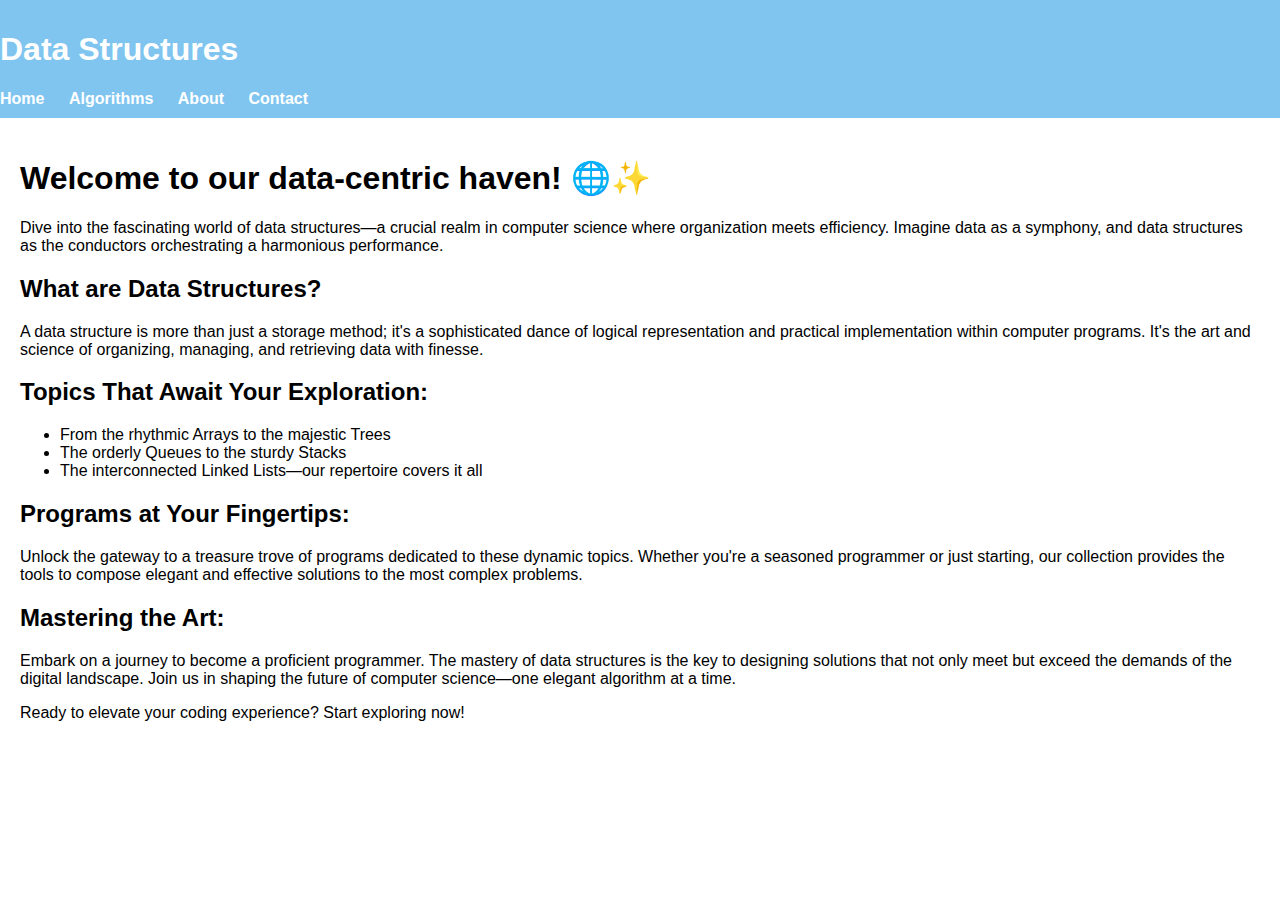
<file: index.html>
<!DOCTYPE html>
<html lang="en">
<head>
    <meta charset="UTF-8">
    <meta name="viewport" content="width=device-width, initial-scale=1.0">
    <link rel="stylesheet" href="style.css">
    <title>Data Structures Website</title>
</head>
<body>
    <header>
        <nav>
            <div class="center">
                <h1>Data Structures</h1>
            </div>
            <div class="center">
                <ul>
                    <li><a href="#home">Home</a></li>
                    <li><a href="algorithms.html">Algorithms</a></li>
                    <li><a href="about.html">About</a></li>
                    <li><a href="contact.html">Contact</a></li>
                </ul>
            </div>
        </nav>
    </header>
    <main>
        
            <h1>Welcome to our data-centric haven! 🌐✨</h1>
        
            <p>
                Dive into the fascinating world of data structures—a crucial realm in computer science where organization meets efficiency. Imagine data as a symphony, and data structures as the conductors orchestrating a harmonious performance.
            </p>
        
            <h2>What are Data Structures?</h2>
            <p>
                A data structure is more than just a storage method; it's a sophisticated dance of logical representation and practical implementation within computer programs. It's the art and science of organizing, managing, and retrieving data with finesse.
            </p>
        
            <h2>Topics That Await Your Exploration:</h2>
            <ul>
                <li>From the rhythmic Arrays to the majestic Trees</li>
                <li>The orderly Queues to the sturdy Stacks</li>
                <li>The interconnected Linked Lists—our repertoire covers it all</li>
            </ul>
        
            <h2>Programs at Your Fingertips:</h2>
            <p>
                Unlock the gateway to a treasure trove of programs dedicated to these dynamic topics. Whether you're a seasoned programmer or just starting, our collection provides the tools to compose elegant and effective solutions to the most complex problems.
            </p>
        
            <h2>Mastering the Art:</h2>
            <p>
                Embark on a journey to become a proficient programmer. The mastery of data structures is the key to designing solutions that not only meet but exceed the demands of the digital landscape. Join us in shaping the future of computer science—one elegant algorithm at a time.
            </p>
        
            <p>Ready to elevate your coding experience? Start exploring now!</p>
            </main>
        </body>
        </html>
</file>
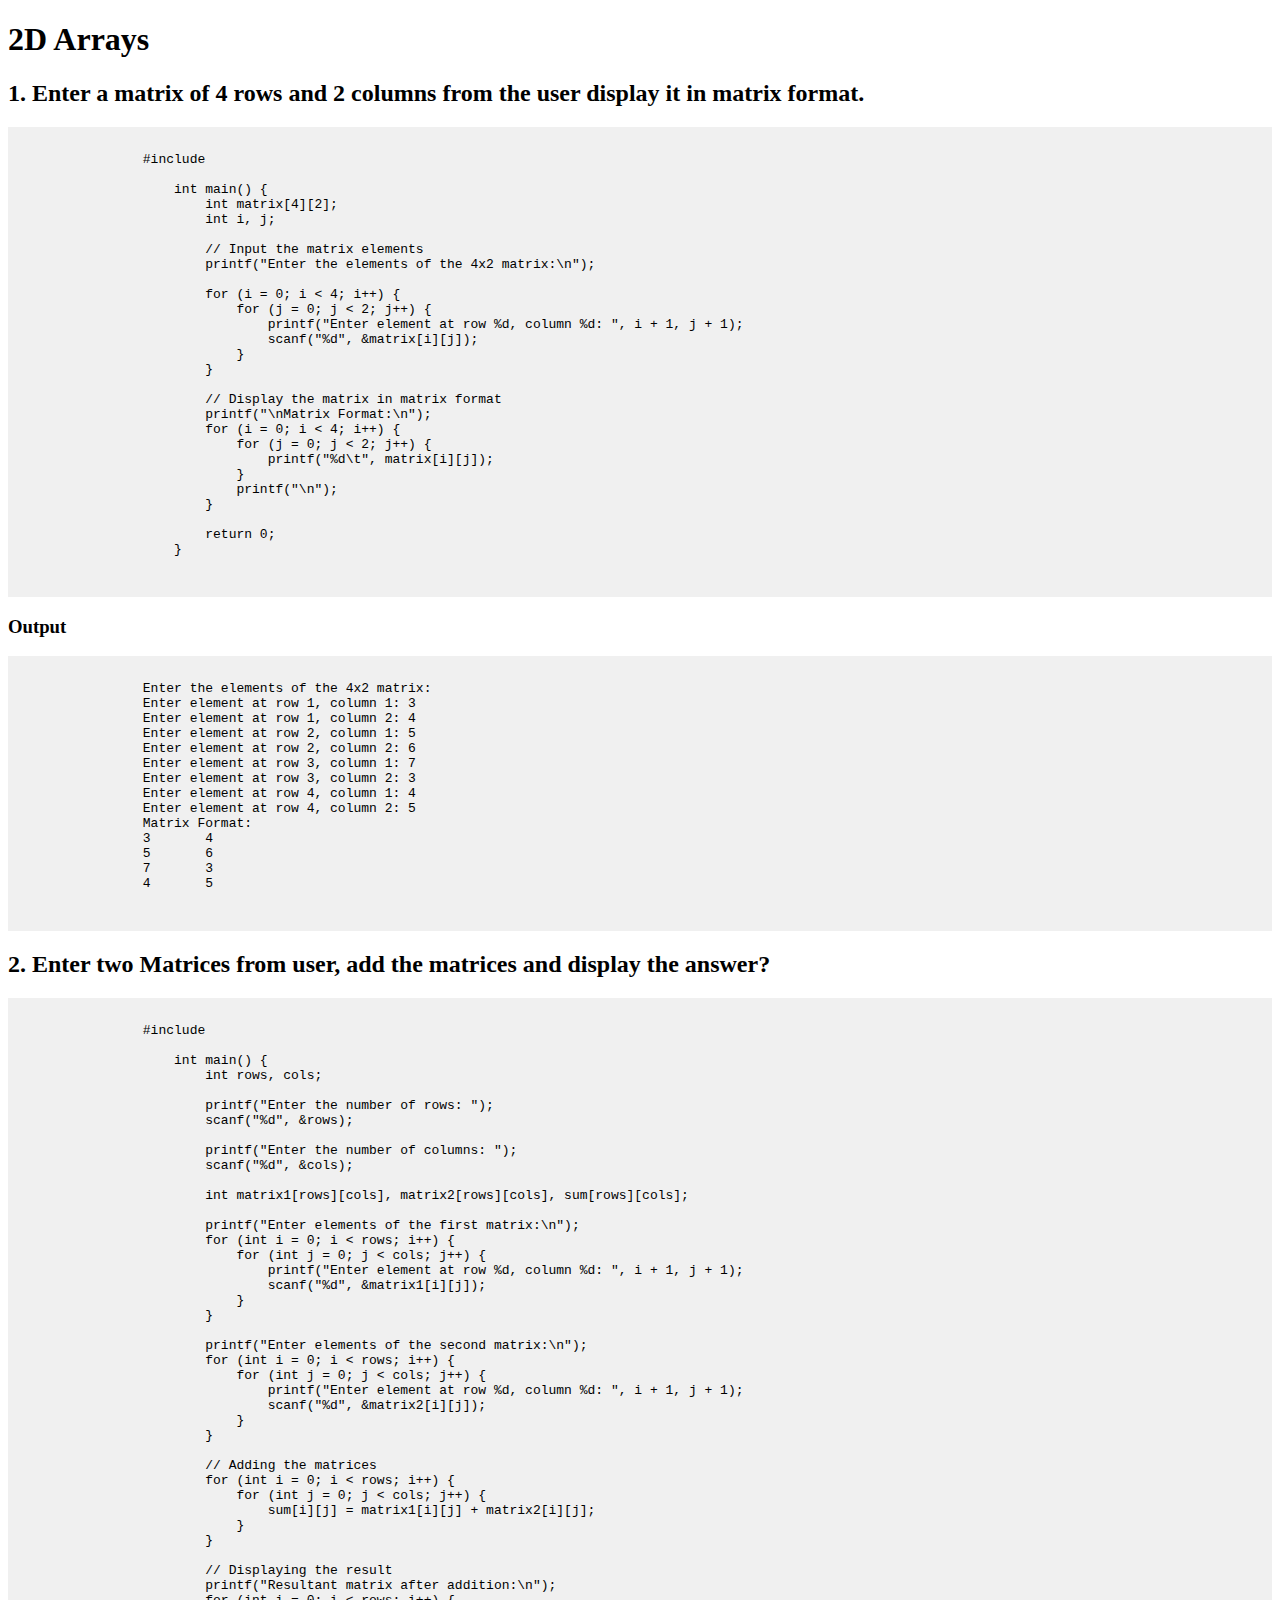
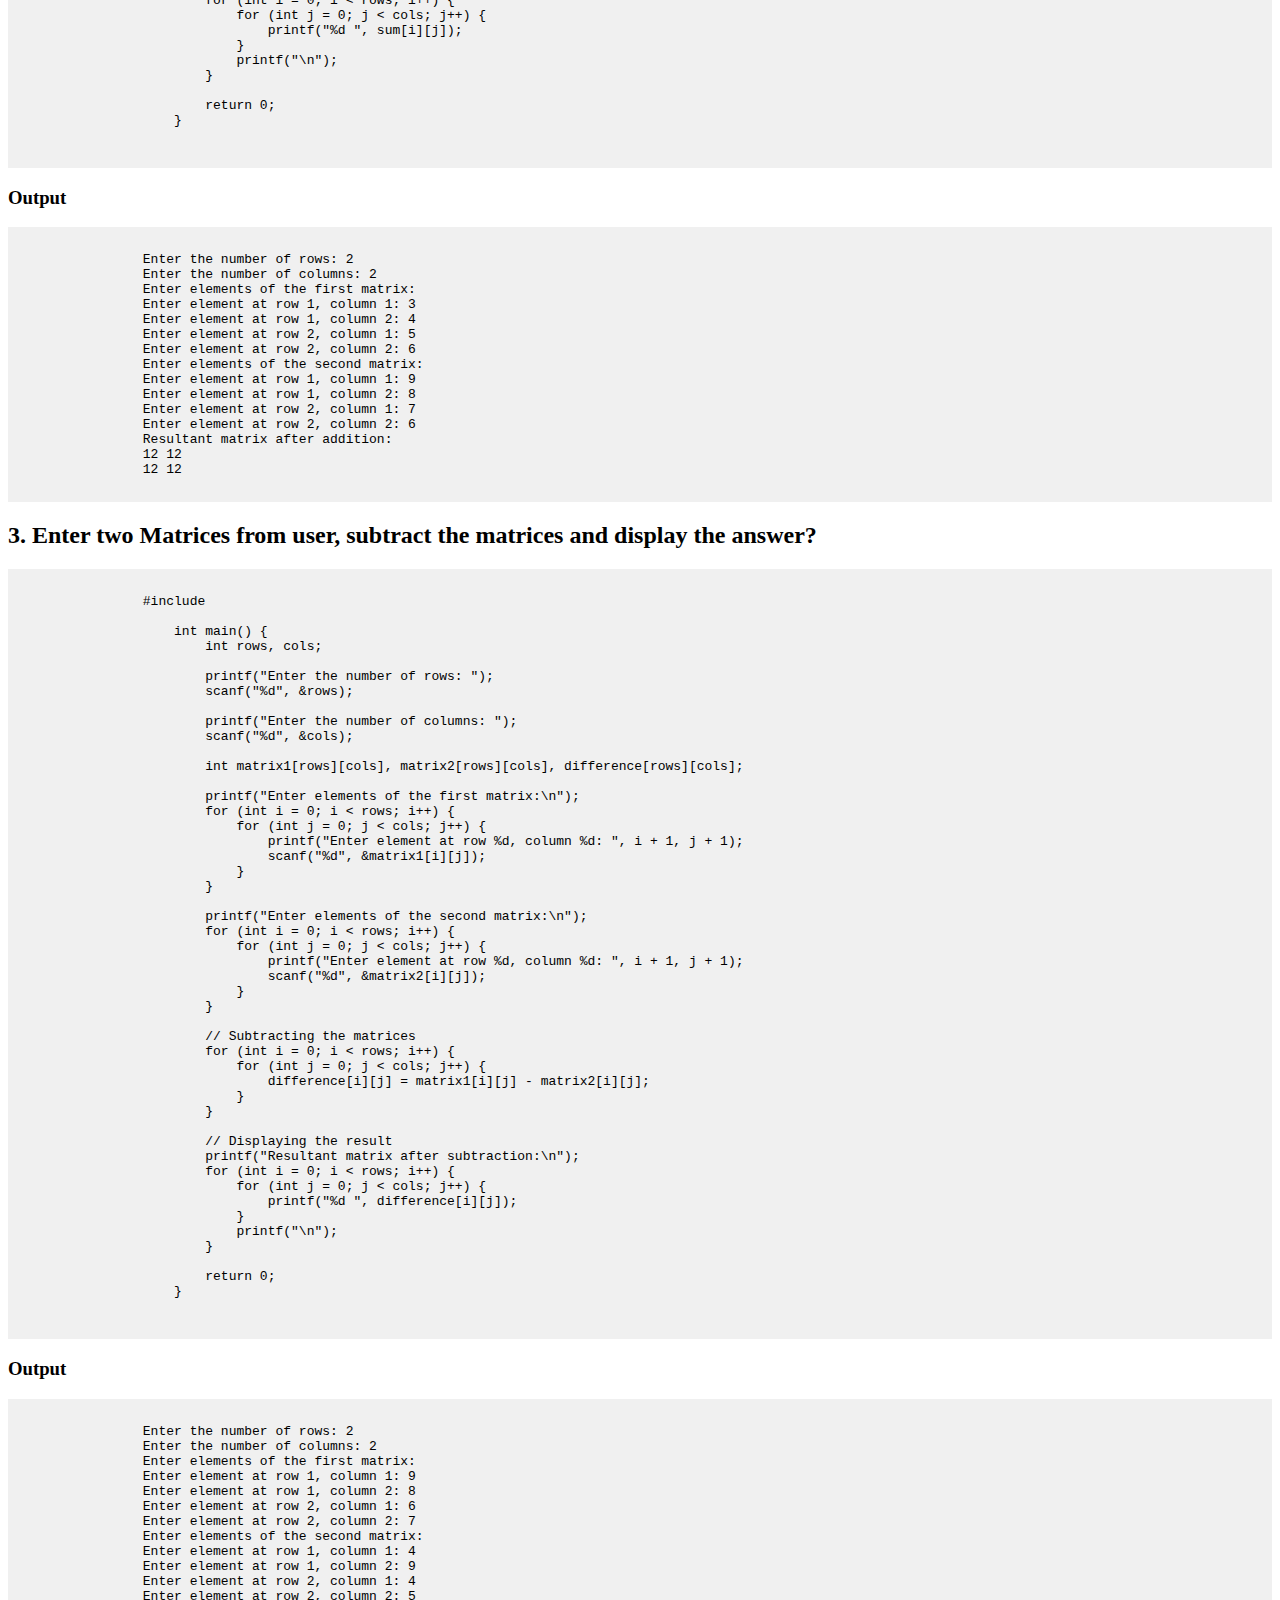
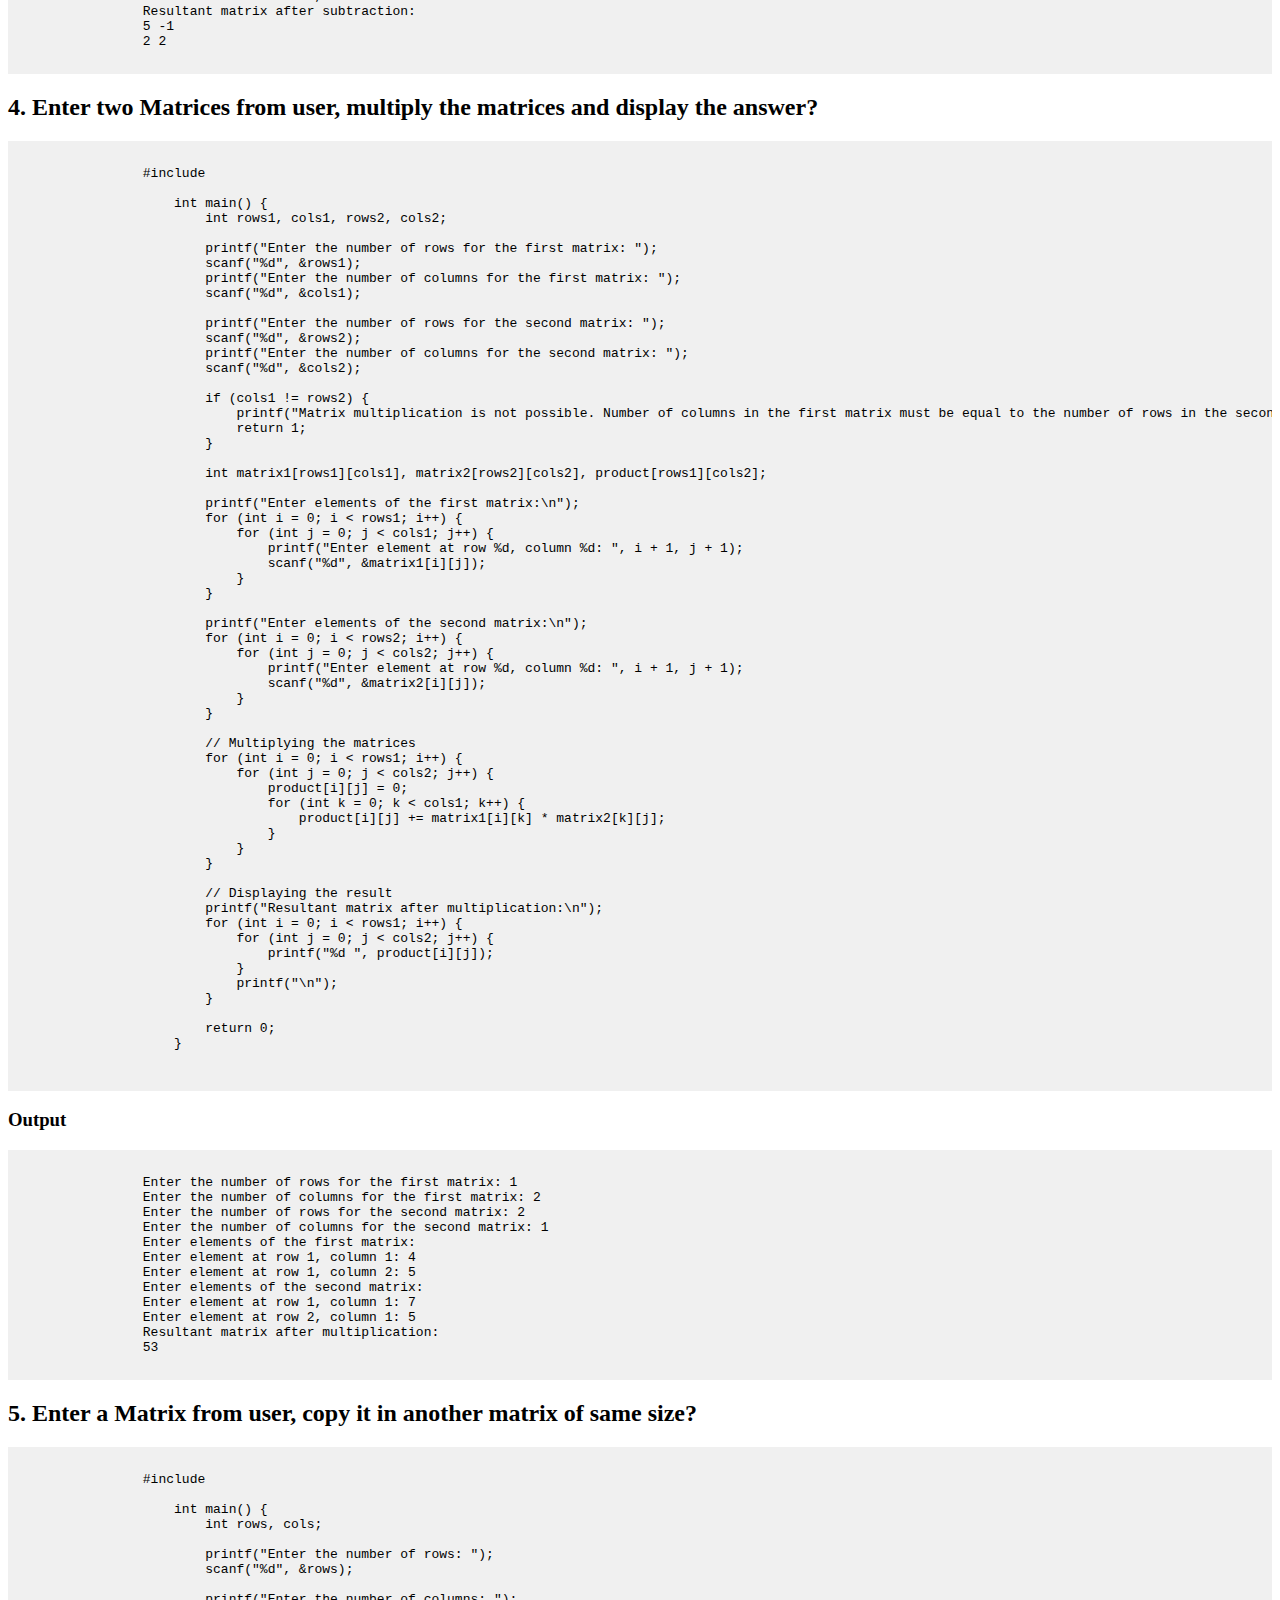
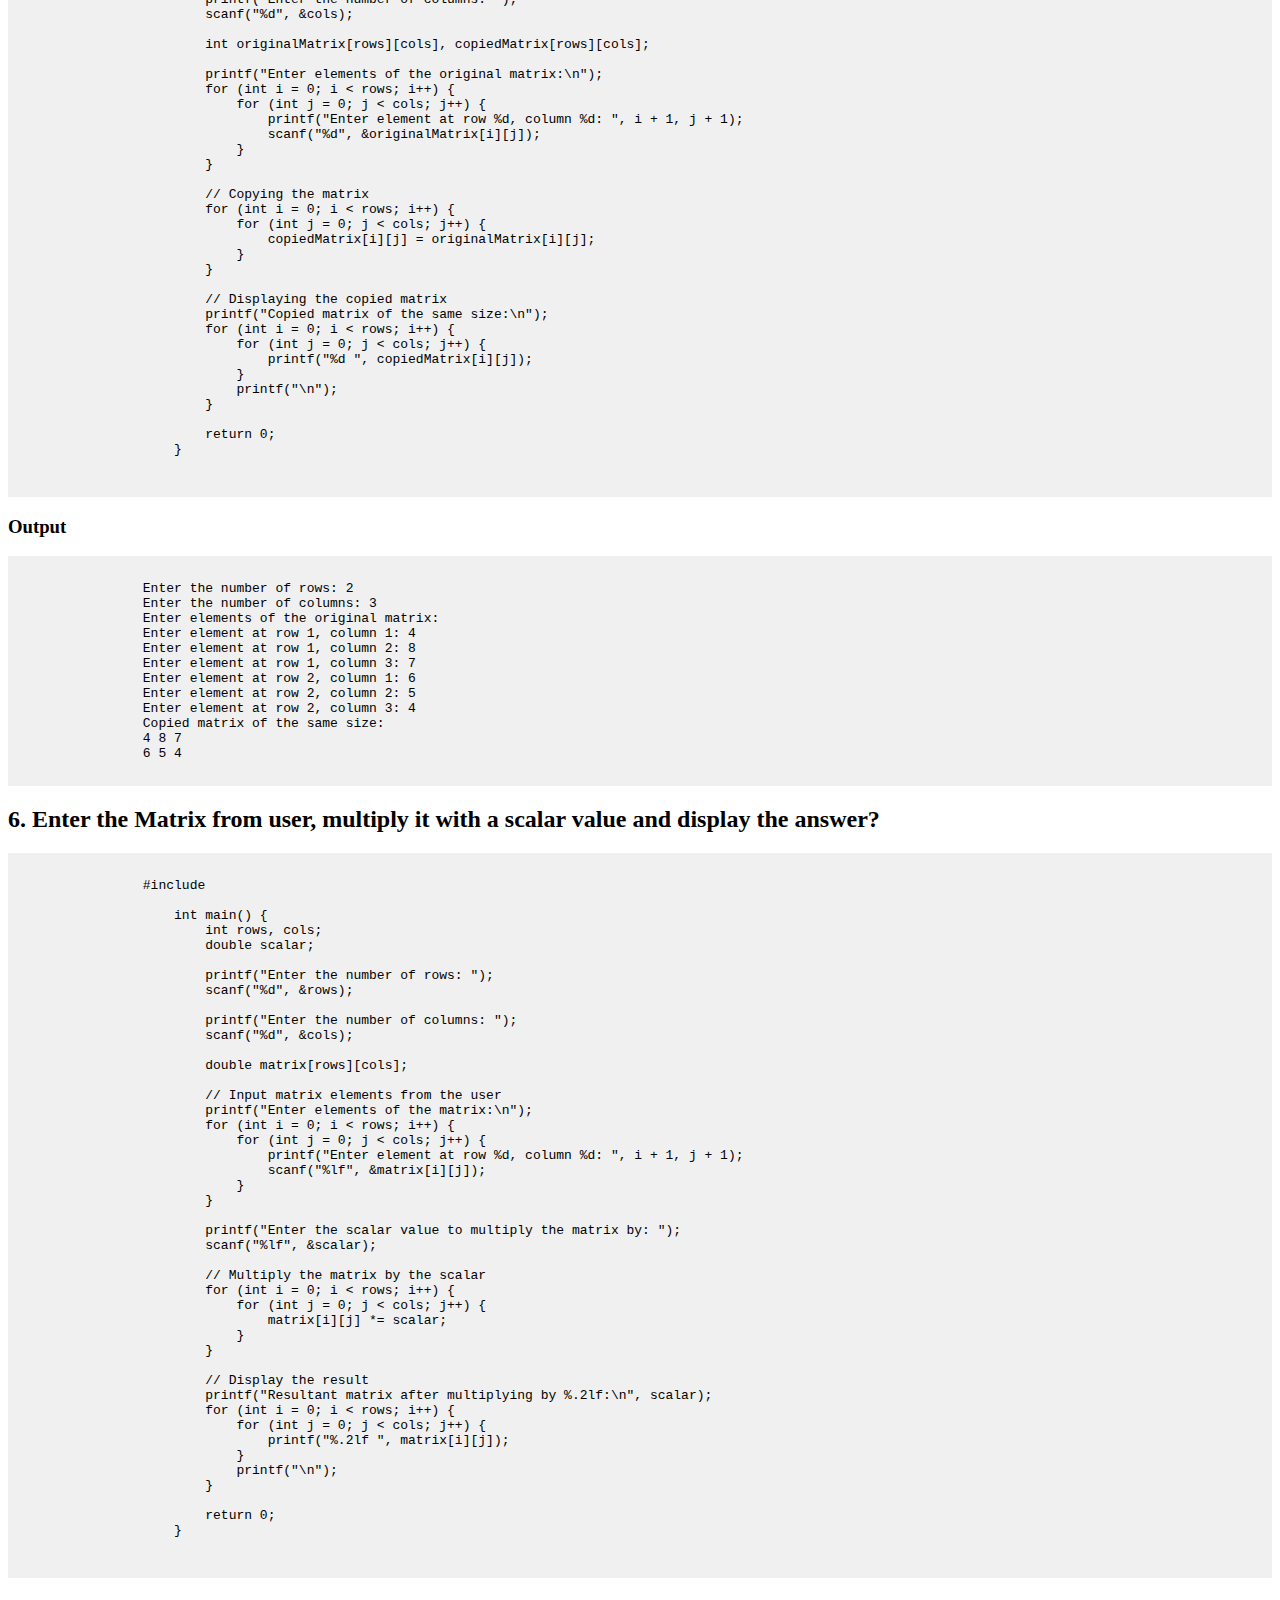
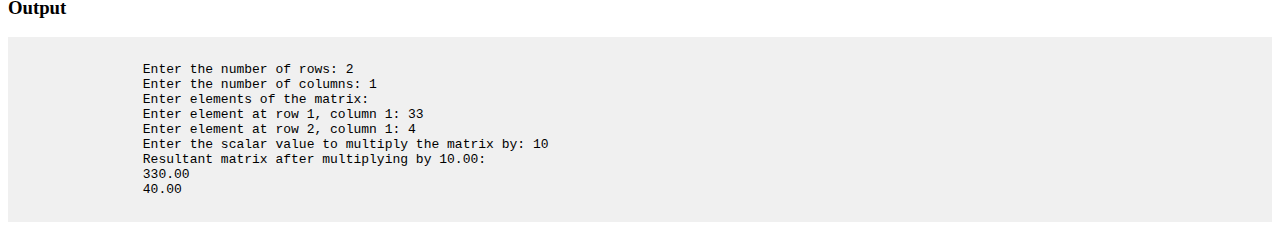
<file: 2d-array.html>
<!DOCTYPE html>
<html>
<head>
    <title>2D ARRAY</title>
    <style>
        /* Add CSS styles for code formatting and page layout */
        pre {
            background-color: #f0f0f0;
            padding: 10px;
            overflow-x: auto;
        }
    </style>
    </head>
    <body>
        <div class="content">
        <h1>2D Arrays</h1>
        <section id="1">
            <h2>1.  Enter a matrix of 4 rows and 2 columns from the user display it in matrix format.</h2>
            <pre><code>
                #include <stdio.h>

                    int main() {
                        int matrix[4][2];
                        int i, j;
                    
                        // Input the matrix elements
                        printf("Enter the elements of the 4x2 matrix:\n");
                    
                        for (i = 0; i < 4; i++) {
                            for (j = 0; j < 2; j++) {
                                printf("Enter element at row %d, column %d: ", i + 1, j + 1);
                                scanf("%d", &matrix[i][j]);
                            }
                        }
                    
                        // Display the matrix in matrix format
                        printf("\nMatrix Format:\n");
                        for (i = 0; i < 4; i++) {
                            for (j = 0; j < 2; j++) {
                                printf("%d\t", matrix[i][j]);
                            }
                            printf("\n");
                        }
                    
                        return 0;
                    }
                    
            </code></pre>
            <h3>Output</h3>
            <pre><code> 
                Enter the elements of the 4x2 matrix:
                Enter element at row 1, column 1: 3
                Enter element at row 1, column 2: 4
                Enter element at row 2, column 1: 5
                Enter element at row 2, column 2: 6
                Enter element at row 3, column 1: 7
                Enter element at row 3, column 2: 3
                Enter element at row 4, column 1: 4
                Enter element at row 4, column 2: 5
                Matrix Format:
                3	4	
                5	6	
                7	3	
                4	5	
                
            </code></pre>
        </section>
        <section id="">
            <h2>2.  Enter two Matrices from user, add the matrices and display the answer?</h2>
            <pre><code>
                #include <stdio.h>

                    int main() {
                        int rows, cols;
                    
                        printf("Enter the number of rows: ");
                        scanf("%d", &rows);
                    
                        printf("Enter the number of columns: ");
                        scanf("%d", &cols);
                    
                        int matrix1[rows][cols], matrix2[rows][cols], sum[rows][cols];
                    
                        printf("Enter elements of the first matrix:\n");
                        for (int i = 0; i < rows; i++) {
                            for (int j = 0; j < cols; j++) {
                                printf("Enter element at row %d, column %d: ", i + 1, j + 1);
                                scanf("%d", &matrix1[i][j]);
                            }
                        }
                    
                        printf("Enter elements of the second matrix:\n");
                        for (int i = 0; i < rows; i++) {
                            for (int j = 0; j < cols; j++) {
                                printf("Enter element at row %d, column %d: ", i + 1, j + 1);
                                scanf("%d", &matrix2[i][j]);
                            }
                        }
                    
                        // Adding the matrices
                        for (int i = 0; i < rows; i++) {
                            for (int j = 0; j < cols; j++) {
                                sum[i][j] = matrix1[i][j] + matrix2[i][j];
                            }
                        }
                    
                        // Displaying the result
                        printf("Resultant matrix after addition:\n");
                        for (int i = 0; i < rows; i++) {
                            for (int j = 0; j < cols; j++) {
                                printf("%d ", sum[i][j]);
                            }
                            printf("\n");
                        }
                    
                        return 0;
                    }
                    
            </code></pre>
            <h3>Output</h3>
            <pre><code> 
                Enter the number of rows: 2
                Enter the number of columns: 2
                Enter elements of the first matrix:
                Enter element at row 1, column 1: 3
                Enter element at row 1, column 2: 4
                Enter element at row 2, column 1: 5
                Enter element at row 2, column 2: 6
                Enter elements of the second matrix:
                Enter element at row 1, column 1: 9
                Enter element at row 1, column 2: 8
                Enter element at row 2, column 1: 7
                Enter element at row 2, column 2: 6
                Resultant matrix after addition:
                12 12 
                12 12 
            </code></pre>
        </section>
        <section id="">
            <h2>3.  Enter two Matrices from user, subtract the matrices and display the answer?</h2>
            <pre><code>
                #include <stdio.h>

                    int main() {
                        int rows, cols;
                    
                        printf("Enter the number of rows: ");
                        scanf("%d", &rows);
                    
                        printf("Enter the number of columns: ");
                        scanf("%d", &cols);
                    
                        int matrix1[rows][cols], matrix2[rows][cols], difference[rows][cols];
                    
                        printf("Enter elements of the first matrix:\n");
                        for (int i = 0; i < rows; i++) {
                            for (int j = 0; j < cols; j++) {
                                printf("Enter element at row %d, column %d: ", i + 1, j + 1);
                                scanf("%d", &matrix1[i][j]);
                            }
                        }
                    
                        printf("Enter elements of the second matrix:\n");
                        for (int i = 0; i < rows; i++) {
                            for (int j = 0; j < cols; j++) {
                                printf("Enter element at row %d, column %d: ", i + 1, j + 1);
                                scanf("%d", &matrix2[i][j]);
                            }
                        }
                    
                        // Subtracting the matrices
                        for (int i = 0; i < rows; i++) {
                            for (int j = 0; j < cols; j++) {
                                difference[i][j] = matrix1[i][j] - matrix2[i][j];
                            }
                        }
                    
                        // Displaying the result
                        printf("Resultant matrix after subtraction:\n");
                        for (int i = 0; i < rows; i++) {
                            for (int j = 0; j < cols; j++) {
                                printf("%d ", difference[i][j]);
                            }
                            printf("\n");
                        }
                    
                        return 0;
                    }
                    
            </code></pre>
            <h3>Output</h3>
            <pre><code> 
                Enter the number of rows: 2
                Enter the number of columns: 2
                Enter elements of the first matrix:
                Enter element at row 1, column 1: 9
                Enter element at row 1, column 2: 8
                Enter element at row 2, column 1: 6
                Enter element at row 2, column 2: 7
                Enter elements of the second matrix:
                Enter element at row 1, column 1: 4
                Enter element at row 1, column 2: 9
                Enter element at row 2, column 1: 4
                Enter element at row 2, column 2: 5
                Resultant matrix after subtraction:
                5 -1 
                2 2 
            </code></pre>
        </section>
        <section id="">
            <h2>4.  Enter two Matrices from user, multiply the matrices and display the answer?</h2>
            <pre><code>
                #include <stdio.h>

                    int main() {
                        int rows1, cols1, rows2, cols2;
                    
                        printf("Enter the number of rows for the first matrix: ");
                        scanf("%d", &rows1);
                        printf("Enter the number of columns for the first matrix: ");
                        scanf("%d", &cols1);
                    
                        printf("Enter the number of rows for the second matrix: ");
                        scanf("%d", &rows2);
                        printf("Enter the number of columns for the second matrix: ");
                        scanf("%d", &cols2);
                    
                        if (cols1 != rows2) {
                            printf("Matrix multiplication is not possible. Number of columns in the first matrix must be equal to the number of rows in the second matrix.\n");
                            return 1;
                        }
                    
                        int matrix1[rows1][cols1], matrix2[rows2][cols2], product[rows1][cols2];
                    
                        printf("Enter elements of the first matrix:\n");
                        for (int i = 0; i < rows1; i++) {
                            for (int j = 0; j < cols1; j++) {
                                printf("Enter element at row %d, column %d: ", i + 1, j + 1);
                                scanf("%d", &matrix1[i][j]);
                            }
                        }
                    
                        printf("Enter elements of the second matrix:\n");
                        for (int i = 0; i < rows2; i++) {
                            for (int j = 0; j < cols2; j++) {
                                printf("Enter element at row %d, column %d: ", i + 1, j + 1);
                                scanf("%d", &matrix2[i][j]);
                            }
                        }
                    
                        // Multiplying the matrices
                        for (int i = 0; i < rows1; i++) {
                            for (int j = 0; j < cols2; j++) {
                                product[i][j] = 0;
                                for (int k = 0; k < cols1; k++) {
                                    product[i][j] += matrix1[i][k] * matrix2[k][j];
                                }
                            }
                        }
                    
                        // Displaying the result
                        printf("Resultant matrix after multiplication:\n");
                        for (int i = 0; i < rows1; i++) {
                            for (int j = 0; j < cols2; j++) {
                                printf("%d ", product[i][j]);
                            }
                            printf("\n");
                        }
                    
                        return 0;
                    }
                    
            </code></pre>
            <h3>Output</h3>
            <pre><code> 
                Enter the number of rows for the first matrix: 1
                Enter the number of columns for the first matrix: 2
                Enter the number of rows for the second matrix: 2
                Enter the number of columns for the second matrix: 1
                Enter elements of the first matrix:
                Enter element at row 1, column 1: 4
                Enter element at row 1, column 2: 5
                Enter elements of the second matrix:
                Enter element at row 1, column 1: 7
                Enter element at row 2, column 1: 5
                Resultant matrix after multiplication:
                53 
            </code></pre>
        </section>
        <section id="">
            <h2>5.  Enter a Matrix from user, copy it in another matrix of same size?</h2>
            <pre><code>
                #include <stdio.h>

                    int main() {
                        int rows, cols;
                    
                        printf("Enter the number of rows: ");
                        scanf("%d", &rows);
                    
                        printf("Enter the number of columns: ");
                        scanf("%d", &cols);
                    
                        int originalMatrix[rows][cols], copiedMatrix[rows][cols];
                    
                        printf("Enter elements of the original matrix:\n");
                        for (int i = 0; i < rows; i++) {
                            for (int j = 0; j < cols; j++) {
                                printf("Enter element at row %d, column %d: ", i + 1, j + 1);
                                scanf("%d", &originalMatrix[i][j]);
                            }
                        }
                    
                        // Copying the matrix
                        for (int i = 0; i < rows; i++) {
                            for (int j = 0; j < cols; j++) {
                                copiedMatrix[i][j] = originalMatrix[i][j];
                            }
                        }
                    
                        // Displaying the copied matrix
                        printf("Copied matrix of the same size:\n");
                        for (int i = 0; i < rows; i++) {
                            for (int j = 0; j < cols; j++) {
                                printf("%d ", copiedMatrix[i][j]);
                            }
                            printf("\n");
                        }
                    
                        return 0;
                    }
                    
            </code></pre>
            <h3>Output</h3>
            <pre><code> 
                Enter the number of rows: 2
                Enter the number of columns: 3
                Enter elements of the original matrix:
                Enter element at row 1, column 1: 4
                Enter element at row 1, column 2: 8
                Enter element at row 1, column 3: 7
                Enter element at row 2, column 1: 6
                Enter element at row 2, column 2: 5
                Enter element at row 2, column 3: 4
                Copied matrix of the same size:
                4 8 7 
                6 5 4 
            </code></pre>
        </section>
        <section id="">
            <h2>6.  Enter the Matrix from user, multiply it with a scalar value and display the answer?</h2>
            <pre><code>
                #include <stdio.h>

                    int main() {
                        int rows, cols;
                        double scalar;
                    
                        printf("Enter the number of rows: ");
                        scanf("%d", &rows);
                    
                        printf("Enter the number of columns: ");
                        scanf("%d", &cols);
                    
                        double matrix[rows][cols];
                    
                        // Input matrix elements from the user
                        printf("Enter elements of the matrix:\n");
                        for (int i = 0; i < rows; i++) {
                            for (int j = 0; j < cols; j++) {
                                printf("Enter element at row %d, column %d: ", i + 1, j + 1);
                                scanf("%lf", &matrix[i][j]);
                            }
                        }
                    
                        printf("Enter the scalar value to multiply the matrix by: ");
                        scanf("%lf", &scalar);
                    
                        // Multiply the matrix by the scalar
                        for (int i = 0; i < rows; i++) {
                            for (int j = 0; j < cols; j++) {
                                matrix[i][j] *= scalar;
                            }
                        }
                    
                        // Display the result
                        printf("Resultant matrix after multiplying by %.2lf:\n", scalar);
                        for (int i = 0; i < rows; i++) {
                            for (int j = 0; j < cols; j++) {
                                printf("%.2lf ", matrix[i][j]);
                            }
                            printf("\n");
                        }
                    
                        return 0;
                    }
                    
            </code></pre>
            <h3>Output</h3>
            <pre><code> 
                Enter the number of rows: 2
                Enter the number of columns: 1
                Enter elements of the matrix:
                Enter element at row 1, column 1: 33
                Enter element at row 2, column 1: 4
                Enter the scalar value to multiply the matrix by: 10
                Resultant matrix after multiplying by 10.00:
                330.00 
                40.00 
            </code></pre>
        </section>
        </div>
    </body>
</html>
</file>
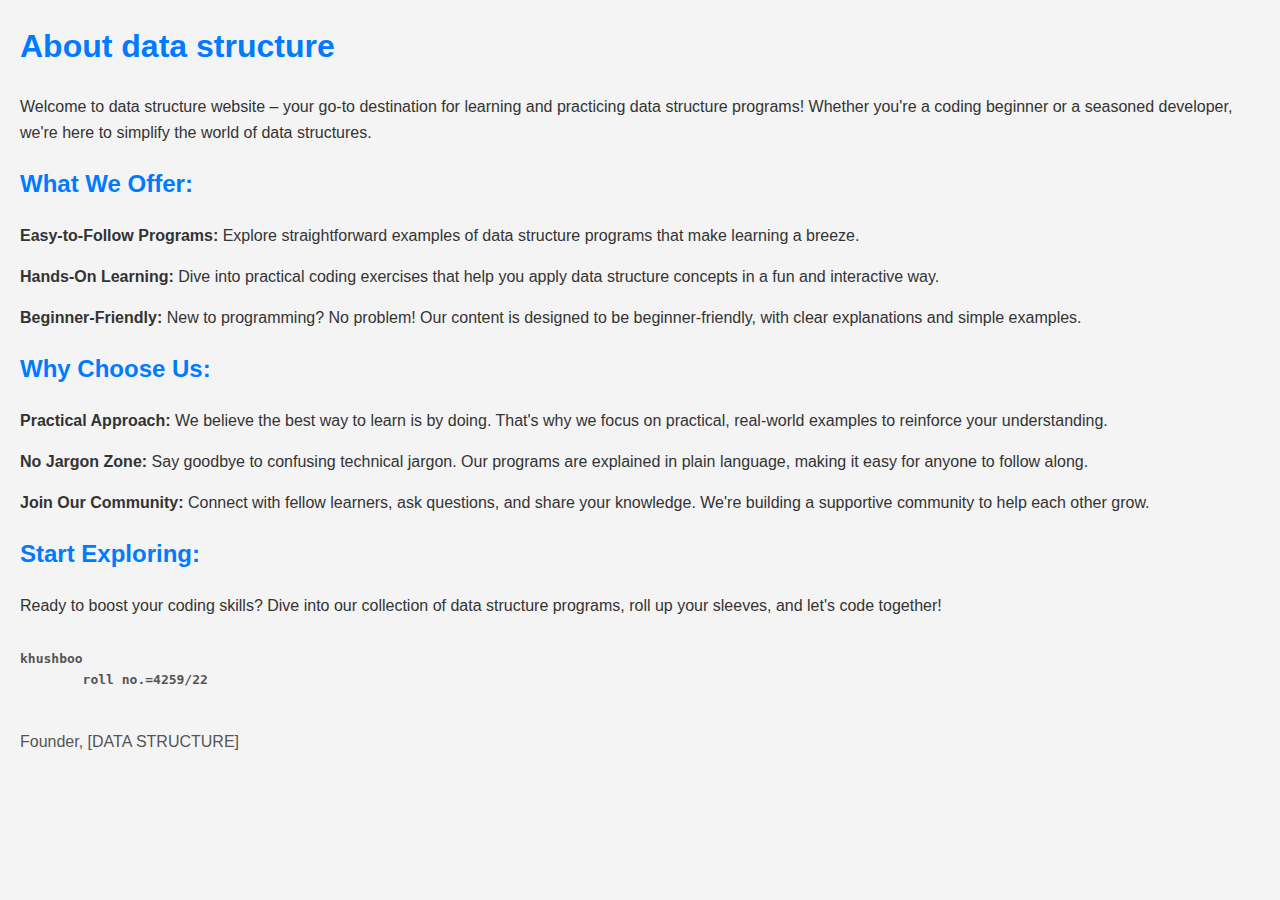
<file: about.html>
<!DOCTYPE html>
<html lang="en">
<head>
    <meta charset="UTF-8">
    <meta name="viewport" content="width=device-width, initial-scale=1.0">
    <title>About [Your Website Name]</title>
    <style>
        body {
            font-family: 'Segoe UI', Tahoma, Geneva, Verdana, sans-serif;
            margin: 20px;
            background-color: #f4f4f4;
            color: #333;
            line-height: 1.6;
        }

        h1, h2 {
            color: #007bff;
        }

        p, li {
            margin-bottom: 15px;
        }

        ul {
            list-style-type: none;
            padding: 0;
        }

        strong {
            font-weight: bold;
        }

        footer {
            margin-top: 30px;
            color: #555;
        }
    </style>
</head>
<body>

<header>
    <h1>About data structure</h1>
</header>

<section>
    <p>Welcome to data structure website – your go-to destination for learning and practicing data structure programs! Whether you're a coding beginner or a seasoned developer, we're here to simplify the world of data structures.</p>
</section>

<section>
    <h2>What We Offer:</h2>
    <ul>
        <li><strong>Easy-to-Follow Programs:</strong> Explore straightforward examples of data structure programs that make learning a breeze.</li>
        <li><strong>Hands-On Learning:</strong> Dive into practical coding exercises that help you apply data structure concepts in a fun and interactive way.</li>
        <li><strong>Beginner-Friendly:</strong> New to programming? No problem! Our content is designed to be beginner-friendly, with clear explanations and simple examples.</li>
    </ul>
</section>

<section>
    <h2>Why Choose Us:</h2>
    <ul>
        <li><strong>Practical Approach:</strong> We believe the best way to learn is by doing. That's why we focus on practical, real-world examples to reinforce your understanding.</li>
        <li><strong>No Jargon Zone:</strong> Say goodbye to confusing technical jargon. Our programs are explained in plain language, making it easy for anyone to follow along.</li>
        <li><strong>Join Our Community:</strong> Connect with fellow learners, ask questions, and share your knowledge. We're building a supportive community to help each other grow.</li>
    </ul>
</section>

<section>
    <h2>Start Exploring:</h2>
    <p>Ready to boost your coding skills? Dive into our collection of data structure programs, roll up your sleeves, and let's code together!</p>
</section>

<footer>
    <p><pre><strong>khushboo
        roll no.=4259/22</pre>
    </strong><br>
    Founder, [DATA STRUCTURE]</p>
</footer>

</body>
</html>
</file>
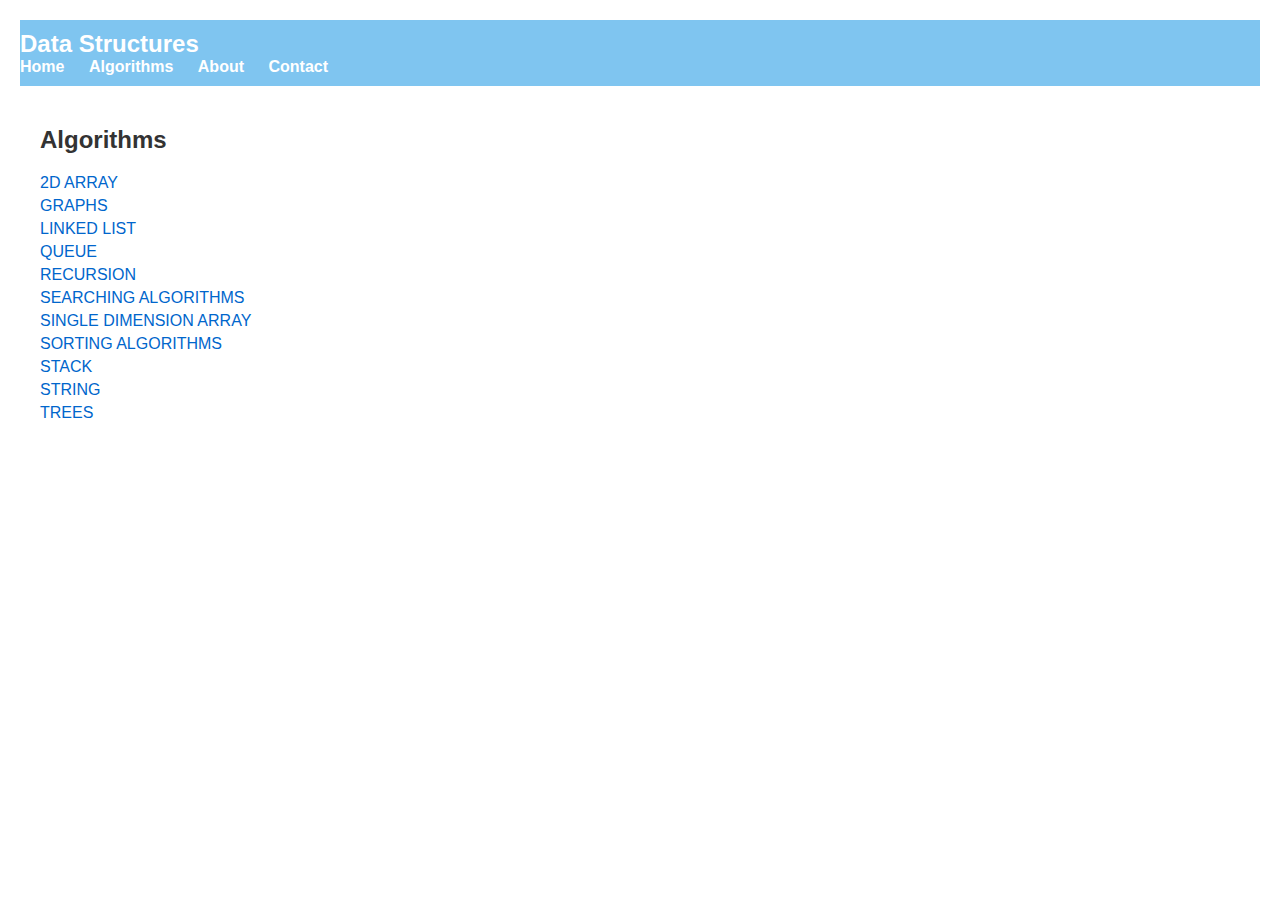
<file: algorithms.html>
<!DOCTYPE html>
<html lang="en">
<head>
    <meta charset="UTF-8">
    <meta name="viewport" content="width=device-width, initial-scale=1.0">
    <link rel="stylesheet" href="style.css">
    <title>Data Structures Website - Algorithms</title>
</head>
<body>
    <header>
        <nav>
            <div class="left">
                <h1>Data Structures</h1>
            </div>
            <div class="center">
                <ul>
                    <li><a href="index.html">Home</a></li>
                    <li><a href="algorithms.html">Algorithms</a></li> <!-- Link to the Algorithms page -->
                    <li><a href="#about">About</a></li>
                    <li><a href="#contact">Contact</a></li>
                </ul>
            </div>
        </nav>
    </header>
    <main>
        <!DOCTYPE html>
        <html lang="en">
        <head>
            <meta charset="UTF-8">
            <meta name="viewport" content="width=device-width, initial-scale=1.0">
            <title>Algorithms</title>
            <style>
                body {
                    font-family: Arial, sans-serif;
                    margin: 20px;
                }
        
                section {
                    margin-bottom: 30px;
                }
        
                h2 {
                    color: #333;
                }
        
                ul {
                    list-style-type: none;
                    padding: 0;
                }
        
                li {
                    margin-bottom: 5px;
                }
        
                a {
                    text-decoration: none;
                    color: #0066cc;
                    transition: color 0.3s;
                }
        
                a:hover {
                    color: #004080;
                }
            </style>
        </head>
        <body>
        
        <section id="algorithms">
            <h2>Algorithms</h2>
            <ul>
                <li><a href="2d-array.html">2D ARRAY</a></li>
                <li><a href="graphs.html">GRAPHS</a></li>
                <li><a href="Linked list.html">LINKED LIST</a></li>
                <li><a href="Queues.html">QUEUE</a></li>
                <li><a href="recursion.html">RECURSION</a></li>
                <li><a href="searching algorithms.html">SEARCHING ALGORITHMS</a></li>
                <li><a href="single dimension arrays.html">SINGLE DIMENSION ARRAY</a></li>
                <li><a href="sorting algorithms.html">SORTING ALGORITHMS</a></li>
                <li><a href="stack.html">STACK</a></li>
                <li><a href="strings.html">STRING</a></li>
                <li><a href="Trees.html">TREES</a></li>
            </ul>
        </section>
        
        </body>
        </html>
        
    </main>
</body>
</html>
</file>
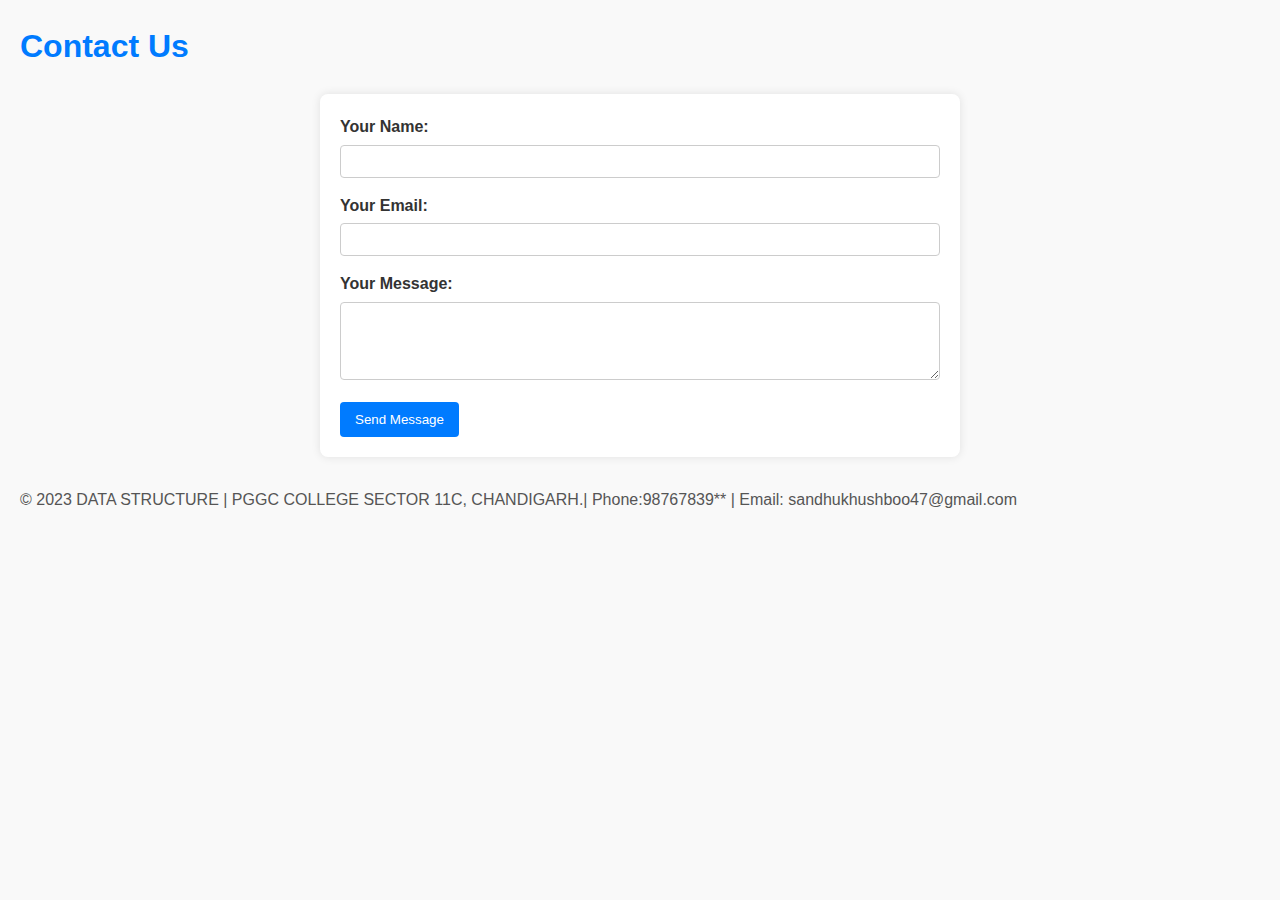
<file: contact.html>
<!DOCTYPE html>
<html lang="en">
<head>
    <meta charset="UTF-8">
    <meta name="viewport" content="width=device-width, initial-scale=1.0">
    <title>Contact Us - [Your Website Name]</title>
    <style>
        body {
            font-family: 'Segoe UI', Tahoma, Geneva, Verdana, sans-serif;
            margin: 20px;
            background-color: #f9f9f9;
            color: #333;
            line-height: 1.6;
        }

        h1, h2 {
            color: #007bff;
        }

        p, li {
            margin-bottom: 15px;
        }

        form {
            max-width: 600px;
            margin: 0 auto;
            background-color: #fff;
            padding: 20px;
            border-radius: 8px;
            box-shadow: 0 0 10px rgba(0, 0, 0, 0.1);
        }

        label {
            display: block;
            font-weight: bold;
            margin-bottom: 5px;
        }

        input, textarea {
            width: 100%;
            padding: 8px;
            margin-bottom: 15px;
            border: 1px solid #ccc;
            border-radius: 4px;
            box-sizing: border-box;
        }

        button {
            background-color: #007bff;
            color: #fff;
            padding: 10px 15px;
            border: none;
            border-radius: 4px;
            cursor: pointer;
        }

        button:hover {
            background-color: #0056b3;
        }

        footer {
            margin-top: 30px;
            color: #555;
        }
    </style>
</head>
<body>

<header>
    <h1>Contact Us</h1>
</header>

<section>
    <form action="#" method="post">
        <label for="name">Your Name:</label>
        <input type="text" id="name" name="name" required>

        <label for="email">Your Email:</label>
        <input type="email" id="email" name="email" required>

        <label for="message">Your Message:</label>
        <textarea id="message" name="message" rows="4" required></textarea>

        <button type="submit">Send Message</button>
    </form>
</section>

<footer>
    <p>&copy; 2023 DATA STRUCTURE | PGGC COLLEGE SECTOR 11C, CHANDIGARH.| Phone:98767839** | Email: sandhukhushboo47@gmail.com</p>
</footer>

</body>
</html>
</file>
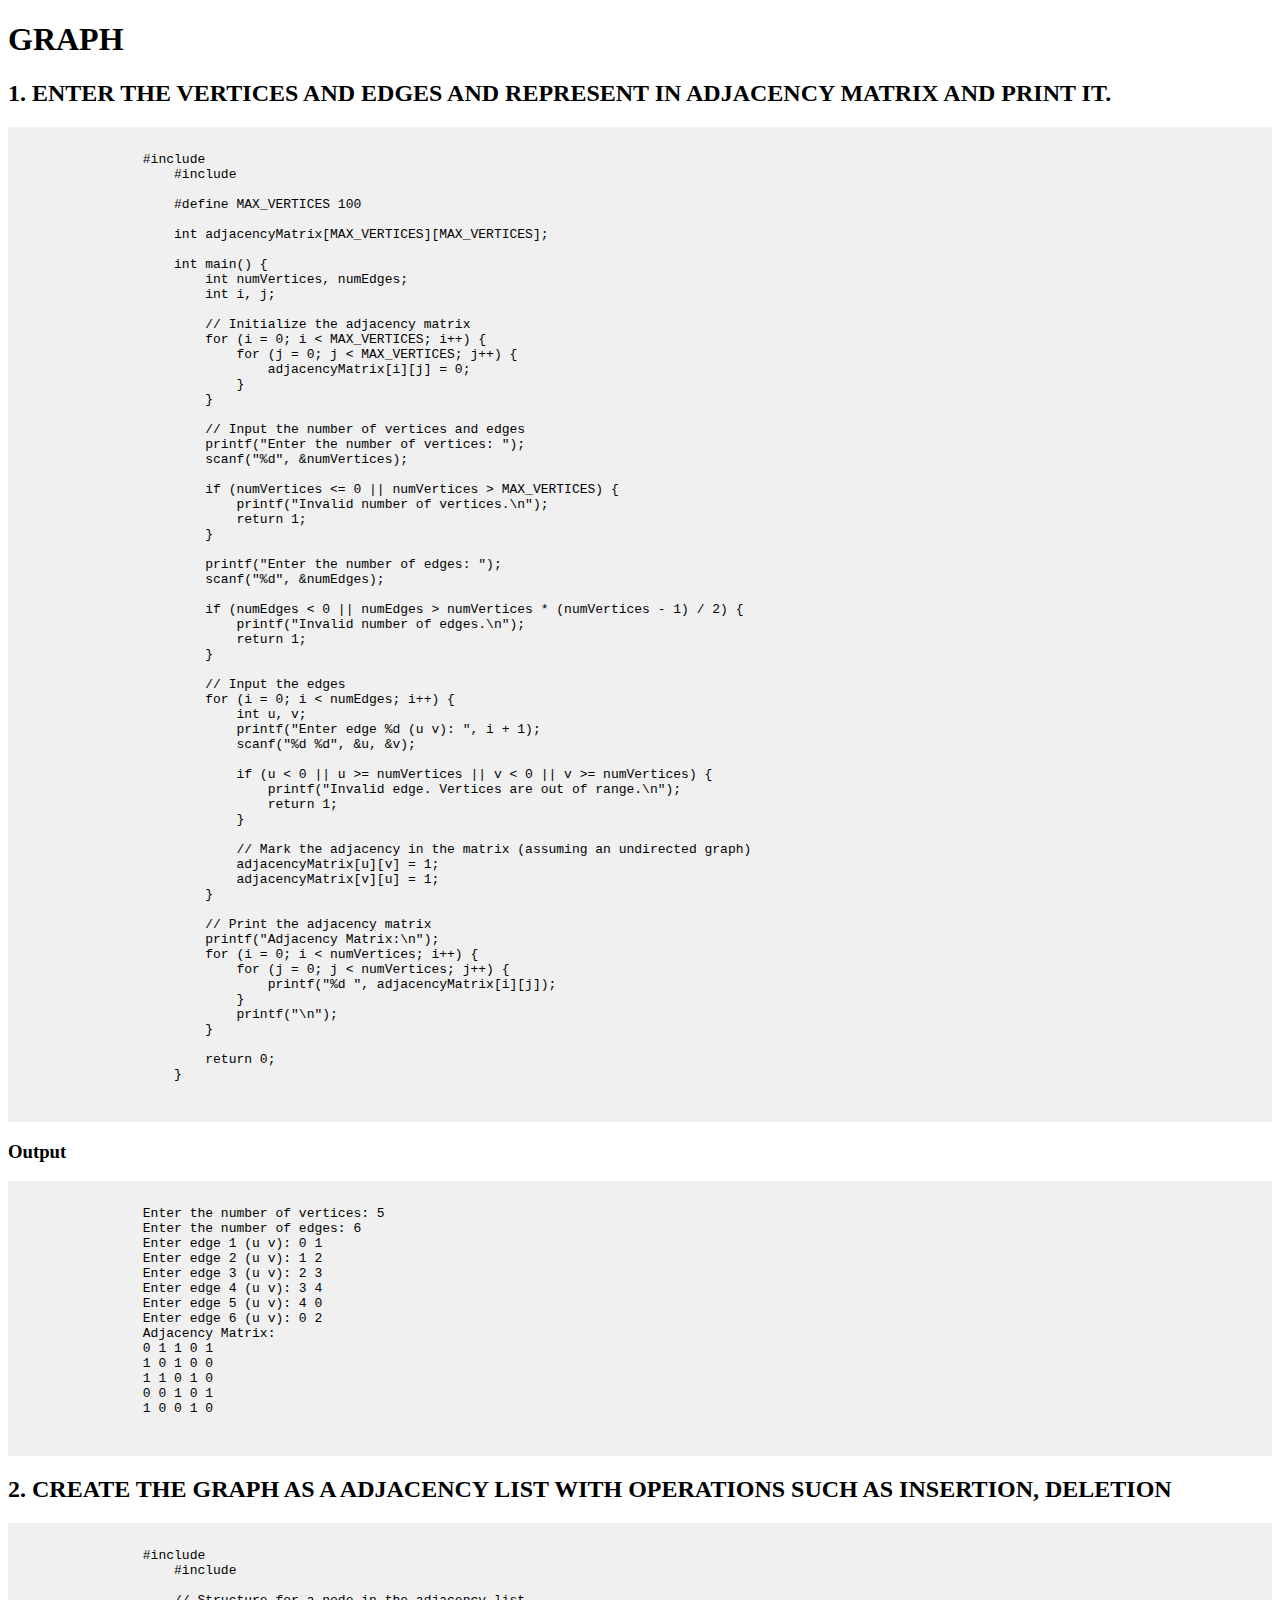
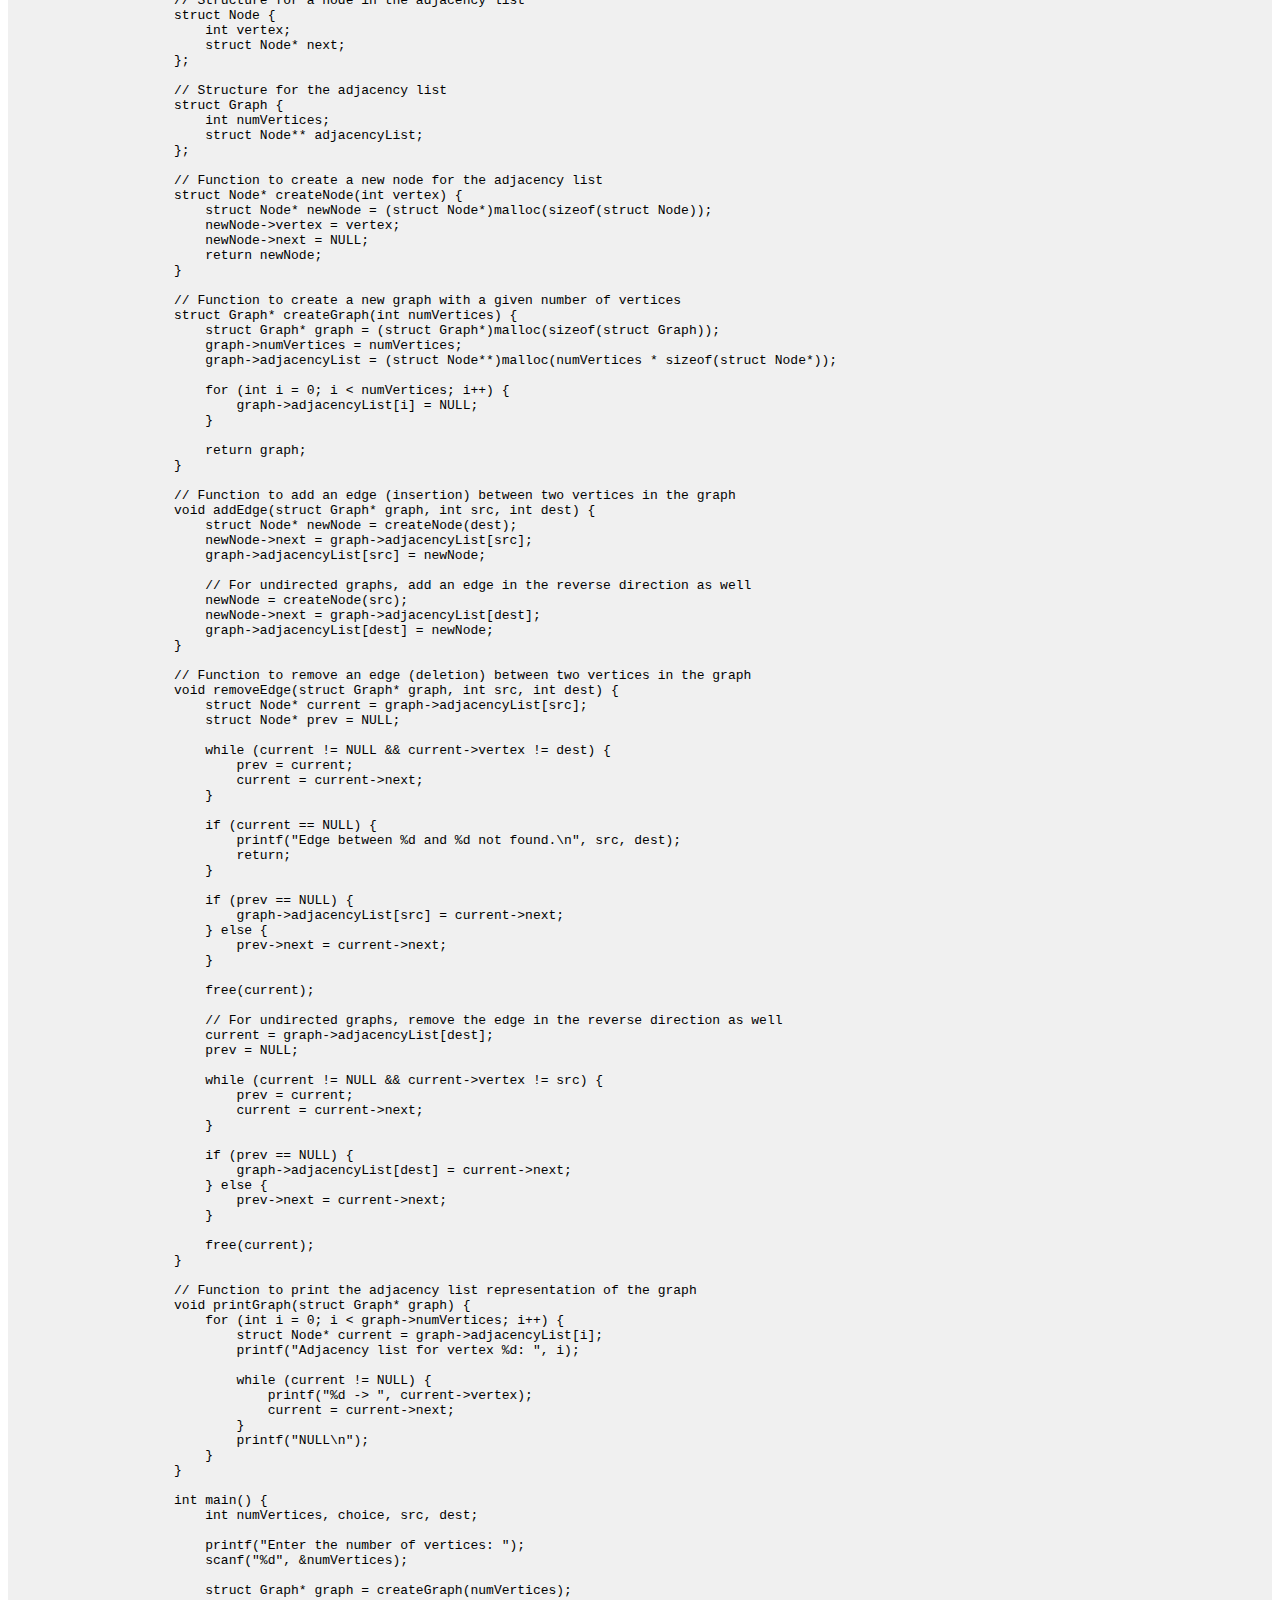
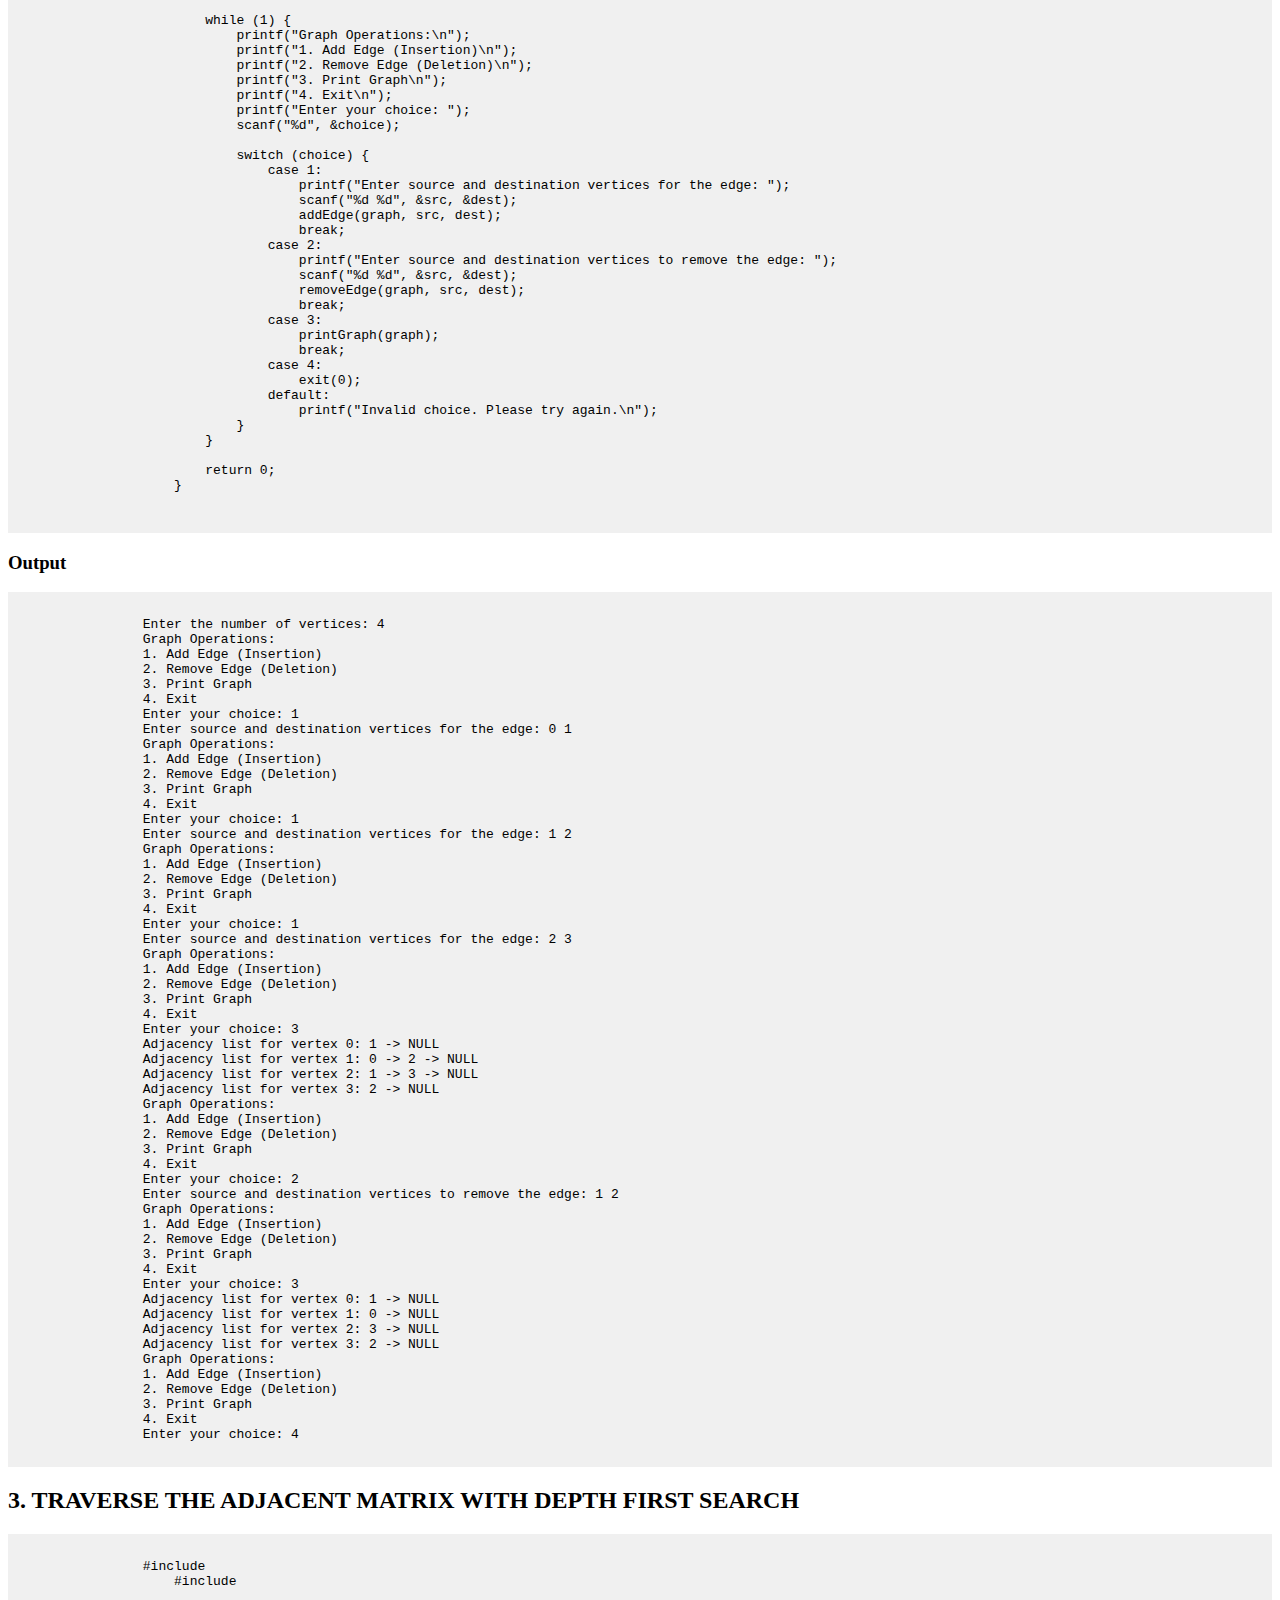
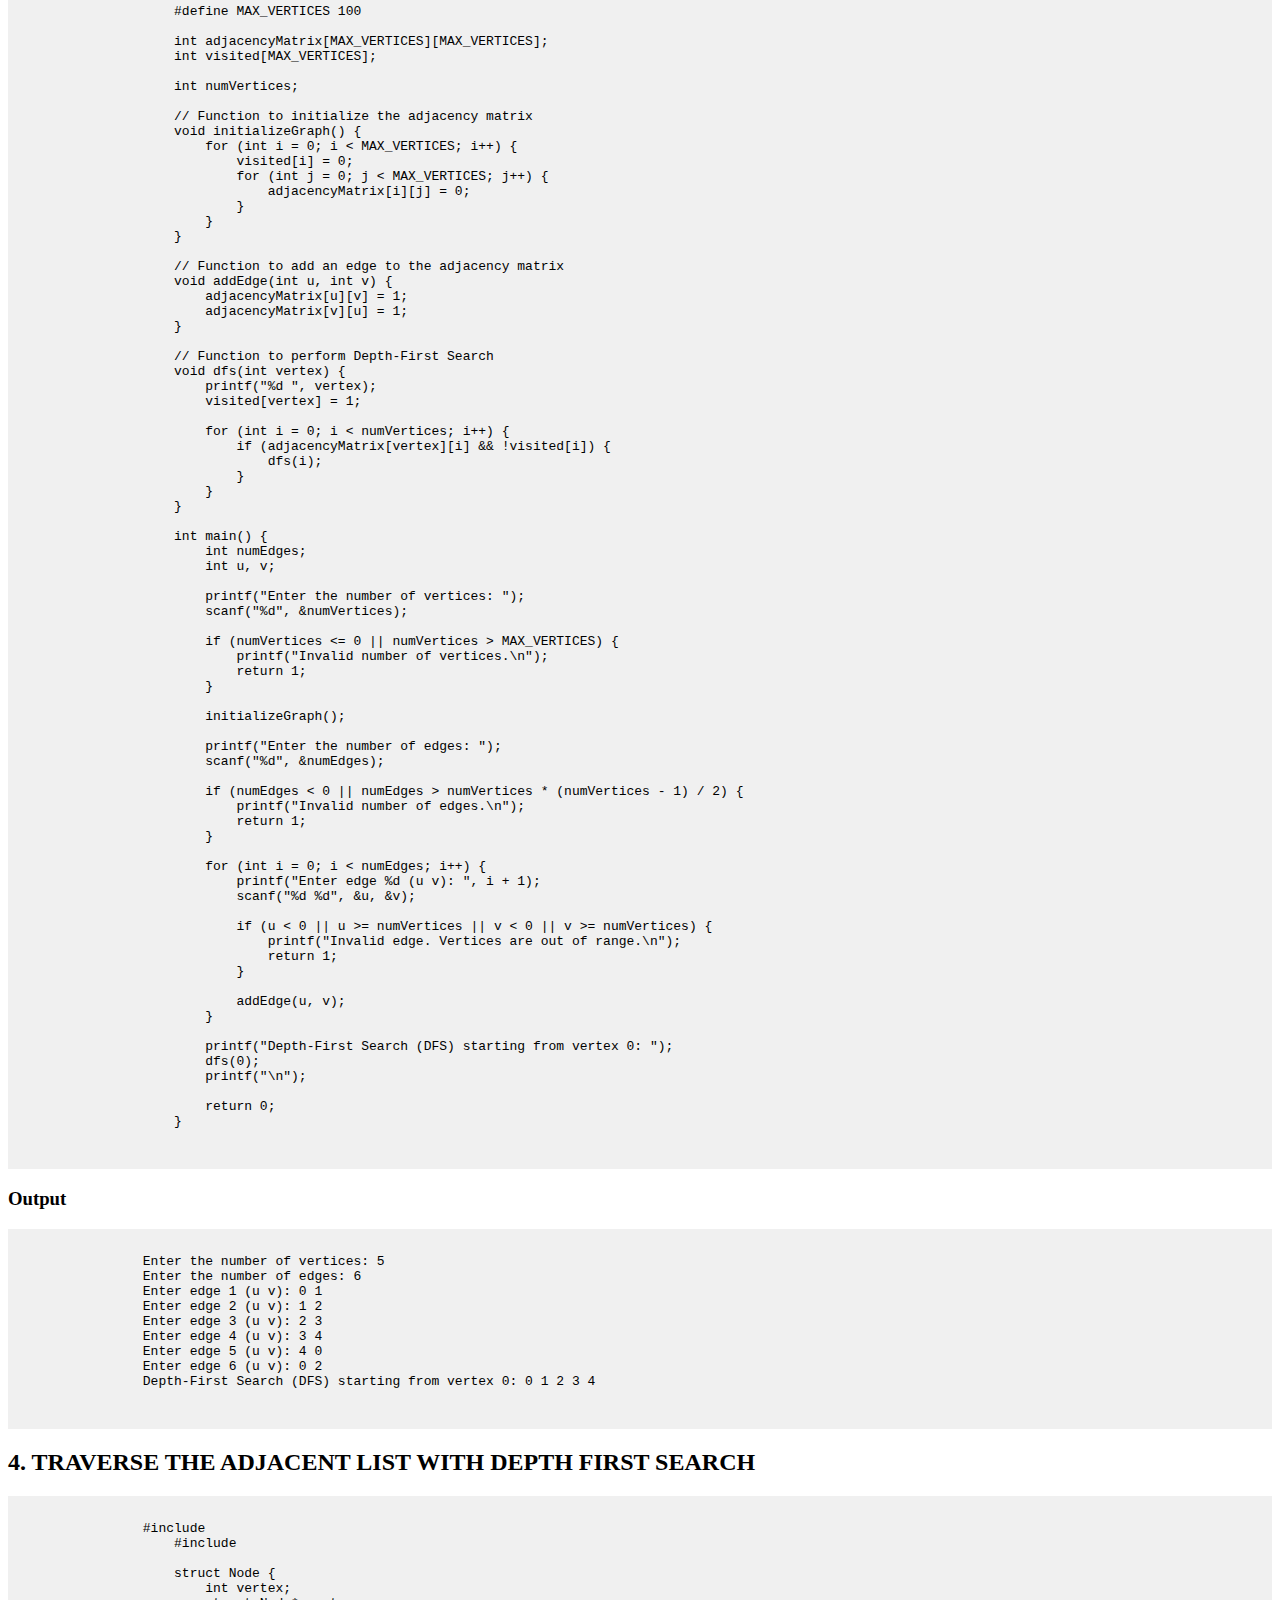
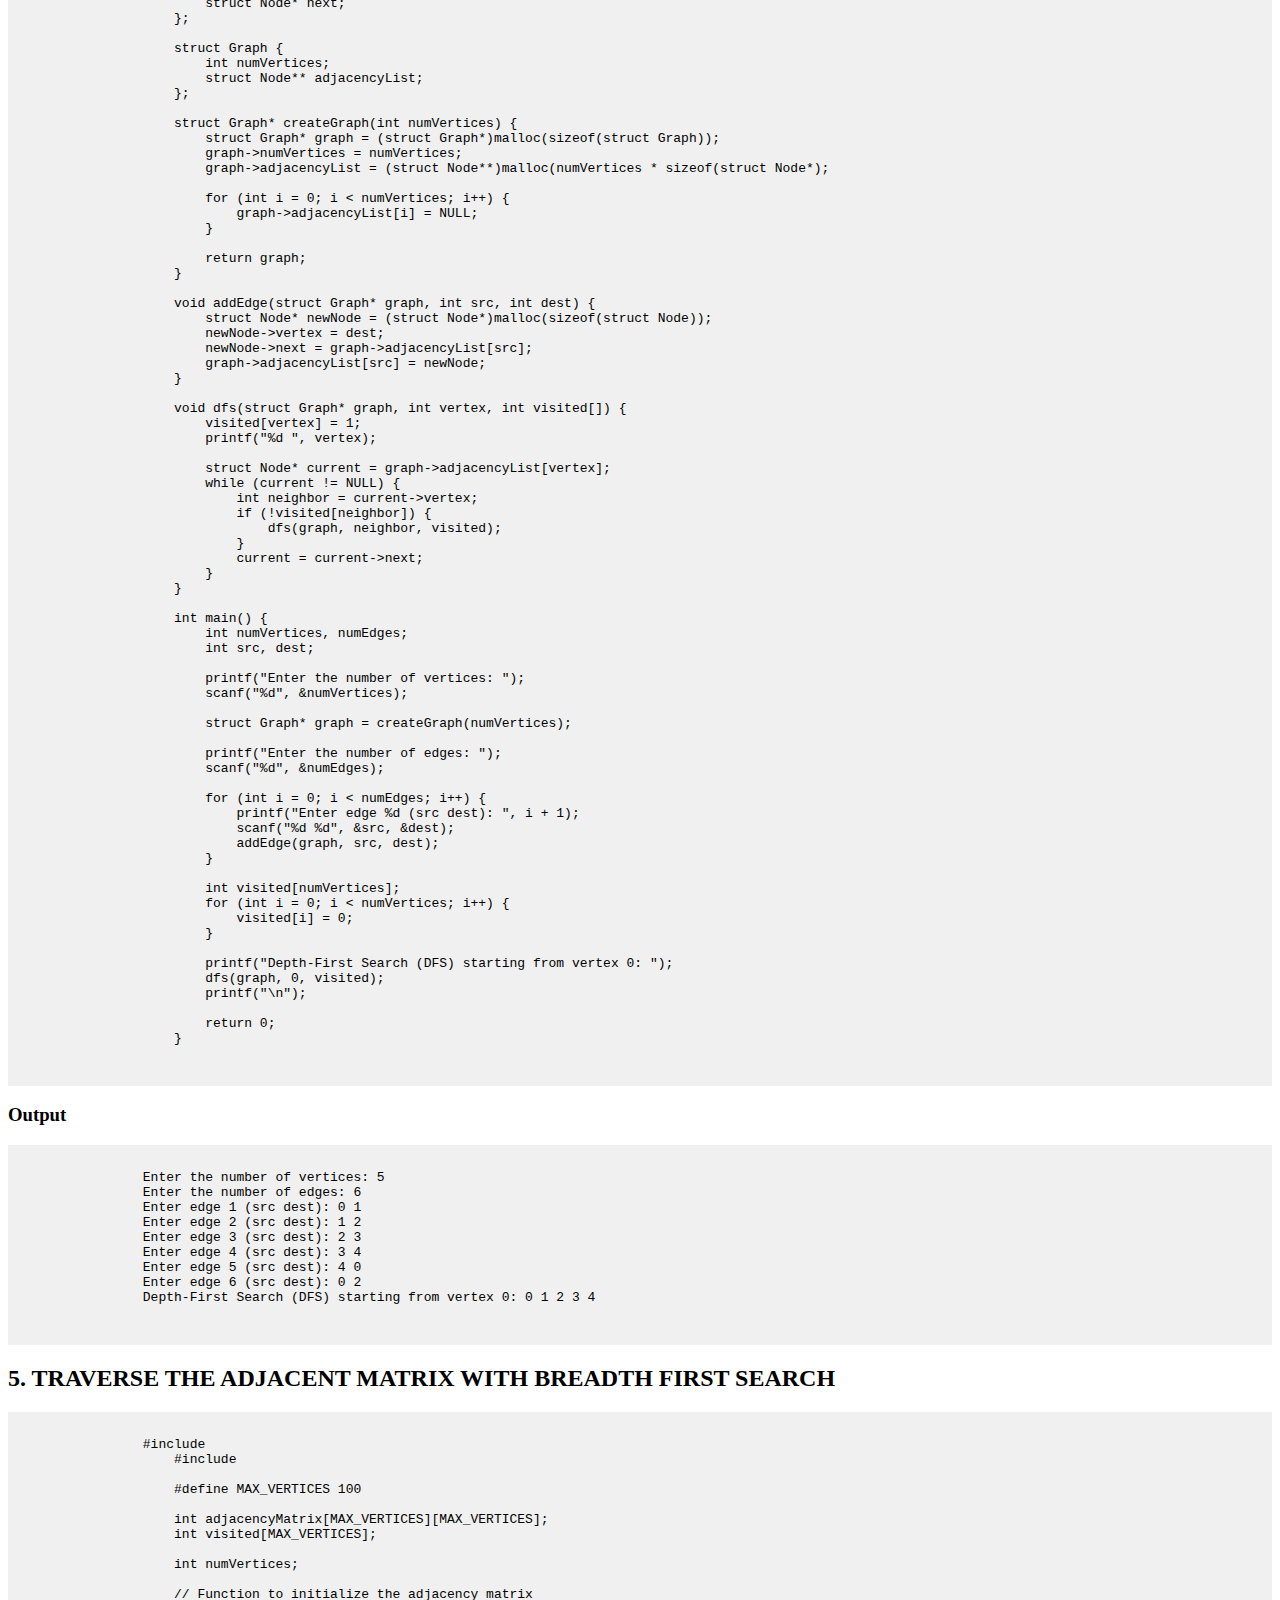
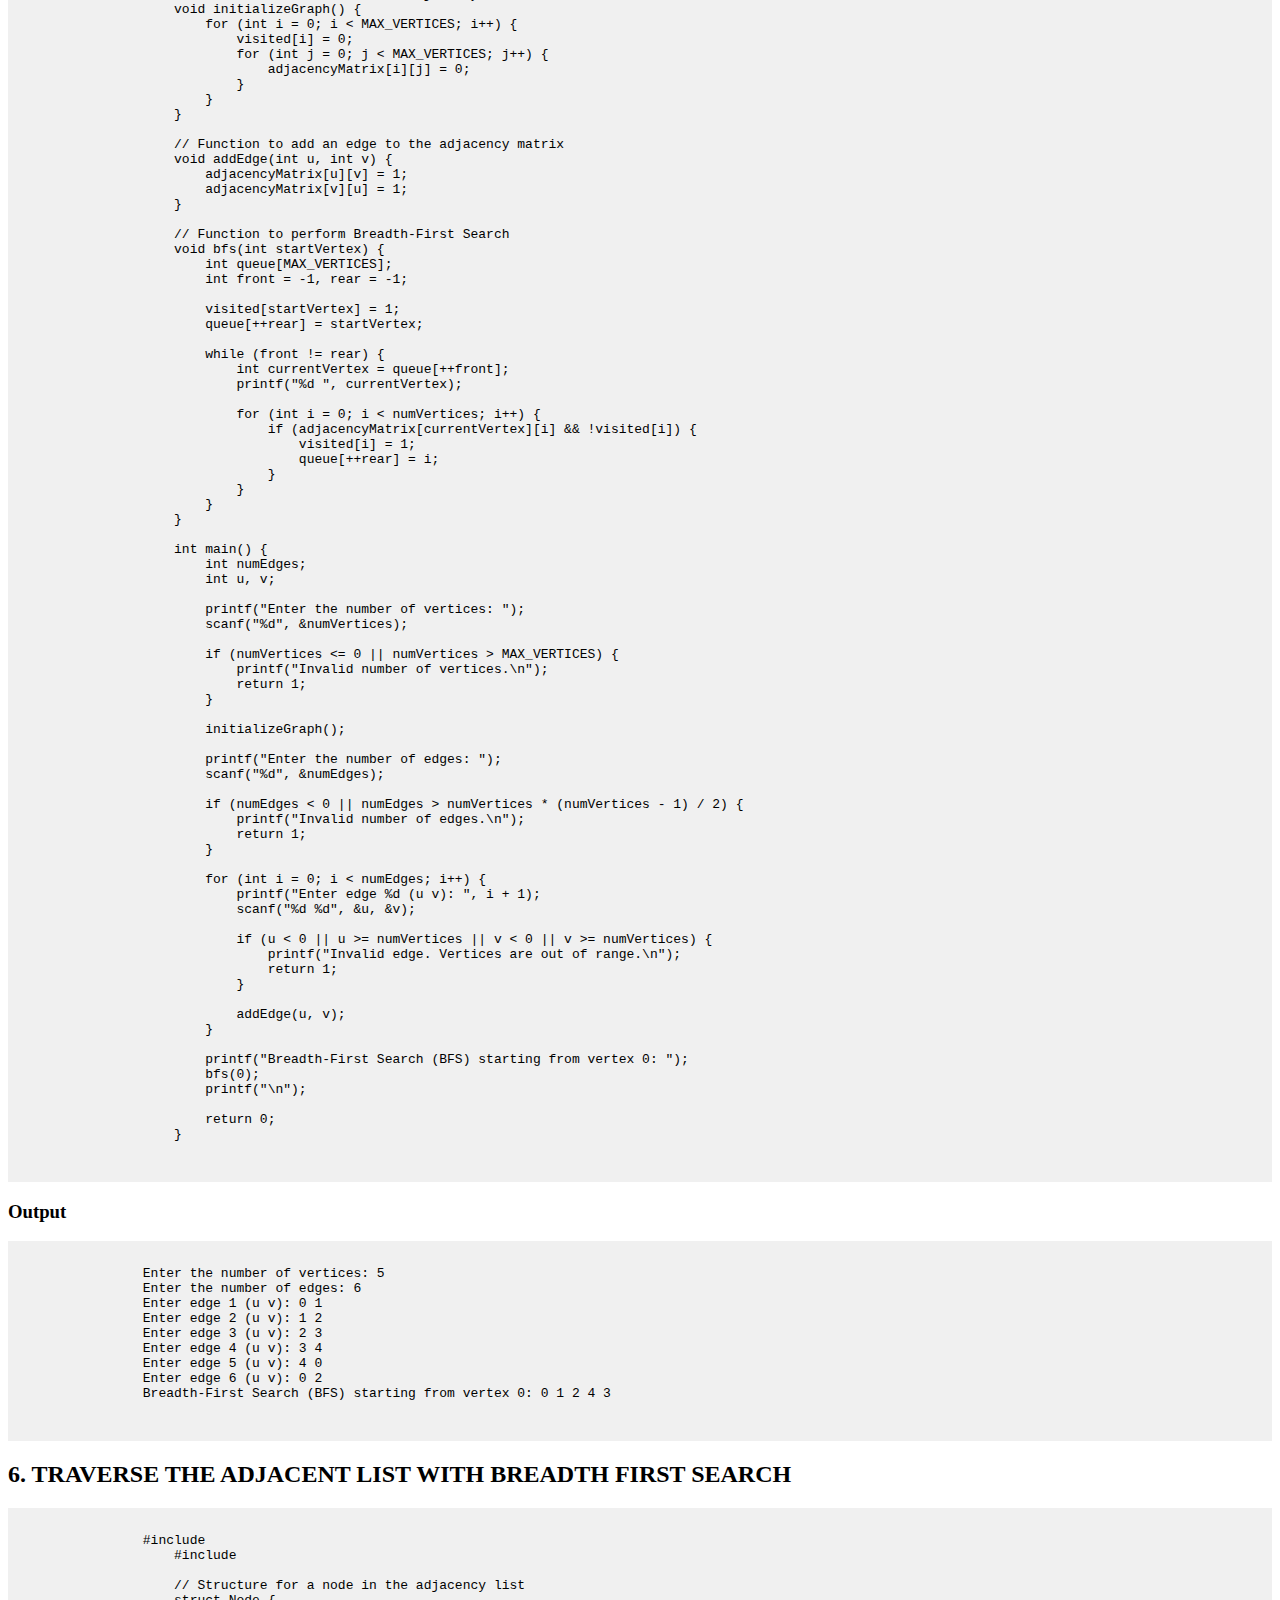
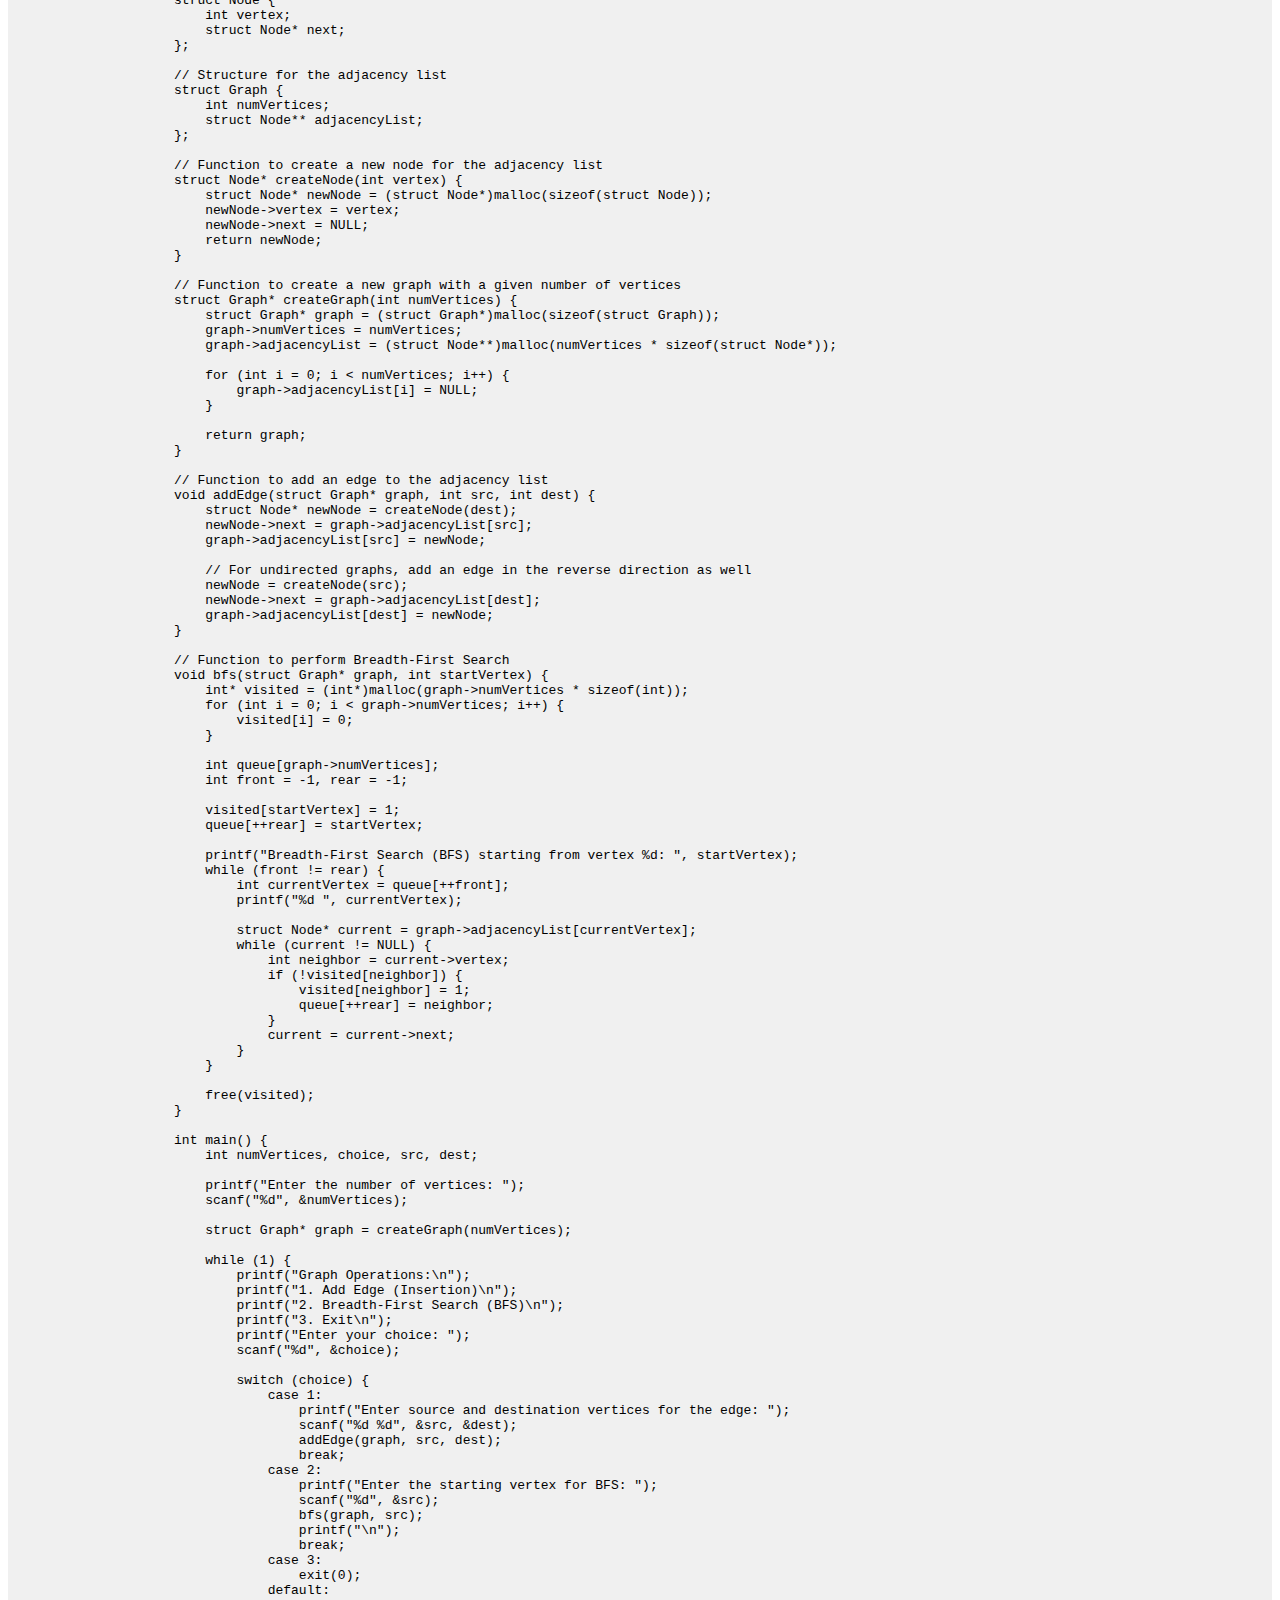
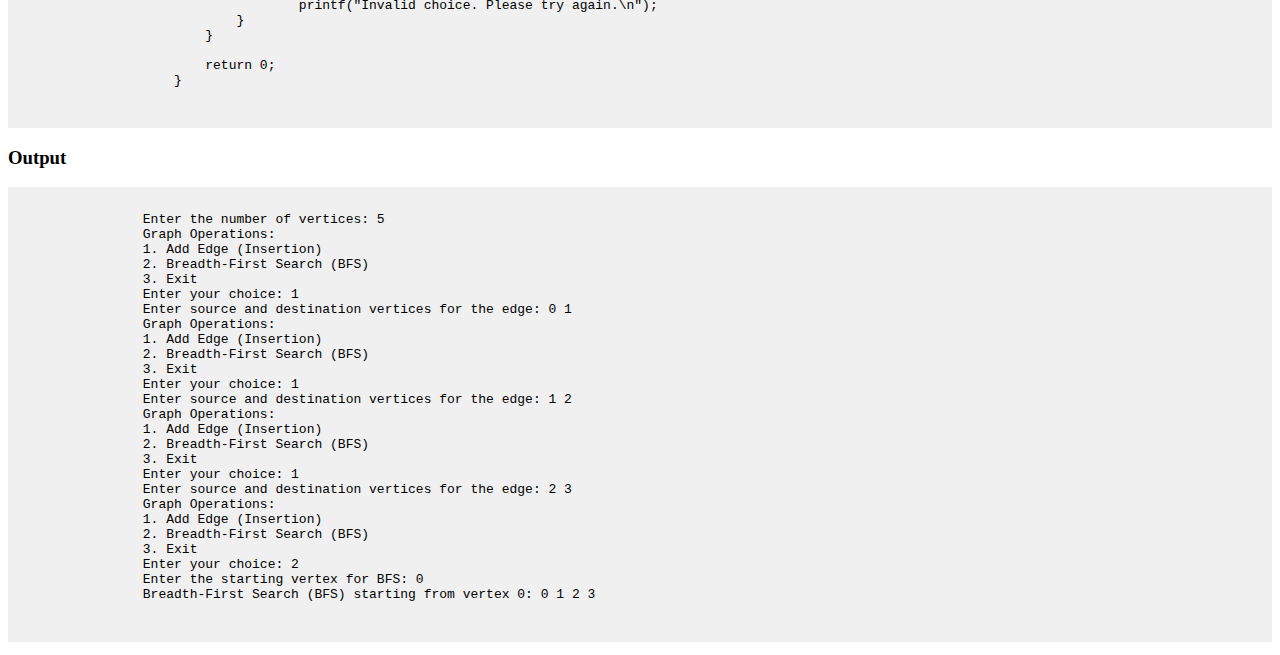
<file: graphs.html>
<!DOCTYPE html>
<html>
<head>
    <title>GRAPHS</title>
    <style>
        /* Add CSS styles for code formatting and page layout */
        pre {
            background-color: #f0f0f0;
            padding: 10px;
            overflow-x: auto;
        }
    </style>
    </head>
    <body>
        <div class="content">
        <h1>GRAPH</h1>
        <section id="1">
            <h2>1. ENTER THE VERTICES AND EDGES AND REPRESENT IN ADJACENCY MATRIX AND PRINT IT. </h2>
            <pre><code>
                #include <stdio.h>
                    #include <stdlib.h>
                    
                    #define MAX_VERTICES 100
                    
                    int adjacencyMatrix[MAX_VERTICES][MAX_VERTICES];
                    
                    int main() {
                        int numVertices, numEdges;
                        int i, j;
                    
                        // Initialize the adjacency matrix
                        for (i = 0; i < MAX_VERTICES; i++) {
                            for (j = 0; j < MAX_VERTICES; j++) {
                                adjacencyMatrix[i][j] = 0;
                            }
                        }
                    
                        // Input the number of vertices and edges
                        printf("Enter the number of vertices: ");
                        scanf("%d", &numVertices);
                    
                        if (numVertices <= 0 || numVertices > MAX_VERTICES) {
                            printf("Invalid number of vertices.\n");
                            return 1;
                        }
                    
                        printf("Enter the number of edges: ");
                        scanf("%d", &numEdges);
                    
                        if (numEdges < 0 || numEdges > numVertices * (numVertices - 1) / 2) {
                            printf("Invalid number of edges.\n");
                            return 1;
                        }
                    
                        // Input the edges
                        for (i = 0; i < numEdges; i++) {
                            int u, v;
                            printf("Enter edge %d (u v): ", i + 1);
                            scanf("%d %d", &u, &v);
                    
                            if (u < 0 || u >= numVertices || v < 0 || v >= numVertices) {
                                printf("Invalid edge. Vertices are out of range.\n");
                                return 1;
                            }
                    
                            // Mark the adjacency in the matrix (assuming an undirected graph)
                            adjacencyMatrix[u][v] = 1;
                            adjacencyMatrix[v][u] = 1;
                        }
                    
                        // Print the adjacency matrix
                        printf("Adjacency Matrix:\n");
                        for (i = 0; i < numVertices; i++) {
                            for (j = 0; j < numVertices; j++) {
                                printf("%d ", adjacencyMatrix[i][j]);
                            }
                            printf("\n");
                        }
                    
                        return 0;
                    }
                    
            </code></pre>
            <h3>Output</h3>
            <pre><code> 
                Enter the number of vertices: 5
                Enter the number of edges: 6
                Enter edge 1 (u v): 0 1
                Enter edge 2 (u v): 1 2
                Enter edge 3 (u v): 2 3
                Enter edge 4 (u v): 3 4
                Enter edge 5 (u v): 4 0
                Enter edge 6 (u v): 0 2
                Adjacency Matrix:
                0 1 1 0 1 
                1 0 1 0 0 
                1 1 0 1 0 
                0 0 1 0 1 
                1 0 0 1 0 
                
            </code></pre>
        </section>
        <section id="">
            <h2>2. CREATE THE GRAPH AS A ADJACENCY LIST WITH OPERATIONS SUCH AS INSERTION, DELETION</h2>
            <pre><code>
                #include <stdio.h>
                    #include <stdlib.h>
                    
                    // Structure for a node in the adjacency list
                    struct Node {
                        int vertex;
                        struct Node* next;
                    };
                    
                    // Structure for the adjacency list
                    struct Graph {
                        int numVertices;
                        struct Node** adjacencyList;
                    };
                    
                    // Function to create a new node for the adjacency list
                    struct Node* createNode(int vertex) {
                        struct Node* newNode = (struct Node*)malloc(sizeof(struct Node));
                        newNode->vertex = vertex;
                        newNode->next = NULL;
                        return newNode;
                    }
                    
                    // Function to create a new graph with a given number of vertices
                    struct Graph* createGraph(int numVertices) {
                        struct Graph* graph = (struct Graph*)malloc(sizeof(struct Graph));
                        graph->numVertices = numVertices;
                        graph->adjacencyList = (struct Node**)malloc(numVertices * sizeof(struct Node*));
                    
                        for (int i = 0; i < numVertices; i++) {
                            graph->adjacencyList[i] = NULL;
                        }
                    
                        return graph;
                    }
                    
                    // Function to add an edge (insertion) between two vertices in the graph
                    void addEdge(struct Graph* graph, int src, int dest) {
                        struct Node* newNode = createNode(dest);
                        newNode->next = graph->adjacencyList[src];
                        graph->adjacencyList[src] = newNode;
                    
                        // For undirected graphs, add an edge in the reverse direction as well
                        newNode = createNode(src);
                        newNode->next = graph->adjacencyList[dest];
                        graph->adjacencyList[dest] = newNode;
                    }
                    
                    // Function to remove an edge (deletion) between two vertices in the graph
                    void removeEdge(struct Graph* graph, int src, int dest) {
                        struct Node* current = graph->adjacencyList[src];
                        struct Node* prev = NULL;
                    
                        while (current != NULL && current->vertex != dest) {
                            prev = current;
                            current = current->next;
                        }
                    
                        if (current == NULL) {
                            printf("Edge between %d and %d not found.\n", src, dest);
                            return;
                        }
                    
                        if (prev == NULL) {
                            graph->adjacencyList[src] = current->next;
                        } else {
                            prev->next = current->next;
                        }
                    
                        free(current);
                    
                        // For undirected graphs, remove the edge in the reverse direction as well
                        current = graph->adjacencyList[dest];
                        prev = NULL;
                    
                        while (current != NULL && current->vertex != src) {
                            prev = current;
                            current = current->next;
                        }
                    
                        if (prev == NULL) {
                            graph->adjacencyList[dest] = current->next;
                        } else {
                            prev->next = current->next;
                        }
                    
                        free(current);
                    }
                    
                    // Function to print the adjacency list representation of the graph
                    void printGraph(struct Graph* graph) {
                        for (int i = 0; i < graph->numVertices; i++) {
                            struct Node* current = graph->adjacencyList[i];
                            printf("Adjacency list for vertex %d: ", i);
                    
                            while (current != NULL) {
                                printf("%d -> ", current->vertex);
                                current = current->next;
                            }
                            printf("NULL\n");
                        }
                    }
                    
                    int main() {
                        int numVertices, choice, src, dest;
                    
                        printf("Enter the number of vertices: ");
                        scanf("%d", &numVertices);
                    
                        struct Graph* graph = createGraph(numVertices);
                    
                        while (1) {
                            printf("Graph Operations:\n");
                            printf("1. Add Edge (Insertion)\n");
                            printf("2. Remove Edge (Deletion)\n");
                            printf("3. Print Graph\n");
                            printf("4. Exit\n");
                            printf("Enter your choice: ");
                            scanf("%d", &choice);
                    
                            switch (choice) {
                                case 1:
                                    printf("Enter source and destination vertices for the edge: ");
                                    scanf("%d %d", &src, &dest);
                                    addEdge(graph, src, dest);
                                    break;
                                case 2:
                                    printf("Enter source and destination vertices to remove the edge: ");
                                    scanf("%d %d", &src, &dest);
                                    removeEdge(graph, src, dest);
                                    break;
                                case 3:
                                    printGraph(graph);
                                    break;
                                case 4:
                                    exit(0);
                                default:
                                    printf("Invalid choice. Please try again.\n");
                            }
                        }
                    
                        return 0;
                    }
                    
            </code></pre>
            <h3>Output</h3>
            <pre><code> 
                Enter the number of vertices: 4
                Graph Operations:
                1. Add Edge (Insertion)
                2. Remove Edge (Deletion)
                3. Print Graph
                4. Exit
                Enter your choice: 1
                Enter source and destination vertices for the edge: 0 1
                Graph Operations:
                1. Add Edge (Insertion)
                2. Remove Edge (Deletion)
                3. Print Graph
                4. Exit
                Enter your choice: 1
                Enter source and destination vertices for the edge: 1 2
                Graph Operations:
                1. Add Edge (Insertion)
                2. Remove Edge (Deletion)
                3. Print Graph
                4. Exit
                Enter your choice: 1
                Enter source and destination vertices for the edge: 2 3
                Graph Operations:
                1. Add Edge (Insertion)
                2. Remove Edge (Deletion)
                3. Print Graph
                4. Exit
                Enter your choice: 3
                Adjacency list for vertex 0: 1 -> NULL
                Adjacency list for vertex 1: 0 -> 2 -> NULL
                Adjacency list for vertex 2: 1 -> 3 -> NULL
                Adjacency list for vertex 3: 2 -> NULL
                Graph Operations:
                1. Add Edge (Insertion)
                2. Remove Edge (Deletion)
                3. Print Graph
                4. Exit
                Enter your choice: 2
                Enter source and destination vertices to remove the edge: 1 2
                Graph Operations:
                1. Add Edge (Insertion)
                2. Remove Edge (Deletion)
                3. Print Graph
                4. Exit
                Enter your choice: 3
                Adjacency list for vertex 0: 1 -> NULL
                Adjacency list for vertex 1: 0 -> NULL
                Adjacency list for vertex 2: 3 -> NULL
                Adjacency list for vertex 3: 2 -> NULL
                Graph Operations:
                1. Add Edge (Insertion)
                2. Remove Edge (Deletion)
                3. Print Graph
                4. Exit
                Enter your choice: 4
            </code></pre>
        </section>
        <section id="">
            <h2>3. TRAVERSE THE ADJACENT MATRIX WITH DEPTH FIRST SEARCH</h2>
            <pre><code>
                #include <stdio.h>
                    #include <stdlib.h>
                    
                    #define MAX_VERTICES 100
                    
                    int adjacencyMatrix[MAX_VERTICES][MAX_VERTICES];
                    int visited[MAX_VERTICES];
                    
                    int numVertices;
                    
                    // Function to initialize the adjacency matrix
                    void initializeGraph() {
                        for (int i = 0; i < MAX_VERTICES; i++) {
                            visited[i] = 0;
                            for (int j = 0; j < MAX_VERTICES; j++) {
                                adjacencyMatrix[i][j] = 0;
                            }
                        }
                    }
                    
                    // Function to add an edge to the adjacency matrix
                    void addEdge(int u, int v) {
                        adjacencyMatrix[u][v] = 1;
                        adjacencyMatrix[v][u] = 1;
                    }
                    
                    // Function to perform Depth-First Search
                    void dfs(int vertex) {
                        printf("%d ", vertex);
                        visited[vertex] = 1;
                    
                        for (int i = 0; i < numVertices; i++) {
                            if (adjacencyMatrix[vertex][i] && !visited[i]) {
                                dfs(i);
                            }
                        }
                    }
                    
                    int main() {
                        int numEdges;
                        int u, v;
                    
                        printf("Enter the number of vertices: ");
                        scanf("%d", &numVertices);
                    
                        if (numVertices <= 0 || numVertices > MAX_VERTICES) {
                            printf("Invalid number of vertices.\n");
                            return 1;
                        }
                    
                        initializeGraph();
                    
                        printf("Enter the number of edges: ");
                        scanf("%d", &numEdges);
                    
                        if (numEdges < 0 || numEdges > numVertices * (numVertices - 1) / 2) {
                            printf("Invalid number of edges.\n");
                            return 1;
                        }
                    
                        for (int i = 0; i < numEdges; i++) {
                            printf("Enter edge %d (u v): ", i + 1);
                            scanf("%d %d", &u, &v);
                    
                            if (u < 0 || u >= numVertices || v < 0 || v >= numVertices) {
                                printf("Invalid edge. Vertices are out of range.\n");
                                return 1;
                            }
                    
                            addEdge(u, v);
                        }
                    
                        printf("Depth-First Search (DFS) starting from vertex 0: ");
                        dfs(0);
                        printf("\n");
                    
                        return 0;
                    }
                    
            </code></pre>
            <h3>Output</h3>
            <pre><code> 
                Enter the number of vertices: 5
                Enter the number of edges: 6
                Enter edge 1 (u v): 0 1
                Enter edge 2 (u v): 1 2
                Enter edge 3 (u v): 2 3
                Enter edge 4 (u v): 3 4
                Enter edge 5 (u v): 4 0
                Enter edge 6 (u v): 0 2
                Depth-First Search (DFS) starting from vertex 0: 0 1 2 3 4
                
            </code></pre>
        </section>
        <section id="">
            <h2>4. TRAVERSE THE ADJACENT LIST WITH DEPTH FIRST SEARCH</h2>
            <pre><code>
                #include <stdio.h>
                    #include <stdlib.h>
                    
                    struct Node {
                        int vertex;
                        struct Node* next;
                    };
                    
                    struct Graph {
                        int numVertices;
                        struct Node** adjacencyList;
                    };
                    
                    struct Graph* createGraph(int numVertices) {
                        struct Graph* graph = (struct Graph*)malloc(sizeof(struct Graph));
                        graph->numVertices = numVertices;
                        graph->adjacencyList = (struct Node**)malloc(numVertices * sizeof(struct Node*);
                    
                        for (int i = 0; i < numVertices; i++) {
                            graph->adjacencyList[i] = NULL;
                        }
                    
                        return graph;
                    }
                    
                    void addEdge(struct Graph* graph, int src, int dest) {
                        struct Node* newNode = (struct Node*)malloc(sizeof(struct Node));
                        newNode->vertex = dest;
                        newNode->next = graph->adjacencyList[src];
                        graph->adjacencyList[src] = newNode;
                    }
                    
                    void dfs(struct Graph* graph, int vertex, int visited[]) {
                        visited[vertex] = 1;
                        printf("%d ", vertex);
                    
                        struct Node* current = graph->adjacencyList[vertex];
                        while (current != NULL) {
                            int neighbor = current->vertex;
                            if (!visited[neighbor]) {
                                dfs(graph, neighbor, visited);
                            }
                            current = current->next;
                        }
                    }
                    
                    int main() {
                        int numVertices, numEdges;
                        int src, dest;
                    
                        printf("Enter the number of vertices: ");
                        scanf("%d", &numVertices);
                    
                        struct Graph* graph = createGraph(numVertices);
                    
                        printf("Enter the number of edges: ");
                        scanf("%d", &numEdges);
                    
                        for (int i = 0; i < numEdges; i++) {
                            printf("Enter edge %d (src dest): ", i + 1);
                            scanf("%d %d", &src, &dest);
                            addEdge(graph, src, dest);
                        }
                    
                        int visited[numVertices];
                        for (int i = 0; i < numVertices; i++) {
                            visited[i] = 0;
                        }
                    
                        printf("Depth-First Search (DFS) starting from vertex 0: ");
                        dfs(graph, 0, visited);
                        printf("\n");
                    
                        return 0;
                    }
                    
            </code></pre>
            <h3>Output</h3>
            <pre><code> 
                Enter the number of vertices: 5
                Enter the number of edges: 6
                Enter edge 1 (src dest): 0 1
                Enter edge 2 (src dest): 1 2
                Enter edge 3 (src dest): 2 3
                Enter edge 4 (src dest): 3 4
                Enter edge 5 (src dest): 4 0
                Enter edge 6 (src dest): 0 2
                Depth-First Search (DFS) starting from vertex 0: 0 1 2 3 4
                
            </code></pre>
        </section>
        <section id="">
            <h2>5. TRAVERSE THE ADJACENT MATRIX WITH BREADTH FIRST SEARCH</h2>
            <pre><code>
                #include <stdio.h>
                    #include <stdlib.h>
                    
                    #define MAX_VERTICES 100
                    
                    int adjacencyMatrix[MAX_VERTICES][MAX_VERTICES];
                    int visited[MAX_VERTICES];
                    
                    int numVertices;
                    
                    // Function to initialize the adjacency matrix
                    void initializeGraph() {
                        for (int i = 0; i < MAX_VERTICES; i++) {
                            visited[i] = 0;
                            for (int j = 0; j < MAX_VERTICES; j++) {
                                adjacencyMatrix[i][j] = 0;
                            }
                        }
                    }
                    
                    // Function to add an edge to the adjacency matrix
                    void addEdge(int u, int v) {
                        adjacencyMatrix[u][v] = 1;
                        adjacencyMatrix[v][u] = 1;
                    }
                    
                    // Function to perform Breadth-First Search
                    void bfs(int startVertex) {
                        int queue[MAX_VERTICES];
                        int front = -1, rear = -1;
                    
                        visited[startVertex] = 1;
                        queue[++rear] = startVertex;
                    
                        while (front != rear) {
                            int currentVertex = queue[++front];
                            printf("%d ", currentVertex);
                    
                            for (int i = 0; i < numVertices; i++) {
                                if (adjacencyMatrix[currentVertex][i] && !visited[i]) {
                                    visited[i] = 1;
                                    queue[++rear] = i;
                                }
                            }
                        }
                    }
                    
                    int main() {
                        int numEdges;
                        int u, v;
                    
                        printf("Enter the number of vertices: ");
                        scanf("%d", &numVertices);
                    
                        if (numVertices <= 0 || numVertices > MAX_VERTICES) {
                            printf("Invalid number of vertices.\n");
                            return 1;
                        }
                    
                        initializeGraph();
                    
                        printf("Enter the number of edges: ");
                        scanf("%d", &numEdges);
                    
                        if (numEdges < 0 || numEdges > numVertices * (numVertices - 1) / 2) {
                            printf("Invalid number of edges.\n");
                            return 1;
                        }
                    
                        for (int i = 0; i < numEdges; i++) {
                            printf("Enter edge %d (u v): ", i + 1);
                            scanf("%d %d", &u, &v);
                    
                            if (u < 0 || u >= numVertices || v < 0 || v >= numVertices) {
                                printf("Invalid edge. Vertices are out of range.\n");
                                return 1;
                            }
                    
                            addEdge(u, v);
                        }
                    
                        printf("Breadth-First Search (BFS) starting from vertex 0: ");
                        bfs(0);
                        printf("\n");
                    
                        return 0;
                    }
                    
            </code></pre>
            <h3>Output</h3>
            <pre><code> 
                Enter the number of vertices: 5
                Enter the number of edges: 6
                Enter edge 1 (u v): 0 1
                Enter edge 2 (u v): 1 2
                Enter edge 3 (u v): 2 3
                Enter edge 4 (u v): 3 4
                Enter edge 5 (u v): 4 0
                Enter edge 6 (u v): 0 2
                Breadth-First Search (BFS) starting from vertex 0: 0 1 2 4 3
                
            </code></pre>
        </section>
        <section id="">
            <h2>6. TRAVERSE THE ADJACENT LIST WITH BREADTH FIRST SEARCH</h2>
            <pre><code>
                #include <stdio.h>
                    #include <stdlib.h>
                    
                    // Structure for a node in the adjacency list
                    struct Node {
                        int vertex;
                        struct Node* next;
                    };
                    
                    // Structure for the adjacency list
                    struct Graph {
                        int numVertices;
                        struct Node** adjacencyList;
                    };
                    
                    // Function to create a new node for the adjacency list
                    struct Node* createNode(int vertex) {
                        struct Node* newNode = (struct Node*)malloc(sizeof(struct Node));
                        newNode->vertex = vertex;
                        newNode->next = NULL;
                        return newNode;
                    }
                    
                    // Function to create a new graph with a given number of vertices
                    struct Graph* createGraph(int numVertices) {
                        struct Graph* graph = (struct Graph*)malloc(sizeof(struct Graph));
                        graph->numVertices = numVertices;
                        graph->adjacencyList = (struct Node**)malloc(numVertices * sizeof(struct Node*));
                    
                        for (int i = 0; i < numVertices; i++) {
                            graph->adjacencyList[i] = NULL;
                        }
                    
                        return graph;
                    }
                    
                    // Function to add an edge to the adjacency list
                    void addEdge(struct Graph* graph, int src, int dest) {
                        struct Node* newNode = createNode(dest);
                        newNode->next = graph->adjacencyList[src];
                        graph->adjacencyList[src] = newNode;
                    
                        // For undirected graphs, add an edge in the reverse direction as well
                        newNode = createNode(src);
                        newNode->next = graph->adjacencyList[dest];
                        graph->adjacencyList[dest] = newNode;
                    }
                    
                    // Function to perform Breadth-First Search
                    void bfs(struct Graph* graph, int startVertex) {
                        int* visited = (int*)malloc(graph->numVertices * sizeof(int));
                        for (int i = 0; i < graph->numVertices; i++) {
                            visited[i] = 0;
                        }
                    
                        int queue[graph->numVertices];
                        int front = -1, rear = -1;
                    
                        visited[startVertex] = 1;
                        queue[++rear] = startVertex;
                    
                        printf("Breadth-First Search (BFS) starting from vertex %d: ", startVertex);
                        while (front != rear) {
                            int currentVertex = queue[++front];
                            printf("%d ", currentVertex);
                    
                            struct Node* current = graph->adjacencyList[currentVertex];
                            while (current != NULL) {
                                int neighbor = current->vertex;
                                if (!visited[neighbor]) {
                                    visited[neighbor] = 1;
                                    queue[++rear] = neighbor;
                                }
                                current = current->next;
                            }
                        }
                    
                        free(visited);
                    }
                    
                    int main() {
                        int numVertices, choice, src, dest;
                    
                        printf("Enter the number of vertices: ");
                        scanf("%d", &numVertices);
                    
                        struct Graph* graph = createGraph(numVertices);
                    
                        while (1) {
                            printf("Graph Operations:\n");
                            printf("1. Add Edge (Insertion)\n");
                            printf("2. Breadth-First Search (BFS)\n");
                            printf("3. Exit\n");
                            printf("Enter your choice: ");
                            scanf("%d", &choice);
                    
                            switch (choice) {
                                case 1:
                                    printf("Enter source and destination vertices for the edge: ");
                                    scanf("%d %d", &src, &dest);
                                    addEdge(graph, src, dest);
                                    break;
                                case 2:
                                    printf("Enter the starting vertex for BFS: ");
                                    scanf("%d", &src);
                                    bfs(graph, src);
                                    printf("\n");
                                    break;
                                case 3:
                                    exit(0);
                                default:
                                    printf("Invalid choice. Please try again.\n");
                            }
                        }
                    
                        return 0;
                    }
                    
            </code></pre>
            <h3>Output</h3>
            <pre><code> 
                Enter the number of vertices: 5
                Graph Operations:
                1. Add Edge (Insertion)
                2. Breadth-First Search (BFS)
                3. Exit
                Enter your choice: 1
                Enter source and destination vertices for the edge: 0 1
                Graph Operations:
                1. Add Edge (Insertion)
                2. Breadth-First Search (BFS)
                3. Exit
                Enter your choice: 1
                Enter source and destination vertices for the edge: 1 2
                Graph Operations:
                1. Add Edge (Insertion)
                2. Breadth-First Search (BFS)
                3. Exit
                Enter your choice: 1
                Enter source and destination vertices for the edge: 2 3
                Graph Operations:
                1. Add Edge (Insertion)
                2. Breadth-First Search (BFS)
                3. Exit
                Enter your choice: 2
                Enter the starting vertex for BFS: 0
                Breadth-First Search (BFS) starting from vertex 0: 0 1 2 3
                
            </code></pre>
        </section>
        </div>
    </body>
</html>
</file>
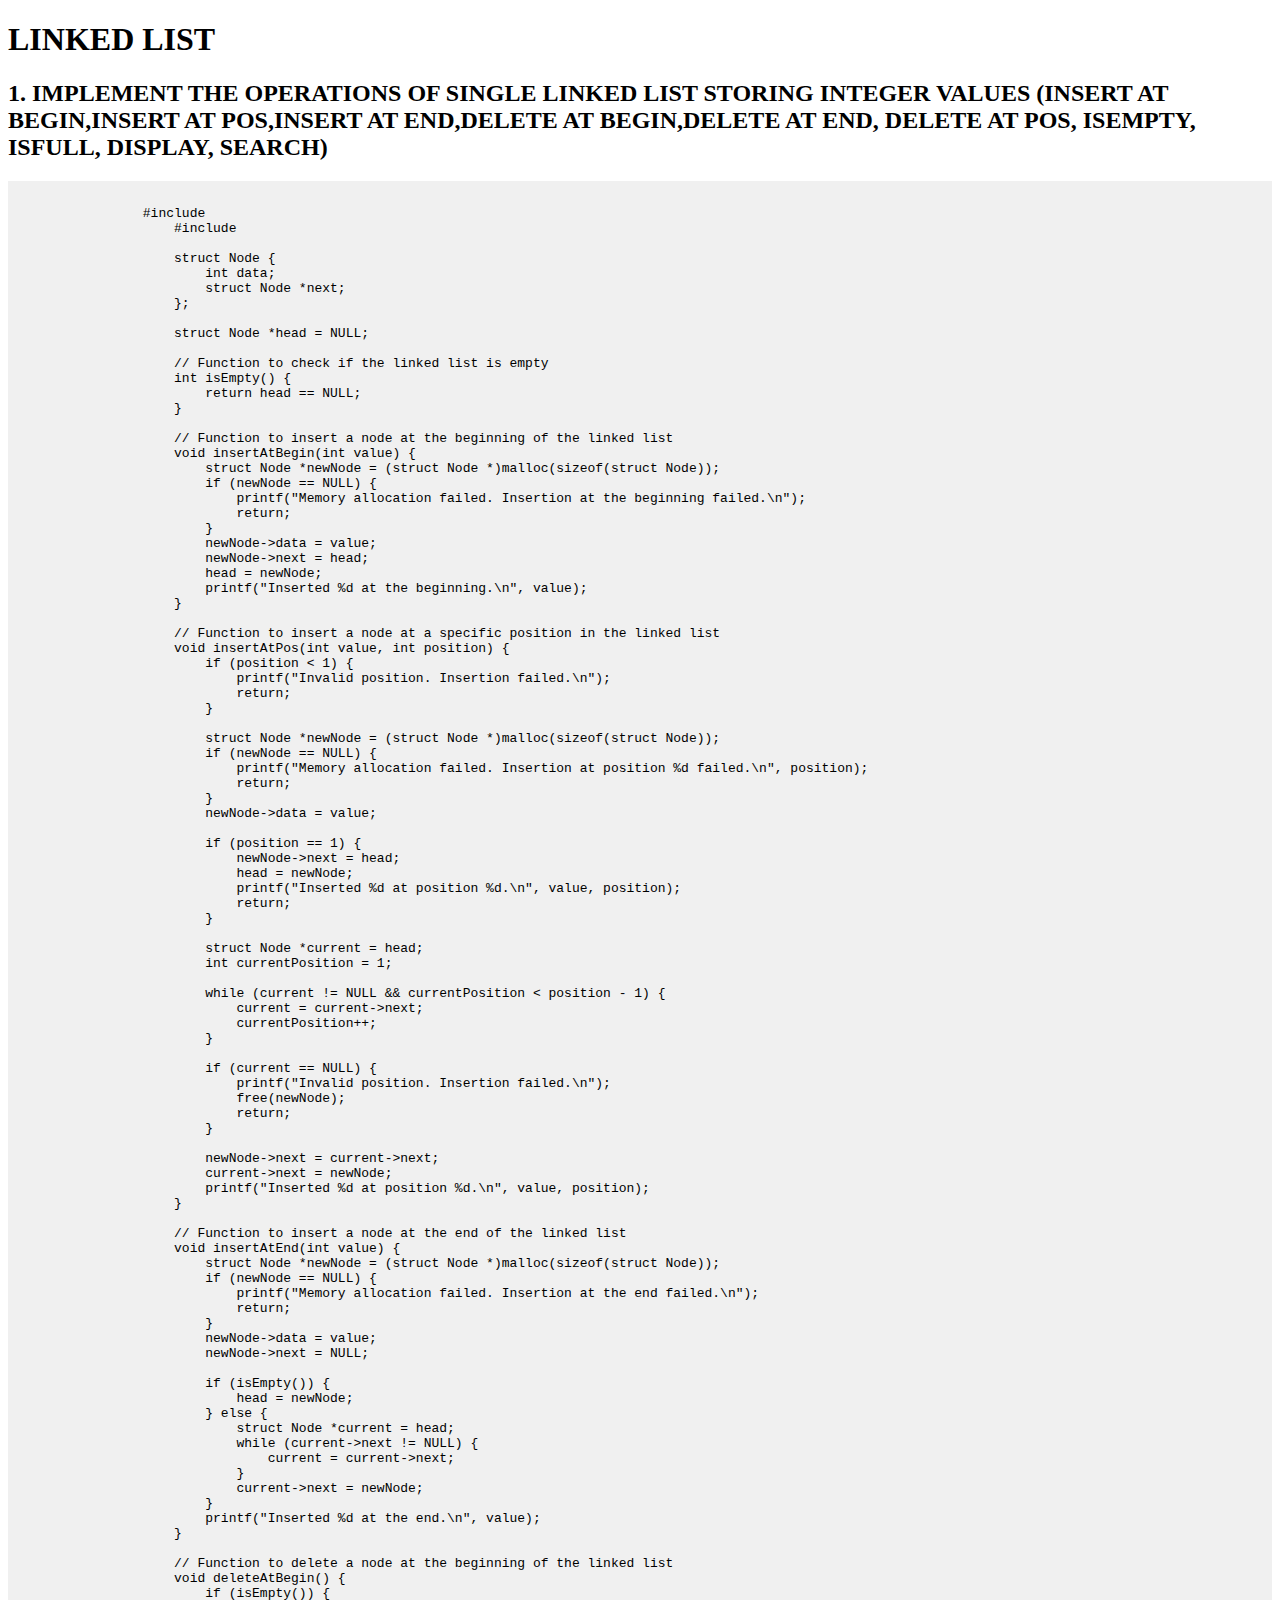
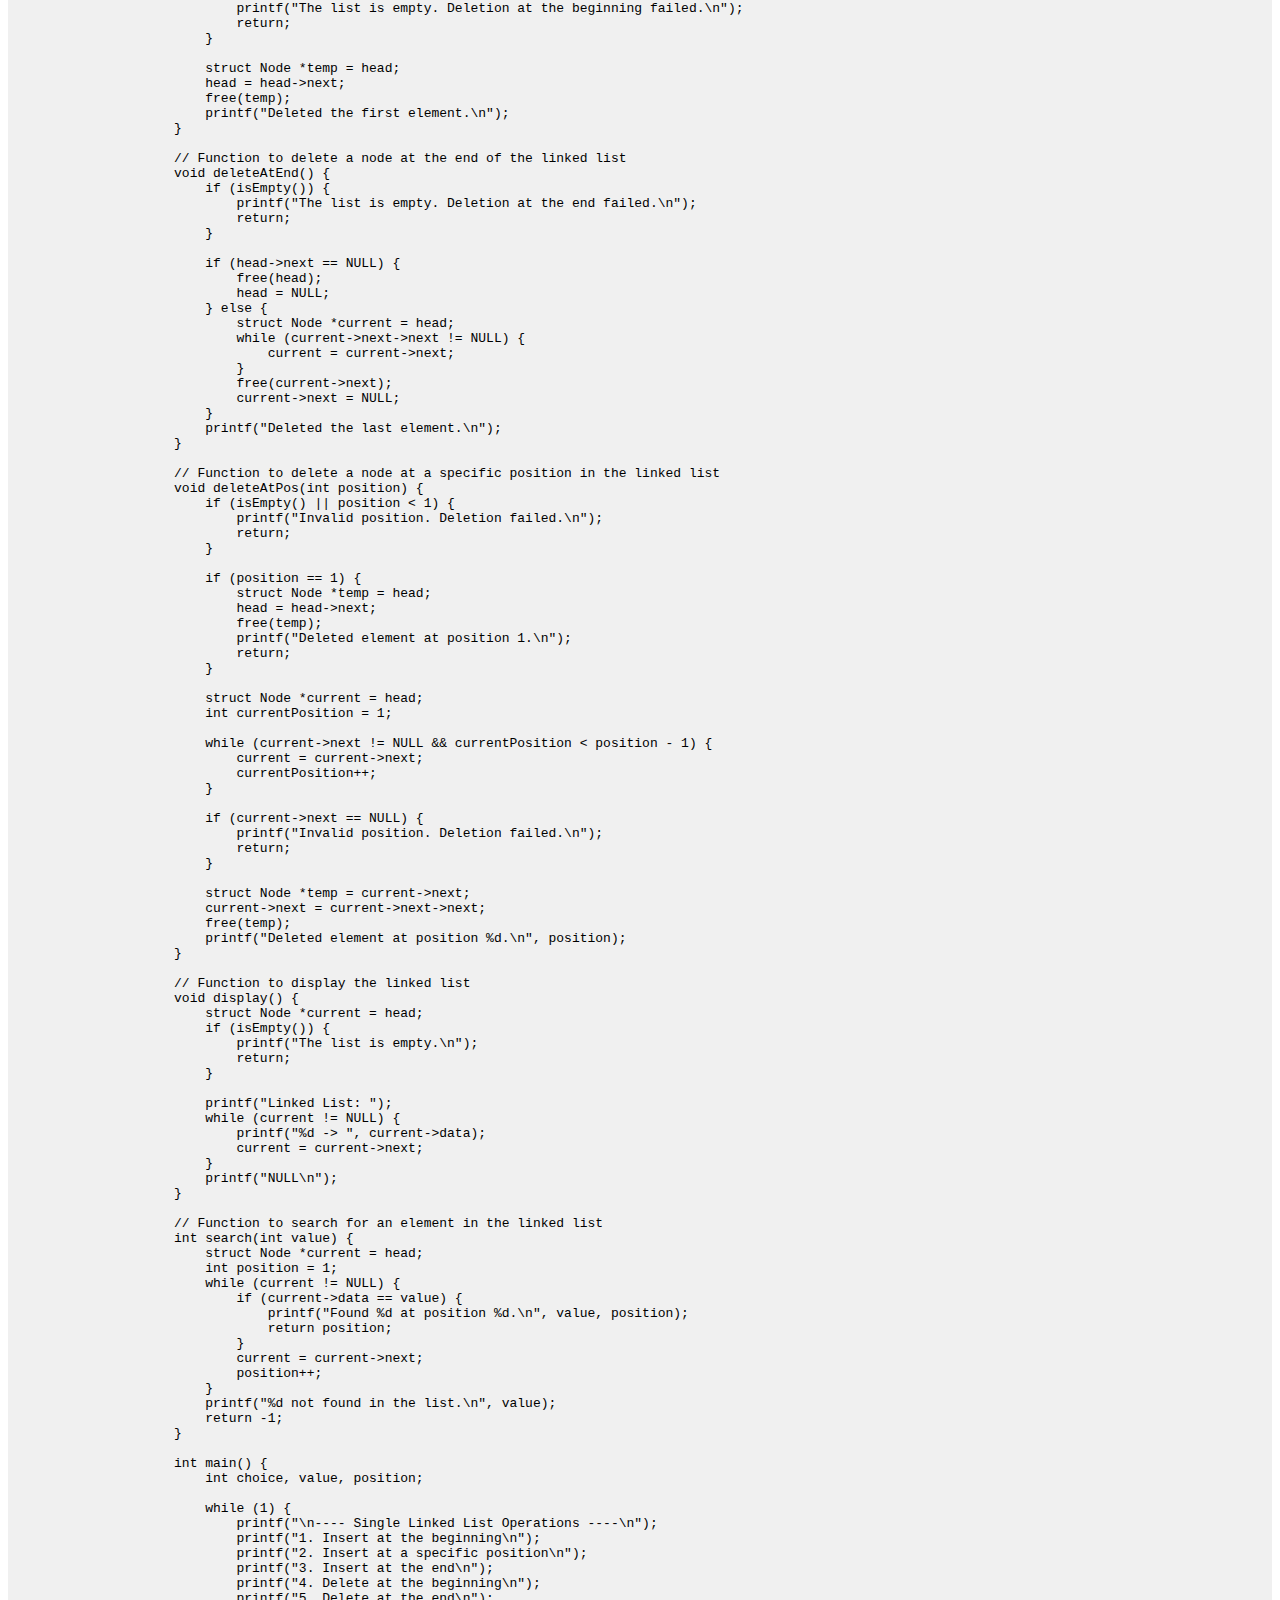
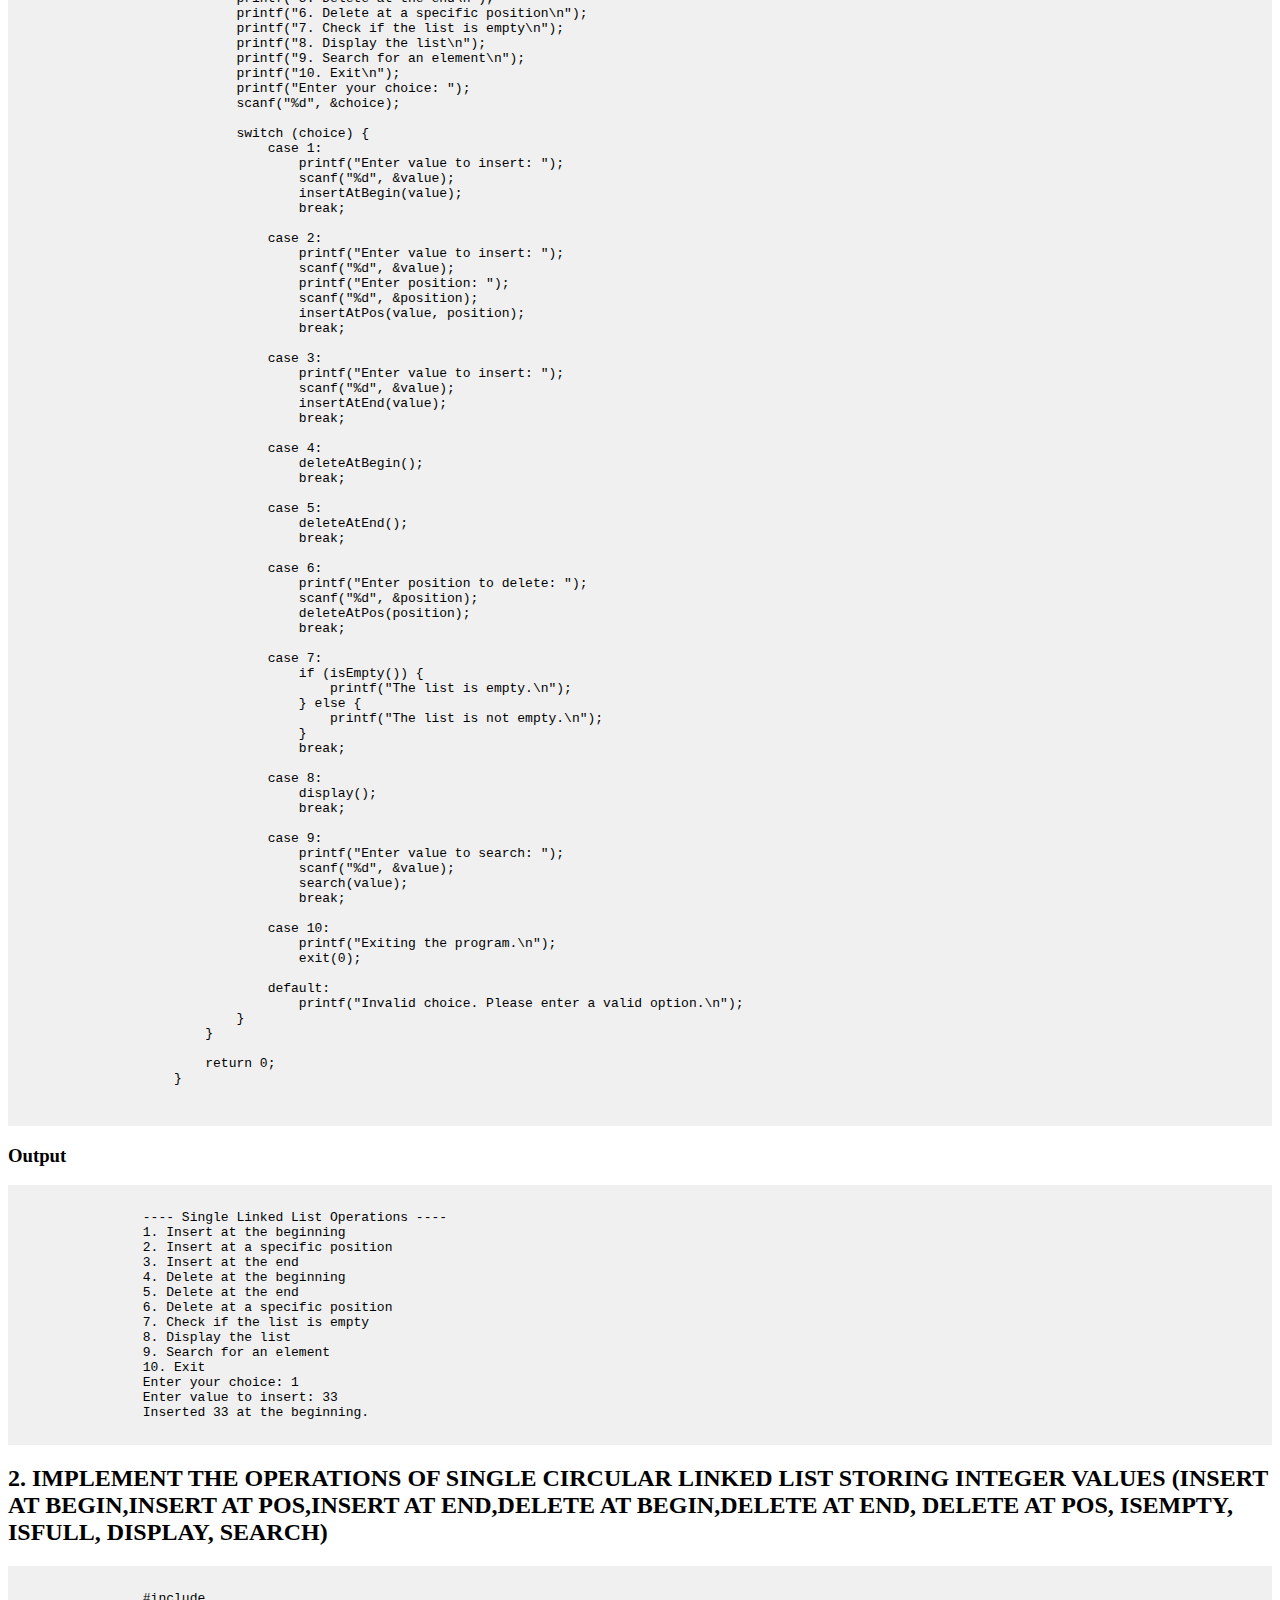
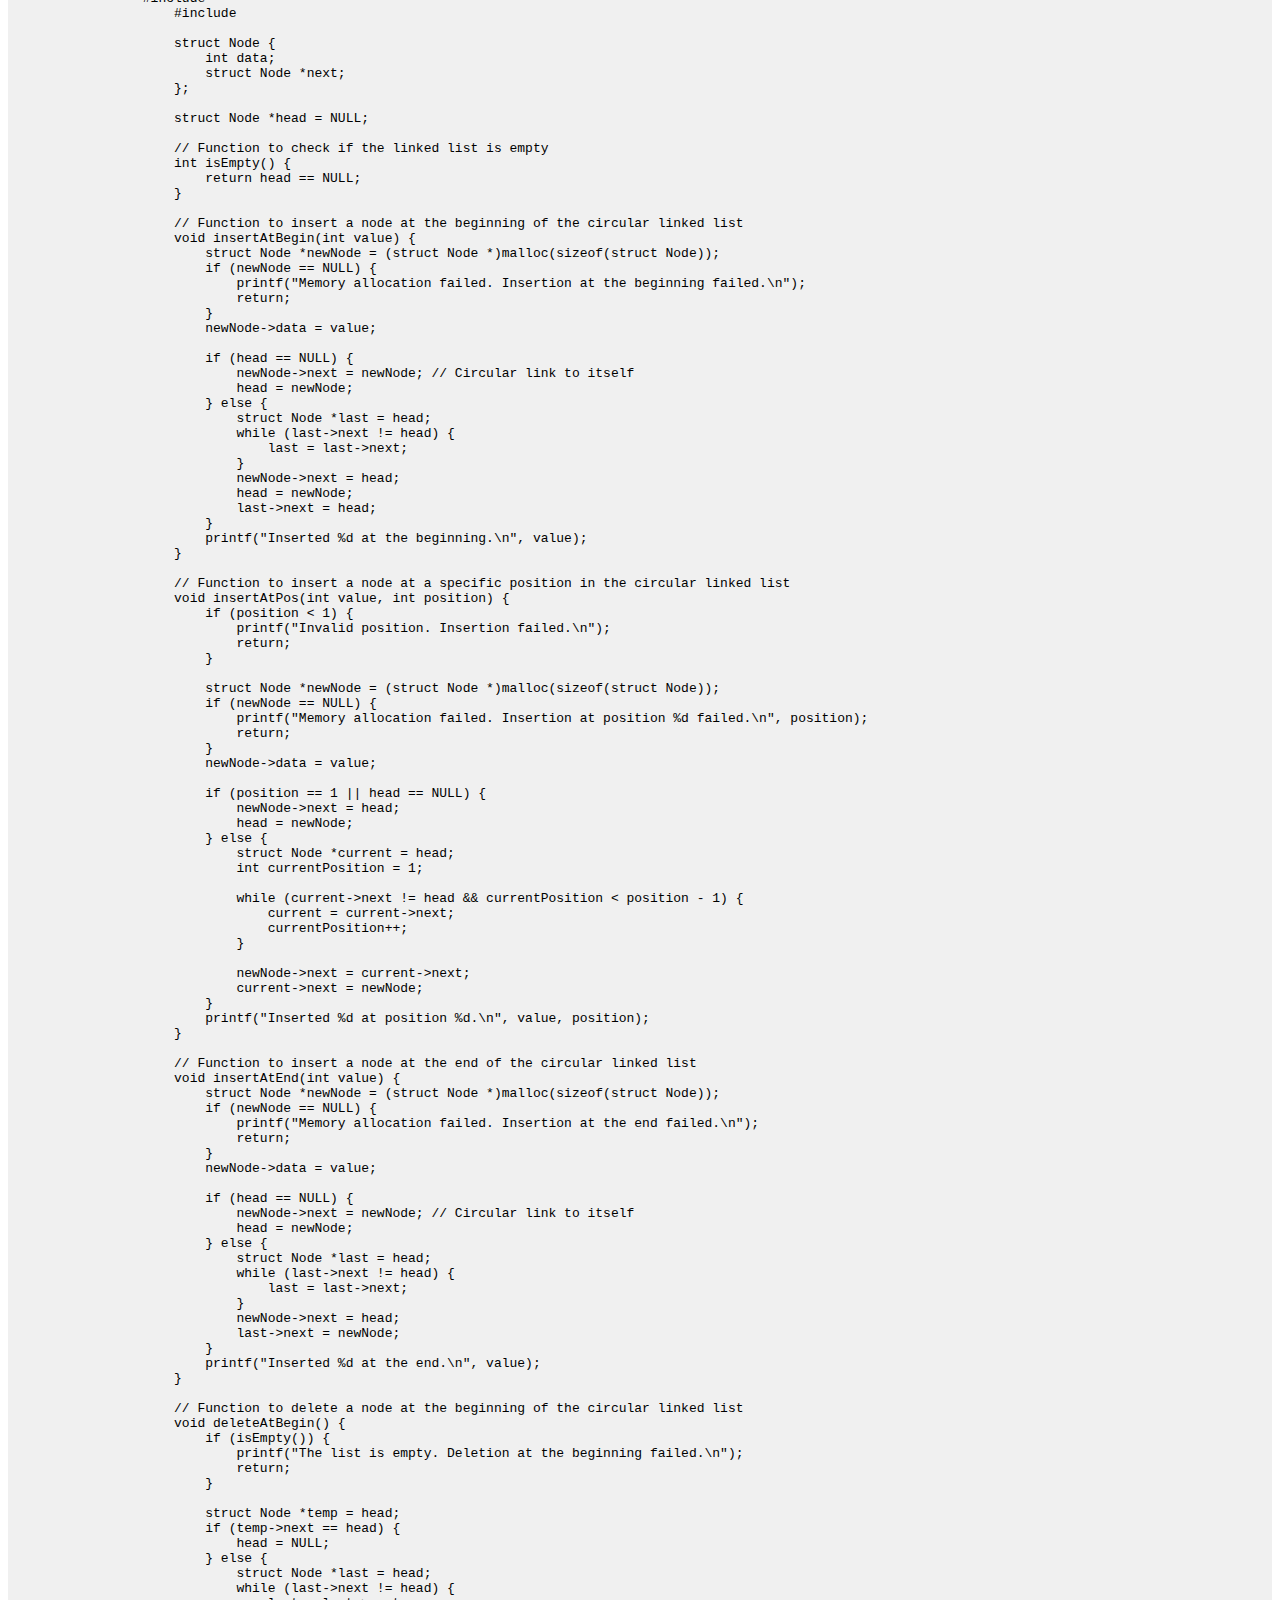
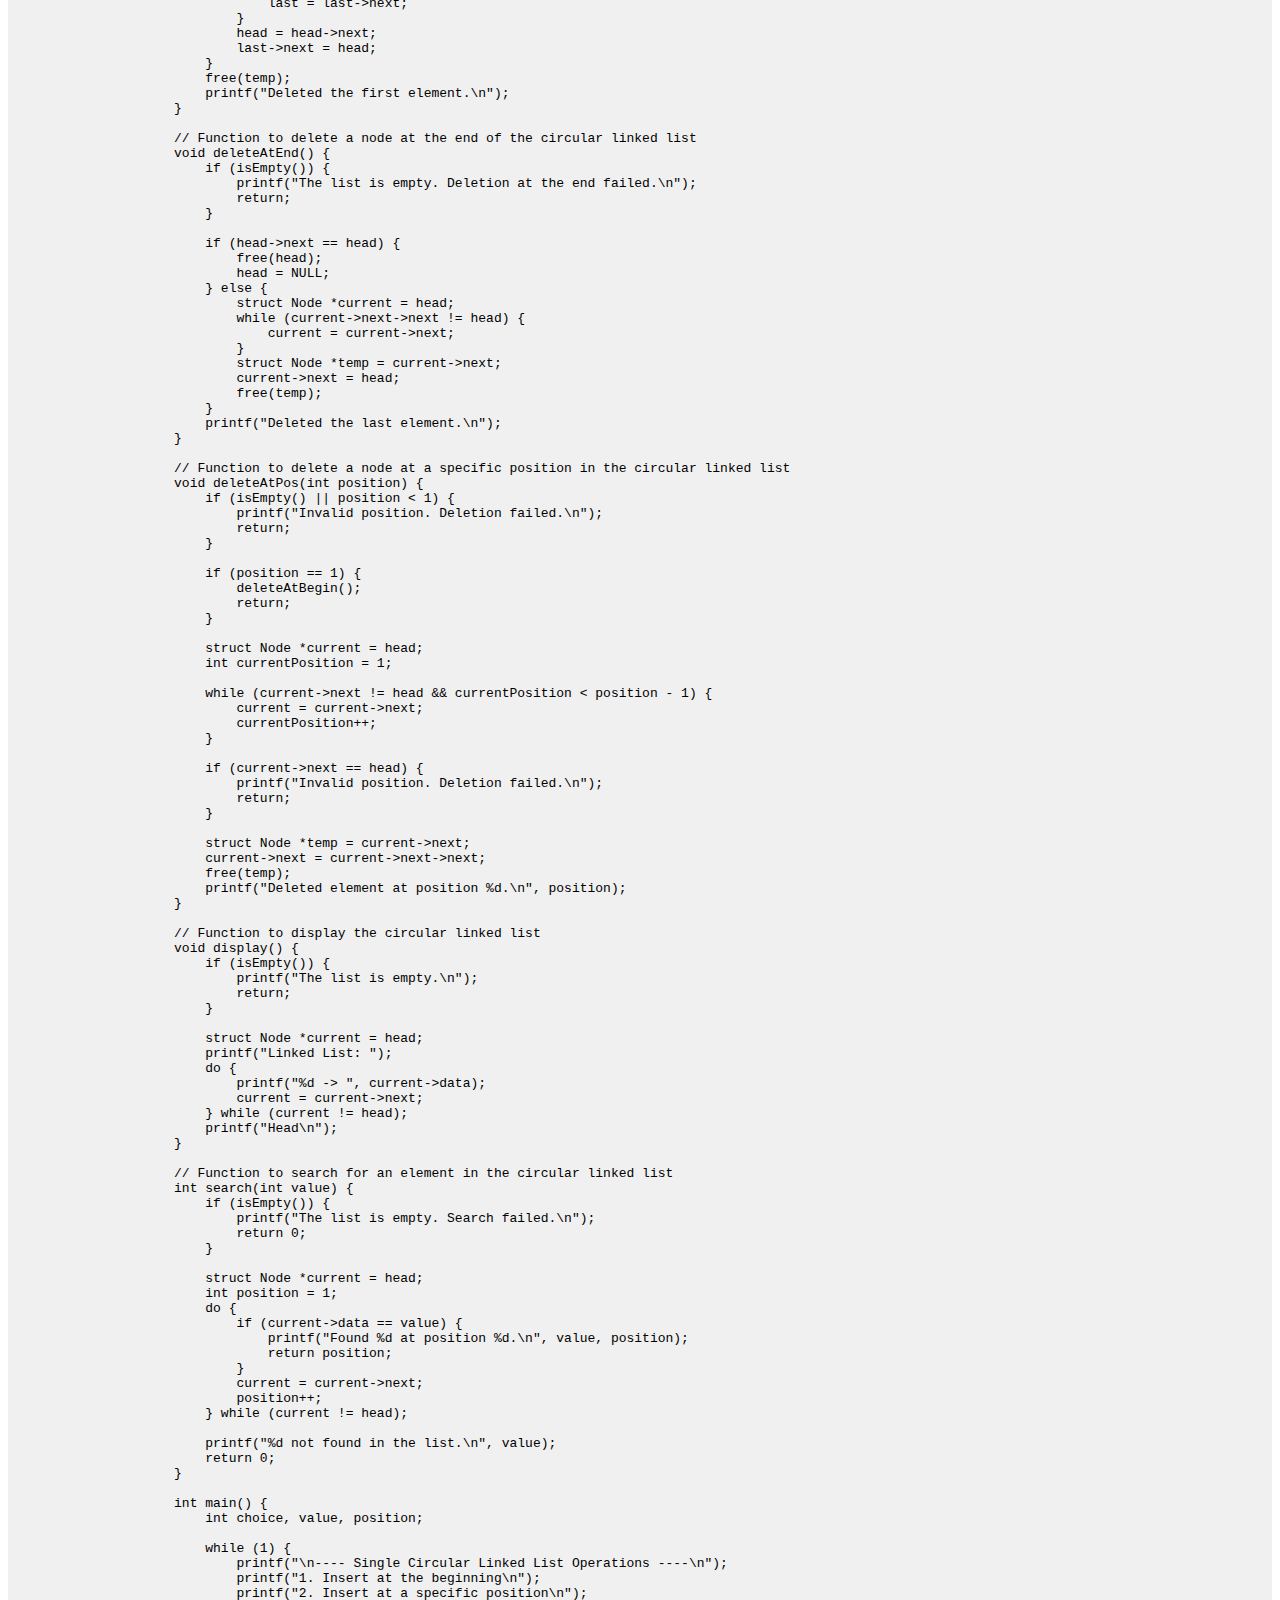
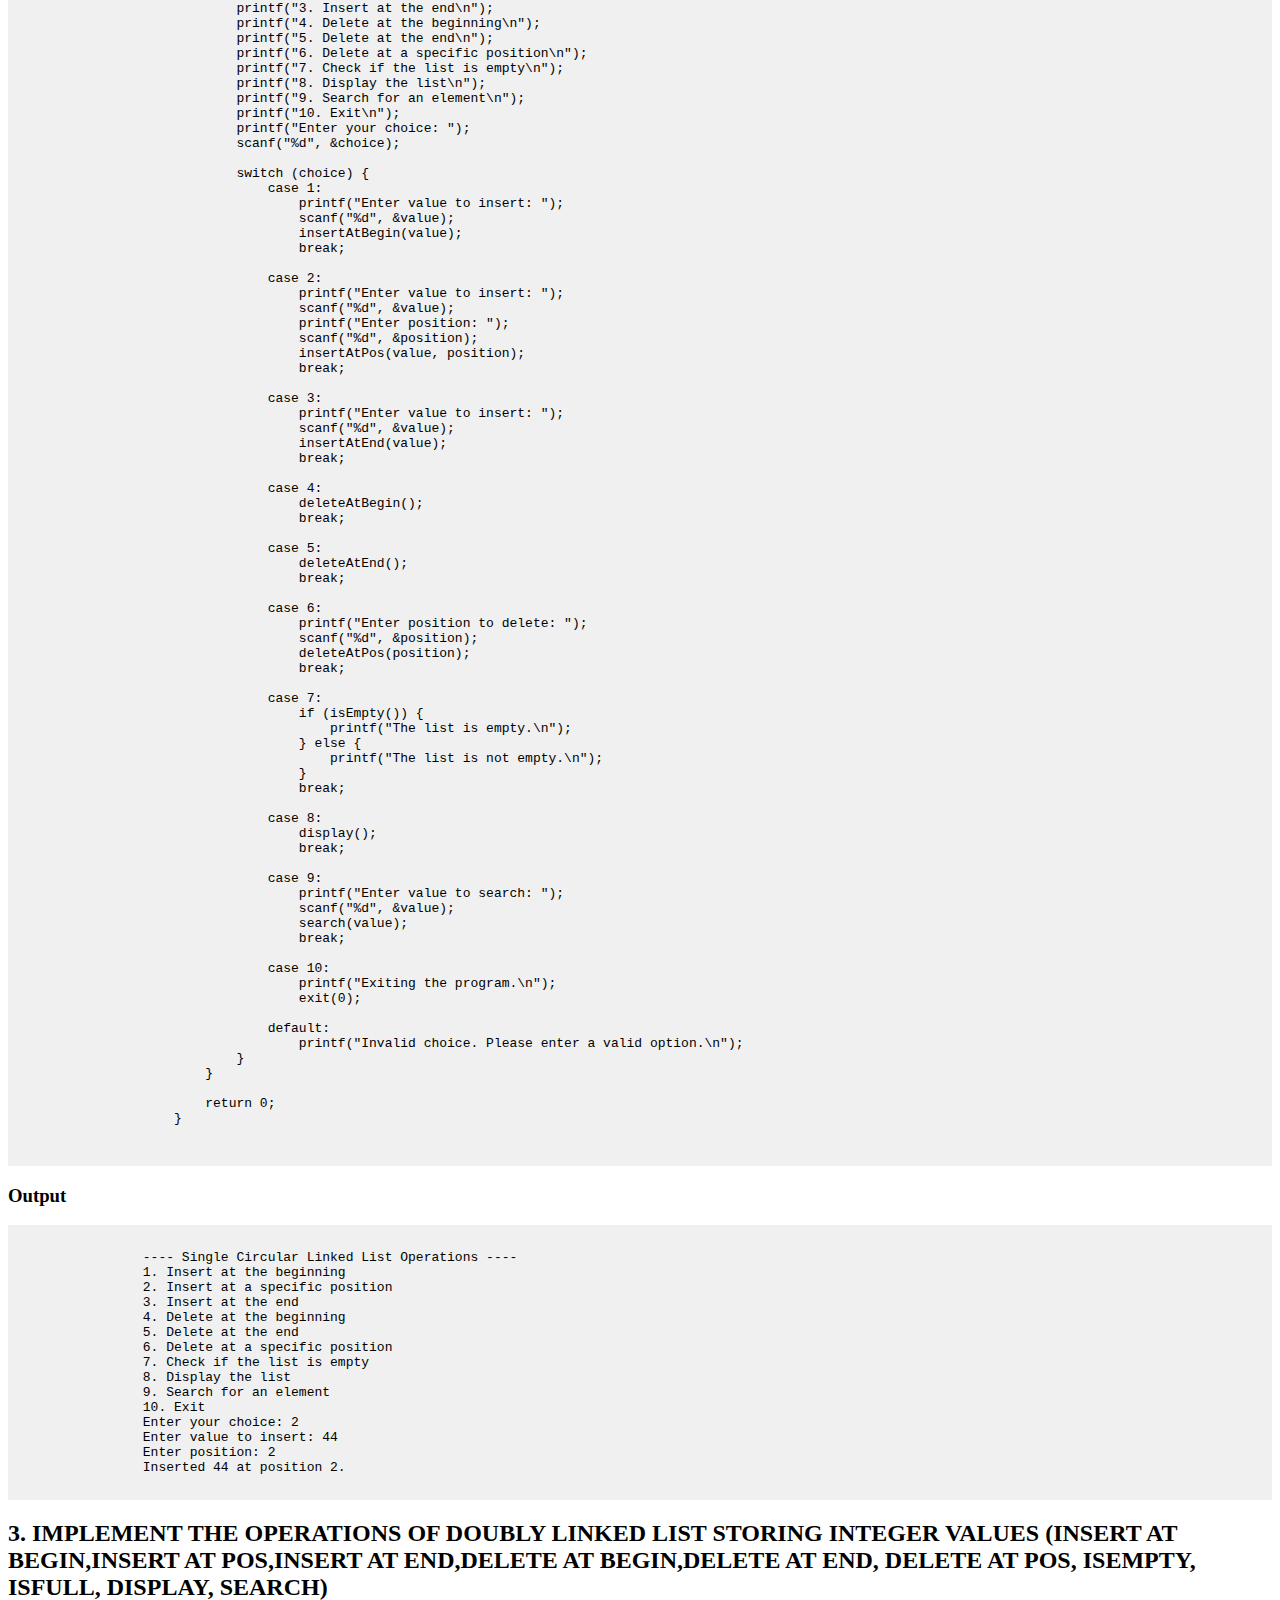
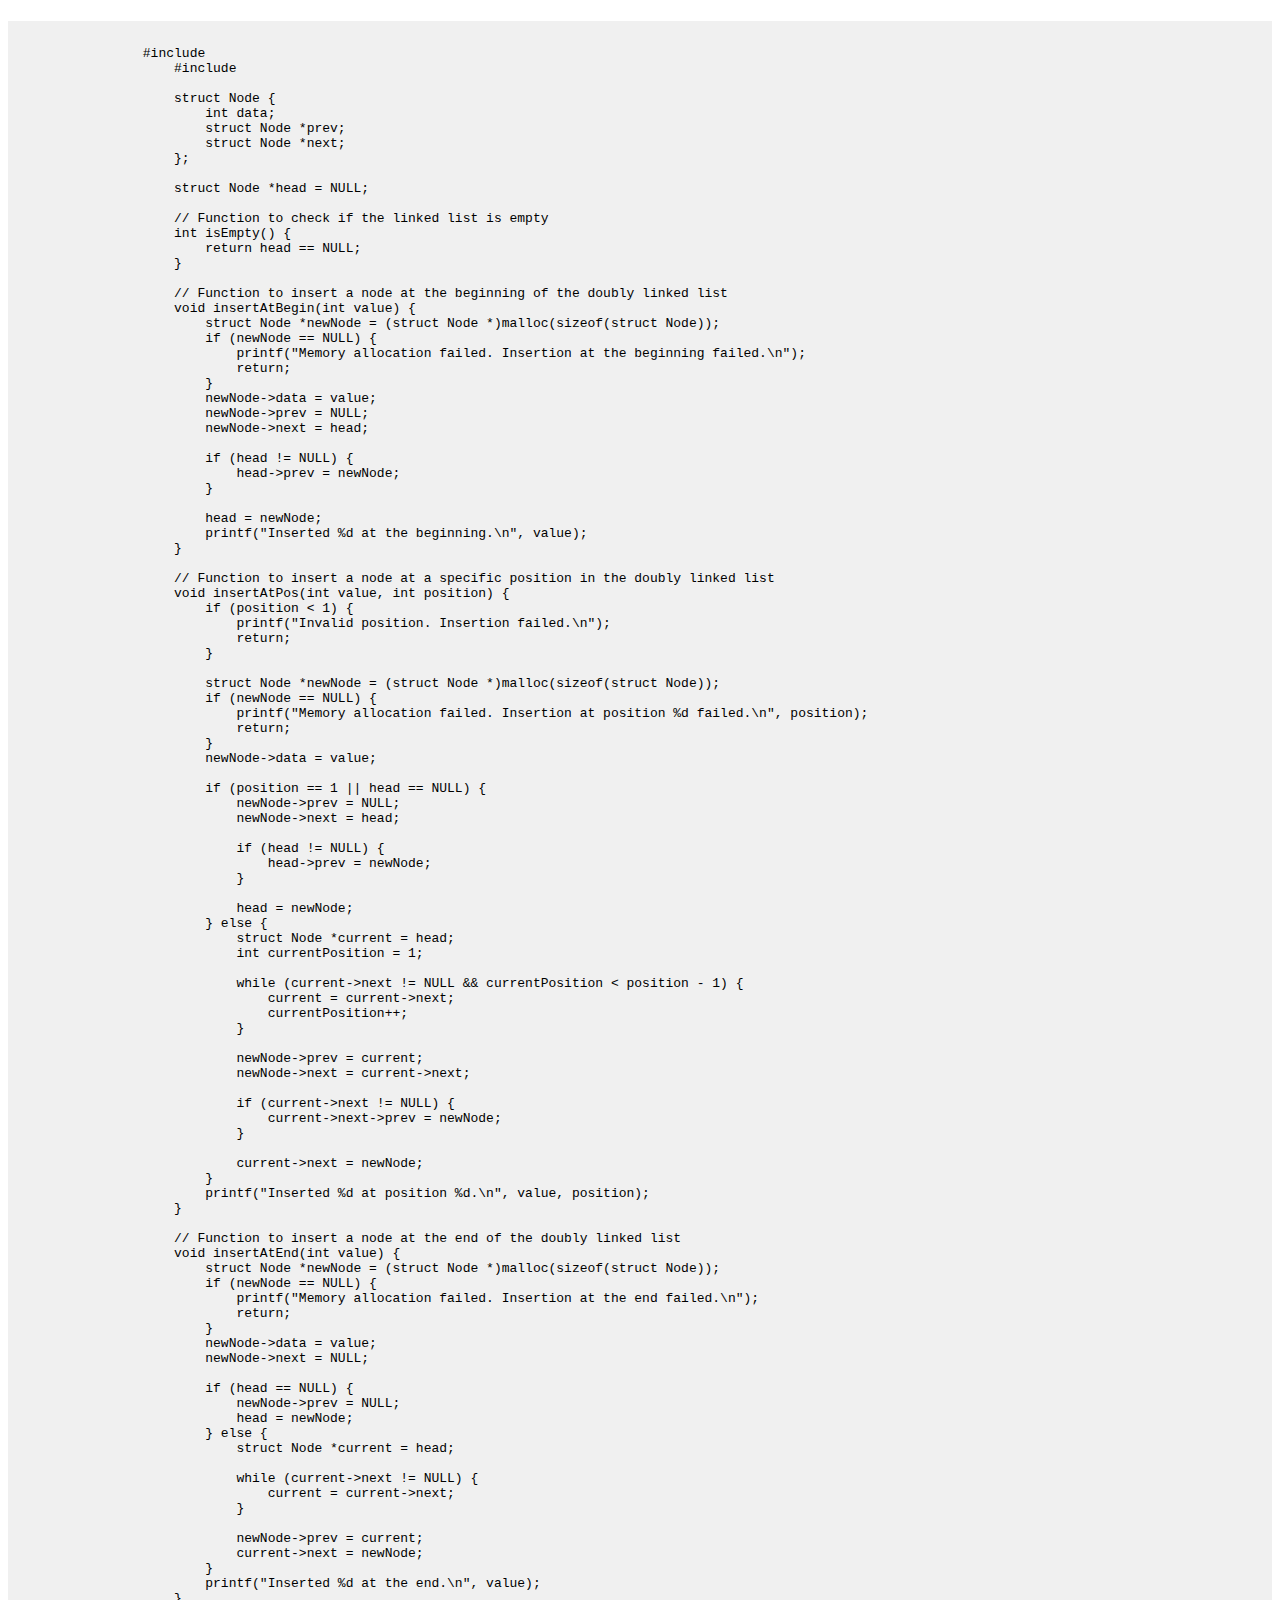
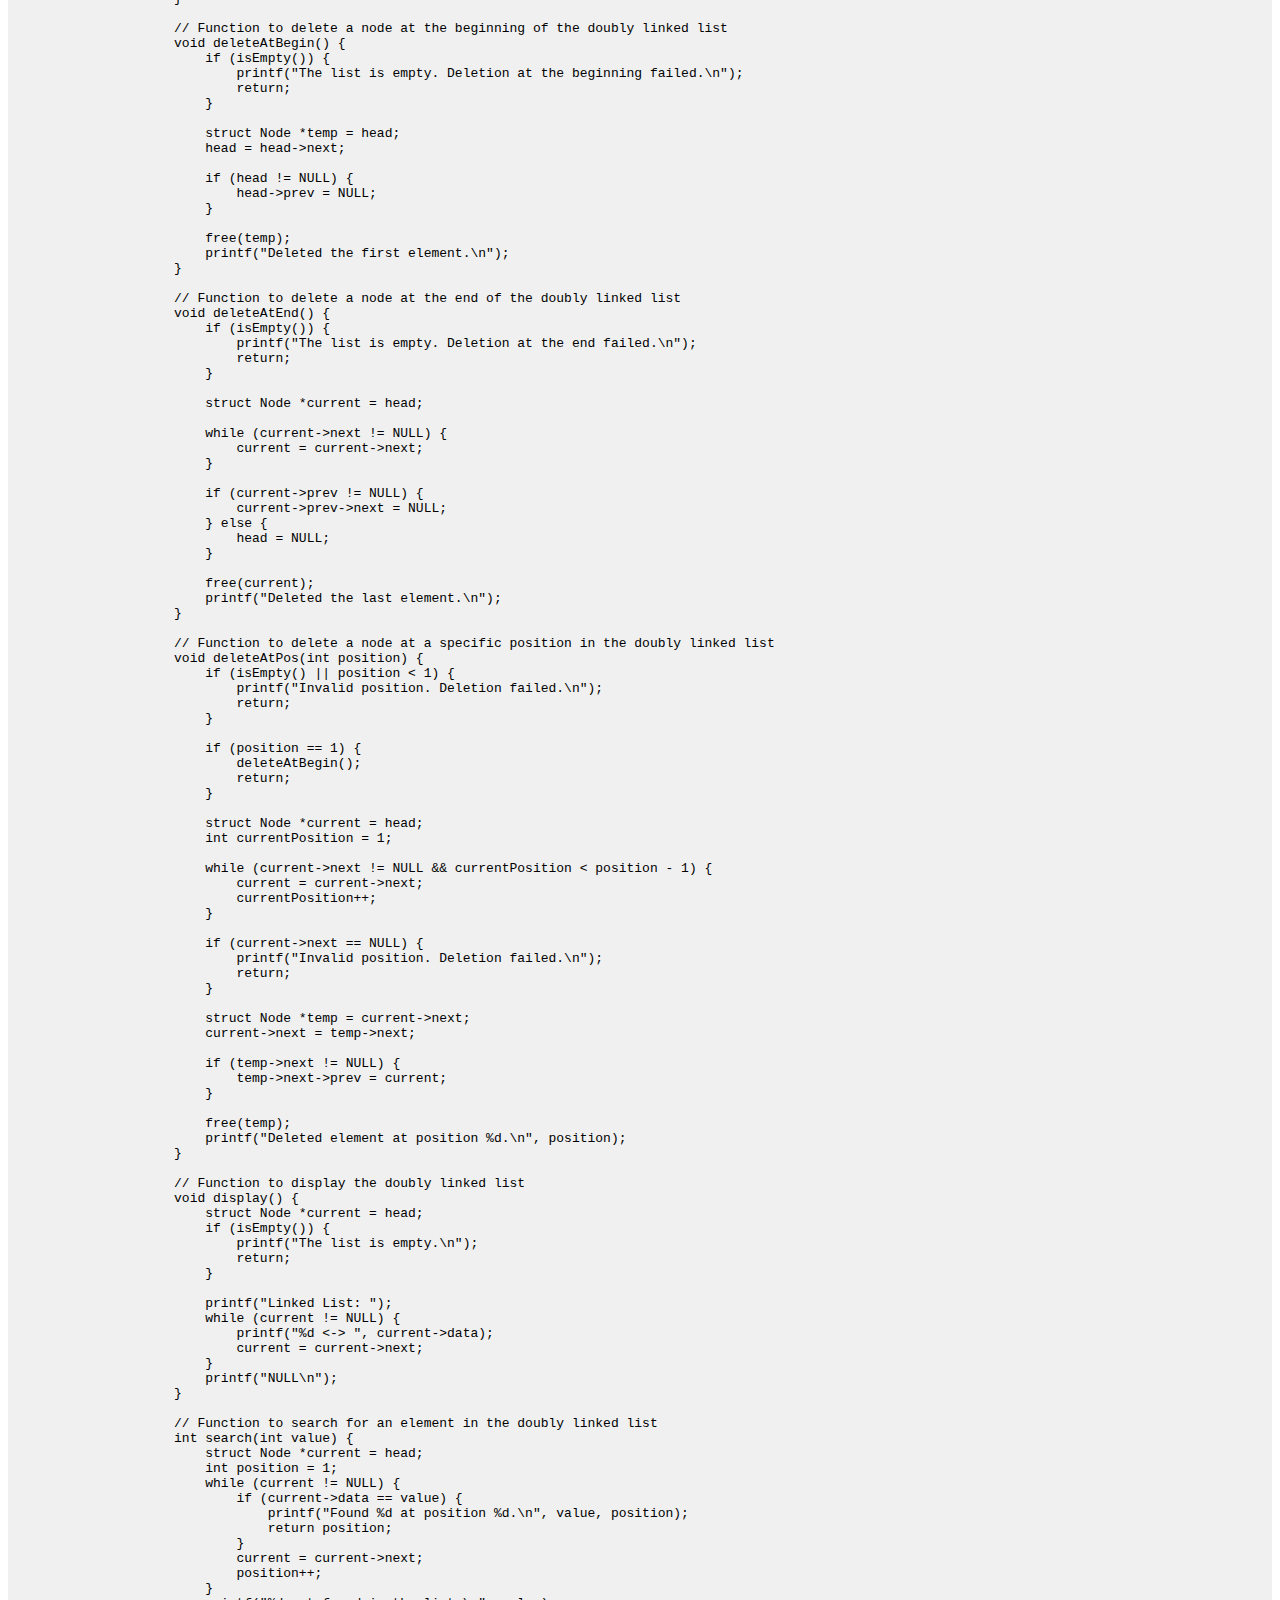
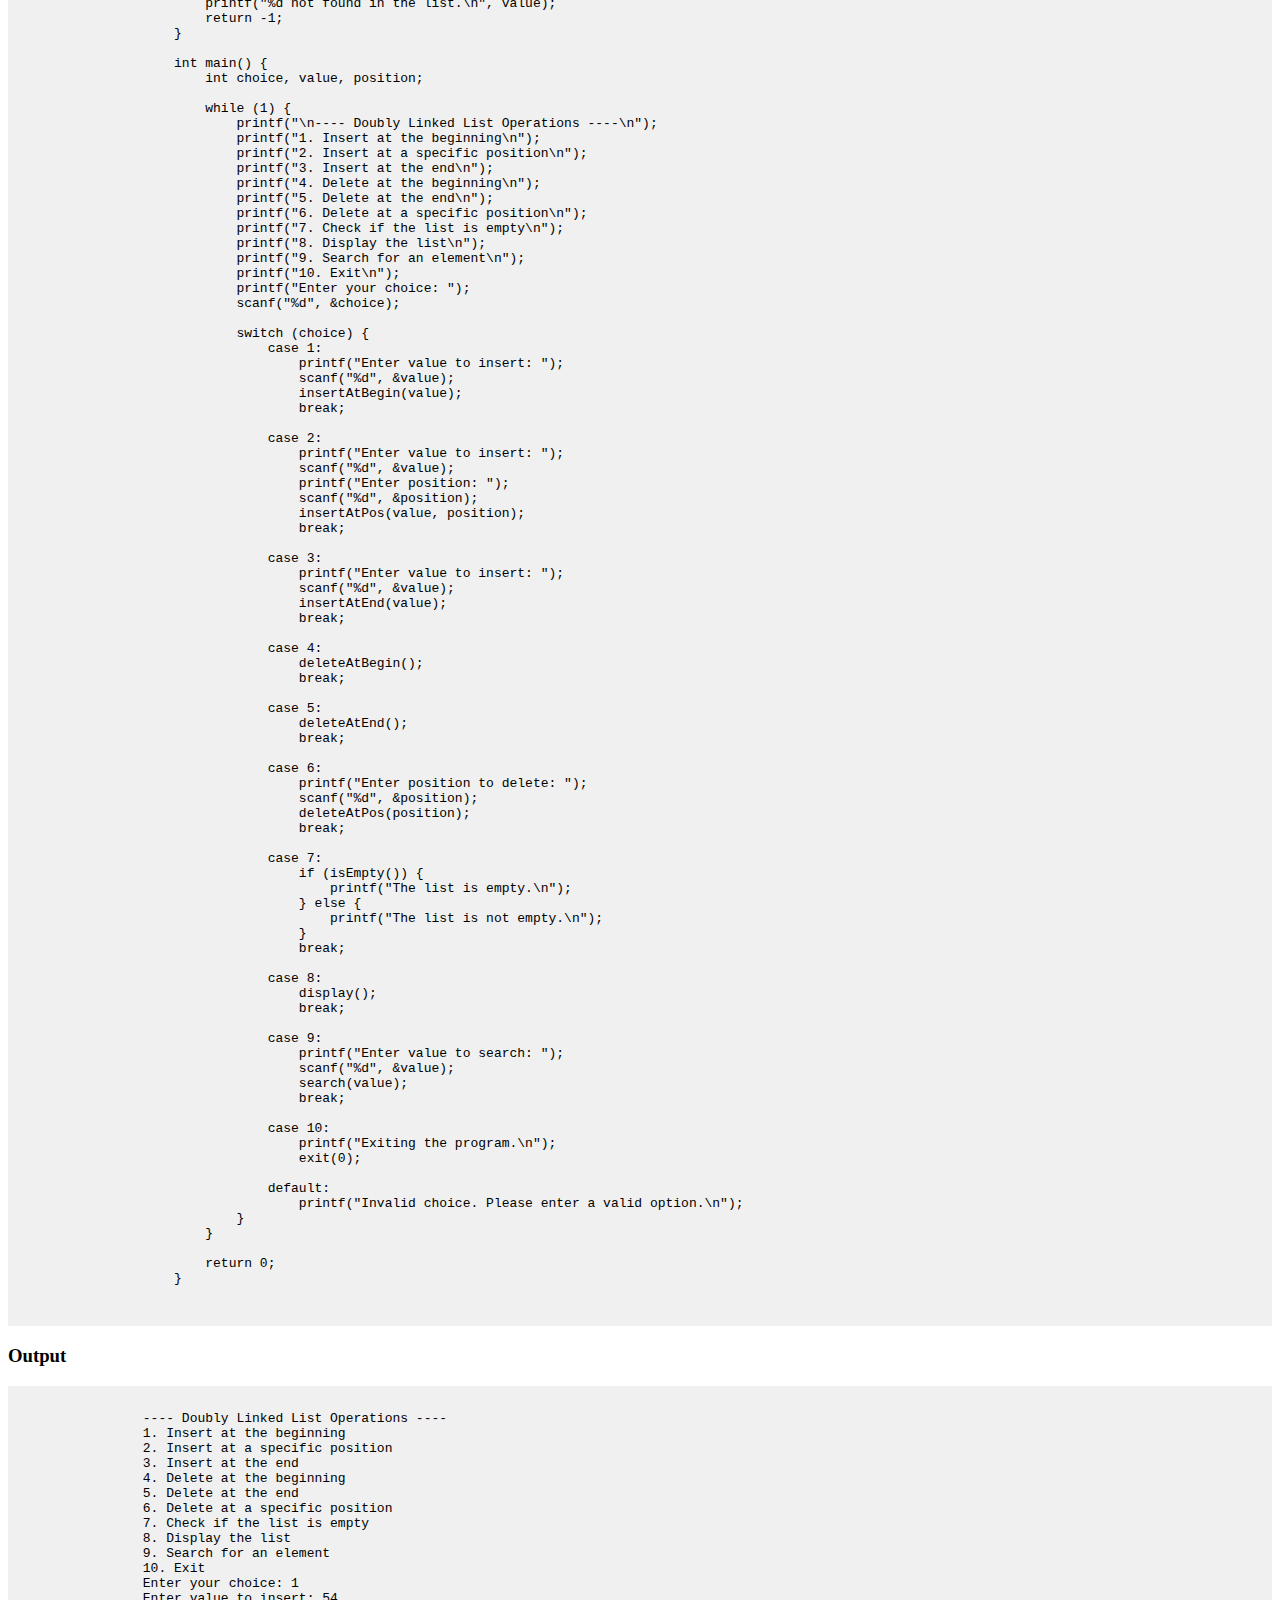
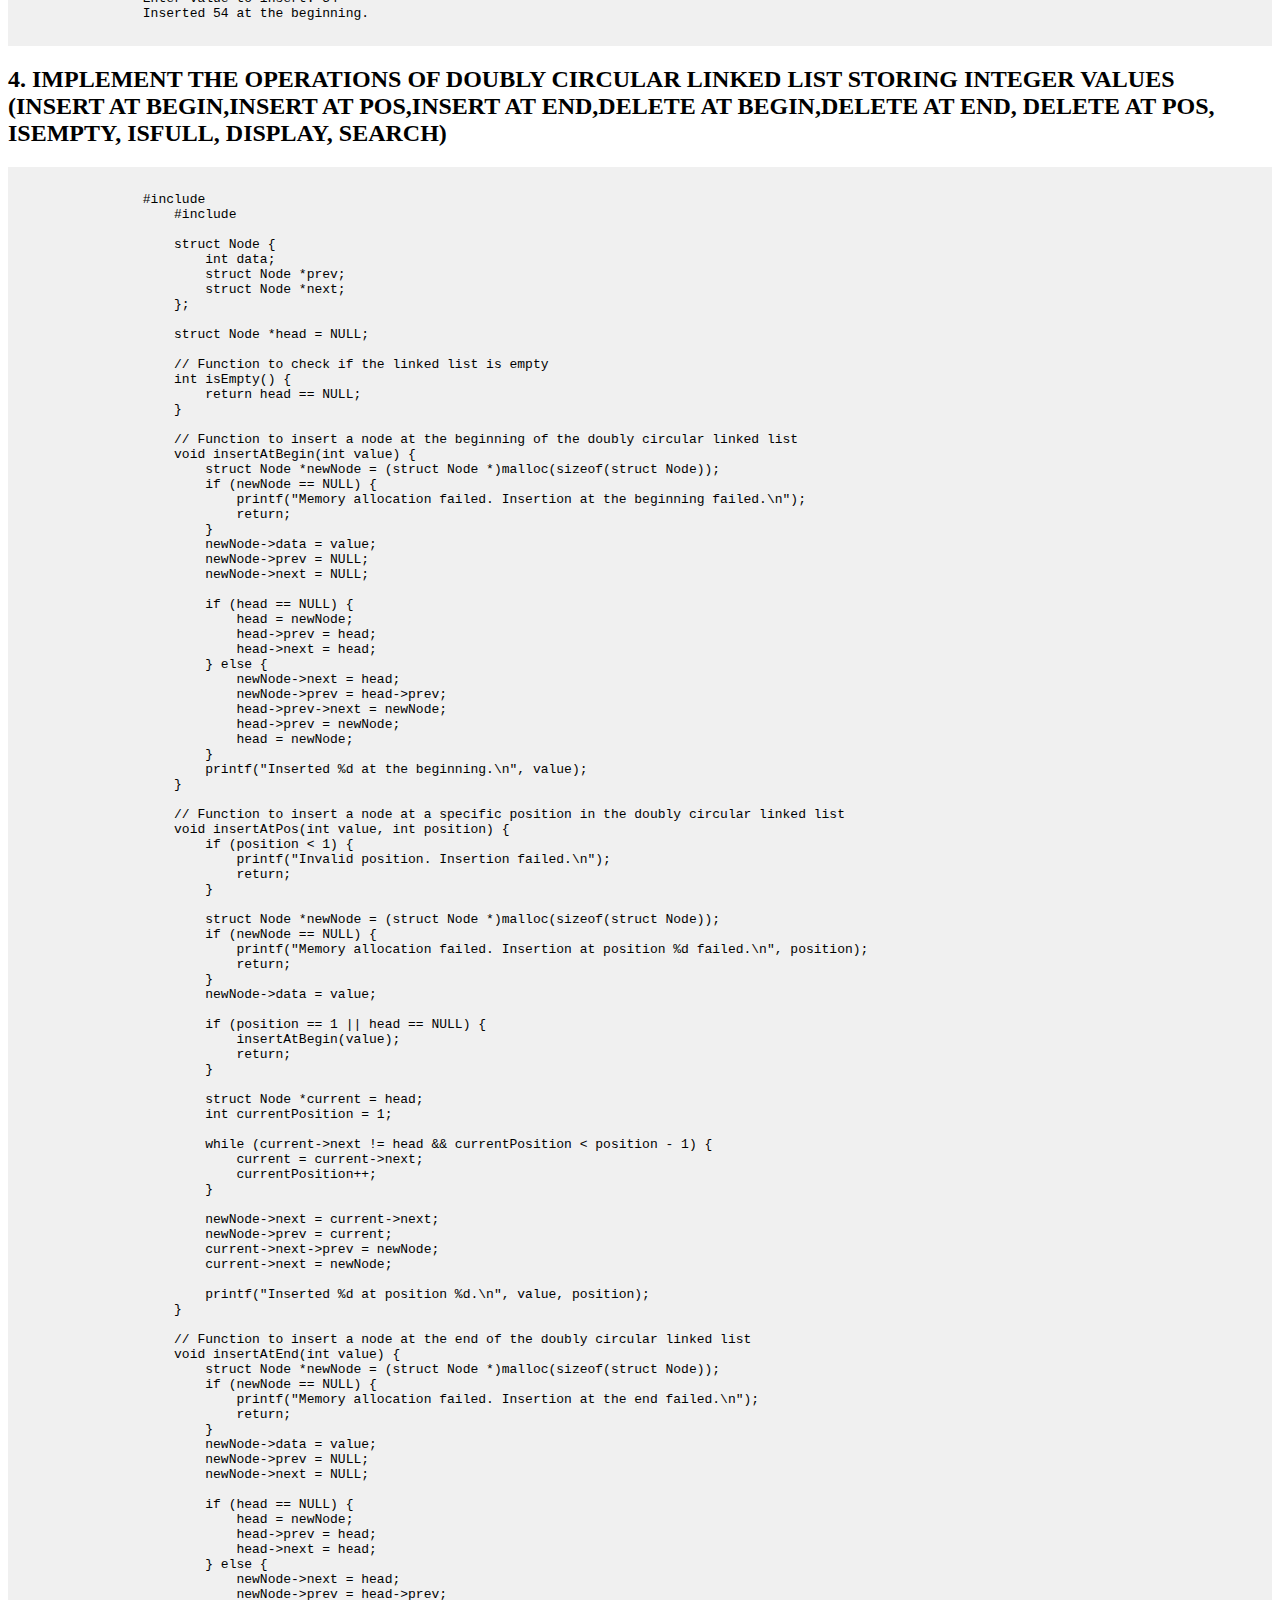
<file: Linked list.html>
<!DOCTYPE html>
<html>
<head>
    <title>LINKED LIST</title>
    <style>
        /* Add CSS styles for code formatting and page layout */
        pre {
            background-color: #f0f0f0;
            padding: 10px;
            overflow-x: auto;
        }
    </style>
    </head>
    <body>
        <div class="content">
            <h1>LINKED LIST</h1>
        <section id="">
            <h2>1.  IMPLEMENT THE OPERATIONS OF SINGLE LINKED LIST STORING INTEGER VALUES 
                (INSERT AT BEGIN,INSERT AT POS,INSERT AT END,DELETE AT BEGIN,DELETE AT END, DELETE AT POS, ISEMPTY, ISFULL, DISPLAY, SEARCH) </h2>
            <pre><code>
                #include <stdio.h>
                    #include <stdlib.h>
                    
                    struct Node {
                        int data;
                        struct Node *next;
                    };
                    
                    struct Node *head = NULL;
                    
                    // Function to check if the linked list is empty
                    int isEmpty() {
                        return head == NULL;
                    }
                    
                    // Function to insert a node at the beginning of the linked list
                    void insertAtBegin(int value) {
                        struct Node *newNode = (struct Node *)malloc(sizeof(struct Node));
                        if (newNode == NULL) {
                            printf("Memory allocation failed. Insertion at the beginning failed.\n");
                            return;
                        }
                        newNode->data = value;
                        newNode->next = head;
                        head = newNode;
                        printf("Inserted %d at the beginning.\n", value);
                    }
                    
                    // Function to insert a node at a specific position in the linked list
                    void insertAtPos(int value, int position) {
                        if (position < 1) {
                            printf("Invalid position. Insertion failed.\n");
                            return;
                        }
                    
                        struct Node *newNode = (struct Node *)malloc(sizeof(struct Node));
                        if (newNode == NULL) {
                            printf("Memory allocation failed. Insertion at position %d failed.\n", position);
                            return;
                        }
                        newNode->data = value;
                    
                        if (position == 1) {
                            newNode->next = head;
                            head = newNode;
                            printf("Inserted %d at position %d.\n", value, position);
                            return;
                        }
                    
                        struct Node *current = head;
                        int currentPosition = 1;
                    
                        while (current != NULL && currentPosition < position - 1) {
                            current = current->next;
                            currentPosition++;
                        }
                    
                        if (current == NULL) {
                            printf("Invalid position. Insertion failed.\n");
                            free(newNode);
                            return;
                        }
                    
                        newNode->next = current->next;
                        current->next = newNode;
                        printf("Inserted %d at position %d.\n", value, position);
                    }
                    
                    // Function to insert a node at the end of the linked list
                    void insertAtEnd(int value) {
                        struct Node *newNode = (struct Node *)malloc(sizeof(struct Node));
                        if (newNode == NULL) {
                            printf("Memory allocation failed. Insertion at the end failed.\n");
                            return;
                        }
                        newNode->data = value;
                        newNode->next = NULL;
                    
                        if (isEmpty()) {
                            head = newNode;
                        } else {
                            struct Node *current = head;
                            while (current->next != NULL) {
                                current = current->next;
                            }
                            current->next = newNode;
                        }
                        printf("Inserted %d at the end.\n", value);
                    }
                    
                    // Function to delete a node at the beginning of the linked list
                    void deleteAtBegin() {
                        if (isEmpty()) {
                            printf("The list is empty. Deletion at the beginning failed.\n");
                            return;
                        }
                    
                        struct Node *temp = head;
                        head = head->next;
                        free(temp);
                        printf("Deleted the first element.\n");
                    }
                    
                    // Function to delete a node at the end of the linked list
                    void deleteAtEnd() {
                        if (isEmpty()) {
                            printf("The list is empty. Deletion at the end failed.\n");
                            return;
                        }
                    
                        if (head->next == NULL) {
                            free(head);
                            head = NULL;
                        } else {
                            struct Node *current = head;
                            while (current->next->next != NULL) {
                                current = current->next;
                            }
                            free(current->next);
                            current->next = NULL;
                        }
                        printf("Deleted the last element.\n");
                    }
                    
                    // Function to delete a node at a specific position in the linked list
                    void deleteAtPos(int position) {
                        if (isEmpty() || position < 1) {
                            printf("Invalid position. Deletion failed.\n");
                            return;
                        }
                    
                        if (position == 1) {
                            struct Node *temp = head;
                            head = head->next;
                            free(temp);
                            printf("Deleted element at position 1.\n");
                            return;
                        }
                    
                        struct Node *current = head;
                        int currentPosition = 1;
                    
                        while (current->next != NULL && currentPosition < position - 1) {
                            current = current->next;
                            currentPosition++;
                        }
                    
                        if (current->next == NULL) {
                            printf("Invalid position. Deletion failed.\n");
                            return;
                        }
                    
                        struct Node *temp = current->next;
                        current->next = current->next->next;
                        free(temp);
                        printf("Deleted element at position %d.\n", position);
                    }
                    
                    // Function to display the linked list
                    void display() {
                        struct Node *current = head;
                        if (isEmpty()) {
                            printf("The list is empty.\n");
                            return;
                        }
                    
                        printf("Linked List: ");
                        while (current != NULL) {
                            printf("%d -> ", current->data);
                            current = current->next;
                        }
                        printf("NULL\n");
                    }
                    
                    // Function to search for an element in the linked list
                    int search(int value) {
                        struct Node *current = head;
                        int position = 1;
                        while (current != NULL) {
                            if (current->data == value) {
                                printf("Found %d at position %d.\n", value, position);
                                return position;
                            }
                            current = current->next;
                            position++;
                        }
                        printf("%d not found in the list.\n", value);
                        return -1;
                    }
                    
                    int main() {
                        int choice, value, position;
                    
                        while (1) {
                            printf("\n---- Single Linked List Operations ----\n");
                            printf("1. Insert at the beginning\n");
                            printf("2. Insert at a specific position\n");
                            printf("3. Insert at the end\n");
                            printf("4. Delete at the beginning\n");
                            printf("5. Delete at the end\n");
                            printf("6. Delete at a specific position\n");
                            printf("7. Check if the list is empty\n");
                            printf("8. Display the list\n");
                            printf("9. Search for an element\n");
                            printf("10. Exit\n");
                            printf("Enter your choice: ");
                            scanf("%d", &choice);
                    
                            switch (choice) {
                                case 1:
                                    printf("Enter value to insert: ");
                                    scanf("%d", &value);
                                    insertAtBegin(value);
                                    break;
                    
                                case 2:
                                    printf("Enter value to insert: ");
                                    scanf("%d", &value);
                                    printf("Enter position: ");
                                    scanf("%d", &position);
                                    insertAtPos(value, position);
                                    break;
                    
                                case 3:
                                    printf("Enter value to insert: ");
                                    scanf("%d", &value);
                                    insertAtEnd(value);
                                    break;
                    
                                case 4:
                                    deleteAtBegin();
                                    break;
                    
                                case 5:
                                    deleteAtEnd();
                                    break;
                    
                                case 6:
                                    printf("Enter position to delete: ");
                                    scanf("%d", &position);
                                    deleteAtPos(position);
                                    break;
                    
                                case 7:
                                    if (isEmpty()) {
                                        printf("The list is empty.\n");
                                    } else {
                                        printf("The list is not empty.\n");
                                    }
                                    break;
                    
                                case 8:
                                    display();
                                    break;
                    
                                case 9:
                                    printf("Enter value to search: ");
                                    scanf("%d", &value);
                                    search(value);
                                    break;
                    
                                case 10:
                                    printf("Exiting the program.\n");
                                    exit(0);
                    
                                default:
                                    printf("Invalid choice. Please enter a valid option.\n");
                            }
                        }
                    
                        return 0;
                    }
                    
            </code></pre>
            <h3>Output</h3>
            <pre><code> 
                ---- Single Linked List Operations ----
                1. Insert at the beginning
                2. Insert at a specific position
                3. Insert at the end
                4. Delete at the beginning
                5. Delete at the end
                6. Delete at a specific position
                7. Check if the list is empty
                8. Display the list
                9. Search for an element
                10. Exit
                Enter your choice: 1
                Enter value to insert: 33
                Inserted 33 at the beginning.
            </code></pre>
        </section>
        <section id="">
            <h2>2. IMPLEMENT THE OPERATIONS OF SINGLE CIRCULAR LINKED LIST STORING INTEGER VALUES
                 (INSERT AT BEGIN,INSERT AT POS,INSERT AT END,DELETE AT BEGIN,DELETE AT END, DELETE AT POS, ISEMPTY, ISFULL, DISPLAY, SEARCH) </h2>
            <pre><code>
                #include <stdio.h>
                    #include <stdlib.h>
                    
                    struct Node {
                        int data;
                        struct Node *next;
                    };
                    
                    struct Node *head = NULL;
                    
                    // Function to check if the linked list is empty
                    int isEmpty() {
                        return head == NULL;
                    }
                    
                    // Function to insert a node at the beginning of the circular linked list
                    void insertAtBegin(int value) {
                        struct Node *newNode = (struct Node *)malloc(sizeof(struct Node));
                        if (newNode == NULL) {
                            printf("Memory allocation failed. Insertion at the beginning failed.\n");
                            return;
                        }
                        newNode->data = value;
                    
                        if (head == NULL) {
                            newNode->next = newNode; // Circular link to itself
                            head = newNode;
                        } else {
                            struct Node *last = head;
                            while (last->next != head) {
                                last = last->next;
                            }
                            newNode->next = head;
                            head = newNode;
                            last->next = head;
                        }
                        printf("Inserted %d at the beginning.\n", value);
                    }
                    
                    // Function to insert a node at a specific position in the circular linked list
                    void insertAtPos(int value, int position) {
                        if (position < 1) {
                            printf("Invalid position. Insertion failed.\n");
                            return;
                        }
                    
                        struct Node *newNode = (struct Node *)malloc(sizeof(struct Node));
                        if (newNode == NULL) {
                            printf("Memory allocation failed. Insertion at position %d failed.\n", position);
                            return;
                        }
                        newNode->data = value;
                    
                        if (position == 1 || head == NULL) {
                            newNode->next = head;
                            head = newNode;
                        } else {
                            struct Node *current = head;
                            int currentPosition = 1;
                    
                            while (current->next != head && currentPosition < position - 1) {
                                current = current->next;
                                currentPosition++;
                            }
                    
                            newNode->next = current->next;
                            current->next = newNode;
                        }
                        printf("Inserted %d at position %d.\n", value, position);
                    }
                    
                    // Function to insert a node at the end of the circular linked list
                    void insertAtEnd(int value) {
                        struct Node *newNode = (struct Node *)malloc(sizeof(struct Node));
                        if (newNode == NULL) {
                            printf("Memory allocation failed. Insertion at the end failed.\n");
                            return;
                        }
                        newNode->data = value;
                    
                        if (head == NULL) {
                            newNode->next = newNode; // Circular link to itself
                            head = newNode;
                        } else {
                            struct Node *last = head;
                            while (last->next != head) {
                                last = last->next;
                            }
                            newNode->next = head;
                            last->next = newNode;
                        }
                        printf("Inserted %d at the end.\n", value);
                    }
                    
                    // Function to delete a node at the beginning of the circular linked list
                    void deleteAtBegin() {
                        if (isEmpty()) {
                            printf("The list is empty. Deletion at the beginning failed.\n");
                            return;
                        }
                    
                        struct Node *temp = head;
                        if (temp->next == head) {
                            head = NULL;
                        } else {
                            struct Node *last = head;
                            while (last->next != head) {
                                last = last->next;
                            }
                            head = head->next;
                            last->next = head;
                        }
                        free(temp);
                        printf("Deleted the first element.\n");
                    }
                    
                    // Function to delete a node at the end of the circular linked list
                    void deleteAtEnd() {
                        if (isEmpty()) {
                            printf("The list is empty. Deletion at the end failed.\n");
                            return;
                        }
                    
                        if (head->next == head) {
                            free(head);
                            head = NULL;
                        } else {
                            struct Node *current = head;
                            while (current->next->next != head) {
                                current = current->next;
                            }
                            struct Node *temp = current->next;
                            current->next = head;
                            free(temp);
                        }
                        printf("Deleted the last element.\n");
                    }
                    
                    // Function to delete a node at a specific position in the circular linked list
                    void deleteAtPos(int position) {
                        if (isEmpty() || position < 1) {
                            printf("Invalid position. Deletion failed.\n");
                            return;
                        }
                    
                        if (position == 1) {
                            deleteAtBegin();
                            return;
                        }
                    
                        struct Node *current = head;
                        int currentPosition = 1;
                    
                        while (current->next != head && currentPosition < position - 1) {
                            current = current->next;
                            currentPosition++;
                        }
                    
                        if (current->next == head) {
                            printf("Invalid position. Deletion failed.\n");
                            return;
                        }
                    
                        struct Node *temp = current->next;
                        current->next = current->next->next;
                        free(temp);
                        printf("Deleted element at position %d.\n", position);
                    }
                    
                    // Function to display the circular linked list
                    void display() {
                        if (isEmpty()) {
                            printf("The list is empty.\n");
                            return;
                        }
                    
                        struct Node *current = head;
                        printf("Linked List: ");
                        do {
                            printf("%d -> ", current->data);
                            current = current->next;
                        } while (current != head);
                        printf("Head\n");
                    }
                    
                    // Function to search for an element in the circular linked list
                    int search(int value) {
                        if (isEmpty()) {
                            printf("The list is empty. Search failed.\n");
                            return 0;
                        }
                    
                        struct Node *current = head;
                        int position = 1;
                        do {
                            if (current->data == value) {
                                printf("Found %d at position %d.\n", value, position);
                                return position;
                            }
                            current = current->next;
                            position++;
                        } while (current != head);
                    
                        printf("%d not found in the list.\n", value);
                        return 0;
                    }
                    
                    int main() {
                        int choice, value, position;
                    
                        while (1) {
                            printf("\n---- Single Circular Linked List Operations ----\n");
                            printf("1. Insert at the beginning\n");
                            printf("2. Insert at a specific position\n");
                            printf("3. Insert at the end\n");
                            printf("4. Delete at the beginning\n");
                            printf("5. Delete at the end\n");
                            printf("6. Delete at a specific position\n");
                            printf("7. Check if the list is empty\n");
                            printf("8. Display the list\n");
                            printf("9. Search for an element\n");
                            printf("10. Exit\n");
                            printf("Enter your choice: ");
                            scanf("%d", &choice);
                    
                            switch (choice) {
                                case 1:
                                    printf("Enter value to insert: ");
                                    scanf("%d", &value);
                                    insertAtBegin(value);
                                    break;
                    
                                case 2:
                                    printf("Enter value to insert: ");
                                    scanf("%d", &value);
                                    printf("Enter position: ");
                                    scanf("%d", &position);
                                    insertAtPos(value, position);
                                    break;
                    
                                case 3:
                                    printf("Enter value to insert: ");
                                    scanf("%d", &value);
                                    insertAtEnd(value);
                                    break;
                    
                                case 4:
                                    deleteAtBegin();
                                    break;
                    
                                case 5:
                                    deleteAtEnd();
                                    break;
                    
                                case 6:
                                    printf("Enter position to delete: ");
                                    scanf("%d", &position);
                                    deleteAtPos(position);
                                    break;
                    
                                case 7:
                                    if (isEmpty()) {
                                        printf("The list is empty.\n");
                                    } else {
                                        printf("The list is not empty.\n");
                                    }
                                    break;
                    
                                case 8:
                                    display();
                                    break;
                    
                                case 9:
                                    printf("Enter value to search: ");
                                    scanf("%d", &value);
                                    search(value);
                                    break;
                    
                                case 10:
                                    printf("Exiting the program.\n");
                                    exit(0);
                    
                                default:
                                    printf("Invalid choice. Please enter a valid option.\n");
                            }
                        }
                    
                        return 0;
                    }
                    
            </code></pre>
            <h3>Output</h3>
            <pre><code> 
                ---- Single Circular Linked List Operations ----
                1. Insert at the beginning
                2. Insert at a specific position
                3. Insert at the end
                4. Delete at the beginning
                5. Delete at the end
                6. Delete at a specific position
                7. Check if the list is empty
                8. Display the list
                9. Search for an element
                10. Exit
                Enter your choice: 2
                Enter value to insert: 44
                Enter position: 2
                Inserted 44 at position 2.
            </code></pre>
        </section>
        <section id="">
            <h2>3. IMPLEMENT THE OPERATIONS OF DOUBLY LINKED LIST STORING INTEGER VALUES 
                (INSERT AT BEGIN,INSERT AT POS,INSERT AT END,DELETE AT BEGIN,DELETE AT END, DELETE AT POS, ISEMPTY, ISFULL, DISPLAY, SEARCH) </h2>
            <pre><code>
                #include <stdio.h>
                    #include <stdlib.h>
                    
                    struct Node {
                        int data;
                        struct Node *prev;
                        struct Node *next;
                    };
                    
                    struct Node *head = NULL;
                    
                    // Function to check if the linked list is empty
                    int isEmpty() {
                        return head == NULL;
                    }
                    
                    // Function to insert a node at the beginning of the doubly linked list
                    void insertAtBegin(int value) {
                        struct Node *newNode = (struct Node *)malloc(sizeof(struct Node));
                        if (newNode == NULL) {
                            printf("Memory allocation failed. Insertion at the beginning failed.\n");
                            return;
                        }
                        newNode->data = value;
                        newNode->prev = NULL;
                        newNode->next = head;
                    
                        if (head != NULL) {
                            head->prev = newNode;
                        }
                    
                        head = newNode;
                        printf("Inserted %d at the beginning.\n", value);
                    }
                    
                    // Function to insert a node at a specific position in the doubly linked list
                    void insertAtPos(int value, int position) {
                        if (position < 1) {
                            printf("Invalid position. Insertion failed.\n");
                            return;
                        }
                    
                        struct Node *newNode = (struct Node *)malloc(sizeof(struct Node));
                        if (newNode == NULL) {
                            printf("Memory allocation failed. Insertion at position %d failed.\n", position);
                            return;
                        }
                        newNode->data = value;
                    
                        if (position == 1 || head == NULL) {
                            newNode->prev = NULL;
                            newNode->next = head;
                    
                            if (head != NULL) {
                                head->prev = newNode;
                            }
                    
                            head = newNode;
                        } else {
                            struct Node *current = head;
                            int currentPosition = 1;
                    
                            while (current->next != NULL && currentPosition < position - 1) {
                                current = current->next;
                                currentPosition++;
                            }
                    
                            newNode->prev = current;
                            newNode->next = current->next;
                    
                            if (current->next != NULL) {
                                current->next->prev = newNode;
                            }
                    
                            current->next = newNode;
                        }
                        printf("Inserted %d at position %d.\n", value, position);
                    }
                    
                    // Function to insert a node at the end of the doubly linked list
                    void insertAtEnd(int value) {
                        struct Node *newNode = (struct Node *)malloc(sizeof(struct Node));
                        if (newNode == NULL) {
                            printf("Memory allocation failed. Insertion at the end failed.\n");
                            return;
                        }
                        newNode->data = value;
                        newNode->next = NULL;
                    
                        if (head == NULL) {
                            newNode->prev = NULL;
                            head = newNode;
                        } else {
                            struct Node *current = head;
                    
                            while (current->next != NULL) {
                                current = current->next;
                            }
                    
                            newNode->prev = current;
                            current->next = newNode;
                        }
                        printf("Inserted %d at the end.\n", value);
                    }
                    
                    // Function to delete a node at the beginning of the doubly linked list
                    void deleteAtBegin() {
                        if (isEmpty()) {
                            printf("The list is empty. Deletion at the beginning failed.\n");
                            return;
                        }
                    
                        struct Node *temp = head;
                        head = head->next;
                    
                        if (head != NULL) {
                            head->prev = NULL;
                        }
                    
                        free(temp);
                        printf("Deleted the first element.\n");
                    }
                    
                    // Function to delete a node at the end of the doubly linked list
                    void deleteAtEnd() {
                        if (isEmpty()) {
                            printf("The list is empty. Deletion at the end failed.\n");
                            return;
                        }
                    
                        struct Node *current = head;
                    
                        while (current->next != NULL) {
                            current = current->next;
                        }
                    
                        if (current->prev != NULL) {
                            current->prev->next = NULL;
                        } else {
                            head = NULL;
                        }
                    
                        free(current);
                        printf("Deleted the last element.\n");
                    }
                    
                    // Function to delete a node at a specific position in the doubly linked list
                    void deleteAtPos(int position) {
                        if (isEmpty() || position < 1) {
                            printf("Invalid position. Deletion failed.\n");
                            return;
                        }
                    
                        if (position == 1) {
                            deleteAtBegin();
                            return;
                        }
                    
                        struct Node *current = head;
                        int currentPosition = 1;
                    
                        while (current->next != NULL && currentPosition < position - 1) {
                            current = current->next;
                            currentPosition++;
                        }
                    
                        if (current->next == NULL) {
                            printf("Invalid position. Deletion failed.\n");
                            return;
                        }
                    
                        struct Node *temp = current->next;
                        current->next = temp->next;
                    
                        if (temp->next != NULL) {
                            temp->next->prev = current;
                        }
                    
                        free(temp);
                        printf("Deleted element at position %d.\n", position);
                    }
                    
                    // Function to display the doubly linked list
                    void display() {
                        struct Node *current = head;
                        if (isEmpty()) {
                            printf("The list is empty.\n");
                            return;
                        }
                    
                        printf("Linked List: ");
                        while (current != NULL) {
                            printf("%d <-> ", current->data);
                            current = current->next;
                        }
                        printf("NULL\n");
                    }
                    
                    // Function to search for an element in the doubly linked list
                    int search(int value) {
                        struct Node *current = head;
                        int position = 1;
                        while (current != NULL) {
                            if (current->data == value) {
                                printf("Found %d at position %d.\n", value, position);
                                return position;
                            }
                            current = current->next;
                            position++;
                        }
                        printf("%d not found in the list.\n", value);
                        return -1;
                    }
                    
                    int main() {
                        int choice, value, position;
                    
                        while (1) {
                            printf("\n---- Doubly Linked List Operations ----\n");
                            printf("1. Insert at the beginning\n");
                            printf("2. Insert at a specific position\n");
                            printf("3. Insert at the end\n");
                            printf("4. Delete at the beginning\n");
                            printf("5. Delete at the end\n");
                            printf("6. Delete at a specific position\n");
                            printf("7. Check if the list is empty\n");
                            printf("8. Display the list\n");
                            printf("9. Search for an element\n");
                            printf("10. Exit\n");
                            printf("Enter your choice: ");
                            scanf("%d", &choice);
                    
                            switch (choice) {
                                case 1:
                                    printf("Enter value to insert: ");
                                    scanf("%d", &value);
                                    insertAtBegin(value);
                                    break;
                    
                                case 2:
                                    printf("Enter value to insert: ");
                                    scanf("%d", &value);
                                    printf("Enter position: ");
                                    scanf("%d", &position);
                                    insertAtPos(value, position);
                                    break;
                    
                                case 3:
                                    printf("Enter value to insert: ");
                                    scanf("%d", &value);
                                    insertAtEnd(value);
                                    break;
                    
                                case 4:
                                    deleteAtBegin();
                                    break;
                    
                                case 5:
                                    deleteAtEnd();
                                    break;
                    
                                case 6:
                                    printf("Enter position to delete: ");
                                    scanf("%d", &position);
                                    deleteAtPos(position);
                                    break;
                    
                                case 7:
                                    if (isEmpty()) {
                                        printf("The list is empty.\n");
                                    } else {
                                        printf("The list is not empty.\n");
                                    }
                                    break;
                    
                                case 8:
                                    display();
                                    break;
                    
                                case 9:
                                    printf("Enter value to search: ");
                                    scanf("%d", &value);
                                    search(value);
                                    break;
                    
                                case 10:
                                    printf("Exiting the program.\n");
                                    exit(0);
                    
                                default:
                                    printf("Invalid choice. Please enter a valid option.\n");
                            }
                        }
                    
                        return 0;
                    }
                    
            </code></pre>
            <h3>Output</h3>
            <pre><code> 
                ---- Doubly Linked List Operations ----
                1. Insert at the beginning
                2. Insert at a specific position
                3. Insert at the end
                4. Delete at the beginning
                5. Delete at the end
                6. Delete at a specific position
                7. Check if the list is empty
                8. Display the list
                9. Search for an element
                10. Exit
                Enter your choice: 1
                Enter value to insert: 54
                Inserted 54 at the beginning.
            </code></pre>
        </section>
        <section id="">
            <h2>4. IMPLEMENT THE OPERATIONS OF DOUBLY CIRCULAR LINKED LIST STORING INTEGER VALUES 
                (INSERT AT BEGIN,INSERT AT POS,INSERT AT END,DELETE AT BEGIN,DELETE AT END, DELETE AT POS, ISEMPTY, ISFULL, DISPLAY, SEARCH) </h2>
            <pre><code>
                #include <stdio.h>
                    #include <stdlib.h>
                    
                    struct Node {
                        int data;
                        struct Node *prev;
                        struct Node *next;
                    };
                    
                    struct Node *head = NULL;
                    
                    // Function to check if the linked list is empty
                    int isEmpty() {
                        return head == NULL;
                    }
                    
                    // Function to insert a node at the beginning of the doubly circular linked list
                    void insertAtBegin(int value) {
                        struct Node *newNode = (struct Node *)malloc(sizeof(struct Node));
                        if (newNode == NULL) {
                            printf("Memory allocation failed. Insertion at the beginning failed.\n");
                            return;
                        }
                        newNode->data = value;
                        newNode->prev = NULL;
                        newNode->next = NULL;
                    
                        if (head == NULL) {
                            head = newNode;
                            head->prev = head;
                            head->next = head;
                        } else {
                            newNode->next = head;
                            newNode->prev = head->prev;
                            head->prev->next = newNode;
                            head->prev = newNode;
                            head = newNode;
                        }
                        printf("Inserted %d at the beginning.\n", value);
                    }
                    
                    // Function to insert a node at a specific position in the doubly circular linked list
                    void insertAtPos(int value, int position) {
                        if (position < 1) {
                            printf("Invalid position. Insertion failed.\n");
                            return;
                        }
                    
                        struct Node *newNode = (struct Node *)malloc(sizeof(struct Node));
                        if (newNode == NULL) {
                            printf("Memory allocation failed. Insertion at position %d failed.\n", position);
                            return;
                        }
                        newNode->data = value;
                    
                        if (position == 1 || head == NULL) {
                            insertAtBegin(value);
                            return;
                        }
                    
                        struct Node *current = head;
                        int currentPosition = 1;
                    
                        while (current->next != head && currentPosition < position - 1) {
                            current = current->next;
                            currentPosition++;
                        }
                    
                        newNode->next = current->next;
                        newNode->prev = current;
                        current->next->prev = newNode;
                        current->next = newNode;
                    
                        printf("Inserted %d at position %d.\n", value, position);
                    }
                    
                    // Function to insert a node at the end of the doubly circular linked list
                    void insertAtEnd(int value) {
                        struct Node *newNode = (struct Node *)malloc(sizeof(struct Node));
                        if (newNode == NULL) {
                            printf("Memory allocation failed. Insertion at the end failed.\n");
                            return;
                        }
                        newNode->data = value;
                        newNode->prev = NULL;
                        newNode->next = NULL;
                    
                        if (head == NULL) {
                            head = newNode;
                            head->prev = head;
                            head->next = head;
                        } else {
                            newNode->next = head;
                            newNode->prev = head->prev;
                            head->prev->next = newNode;
                            head->prev = newNode;
                        }
                        printf("Inserted %d at the end.\n", value);
                    }
                    
                    // Function to delete a node at the beginning of the doubly circular linked list
                    void deleteAtBegin() {
                        if (isEmpty()) {
                            printf("The list is empty. Deletion at the beginning failed.\n");
                            return;
                        }
                    
                        struct Node *temp = head;
                        if (temp->next == head) {
                            head = NULL;
                        } else {
                            head->prev->next = head->next;
                            head->next->prev = head->prev;
                            head = head->next;
                        }
                        free(temp);
                        printf("Deleted the first element.\n");
                    }
                    
                    // Function to delete a node at the end of the doubly circular linked list
                    void deleteAtEnd() {
                        if (isEmpty()) {
                            printf("The list is empty. Deletion at the end failed.\n");
                            return;
                        }
                    
                        struct Node *temp = head->prev;
                        if (temp == head) {
                            head = NULL;
                        } else {
                            temp->prev->next = head;
                            head->prev = temp->prev;
                        }
                        free(temp);
                        printf("Deleted the last element.\n");
                    }
                    
                    // Function to delete a node at a specific position in the doubly circular linked list
                    void deleteAtPos(int position) {
                        if (isEmpty() || position < 1) {
                            printf("Invalid position. Deletion failed.\n");
                            return;
                        }
                    
                        if (position == 1) {
                            deleteAtBegin();
                            return;
                        }
                    
                        struct Node *current = head;
                        int currentPosition = 1;
                    
                        while (current->next != head && currentPosition < position - 1) {
                            current = current->next;
                            currentPosition++;
                        }
                    
                        if (current->next == head) {
                            printf("Invalid position. Deletion failed.\n");
                            return;
                        }
                    
                        struct Node *temp = current->next;
                        current->next = temp->next;
                        temp->next->prev = current;
                        free(temp);
                        printf("Deleted element at position %d.\n", position);
                    }
                    
                    // Function to display the doubly circular linked list
                    void display() {
                        if (isEmpty()) {
                            printf("The list is empty.\n");
                            return;
                        }
                    
                        struct Node *current = head;
                        printf("Linked List: ");
                        do {
                            printf("%d <-> ", current->data);
                            current = current->next;
                        } while (current != head);
                        printf("Head\n");
                    }
                    
                    // Function to search for an element in the doubly circular linked list
                    int search(int value) {
                        if (isEmpty()) {
                            printf("The list is empty. Search failed.\n");
                            return 0;
                        }
                    
                        struct Node *current = head;
                        int position = 1;
                        do {
                            if (current->data == value) {
                                printf("Found %d at position %d.\n", value, position);
                                return position;
                            }
                            current = current->next;
                            position++;
                        } while (current != head);
                    
                        printf("%d not found in the list.\n", value);
                        return 0;
                    }
                    
                    int main() {
                        int choice, value, position;
                    
                        while (1) {
                            printf("\n---- Doubly Circular Linked List Operations ----\n");
                            printf("1. Insert at the beginning\n");
                            printf("2. Insert at a specific position\n");
                            printf("3. Insert at the end\n");
                            printf("4. Delete at the beginning\n");
                            printf("5. Delete at the end\n");
                            printf("6. Delete at a specific position\n");
                            printf("7. Check if the list is empty\n");
                            printf("8. Display the list\n");
                            printf("9. Search for an element\n");
                            printf("10. Exit\n");
                            printf("Enter your choice: ");
                            scanf("%d", &choice);
                    
                            switch (choice) {
                                case 1:
                                    printf("Enter value to insert: ");
                                    scanf("%d", &value);
                                    insertAtBegin(value);
                                    break;
                    
                                case 2:
                                    printf("Enter value to insert: ");
                                    scanf("%d", &value);
                                    printf("Enter position: ");
                                    scanf("%d", &position);
                                    insertAtPos(value, position);
                                    break;
                    
                                case 3:
                                    printf("Enter value to insert: ");
                                    scanf("%d", &value);
                                    insertAtEnd(value);
                                    break;
                    
                                case 4:
                                    deleteAtBegin();
                                    break;
                    
                                case 5:
                                    deleteAtEnd();
                                    break;
                    
                                case 6:
                                    printf("Enter position to delete: ");
                                    scanf("%d", &position);
                                    deleteAtPos(position);
                                    break;
                    
                                case 7:
                                    if (isEmpty()) {
                                        printf("The list is empty.\n");
                                    } else {
                                        printf("The list is not empty.\n");
                                    }
                                    break;
                    
                                case 8:
                                    display();
                                    break;
                    
                                case 9:
                                    printf("Enter value to search: ");
                                    scanf("%d", &value);
                                    search(value);
                                    break;
                    
                                case 10:
                                    printf("Exiting the program.\n");
                                    exit(0);
                    
                                default:
                                    printf("Invalid choice. Please enter a valid option.\n");
                            }
                        }
                    
                        return 0;
                    }
                    
            </code></pre>
            <h3>Output</h3>
            <pre><code> 
                ---- Doubly Circular Linked List Operations ----
                1. Insert at the beginning
                2. Insert at a specific position
                3. Insert at the end
                4. Delete at the beginning
                5. Delete at the end
                6. Delete at a specific position
                7. Check if the list is empty
                8. Display the list
                9. Search for an element
                10. Exit
                Enter your choice: 7
                The list is empty.
                
                ---- Doubly Circular Linked List Operations ----
                1. Insert at the beginning
                2. Insert at a specific position
                3. Insert at the end
                4. Delete at the beginning
                5. Delete at the end
                6. Delete at a specific position
                7. Check if the list is empty
                8. Display the list
                9. Search for an element
                10. Exit
                Enter your choice: 
            </code></pre>
        </section>
        <section id="">
            <h2>5.  IMPLEMENT THE OPERATIONS OF SINGLE LINKED LIST STORING STRING VALUES 
                (INSERT AT BEGIN,INSERT AT POS,INSERT AT END,DELETE AT BEGIN,DELETE AT END, DELETE AT POS, ISEMPTY, ISFULL, DISPLAY, SEARCH)</h2>
            <pre><code>
                #include <stdio.h>
                    #include <stdlib.h>
                    #include <string.h>
                    
                    struct Node {
                        char data[100];
                        struct Node* next;
                    };
                    
                    struct Node* head = NULL;
                    
                    // Function to check if the linked list is empty
                    int isEmpty() {
                        return head == NULL;
                    }
                    
                    // Function to insert a node at the beginning of the singly linked list
                    void insertAtBegin(char value[]) {
                        struct Node* newNode = (struct Node*)malloc(sizeof(struct Node));
                        if (newNode == NULL) {
                            printf("Memory allocation failed. Insertion at the beginning failed.\n");
                            return;
                        }
                        strcpy(newNode->data, value);
                        newNode->next = head;
                        head = newNode;
                        printf("Inserted \"%s\" at the beginning.\n", value);
                    }
                    
                    // Function to insert a node at a specific position in the singly linked list
                    void insertAtPos(char value[], int position) {
                        if (position < 1) {
                            printf("Invalid position. Insertion failed.\n");
                            return;
                        }
                    
                        struct Node* newNode = (struct Node*)malloc(sizeof(struct Node));
                        if (newNode == NULL) {
                            printf("Memory allocation failed. Insertion at position %d failed.\n", position);
                            return;
                        }
                        strcpy(newNode->data, value);
                    
                        if (position == 1 || head == NULL) {
                            newNode->next = head;
                            head = newNode;
                            printf("Inserted \"%s\" at position %d.\n", value, position);
                            return;
                        }
                    
                        struct Node* current = head;
                        int currentPosition = 1;
                    
                        while (current->next != NULL && currentPosition < position - 1) {
                            current = current->next;
                            currentPosition++;
                        }
                    
                        newNode->next = current->next;
                        current->next = newNode;
                        printf("Inserted \"%s\" at position %d.\n", value, position);
                    }
                    
                    // Function to insert a node at the end of the singly linked list
                    void insertAtEnd(char value[]) {
                        struct Node* newNode = (struct Node*)malloc(sizeof(struct Node));
                        if (newNode == NULL) {
                            printf("Memory allocation failed. Insertion at the end failed.\n");
                            return;
                        }
                        strcpy(newNode->data, value);
                        newNode->next = NULL;
                    
                        if (head == NULL) {
                            head = newNode;
                        } else {
                            struct Node* current = head;
                    
                            while (current->next != NULL) {
                                current = current->next;
                            }
                    
                            current->next = newNode;
                        }
                        printf("Inserted \"%s\" at the end.\n", value);
                    }
                    
                    // Function to delete a node at the beginning of the singly linked list
                    void deleteAtBegin() {
                        if (isEmpty()) {
                            printf("The list is empty. Deletion at the beginning failed.\n");
                            return;
                        }
                    
                        struct Node* temp = head;
                        head = head->next;
                        free(temp);
                        printf("Deleted the first element.\n");
                    }
                    
                    // Function to delete a node at the end of the singly linked list
                    void deleteAtEnd() {
                        if (isEmpty()) {
                            printf("The list is empty. Deletion at the end failed.\n");
                            return;
                        }
                    
                        if (head->next == NULL) {
                            free(head);
                            head = NULL;
                        } else {
                            struct Node* current = head;
                    
                            while (current->next->next != NULL) {
                                current = current->next;
                            }
                    
                            free(current->next);
                            current->next = NULL;
                        }
                        printf("Deleted the last element.\n");
                    }
                    
                    // Function to delete a node at a specific position in the singly linked list
                    void deleteAtPos(int position) {
                        if (isEmpty() || position < 1) {
                            printf("Invalid position. Deletion failed.\n");
                            return;
                        }
                    
                        if (position == 1) {
                            deleteAtBegin();
                            return;
                        }
                    
                        struct Node* current = head;
                        int currentPosition = 1;
                    
                        while (current->next != NULL && currentPosition < position - 1) {
                            current = current->next;
                            currentPosition++;
                        }
                    
                        if (current->next == NULL) {
                            printf("Invalid position. Deletion failed.\n");
                            return;
                        }
                    
                        struct Node* temp = current->next;
                        current->next = temp->next;
                        free(temp);
                        printf("Deleted element at position %d.\n", position);
                    }
                    
                    // Function to display the singly linked list
                    void display() {
                        if (isEmpty()) {
                            printf("The list is empty.\n");
                            return;
                        }
                    
                        struct Node* current = head;
                        printf("Linked List: ");
                        while (current != NULL) {
                            printf("\"%s\" -> ", current->data);
                            current = current->next;
                        }
                        printf("NULL\n");
                    }
                    
                    // Function to search for a string in the singly linked list
                    int search(char value[]) {
                        if (isEmpty()) {
                            printf("The list is empty. Search failed.\n");
                            return 0;
                        }
                    
                        struct Node* current = head;
                        int position = 1;
                        while (current != NULL) {
                            if (strcmp(current->data, value) == 0) {
                                printf("Found \"%s\" at position %d.\n", value, position);
                                return position;
                            }
                            current = current->next;
                            position++;
                        }
                    
                        printf("\"%s\" not found in the list.\n", value);
                        return 0;
                    }
                    
                    int main() {
                        int choice, position;
                        char value[100];
                    
                        while (1) {
                            printf("\n---- Single Linked List Operations ----\n");
                            printf("1. Insert at the beginning\n");
                            printf("2. Insert at a specific position\n");
                            printf("3. Insert at the end\n");
                            printf("4. Delete at the beginning\n");
                            printf("5. Delete at the end\n");
                            printf("6. Delete at a specific position\n");
                            printf("7. Check if the list is empty\n");
                            printf("8. Display the list\n");
                            printf("9. Search for a string\n");
                            printf("10. Exit\n");
                            printf("Enter your choice: ");
                            scanf("%d", &choice);
                    
                            switch (choice) {
                                case 1:
                                    printf("Enter a string to insert: ");
                                    scanf("%s", value);
                                    insertAtBegin(value);
                                    break;
                    
                                case 2:
                                    printf("Enter a string to insert: ");
                                    scanf("%s", value);
                                    printf("Enter position: ");
                                    scanf("%d", &position);
                                    insertAtPos(value, position);
                                    break;
                    
                                case 3:
                                    printf("Enter a string to insert: ");
                                    scanf("%s", value);
                                    insertAtEnd(value);
                                    break;
                    
                                case 4:
                                    deleteAtBegin();
                                    break;
                    
                                case 5:
                                    deleteAtEnd();
                                    break;
                    
                                case 6:
                                    printf("Enter position to delete: ");
                                    scanf("%d", &position);
                                    deleteAtPos(position);
                                    break;
                    
                                case 7:
                                    if (isEmpty()) {
                                        printf("The list is empty.\n");
                                    } else {
                                        printf("The list is not empty.\n");
                                    }
                                    break;
                    
                                case 8:
                                    display();
                                    break;
                    
                                case 9:
                                    printf("Enter a string to search: ");
                                    scanf("%s", value);
                                    search(value);
                                    break;
                    
                                case 10:
                                    printf("Exiting the program.\n");
                                    exit(0);
                    
                                default:
                                    printf("Invalid choice. Please enter a valid option.\n");
                            }
                        }
                    
                        return 0;
                    }
                    
            </code></pre>
            <h3>Output</h3>
            <pre><code> 
                ---- Single Linked List Operations ----
                1. Insert at the beginning
                2. Insert at a specific position
                3. Insert at the end
                4. Delete at the beginning
                5. Delete at the end
                6. Delete at a specific position
                7. Check if the list is empty
                8. Display the list
                9. Search for a string
                10. Exit
                Enter your choice: 4
                The list is empty. Deletion at the beginning failed.
                
                ---- Single Linked List Operations ----
                1. Insert at the beginning
                2. Insert at a specific position
                3. Insert at the end
                4. Delete at the beginning
                5. Delete at the end
                6. Delete at a specific position
                7. Check if the list is empty
                8. Display the list
                9. Search for a string
                10. Exit
                Enter your choice: 
            </code></pre>
        </section>
        <section id="">
            <h2>6.  IMPLEMENT THE OPERATIONS OF SINGLE CIRCULAR LINKED LIST STORING STRING VALUES 
                (INSERT AT BEGIN,INSERT AT POS,INSERT AT END,DELETE AT BEGIN,DELETE AT END, DELETE AT POS, ISEMPTY, ISFULL, DISPLAY, SEARCH)</h2>
            <pre><code>
                #include <stdio.h>
                    #include <stdlib.h>
                    #include <string.h>
                    
                    struct Node {
                        char data[100];
                        struct Node* next;
                    };
                    
                    struct Node* head = NULL;
                    
                    // Function to check if the linked list is empty
                    int isEmpty() {
                        return head == NULL;
                    }
                    
                    // Function to insert a node at the beginning of the circular linked list
                    void insertAtBegin(char value[]) {
                        struct Node* newNode = (struct Node*)malloc(sizeof(struct Node));
                        if (newNode == NULL) {
                            printf("Memory allocation failed. Insertion at the beginning failed.\n");
                            return;
                        }
                        strcpy(newNode->data, value);
                    
                        if (head == NULL) {
                            head = newNode;
                            newNode->next = head;
                        } else {
                            struct Node* current = head;
                            while (current->next != head) {
                                current = current->next;
                            }
                            current->next = newNode;
                            newNode->next = head;
                            head = newNode;
                        }
                        printf("Inserted \"%s\" at the beginning.\n", value);
                    }
                    
                    // Function to insert a node at a specific position in the circular linked list
                    void insertAtPos(char value[], int position) {
                        if (position < 1) {
                            printf("Invalid position. Insertion failed.\n");
                            return;
                        }
                    
                        struct Node* newNode = (struct Node*)malloc(sizeof(struct Node));
                        if (newNode == NULL) {
                            printf("Memory allocation failed. Insertion at position %d failed.\n", position);
                            return;
                        }
                        strcpy(newNode->data, value);
                    
                        if (position == 1 || head == NULL) {
                            if (head == NULL) {
                                head = newNode;
                                newNode->next = head;
                            } else {
                                struct Node* current = head;
                                while (current->next != head) {
                                    current = current->next;
                                }
                                current->next = newNode;
                                newNode->next = head;
                                head = newNode;
                            }
                            printf("Inserted \"%s\" at position %d.\n", value, position);
                            return;
                        }
                    
                        struct Node* current = head;
                        int currentPosition = 1;
                    
                        while (current->next != head && currentPosition < position - 1) {
                            current = current->next;
                            currentPosition++;
                        }
                    
                        newNode->next = current->next;
                        current->next = newNode;
                        printf("Inserted \"%s\" at position %d.\n", value, position);
                    }
                    
                    // Function to insert a node at the end of the circular linked list
                    void insertAtEnd(char value[]) {
                        struct Node* newNode = (struct Node*)malloc(sizeof(struct Node));
                        if (newNode == NULL) {
                            printf("Memory allocation failed. Insertion at the end failed.\n");
                            return;
                        }
                        strcpy(newNode->data, value);
                        newNode->next = head;
                    
                        if (head == NULL) {
                            head = newNode;
                            newNode->next = head;
                        } else {
                            struct Node* current = head;
                            while (current->next != head) {
                                current = current->next;
                            }
                            current->next = newNode;
                        }
                        printf("Inserted \"%s\" at the end.\n", value);
                    }
                    
                    // Function to delete a node at the beginning of the circular linked list
                    void deleteAtBegin() {
                        if (isEmpty()) {
                            printf("The list is empty. Deletion at the beginning failed.\n");
                            return;
                        }
                    
                        if (head->next == head) {
                            free(head);
                            head = NULL;
                        } else {
                            struct Node* current = head;
                            while (current->next != head) {
                                current = current->next;
                            }
                            struct Node* temp = head;
                            head = head->next;
                            current->next = head;
                            free(temp);
                        }
                        printf("Deleted the first element.\n");
                    }
                    
                    // Function to delete a node at the end of the circular linked list
                    void deleteAtEnd() {
                        if (isEmpty()) {
                            printf("The list is empty. Deletion at the end failed.\n");
                            return;
                        }
                    
                        if (head->next == head) {
                            free(head);
                            head = NULL;
                        } else {
                            struct Node* current = head;
                            struct Node* prev = NULL;
                            while (current->next != head) {
                                prev = current;
                                current = current->next;
                            }
                            prev->next = head;
                            free(current);
                        }
                        printf("Deleted the last element.\n");
                    }
                    
                    // Function to delete a node at a specific position in the circular linked list
                    void deleteAtPos(int position) {
                        if (isEmpty() || position < 1) {
                            printf("Invalid position. Deletion failed.\n");
                            return;
                        }
                    
                        if (position == 1) {
                            deleteAtBegin();
                            return;
                        }
                    
                        struct Node* current = head;
                        int currentPosition = 1;
                    
                        while (current->next != head && currentPosition < position - 1) {
                            current = current->next;
                            currentPosition++;
                        }
                    
                        if (current->next == head) {
                            printf("Invalid position. Deletion failed.\n");
                            return;
                        }
                    
                        struct Node* temp = current->next;
                        current->next = temp->next;
                        free(temp);
                        printf("Deleted element at position %d.\n", position);
                    }
                    
                    // Function to display the circular linked list
                    void display() {
                        if (isEmpty()) {
                            printf("The list is empty.\n");
                            return;
                        }
                    
                        struct Node* current = head;
                        printf("Linked List: ");
                        do {
                            printf("\"%s\" -> ", current->data);
                            current = current->next;
                        } while (current != head);
                        printf("Head\n");
                    }
                    
                    // Function to search for a string in the circular linked list
                    int search(char value[]) {
                        if (isEmpty()) {
                            printf("The list is empty. Search failed.\n");
                            return 0;
                        }
                    
                        struct Node* current = head;
                        int position = 1;
                        do {
                            if (strcmp(current->data, value) == 0) {
                                printf("Found \"%s\" at position %d.\n", value, position);
                                return position;
                            }
                            current = current->next;
                            position++;
                        } while (current != head);
                    
                        printf("\"%s\" not found in the list.\n", value);
                        return 0;
                    }
                    
                    int main() {
                        int choice, position;
                        char value[100];
                    
                        while (1) {
                            printf("\n---- Single Circular Linked List Operations ----\n");
                            printf("1. Insert at the beginning\n");
                            printf("2. Insert at a specific position\n");
                            printf("3. Insert at the end\n");
                            printf("4. Delete at the beginning\n");
                            printf("5. Delete at the end\n");
                            printf("6. Delete at a specific position\n");
                            printf("7. Check if the list is empty\n");
                            printf("8. Display the list\n");
                            printf("9. Search for a string\n");
                            printf("10. Exit\n");
                            printf("Enter your choice: ");
                            scanf("%d", &choice);
                    
                            switch (choice) {
                                case 1:
                                    printf("Enter a string to insert at the beginning: ");
                                    scanf("%s", value);
                                    insertAtBegin(value);
                                    break;
                    
                                case 2:
                                    printf("Enter a string to insert: ");
                                    scanf("%s", value);
                                    printf("Enter position: ");
                                    scanf("%d", &position);
                                    insertAtPos(value, position);
                                    break;
                    
                                case 3:
                                    printf("Enter a string to insert at the end: ");
                                    scanf("%s", value);
                                    insertAtEnd(value);
                                    break;
                    
                                case 4:
                                    deleteAtBegin();
                                    break;
                    
                                case 5:
                                    deleteAtEnd();
                                    break;
                    
                                case 6:
                                    printf("Enter position to delete: ");
                                    scanf("%d", &position);
                                    deleteAtPos(position);
                                    break;
                    
                                case 7:
                                    if (isEmpty()) {
                                        printf("The list is empty.\n");
                                    } else {
                                        printf("The list is not empty.\n");
                                    }
                                    break;
                    
                                case 8:
                                    display();
                                    break;
                    
                                case 9:
                                    printf("Enter a string to search: ");
                                    scanf("%s", value);
                                    search(value);
                                    break;
                    
                                case 10:
                                    printf("Exiting the program.\n");
                                    exit(0);
                    
                                default:
                                    printf("Invalid choice. Please enter a valid option.\n");
                            }
                        }
                    
                        return 0;
                    }
                    
            </code></pre>
            <h3>Output</h3>
            <pre><code> 
                ---- Single Circular Linked List Operations ----
                1. Insert at the beginning
                2. Insert at a specific position
                3. Insert at the end
                4. Delete at the beginning
                5. Delete at the end
                6. Delete at a specific position
                7. Check if the list is empty
                8. Display the list
                9. Search for a string
                10. Exit
                Enter your choice: 8
                The list is empty.
                
                ---- Single Circular Linked List Operations ----
                1. Insert at the beginning
                2. Insert at a specific position
                3. Insert at the end
                4. Delete at the beginning
                5. Delete at the end
                6. Delete at a specific position
                7. Check if the list is empty
                8. Display the list
                9. Search for a string
                10. Exit
                Enter your choice: 
            </code></pre>
        </section>
        <section id="">
            <h2>7.  IMPLEMENT THE OPERATIONS OF DOUBLY LINKED LIST STORING STRING VALUES 
                (INSERT AT BEGIN,INSERT AT POS,INSERT AT END,DELETE AT BEGIN,DELETE AT END, DELETE AT POS, ISEMPTY, ISFULL, DISPLAY, SEARCH)</h2>
            <pre><code>
                #include <stdio.h>
                    #include <stdlib.h>
                    #include <string.h>
                    
                    struct Node {
                        char data[100];
                        struct Node* prev;
                        struct Node* next;
                    };
                    
                    struct Node* head = NULL;
                    
                    // Function to check if the linked list is empty
                    int isEmpty() {
                        return head == NULL;
                    }
                    
                    // Function to insert a node at the beginning of the doubly linked list
                    void insertAtBegin(char value[]) {
                        struct Node* newNode = (struct Node*)malloc(sizeof(struct Node));
                        if (newNode == NULL) {
                            printf("Memory allocation failed. Insertion at the beginning failed.\n");
                            return;
                        }
                        strcpy(newNode->data, value);
                        newNode->prev = NULL;
                        newNode->next = head;
                    
                        if (head != NULL) {
                            head->prev = newNode;
                        }
                        head = newNode;
                        printf("Inserted \"%s\" at the beginning.\n", value);
                    }
                    
                    // Function to insert a node at a specific position in the doubly linked list
                    void insertAtPos(char value[], int position) {
                        if (position < 1) {
                            printf("Invalid position. Insertion failed.\n");
                            return;
                        }
                    
                        struct Node* newNode = (struct Node*)malloc(sizeof(struct Node));
                        if (newNode == NULL) {
                            printf("Memory allocation failed. Insertion at position %d failed.\n", position);
                            return;
                        }
                        strcpy(newNode->data, value);
                    
                        if (position == 1 || head == NULL) {
                            newNode->prev = NULL;
                            newNode->next = head;
                    
                            if (head != NULL) {
                                head->prev = newNode;
                            }
                            head = newNode;
                            printf("Inserted \"%s\" at position %d.\n", value, position);
                            return;
                        }
                    
                        struct Node* current = head;
                        int currentPosition = 1;
                    
                        while (current != NULL && currentPosition < position - 1) {
                            current = current->next;
                            currentPosition++;
                        }
                    
                        if (current == NULL) {
                            printf("Invalid position. Insertion failed.\n");
                            free(newNode);
                            return;
                        }
                    
                        newNode->prev = current;
                        newNode->next = current->next;
                        
                        if (current->next != NULL) {
                            current->next->prev = newNode;
                        }
                        
                        current->next = newNode;
                        printf("Inserted \"%s\" at position %d.\n", value, position);
                    }
                    
                    // Function to insert a node at the end of the doubly linked list
                    void insertAtEnd(char value[]) {
                        struct Node* newNode = (struct Node*)malloc(sizeof(struct Node));
                        if (newNode == NULL) {
                            printf("Memory allocation failed. Insertion at the end failed.\n");
                            return;
                        }
                        strcpy(newNode->data, value);
                        newNode->prev = NULL;
                        newNode->next = NULL;
                    
                        if (head == NULL) {
                            head = newNode;
                        } else {
                            struct Node* current = head;
                            while (current->next != NULL) {
                                current = current->next;
                            }
                            current->next = newNode;
                            newNode->prev = current;
                        }
                        printf("Inserted \"%s\" at the end.\n", value);
                    }
                    
                    // Function to delete a node at the beginning of the doubly linked list
                    void deleteAtBegin() {
                        if (isEmpty()) {
                            printf("The list is empty. Deletion at the beginning failed.\n");
                            return;
                        }
                    
                        struct Node* temp = head;
                        head = head->next;
                    
                        if (head != NULL) {
                            head->prev = NULL;
                        }
                        free(temp);
                        printf("Deleted the first element.\n");
                    }
                    
                    // Function to delete a node at the end of the doubly linked list
                    void deleteAtEnd() {
                        if (isEmpty()) {
                            printf("The list is empty. Deletion at the end failed.\n");
                            return;
                        }
                    
                        struct Node* current = head;
                        if (current->next == NULL) {
                            free(current);
                            head = NULL;
                            printf("Deleted the last element.\n");
                            return;
                        }
                    
                        while (current->next != NULL) {
                            current = current->next;
                        }
                    
                        current->prev->next = NULL;
                        free(current);
                        printf("Deleted the last element.\n");
                    }
                    
                    // Function to delete a node at a specific position in the doubly linked list
                    void deleteAtPos(int position) {
                        if (isEmpty() || position < 1) {
                            printf("Invalid position. Deletion failed.\n");
                            return;
                        }
                    
                        if (position == 1) {
                            deleteAtBegin();
                            return;
                        }
                    
                        struct Node* current = head;
                        int currentPosition = 1;
                    
                        while (current != NULL && currentPosition < position) {
                            current = current->next;
                            currentPosition++;
                        }
                    
                        if (current == NULL) {
                            printf("Invalid position. Deletion failed.\n");
                            return;
                        }
                    
                        if (current->next != NULL) {
                            current->next->prev = current->prev;
                        }
                        
                        current->prev->next = current->next;
                        free(current);
                        printf("Deleted element at position %d.\n", position);
                    }
                    
                    // Function to display the doubly linked list
                    void display() {
                        if (isEmpty()) {
                            printf("The list is empty.\n");
                            return;
                        }
                    
                        struct Node* current = head;
                        printf("Linked List: ");
                        while (current != NULL) {
                            printf("\"%s\" <-> ", current->data);
                            current = current->next;
                        }
                        printf("NULL\n");
                    }
                    
                    // Function to search for a string in the doubly linked list
                    int search(char value[]) {
                        if (isEmpty()) {
                            printf("The list is empty. Search failed.\n");
                            return 0;
                        }
                    
                        struct Node* current = head;
                        int position = 1;
                        while (current != NULL) {
                            if (strcmp(current->data, value) == 0) {
                                printf("Found \"%s\" at position %d.\n", value, position);
                                return position;
                            }
                            current = current->next;
                            position++;
                        }
                    
                        printf("\"%s\" not found in the list.\n", value);
                        return 0;
                    }
                    
                    int main() {
                        int choice, position;
                        char value[100];
                    
                        while (1) {
                            printf("\n---- Doubly Linked List Operations ----\n");
                            printf("1. Insert at the beginning\n");
                            printf("2. Insert at a specific position\n");
                            printf("3. Insert at the end\n");
                            printf("4. Delete at the beginning\n");
                            printf("5. Delete at the end\n");
                            printf("6. Delete at a specific position\n");
                            printf("7. Check if the list is empty\n");
                            printf("8. Display the list\n");
                            printf("9. Search for a string\n");
                            printf("10. Exit\n");
                            printf("Enter your choice: ");
                            scanf("%d", &choice);
                    
                            switch (choice) {
                                case 1:
                                    printf("Enter a string to insert at the beginning: ");
                                    scanf("%s", value);
                                    insertAtBegin(value);
                                    break;
                    
                                case 2:
                                    printf("Enter a string to insert: ");
                                    scanf("%s", value);
                                    printf("Enter position: ");
                                    scanf("%d", &position);
                                    insertAtPos(value, position);
                                    break;
                    
                                case 3:
                                    printf("Enter a string to insert at the end: ");
                                    scanf("%s", value);
                                    insertAtEnd(value);
                                    break;
                    
                                case 4:
                                    deleteAtBegin();
                                    break;
                    
                                case 5:
                                    deleteAtEnd();
                                    break;
                    
                                case 6:
                                    printf("Enter position to delete: ");
                                    scanf("%d", &position);
                                    deleteAtPos(position);
                                    break;
                    
                                case 7:
                                    if (isEmpty()) {
                                        printf("The list is empty.\n");
                                    } else {
                                        printf("The list is not empty.\n");
                                    }
                                    break;
                    
                                case 8:
                                    display();
                                    break;
                    
                                case 9:
                                    printf("Enter a string to search: ");
                                    scanf("%s", value);
                                    search(value);
                                    break;
                    
                                case 10:
                                    printf("Exiting the program.\n");
                                    exit(0);
                    
                                default:
                                    printf("Invalid choice. Please enter a valid option.\n");
                            }
                        }
                    
                        return 0;
                    }
                    
            </code></pre>
            <h3>Output</h3>
            <pre><code> 
                ---- Doubly Linked List Operations ----
                1. Insert at the beginning
                2. Insert at a specific position
                3. Insert at the end
                4. Delete at the beginning
                5. Delete at the end
                6. Delete at a specific position
                7. Check if the list is empty
                8. Display the list
                9. Search for a string
                10. Exit
                Enter your choice: 1
                Enter a string to insert at the beginning: 44
                Inserted "44" at the beginning.
                
                ---- Doubly Linked List Operations ----
                1. Insert at the beginning
                2. Insert at a specific position
                3. Insert at the end
                4. Delete at the beginning
                5. Delete at the end
                6. Delete at a specific position
                7. Check if the list is empty
                8. Display the list
                9. Search for a string
                10. Exit
                Enter your choice: 4
                Deleted the first element.
                
                ---- Doubly Linked List Operations ----
                1. Insert at the beginning
                2. Insert at a specific position
                3. Insert at the end
                4. Delete at the beginning
                5. Delete at the end
                6. Delete at a specific position
                7. Check if the list is empty
                8. Display the list
                9. Search for a string
                10. Exit
                Enter your choice: 
            </code></pre>
        </section>
        <section id="">
            <h2>8. IMPLEMENT THE OPERATIONS OF DOUBLY CIRCULAR LINKED LIST STORING STRING VALUES 
                (INSERT AT BEGIN,INSERT AT POS,INSERT AT END,DELETE AT BEGIN,DELETE AT END, DELETE AT POS, ISEMPTY, ISFULL, DISPLAY, SEARCH) </h2>
            <pre><code>
                #include <stdio.h>
                    #include <stdlib.h>
                    #include <string.h>
                    
                    struct Node {
                        char data[100];
                        struct Node* prev;
                        struct Node* next;
                    };
                    
                    struct Node* head = NULL;
                    
                    // Function to check if the linked list is empty
                    int isEmpty() {
                        return head == NULL;
                    }
                    
                    // Function to insert a node at the beginning of the doubly circular linked list
                    void insertAtBegin(char value[]) {
                        struct Node* newNode = (struct Node*)malloc(sizeof(struct Node));
                        if (newNode == NULL) {
                            printf("Memory allocation failed. Insertion at the beginning failed.\n");
                            return;
                        }
                        strcpy(newNode->data, value);
                    
                        if (head == NULL) {
                            head = newNode;
                            head->prev = head;
                            head->next = head;
                        } else {
                            newNode->prev = head->prev;
                            newNode->next = head;
                            head->prev->next = newNode;
                            head->prev = newNode;
                            head = newNode;
                        }
                        printf("Inserted \"%s\" at the beginning.\n", value);
                    }
                    
                    // Function to insert a node at a specific position in the doubly circular linked list
                    void insertAtPos(char value[], int position) {
                        if (position < 1) {
                            printf("Invalid position. Insertion failed.\n");
                            return;
                        }
                    
                        struct Node* newNode = (struct Node*)malloc(sizeof(struct Node));
                        if (newNode == NULL) {
                            printf("Memory allocation failed. Insertion at position %d failed.\n", position);
                            return;
                        }
                        strcpy(newNode->data, value);
                    
                        if (position == 1 || head == NULL) {
                            insertAtBegin(value);
                            return;
                        }
                    
                        struct Node* current = head;
                        int currentPosition = 1;
                    
                        while (current->next != head && currentPosition < position - 1) {
                            current = current->next;
                            currentPosition++;
                        }
                    
                        newNode->prev = current;
                        newNode->next = current->next;
                        current->next->prev = newNode;
                        current->next = newNode;
                        printf("Inserted \"%s\" at position %d.\n", value, position);
                    }
                    
                    // Function to insert a node at the end of the doubly circular linked list
                    void insertAtEnd(char value[]) {
                        struct Node* newNode = (struct Node*)malloc(sizeof(struct Node));
                        if (newNode == NULL) {
                            printf("Memory allocation failed. Insertion at the end failed.\n");
                            return;
                        }
                        strcpy(newNode->data, value);
                    
                        if (head == NULL) {
                            head = newNode;
                            head->prev = head;
                            head->next = head;
                        } else {
                            newNode->prev = head->prev;
                            newNode->next = head;
                            head->prev->next = newNode;
                            head->prev = newNode;
                        }
                        printf("Inserted \"%s\" at the end.\n", value);
                    }
                    
                    // Function to delete a node at the beginning of the doubly circular linked list
                    void deleteAtBegin() {
                        if (isEmpty()) {
                            printf("The list is empty. Deletion at the beginning failed.\n");
                            return;
                        }
                    
                        if (head->next == head) {
                            free(head);
                            head = NULL;
                        } else {
                            struct Node* temp = head;
                            head->prev->next = head->next;
                            head->next->prev = head->prev;
                            head = head->next;
                            free(temp);
                        }
                        printf("Deleted the first element.\n");
                    }
                    
                    // Function to delete a node at the end of the doubly circular linked list
                    void deleteAtEnd() {
                        if (isEmpty()) {
                            printf("The list is empty. Deletion at the end failed.\n");
                            return;
                        }
                    
                        if (head->next == head) {
                            free(head);
                            head = NULL;
                        } else {
                            struct Node* temp = head->prev;
                            head->prev = temp->prev;
                            temp->prev->next = head;
                            free(temp);
                        }
                        printf("Deleted the last element.\n");
                    }
                    
                    // Function to delete a node at a specific position in the doubly circular linked list
                    void deleteAtPos(int position) {
                        if (isEmpty() || position < 1) {
                            printf("Invalid position. Deletion failed.\n");
                            return;
                        }
                    
                        if (position == 1) {
                            deleteAtBegin();
                            return;
                        }
                    
                        struct Node* current = head;
                        int currentPosition = 1;
                    
                        while (current->next != head && currentPosition < position - 1) {
                            current = current->next;
                            currentPosition++;
                        }
                    
                        if (current->next == head) {
                            printf("Invalid position. Deletion failed.\n");
                            return;
                        }
                    
                        struct Node* temp = current->next;
                        current->next = temp->next;
                        temp->next->prev = current;
                        free(temp);
                        printf("Deleted element at position %d.\n", position);
                    }
                    
                    // Function to display the doubly circular linked list
                    void display() {
                        if (isEmpty()) {
                            printf("The list is empty.\n");
                            return;
                        }
                    
                        struct Node* current = head;
                        printf("Linked List: ");
                        do {
                            printf("\"%s\" <-> ", current->data);
                            current = current->next;
                        } while (current != head);
                        printf("Head\n");
                    }
                    
                    // Function to search for a string in the doubly circular linked list
                    int search(char value[]) {
                        if (isEmpty()) {
                            printf("The list is empty. Search failed.\n");
                            return 0;
                        }
                    
                        struct Node* current = head;
                        int position = 1;
                        do {
                            if (strcmp(current->data, value) == 0) {
                                printf("Found \"%s\" at position %d.\n", value, position);
                                return position;
                            }
                            current = current->next;
                            position++;
                        } while (current != head);
                    
                        printf("\"%s\" not found in the list.\n", value);
                        return 0;
                    }
                    
                    int main() {
                        int choice, position;
                        char value[100];
                    
                        while (1) {
                            printf("\n---- Doubly Circular Linked List Operations ----\n");
                            printf("1. Insert at the beginning\n");
                            printf("2. Insert at a specific position\n");
                            printf("3. Insert at the end\n");
                            printf("4. Delete at the beginning\n");
                            printf("5. Delete at the end\n");
                            printf("6. Delete at a specific position\n");
                            printf("7. Check if the list is empty\n");
                            printf("8. Display the list\n");
                            printf("9. Search for a string\n");
                            printf("10. Exit\n");
                            printf("Enter your choice: ");
                            scanf("%d", &choice);
                    
                            switch (choice) {
                                case 1:
                                    printf("Enter a string to insert at the beginning: ");
                                    scanf("%s", value);
                                    insertAtBegin(value);
                                    break;
                    
                                case 2:
                                    printf("Enter a string to insert: ");
                                    scanf("%s", value);
                                    printf("Enter position: ");
                                    scanf("%d", &position);
                                    insertAtPos(value, position);
                                    break;
                    
                                case 3:
                                    printf("Enter a string to insert at the end: ");
                                    scanf("%s", value);
                                    insertAtEnd(value);
                                    break;
                    
                                case 4:
                                    deleteAtBegin();
                                    break;
                    
                                case 5:
                                    deleteAtEnd();
                                    break;
                    
                                case 6:
                                    printf("Enter position to delete: ");
                                    scanf("%d", &position);
                                    deleteAtPos(position);
                                    break;
                    
                                case 7:
                                    if (isEmpty()) {
                                        printf("The list is empty.\n");
                                    } else {
                                        printf("The list is not empty.\n");
                                    }
                                    break;
                    
                                case 8:
                                    display();
                                    break;
                    
                                case 9:
                                    printf("Enter a string to search: ");
                                    scanf("%s", value);
                                    search(value);
                                    break;
                    
                                case 10:
                                    printf("Exiting the program.\n");
                                    exit(0);
                    
                                default:
                                    printf("Invalid choice. Please enter a valid option.\n");
                            }
                        }
                    
                        return 0;
                    }
                    
            </code></pre>
            <h3>Output</h3>
            <pre><code> 
                ---- Doubly Circular Linked List Operations ----
                1. Insert at the beginning
                2. Insert at a specific position
                3. Insert at the end
                4. Delete at the beginning
                5. Delete at the end
                6. Delete at a specific position
                7. Check if the list is empty
                8. Display the list
                9. Search for a string
                10. Exit
                Enter your choice: 1
                Enter a string to insert at the beginning: khushboo
                Inserted "khushboo" at the beginning.
                
                ---- Doubly Circular Linked List Operations ----
                1. Insert at the beginning
                2. Insert at a specific position
                3. Insert at the end
                4. Delete at the beginning
                5. Delete at the end
                6. Delete at a specific position
                7. Check if the list is empty
                8. Display the list
                9. Search for a string
                10. Exit
                Enter your choice: 9
                Enter a string to search: khushboo
                Found "khushboo" at position 1.
                
                ---- Doubly Circular Linked List Operations ----
                1. Insert at the beginning
                2. Insert at a specific position
                3. Insert at the end
                4. Delete at the beginning
                5. Delete at the end
                6. Delete at a specific position
                7. Check if the list is empty
                8. Display the list
                9. Search for a string
                10. Exit
                Enter your choice: 
            </code></pre>
        </section>
        <section id="">
            <h2>9.  ENTER THE 2 POLYNOMIAL EQUATIONS DYNAMICALLY, ADD THEM AND DISPLAY THE ANSWER.</h2>
            <pre><code>
                #include <stdio.h>
                    #include <stdlib.h>
                    
                    // Define a structure to represent a term in a polynomial
                    struct Term {
                        int coefficient;
                        int exponent;
                        struct Term* next;
                    };
                    
                    // Function to create and insert a term into a polynomial
                    void insertTerm(struct Term** poly, int coefficient, int exponent) {
                        struct Term* newTerm = (struct Term*)malloc(sizeof(struct Term));
                        newTerm->coefficient = coefficient;
                        newTerm->exponent = exponent;
                        newTerm->next = NULL;
                    
                        if (*poly == NULL) {
                            *poly = newTerm;
                        } else {
                            struct Term* current = *poly;
                            while (current->next != NULL) {
                                current = current->next;
                            }
                            current->next = newTerm;
                        }
                    }
                    
                    // Function to add two polynomials and return the result
                    struct Term* addPolynomials(struct Term* poly1, struct Term* poly2) {
                        struct Term* result = NULL;
                    
                        while (poly1 != NULL && poly2 != NULL) {
                            if (poly1->exponent > poly2->exponent) {
                                insertTerm(&result, poly1->coefficient, poly1->exponent);
                                poly1 = poly1->next;
                            } else if (poly1->exponent < poly2->exponent) {
                                insertTerm(&result, poly2->coefficient, poly2->exponent);
                                poly2 = poly2->next;
                            } else {
                                int sum = poly1->coefficient + poly2->coefficient;
                                if (sum != 0) {
                                    insertTerm(&result, sum, poly1->exponent);
                                }
                                poly1 = poly1->next;
                                poly2 = poly2->next;
                            }
                        }
                    
                        while (poly1 != NULL) {
                            insertTerm(&result, poly1->coefficient, poly1->exponent);
                            poly1 = poly1->next;
                        }
                    
                        while (poly2 != NULL) {
                            insertTerm(&result, poly2->coefficient, poly2->exponent);
                            poly2 = poly2->next;
                        }
                    
                        return result;
                    }
                    
                    // Function to display a polynomial
                    void displayPolynomial(struct Term* poly) {
                        if (poly == NULL) {
                            printf("0\n");
                            return;
                        }
                    
                        while (poly != NULL) {
                            printf("%dx^%d ", poly->coefficient, poly->exponent);
                            if (poly->next != NULL) {
                                printf("+ ");
                            }
                            poly = poly->next;
                        }
                        printf("\n");
                    }
                    
                    // Function to free the memory allocated for a polynomial
                    void freePolynomial(struct Term* poly) {
                        struct Term* current = poly;
                        while (current != NULL) {
                            struct Term* temp = current;
                            current = current->next;
                            free(temp);
                        }
                    }
                    
                    int main() {
                        struct Term* poly1 = NULL;
                        struct Term* poly2 = NULL;
                    
                        printf("Enter the first polynomial (coefficient and exponent, separate with space, 0 0 to stop):\n");
                        int coefficient, exponent;
                        while (1) {
                            scanf("%d %d", &coefficient, &exponent);
                            if (coefficient == 0 && exponent == 0) {
                                break;
                            }
                            insertTerm(&poly1, coefficient, exponent);
                        }
                    
                        printf("Enter the second polynomial (coefficient and exponent, separate with space, 0 0 to stop):\n");
                        while (1) {
                            scanf("%d %d", &coefficient, &exponent);
                            if (coefficient == 0 && exponent == 0) {
                                break;
                            }
                            insertTerm(&poly2, coefficient, exponent);
                        }
                    
                        printf("Polynomial 1: ");
                        displayPolynomial(poly1);
                        printf("Polynomial 2: ");
                        displayPolynomial(poly2);
                    
                        struct Term* result = addPolynomials(poly1, poly2);
                        printf("Resultant Polynomial: ");
                        displayPolynomial(result);
                    
                        // Free the allocated memory
                        freePolynomial(poly1);
                        freePolynomial(poly2);
                        freePolynomial(result);
                    
                        return 0;
                    }
                    
            </code></pre>
            <h3>Output</h3>
            <pre><code> 
                Enter the first polynomial (coefficient and exponent, separate with space, 0 0 to stop):
                2 3
                -1 2
                5 1
                3 0
                0 0
                2 3
                
                -1 2
                
                5 1
                
                3 0
                
                0 0
                Enter the second polynomial (coefficient and exponent, separate with space, 0 0 to stop):
                4 3
                2 2
                -3 1
                1 0
                0 0
                4 3
                
                2 2
                
                -3 1
                
                1 0
                
                0 0
                Polynomial 1: 2x^3 + -1x^2 + 5x^1 + 3x^0 
                Polynomial 2: 4x^3 + 2x^2 + -3x^1 + 1x^0 
                Resultant Polynomial: 6x^3 + 1x^2 + 2x^1 + 4x^0 
                
            </code></pre>
        </section>
        <section id="">
            <h2>10.  ENTER THE 2 POLYNOMIAL EQUATIONS DYNAMICALLY, SUBTRACT THEM AND DISPLAY THE ANSWER.</h2>
            <pre><code>
                #include <stdio.h>
                    #include <stdlib.h>
                    
                    // Define a structure to represent a term in a polynomial
                    struct Term {
                        int coefficient;
                        int exponent;
                        struct Term* next;
                    };
                    
                    // Function to create and insert a term into a polynomial
                    void insertTerm(struct Term** poly, int coefficient, int exponent) {
                        struct Term* newTerm = (struct Term*)malloc(sizeof(struct Term));
                        newTerm->coefficient = coefficient;
                        newTerm->exponent = exponent;
                        newTerm->next = NULL;
                    
                        if (*poly == NULL) {
                            *poly = newTerm;
                        } else {
                            struct Term* current = *poly;
                            while (current->next != NULL) {
                                current = current->next;
                            }
                            current->next = newTerm;
                        }
                    }
                    
                    // Function to subtract two polynomials and return the result
                    struct Term* subtractPolynomials(struct Term* poly1, struct Term* poly2) {
                        struct Term* result = NULL;
                    
                        while (poly1 != NULL && poly2 != NULL) {
                            if (poly1->exponent > poly2->exponent) {
                                insertTerm(&result, poly1->coefficient, poly1->exponent);
                                poly1 = poly1->next;
                            } else if (poly1->exponent < poly2->exponent) {
                                insertTerm(&result, -poly2->coefficient, poly2->exponent);
                                poly2 = poly2->next;
                            } else {
                                int diff = poly1->coefficient - poly2->coefficient;
                                if (diff != 0) {
                                    insertTerm(&result, diff, poly1->exponent);
                                }
                                poly1 = poly1->next;
                                poly2 = poly2->next;
                            }
                        }
                    
                        while (poly1 != NULL) {
                            insertTerm(&result, poly1->coefficient, poly1->exponent);
                            poly1 = poly1->next;
                        }
                    
                        while (poly2 != NULL) {
                            insertTerm(&result, -poly2->coefficient, poly2->exponent);
                            poly2 = poly2->next;
                        }
                    
                        return result;
                    }
                    
                    // Function to display a polynomial
                    void displayPolynomial(struct Term* poly) {
                        if (poly == NULL) {
                            printf("0\n");
                            return;
                        }
                    
                        while (poly != NULL) {
                            printf("%dx^%d ", poly->coefficient, poly->exponent);
                            if (poly->next != NULL) {
                                printf("+ ");
                            }
                            poly = poly->next;
                        }
                        printf("\n");
                    }
                    
                    // Function to free the memory allocated for a polynomial
                    void freePolynomial(struct Term* poly) {
                        struct Term* current = poly;
                        while (current != NULL) {
                            struct Term* temp = current;
                            current = current->next;
                            free(temp);
                        }
                    }
                    
                    int main() {
                        struct Term* poly1 = NULL;
                        struct Term* poly2 = NULL;
                    
                        printf("Enter the first polynomial (coefficient and exponent, separate with space, 0 0 to stop):\n");
                        int coefficient, exponent;
                        while (1) {
                            scanf("%d %d", &coefficient, &exponent);
                            if (coefficient == 0 && exponent == 0) {
                                break;
                            }
                            insertTerm(&poly1, coefficient, exponent);
                        }
                    
                        printf("Enter the second polynomial (coefficient and exponent, separate with space, 0 0 to stop):\n");
                        while (1) {
                            scanf("%d %d", &coefficient, &exponent);
                            if (coefficient == 0 && exponent == 0) {
                                break;
                            }
                            insertTerm(&poly2, coefficient, exponent);
                        }
                    
                        printf("Polynomial 1: ");
                        displayPolynomial(poly1);
                        printf("Polynomial 2: ");
                        displayPolynomial(poly2);
                    
                        struct Term* result = subtractPolynomials(poly1, poly2);
                        printf("Resultant Polynomial (Subtraction): ");
                        displayPolynomial(result);
                    
                        // Free the allocated memory
                        freePolynomial(poly1);
                        freePolynomial(poly2);
                        freePolynomial(result);
                    
                        return 0;
                    }
                    
            </code></pre>
            <h3>Output</h3>
            <pre><code> 
                Enter the first polynomial (coefficient and exponent, separate with space, 0 0 to stop):
                4 3
                2 2
                -3 1
                1 0
                0 0
                4 3
                
                2 2
                
                -3 1
                
                1 0
                
                0 0
                Enter the second polynomial (coefficient and exponent, separate with space, 0 0 to stop):
                2 3
                -1 2
                5 1
                3 0
                0 0
                2 3
                
                -1 2
                
                5 1
                
                3 0
                
                0 0
                Polynomial 1: 4x^3 + 2x^2 + -3x^1 + 1x^0 
                Polynomial 2: 2x^3 + -1x^2 + 5x^1 + 3x^0 
                Resultant Polynomial (Subtraction): 2x^3 + 3x^2 + -8x^1 + -2x^0 
                
            </code></pre>
        </section>
        <section id="">
            <h2>11.  ENTER THE 2 POLYNOMIAL EQUATIONS DYNAMICALLY, MULTIPLY THEM AND DISPLAY THE ANSWER</h2>
            <pre><code>
                #include <stdio.h>
                    #include <stdlib.h>
                    
                    // Define a structure to represent a term in a polynomial
                    struct Term {
                        int coefficient;
                        int exponent;
                        struct Term* next;
                    };
                    
                    // Function to create and insert a term into a polynomial
                    void insertTerm(struct Term** poly, int coefficient, int exponent) {
                        struct Term* newTerm = (struct Term*)malloc(sizeof(struct Term));
                        newTerm->coefficient = coefficient;
                        newTerm->exponent = exponent;
                        newTerm->next = NULL;
                    
                        if (*poly == NULL) {
                            *poly = newTerm;
                        } else {
                            struct Term* current = *poly;
                            while (current->next != NULL) {
                                current = current->next;
                            }
                            current->next = newTerm;
                        }
                    }
                    
                    // Function to multiply two polynomials and return the result
                    struct Term* multiplyPolynomials(struct Term* poly1, struct Term* poly2) {
                        struct Term* result = NULL;
                    
                        while (poly1 != NULL) {
                            struct Term* current = poly2;
                            while (current != NULL) {
                                int newCoefficient = poly1->coefficient * current->coefficient;
                                int newExponent = poly1->exponent + current->exponent;
                                insertTerm(&result, newCoefficient, newExponent);
                                current = current->next;
                            }
                            poly1 = poly1->next;
                        }
                    
                        return result;
                    }
                    
                    // Function to display a polynomial
                    void displayPolynomial(struct Term* poly) {
                        if (poly == NULL) {
                            printf("0\n");
                            return;
                        }
                    
                        while (poly != NULL) {
                            printf("%dx^%d ", poly->coefficient, poly->exponent);
                            if (poly->next != NULL) {
                                printf("+ ");
                            }
                            poly = poly->next;
                        }
                        printf("\n");
                    }
                    
                    // Function to free the memory allocated for a polynomial
                    void freePolynomial(struct Term* poly) {
                        struct Term* current = poly;
                        while (current != NULL) {
                            struct Term* temp = current;
                            current = current->next;
                            free(temp);
                        }
                    }
                    
                    int main() {
                        struct Term* poly1 = NULL;
                        struct Term* poly2 = NULL;
                    
                        printf("Enter the first polynomial (coefficient and exponent, separate with space, 0 0 to stop):\n");
                        int coefficient, exponent;
                        while (1) {
                            scanf("%d %d", &coefficient, &exponent);
                            if (coefficient == 0 && exponent == 0) {
                                break;
                            }
                            insertTerm(&poly1, coefficient, exponent);
                        }
                    
                        printf("Enter the second polynomial (coefficient and exponent, separate with space, 0 0 to stop):\n");
                        while (1) {
                            scanf("%d %d", &coefficient, &exponent);
                            if (coefficient == 0 && exponent == 0) {
                                break;
                            }
                            insertTerm(&poly2, coefficient, exponent);
                        }
                    
                        printf("Polynomial 1: ");
                        displayPolynomial(poly1);
                        printf("Polynomial 2: ");
                        displayPolynomial(poly2);
                    
                        struct Term* result = multiplyPolynomials(poly1, poly2);
                        printf("Resultant Polynomial (Multiplication): ");
                        displayPolynomial(result);
                    
                        // Free the allocated memory
                        freePolynomial(poly1);
                        freePolynomial(poly2);
                        freePolynomial(result);
                    
                        return 0;
                    }
                    
            </code></pre>
            <h3>Output</h3>
            <pre><code> 
                Enter the first polynomial (coefficient and exponent, separate with space, 0 0 to stop):
                3 4
                -2 3
                1 2
                0 0
                3 4
                
                -2 3
                
                1 2
                
                0 0
                Enter the second polynomial (coefficient and exponent, separate with space, 0 0 to stop):
                2 2
                -1 1
                4 0
                0 0
                2 2
                
                -1 1
                
                4 0
                
                0 0
                Polynomial 1: 3x^4 + -2x^3 + 1x^2 
                Polynomial 2: 2x^2 + -1x^1 + 4x^0 
                Resultant Polynomial (Multiplication): 6x^6 + -3x^5 + 12x^4 + -4x^5 + 2x^4 + -8x^3 + 2x^4 + -1x^3 + 4x^2 
                
            </code></pre>
        </section>
        </div>
    </body>
</html>
</file>
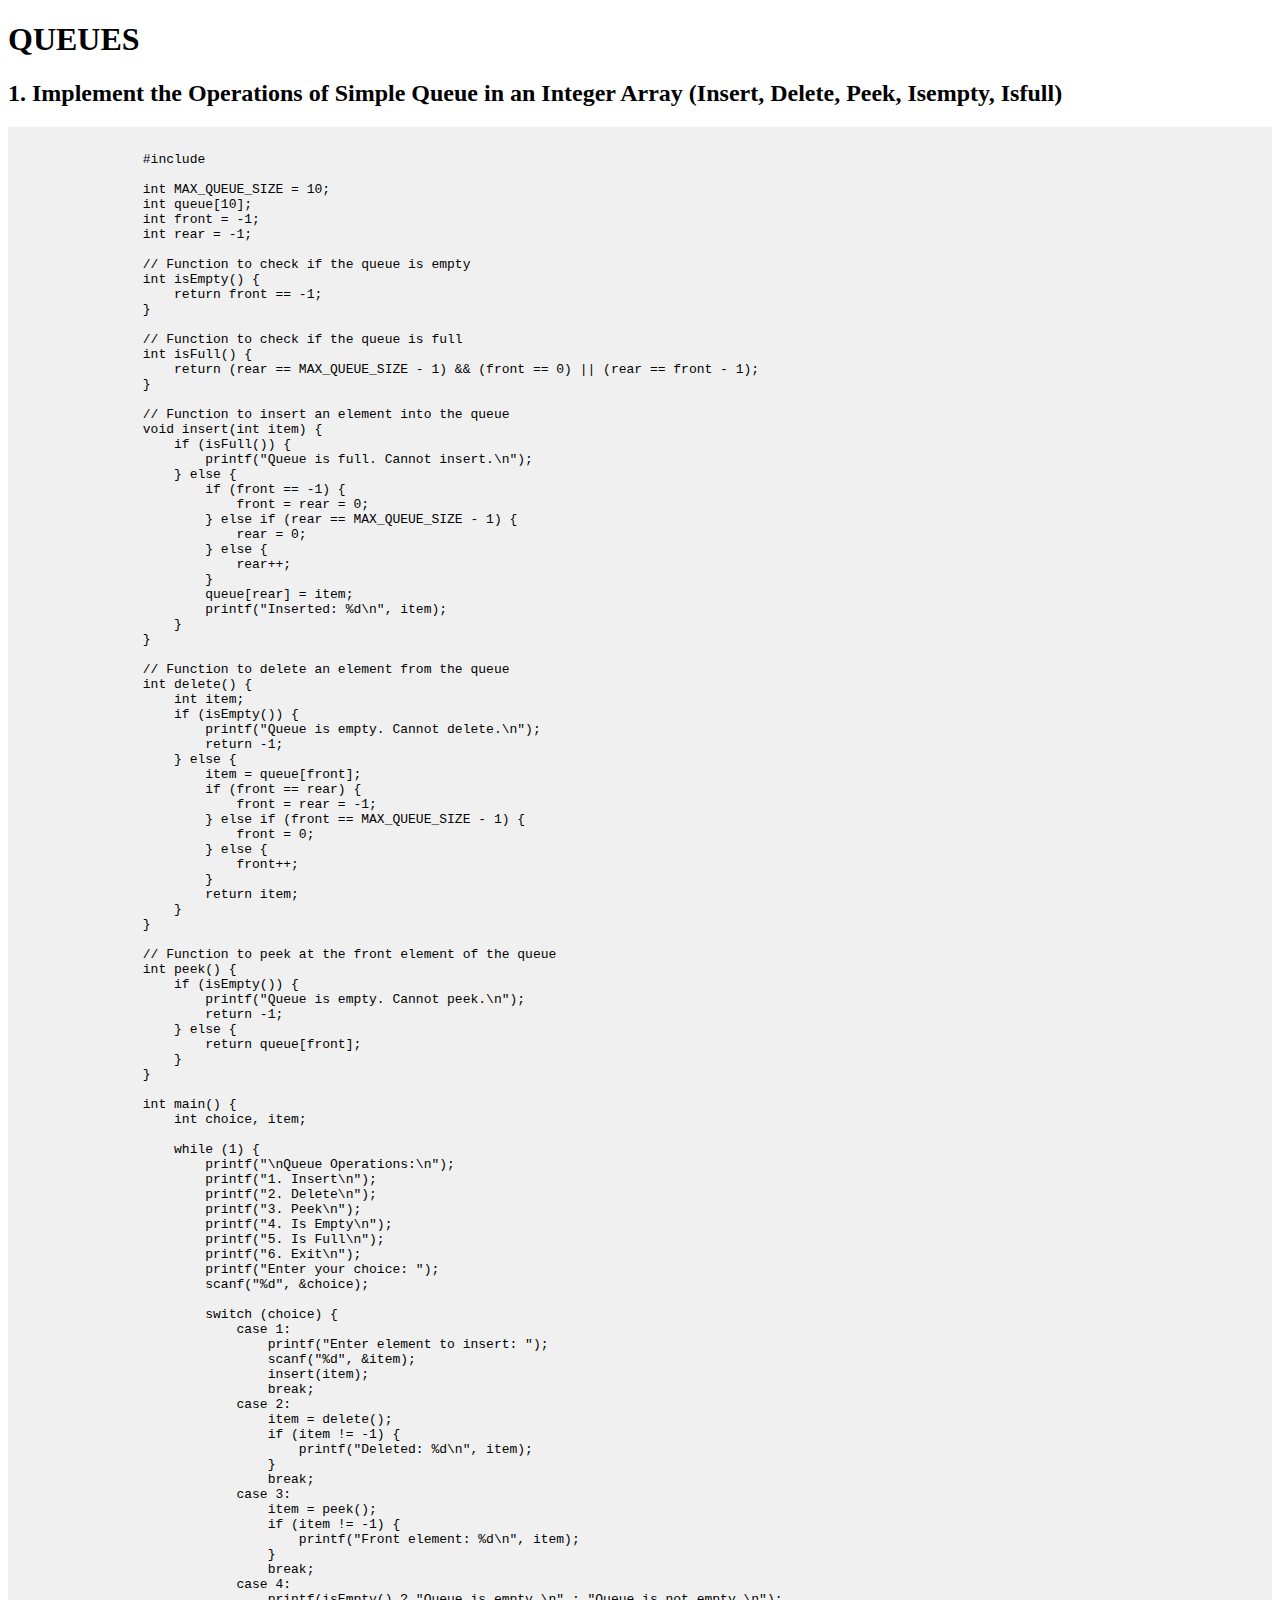
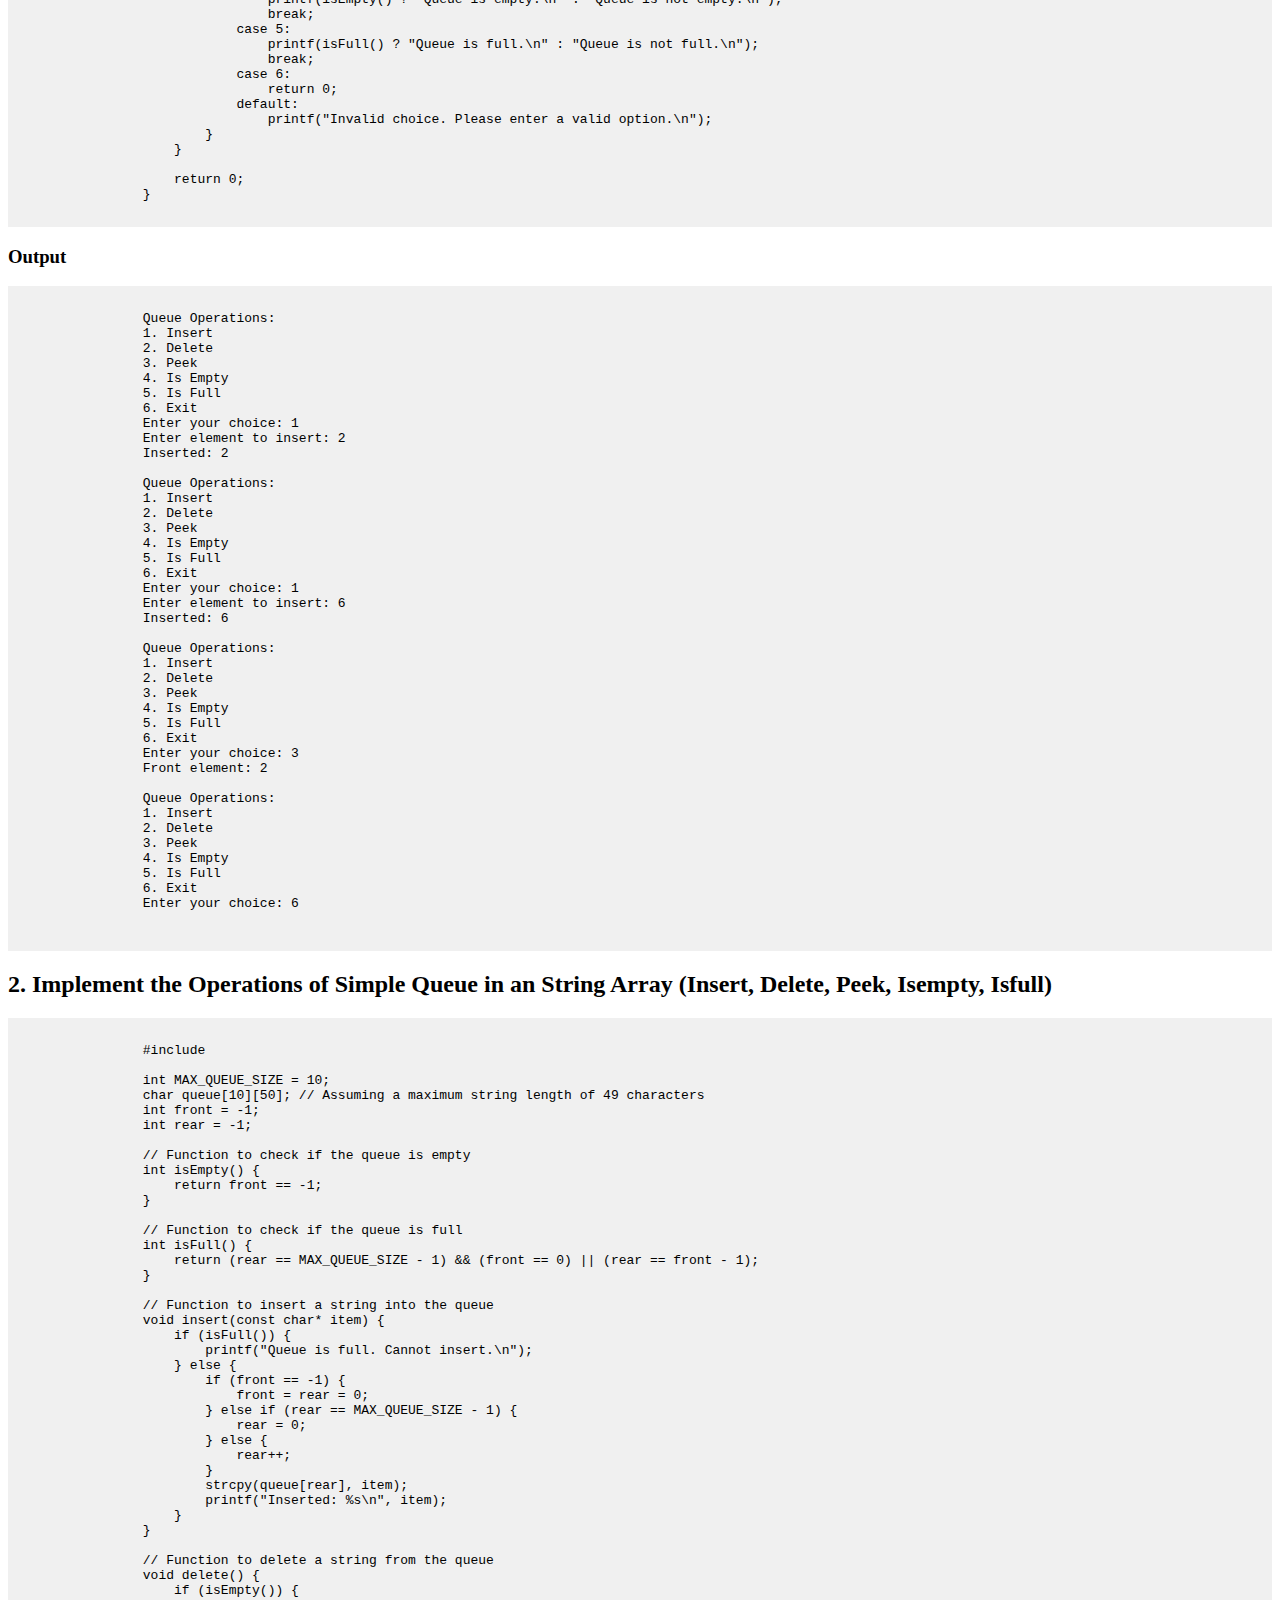
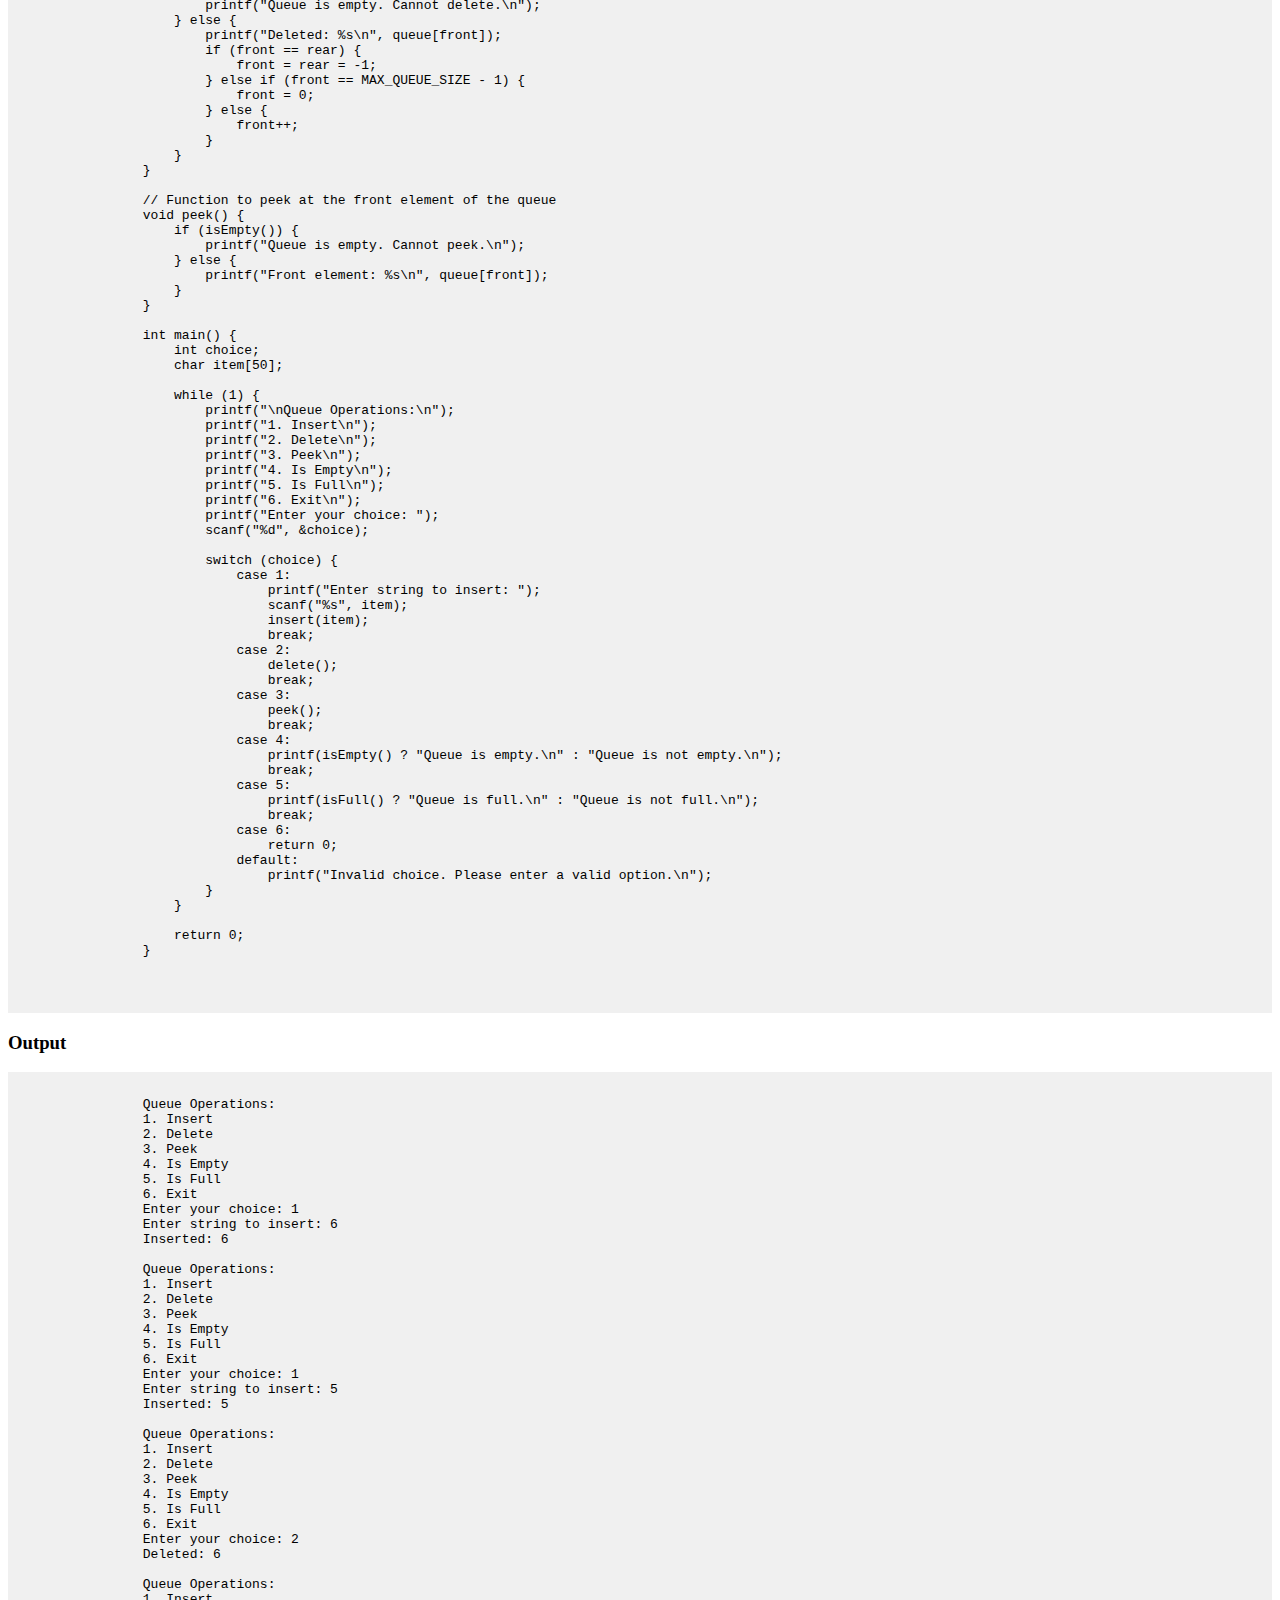
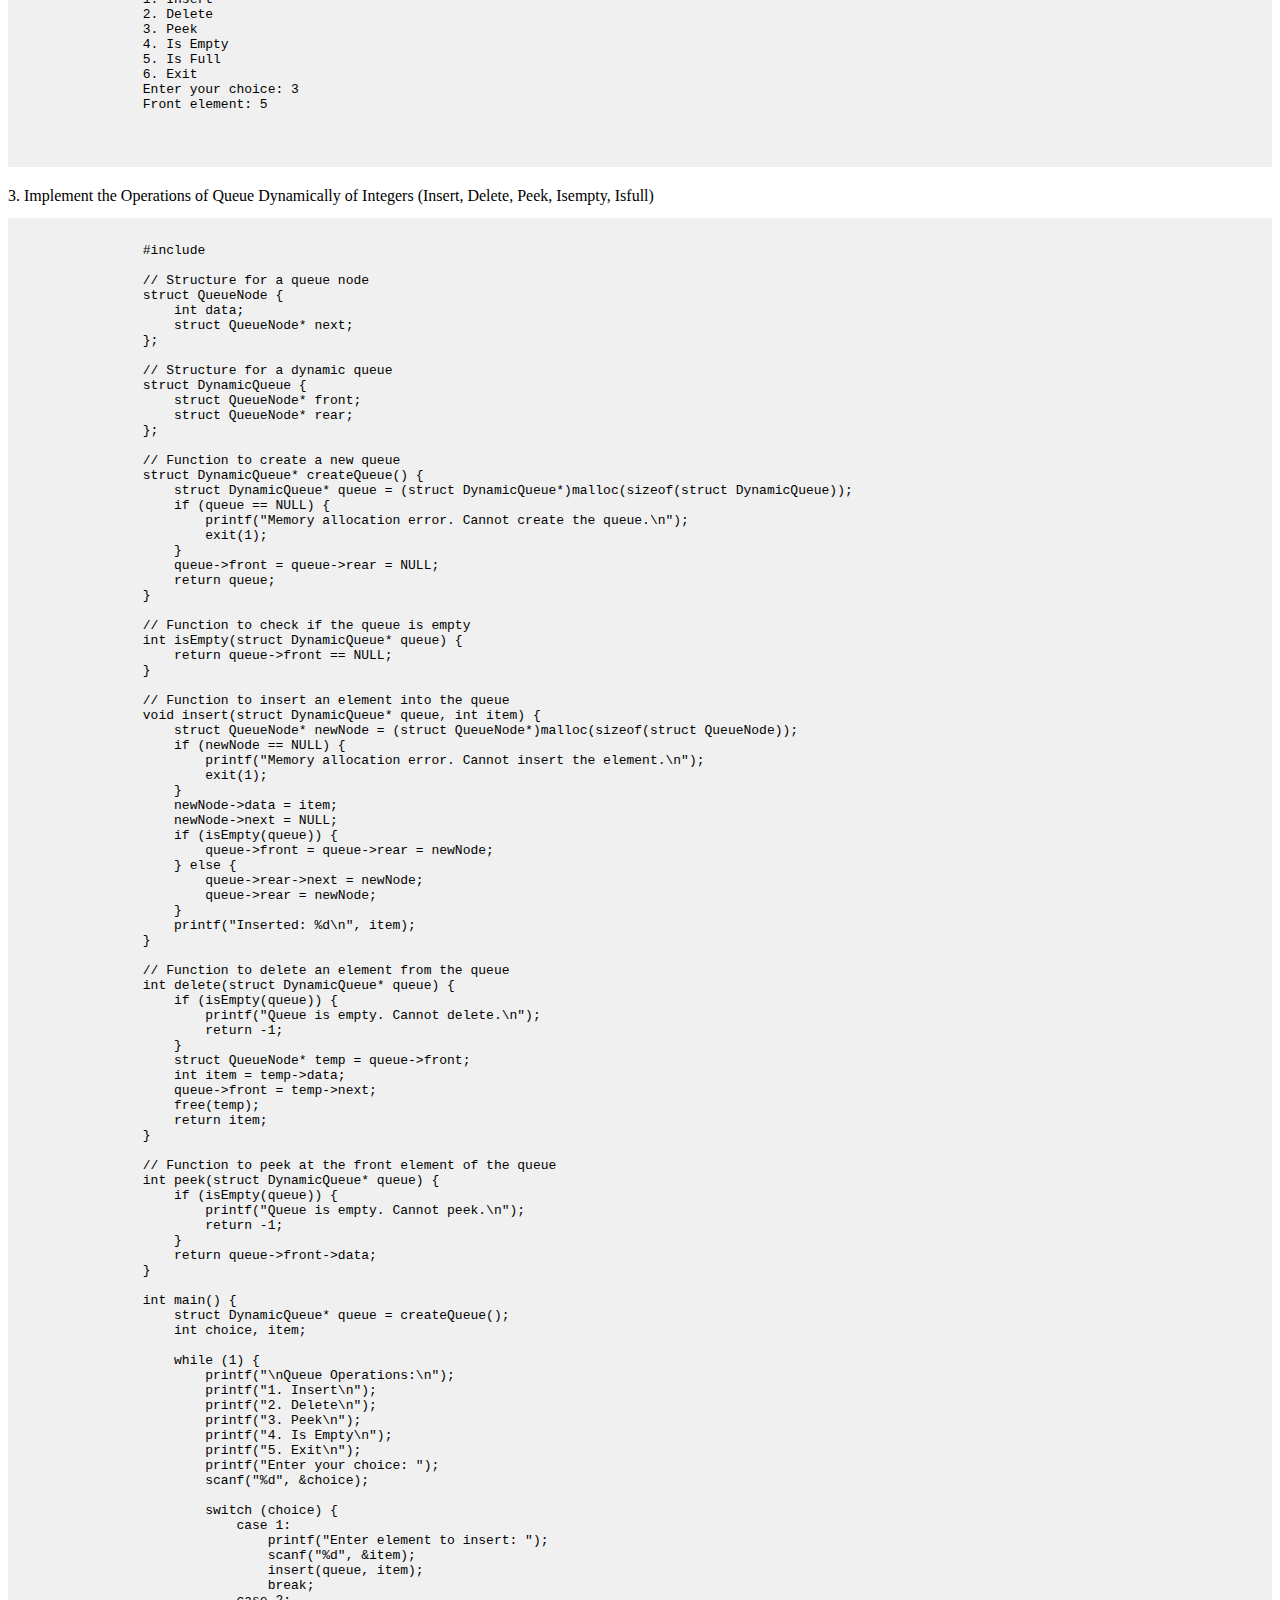
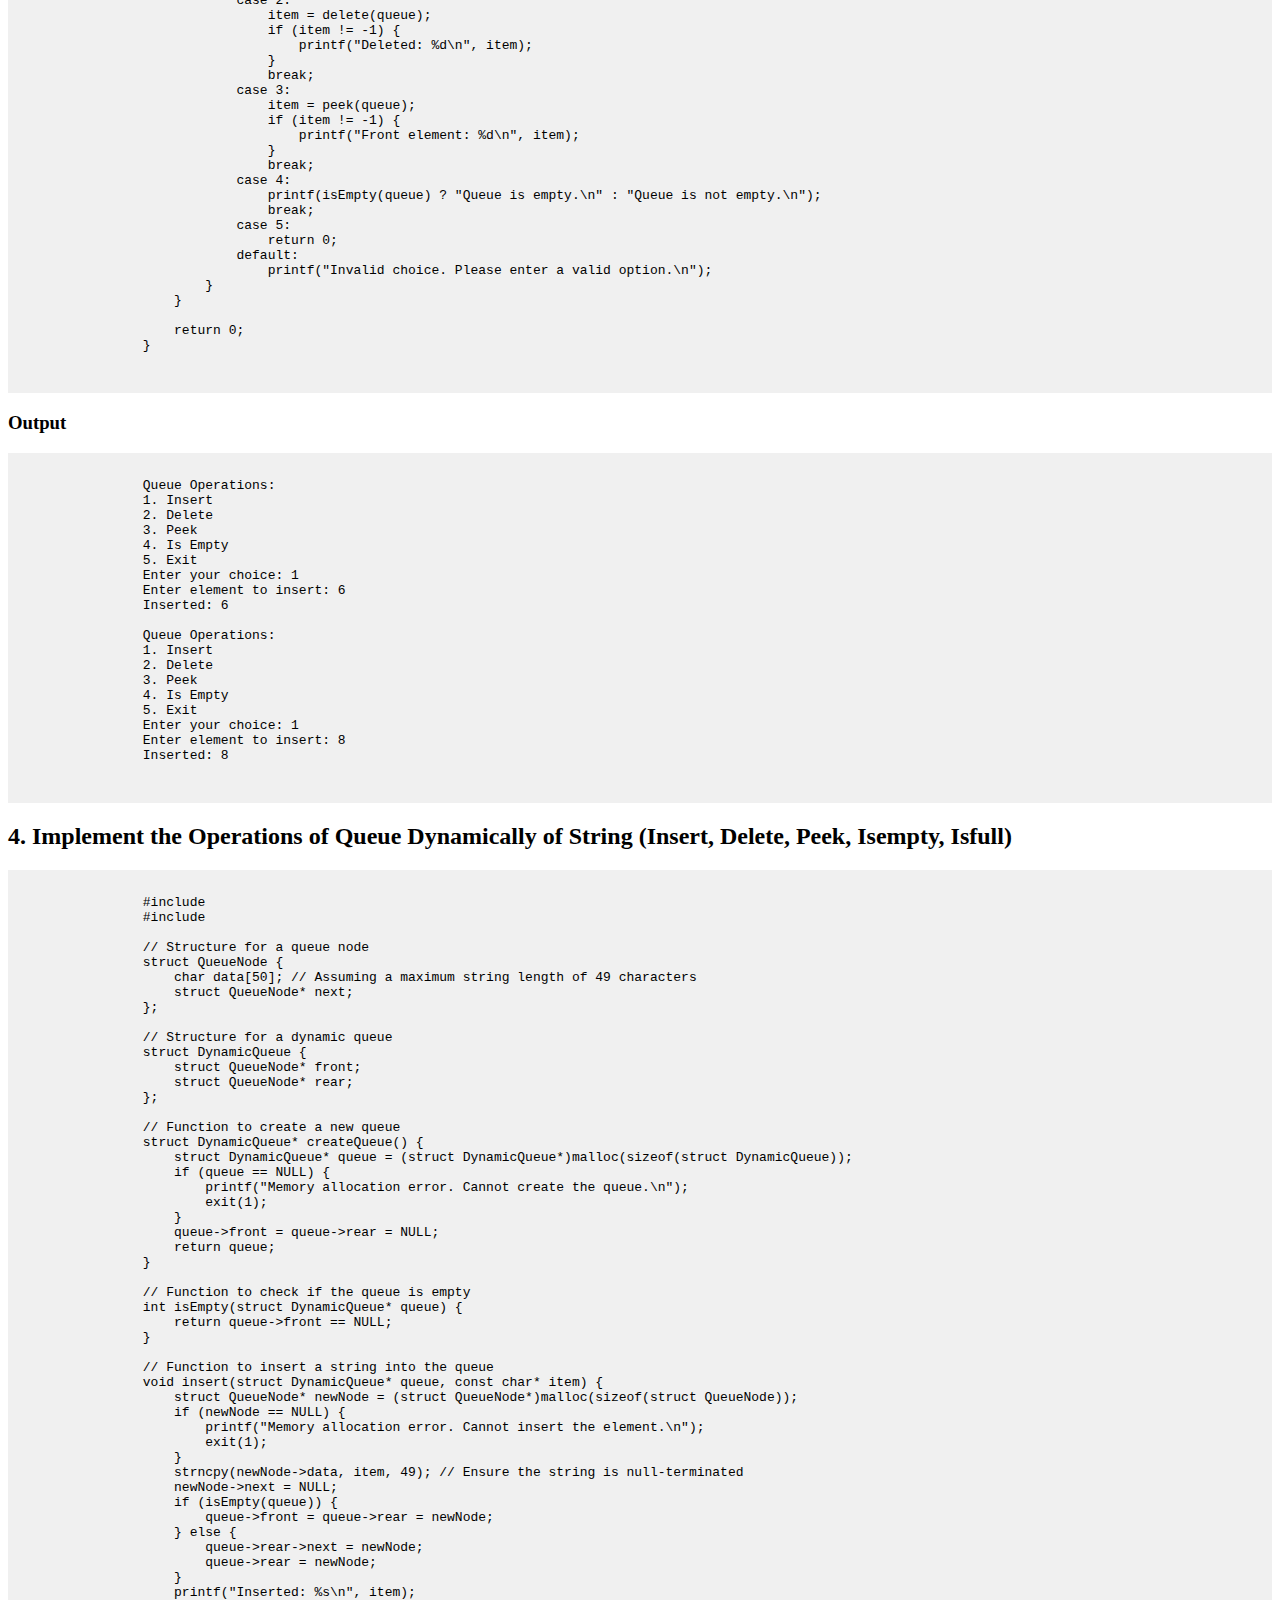
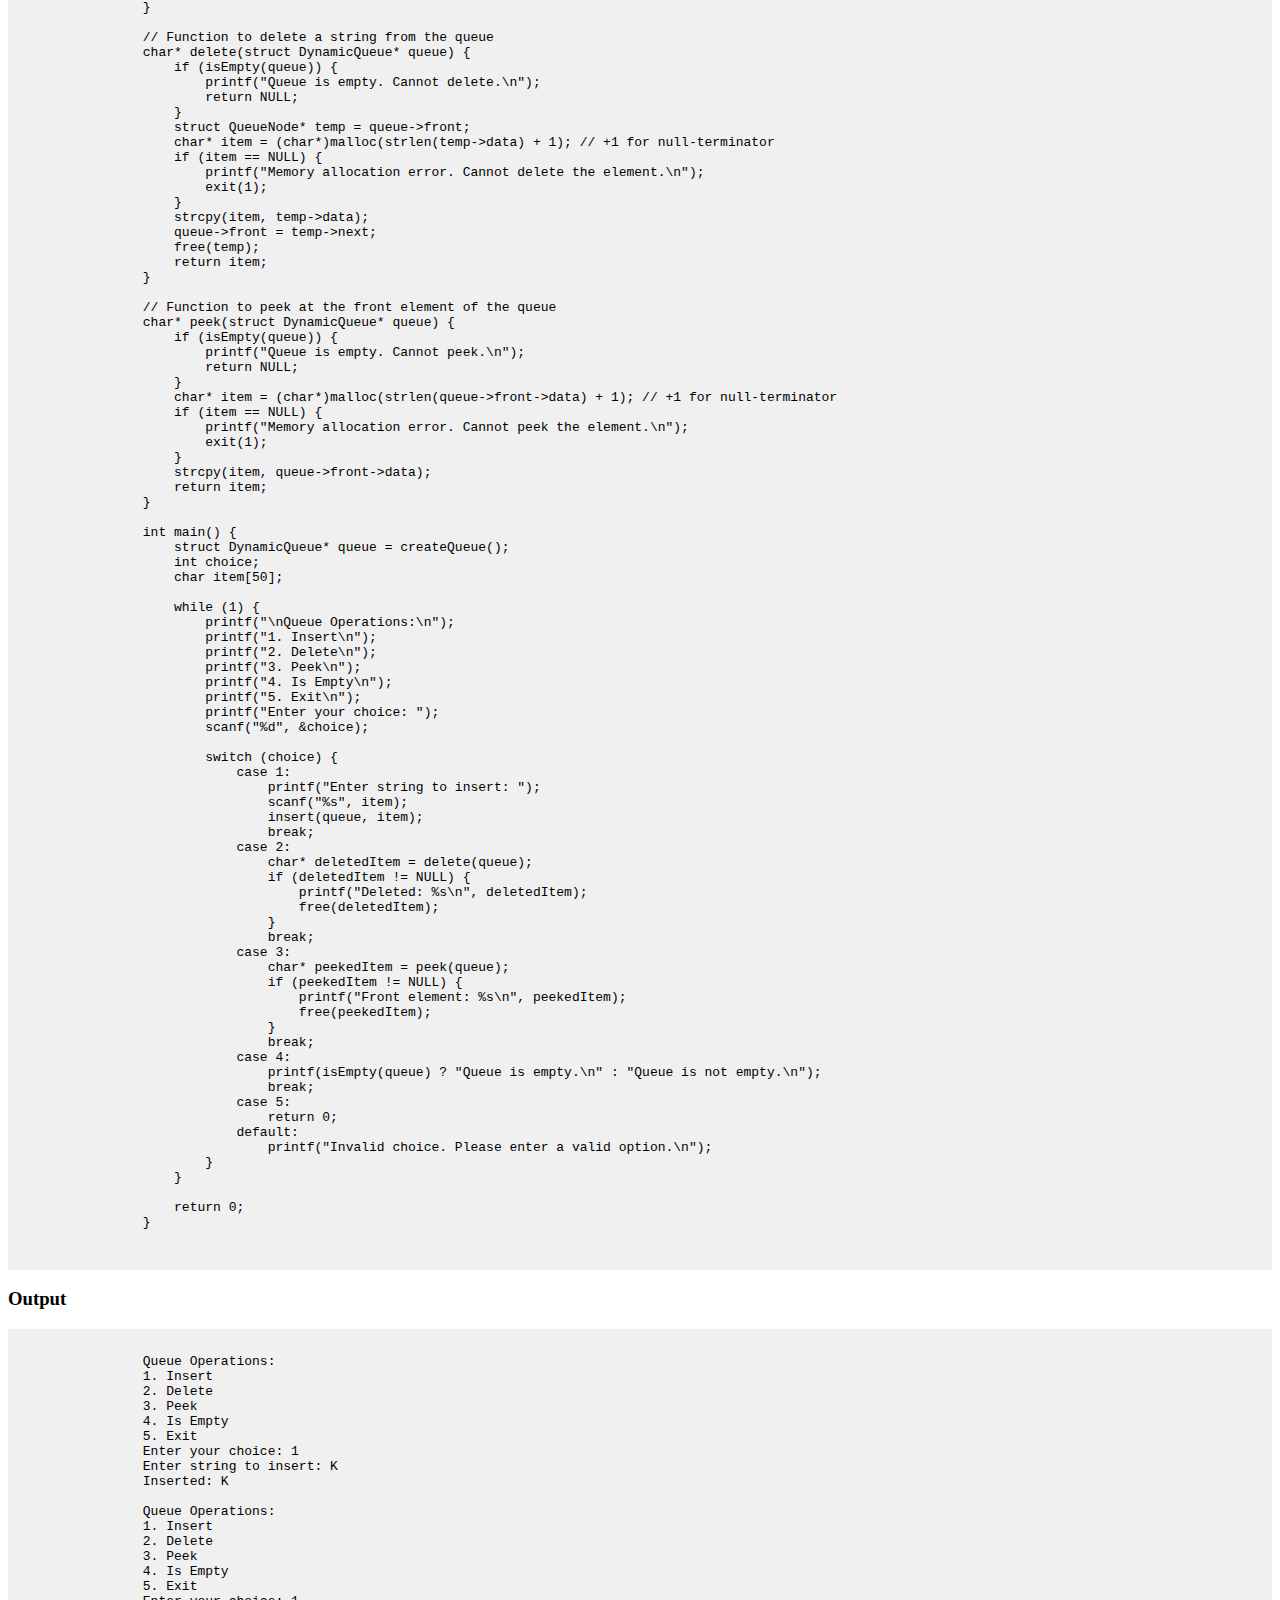
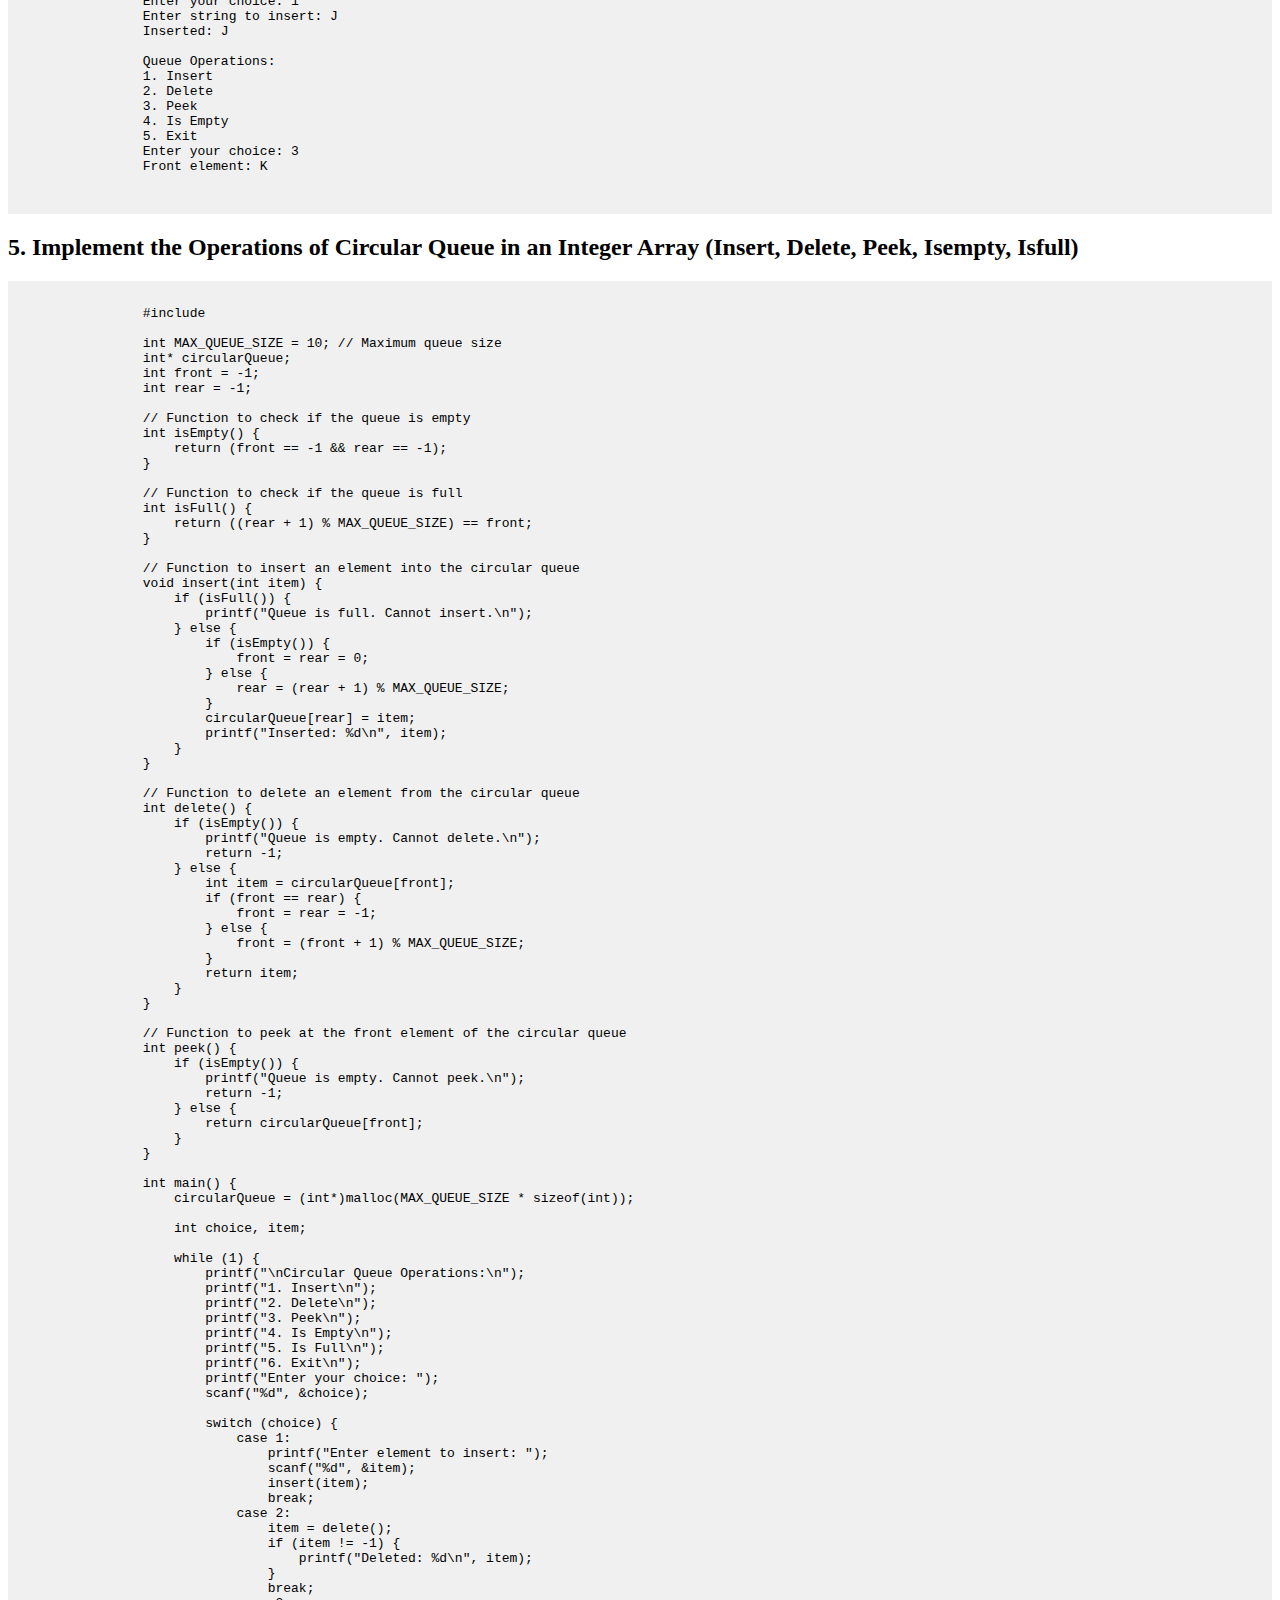
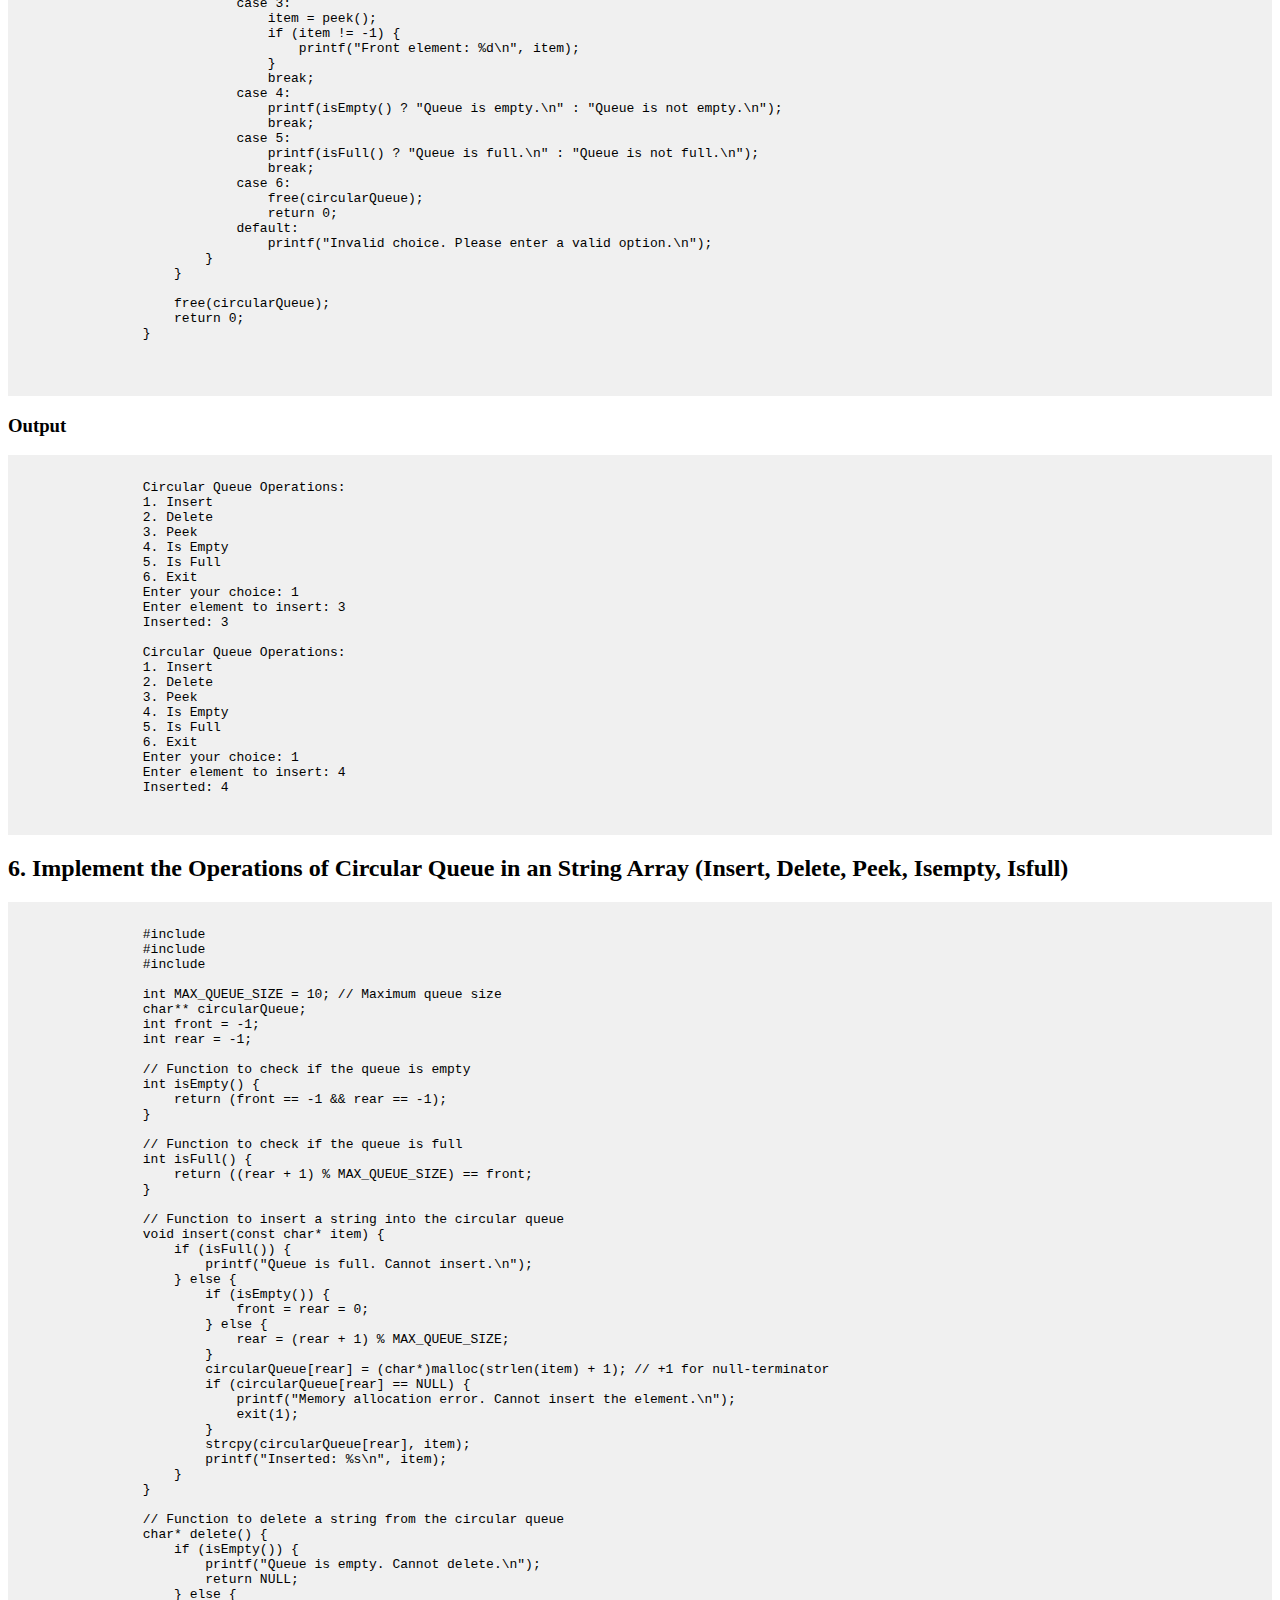
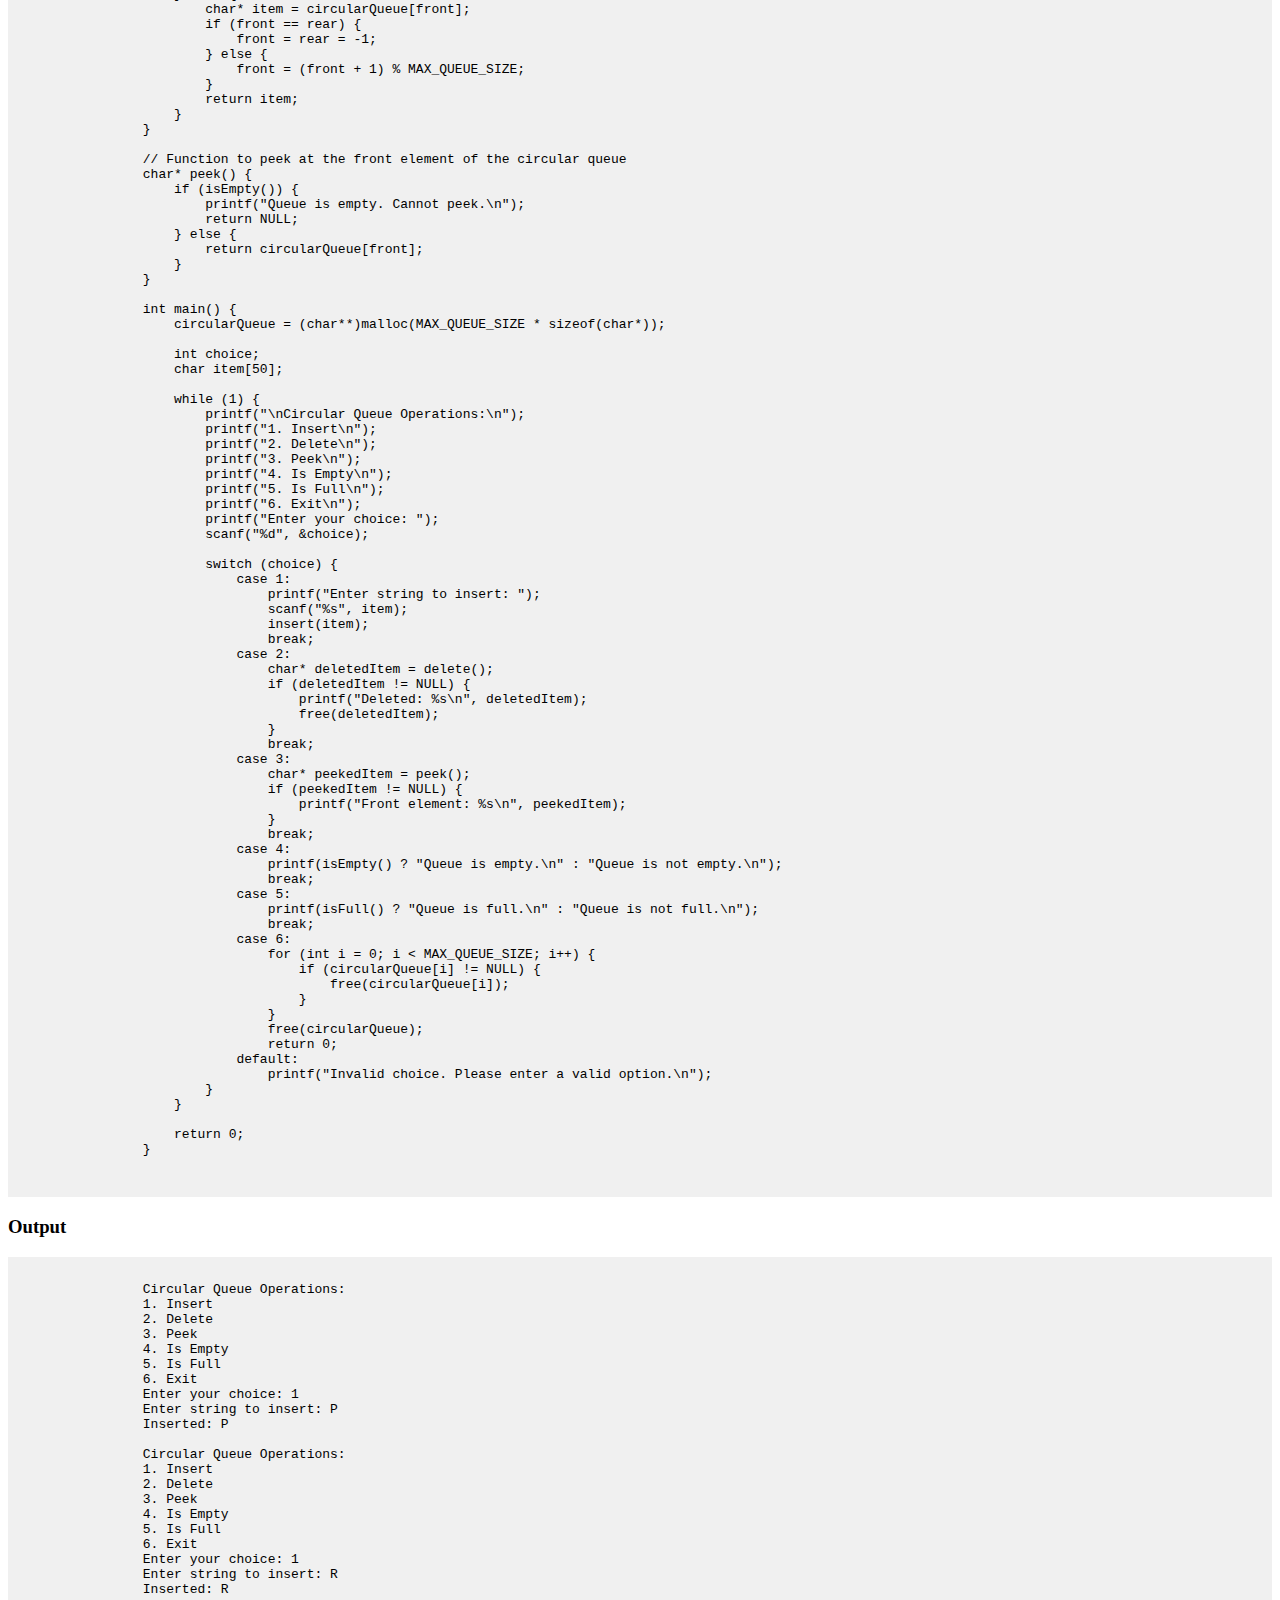
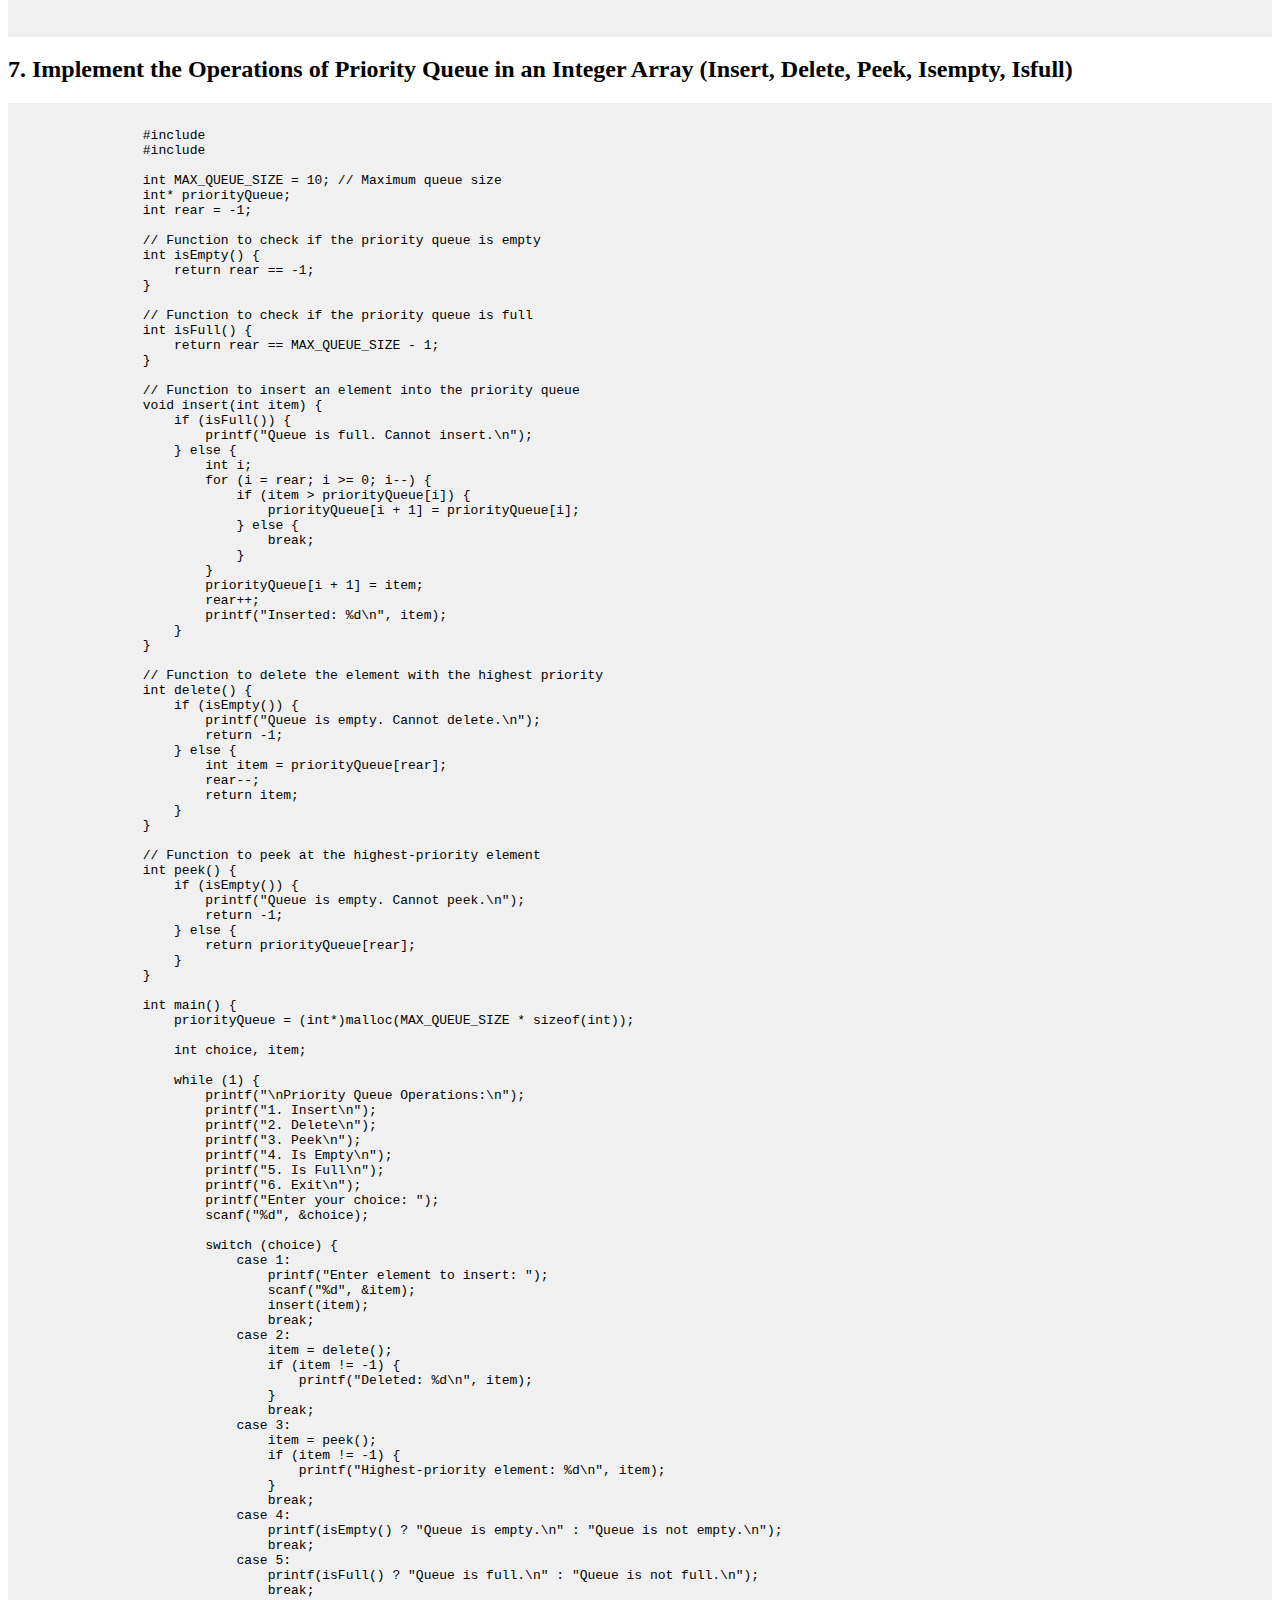
<file: Queues.html>
<!DOCTYPE html>
<html>
<head>
    <title></title>
    <style>
        /* Add CSS styles for code formatting and page layout */
        pre {
            background-color: #f0f0f0;
            padding: 10px;
            overflow-x: auto;
        }
    </style>
    </head>
    <body>
        <div class="content">
        <h1>QUEUES</h1>
        <section id="">
            <h2>1. Implement the Operations of Simple Queue in an
                 Integer Array (Insert, Delete, Peek, Isempty, Isfull)</h2>
            <pre><code>
                #include 

                int MAX_QUEUE_SIZE = 10;
                int queue[10];
                int front = -1;
                int rear = -1;
                
                // Function to check if the queue is empty
                int isEmpty() {
                    return front == -1;
                }
                
                // Function to check if the queue is full
                int isFull() {
                    return (rear == MAX_QUEUE_SIZE - 1) && (front == 0) || (rear == front - 1);
                }
                
                // Function to insert an element into the queue
                void insert(int item) {
                    if (isFull()) {
                        printf("Queue is full. Cannot insert.\n");
                    } else {
                        if (front == -1) {
                            front = rear = 0;
                        } else if (rear == MAX_QUEUE_SIZE - 1) {
                            rear = 0;
                        } else {
                            rear++;
                        }
                        queue[rear] = item;
                        printf("Inserted: %d\n", item);
                    }
                }
                
                // Function to delete an element from the queue
                int delete() {
                    int item;
                    if (isEmpty()) {
                        printf("Queue is empty. Cannot delete.\n");
                        return -1;
                    } else {
                        item = queue[front];
                        if (front == rear) {
                            front = rear = -1;
                        } else if (front == MAX_QUEUE_SIZE - 1) {
                            front = 0;
                        } else {
                            front++;
                        }
                        return item;
                    }
                }
                
                // Function to peek at the front element of the queue
                int peek() {
                    if (isEmpty()) {
                        printf("Queue is empty. Cannot peek.\n");
                        return -1;
                    } else {
                        return queue[front];
                    }
                }
                
                int main() {
                    int choice, item;
                
                    while (1) {
                        printf("\nQueue Operations:\n");
                        printf("1. Insert\n");
                        printf("2. Delete\n");
                        printf("3. Peek\n");
                        printf("4. Is Empty\n");
                        printf("5. Is Full\n");
                        printf("6. Exit\n");
                        printf("Enter your choice: ");
                        scanf("%d", &choice);
                
                        switch (choice) {
                            case 1:
                                printf("Enter element to insert: ");
                                scanf("%d", &item);
                                insert(item);
                                break;
                            case 2:
                                item = delete();
                                if (item != -1) {
                                    printf("Deleted: %d\n", item);
                                }
                                break;
                            case 3:
                                item = peek();
                                if (item != -1) {
                                    printf("Front element: %d\n", item);
                                }
                                break;
                            case 4:
                                printf(isEmpty() ? "Queue is empty.\n" : "Queue is not empty.\n");
                                break;
                            case 5:
                                printf(isFull() ? "Queue is full.\n" : "Queue is not full.\n");
                                break;
                            case 6:
                                return 0;
                            default:
                                printf("Invalid choice. Please enter a valid option.\n");
                        }
                    }
                
                    return 0;
                }
            </code></pre>
            <h3>Output</h3>
            <pre><code> 
                Queue Operations:
                1. Insert
                2. Delete
                3. Peek
                4. Is Empty
                5. Is Full
                6. Exit
                Enter your choice: 1
                Enter element to insert: 2
                Inserted: 2
                
                Queue Operations:
                1. Insert
                2. Delete
                3. Peek
                4. Is Empty
                5. Is Full
                6. Exit
                Enter your choice: 1
                Enter element to insert: 6
                Inserted: 6
                
                Queue Operations:
                1. Insert
                2. Delete
                3. Peek
                4. Is Empty
                5. Is Full
                6. Exit
                Enter your choice: 3
                Front element: 2
                
                Queue Operations:
                1. Insert
                2. Delete
                3. Peek
                4. Is Empty
                5. Is Full
                6. Exit
                Enter your choice: 6
                
            </code></pre>
        </section>
        <section id="">
            <h2>2. Implement the Operations of
                 Simple Queue in an String Array (Insert, Delete, Peek, Isempty, Isfull)</h2>
            <pre><code>
                #include 
                    
                int MAX_QUEUE_SIZE = 10;
                char queue[10][50]; // Assuming a maximum string length of 49 characters
                int front = -1;
                int rear = -1;
                
                // Function to check if the queue is empty
                int isEmpty() {
                    return front == -1;
                }
                
                // Function to check if the queue is full
                int isFull() {
                    return (rear == MAX_QUEUE_SIZE - 1) && (front == 0) || (rear == front - 1);
                }
                
                // Function to insert a string into the queue
                void insert(const char* item) {
                    if (isFull()) {
                        printf("Queue is full. Cannot insert.\n");
                    } else {
                        if (front == -1) {
                            front = rear = 0;
                        } else if (rear == MAX_QUEUE_SIZE - 1) {
                            rear = 0;
                        } else {
                            rear++;
                        }
                        strcpy(queue[rear], item);
                        printf("Inserted: %s\n", item);
                    }
                }
                
                // Function to delete a string from the queue
                void delete() {
                    if (isEmpty()) {
                        printf("Queue is empty. Cannot delete.\n");
                    } else {
                        printf("Deleted: %s\n", queue[front]);
                        if (front == rear) {
                            front = rear = -1;
                        } else if (front == MAX_QUEUE_SIZE - 1) {
                            front = 0;
                        } else {
                            front++;
                        }
                    }
                }
                
                // Function to peek at the front element of the queue
                void peek() {
                    if (isEmpty()) {
                        printf("Queue is empty. Cannot peek.\n");
                    } else {
                        printf("Front element: %s\n", queue[front]);
                    }
                }
                
                int main() {
                    int choice;
                    char item[50];
                
                    while (1) {
                        printf("\nQueue Operations:\n");
                        printf("1. Insert\n");
                        printf("2. Delete\n");
                        printf("3. Peek\n");
                        printf("4. Is Empty\n");
                        printf("5. Is Full\n");
                        printf("6. Exit\n");
                        printf("Enter your choice: ");
                        scanf("%d", &choice);
                
                        switch (choice) {
                            case 1:
                                printf("Enter string to insert: ");
                                scanf("%s", item);
                                insert(item);
                                break;
                            case 2:
                                delete();
                                break;
                            case 3:
                                peek();
                                break;
                            case 4:
                                printf(isEmpty() ? "Queue is empty.\n" : "Queue is not empty.\n");
                                break;
                            case 5:
                                printf(isFull() ? "Queue is full.\n" : "Queue is not full.\n");
                                break;
                            case 6:
                                return 0;
                            default:
                                printf("Invalid choice. Please enter a valid option.\n");
                        }
                    }
                
                    return 0;
                }
                
        
            </code></pre>
            <h3>Output</h3>
            <pre><code> 
                Queue Operations:
                1. Insert
                2. Delete
                3. Peek
                4. Is Empty
                5. Is Full
                6. Exit
                Enter your choice: 1
                Enter string to insert: 6
                Inserted: 6
                
                Queue Operations:
                1. Insert
                2. Delete
                3. Peek
                4. Is Empty
                5. Is Full
                6. Exit
                Enter your choice: 1
                Enter string to insert: 5
                Inserted: 5
                
                Queue Operations:
                1. Insert
                2. Delete
                3. Peek
                4. Is Empty
                5. Is Full
                6. Exit
                Enter your choice: 2
                Deleted: 6
                
                Queue Operations:
                1. Insert
                2. Delete
                3. Peek
                4. Is Empty
                5. Is Full
                6. Exit
                Enter your choice: 3
                Front element: 5
                
          
            </code></pre>
        </section>
        <section id="">
            <h2></h2>3. Implement the Operations of Queue Dynamically
             of Integers (Insert, Delete, Peek, Isempty, Isfull)
            <pre><code>
                #include 
                    
                // Structure for a queue node
                struct QueueNode {
                    int data;
                    struct QueueNode* next;
                };
                
                // Structure for a dynamic queue
                struct DynamicQueue {
                    struct QueueNode* front;
                    struct QueueNode* rear;
                };
                
                // Function to create a new queue
                struct DynamicQueue* createQueue() {
                    struct DynamicQueue* queue = (struct DynamicQueue*)malloc(sizeof(struct DynamicQueue));
                    if (queue == NULL) {
                        printf("Memory allocation error. Cannot create the queue.\n");
                        exit(1);
                    }
                    queue->front = queue->rear = NULL;
                    return queue;
                }
                
                // Function to check if the queue is empty
                int isEmpty(struct DynamicQueue* queue) {
                    return queue->front == NULL;
                }
                
                // Function to insert an element into the queue
                void insert(struct DynamicQueue* queue, int item) {
                    struct QueueNode* newNode = (struct QueueNode*)malloc(sizeof(struct QueueNode));
                    if (newNode == NULL) {
                        printf("Memory allocation error. Cannot insert the element.\n");
                        exit(1);
                    }
                    newNode->data = item;
                    newNode->next = NULL;
                    if (isEmpty(queue)) {
                        queue->front = queue->rear = newNode;
                    } else {
                        queue->rear->next = newNode;
                        queue->rear = newNode;
                    }
                    printf("Inserted: %d\n", item);
                }
                
                // Function to delete an element from the queue
                int delete(struct DynamicQueue* queue) {
                    if (isEmpty(queue)) {
                        printf("Queue is empty. Cannot delete.\n");
                        return -1;
                    }
                    struct QueueNode* temp = queue->front;
                    int item = temp->data;
                    queue->front = temp->next;
                    free(temp);
                    return item;
                }
                
                // Function to peek at the front element of the queue
                int peek(struct DynamicQueue* queue) {
                    if (isEmpty(queue)) {
                        printf("Queue is empty. Cannot peek.\n");
                        return -1;
                    }
                    return queue->front->data;
                }
                
                int main() {
                    struct DynamicQueue* queue = createQueue();
                    int choice, item;
                
                    while (1) {
                        printf("\nQueue Operations:\n");
                        printf("1. Insert\n");
                        printf("2. Delete\n");
                        printf("3. Peek\n");
                        printf("4. Is Empty\n");
                        printf("5. Exit\n");
                        printf("Enter your choice: ");
                        scanf("%d", &choice);
                
                        switch (choice) {
                            case 1:
                                printf("Enter element to insert: ");
                                scanf("%d", &item);
                                insert(queue, item);
                                break;
                            case 2:
                                item = delete(queue);
                                if (item != -1) {
                                    printf("Deleted: %d\n", item);
                                }
                                break;
                            case 3:
                                item = peek(queue);
                                if (item != -1) {
                                    printf("Front element: %d\n", item);
                                }
                                break;
                            case 4:
                                printf(isEmpty(queue) ? "Queue is empty.\n" : "Queue is not empty.\n");
                                break;
                            case 5:
                                return 0;
                            default:
                                printf("Invalid choice. Please enter a valid option.\n");
                        }
                    }
                
                    return 0;
                }
          
            </code></pre>
            <h3>Output</h3>
            <pre><code> 
                Queue Operations:
                1. Insert
                2. Delete
                3. Peek
                4. Is Empty
                5. Exit
                Enter your choice: 1
                Enter element to insert: 6
                Inserted: 6
                
                Queue Operations:
                1. Insert
                2. Delete
                3. Peek
                4. Is Empty
                5. Exit
                Enter your choice: 1
                Enter element to insert: 8
                Inserted: 8
                
            </code></pre>
        </section>
        <section id="">
            <h2>4. Implement the Operations of Queue
                 Dynamically of String (Insert, Delete, Peek, Isempty, Isfull)</h2>
            <pre><code>
                #include 
                #include 
                
                // Structure for a queue node
                struct QueueNode {
                    char data[50]; // Assuming a maximum string length of 49 characters
                    struct QueueNode* next;
                };
                
                // Structure for a dynamic queue
                struct DynamicQueue {
                    struct QueueNode* front;
                    struct QueueNode* rear;
                };
                
                // Function to create a new queue
                struct DynamicQueue* createQueue() {
                    struct DynamicQueue* queue = (struct DynamicQueue*)malloc(sizeof(struct DynamicQueue));
                    if (queue == NULL) {
                        printf("Memory allocation error. Cannot create the queue.\n");
                        exit(1);
                    }
                    queue->front = queue->rear = NULL;
                    return queue;
                }
                
                // Function to check if the queue is empty
                int isEmpty(struct DynamicQueue* queue) {
                    return queue->front == NULL;
                }
                
                // Function to insert a string into the queue
                void insert(struct DynamicQueue* queue, const char* item) {
                    struct QueueNode* newNode = (struct QueueNode*)malloc(sizeof(struct QueueNode));
                    if (newNode == NULL) {
                        printf("Memory allocation error. Cannot insert the element.\n");
                        exit(1);
                    }
                    strncpy(newNode->data, item, 49); // Ensure the string is null-terminated
                    newNode->next = NULL;
                    if (isEmpty(queue)) {
                        queue->front = queue->rear = newNode;
                    } else {
                        queue->rear->next = newNode;
                        queue->rear = newNode;
                    }
                    printf("Inserted: %s\n", item);
                }
                
                // Function to delete a string from the queue
                char* delete(struct DynamicQueue* queue) {
                    if (isEmpty(queue)) {
                        printf("Queue is empty. Cannot delete.\n");
                        return NULL;
                    }
                    struct QueueNode* temp = queue->front;
                    char* item = (char*)malloc(strlen(temp->data) + 1); // +1 for null-terminator
                    if (item == NULL) {
                        printf("Memory allocation error. Cannot delete the element.\n");
                        exit(1);
                    }
                    strcpy(item, temp->data);
                    queue->front = temp->next;
                    free(temp);
                    return item;
                }
                
                // Function to peek at the front element of the queue
                char* peek(struct DynamicQueue* queue) {
                    if (isEmpty(queue)) {
                        printf("Queue is empty. Cannot peek.\n");
                        return NULL;
                    }
                    char* item = (char*)malloc(strlen(queue->front->data) + 1); // +1 for null-terminator
                    if (item == NULL) {
                        printf("Memory allocation error. Cannot peek the element.\n");
                        exit(1);
                    }
                    strcpy(item, queue->front->data);
                    return item;
                }
                
                int main() {
                    struct DynamicQueue* queue = createQueue();
                    int choice;
                    char item[50];
                
                    while (1) {
                        printf("\nQueue Operations:\n");
                        printf("1. Insert\n");
                        printf("2. Delete\n");
                        printf("3. Peek\n");
                        printf("4. Is Empty\n");
                        printf("5. Exit\n");
                        printf("Enter your choice: ");
                        scanf("%d", &choice);
                
                        switch (choice) {
                            case 1:
                                printf("Enter string to insert: ");
                                scanf("%s", item);
                                insert(queue, item);
                                break;
                            case 2:
                                char* deletedItem = delete(queue);
                                if (deletedItem != NULL) {
                                    printf("Deleted: %s\n", deletedItem);
                                    free(deletedItem);
                                }
                                break;
                            case 3:
                                char* peekedItem = peek(queue);
                                if (peekedItem != NULL) {
                                    printf("Front element: %s\n", peekedItem);
                                    free(peekedItem);
                                }
                                break;
                            case 4:
                                printf(isEmpty(queue) ? "Queue is empty.\n" : "Queue is not empty.\n");
                                break;
                            case 5:
                                return 0;
                            default:
                                printf("Invalid choice. Please enter a valid option.\n");
                        }
                    }
                
                    return 0;
                }
              
            </code></pre>
            <h3>Output</h3>
            <pre><code> 
                Queue Operations:
                1. Insert
                2. Delete
                3. Peek
                4. Is Empty
                5. Exit
                Enter your choice: 1
                Enter string to insert: K
                Inserted: K
                
                Queue Operations:
                1. Insert
                2. Delete
                3. Peek
                4. Is Empty
                5. Exit
                Enter your choice: 1
                Enter string to insert: J
                Inserted: J
                
                Queue Operations:
                1. Insert
                2. Delete
                3. Peek
                4. Is Empty
                5. Exit
                Enter your choice: 3
                Front element: K
                
            </code></pre>
        </section>
        <section id="">
            <h2>5. Implement the Operations of Circular Queue in an Integer Array (Insert, Delete, Peek, Isempty, Isfull)
            </h2>
            <pre><code>
                #include 
                    
                int MAX_QUEUE_SIZE = 10; // Maximum queue size
                int* circularQueue;
                int front = -1;
                int rear = -1;
                
                // Function to check if the queue is empty
                int isEmpty() {
                    return (front == -1 && rear == -1);
                }
                
                // Function to check if the queue is full
                int isFull() {
                    return ((rear + 1) % MAX_QUEUE_SIZE) == front;
                }
                
                // Function to insert an element into the circular queue
                void insert(int item) {
                    if (isFull()) {
                        printf("Queue is full. Cannot insert.\n");
                    } else {
                        if (isEmpty()) {
                            front = rear = 0;
                        } else {
                            rear = (rear + 1) % MAX_QUEUE_SIZE;
                        }
                        circularQueue[rear] = item;
                        printf("Inserted: %d\n", item);
                    }
                }
                
                // Function to delete an element from the circular queue
                int delete() {
                    if (isEmpty()) {
                        printf("Queue is empty. Cannot delete.\n");
                        return -1;
                    } else {
                        int item = circularQueue[front];
                        if (front == rear) {
                            front = rear = -1;
                        } else {
                            front = (front + 1) % MAX_QUEUE_SIZE;
                        }
                        return item;
                    }
                }
                
                // Function to peek at the front element of the circular queue
                int peek() {
                    if (isEmpty()) {
                        printf("Queue is empty. Cannot peek.\n");
                        return -1;
                    } else {
                        return circularQueue[front];
                    }
                }
                
                int main() {
                    circularQueue = (int*)malloc(MAX_QUEUE_SIZE * sizeof(int));
                
                    int choice, item;
                
                    while (1) {
                        printf("\nCircular Queue Operations:\n");
                        printf("1. Insert\n");
                        printf("2. Delete\n");
                        printf("3. Peek\n");
                        printf("4. Is Empty\n");
                        printf("5. Is Full\n");
                        printf("6. Exit\n");
                        printf("Enter your choice: ");
                        scanf("%d", &choice);
                
                        switch (choice) {
                            case 1:
                                printf("Enter element to insert: ");
                                scanf("%d", &item);
                                insert(item);
                                break;
                            case 2:
                                item = delete();
                                if (item != -1) {
                                    printf("Deleted: %d\n", item);
                                }
                                break;
                            case 3:
                                item = peek();
                                if (item != -1) {
                                    printf("Front element: %d\n", item);
                                }
                                break;
                            case 4:
                                printf(isEmpty() ? "Queue is empty.\n" : "Queue is not empty.\n");
                                break;
                            case 5:
                                printf(isFull() ? "Queue is full.\n" : "Queue is not full.\n");
                                break;
                            case 6:
                                free(circularQueue);
                                return 0;
                            default:
                                printf("Invalid choice. Please enter a valid option.\n");
                        }
                    }
                
                    free(circularQueue);
                    return 0;
                }
                
        
            </code></pre>
            <h3>Output</h3>
            <pre><code> 
                Circular Queue Operations:
                1. Insert
                2. Delete
                3. Peek
                4. Is Empty
                5. Is Full
                6. Exit
                Enter your choice: 1
                Enter element to insert: 3
                Inserted: 3
                
                Circular Queue Operations:
                1. Insert
                2. Delete
                3. Peek
                4. Is Empty
                5. Is Full
                6. Exit
                Enter your choice: 1
                Enter element to insert: 4
                Inserted: 4
                
            </code></pre>
        </section>
        <section id="">
            <h2>6. Implement the Operations of Circular Queue 
                in an String Array (Insert, Delete, Peek, Isempty, Isfull)</h2>
            <pre><code>
                #include 
                #include 
                #include 
                
                int MAX_QUEUE_SIZE = 10; // Maximum queue size
                char** circularQueue;
                int front = -1;
                int rear = -1;
                
                // Function to check if the queue is empty
                int isEmpty() {
                    return (front == -1 && rear == -1);
                }
                
                // Function to check if the queue is full
                int isFull() {
                    return ((rear + 1) % MAX_QUEUE_SIZE) == front;
                }
                
                // Function to insert a string into the circular queue
                void insert(const char* item) {
                    if (isFull()) {
                        printf("Queue is full. Cannot insert.\n");
                    } else {
                        if (isEmpty()) {
                            front = rear = 0;
                        } else {
                            rear = (rear + 1) % MAX_QUEUE_SIZE;
                        }
                        circularQueue[rear] = (char*)malloc(strlen(item) + 1); // +1 for null-terminator
                        if (circularQueue[rear] == NULL) {
                            printf("Memory allocation error. Cannot insert the element.\n");
                            exit(1);
                        }
                        strcpy(circularQueue[rear], item);
                        printf("Inserted: %s\n", item);
                    }
                }
                
                // Function to delete a string from the circular queue
                char* delete() {
                    if (isEmpty()) {
                        printf("Queue is empty. Cannot delete.\n");
                        return NULL;
                    } else {
                        char* item = circularQueue[front];
                        if (front == rear) {
                            front = rear = -1;
                        } else {
                            front = (front + 1) % MAX_QUEUE_SIZE;
                        }
                        return item;
                    }
                }
                
                // Function to peek at the front element of the circular queue
                char* peek() {
                    if (isEmpty()) {
                        printf("Queue is empty. Cannot peek.\n");
                        return NULL;
                    } else {
                        return circularQueue[front];
                    }
                }
                
                int main() {
                    circularQueue = (char**)malloc(MAX_QUEUE_SIZE * sizeof(char*));
                
                    int choice;
                    char item[50];
                
                    while (1) {
                        printf("\nCircular Queue Operations:\n");
                        printf("1. Insert\n");
                        printf("2. Delete\n");
                        printf("3. Peek\n");
                        printf("4. Is Empty\n");
                        printf("5. Is Full\n");
                        printf("6. Exit\n");
                        printf("Enter your choice: ");
                        scanf("%d", &choice);
                
                        switch (choice) {
                            case 1:
                                printf("Enter string to insert: ");
                                scanf("%s", item);
                                insert(item);
                                break;
                            case 2:
                                char* deletedItem = delete();
                                if (deletedItem != NULL) {
                                    printf("Deleted: %s\n", deletedItem);
                                    free(deletedItem);
                                }
                                break;
                            case 3:
                                char* peekedItem = peek();
                                if (peekedItem != NULL) {
                                    printf("Front element: %s\n", peekedItem);
                                }
                                break;
                            case 4:
                                printf(isEmpty() ? "Queue is empty.\n" : "Queue is not empty.\n");
                                break;
                            case 5:
                                printf(isFull() ? "Queue is full.\n" : "Queue is not full.\n");
                                break;
                            case 6:
                                for (int i = 0; i < MAX_QUEUE_SIZE; i++) {
                                    if (circularQueue[i] != NULL) {
                                        free(circularQueue[i]);
                                    }
                                }
                                free(circularQueue);
                                return 0;
                            default:
                                printf("Invalid choice. Please enter a valid option.\n");
                        }
                    }
                
                    return 0;
                }
                
            </code></pre>
            <h3>Output</h3>
            <pre><code> 
                Circular Queue Operations:
                1. Insert
                2. Delete
                3. Peek
                4. Is Empty
                5. Is Full
                6. Exit
                Enter your choice: 1
                Enter string to insert: P
                Inserted: P
                
                Circular Queue Operations:
                1. Insert
                2. Delete
                3. Peek
                4. Is Empty
                5. Is Full
                6. Exit
                Enter your choice: 1
                Enter string to insert: R
                Inserted: R
                
            </code></pre>
        </section>
        <section id="">
            <h2>7.  Implement the Operations of Priority Queue in an Integer Array (Insert, Delete, Peek, Isempty, Isfull)
            </h2>
            <pre><code>
                #include 
                #include 
                
                int MAX_QUEUE_SIZE = 10; // Maximum queue size
                int* priorityQueue;
                int rear = -1;
                
                // Function to check if the priority queue is empty
                int isEmpty() {
                    return rear == -1;
                }
                
                // Function to check if the priority queue is full
                int isFull() {
                    return rear == MAX_QUEUE_SIZE - 1;
                }
                
                // Function to insert an element into the priority queue
                void insert(int item) {
                    if (isFull()) {
                        printf("Queue is full. Cannot insert.\n");
                    } else {
                        int i;
                        for (i = rear; i >= 0; i--) {
                            if (item > priorityQueue[i]) {
                                priorityQueue[i + 1] = priorityQueue[i];
                            } else {
                                break;
                            }
                        }
                        priorityQueue[i + 1] = item;
                        rear++;
                        printf("Inserted: %d\n", item);
                    }
                }
                
                // Function to delete the element with the highest priority
                int delete() {
                    if (isEmpty()) {
                        printf("Queue is empty. Cannot delete.\n");
                        return -1;
                    } else {
                        int item = priorityQueue[rear];
                        rear--;
                        return item;
                    }
                }
                
                // Function to peek at the highest-priority element
                int peek() {
                    if (isEmpty()) {
                        printf("Queue is empty. Cannot peek.\n");
                        return -1;
                    } else {
                        return priorityQueue[rear];
                    }
                }
                
                int main() {
                    priorityQueue = (int*)malloc(MAX_QUEUE_SIZE * sizeof(int));
                
                    int choice, item;
                
                    while (1) {
                        printf("\nPriority Queue Operations:\n");
                        printf("1. Insert\n");
                        printf("2. Delete\n");
                        printf("3. Peek\n");
                        printf("4. Is Empty\n");
                        printf("5. Is Full\n");
                        printf("6. Exit\n");
                        printf("Enter your choice: ");
                        scanf("%d", &choice);
                
                        switch (choice) {
                            case 1:
                                printf("Enter element to insert: ");
                                scanf("%d", &item);
                                insert(item);
                                break;
                            case 2:
                                item = delete();
                                if (item != -1) {
                                    printf("Deleted: %d\n", item);
                                }
                                break;
                            case 3:
                                item = peek();
                                if (item != -1) {
                                    printf("Highest-priority element: %d\n", item);
                                }
                                break;
                            case 4:
                                printf(isEmpty() ? "Queue is empty.\n" : "Queue is not empty.\n");
                                break;
                            case 5:
                                printf(isFull() ? "Queue is full.\n" : "Queue is not full.\n");
                                break;
                            case 6:
                                free(priorityQueue);
                                return 0;
                            default:
                                printf("Invalid choice. Please enter a valid option.\n");
                        }
                    }
                
                    free(priorityQueue);
                    return 0;
                }
                
            </code></pre>
            <h3>Output</h3>
            <pre><code> 
                Priority Queue Operations:
                1. Insert
                2. Delete
                3. Peek
                4. Is Empty
                5. Is Full
                6. Exit
                Enter your choice: 1
                Enter element to insert: 7
                Inserted: 7
                
                Priority Queue Operations:
                1. Insert
                2. Delete
                3. Peek
                4. Is Empty
                5. Is Full
                6. Exit
                Enter your choice: 1
                Enter element to insert: 8
                Inserted: 8
                
                Priority Queue Operations:
                1. Insert
                2. Delete
                3. Peek
                4. Is Empty
                5. Is Full
                6. Exit
                Enter your choice: 3
                Highest-priority element: 7
                
            </code></pre>
        </section>
        <section id="">
            <h2>8. Implement the Operations of Priority Queue in an String Array (Insert, Delete, Peek, Isempty, Isfull)
            </h2>
            <pre><code>
                #include 
                #include 
                
                int MAX_QUEUE_SIZE = 10; // Maximum queue size
                int* priorityQueue;
                int rear = -1;
                
                // Function to check if the priority queue is empty
                int isEmpty() {
                    return rear == -1;
                }
                
                // Function to check if the priority queue is full
                int isFull() {
                    return rear == MAX_QUEUE_SIZE - 1;
                }
                
                // Function to insert an element into the priority queue
                void insert(int item) {
                    if (isFull()) {
                        printf("Queue is full. Cannot insert.\n");
                    } else {
                        int i;
                        for (i = rear; i >= 0; i--) {
                            if (item > priorityQueue[i]) {
                                priorityQueue[i + 1] = priorityQueue[i];
                            } else {
                                break;
                            }
                        }
                        priorityQueue[i + 1] = item;
                        rear++;
                        printf("Inserted: %d\n", item);
                    }
                }
                
                // Function to delete the element with the highest priority
                int delete() {
                    if (isEmpty()) {
                        printf("Queue is empty. Cannot delete.\n");
                        return -1;
                    } else {
                        int item = priorityQueue[rear];
                        rear--;
                        return item;
                    }
                }
                
                // Function to peek at the highest-priority element
                int peek() {
                    if (isEmpty()) {
                        printf("Queue is empty. Cannot peek.\n");
                        return -1;
                    } else {
                        return priorityQueue[rear];
                    }
                }
                
                int main() {
                    priorityQueue = (int*)malloc(MAX_QUEUE_SIZE * sizeof(int));
                
                    int choice, item;
                
                    while (1) {
                        printf("\nPriority Queue Operations:\n");
                        printf("1. Insert\n");
                        printf("2. Delete\n");
                        printf("3. Peek\n");
                        printf("4. Is Empty\n");
                        printf("5. Is Full\n");
                        printf("6. Exit\n");
                        printf("Enter your choice: ");
                        scanf("%d", &choice);
                
                        switch (choice) {
                            case 1:
                                printf("Enter element to insert: ");
                                scanf("%d", &item);
                                insert(item);
                                break;
                            case 2:
                                item = delete();
                                if (item != -1) {
                                    printf("Deleted: %d\n", item);
                                }
                                break;
                            case 3:
                                item = peek();
                                if (item != -1) {
                                    printf("Highest-priority element: %d\n", item);
                                }
                                break;
                            case 4:
                                printf(isEmpty() ? "Queue is empty.\n" : "Queue is not empty.\n");
                                break;
                            case 5:
                                printf(isFull() ? "Queue is full.\n" : "Queue is not full.\n");
                                break;
                            case 6:
                                free(priorityQueue);
                                return 0;
                            default:
                                printf("Invalid choice. Please enter a valid option.\n");
                        }
                    }
                
                    free(priorityQueue);
                    return 0;
                }
            </code></pre>
            <h3>Output</h3>
            <pre><code> 
                Priority Queue Operations:
                1. Insert
                2. Delete
                3. Peekx
                4. Is Empty
                5. Is Full
                6. Exit
                Enter your choice: 1
                Enter element to insert: 5
                Inserted: 5
                
                Priority Queue Operations:
                1. Insert
                2. Delete
                3. Peek
                4. Is Empty
                5. Is Full
                6. Exit
                Enter your choice: 1
                Enter element to insert: 8
                Inserted: 8
                
                Priority Queue Operations:
                1. Insert
                2. Delete
                3. Peek
                4. Is Empty
                5. Is Full
                6. Exit
                Enter your choice: 3
                Highest-priority element: 5
                
                Priority Queue Operations:
                1. Insert
                2. Delete
                3. Peek
                4. Is Empty
                5. Is Full
                6. Exit
                Enter your choice: 4
                Queue is not empty.
                
                Priority Queue Operations:
                1. Insert
                2. Delete
                3. Peek
                4. Is Empty
                5. Is Full
                6. Exit
                Enter your choice: 6
                
            
            </code></pre>
        </section>
        <section id="">
            <h2>9. Implement the Operations of Double Ended Queue in an Integer Array (Insert, Delete, Peek, Isempty, Isfull)
            </h2>
            <pre><code>
                #include 
                #include 
                
                int MAX_QUEUE_SIZE = 10; // Maximum deque size
                int* deque;
                int front = -1;
                int rear = -1;
                
                // Function to check if the deque is empty
                int isEmpty() {
                    return front == -1;
                }
                
                // Function to check if the deque is full
                int isFull() {
                    return (front == 0 && rear == MAX_QUEUE_SIZE - 1) || (front == rear + 1);
                }
                
                // Function to insert an element at the front of the deque
                void insertFront(int item) {
                    if (isFull()) {
                        printf("Deque is full. Cannot insert at the front.\n");
                    } else {
                        if (front == -1) {
                            front = rear = 0;
                        } else if (front == 0) {
                            front = MAX_QUEUE_SIZE - 1;
                        } else {
                            front -= 1;
                        }
                        deque[front] = item;
                        printf("Inserted at the front: %d\n", item);
                    }
                }
                
                // Function to insert an element at the rear of the deque
                void insertRear(int item) {
                    if (isFull()) {
                        printf("Deque is full. Cannot insert at the rear.\n");
                    } else {
                        if (front == -1) {
                            front = rear = 0;
                        } else if (rear == MAX_QUEUE_SIZE - 1) {
                            rear = 0;
                        } else {
                            rear += 1;
                        }
                        deque[rear] = item;
                        printf("Inserted at the rear: %d\n", item);
                    }
                }
                
                // Function to delete an element from the front of the deque
                int deleteFront() {
                    if (isEmpty()) {
                        printf("Deque is empty. Cannot delete from the front.\n");
                        return -1;
                    } else {
                        int item = deque[front];
                        if (front == rear) {
                            front = rear = -1;
                        } else if (front == MAX_QUEUE_SIZE - 1) {
                            front = 0;
                        } else {
                            front += 1;
                        }
                        return item;
                    }
                }
                
                // Function to delete an element from the rear of the deque
                int deleteRear() {
                    if (isEmpty()) {
                        printf("Deque is empty. Cannot delete from the rear.\n");
                        return -1;
                    } else {
                        int item = deque[rear];
                        if (front == rear) {
                            front = rear = -1;
                        } else if (rear == 0) {
                            rear = MAX_QUEUE_SIZE - 1;
                        } else {
                            rear -= 1;
                        }
                        return item;
                    }
                }
                
                // Function to peek at the front element of the deque
                int peekFront() {
                    if (isEmpty()) {
                        printf("Deque is empty. Cannot peek at the front.\n");
                        return -1;
                    } else {
                        return deque[front];
                    }
                }
                
                // Function to peek at the rear element of the deque
                int peekRear() {
                    if (isEmpty()) {
                        printf("Deque is empty. Cannot peek at the rear.\n");
                        return -1;
                    } else {
                        return deque[rear];
                    }
                }
                
                int main() {
                    deque = (int*)malloc(MAX_QUEUE_SIZE * sizeof(int));
                
                    int choice, item;
                
                    while (1) {
                        printf("\nDouble Ended Queue (Deque) Operations:\n");
                        printf("1. Insert at Front\n");
                        printf("2. Insert at Rear\n");
                        printf("3. Delete from Front\n");
                        printf("4. Delete from Rear\n");
                        printf("5. Peek at Front\n");
                        printf("6. Peek at Rear\n");
                        printf("7. Is Empty\n");
                        printf("8. Is Full\n");
                        printf("9. Exit\n");
                        printf("Enter your choice: ");
                        scanf("%d", &choice);
                
                        switch (choice) {
                            case 1:
                                printf("Enter element to insert at the front: ");
                                scanf("%d", &item);
                                insertFront(item);
                                break;
                            case 2:
                                printf("Enter element to insert at the rear: ");
                                scanf("%d", &item);
                                insertRear(item);
                                break;
                            case 3:
                                item = deleteFront();
                                if (item != -1) {
                                    printf("Deleted from the front: %d\n", item);
                                }
                                break;
                            case 4:
                                item = deleteRear();
                                if (item != -1) {
                                    printf("Deleted from the rear: %d\n", item);
                                }
                                break;
                            case 5:
                                item = peekFront();
                                if (item != -1) {
                                    printf("Front element: %d\n", item);
                                }
                                break;
                            case 6:
                                item = peekRear();
                                if (item != -1) {
                                    printf("Rear element: %d\n", item);
                                }
                                break;
                            case 7:
                                printf(isEmpty() ? "Deque is empty.\n" : "Deque is not empty.\n");
                                break;
                            case 8:
                                printf(isFull() ? "Deque is full.\n" : "Deque is not full.\n");
                                break;
                            case 9:
                                free(deque);
                                return 0;
                            default:
                                printf("Invalid choice. Please enter a valid option.\n");
                        }
                    }
                
                    free(deque);
                    return 0;
                }
                
      
            </code></pre>
            <h3>Output</h3>
            <pre><code> 
                Double Ended Queue (Deque) Operations:
                1. Insert at Front
                2. Insert at Rear
                3. Delete from Front
                4. Delete from Rear
                5. Peek at Front
                6. Peek at Rear
                7. Is Empty
                8. Is Full
                9. Exit
                Enter your choice: 1
                Enter element to insert at the front: 11
                Inserted at the front: 11
                
                Double Ended Queue (Deque) Operations:
                1. Insert at Front
                2. Insert at Rear
                3. Delete from Front
                4. Delete from Rear
                5. Peek at Front
                6. Peek at Rear
                7. Is Empty
                8. Is Full
                9. Exit
                Enter your choice: 2
                Enter element to insert at the rear: 22
                Inserted at the rear: 22
                
                Double Ended Queue (Deque) Operations:
                1. Insert at Front
                2. Insert at Rear
                3. Delete from Front
                4. Delete from Rear
                5. Peek at Front
                6. Peek at Rear
                7. Is Empty
                8. Is Full
                9. Exit
                Enter your choice: 1
                Enter element to insert at the front: 15
                Inserted at the front: 15
                
                Double Ended Queue (Deque) Operations:
                1. Insert at Front
                2. Insert at Rear
                3. Delete from Front
                4. Delete from Rear
                5. Peek at Front
                6. Peek at Rear
                7. Is Empty
                8. Is Full
                9. Exit
                Enter your choice: 5
                Front element: 15
                
                Double Ended Queue (Deque) Operations:
                1. Insert at Front
                2. Insert at Rear
                3. Delete from Front
                4. Delete from Rear
                5. Peek at Front
                6. Peek at Rear
                7. Is Empty
                8. Is Full
                9. Exit
                Enter your choice: 6
                Rear element: 22
                
                Double Ended Queue (Deque) Operations:
                1. Insert at Front
                2. Insert at Rear
                3. Delete from Front
                4. Delete from Rear
                5. Peek at Front
                6. Peek at Rear
                7. Is Empty
                8. Is Full
                9. Exit
                Enter your choice: 8
                Deque is not full.
                
            </code></pre>
        </section>
        <section id="">
            <h2>10. Implement the Operations of Double Ended Queue in an String Array (Insert, Delete, Peek, Isempty, Isfull)
            </h2>
            <pre><code>
                #include 
                #include 
                #include 
                
                int MAX_QUEUE_SIZE = 10; // Maximum deque size
                char** deque;
                int front = -1;
                int rear = -1;
                
                // Function to check if the deque is empty
                int isEmpty() {
                    return front == -1;
                }
                
                // Function to check if the deque is full
                int isFull() {
                    return (front == 0 && rear == MAX_QUEUE_SIZE - 1) || (front == rear + 1);
                }
                
                // Function to insert a string at the front of the deque
                void insertFront(char* item) {
                    if (isFull()) {
                        printf("Deque is full. Cannot insert at the front.\n");
                    } else {
                        if (front == -1) {
                            front = rear = 0;
                        } else if (front == 0) {
                            front = MAX_QUEUE_SIZE - 1;
                        } else {
                            front -= 1;
                        }
                        deque[front] = strdup(item); // Duplicate the input string
                        printf("Inserted at the front: %s\n", item);
                    }
                }
                
                // Function to insert a string at the rear of the deque
                void insertRear(char* item) {
                    if (isFull()) {
                        printf("Deque is full. Cannot insert at the rear.\n");
                    } else {
                        if (front == -1) {
                            front = rear = 0;
                        } else if (rear == MAX_QUEUE_SIZE - 1) {
                            rear = 0;
                        } else {
                            rear += 1;
                        }
                        deque[rear] = strdup(item); // Duplicate the input string
                        printf("Inserted at the rear: %s\n", item);
                    }
                }
                
                // Function to delete a string from the front of the deque
                char* deleteFront() {
                    if (isEmpty()) {
                        printf("Deque is empty. Cannot delete from the front.\n");
                        return NULL;
                    } else {
                        char* item = deque[front];
                        if (front == rear) {
                            front = rear = -1;
                        } else if (front == MAX_QUEUE_SIZE - 1) {
                            front = 0;
                        } else {
                            front += 1;
                        }
                        return item;
                    }
                }
                
                // Function to delete a string from the rear of the deque
                char* deleteRear() {
                    if (isEmpty()) {
                        printf("Deque is empty. Cannot delete from the rear.\n");
                        return NULL;
                    } else {
                        char* item = deque[rear];
                        if (front == rear) {
                            front = rear = -1;
                        } else if (rear == 0) {
                            rear = MAX_QUEUE_SIZE - 1;
                        } else {
                            rear -= 1;
                        }
                        return item;
                    }
                }
                
                // Function to peek at the front string of the deque
                char* peekFront() {
                    if (isEmpty()) {
                        printf("Deque is empty. Cannot peek at the front.\n");
                        return NULL;
                    } else {
                        return deque[front];
                    }
                }
                
                // Function to peek at the rear string of the deque
                char* peekRear() {
                    if (isEmpty()) {
                        printf("Deque is empty. Cannot peek at the rear.\n");
                        return NULL;
                    } else {
                        return deque[rear];
                    }
                }
                
                int main() {
                    deque = (char**)malloc(MAX_QUEUE_SIZE * sizeof(char*));
                
                    int choice;
                    char input[100];
                
                    while (1) {
                        printf("\nDouble Ended Queue (Deque) Operations:\n");
                        printf("1. Insert at Front\n");
                        printf("2. Insert at Rear\n");
                        printf("3. Delete from Front\n");
                        printf("4. Delete from Rear\n");
                        printf("5. Peek at Front\n");
                        printf("6. Peek at Rear\n");
                        printf("7. Is Empty\n");
                        printf("8. Is Full\n");
                        printf("9. Exit\n");
                        printf("Enter your choice: ");
                        scanf("%d", &choice);
                
                        switch (choice) {
                            case 1:
                                printf("Enter a string to insert at the front: ");
                                scanf("%s", input);
                                insertFront(input);
                                break;
                            case 2:
                                printf("Enter a string to insert at the rear: ");
                                scanf("%s", input);
                                insertRear(input);
                                break;
                            case 3:
                                char* deletedFront = deleteFront();
                                if (deletedFront != NULL) {
                                    printf("Deleted from the front: %s\n", deletedFront);
                                    free(deletedFront);
                                }
                                break;
                            case 4:
                                char* deletedRear = deleteRear();
                                if (deletedRear != NULL) {
                                    printf("Deleted from the rear: %s\n", deletedRear);
                                    free(deletedRear);
                                }
                                break;
                            case 5:
                                char* frontStr = peekFront();
                                if (frontStr != NULL) {
                                    printf("Front element: %s\n", frontStr);
                                }
                                break;
                            case 6:
                                char* rearStr = peekRear();
                                if (rearStr != NULL) {
                                    printf("Rear element: %s\n", rearStr);
                                }
                                break;
                            case 7:
                                printf(isEmpty() ? "Deque is empty.\n" : "Deque is not empty.\n");
                                break;
                            case 8:
                                printf(isFull() ? "Deque is full.\n" : "Deque is not full.\n");
                                break;
                            case 9:
                                for (int i = front; i <= rear; i++) {
                                    free(deque[i]);
                                }
                                free(deque);
                                return 0;
                            default:
                                printf("Invalid choice. Please enter a valid option.\n");
                        }
                    }
                
                    for (int i = front; i <= rear; i++) {
                        free(deque[i]);
                    }
                    free(deque);
                    return 0;
                }
                
        
            </code></pre>
            <h3>Output</h3>
            <pre><code> 

                Double Ended Queue (Deque) Operations:
                1. Insert at Front
                2. Insert at Rear
                3. Delete from Front
                4. Delete from Rear
                5. Peek at Front
                6. Peek at Rear
                7. Is Empty
                8. Is Full
                9. Exit
                Enter your choice: 1
                Enter a string to insert at the front: S
                Inserted at the front: S
                
                Double Ended Queue (Deque) Operations:
                1. Insert at Front
                2. Insert at Rear
                3. Delete from Front
                4. Delete from Rear
                5. Peek at Front
                6. Peek at Rear
                7. Is Empty
                8. Is Full
                9. Exit
                Enter your choice: 2
                Enter a string to insert at the rear: G
                Inserted at the rear: G
                
                Double Ended Queue (Deque) Operations:
                1. Insert at Front
                2. Insert at Rear
                3. Delete from Front
                4. Delete from Rear
                5. Peek at Front
                6. Peek at Rear
                7. Is Empty
                8. Is Full
                9. Exit
                Enter your choice: 1
                Enter a string to insert at the front: R
                Inserted at the front: R
                
                Double Ended Queue (Deque) Operations:
                1. Insert at Front
                2. Insert at Rear
                3. Delete from Front
                4. Delete from Rear
                5. Peek at Front
                6. Peek at Rear
                7. Is Empty
                8. Is Full
                9. Exit
                Enter your choice: 4
                Deleted from the rear: G
                
                Double Ended Queue (Deque) Operations:
                1. Insert at Front
                2. Insert at Rear
                3. Delete from Front
                4. Delete from Rear
                5. Peek at Front
                6. Peek at Rear
                7. Is Empty
                8. Is Full
                9. Exit
                Enter your choice: 6
                Rear element: 
            </code></pre>
        </section>
        <section id="">
            <h2>11. Implement the Operations of Priority Queue Dynamically of Integers (Insert, Delete, Peek, Isempty, Isfull)
            </h2>
            <pre><code>
                #include 
                #include 
                
                struct PriorityQueue {
                    int capacity;
                    int size;
                    int* elements;
                };
                
                struct PriorityQueue* createPriorityQueue(int capacity) {
                    struct PriorityQueue* pq = (struct PriorityQueue*)malloc(sizeof(struct PriorityQueue));
                    if (pq == NULL) {
                        printf("Memory allocation failed.\n");
                        exit(1);
                    }
                    pq->capacity = capacity;
                    pq->size = 0;
                    pq->elements = (int*)malloc(sizeof(int) * capacity);
                    return pq;
                }
                
                // Helper function to swap two integers
                void swap(int* a, int* b) {
                    int temp = *a;
                    *a = *b;
                    *b = temp;
                }
                
                // Function to check if the priority queue is empty
                int isEmpty(struct PriorityQueue* pq) {
                    return pq->size == 0;
                }
                
                // Function to check if the priority queue is full
                int isFull(struct PriorityQueue* pq) {
                    return pq->size == pq->capacity;
                }
                
                // Function to insert an element into the priority queue
                void insert(struct PriorityQueue* pq, int item) {
                    if (isFull(pq)) {
                        printf("Priority Queue is full. Cannot insert.\n");
                        return;
                    }
                    pq->size++;
                    int i = pq->size - 1;
                    pq->elements[i] = item;
                
                    // Fix the max heap property
                    while (i > 0 && pq->elements[(i - 1) / 2] < pq->elements[i]) {
                        swap(&pq->elements[i], &pq->elements[(i - 1) / 2]);
                        i = (i - 1) / 2;
                    }
                
                    printf("Inserted: %d\n", item);
                }
                
                // Function to delete the element with the highest priority
                int delete(struct PriorityQueue* pq) {
                    if (isEmpty(pq)) {
                        printf("Priority Queue is empty. Cannot delete.\n");
                        return -1;
                    }
                    if (pq->size == 1) {
                        pq->size--;
                        return pq->elements[0];
                    }
                    int root = pq->elements[0];
                    pq->elements[0] = pq->elements[pq->size - 1];
                    pq->size--;
                
                    // Fix the max heap property
                    int i = 0;
                    while (1) {
                        int left = 2 * i + 1;
                        int right = 2 * i + 2;
                        int largest = i;
                
                        if (left < pq->size && pq->elements[left] > pq->elements[largest])
                            largest = left;
                
                        if (right < pq->size && pq->elements[right] > pq->elements[largest])
                            largest = right;
                
                        if (largest != i) {
                            swap(&pq->elements[i], &pq->elements[largest]);
                            i = largest;
                        } else {
                            break;
                        }
                    }
                
                    return root;
                }
                
                // Function to peek at the highest-priority element
                int peek(struct PriorityQueue* pq) {
                    if (isEmpty(pq)) {
                        printf("Priority Queue is empty. Cannot peek.\n");
                        return -1;
                    }
                    return pq->elements[0];
                }
                
                int main() {
                    int capacity;
                    printf("Enter the capacity of the Priority Queue: ");
                    scanf("%d", &capacity);
                
                    struct PriorityQueue* pq = createPriorityQueue(capacity);
                
                    int choice, item;
                
                    while (1) {
                        printf("\nPriority Queue Operations:\n");
                        printf("1. Insert\n");
                        printf("2. Delete\n");
                        printf("3. Peek\n");
                        printf("4. Is Empty\n");
                        printf("5. Is Full\n");
                        printf("6. Exit\n");
                        printf("Enter your choice: ");
                        scanf("%d", &choice);
                
                        switch (choice) {
                            case 1:
                                printf("Enter element to insert: ");
                                scanf("%d", &item);
                                insert(pq, item);
                                break;
                            case 2:
                                item = delete(pq);
                                if (item != -1) {
                                    printf("Deleted: %d\n", item);
                                }
                                break;
                            case 3:
                                item = peek(pq);
                                if (item != -1) {
                                    printf("Highest-priority element: %d\n", item);
                                }
                                break;
                            case 4:
                                printf(isEmpty(pq) ? "Priority Queue is empty.\n" : "Priority Queue is not empty.\n");
                                break;
                            case 5:
                                printf(isFull(pq) ? "Priority Queue is full.\n" : "Priority Queue is not full.\n");
                                break;
                            case 6:
                                free(pq->elements);
                                free(pq);
                                return 0;
                            default:
                                printf("Invalid choice. Please enter a valid option.\n");
                        }
                    }
                
                    free(pq->elements);
                    free(pq);
                    return 0;
                }
                
            </code></pre>
            <h3>Output</h3>
            <pre><code> 
                Enter the capacity of the Priority Queue: 4
                Priority Queue Operations:
                1. Insert
                2. Delete
                3. Peek
                4. Is Empty
                5. Is Full
                6. Exit
                Enter your choice: 1
                Enter element to insert: 20
                Inserted: 20
                Priority Queue Operations:
                1. Insert
                2. Delete
                3. Peek
                4. Is Empty
                5. Is Full
                6. Exit
                Enter your choice: 1
                Enter element to insert: 22
                Inserted: 22
                
                Priority Queue Operations:
                1. Insert
                2. Delete
                3. Peek
                4. Is Empty
                5. Is Full
                6. Exit
                Enter your choice: 1
                Enter element to insert: 15
                Inserted: 15
                
                Priority Queue Operations:
                1. Insert
                2. Delete
                3. Peek
                4. Is Empty
                5. Is Full
                6. Exit
                Enter your choice: 1
                Enter element to insert: 10
                Inserted: 10
                
                Priority Queue Operations:
                1. Insert
                2. Delete
                3. Peek
                4. Is Empty
                5. Is Full
                6. Exit
                Enter your choice: 3
                Highest-priority element: 22
                
                Priority Queue Operations:
                1. Insert
                2. Delete
                3. Peek
                4. Is Empty
                5. Is Full
                6. Exit
                Enter your choice: 5
                Priority Queue is full.
                
                Priority Queue Operations:
                1. Insert
                2. Delete
                3. Peek
                4. Is Empty
                5. Is Full
                6. Exit
                Enter your choice: 4
                Priority Queue is not empty.
                
                Priority Queue Operations:
                1. Insert
                2. Delete
                3. Peek
                4. Is Empty
                5. Is Full
                6. Exit
                Enter your choice: 6
                
            
            </code></pre>
        </section>
        <section id="">
            <h2>12. Implement the Operations of Priority Queue Dynamically of String (Insert, Delete, Peek, Isempty, Isfull)
            </h2>
            <pre><code>
                #include 
                #include 
                #include 
                
                struct PriorityQueue {
                    int capacity;
                    int size;
                    char** elements;
                };
                
                struct PriorityQueue* createPriorityQueue(int capacity) {
                    struct PriorityQueue* pq = (struct PriorityQueue*)malloc(sizeof(struct PriorityQueue));
                    if (pq == NULL) {
                        printf("Memory allocation failed.\n");
                        exit(1);
                    }
                    pq->capacity = capacity;
                    pq->size = 0;
                    pq->elements = (char**)malloc(sizeof(char*) * capacity);
                    return pq;
                }
                
                // Function to check if the priority queue is empty
                int isEmpty(struct PriorityQueue* pq) {
                    return pq->size == 0;
                }
                
                // Function to check if the priority queue is full
                int isFull(struct PriorityQueue* pq) {
                    return pq->size == pq->capacity;
                }
                
                // Function to insert a string into the priority queue
                void insert(struct PriorityQueue* pq, char* item) {
                    if (isFull(pq)) {
                        printf("Priority Queue is full. Cannot insert.\n");
                        return;
                    }
                    pq->elements[pq->size] = strdup(item); // Duplicate the input string
                    pq->size++;
                
                    // Build a max heap
                    int current = pq->size - 1;
                    int parent = (current - 1) / 2;
                    while (current > 0 && strcmp(pq->elements[current], pq->elements[parent]) > 0) {
                        char* temp = pq->elements[current];
                        pq->elements[current] = pq->elements[parent];
                        pq->elements[parent] = temp;
                
                        current = parent;
                        parent = (current - 1) / 2;
                    }
                
                    printf("Inserted: %s\n", item);
                }
                
                // Function to delete the element with the highest priority
                char* delete(struct PriorityQueue* pq) {
                    if (isEmpty(pq)) {
                        printf("Priority Queue is empty. Cannot delete.\n");
                        return NULL;
                    }
                    char* root = pq->elements[0];
                    pq->size--;
                
                    // Move the last element to the root
                    pq->elements[0] = pq->elements[pq->size];
                    // Free the last element to avoid memory leaks
                    free(pq->elements[pq->size]);
                
                    // Build the max heap again
                    int current = 0;
                    while (1) {
                        int left = 2 * current + 1;
                        int right = 2 * current + 2;
                        int largest = current;
                
                        if (left < pq->size && strcmp(pq->elements[left], pq->elements[largest]) > 0) {
                            largest = left;
                        }
                
                        if (right < pq->size && strcmp(pq->elements[right], pq->elements[largest]) > 0) {
                            largest = right;
                        }
                
                        if (largest != current) {
                            char* temp = pq->elements[current];
                            pq->elements[current] = pq->elements[largest];
                            pq->elements[largest] = temp;
                
                            current = largest;
                        } else {
                            break;
                        }
                    }
                
                    return root;
                }
                
                // Function to peek at the highest-priority element
                char* peek(struct PriorityQueue* pq) {
                    if (isEmpty(pq)) {
                        printf("Priority Queue is empty. Cannot peek.\n");
                        return NULL;
                    }
                    return pq->elements[0];
                }
                
                int main() {
                    int capacity;
                    printf("Enter the capacity of the Priority Queue: ");
                    scanf("%d", &capacity);
                
                    struct PriorityQueue* pq = createPriorityQueue(capacity);
                
                    int choice;
                    char input[100];
                
                    while (1) {
                        printf("\nPriority Queue Operations:\n");
                        printf("1. Insert\n");
                        printf("2. Delete\n");
                        printf("3. Peek\n");
                        printf("4. Is Empty\n");
                        printf("5. Is Full\n");
                        printf("6. Exit\n");
                        printf("Enter your choice: ");
                        scanf("%d", &choice);
                
                        switch (choice) {
                            case 1:
                                printf("Enter a string to insert: ");
                                scanf("%s", input);
                                insert(pq, input);
                                break;
                            case 2:
                                char* deleted = delete(pq);
                                if (deleted != NULL) {
                                    printf("Deleted: %s\n", deleted);
                                    free(deleted); // Free the deleted element to avoid memory leaks
                                }
                                break;
                            case 3:
                                char* front = peek(pq);
                                if (front != NULL) {
                                    printf("Highest-priority element: %s\n", front);
                                }
                                break;
                            case 4:
                                printf(isEmpty(pq) ? "Priority Queue is empty.\n" : "Priority Queue is not empty.\n");
                                break;
                            case 5:
                                printf(isFull(pq) ? "Priority Queue is full.\n" : "Priority Queue is not full.\n");
                                break;
                            case 6:
                                for (int i = 0; i < pq->size; i++) {
                                    free(pq->elements[i]); // Free all remaining elements
                                }
                                free(pq->elements);
                                free(pq);
                                return 0;
                            default:
                                printf("Invalid choice. Please enter a valid option.\n");
                        }
                    }
                
                    for (int i = 0; i < pq->size; i++) {
                        free(pq->elements[i]); // Free all remaining elements
                    }
                    free(pq->elements);
                    free(pq);
                    return 0;
                }
              
            </code></pre>
            <h3>Output</h3>
            <pre><code> 
                Enter the capacity of the Priority Queue: 4
                Priority Queue Operations:
                1. Insert
                2. Delete
                3. Peek
                4. Is Empty
                5. Is Full
                6. Exit
                Enter your choice: 1
                Enter a string to insert: Cat
                Inserted: Cat
                
                Priority Queue Operations:
                1. Insert
                2. Delete
                3. Peek
                4. Is Empty
                5. Is Full
                6. Exit
                Enter your choice: 1
                Enter a string to insert: Dog
                Inserted: Dog
                
                Priority Queue Operations:
                1. Insert
                2. Delete
                3. Peek
                4. Is Empty
                5. Is Full
                6. Exit
                Enter your choice: 1
                Enter a string to insert: Pig
                Inserted: Pig
                
                Priority Queue Operations:
                1. Insert
                2. Delete
                3. Peek
                4. Is Empty
                5. Is Full
                6. Exit
                Enter your choice: 1
                Enter a string to insert: Hen
                Inserted: Hen
                
                Priority Queue Operations:
                1. Insert
                2. Delete
                3. Peek
                4. Is Empty
                5. Is Full
                6. Exit
                Enter your choice: 4
                Priority Queue is not empty.
                
                Priority Queue Operations:
                1. Insert
                2. Delete
                3. Peek
                4. Is Empty
                5. Is Full
                6. Exit
                Enter your choice: 5
                Priority Queue is full.
                
                Priority Queue Operations:
                1. Insert
                2. Delete
                3. Peek
                4. Is Empty
                5. Is Full
                6. Exit
                Enter your choice: 3
                Highest-priority element: Pig
                
            </code></pre>
        </section>
        <section id="">
            <h2>13. Find the first circular tour that visits all petrol pumps

                Explanation -
                
                Given information about N petrol pumps (say arr[]) that are present in a circular path. The information consists of the distance of the next petrol pump from the current one (in arr[i][1]) and the amount of petrol stored in that petrol pump (in arr[i][0]). Consider a truck with infinite capacity that consumes 1 unit of petrol to travel 1 unit distance. The task is to find the index of the first starting point such that the truck can visit all the petrol pumps and come back to that starting point. Note: Return -1 if no such tour exists. Examples: Input: arr[] = {{4, 6}, {6, 5}, {7, 3}, {4, 5}}. Output: 1 Explanation: If started
                 from 1st index then a circular tour can be covered. Input: arr[] {{6, 4}, {3, 6}, {7, 3}} Output: 2</h2>
            <pre><code>
                #include <stdio.h>

                    int tour(int arr[][2], int n) {
                        int start = 0, end = 1;
                        int petrol = arr[start][0] - arr[start][1];
                    
                        while (end != start || petrol < 0) {
                            while (petrol < 0 && start != end) {
                                petrol -= arr[start][0] - arr[start][1];
                                start = (start + 1) % n;
                    
                                if (start == 0)
                                    return -1;
                            }
                    
                            petrol += arr[end][0] - arr[end][1];
                            end = (end + 1) % n;
                        }
                    
                        return start;
                    }
                    
                    int main() {
                        int n;
                        printf("Enter the number of petrol pumps: ");
                        scanf("%d", &n);
                    
                        int arr[n][2];
                    
                        printf("Enter the petrol and distance for each petrol pump:\n");
                        for (int i = 0; i < n; ++i) {
                            printf("Petrol pump %d: ", i + 1);
                            scanf("%d %d", &arr[i][0], &arr[i][1]);
                        }
                    
                        int result = tour(arr, n);
                    
                        if (result == -1)
                            printf("No solution exists.");
                        else
                            printf("Starting point: %d", result);
                    
                        return 0;
                    }
                    
            </code></pre>
            <h3>Output</h3>
            <pre><code> 
                Enter the number of petrol pumps: 4
                Enter the petrol and distance for each petrol pump:
                Petrol pump 1: 4 6
                Petrol pump 2: 6 5
                Petrol pump 3: 7 3
                Petrol pump 4: 4 5
                Starting point: 1
                
            </code></pre>
        </section>
        <section id="">
            <h2>14. Length of the longest valid substring

                Explanation -
                
                Given a string consisting of opening and closing parenthesis, find the length of the longest 
                valid parenthesis substring. Examples: Input : ((() Output : 2 Explanation : 
                () Input: )()()) Output : 4 Explanation: ()() Input: ()(())))) Output: 6 Explanation: ()(())</h2>
            <pre><code>
                #include <stdio.h>
                    #include <string.h>
                    #include <stdlib.h>
                    
                    // Function to find the length of the longest valid parenthesis substring
                    int longestValidSubstring(char* s) {
                        int n = strlen(s);
                        int* stack = (int*)malloc(n * sizeof(int)); // Stack to store indices of opening parentheses
                        int top = -1; // Top of the stack
                        int maxLen = 0; // Maximum length of valid substring
                    
                        // Initialize the stack with -1
                        stack[++top] = -1;
                    
                        // Traverse the string
                        for (int i = 0; i < n; i++) {
                            // If the current character is an opening parenthesis, push its index onto the stack
                            if (s[i] == '(') {
                                stack[++top] = i;
                            } else {
                                // If the current character is a closing parenthesis
                                if (top != -1) {
                                    // Pop the top element from the stack (matching opening parenthesis)
                                    top--;
                    
                                    // Check if the stack is not empty
                                    if (top != -1) {
                                        // Calculate the length of the current valid substring
                                        int len = i - stack[top];
                    
                                        // Update the maximum length if the current length is greater
                                        if (len > maxLen) {
                                            maxLen = len;
                                        }
                                    } else {
                                        // If the stack is empty, push the current index onto the stack
                                        stack[++top] = i;
                                    }
                                } else {
                                    // If the stack is empty, push the current index onto the stack
                                    stack[++top] = i;
                                }
                            }
                        }
                    
                        // Return the maximum length of valid substring
                        free(stack);
                        return maxLen;
                    }
                    
                    int main() {
                        char input[100];
                    
                        // Get the input string
                        printf("Enter the string: ");
                        scanf("%s", input);
                    
                        // Find the length of the longest valid parenthesis substring
                        int result = longestValidSubstring(input);
                    
                        // Print the result
                        printf("Length of the longest valid parenthesis substring: %d\n", result);
                    
                        return 0;
                    }
                    
            </code></pre>
            <h3>Output</h3>
            <pre><code> 
                Enter the string: (vikkas)
                Length of the longest valid parenthesis substring: 2
                
            </code></pre>
        </section>
        <section id="">
            <h2>15. Find the Next Greater Element

                Explanation -
                
                Given an array arr[ ] of size N having elements, the task is to 
                find the next greater element for each element of the array in order of their 
                appearance in the array. Next greater element of an element in the array is the nearest
                 element on the right which is greater than the current element. If there does not exist 
                 next greater of current element, then next greater element for current element is -1. For example, next greater of the last element is always -1. Example 1: Input: N = 4, arr[] = [1 3 2 4] Output: 3 4 4 -1 Explanation: In the array, the next larger element to 1 is 3 , 3 is 4 , 2 is 4 and for 4 ? since it doesn't exist, it is -1. Example 2: Input: N = 5, arr[] [6 8 0 1 3] Output: 8 -1 1 3 -1 Explanation: In the array, the next larger element to 6 is 8, for 8 there is no larger elements hence it is -1, for 0 it is 1 , for 1 it is 3 and then for 3 there is no larger element on right and hence -1.</h2>
            <pre><code>
                #include <stdio.h>
                    #include <stdlib.h>
                    
                    // Structure to represent a stack
                    struct Stack {
                        int capacity;
                        int top;
                        int* array;
                    };
                    
                    // Function to create a stack
                    struct Stack* createStack(int capacity) {
                        struct Stack* stack = (struct Stack*)malloc(sizeof(struct Stack));
                        stack->capacity = capacity;
                        stack->top = -1;
                        stack->array = (int*)malloc(stack->capacity * sizeof(int));
                        return stack;
                    }
                    
                    // Function to check if the stack is empty
                    int isEmpty(struct Stack* stack) {
                        return stack->top == -1;
                    }
                    
                    // Function to push an element onto the stack
                    void push(struct Stack* stack, int item) {
                        stack->array[++stack->top] = item;
                    }
                    
                    // Function to pop an element from the stack
                    int pop(struct Stack* stack) {
                        if (isEmpty(stack))
                            return -1;
                        return stack->array[stack->top--];
                    }
                    
                    // Function to find the next greater element for each element in the array
                    void nextGreaterElement(int arr[], int N) {
                        struct Stack* stack = createStack(N);
                        int result[N];
                    
                        // Traverse the array from right to left
                        for (int i = N - 1; i >= 0; i--) {
                            // Pop elements from the stack while the stack is not empty and the current element is greater than the top of the stack
                            while (!isEmpty(stack) && arr[i] >= stack->array[stack->top]) {
                                pop(stack);
                            }
                    
                            // If the stack is empty, there is no greater element to the right
                            if (isEmpty(stack)) {
                                result[i] = -1;
                            } else {
                                // The next greater element is the top of the stack
                                result[i] = stack->array[stack->top];
                            }
                    
                            // Push the current element onto the stack
                            push(stack, arr[i]);
                        }
                    
                        // Print the result
                        printf("Next Greater Elements: ");
                        for (int i = 0; i < N; i++) {
                            printf("%d ", result[i]);
                        }
                        printf("\n");
                    
                        // Free the memory used by the stack
                        free(stack->array);
                        free(stack);
                    }
                    
                    int main() {
                        int N;
                    
                        // Get the number of elements in the array
                        printf("Enter the number of elements in the array: ");
                        scanf("%d", &N);
                    
                        int arr[N];
                    
                        // Get the elements of the array
                        printf("Enter the elements of the array:\n");
                        for (int i = 0; i < N; i++) {
                            scanf("%d", &arr[i]);
                        }
                    
                        // Find the next greater element for each element in the array
                        nextGreaterElement(arr, N);
                    
                        return 0;
                    }
                    
            </code></pre>
            <h3>Output</h3>
            <pre><code> 
                Enter the number of elements in the array: 4
                Enter the elements of the array:
                87
                98
                67
                54
                Next Greater Elements: 98 -1 -1 -1 
                
            </code></pre>
        </section>
        <section id="">
            <h2>16. Find Next Smaller Element

                Explanation -
                
                Given an array, print the Next Smaller Element (NSE) for every element. The NSE for an
                 element x is the first smaller element on the right side of x in the array. Elements for which no smaller element exist (on the right side), consider NSE as -1. Examples: Input: [4, 8, 5, 2, 25] Output: [2, 5, 2, -1, -1] Explanation: The first element smaller than 4 having index > 0 is 2. The first element smaller than 8 having index > 1 is 5. The first element smaller than 5 having index > 2 is 2. There are no elements smaller than 4 having index > 3. There are no elements smaller than 4 having index > 4. Input: [13, 7, 6, 12] Output: [7, 6, -1, -1] Explanation: The first element smaller than 13 having index > 0 is 7. The first element smaller than 7 having index > 1 is 6. There are no
                 elements smaller than 6 having index > 2. There are no elements smaller than 12 having index > 3.</h2>
            <pre><code>
                #include <stdio.h>
                    #include <stdlib.h>
                    
                    // Structure to represent a stack
                    struct Stack {
                        int capacity;
                        int top;
                        int* array;
                    };
                    
                    // Function to create a stack
                    struct Stack* createStack(int capacity) {
                        struct Stack* stack = (struct Stack*)malloc(sizeof(struct Stack));
                        stack->capacity = capacity;
                        stack->top = -1;
                        stack->array = (int*)malloc(stack->capacity * sizeof(int));
                        return stack;
                    }
                    
                    // Function to check if the stack is empty
                    int isEmpty(struct Stack* stack) {
                        return stack->top == -1;
                    }
                    
                    // Function to push an element onto the stack
                    void push(struct Stack* stack, int item) {
                        stack->array[++stack->top] = item;
                    }
                    
                    // Function to pop an element from the stack
                    int pop(struct Stack* stack) {
                        if (isEmpty(stack))
                            return -1;
                        return stack->array[stack->top--];
                    }
                    
                    // Function to find the next smaller element for each element in the array
                    void nextSmallerElement(int arr[], int N) {
                        struct Stack* stack = createStack(N);
                        int result[N];
                    
                        // Traverse the array from right to left
                        for (int i = N - 1; i >= 0; i--) {
                            // Pop elements from the stack while the stack is not empty and the current element is smaller than the top of the stack
                            while (!isEmpty(stack) && arr[i] < stack->array[stack->top]) {
                                pop(stack);
                            }
                    
                            // If the stack is empty, there is no smaller element to the right
                            if (isEmpty(stack)) {
                                result[i] = -1;
                            } else {
                                // The next smaller element is the top of the stack
                                result[i] = stack->array[stack->top];
                            }
                    
                            // Push the current element onto the stack
                            push(stack, arr[i]);
                        }
                    
                        // Print the result
                        printf("Next Smaller Elements: ");
                        for (int i = 0; i < N; i++) {
                            printf("%d ", result[i]);
                        }
                        printf("\n");
                    
                        // Free the memory used by the stack
                        free(stack->array);
                        free(stack);
                    }
                    
                    int main() {
                        int N;
                    
                        // Get the number of elements in the array
                        printf("Enter the number of elements in the array: ");
                        scanf("%d", &N);
                    
                        int arr[N];
                    
                        // Get the elements of the array
                        printf("Enter the elements of the array:\n");
                        for (int i = 0; i < N; i++) {
                            scanf("%d", &arr[i]);
                        }
                    
                        // Find the next smaller element for each element in the array
                        nextSmallerElement(arr, N);
                    
                        return 0;
                    }
                    
            </code></pre>
            <h3>Output</h3>
            <pre><code> 
                Enter the number of elements in the array: 
                4
                Enter the elements of the array:
                5
                6
                11
                12
                Next Smaller Elements: 2 2 2 -1
            </code></pre>
        </section>
        <section id="">
            <h2>17. Queue based approach for first non-repeating character in a stream

                Explanation -
                
                Given a stream of characters and we have to find first non repeating character each time a character is 
                inserted to the stream. Examples: Input : a a b c Output : a -1 b b Input : a a c Output : a -1 c</h2>
            <pre><code>
                #include <stdio.h>
                    #include <stdlib.h>
                    
                    // Structure to represent a queue node
                    struct QueueNode {
                        char data;
                        struct QueueNode* next;
                    };
                    
                    // Structure to represent a queue
                    struct Queue {
                        struct QueueNode *front, *rear;
                    };
                    
                    // Function to create a new queue node
                    struct QueueNode* createQueueNode(char data) {
                        struct QueueNode* newNode = (struct QueueNode*)malloc(sizeof(struct QueueNode));
                        newNode->data = data;
                        newNode->next = NULL;
                        return newNode;
                    }
                    
                    // Function to create a new queue
                    struct Queue* createQueue() {
                        struct Queue* queue = (struct Queue*)malloc(sizeof(struct Queue));
                        queue->front = queue->rear = NULL;
                        return queue;
                    }
                    
                    // Function to enqueue a character
                    void enqueue(struct Queue* queue, char data) {
                        struct QueueNode* newNode = createQueueNode(data);
                        if (queue->rear == NULL) {
                            queue->front = queue->rear = newNode;
                            return;
                        }
                        queue->rear->next = newNode;
                        queue->rear = newNode;
                    }
                    
                    // Function to dequeue a character
                    char dequeue(struct Queue* queue) {
                        if (queue->front == NULL)
                            return '\0';
                        char data = queue->front->data;
                        struct QueueNode* temp = queue->front;
                        queue->front = queue->front->next;
                        if (queue->front == NULL)
                            queue->rear = NULL;
                        free(temp);
                        return data;
                    }
                    
                    // Function to check if the queue is empty
                    int isEmpty(struct Queue* queue) {
                        return queue->front == NULL;
                    }
                    
                    // Function to find the first non-repeating character in the stream
                    void firstNonRepeating(char stream[], int n) {
                        struct Queue* queue = createQueue();
                        int count[256] = {0}; // Array to store the frequency of each character
                        char result[n];
                    
                        for (int i = 0; i < n; i++) {
                            char currentChar = stream[i];
                    
                            // Enqueue the current character
                            enqueue(queue, currentChar);
                    
                            // Increment the frequency of the current character
                            count[currentChar]++;
                    
                            // Check if the front of the queue is a non-repeating character
                            while (!isEmpty(queue) && count[queue->front->data] > 1) {
                                dequeue(queue);
                            }
                    
                            // If the queue is not empty, the front of the queue is the first non-repeating character
                            if (!isEmpty(queue)) {
                                result[i] = queue->front->data;
                            } else {
                                result[i] = -1; // No non-repeating character found
                            }
                        }
                    
                        // Print the result
                        printf("First Non-Repeating Characters: ");
                        for (int i = 0; i < n; i++) {
                            if (result[i] == -1) {
                                printf("-1 ");
                            } else {
                                printf("%c ", result[i]);
                            }
                        }
                        printf("\n");
                    
                        // Free the memory used by the queue
                        while (!isEmpty(queue)) {
                            dequeue(queue);
                        }
                        free(queue);
                    }
                    
                    int main() {
                        char stream[] = {'a', 'a', 'b', 'c'};
                        int n = sizeof(stream) / sizeof(stream[0]);
                    
                        // Find the first non-repeating character in the stream
                        firstNonRepeating(stream, n);
                    
                        return 0;
                    }
                    
            </code></pre>
            <h3>Output</h3>
            <pre><code> 
                First Non-Repeating Characters: a -1 b b 
                h
                    
            </code></pre>
        </section>
        <section id="">
            <h2>18. Reverse First K elements of Queue

                Explanation -
                
                Given an integer K and a queue of integers, we need to reverse the order of the first K elements of the queue, leaving the other elements in the same relative order. Only following standard operations are allowed on queue. enqueue(x) : Add an item x to rear of queue dequeue() : Remove an item from front of queue size() : Returns number of elements in queue. front() : Finds front item. Note: The above operations represent the general processings. In-built functions of the respective languages can be used to solve the problem. Example 1: Input: 5 3 1 2 3 4 5 Output: 3 2 1 4 5 Explanation: After reversing the given input from the 3rd position the resultant output will be 3 2 1 4 5. Example 2: Input: 4 4 4 3 2 1 Output: 1 2 3 4 
                Explanation: After reversing the given input from the 4th position the resultant output will be 1 2 3 4.</h2>
            <pre><code>
                #include <stdio.h>
                    #include <stdlib.h>
                    
                    // Structure to represent a queue node
                    struct QueueNode {
                        int data;
                        struct QueueNode* next;
                    };
                    
                    // Structure to represent a queue
                    struct Queue {
                        struct QueueNode *front, *rear;
                    };
                    
                    // Function to create a new queue node
                    struct QueueNode* createQueueNode(int data) {
                        struct QueueNode* newNode = (struct QueueNode*)malloc(sizeof(struct QueueNode));
                        newNode->data = data;
                        newNode->next = NULL;
                        return newNode;
                    }
                    
                    // Function to create a new queue
                    struct Queue* createQueue() {
                        struct Queue* queue = (struct Queue*)malloc(sizeof(struct Queue));
                        queue->front = queue->rear = NULL;
                        return queue;
                    }
                    
                    // Function to enqueue an element
                    void enqueue(struct Queue* queue, int data) {
                        struct QueueNode* newNode = createQueueNode(data);
                        if (queue->rear == NULL) {
                            queue->front = queue->rear = newNode;
                            return;
                        }
                        queue->rear->next = newNode;
                        queue->rear = newNode;
                    }
                    
                    // Function to dequeue an element
                    int dequeue(struct Queue* queue) {
                        if (queue->front == NULL)
                            return -1;
                        int data = queue->front->data;
                        struct QueueNode* temp = queue->front;
                        queue->front = queue->front->next;
                        if (queue->front == NULL)
                            queue->rear = NULL;
                        free(temp);
                        return data;
                    }
                    
                    // Function to check if the queue is empty
                    int isEmpty(struct Queue* queue) {
                        return queue->front == NULL;
                    }
                    
                    // Function to reverse the first K elements of the queue
                    void reverseFirstK(struct Queue* queue, int k) {
                        if (k <= 0 || k > size(queue))
                            return;
                    
                        struct QueueNode* temp[k];
                        struct Queue* reverseQueue = createQueue();
                    
                        // Dequeue the first K elements and push them onto a stack
                        for (int i = 0; i < k; i++) {
                            temp[i] = createQueueNode(dequeue(queue));
                        }
                    
                        // Enqueue the reversed K elements into a new queue
                        for (int i = k - 1; i >= 0; i--) {
                            enqueue(reverseQueue, temp[i]->data);
                        }
                    
                        // Enqueue the remaining elements from the original queue
                        while (!isEmpty(queue)) {
                            enqueue(reverseQueue, dequeue(queue));
                        }
                    
                        // Copy the reversed queue back to the original queue
                        while (!isEmpty(reverseQueue)) {
                            enqueue(queue, dequeue(reverseQueue));
                        }
                    
                        // Free the memory used by the temporary stack and queue
                        for (int i = 0; i < k; i++) {
                            free(temp[i]);
                        }
                        free(reverseQueue);
                    }
                    
                    // Function to calculate the size of the queue
                    int size(struct Queue* queue) {
                        int count = 0;
                        struct QueueNode* current = queue->front;
                        while (current != NULL) {
                            count++;
                            current = current->next;
                        }
                        return count;
                    }
                    
                    // Function to print the elements of the queue
                    void printQueue(struct Queue* queue) {
                        struct QueueNode* current = queue->front;
                        while (current != NULL) {
                            printf("%d ", current->data);
                            current = current->next;
                        }
                        printf("\n");
                    }
                    
                    int main() {
                        struct Queue* queue = createQueue();
                    
                        // Input example
                        int k = 3;
                        enqueue(queue, 1);
                        enqueue(queue, 2);
                        enqueue(queue, 3);
                        enqueue(queue, 4);
                        enqueue(queue, 5);
                    
                        // Reverse the first K elements
                        reverseFirstK(queue, k);
                    
                        // Output
                        printQueue(queue);
                    
                        // Free the memory used by the queue
                        free(queue);
                    
                        return 0;
                    }
                    
            </code></pre>
            <h3>Output</h3>
            <pre><code> 
                Input: k = 3, Queue: 1 2 3 4 5
                Output: 3 2 1 4 5
            </code></pre>
        </section>
        <section id="">
            <h2>19. Queue Reversal
                  Explanation -
                 Given a Queue Q containing N elements. The task is to reverse the Queue. Your task is to complete the function rev(), that reverses the N elements of the queue. Example 1: Input: 6 4 3 1 10 2 6 Output: 6 2 10 1 3 4 Explanation: After reversing the given elements of the queue , the resultant queue will be 6 2 10 1 3 4. Example 2: Input: 4 4 3 2 1 Output: 1 2 3 4 
                Explanation: After reversing the given elements of the queue , the resultant queue will be 1 2 3 4.</h2>
            <pre><code>
                #include <stdio.h>
                    #include <stdlib.h>
                    
                    // Structure to represent a queue node
                    struct QueueNode {
                        int data;
                        struct QueueNode* next;
                    };
                    
                    // Structure to represent a queue
                    struct Queue {
                        struct QueueNode *front, *rear;
                    };
                    
                    // Structure to represent a stack node
                    struct StackNode {
                        int data;
                        struct StackNode* next;
                    };
                    
                    // Structure to represent a stack
                    struct Stack {
                        struct StackNode* top;
                    };
                    
                    // Function to create a new queue node
                    struct QueueNode* createQueueNode(int data) {
                        struct QueueNode* newNode = (struct QueueNode*)malloc(sizeof(struct QueueNode));
                        newNode->data = data;
                        newNode->next = NULL;
                        return newNode;
                    }
                    
                    // Function to create a new queue
                    struct Queue* createQueue() {
                        struct Queue* queue = (struct Queue*)malloc(sizeof(struct Queue));
                        queue->front = queue->rear = NULL;
                        return queue;
                    }
                    
                    // Function to create a new stack node
                    struct StackNode* createStackNode(int data) {
                        struct StackNode* newNode = (struct StackNode*)malloc(sizeof(struct StackNode));
                        newNode->data = data;
                        newNode->next = NULL;
                        return newNode;
                    }
                    
                    // Function to create a new stack
                    struct Stack* createStack() {
                        struct Stack* stack = (struct Stack*)malloc(sizeof(struct Stack));
                        stack->top = NULL;
                        return stack;
                    }
                    
                    // Function to check if the queue is empty
                    int isEmptyQueue(struct Queue* queue) {
                        return queue->front == NULL;
                    }
                    
                    // Function to enqueue an element
                    void enqueue(struct Queue* queue, int data) {
                        struct QueueNode* newNode = createQueueNode(data);
                        if (queue->rear == NULL) {
                            queue->front = queue->rear = newNode;
                            return;
                        }
                        queue->rear->next = newNode;
                        queue->rear = newNode;
                    }
                    
                    // Function to dequeue an element
                    int dequeue(struct Queue* queue) {
                        if (isEmptyQueue(queue))
                            return -1;
                        int data = queue->front->data;
                        struct QueueNode* temp = queue->front;
                        queue->front = queue->front->next;
                        if (queue->front == NULL)
                            queue->rear = NULL;
                        free(temp);
                        return data;
                    }
                    
                    // Function to push an element onto the stack
                    void push(struct Stack* stack, int data) {
                        struct StackNode* newNode = createStackNode(data);
                        newNode->next = stack->top;
                        stack->top = newNode;
                    }
                    
                    // Function to pop an element from the stack
                    int pop(struct Stack* stack) {
                        if (stack->top == NULL)
                            return -1;
                        int data = stack->top->data;
                        struct StackNode* temp = stack->top;
                        stack->top = stack->top->next;
                        free(temp);
                        return data;
                    }
                    
                    // Function to reverse the queue
                    void rev(struct Queue* queue) {
                        struct Stack* stack = createStack();
                    
                        // Push elements of the queue onto the stack
                        while (!isEmptyQueue(queue)) {
                            push(stack, dequeue(queue));
                        }
                    
                        // Pop elements from the stack and enqueue them back into the queue
                        while (stack->top != NULL) {
                            enqueue(queue, pop(stack));
                        }
                    
                        // Free the memory used by the stack
                        free(stack);
                    }
                    
                    // Function to print the elements of the queue
                    void printQueue(struct Queue* queue) {
                        struct QueueNode* current = queue->front;
                        while (current != NULL) {
                            printf("%d ", current->data);
                            current = current->next;
                        }
                        printf("\n");
                    }
                    
                    int main() {
                        struct Queue* queue = createQueue();
                        int n, element;
                    
                        // Input the number of elements in the queue
                        printf("Enter the number of elements in the queue: ");
                        scanf("%d", &n);
                    
                        // Input the elements of the queue
                        printf("Enter the elements of the queue:\n");
                        for (int i = 0; i < n; i++) {
                            scanf("%d", &element);
                            enqueue(queue, element);
                        }
                    
                        // Reverse the queue
                        rev(queue);
                    
                        // Output the reversed queue
                        printf("Reversed Queue: ");
                        printQueue(queue);
                    
                        // Free the memory used by the queue
                        free(queue);
                    
                        return 0;
                    }
                    
            </code></pre>
            <h3>Output</h3>
            <pre><code> 
                Enter the number of elements in the queue: 3
                Enter the elements of the queue:
                43
                21
                65
                Reversed Queue: 65 21 43 
            </code></pre>
        </section>
        <section id="">
            <h2>20. Rotten Oranges
                Explanation -
                Given a grid of dimension nxm where each cell in the grid can have values 0, 1 or 2 
                which has the following meaning: 0 : Empty cell 1 : Cells have fresh oranges 2 : Cells 
                have rotten oranges We have to determine what is the earliest time after which all the 
                oranges are rotten. A rotten orange at index [i,j] can rot other fresh orange at indexes [i-1,j], [i+1,j], [i,j-1], [i,j+1] (up, down, left and right) in unit time. Example 1: Input: grid = {{0,1,2},{0,1,2},{2,1,1}} Output: 1 Explanation: The grid is- 0 1 2 0 1 2 2 1 1 Oranges at positions (0,2), (1,2), (2,0) will rot oranges at (0,1), (1,1), (2,2) and (2,1) in unit time. Example 2: Input: grid = {{2,2,0,1}} Output: -1 Explanation: The grid is- 2 2 0 1 Oranges at (0,0) and (0,1) can't rot orange at (0,3).
                
                </h2>
            <pre><code>
                #include <stdio.h>

                    // Function to calculate the earliest time after which all oranges are rotten
                    int orangesRotting(int grid[100][100], int rows, int cols) {
                        int time = 0;
                        int freshOranges = 0;
                    
                        // Count the number of fresh oranges
                        for (int i = 0; i < rows; i++) {
                            for (int j = 0; j < cols; j++) {
                                if (grid[i][j] == 1) {
                                    freshOranges++;
                                }
                            }
                        }
                    
                        while (freshOranges > 0) {
                            int infected = 0;
                    
                            // Traverse the grid to rot fresh oranges
                            for (int i = 0; i < rows; i++) {
                                for (int j = 0; j < cols; j++) {
                                    if (grid[i][j] == 2) {
                                        // Check and rot oranges in up, down, left, right directions
                                        if (i > 0 && grid[i - 1][j] == 1) {
                                            grid[i - 1][j] = 2;
                                            freshOranges--;
                                            infected = 1;
                                        }
                                        if (i < rows - 1 && grid[i + 1][j] == 1) {
                                            grid[i + 1][j] = 2;
                                            freshOranges--;
                                            infected = 1;
                                        }
                                        if (j > 0 && grid[i][j - 1] == 1) {
                                            grid[i][j - 1] = 2;
                                            freshOranges--;
                                            infected = 1;
                                        }
                                        if (j < cols - 1 && grid[i][j + 1] == 1) {
                                            grid[i][j + 1] = 2;
                                            freshOranges--;
                                            infected = 1;
                                        }
                                    }
                                }
                            }
                    
                            // If no fresh oranges are infected in this unit of time, break
                            if (!infected) {
                                return -1;
                            }
                    
                            time++;
                        }
                    
                        return time;
                    }
                    
                    int main() {
                        int rows, cols;
                    
                        // Input the number of rows and columns
                        printf("Enter the number of rows: ");
                        scanf("%d", &rows);
                        printf("Enter the number of columns: ");
                        scanf("%d", &cols);
                    
                        int grid[100][100];
                    
                        // Input the grid of oranges
                        printf("Enter the grid of oranges (0, 1, or 2):\n");
                        for (int i = 0; i < rows; i++) {
                            for (int j = 0; j < cols; j++) {
                                scanf("%d", &grid[i][j]);
                            }
                        }
                    
                        // Calculate the earliest time after which all oranges are rotten
                        int result = orangesRotting(grid, rows, cols);
                    
                        // Output the result
                        if (result == -1) {
                            printf("All oranges cannot be rotten.\n");
                        } else {
                            printf("Earliest time after which all oranges are rotten: %d\n", result);
                        }
                    
                        return 0;
                    }
                    
            </code></pre>
            <h3>Output</h3>
            <pre><code> 
                Enter the number of rows: 3
                Enter the number of columns: 3
                Enter the grid of oranges (0, 1, or 2):
                0 1 2
                0 1 2
                2 1 1
                Earliest time after which all oranges are rotten: 1
                
            </code></pre>
        </section>
        </div>
    </body>
</html>
</file>
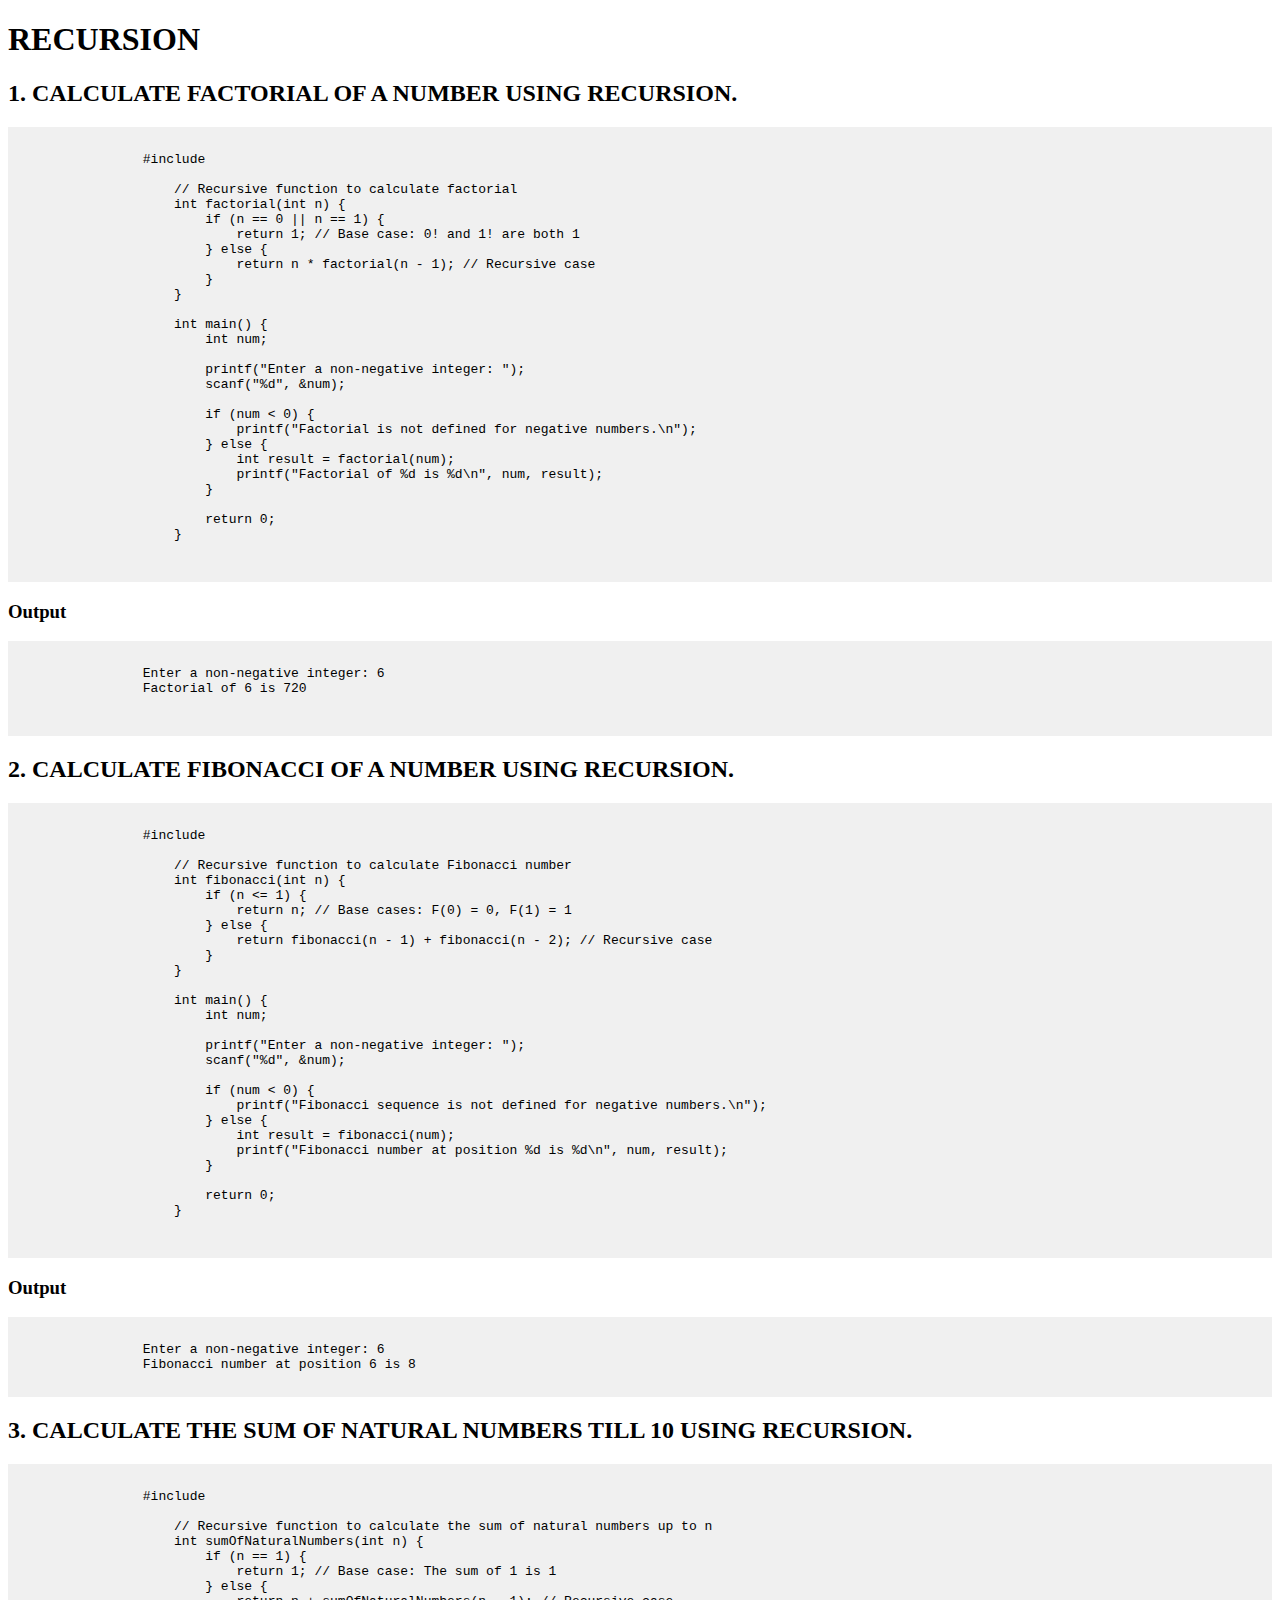
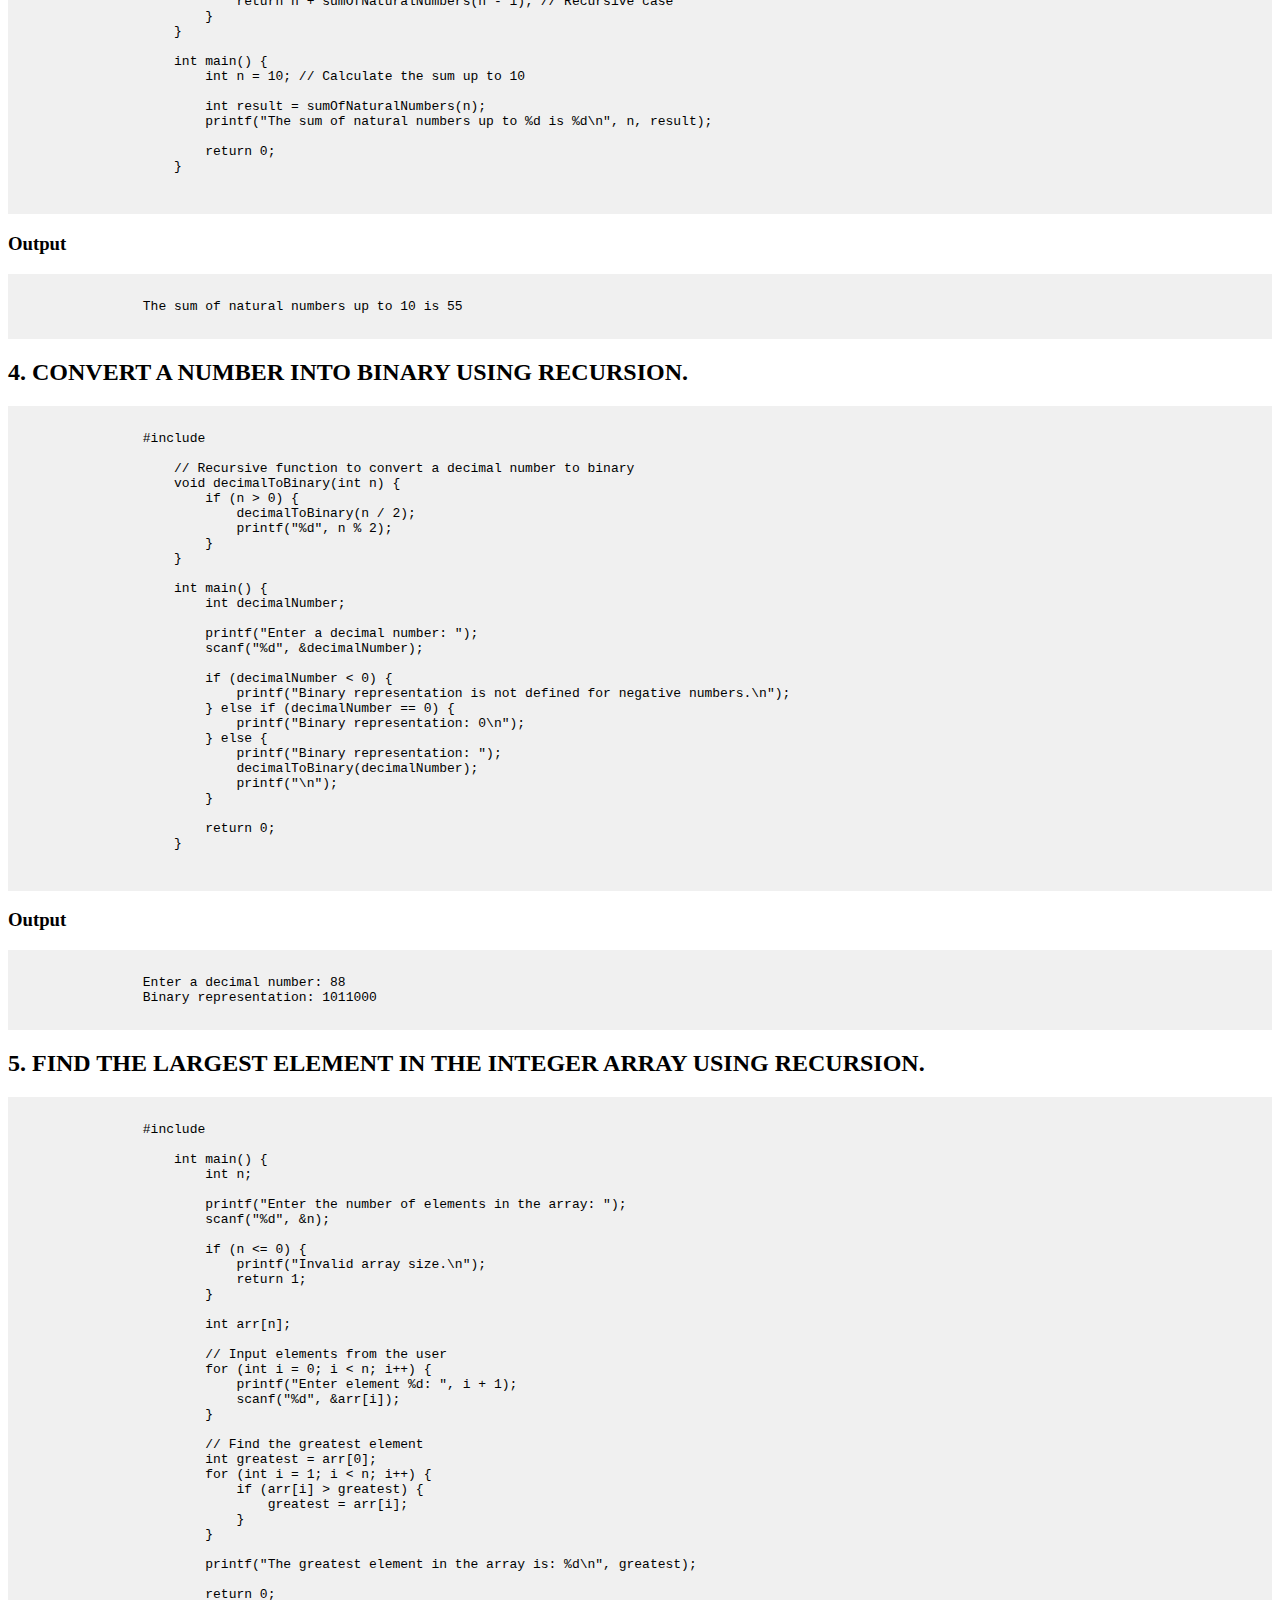
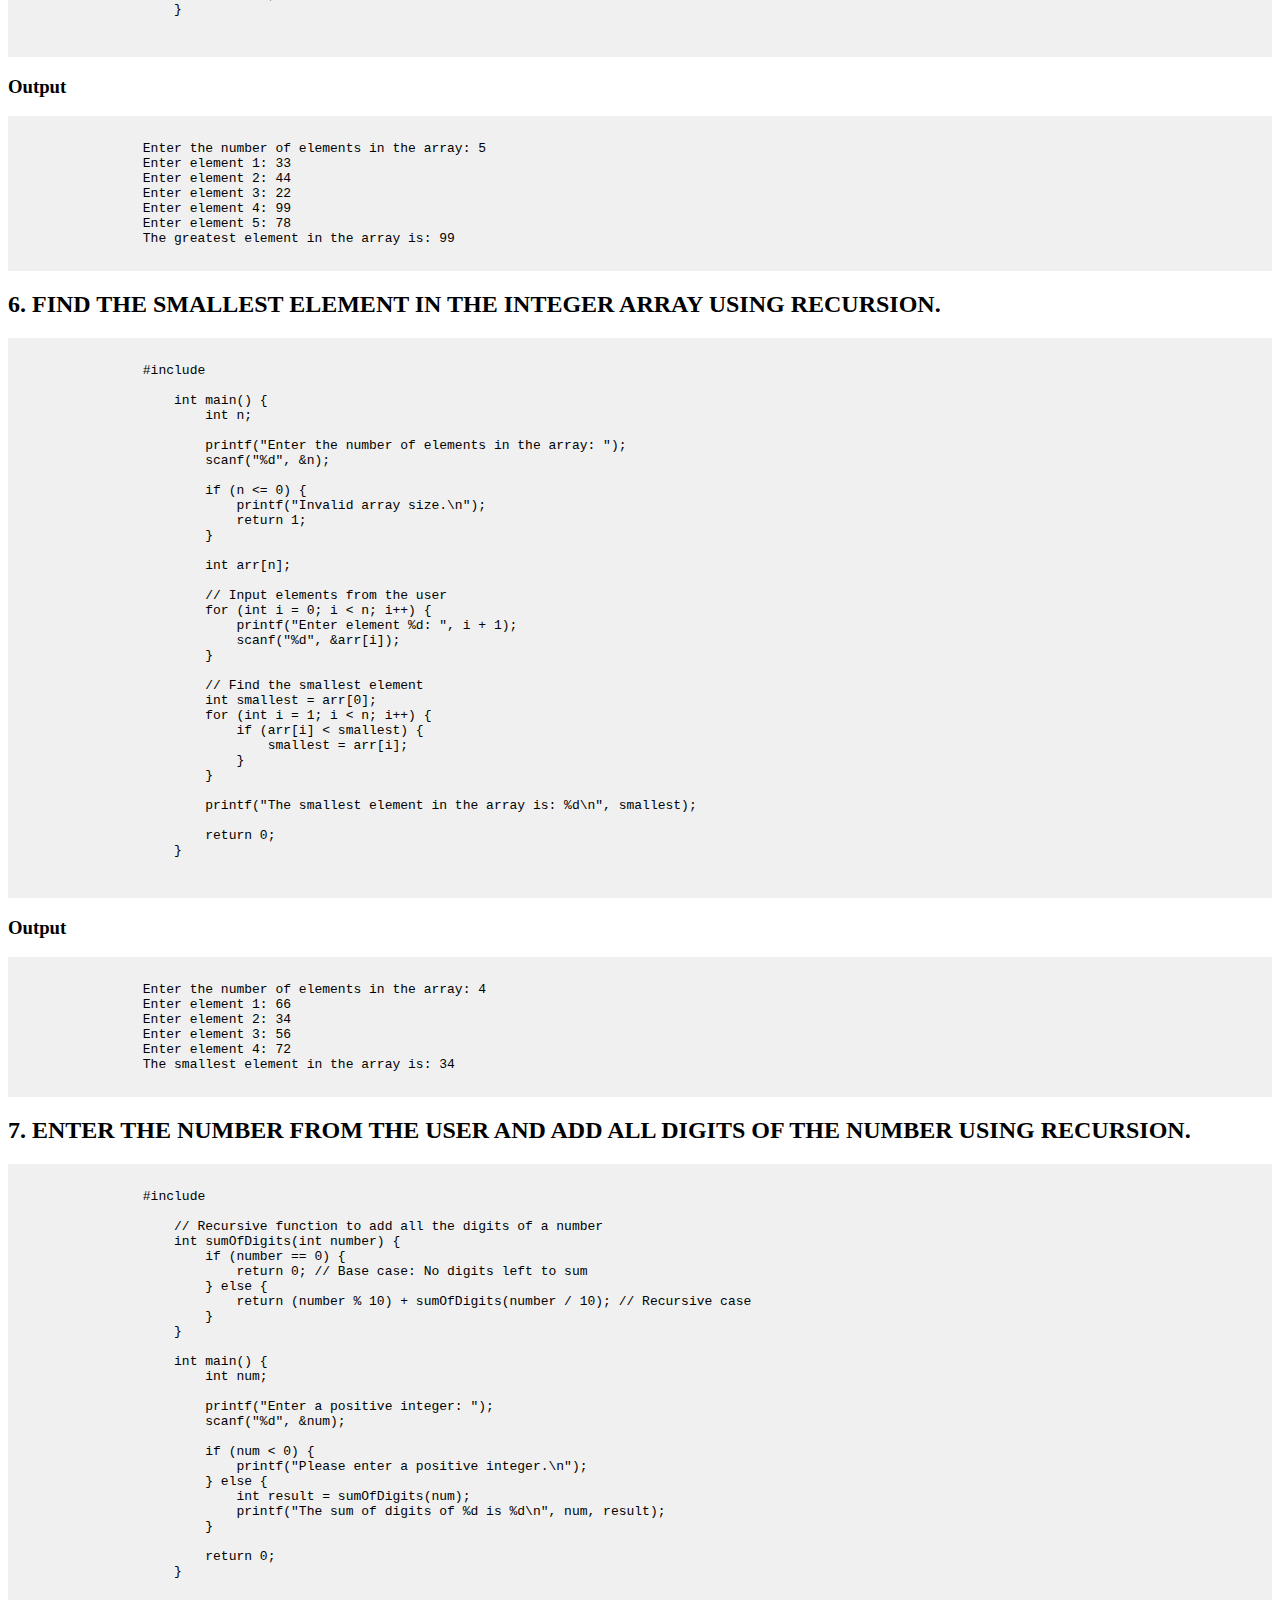
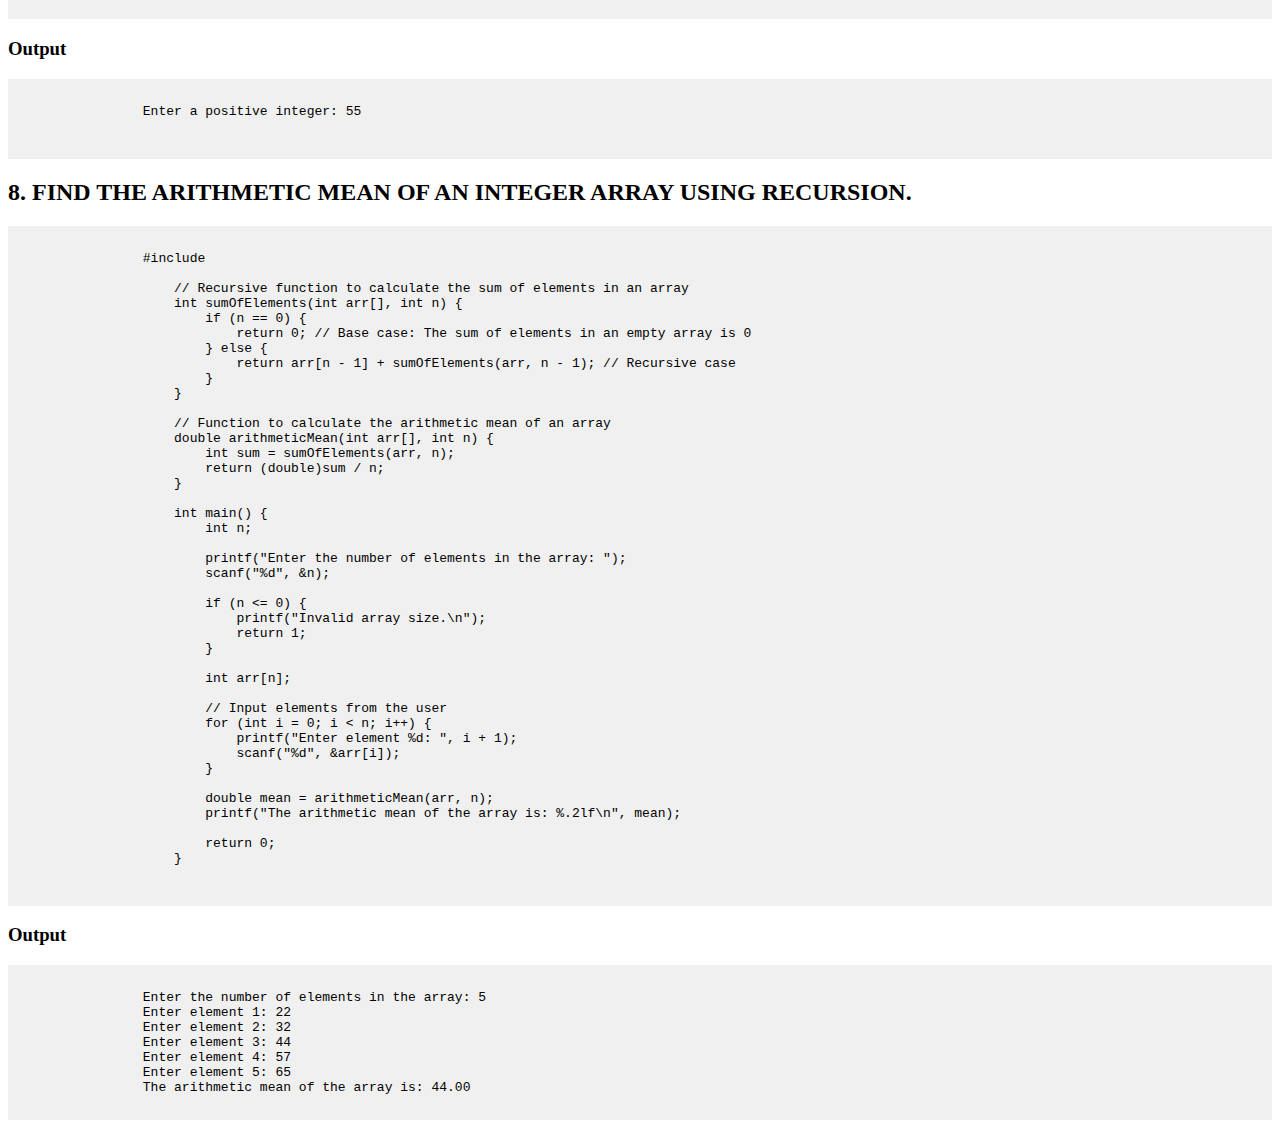
<file: recursion.html>
<!DOCTYPE html>
<html>
<head>
    <title>RECURSION</title>
    <style>
        /* Add CSS styles for code formatting and page layout */
        pre {
            background-color: #f0f0f0;
            padding: 10px;
            overflow-x: auto;
        }
    </style>
    </head>
    <body>
        <div class="content">
        <h1>RECURSION</h1>
        <section id="">
            <h2>1. CALCULATE FACTORIAL OF A NUMBER USING RECURSION.</h2>
            <pre><code>
                #include <stdio.h>

                    // Recursive function to calculate factorial
                    int factorial(int n) {
                        if (n == 0 || n == 1) {
                            return 1; // Base case: 0! and 1! are both 1
                        } else {
                            return n * factorial(n - 1); // Recursive case
                        }
                    }
                    
                    int main() {
                        int num;
                    
                        printf("Enter a non-negative integer: ");
                        scanf("%d", &num);
                    
                        if (num < 0) {
                            printf("Factorial is not defined for negative numbers.\n");
                        } else {
                            int result = factorial(num);
                            printf("Factorial of %d is %d\n", num, result);
                        }
                    
                        return 0;
                    }
                    
            </code></pre>
            <h3>Output</h3>
            <pre><code> 
                Enter a non-negative integer: 6
                Factorial of 6 is 720
                
            </code></pre>
        </section>
        <section id="">
            <h2>2.  CALCULATE FIBONACCI OF A NUMBER USING RECURSION.</h2>
            <pre><code>
                #include <stdio.h>

                    // Recursive function to calculate Fibonacci number
                    int fibonacci(int n) {
                        if (n <= 1) {
                            return n; // Base cases: F(0) = 0, F(1) = 1
                        } else {
                            return fibonacci(n - 1) + fibonacci(n - 2); // Recursive case
                        }
                    }
                    
                    int main() {
                        int num;
                    
                        printf("Enter a non-negative integer: ");
                        scanf("%d", &num);
                    
                        if (num < 0) {
                            printf("Fibonacci sequence is not defined for negative numbers.\n");
                        } else {
                            int result = fibonacci(num);
                            printf("Fibonacci number at position %d is %d\n", num, result);
                        }
                    
                        return 0;
                    }
                    
            </code></pre>
            <h3>Output</h3>
            <pre><code> 
                Enter a non-negative integer: 6
                Fibonacci number at position 6 is 8
            </code></pre>
        </section>
        <section id="">
            <h2>3.  CALCULATE THE SUM OF NATURAL NUMBERS TILL 10 USING RECURSION.</h2>
            <pre><code>
                #include <stdio.h>

                    // Recursive function to calculate the sum of natural numbers up to n
                    int sumOfNaturalNumbers(int n) {
                        if (n == 1) {
                            return 1; // Base case: The sum of 1 is 1
                        } else {
                            return n + sumOfNaturalNumbers(n - 1); // Recursive case
                        }
                    }
                    
                    int main() {
                        int n = 10; // Calculate the sum up to 10
                    
                        int result = sumOfNaturalNumbers(n);
                        printf("The sum of natural numbers up to %d is %d\n", n, result);
                    
                        return 0;
                    }
                    
            </code></pre>
            <h3>Output</h3>
            <pre><code> 
                The sum of natural numbers up to 10 is 55
            </code></pre>
        </section>
        <section id="">
            <h2>4.  CONVERT A NUMBER INTO BINARY USING RECURSION.</h2>
            <pre><code>
                #include <stdio.h>

                    // Recursive function to convert a decimal number to binary
                    void decimalToBinary(int n) {
                        if (n > 0) {
                            decimalToBinary(n / 2);
                            printf("%d", n % 2);
                        }
                    }
                    
                    int main() {
                        int decimalNumber;
                    
                        printf("Enter a decimal number: ");
                        scanf("%d", &decimalNumber);
                    
                        if (decimalNumber < 0) {
                            printf("Binary representation is not defined for negative numbers.\n");
                        } else if (decimalNumber == 0) {
                            printf("Binary representation: 0\n");
                        } else {
                            printf("Binary representation: ");
                            decimalToBinary(decimalNumber);
                            printf("\n");
                        }
                    
                        return 0;
                    }
                    
            </code></pre>
            <h3>Output</h3>
            <pre><code> 
                Enter a decimal number: 88
                Binary representation: 1011000
            </code></pre>
        </section>
        <section id="">
            <h2>5.  FIND THE LARGEST ELEMENT IN THE INTEGER ARRAY USING RECURSION.</h2>
            <pre><code>
                #include <stdio.h>

                    int main() {
                        int n;
                    
                        printf("Enter the number of elements in the array: ");
                        scanf("%d", &n);
                    
                        if (n <= 0) {
                            printf("Invalid array size.\n");
                            return 1;
                        }
                    
                        int arr[n];
                    
                        // Input elements from the user
                        for (int i = 0; i < n; i++) {
                            printf("Enter element %d: ", i + 1);
                            scanf("%d", &arr[i]);
                        }
                    
                        // Find the greatest element
                        int greatest = arr[0];
                        for (int i = 1; i < n; i++) {
                            if (arr[i] > greatest) {
                                greatest = arr[i];
                            }
                        }
                    
                        printf("The greatest element in the array is: %d\n", greatest);
                    
                        return 0;
                    }
                    
            </code></pre>
            <h3>Output</h3>
            <pre><code> 
                Enter the number of elements in the array: 5
                Enter element 1: 33
                Enter element 2: 44
                Enter element 3: 22
                Enter element 4: 99
                Enter element 5: 78
                The greatest element in the array is: 99
            </code></pre>
        </section>
        <section id="">
            <h2>6.  FIND THE SMALLEST ELEMENT IN THE INTEGER ARRAY USING RECURSION.</h2>
            <pre><code>
                #include <stdio.h>

                    int main() {
                        int n;
                    
                        printf("Enter the number of elements in the array: ");
                        scanf("%d", &n);
                    
                        if (n <= 0) {
                            printf("Invalid array size.\n");
                            return 1;
                        }
                    
                        int arr[n];
                    
                        // Input elements from the user
                        for (int i = 0; i < n; i++) {
                            printf("Enter element %d: ", i + 1);
                            scanf("%d", &arr[i]);
                        }
                    
                        // Find the smallest element
                        int smallest = arr[0];
                        for (int i = 1; i < n; i++) {
                            if (arr[i] < smallest) {
                                smallest = arr[i];
                            }
                        }
                    
                        printf("The smallest element in the array is: %d\n", smallest);
                    
                        return 0;
                    }
                    
            </code></pre>
            <h3>Output</h3>
            <pre><code> 
                Enter the number of elements in the array: 4
                Enter element 1: 66
                Enter element 2: 34
                Enter element 3: 56
                Enter element 4: 72
                The smallest element in the array is: 34
            </code></pre>
        </section>
        <section id="">
            <h2>7.  ENTER THE NUMBER FROM THE USER AND ADD ALL DIGITS OF THE NUMBER USING RECURSION.</h2>
            <pre><code>
                #include <stdio.h>

                    // Recursive function to add all the digits of a number
                    int sumOfDigits(int number) {
                        if (number == 0) {
                            return 0; // Base case: No digits left to sum
                        } else {
                            return (number % 10) + sumOfDigits(number / 10); // Recursive case
                        }
                    }
                    
                    int main() {
                        int num;
                    
                        printf("Enter a positive integer: ");
                        scanf("%d", &num);
                    
                        if (num < 0) {
                            printf("Please enter a positive integer.\n");
                        } else {
                            int result = sumOfDigits(num);
                            printf("The sum of digits of %d is %d\n", num, result);
                        }
                    
                        return 0;
                    }
                    
            </code></pre>
            <h3>Output</h3>
            <pre><code> 
                Enter a positive integer: 55

            </code></pre>
        </section>
        <section id="">
            <h2>8.  FIND THE ARITHMETIC MEAN OF AN INTEGER ARRAY USING RECURSION.</h2>
            <pre><code>
                #include <stdio.h>

                    // Recursive function to calculate the sum of elements in an array
                    int sumOfElements(int arr[], int n) {
                        if (n == 0) {
                            return 0; // Base case: The sum of elements in an empty array is 0
                        } else {
                            return arr[n - 1] + sumOfElements(arr, n - 1); // Recursive case
                        }
                    }
                    
                    // Function to calculate the arithmetic mean of an array
                    double arithmeticMean(int arr[], int n) {
                        int sum = sumOfElements(arr, n);
                        return (double)sum / n;
                    }
                    
                    int main() {
                        int n;
                    
                        printf("Enter the number of elements in the array: ");
                        scanf("%d", &n);
                    
                        if (n <= 0) {
                            printf("Invalid array size.\n");
                            return 1;
                        }
                    
                        int arr[n];
                    
                        // Input elements from the user
                        for (int i = 0; i < n; i++) {
                            printf("Enter element %d: ", i + 1);
                            scanf("%d", &arr[i]);
                        }
                    
                        double mean = arithmeticMean(arr, n);
                        printf("The arithmetic mean of the array is: %.2lf\n", mean);
                    
                        return 0;
                    }
                    
            </code></pre>
            <h3>Output</h3>
            <pre><code> 
                Enter the number of elements in the array: 5
                Enter element 1: 22
                Enter element 2: 32
                Enter element 3: 44
                Enter element 4: 57
                Enter element 5: 65
                The arithmetic mean of the array is: 44.00
            </code></pre>
        </section>
        </div>
    </body>
</html>
</file>
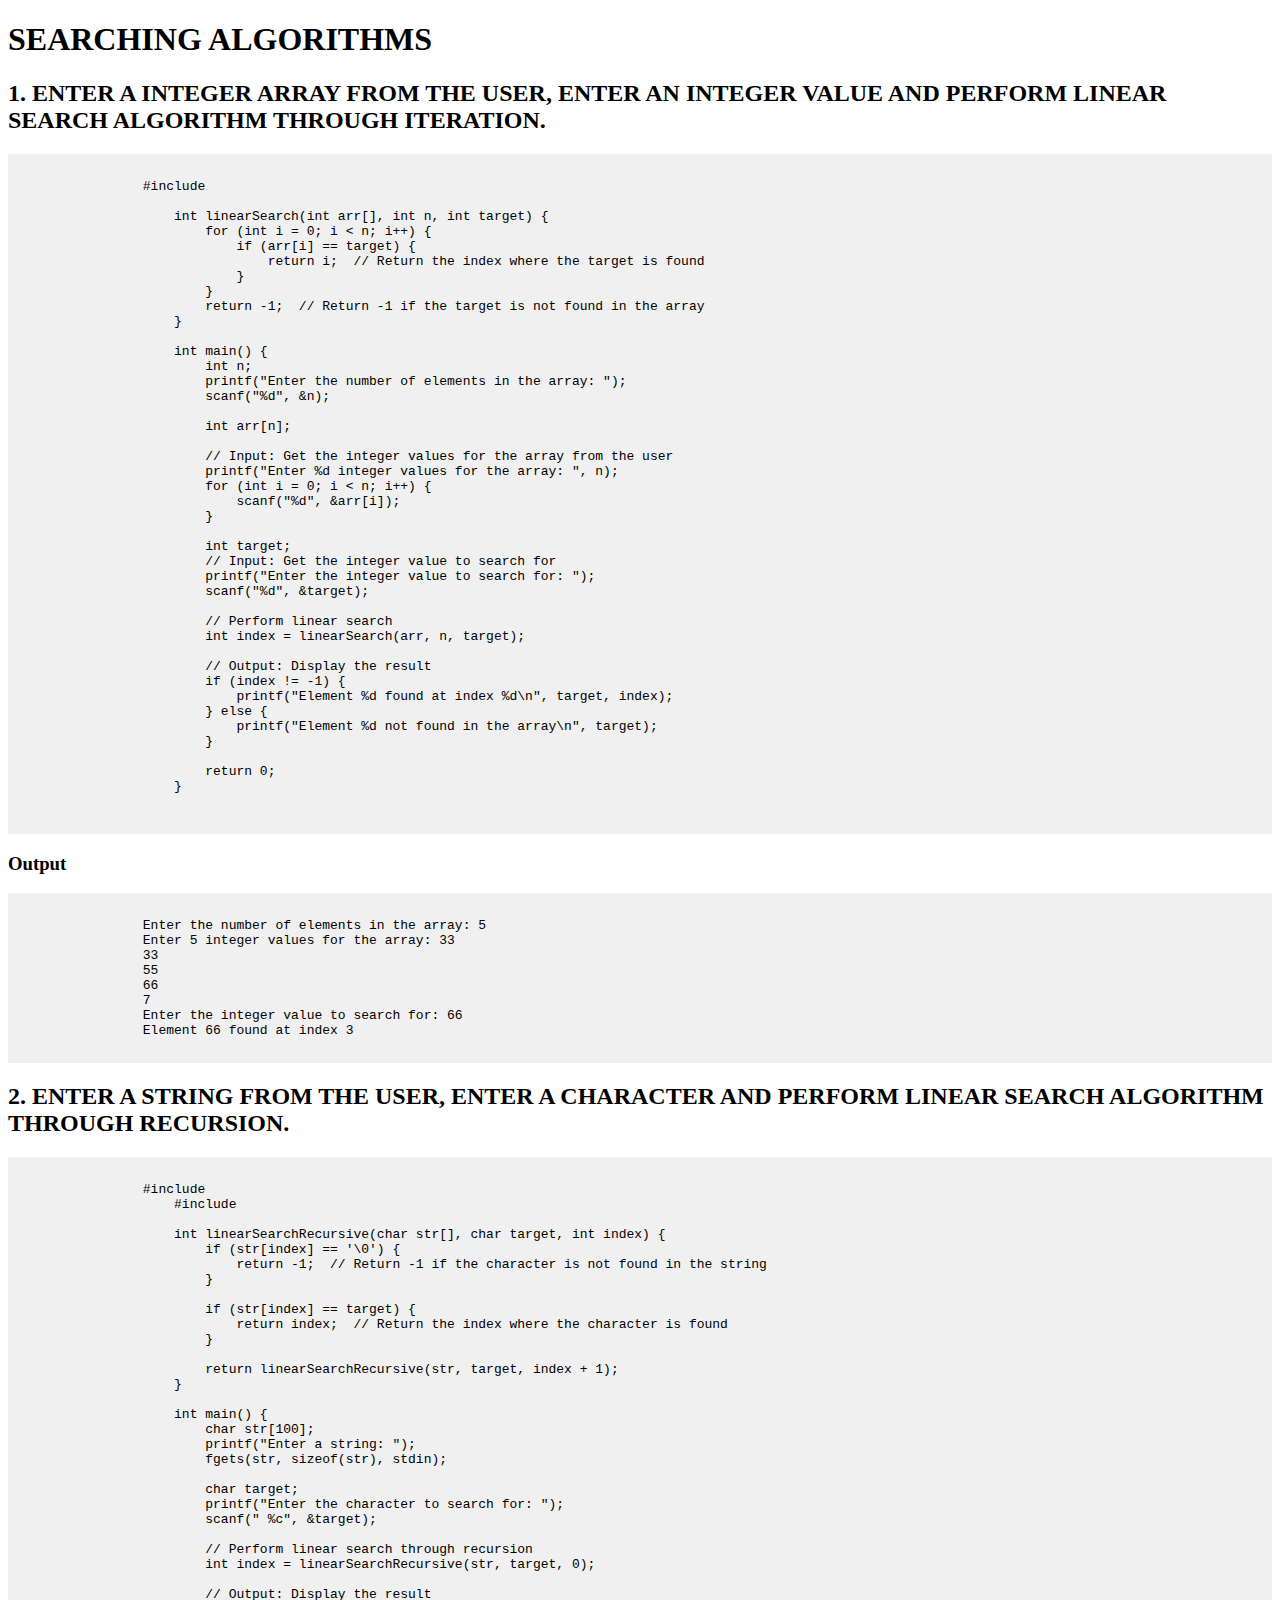
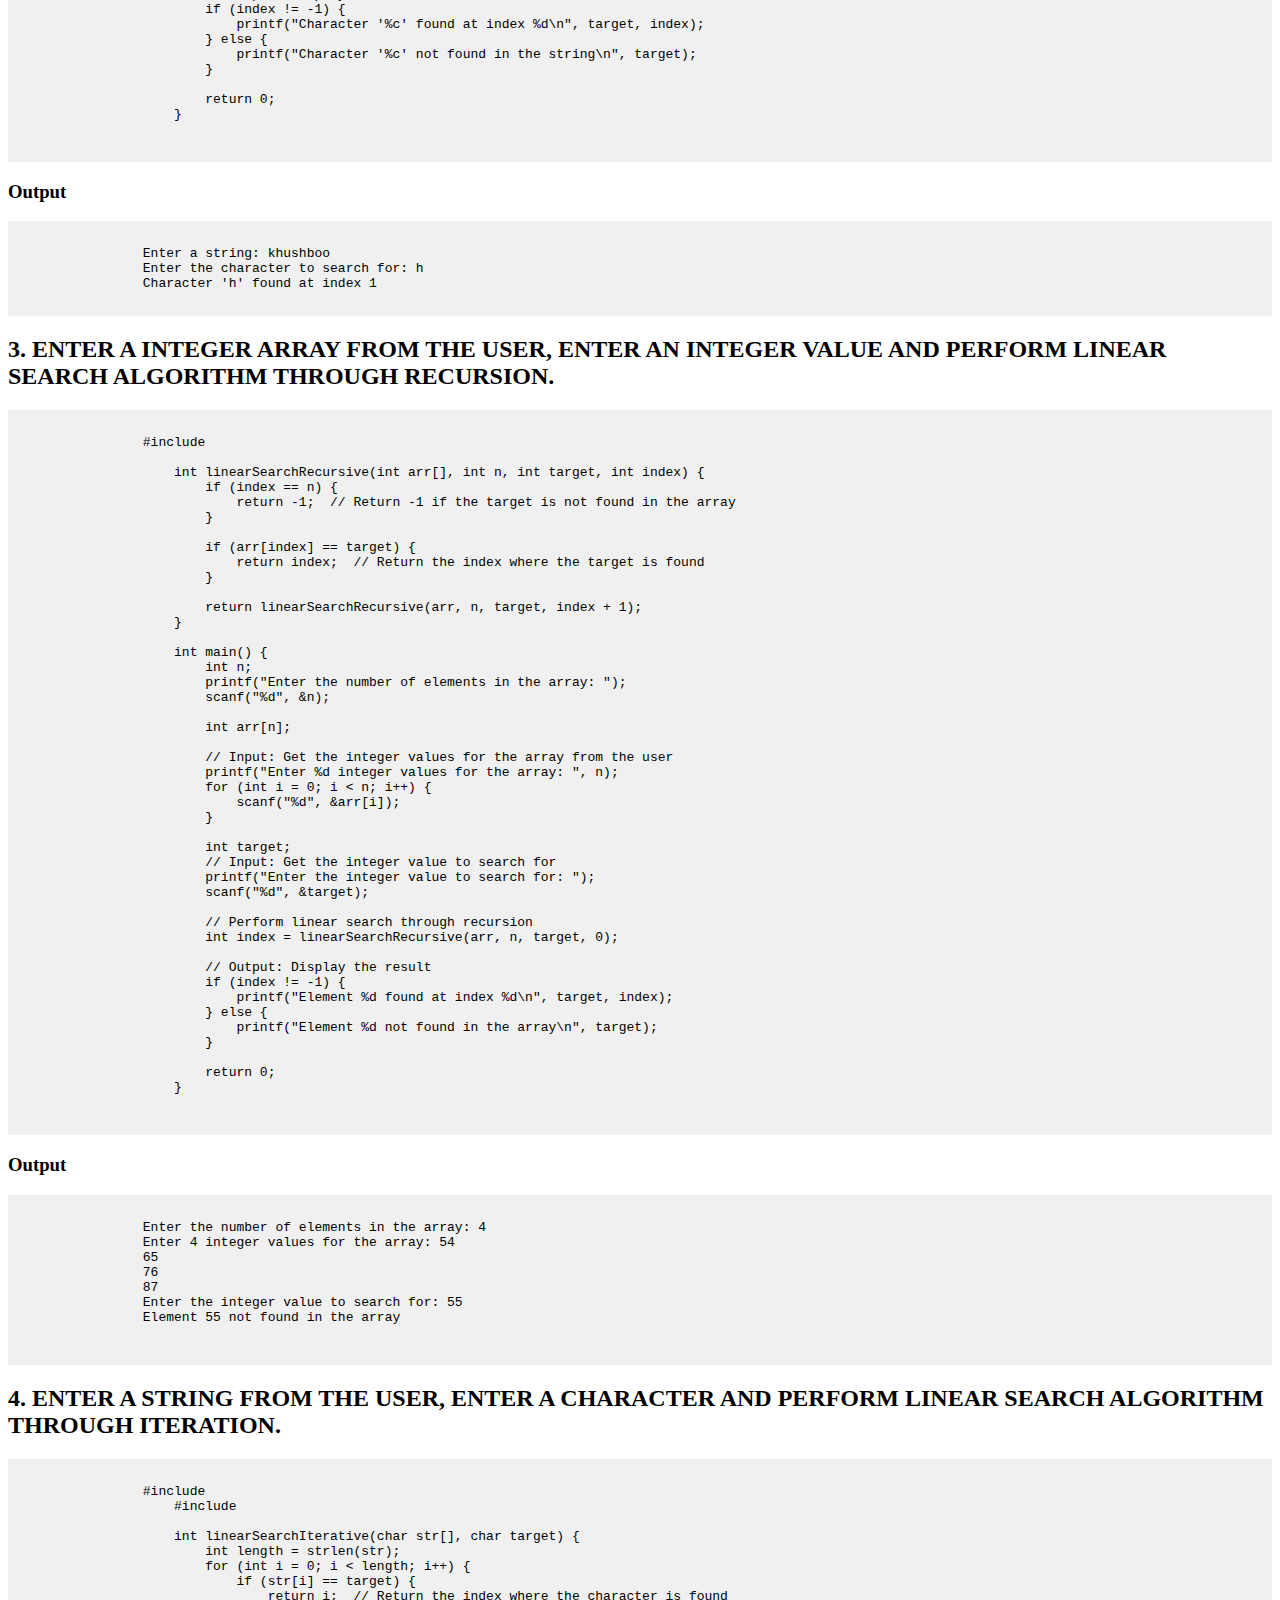
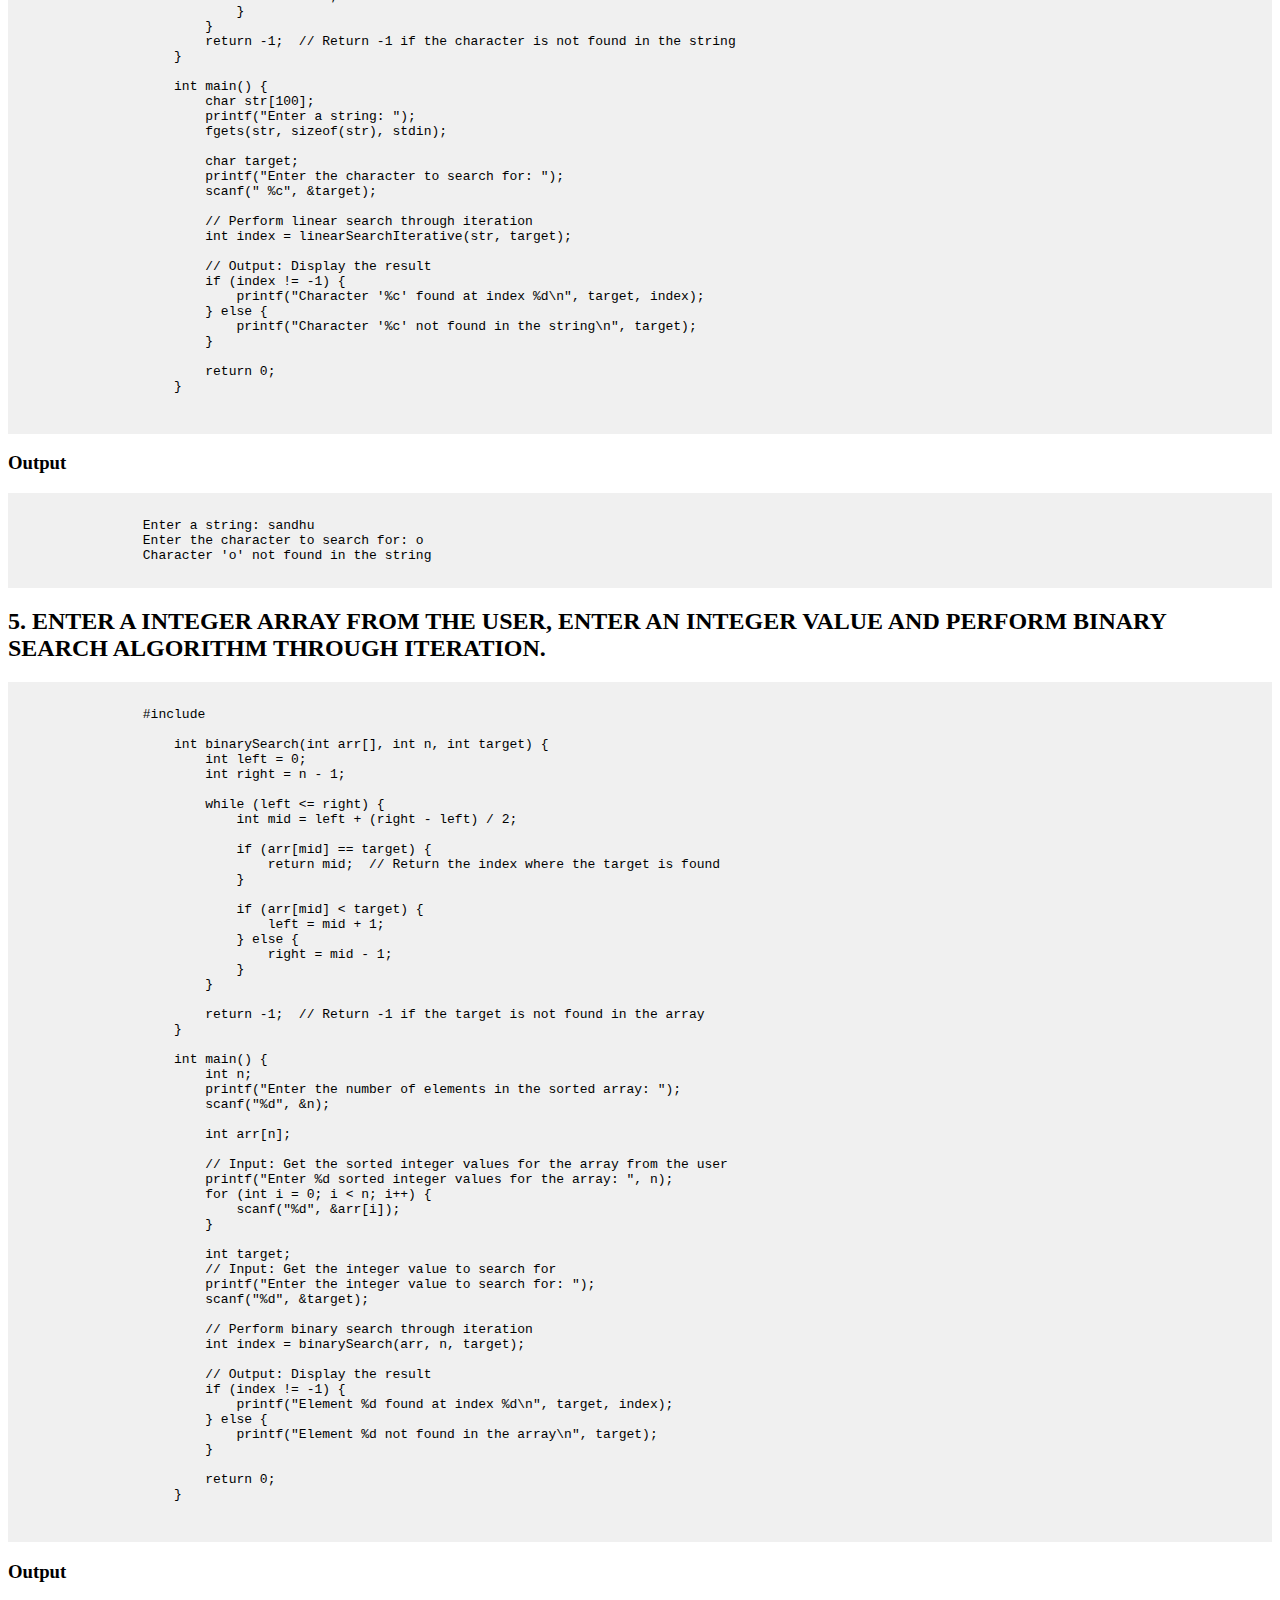
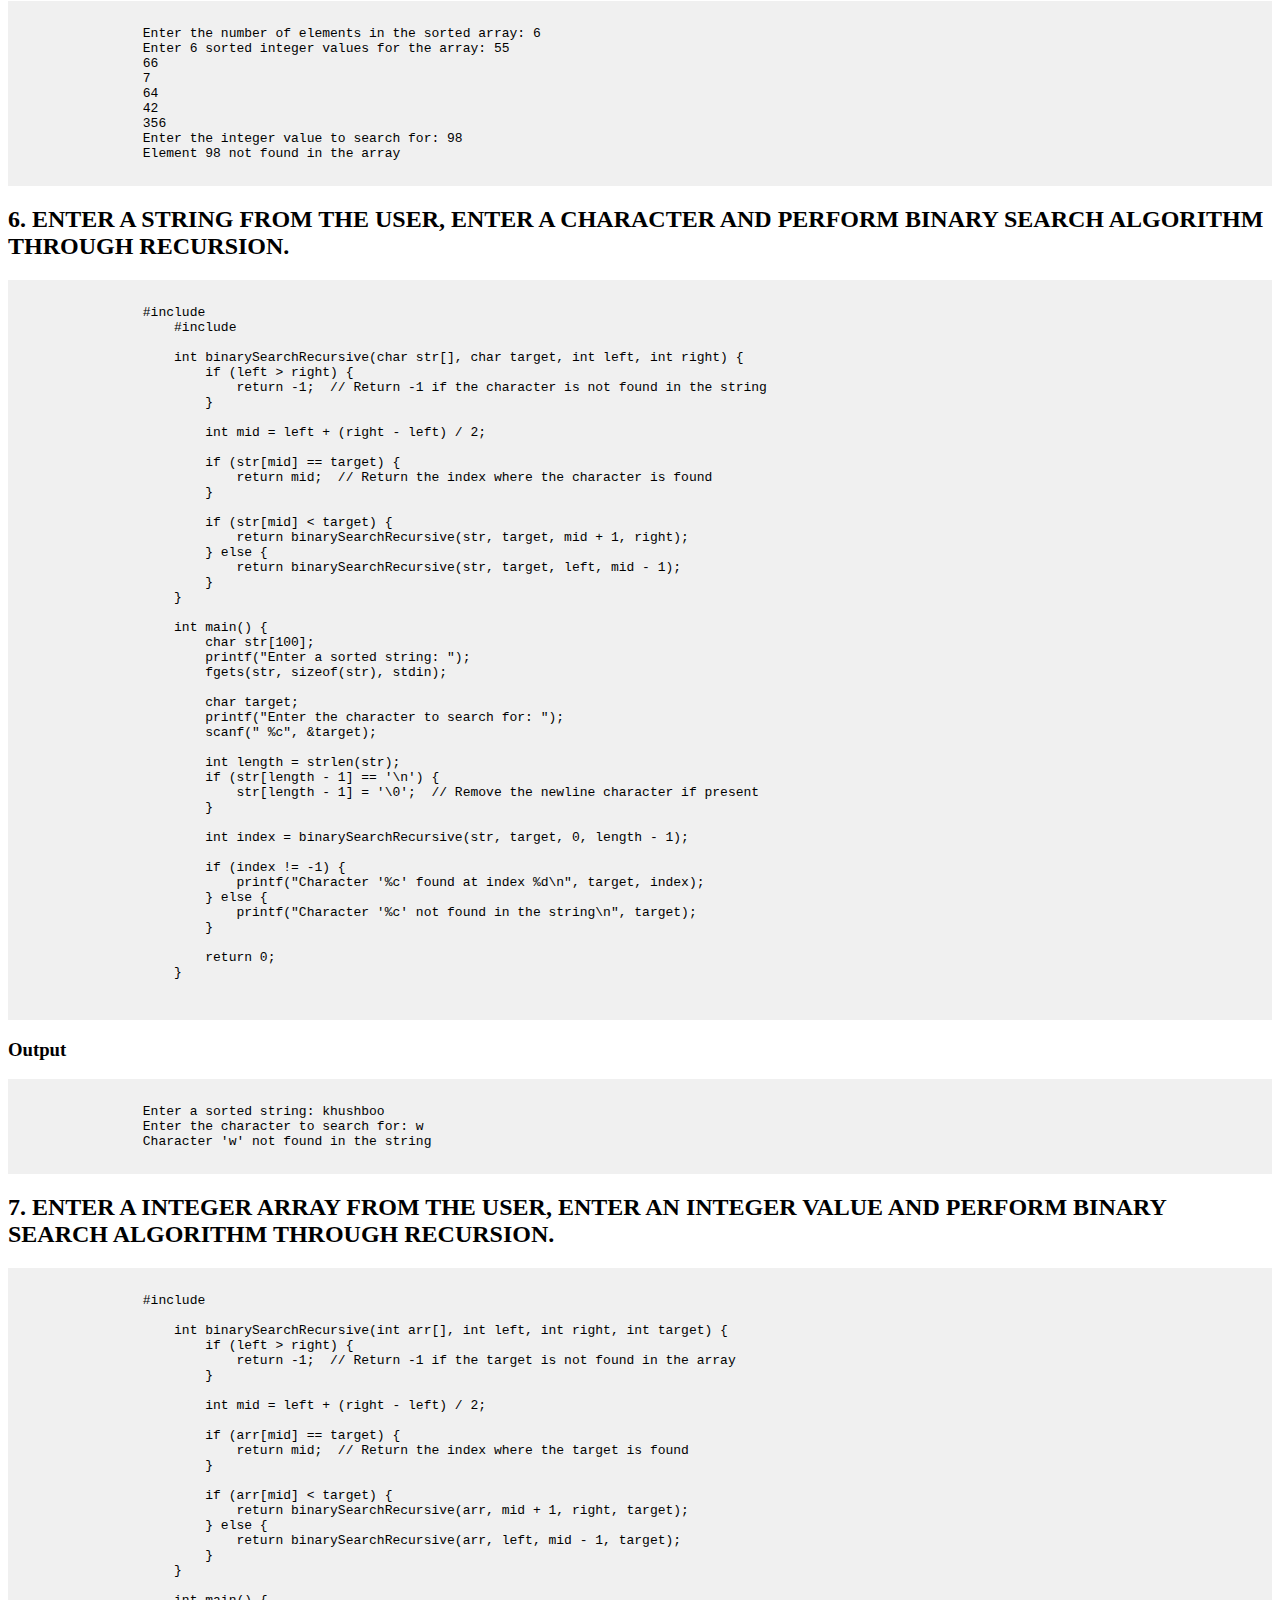
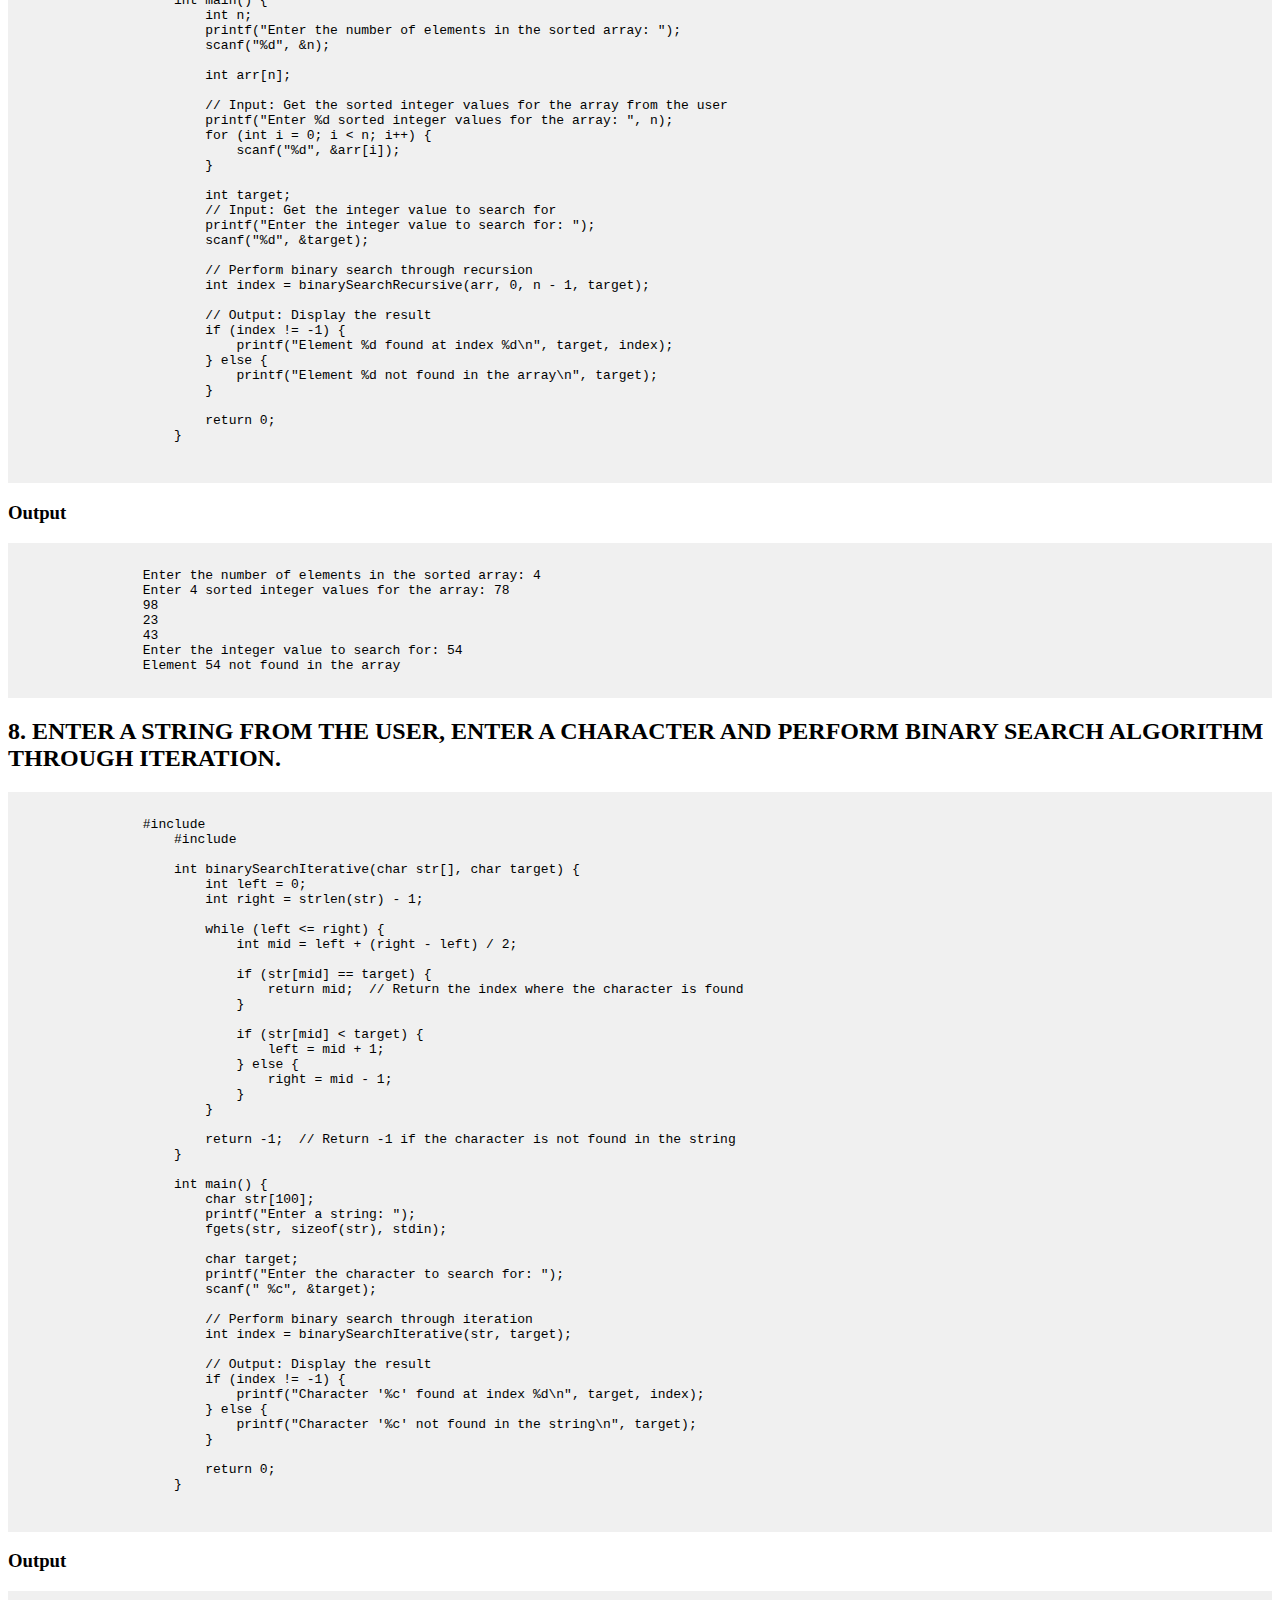
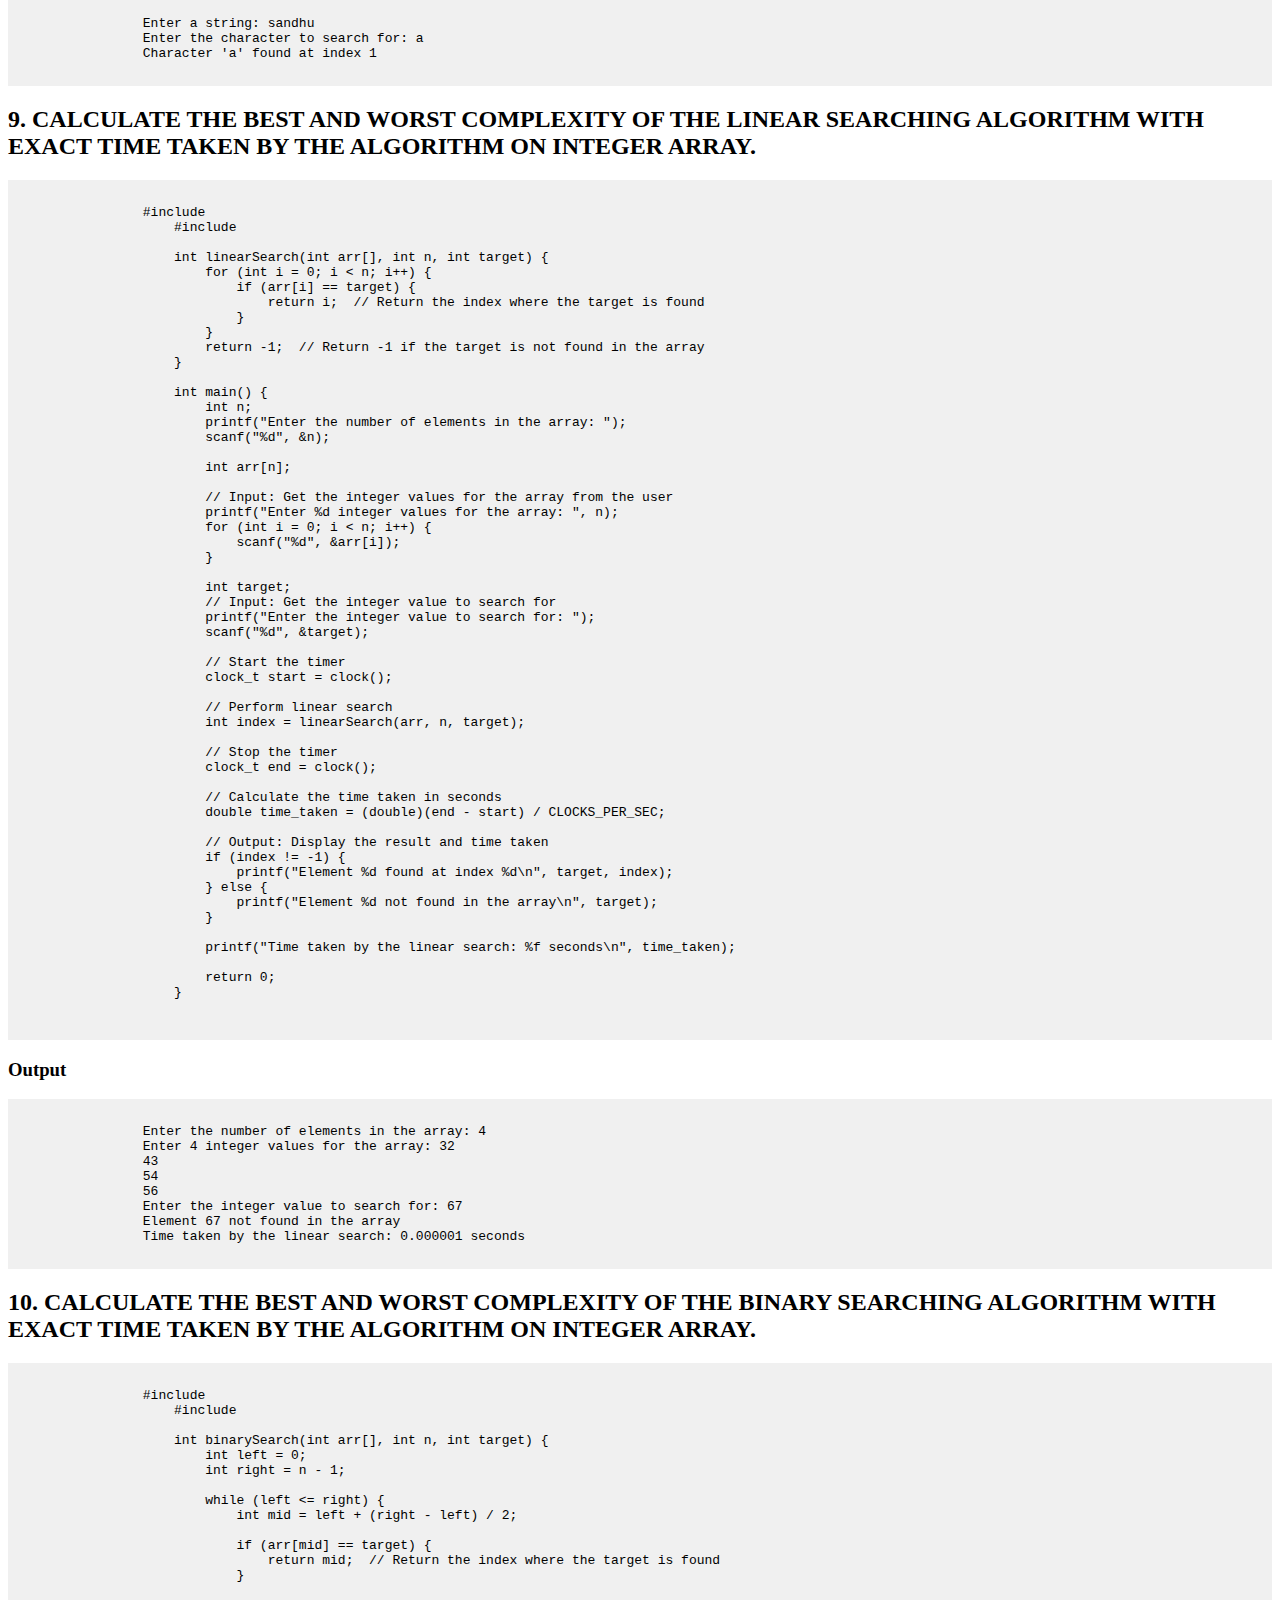
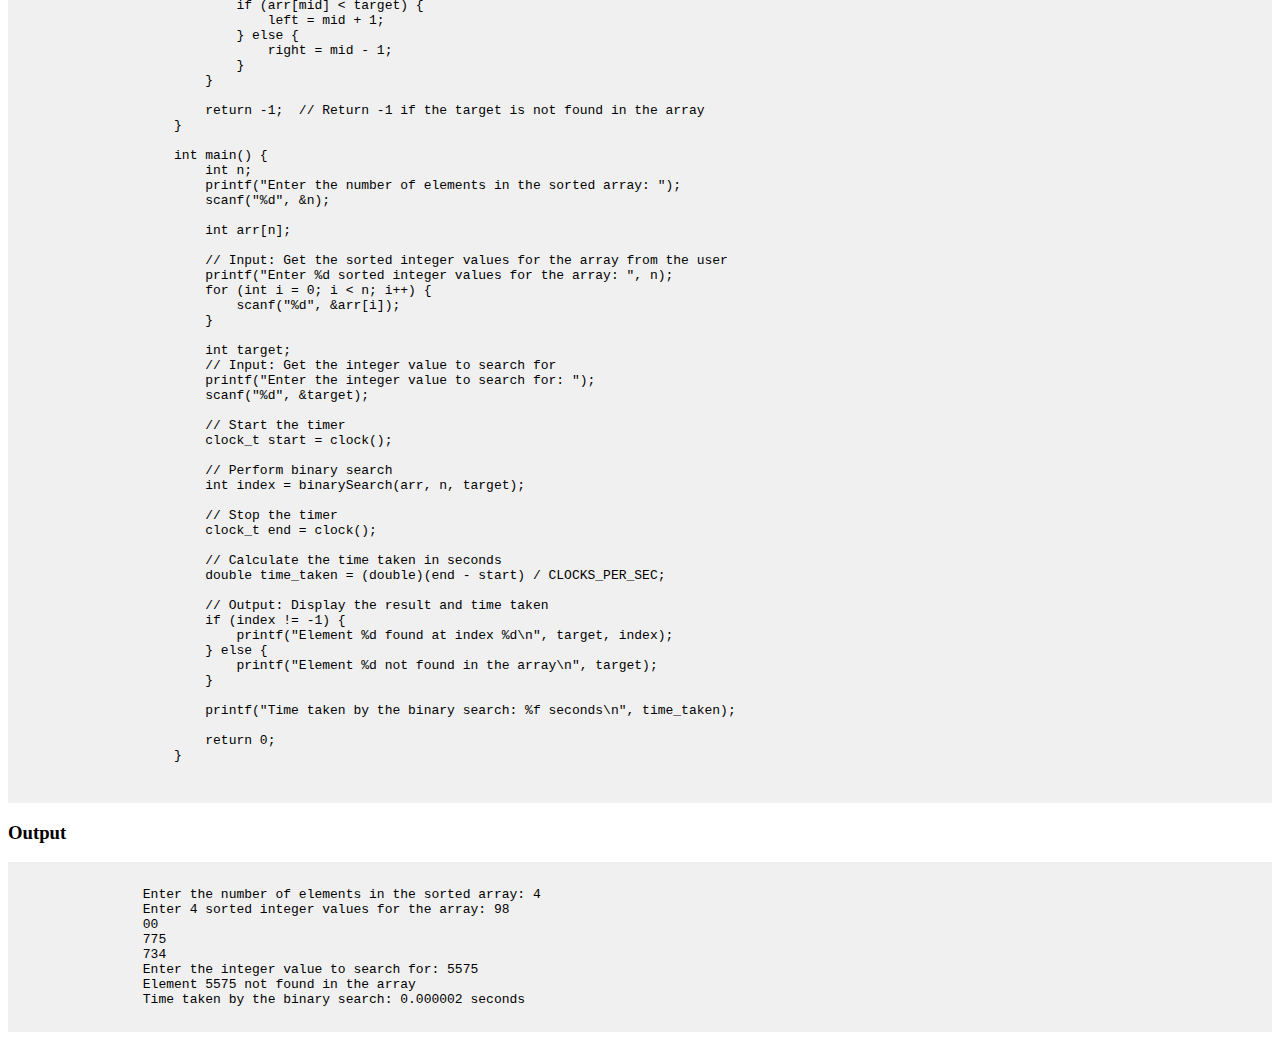
<file: searching algorithms.html>
<!DOCTYPE html>
<html>
<head>
    <title></title>
    <style>
        /* Add CSS styles for code formatting and page layout */
        pre {
            background-color: #f0f0f0;
            padding: 10px;
            overflow-x: auto;
        }
    </style>
    </head>
    <body>
        <div class="content">
        <h1>SEARCHING ALGORITHMS</h1>
        <section id="">
            <h2>1. ENTER A INTEGER ARRAY FROM THE USER,
                 ENTER AN INTEGER VALUE AND PERFORM LINEAR SEARCH ALGORITHM THROUGH ITERATION.</h2>
            <pre><code>
                #include <stdio.h>

                    int linearSearch(int arr[], int n, int target) {
                        for (int i = 0; i < n; i++) {
                            if (arr[i] == target) {
                                return i;  // Return the index where the target is found
                            }
                        }
                        return -1;  // Return -1 if the target is not found in the array
                    }
                    
                    int main() {
                        int n;
                        printf("Enter the number of elements in the array: ");
                        scanf("%d", &n);
                    
                        int arr[n];
                    
                        // Input: Get the integer values for the array from the user
                        printf("Enter %d integer values for the array: ", n);
                        for (int i = 0; i < n; i++) {
                            scanf("%d", &arr[i]);
                        }
                    
                        int target;
                        // Input: Get the integer value to search for
                        printf("Enter the integer value to search for: ");
                        scanf("%d", &target);
                    
                        // Perform linear search
                        int index = linearSearch(arr, n, target);
                    
                        // Output: Display the result
                        if (index != -1) {
                            printf("Element %d found at index %d\n", target, index);
                        } else {
                            printf("Element %d not found in the array\n", target);
                        }
                    
                        return 0;
                    }
                    
            </code></pre>
            <h3>Output</h3>
            <pre><code> 
                Enter the number of elements in the array: 5
                Enter 5 integer values for the array: 33
                33
                55
                66
                7
                Enter the integer value to search for: 66
                Element 66 found at index 3
            </code></pre>
        </section>
        <section id="">
            <h2>2. ENTER A STRING FROM THE USER, ENTER A CHARACTER AND PERFORM
                 LINEAR SEARCH ALGORITHM THROUGH RECURSION.</h2>
            <pre><code>
                #include <stdio.h>
                    #include <string.h>
                    
                    int linearSearchRecursive(char str[], char target, int index) {
                        if (str[index] == '\0') {
                            return -1;  // Return -1 if the character is not found in the string
                        }
                        
                        if (str[index] == target) {
                            return index;  // Return the index where the character is found
                        }
                        
                        return linearSearchRecursive(str, target, index + 1);
                    }
                    
                    int main() {
                        char str[100];
                        printf("Enter a string: ");
                        fgets(str, sizeof(str), stdin);
                        
                        char target;
                        printf("Enter the character to search for: ");
                        scanf(" %c", &target);
                    
                        // Perform linear search through recursion
                        int index = linearSearchRecursive(str, target, 0);
                    
                        // Output: Display the result
                        if (index != -1) {
                            printf("Character '%c' found at index %d\n", target, index);
                        } else {
                            printf("Character '%c' not found in the string\n", target);
                        }
                    
                        return 0;
                    }
                    
            </code></pre>
            <h3>Output</h3>
            <pre><code> 
                Enter a string: khushboo
                Enter the character to search for: h
                Character 'h' found at index 1
            </code></pre>
        </section>
        <section id="">
            <h2>3. ENTER A INTEGER ARRAY FROM THE USER, 
                ENTER AN INTEGER VALUE AND PERFORM LINEAR SEARCH ALGORITHM THROUGH RECURSION.</h2>
            <pre><code>
                #include <stdio.h>

                    int linearSearchRecursive(int arr[], int n, int target, int index) {
                        if (index == n) {
                            return -1;  // Return -1 if the target is not found in the array
                        }
                    
                        if (arr[index] == target) {
                            return index;  // Return the index where the target is found
                        }
                    
                        return linearSearchRecursive(arr, n, target, index + 1);
                    }
                    
                    int main() {
                        int n;
                        printf("Enter the number of elements in the array: ");
                        scanf("%d", &n);
                    
                        int arr[n];
                    
                        // Input: Get the integer values for the array from the user
                        printf("Enter %d integer values for the array: ", n);
                        for (int i = 0; i < n; i++) {
                            scanf("%d", &arr[i]);
                        }
                    
                        int target;
                        // Input: Get the integer value to search for
                        printf("Enter the integer value to search for: ");
                        scanf("%d", &target);
                    
                        // Perform linear search through recursion
                        int index = linearSearchRecursive(arr, n, target, 0);
                    
                        // Output: Display the result
                        if (index != -1) {
                            printf("Element %d found at index %d\n", target, index);
                        } else {
                            printf("Element %d not found in the array\n", target);
                        }
                    
                        return 0;
                    }
                    
            </code></pre>
            <h3>Output</h3>
            <pre><code> 
                Enter the number of elements in the array: 4
                Enter 4 integer values for the array: 54
                65
                76
                87
                Enter the integer value to search for: 55
                Element 55 not found in the array
                
            </code></pre>
        </section>
        <section id="">
            <h2>4. ENTER A STRING FROM THE USER,
                 ENTER A CHARACTER AND PERFORM LINEAR SEARCH ALGORITHM THROUGH ITERATION.</h2>
            <pre><code>
                #include <stdio.h>
                    #include <string.h>
                    
                    int linearSearchIterative(char str[], char target) {
                        int length = strlen(str);
                        for (int i = 0; i < length; i++) {
                            if (str[i] == target) {
                                return i;  // Return the index where the character is found
                            }
                        }
                        return -1;  // Return -1 if the character is not found in the string
                    }
                    
                    int main() {
                        char str[100];
                        printf("Enter a string: ");
                        fgets(str, sizeof(str), stdin);
                        
                        char target;
                        printf("Enter the character to search for: ");
                        scanf(" %c", &target);
                    
                        // Perform linear search through iteration
                        int index = linearSearchIterative(str, target);
                    
                        // Output: Display the result
                        if (index != -1) {
                            printf("Character '%c' found at index %d\n", target, index);
                        } else {
                            printf("Character '%c' not found in the string\n", target);
                        }
                    
                        return 0;
                    }
                    
            </code></pre>
            <h3>Output</h3>
            <pre><code> 
                Enter a string: sandhu
                Enter the character to search for: o
                Character 'o' not found in the string
            </code></pre>
        </section>
        <section id="">
            <h2>5. ENTER A INTEGER ARRAY FROM THE USER,
                 ENTER AN INTEGER VALUE AND PERFORM BINARY SEARCH ALGORITHM THROUGH ITERATION.</h2>
            <pre><code>
                #include <stdio.h>

                    int binarySearch(int arr[], int n, int target) {
                        int left = 0;
                        int right = n - 1;
                    
                        while (left <= right) {
                            int mid = left + (right - left) / 2;
                    
                            if (arr[mid] == target) {
                                return mid;  // Return the index where the target is found
                            }
                    
                            if (arr[mid] < target) {
                                left = mid + 1;
                            } else {
                                right = mid - 1;
                            }
                        }
                    
                        return -1;  // Return -1 if the target is not found in the array
                    }
                    
                    int main() {
                        int n;
                        printf("Enter the number of elements in the sorted array: ");
                        scanf("%d", &n);
                    
                        int arr[n];
                    
                        // Input: Get the sorted integer values for the array from the user
                        printf("Enter %d sorted integer values for the array: ", n);
                        for (int i = 0; i < n; i++) {
                            scanf("%d", &arr[i]);
                        }
                    
                        int target;
                        // Input: Get the integer value to search for
                        printf("Enter the integer value to search for: ");
                        scanf("%d", &target);
                    
                        // Perform binary search through iteration
                        int index = binarySearch(arr, n, target);
                    
                        // Output: Display the result
                        if (index != -1) {
                            printf("Element %d found at index %d\n", target, index);
                        } else {
                            printf("Element %d not found in the array\n", target);
                        }
                    
                        return 0;
                    }
                    
            </code></pre>
            <h3>Output</h3>
            <pre><code> 
                Enter the number of elements in the sorted array: 6
                Enter 6 sorted integer values for the array: 55
                66
                7
                64
                42
                356
                Enter the integer value to search for: 98
                Element 98 not found in the array
            </code></pre>
        </section>
        <section id="">
            <h2>6. ENTER A STRING FROM THE USER, 
                ENTER A CHARACTER AND PERFORM BINARY SEARCH ALGORITHM THROUGH RECURSION.</h2>
            <pre><code>
                #include <stdio.h>
                    #include <string.h>
                    
                    int binarySearchRecursive(char str[], char target, int left, int right) {
                        if (left > right) {
                            return -1;  // Return -1 if the character is not found in the string
                        }
                    
                        int mid = left + (right - left) / 2;
                    
                        if (str[mid] == target) {
                            return mid;  // Return the index where the character is found
                        }
                    
                        if (str[mid] < target) {
                            return binarySearchRecursive(str, target, mid + 1, right);
                        } else {
                            return binarySearchRecursive(str, target, left, mid - 1);
                        }
                    }
                    
                    int main() {
                        char str[100];
                        printf("Enter a sorted string: ");
                        fgets(str, sizeof(str), stdin);
                        
                        char target;
                        printf("Enter the character to search for: ");
                        scanf(" %c", &target);
                    
                        int length = strlen(str);
                        if (str[length - 1] == '\n') {
                            str[length - 1] = '\0';  // Remove the newline character if present
                        }
                    
                        int index = binarySearchRecursive(str, target, 0, length - 1);
                    
                        if (index != -1) {
                            printf("Character '%c' found at index %d\n", target, index);
                        } else {
                            printf("Character '%c' not found in the string\n", target);
                        }
                    
                        return 0;
                    }
                    
            </code></pre>
            <h3>Output</h3>
            <pre><code> 
                Enter a sorted string: khushboo
                Enter the character to search for: w
                Character 'w' not found in the string
            </code></pre>
        </section>
        <section id="">
            <h2>7. ENTER A INTEGER ARRAY FROM THE USER,
                 ENTER AN INTEGER VALUE AND PERFORM BINARY SEARCH ALGORITHM THROUGH RECURSION.</h2>
            <pre><code>
                #include <stdio.h>

                    int binarySearchRecursive(int arr[], int left, int right, int target) {
                        if (left > right) {
                            return -1;  // Return -1 if the target is not found in the array
                        }
                    
                        int mid = left + (right - left) / 2;
                    
                        if (arr[mid] == target) {
                            return mid;  // Return the index where the target is found
                        }
                    
                        if (arr[mid] < target) {
                            return binarySearchRecursive(arr, mid + 1, right, target);
                        } else {
                            return binarySearchRecursive(arr, left, mid - 1, target);
                        }
                    }
                    
                    int main() {
                        int n;
                        printf("Enter the number of elements in the sorted array: ");
                        scanf("%d", &n);
                    
                        int arr[n];
                    
                        // Input: Get the sorted integer values for the array from the user
                        printf("Enter %d sorted integer values for the array: ", n);
                        for (int i = 0; i < n; i++) {
                            scanf("%d", &arr[i]);
                        }
                    
                        int target;
                        // Input: Get the integer value to search for
                        printf("Enter the integer value to search for: ");
                        scanf("%d", &target);
                    
                        // Perform binary search through recursion
                        int index = binarySearchRecursive(arr, 0, n - 1, target);
                    
                        // Output: Display the result
                        if (index != -1) {
                            printf("Element %d found at index %d\n", target, index);
                        } else {
                            printf("Element %d not found in the array\n", target);
                        }
                    
                        return 0;
                    }
                    
            </code></pre>
            <h3>Output</h3>
            <pre><code> 
                Enter the number of elements in the sorted array: 4
                Enter 4 sorted integer values for the array: 78
                98
                23
                43
                Enter the integer value to search for: 54
                Element 54 not found in the array
            </code></pre>
        </section>
        <section id="">
            <h2>8. ENTER A STRING FROM THE USER, 
                ENTER A CHARACTER AND PERFORM BINARY SEARCH ALGORITHM THROUGH ITERATION.</h2>
            <pre><code>
                #include <stdio.h>
                    #include <string.h>
                    
                    int binarySearchIterative(char str[], char target) {
                        int left = 0;
                        int right = strlen(str) - 1;
                    
                        while (left <= right) {
                            int mid = left + (right - left) / 2;
                    
                            if (str[mid] == target) {
                                return mid;  // Return the index where the character is found
                            }
                    
                            if (str[mid] < target) {
                                left = mid + 1;
                            } else {
                                right = mid - 1;
                            }
                        }
                    
                        return -1;  // Return -1 if the character is not found in the string
                    }
                    
                    int main() {
                        char str[100];
                        printf("Enter a string: ");
                        fgets(str, sizeof(str), stdin);
                    
                        char target;
                        printf("Enter the character to search for: ");
                        scanf(" %c", &target);
                    
                        // Perform binary search through iteration
                        int index = binarySearchIterative(str, target);
                    
                        // Output: Display the result
                        if (index != -1) {
                            printf("Character '%c' found at index %d\n", target, index);
                        } else {
                            printf("Character '%c' not found in the string\n", target);
                        }
                    
                        return 0;
                    }
                    
            </code></pre>
            <h3>Output</h3>
            <pre><code> 
                Enter a string: sandhu
                Enter the character to search for: a
                Character 'a' found at index 1
            </code></pre>
        </section>
        <section id="">
            <h2>9. CALCULATE THE BEST AND WORST COMPLEXITY OF THE LINEAR SEARCHING ALGORITHM
                 WITH EXACT TIME TAKEN BY THE ALGORITHM ON INTEGER ARRAY.</h2>
            <pre><code>
                #include <stdio.h>
                    #include <time.h>
                    
                    int linearSearch(int arr[], int n, int target) {
                        for (int i = 0; i < n; i++) {
                            if (arr[i] == target) {
                                return i;  // Return the index where the target is found
                            }
                        }
                        return -1;  // Return -1 if the target is not found in the array
                    }
                    
                    int main() {
                        int n;
                        printf("Enter the number of elements in the array: ");
                        scanf("%d", &n);
                    
                        int arr[n];
                    
                        // Input: Get the integer values for the array from the user
                        printf("Enter %d integer values for the array: ", n);
                        for (int i = 0; i < n; i++) {
                            scanf("%d", &arr[i]);
                        }
                    
                        int target;
                        // Input: Get the integer value to search for
                        printf("Enter the integer value to search for: ");
                        scanf("%d", &target);
                    
                        // Start the timer
                        clock_t start = clock();
                    
                        // Perform linear search
                        int index = linearSearch(arr, n, target);
                    
                        // Stop the timer
                        clock_t end = clock();
                    
                        // Calculate the time taken in seconds
                        double time_taken = (double)(end - start) / CLOCKS_PER_SEC;
                    
                        // Output: Display the result and time taken
                        if (index != -1) {
                            printf("Element %d found at index %d\n", target, index);
                        } else {
                            printf("Element %d not found in the array\n", target);
                        }
                    
                        printf("Time taken by the linear search: %f seconds\n", time_taken);
                    
                        return 0;
                    }
                    
            </code></pre>
            <h3>Output</h3>
            <pre><code> 
                Enter the number of elements in the array: 4
                Enter 4 integer values for the array: 32
                43
                54
                56
                Enter the integer value to search for: 67
                Element 67 not found in the array
                Time taken by the linear search: 0.000001 seconds
            </code></pre>
        </section>
        <section id="">
            <h2>10. CALCULATE THE BEST AND WORST COMPLEXITY OF THE BINARY SEARCHING
                 ALGORITHM WITH EXACT TIME TAKEN BY THE ALGORITHM ON INTEGER ARRAY.</h2>
            <pre><code>
                #include <stdio.h>
                    #include <time.h>
                    
                    int binarySearch(int arr[], int n, int target) {
                        int left = 0;
                        int right = n - 1;
                    
                        while (left <= right) {
                            int mid = left + (right - left) / 2;
                    
                            if (arr[mid] == target) {
                                return mid;  // Return the index where the target is found
                            }
                    
                            if (arr[mid] < target) {
                                left = mid + 1;
                            } else {
                                right = mid - 1;
                            }
                        }
                    
                        return -1;  // Return -1 if the target is not found in the array
                    }
                    
                    int main() {
                        int n;
                        printf("Enter the number of elements in the sorted array: ");
                        scanf("%d", &n);
                    
                        int arr[n];
                    
                        // Input: Get the sorted integer values for the array from the user
                        printf("Enter %d sorted integer values for the array: ", n);
                        for (int i = 0; i < n; i++) {
                            scanf("%d", &arr[i]);
                        }
                    
                        int target;
                        // Input: Get the integer value to search for
                        printf("Enter the integer value to search for: ");
                        scanf("%d", &target);
                    
                        // Start the timer
                        clock_t start = clock();
                    
                        // Perform binary search
                        int index = binarySearch(arr, n, target);
                    
                        // Stop the timer
                        clock_t end = clock();
                    
                        // Calculate the time taken in seconds
                        double time_taken = (double)(end - start) / CLOCKS_PER_SEC;
                    
                        // Output: Display the result and time taken
                        if (index != -1) {
                            printf("Element %d found at index %d\n", target, index);
                        } else {
                            printf("Element %d not found in the array\n", target);
                        }
                    
                        printf("Time taken by the binary search: %f seconds\n", time_taken);
                    
                        return 0;
                    }
                    
            </code></pre>
            <h3>Output</h3>
            <pre><code> 
                Enter the number of elements in the sorted array: 4
                Enter 4 sorted integer values for the array: 98
                00
                775
                734
                Enter the integer value to search for: 5575
                Element 5575 not found in the array
                Time taken by the binary search: 0.000002 seconds
            </code></pre>
        </section>
        </div>
    </body>
</html>
</file>
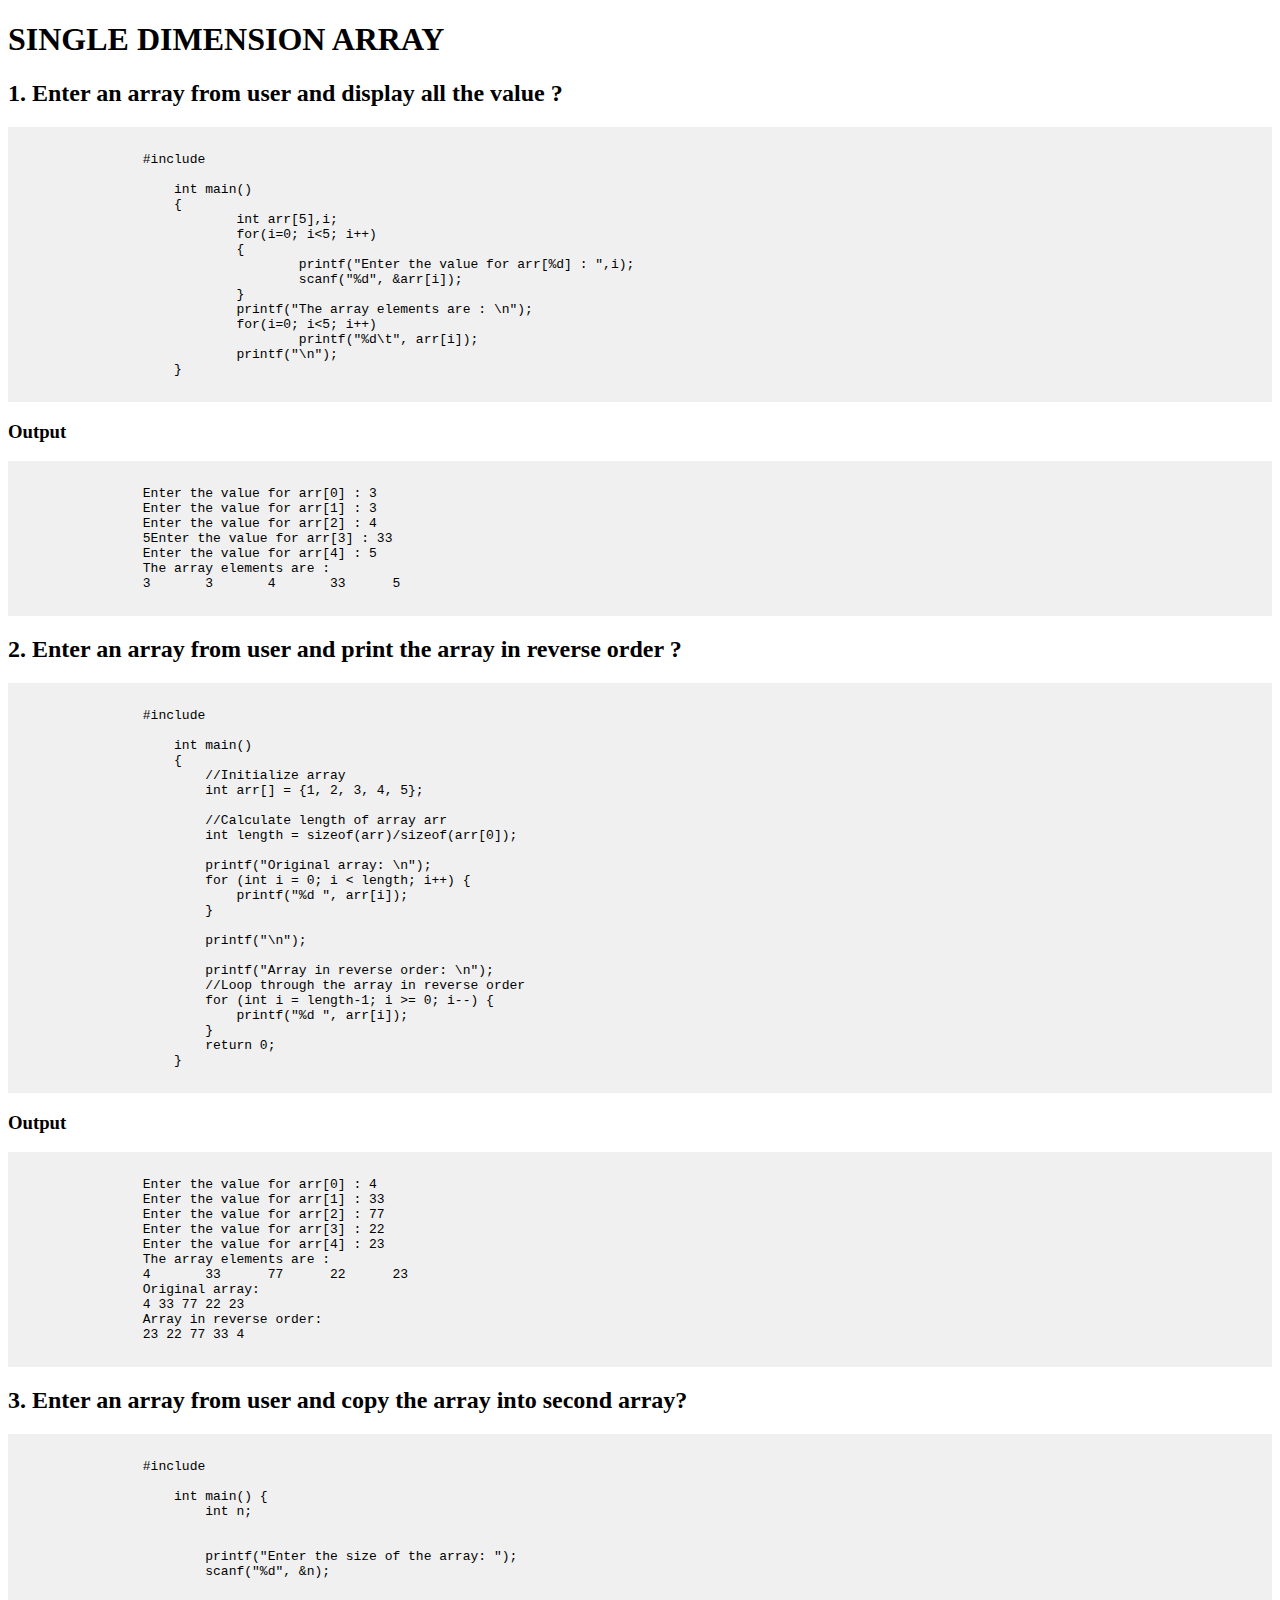
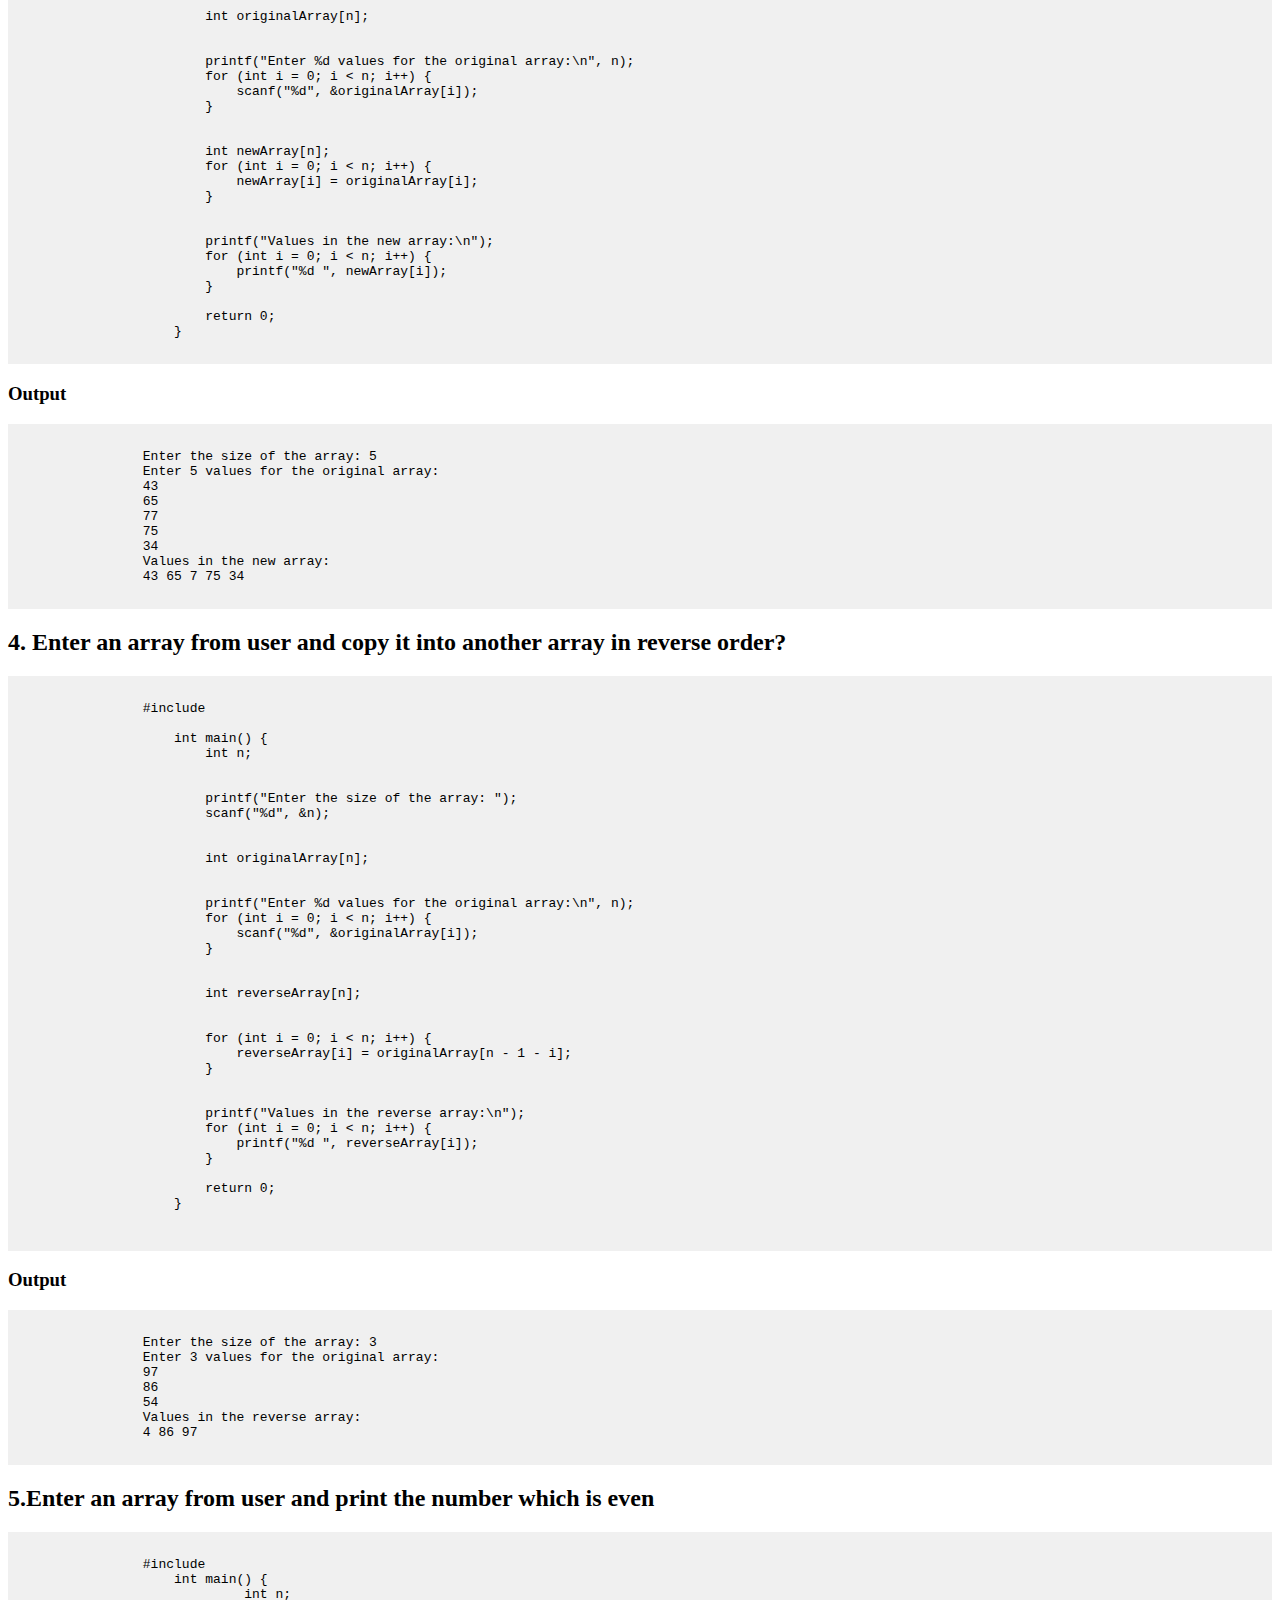
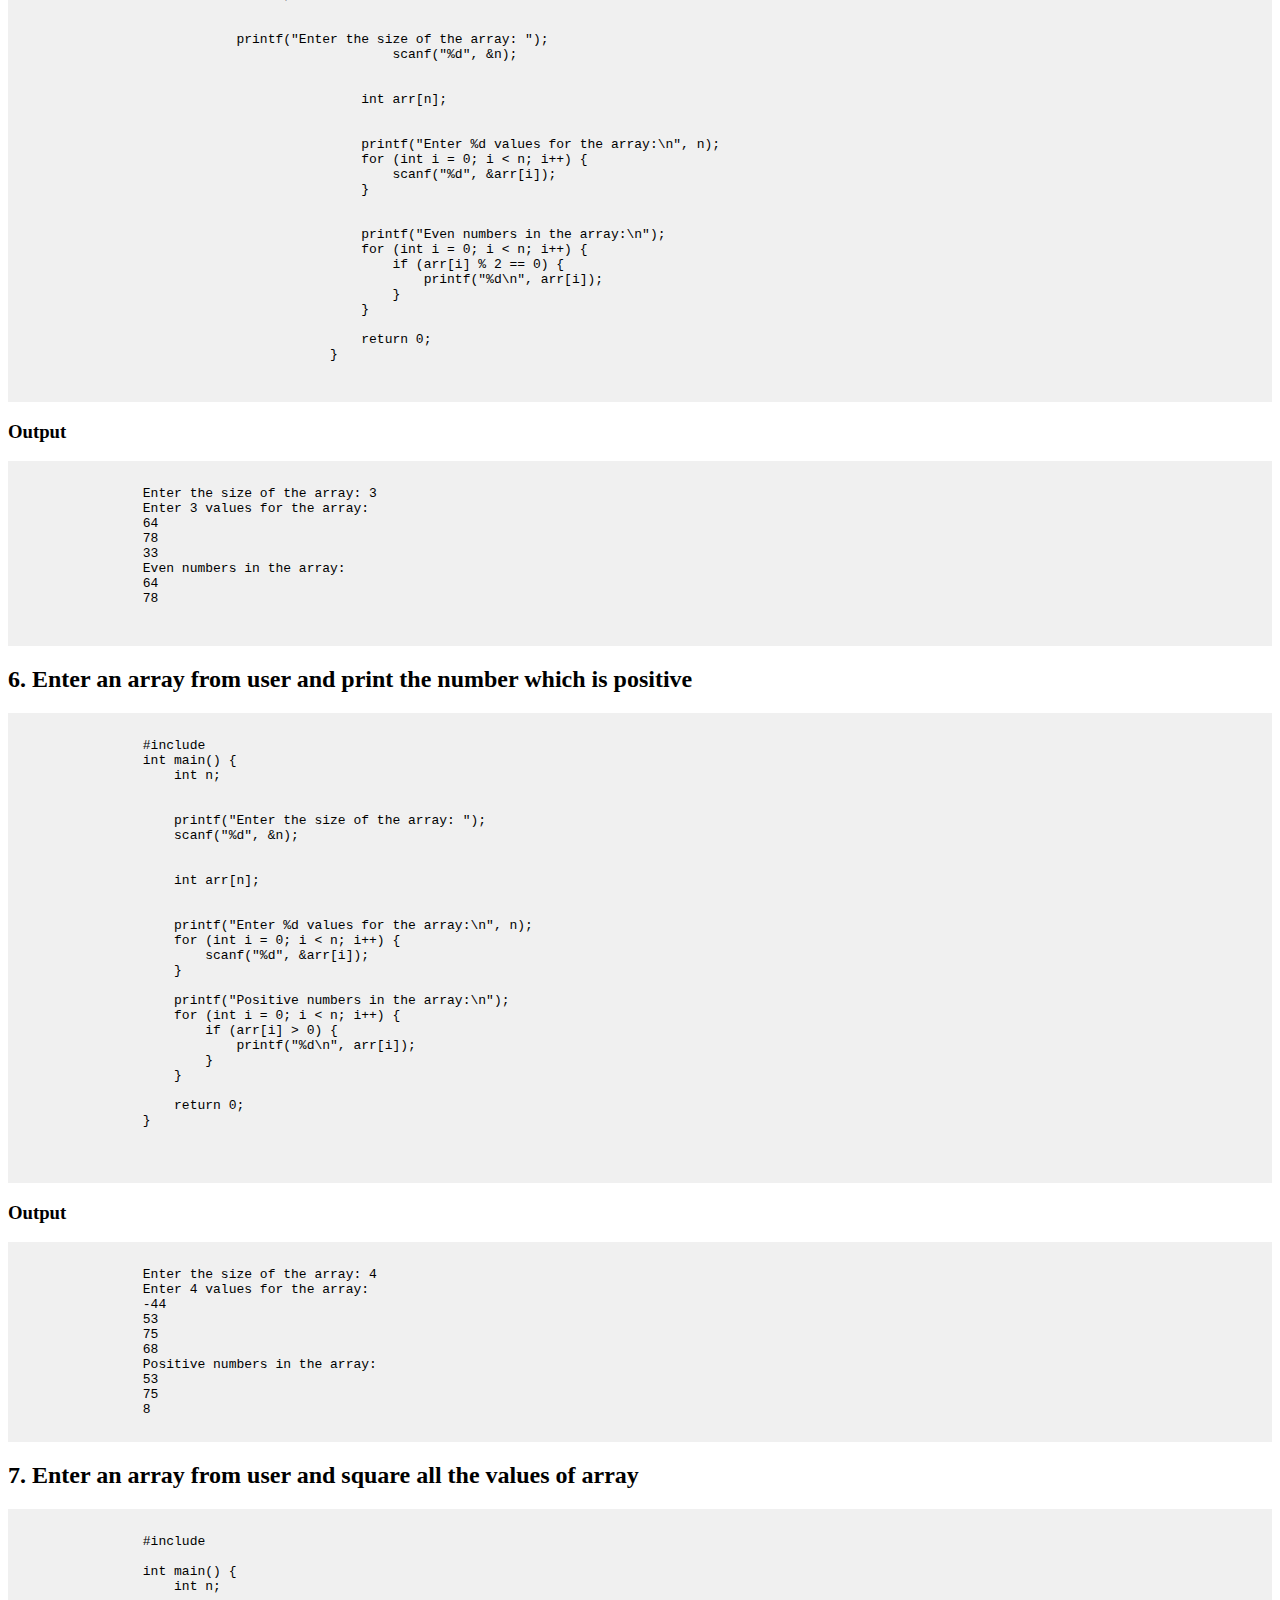
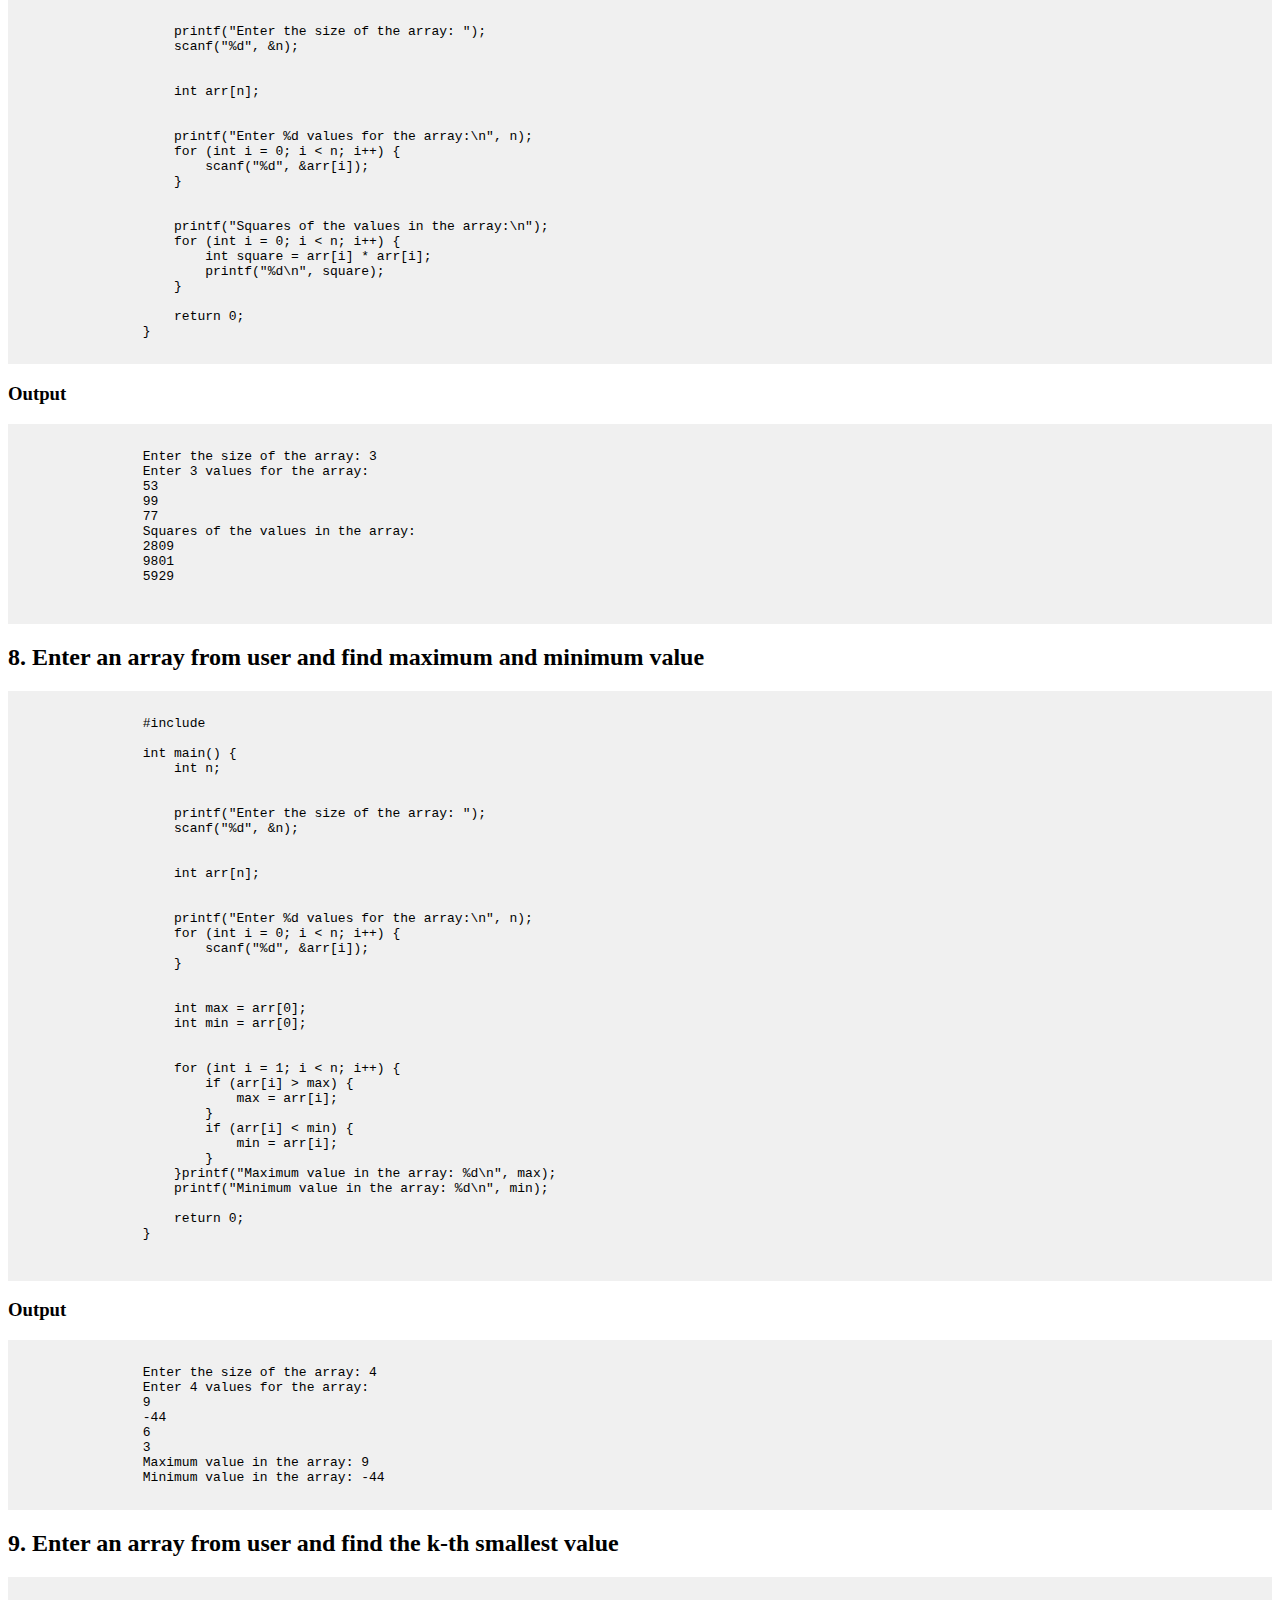
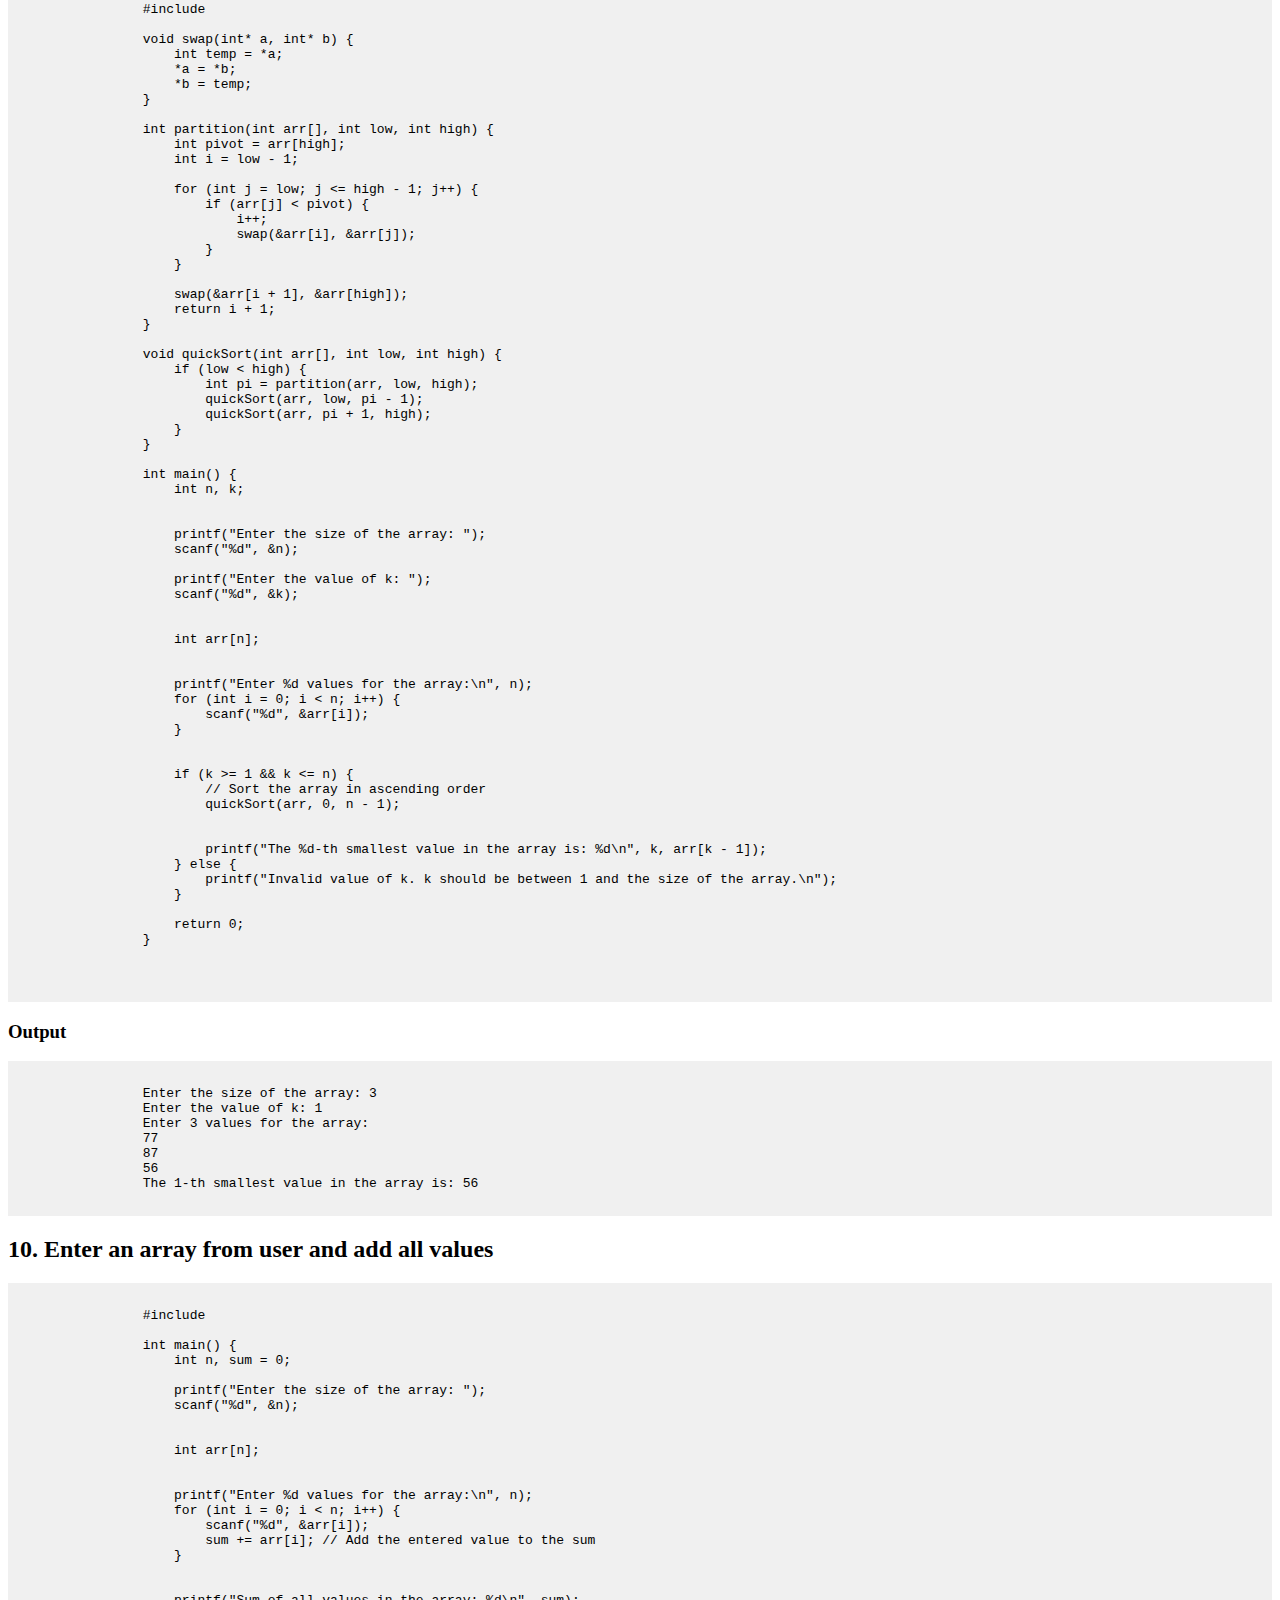
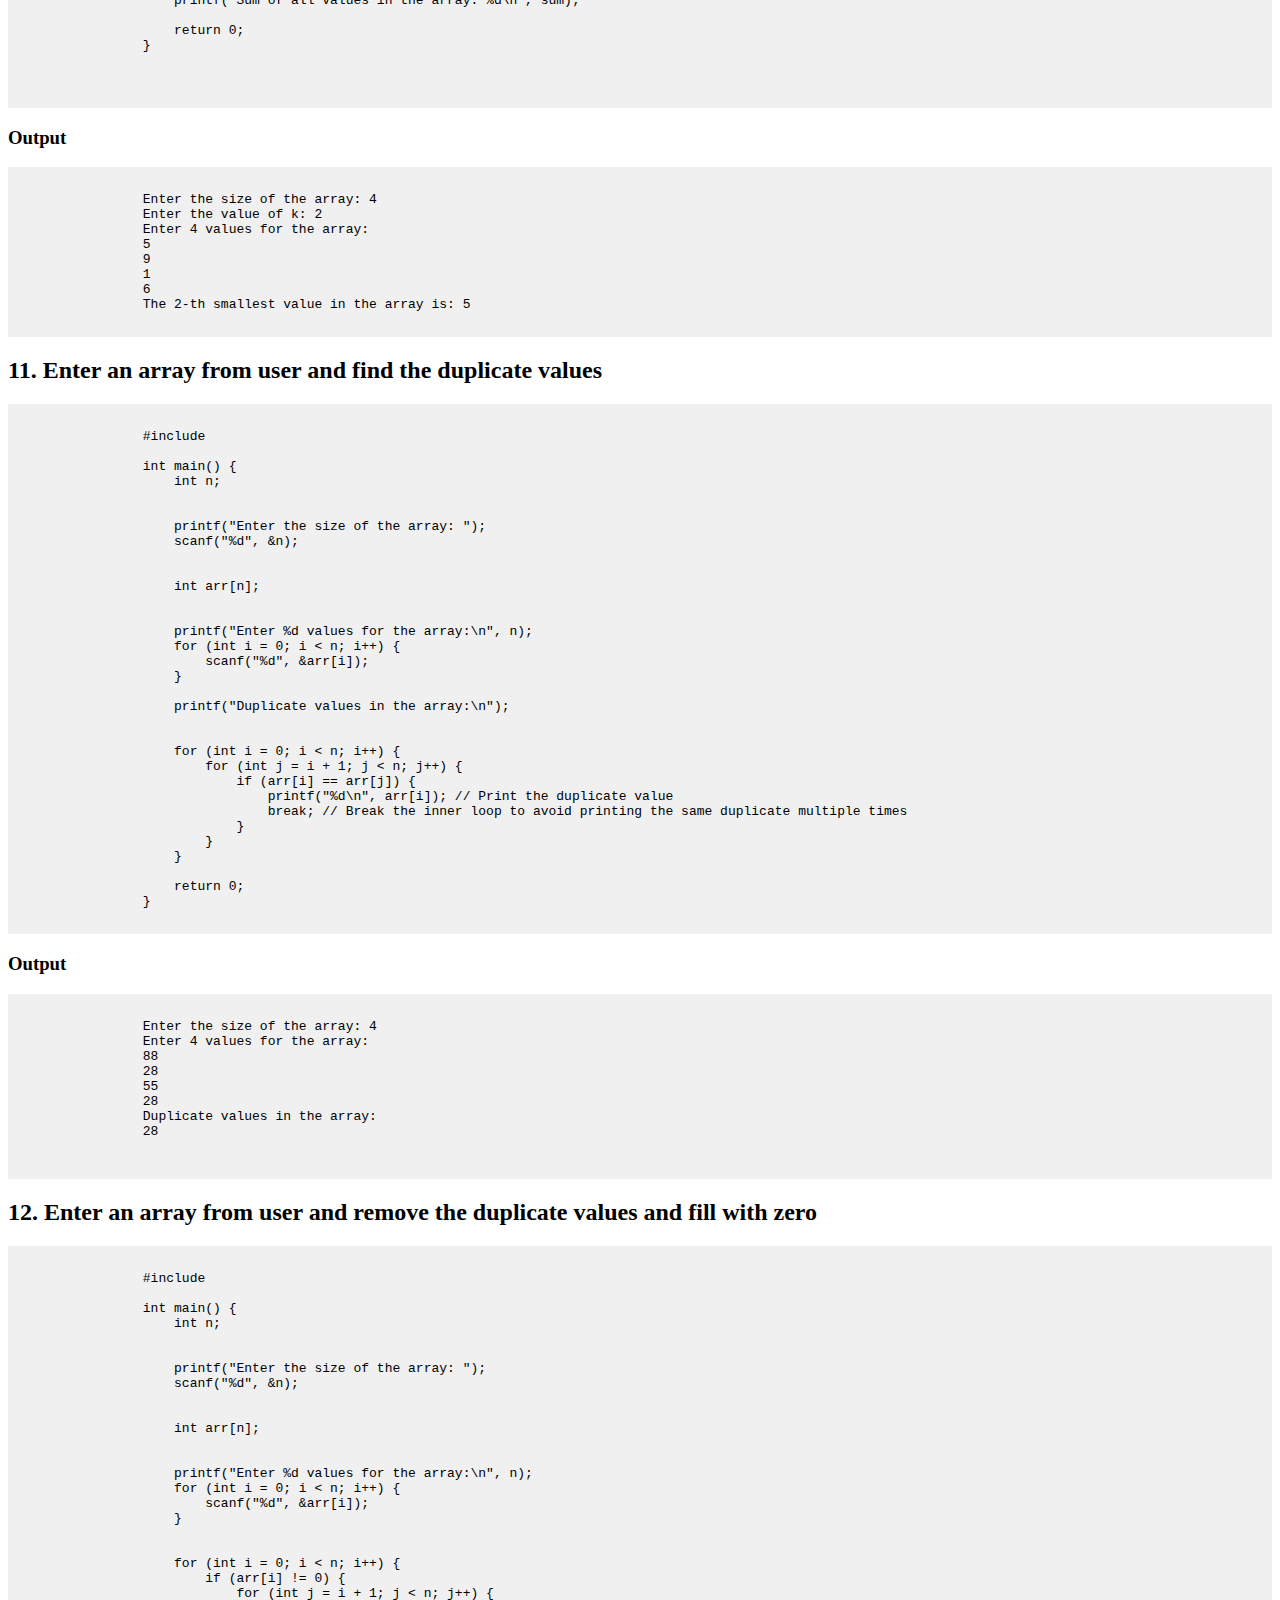
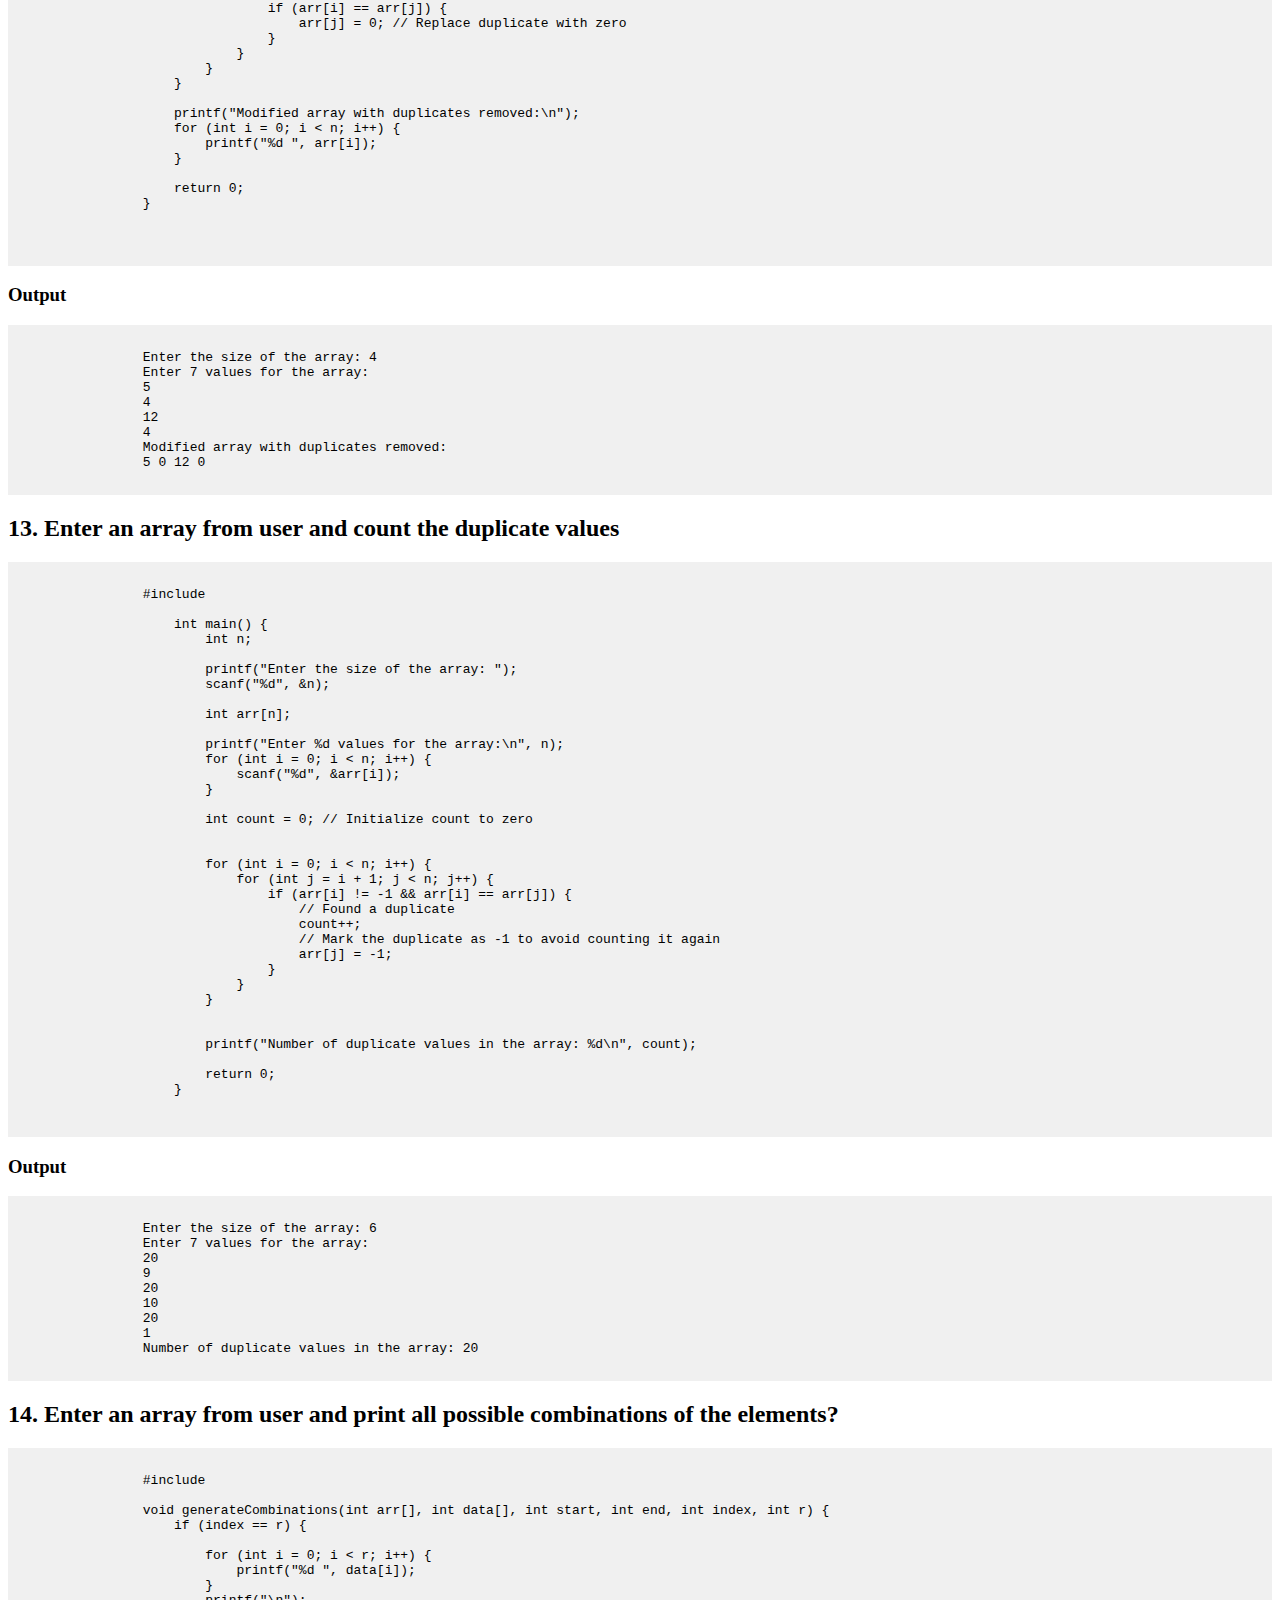
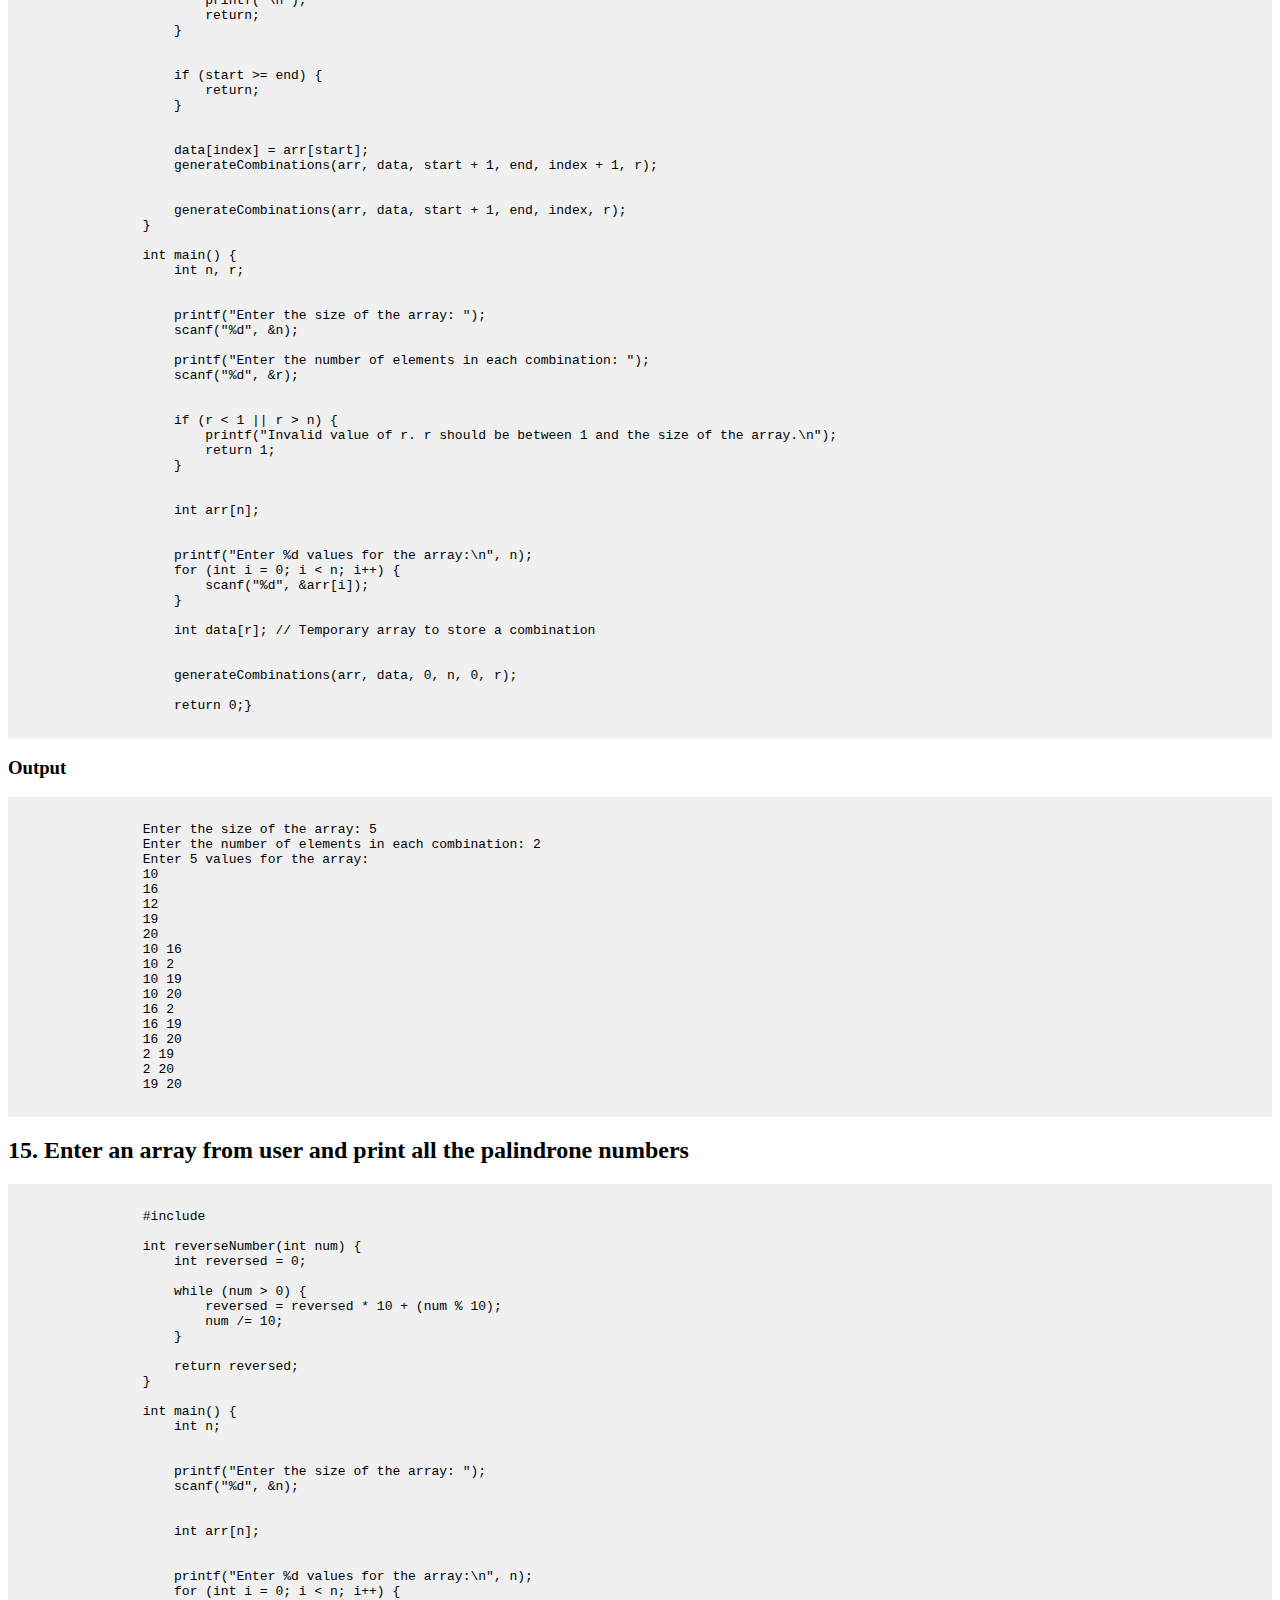
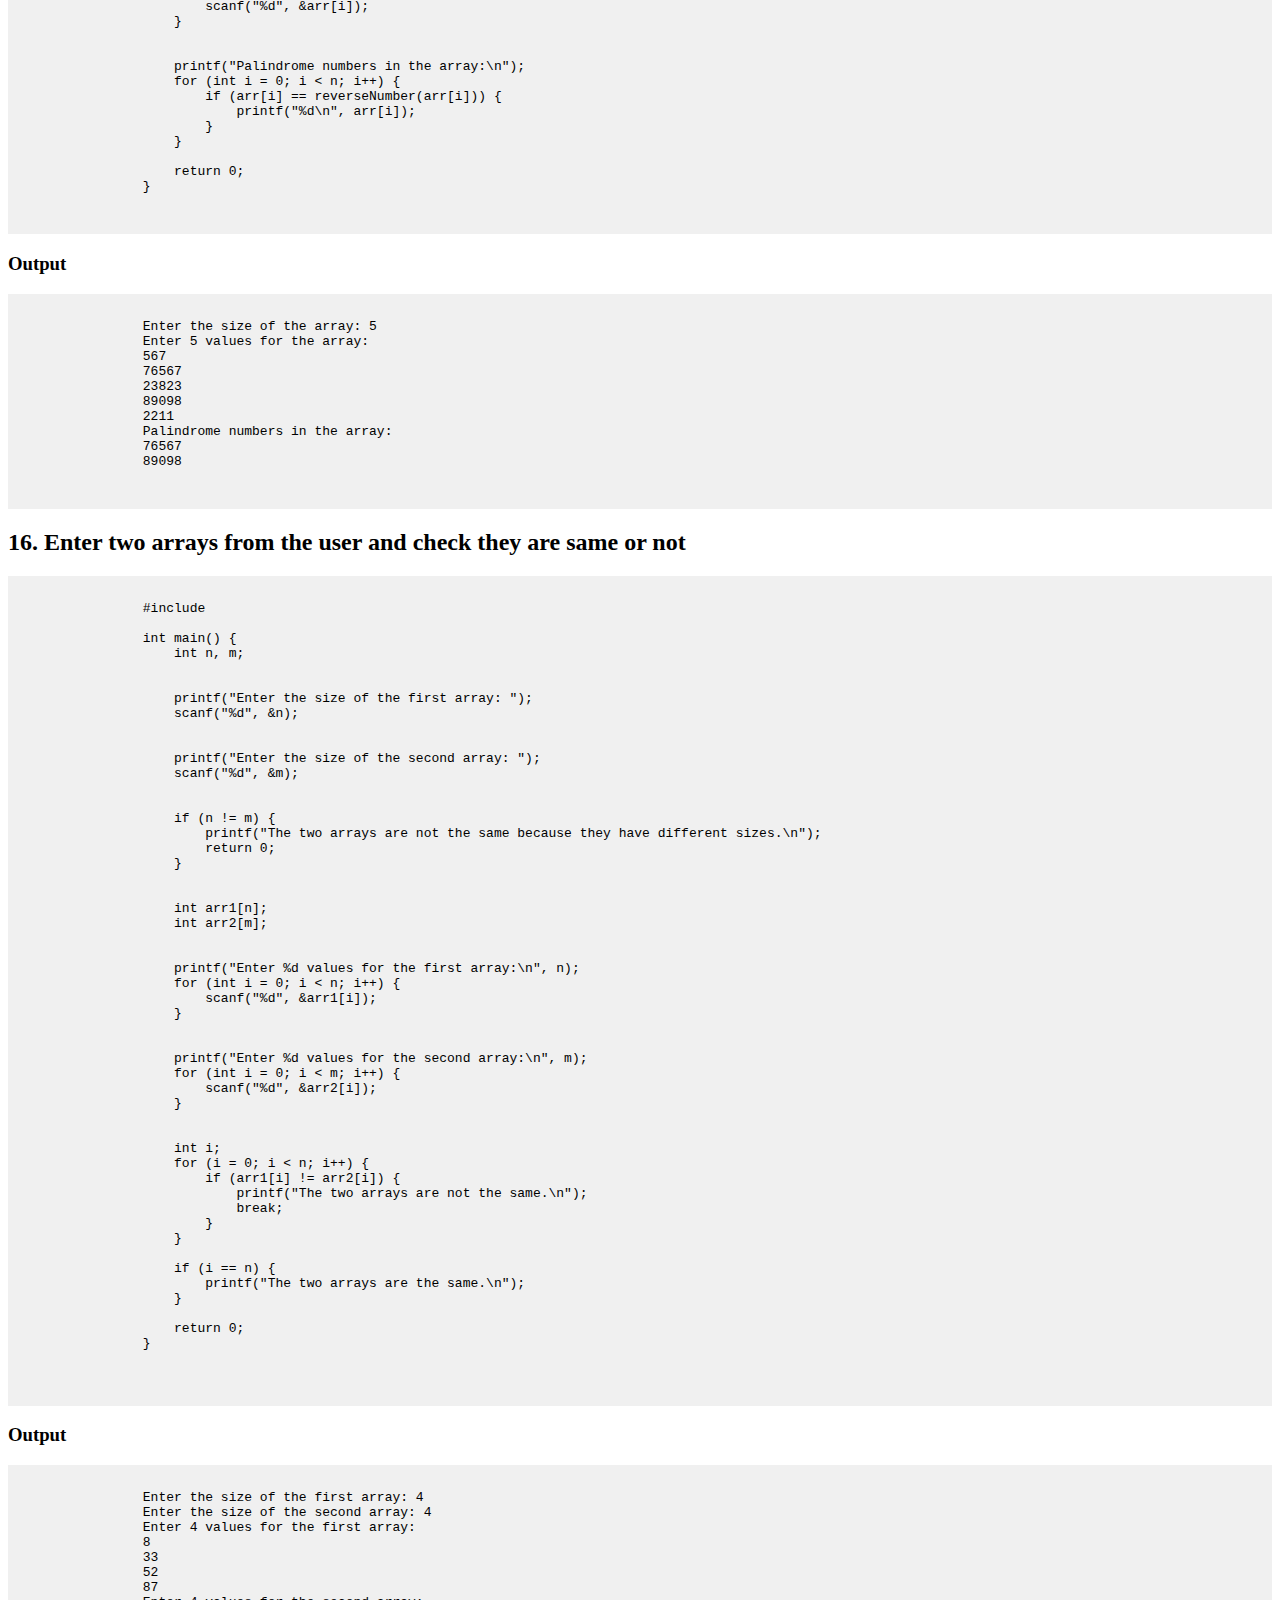
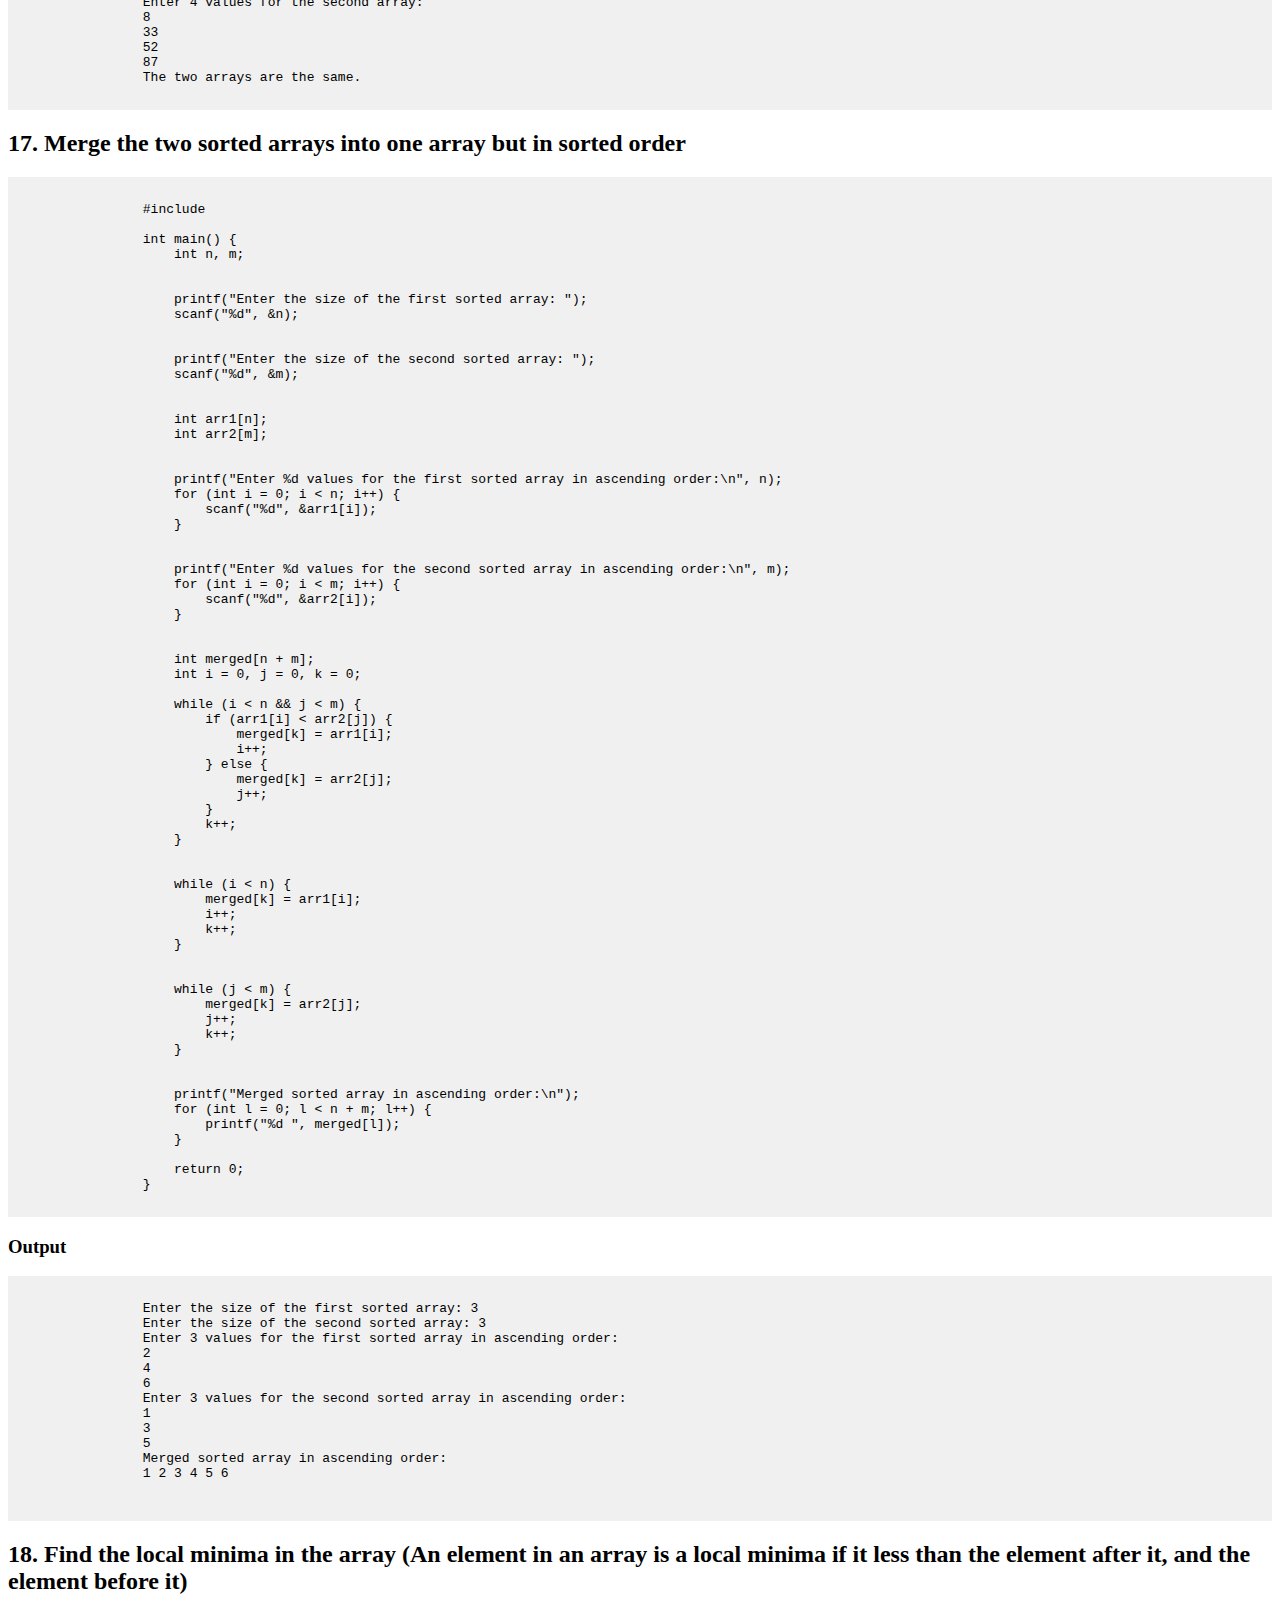
<file: single dimension arrays.html>
<!DOCTYPE html>
<html>
<head>
    <title></title>
    <style>
        /* Add CSS styles for code formatting and page layout */
        pre {
            background-color: #f0f0f0;
            padding: 10px;
            overflow-x: auto;
        }
    </style>
    </head>
    <body>
        <div class="content">
        <h1>SINGLE DIMENSION ARRAY</h1>
        <section id="">
            <h2>1. Enter an array from user and display all the value ?</h2>
            <pre><code>
                #include<stdio.h>

                    int main()
                    {
                            int arr[5],i;
                            for(i=0; i<5; i++)
                            {
                                    printf("Enter the value for arr[%d] : ",i);
                                    scanf("%d", &arr[i]);
                            }
                            printf("The array elements are : \n");
                            for(i=0; i<5; i++)
                                    printf("%d\t", arr[i]);
                            printf("\n");
                    }
            </code></pre>
            <h3>Output</h3>
            <pre><code> 
                Enter the value for arr[0] : 3
                Enter the value for arr[1] : 3
                Enter the value for arr[2] : 4
                5Enter the value for arr[3] : 33
                Enter the value for arr[4] : 5
                The array elements are : 
                3	3	4	33	5	
            </code></pre>
        </section>
        <section id="">
            <h2>2. Enter an array from user and print the array in reverse order ?</h2>
            <pre><code>
                #include <stdio.h>    
     
                    int main()    
                    {    
                        //Initialize array     
                        int arr[] = {1, 2, 3, 4, 5};     
                            
                        //Calculate length of array arr    
                        int length = sizeof(arr)/sizeof(arr[0]);    
                            
                        printf("Original array: \n");    
                        for (int i = 0; i < length; i++) {     
                            printf("%d ", arr[i]);     
                        }      
                            
                        printf("\n");    
                            
                        printf("Array in reverse order: \n");    
                        //Loop through the array in reverse order    
                        for (int i = length-1; i >= 0; i--) {     
                            printf("%d ", arr[i]);     
                        }     
                        return 0;    
                    }    
            </code></pre>
            <h3>Output</h3>
            <pre><code> 
                Enter the value for arr[0] : 4
                Enter the value for arr[1] : 33
                Enter the value for arr[2] : 77
                Enter the value for arr[3] : 22
                Enter the value for arr[4] : 23
                The array elements are : 
                4	33	77	22	23	
                Original array: 
                4 33 77 22 23 
                Array in reverse order: 
                23 22 77 33 4 
            </code></pre>
        </section>
        <section id="">
            <h2>3. Enter an array from user and copy the array into second array? </h2>
            <pre><code>
                #include<stdio.h>

                    int main() {
                        int n;
                    
                       
                        printf("Enter the size of the array: ");
                        scanf("%d", &n);
                    
                      
                        int originalArray[n];
                    
                       
                        printf("Enter %d values for the original array:\n", n);
                        for (int i = 0; i < n; i++) {
                            scanf("%d", &originalArray[i]);
                        }
                    
                       
                        int newArray[n];
                        for (int i = 0; i < n; i++) {
                            newArray[i] = originalArray[i];
                        }
                    
                        
                        printf("Values in the new array:\n");
                        for (int i = 0; i < n; i++) {
                            printf("%d ", newArray[i]);
                        }
                    
                        return 0;
                    }
            </code></pre>
            <h3>Output</h3>
            <pre><code> 
                Enter the size of the array: 5
                Enter 5 values for the original array:
                43
                65
                77
                75
                34
                Values in the new array:
                43 65 7 75 34 
            </code></pre>
        </section>
        <section id="">
            <h2>4. Enter an array from user and copy it into another array in reverse order?</h2>
            <pre><code>
                #include<stdio.h>

                    int main() {
                        int n;
                    
                       
                        printf("Enter the size of the array: ");
                        scanf("%d", &n);
                    
                        
                        int originalArray[n];
                    
                       
                        printf("Enter %d values for the original array:\n", n);
                        for (int i = 0; i < n; i++) {
                            scanf("%d", &originalArray[i]);
                        }
                    
                       
                        int reverseArray[n];
                    
                        
                        for (int i = 0; i < n; i++) {
                            reverseArray[i] = originalArray[n - 1 - i];
                        }
                    
                       
                        printf("Values in the reverse array:\n");
                        for (int i = 0; i < n; i++) {
                            printf("%d ", reverseArray[i]);
                        }
                    
                        return 0;
                    }
                    
            </code></pre>
            <h3>Output</h3>
            <pre><code> 
                Enter the size of the array: 3
                Enter 3 values for the original array:
                97
                86
                54
                Values in the reverse array:
                4 86 97 
            </code></pre>
        </section>
        <section id="">
            <h2>5.Enter an array from user and print the number which is even
            </h2>
            <pre><code>
                #include<stdio.h>
                    int main() {
                             int n;
                                        
                                            
                            printf("Enter the size of the array: ");
                                                scanf("%d", &n);
                                        
                                            
                                            int arr[n];
                                        
                                            
                                            printf("Enter %d values for the array:\n", n);
                                            for (int i = 0; i < n; i++) {
                                                scanf("%d", &arr[i]);
                                            }
                                        
                                           
                                            printf("Even numbers in the array:\n");
                                            for (int i = 0; i < n; i++) {
                                                if (arr[i] % 2 == 0) {
                                                    printf("%d\n", arr[i]);
                                                }
                                            }
                                        
                                            return 0;
                                        }
                                        
            </code></pre>
            <h3>Output</h3>
            <pre><code> 
                Enter the size of the array: 3
                Enter 3 values for the array:
                64
                78
                33
                Even numbers in the array:
                64
                78
                
            </code></pre>
        </section>
        <section id="">
            <h2>6. Enter an array from user and print the number which is positive</h2>
            <pre><code>
                #include<stdio.h>
                int main() {
                    int n;
                
                   
                    printf("Enter the size of the array: ");
                    scanf("%d", &n);
                
                    
                    int arr[n];
                
                  
                    printf("Enter %d values for the array:\n", n);
                    for (int i = 0; i < n; i++) {
                        scanf("%d", &arr[i]);
                    }
                
                    printf("Positive numbers in the array:\n");
                    for (int i = 0; i < n; i++) {
                        if (arr[i] > 0) {
                            printf("%d\n", arr[i]);
                        }
                    }
                
                    return 0;
                }
                
        
            </code></pre>
            <h3>Output</h3>
            <pre><code> 
                Enter the size of the array: 4
                Enter 4 values for the array:
                -44
                53
                75
                68
                Positive numbers in the array:
                53
                75
                8
            </code></pre>
        </section>
        <section id="">
            <h2>7. Enter an array from user and square all the values of array</h2>
            <pre><code>
                #include<stdio.h>

                int main() {
                    int n;
                
                    
                    printf("Enter the size of the array: ");
                    scanf("%d", &n);
                
                   
                    int arr[n];
                
                  
                    printf("Enter %d values for the array:\n", n);
                    for (int i = 0; i < n; i++) {
                        scanf("%d", &arr[i]);
                    }
                
                    
                    printf("Squares of the values in the array:\n");
                    for (int i = 0; i < n; i++) {
                        int square = arr[i] * arr[i];
                        printf("%d\n", square);
                    }
                
                    return 0;
                }
            </code></pre>
            <h3>Output</h3>
            <pre><code> 
                Enter the size of the array: 3
                Enter 3 values for the array:
                53
                99
                77
                Squares of the values in the array:
                2809
                9801
                5929
                
            </code></pre>
        </section>
        <section id="">
            <h2>8. Enter an array from user and find maximum and minimum value</h2>
            <pre><code>
                #include<stdio.h>

                int main() {
                    int n;
                
                   
                    printf("Enter the size of the array: ");
                    scanf("%d", &n);
                
                  
                    int arr[n];
                
                    
                    printf("Enter %d values for the array:\n", n);
                    for (int i = 0; i < n; i++) {
                        scanf("%d", &arr[i]);
                    }
                
                    
                    int max = arr[0];
                    int min = arr[0];
                
                    
                    for (int i = 1; i < n; i++) {
                        if (arr[i] > max) {
                            max = arr[i];
                        }
                        if (arr[i] < min) {
                            min = arr[i];
                        }
                    }printf("Maximum value in the array: %d\n", max);
                    printf("Minimum value in the array: %d\n", min);
                
                    return 0;
                }

            </code></pre>
            <h3>Output</h3>
            <pre><code> 
                Enter the size of the array: 4
                Enter 4 values for the array:
                9
                -44
                6
                3
                Maximum value in the array: 9
                Minimum value in the array: -44
            </code></pre>
        </section>
        <section id="">
            <h2>9. Enter an array from user and find the k-th smallest value</h2>
            <pre><code>
                #include <stdio.h>

                void swap(int* a, int* b) {
                    int temp = *a;
                    *a = *b;
                    *b = temp;
                }
                
                int partition(int arr[], int low, int high) {
                    int pivot = arr[high];
                    int i = low - 1;
                
                    for (int j = low; j <= high - 1; j++) {
                        if (arr[j] < pivot) {
                            i++;
                            swap(&arr[i], &arr[j]);
                        }
                    }
                
                    swap(&arr[i + 1], &arr[high]);
                    return i + 1;
                }
                
                void quickSort(int arr[], int low, int high) {
                    if (low < high) {
                        int pi = partition(arr, low, high);
                        quickSort(arr, low, pi - 1);
                        quickSort(arr, pi + 1, high);
                    }
                }
                
                int main() {
                    int n, k;
                
                   
                    printf("Enter the size of the array: ");
                    scanf("%d", &n);
                    
                    printf("Enter the value of k: ");
                    scanf("%d", &k);
                
                   
                    int arr[n];
                
                   
                    printf("Enter %d values for the array:\n", n);
                    for (int i = 0; i < n; i++) {
                        scanf("%d", &arr[i]);
                    }
                
                   
                    if (k >= 1 && k <= n) {
                        // Sort the array in ascending order
                        quickSort(arr, 0, n - 1);
                
                       
                        printf("The %d-th smallest value in the array is: %d\n", k, arr[k - 1]);
                    } else {
                        printf("Invalid value of k. k should be between 1 and the size of the array.\n");
                    }
                
                    return 0;
                }
                
        
            </code></pre>
            <h3>Output</h3>
            <pre><code> 
                Enter the size of the array: 3
                Enter the value of k: 1
                Enter 3 values for the array:
                77
                87
                56
                The 1-th smallest value in the array is: 56
            </code></pre>
        </section>
        <section id="">
            <h2>10. Enter an array from user and add all values</h2>
            <pre><code>
                #include <stdio.h>

                int main() {
                    int n, sum = 0;
                
                    printf("Enter the size of the array: ");
                    scanf("%d", &n);
                
                    
                    int arr[n];
                
                    
                    printf("Enter %d values for the array:\n", n);
                    for (int i = 0; i < n; i++) {
                        scanf("%d", &arr[i]);
                        sum += arr[i]; // Add the entered value to the sum
                    }
                
                   
                    printf("Sum of all values in the array: %d\n", sum);
                
                    return 0;
                }
                
        
            </code></pre>
            <h3>Output</h3>
            <pre><code> 
                Enter the size of the array: 4
                Enter the value of k: 2
                Enter 4 values for the array:
                5
                9
                1
                6
                The 2-th smallest value in the array is: 5
            </code></pre>
        </section>
        <section id="">
            <h2>11. Enter an array from user and find the duplicate values</h2>
            <pre><code>
                #include <stdio.h>

                int main() {
                    int n;
                
                    
                    printf("Enter the size of the array: ");
                    scanf("%d", &n);
                
                    
                    int arr[n];
                
                    
                    printf("Enter %d values for the array:\n", n);
                    for (int i = 0; i < n; i++) {
                        scanf("%d", &arr[i]);
                    }
                
                    printf("Duplicate values in the array:\n");
                
                    
                    for (int i = 0; i < n; i++) {
                        for (int j = i + 1; j < n; j++) {
                            if (arr[i] == arr[j]) {
                                printf("%d\n", arr[i]); // Print the duplicate value
                                break; // Break the inner loop to avoid printing the same duplicate multiple times
                            }
                        }
                    }
                
                    return 0;
                }
            </code></pre>
            <h3>Output</h3>
            <pre><code> 
                Enter the size of the array: 4
                Enter 4 values for the array:
                88
                28
                55
                28
                Duplicate values in the array:
                28
            
            </code></pre>
        </section>
        <section id="">
            <h2>12. Enter an array from user and remove the duplicate values and fill with zero
            </h2>
            <pre><code>
                #include 

                int main() {
                    int n;
                
                    
                    printf("Enter the size of the array: ");
                    scanf("%d", &n);
                
                   
                    int arr[n];
                
                   
                    printf("Enter %d values for the array:\n", n);
                    for (int i = 0; i < n; i++) {
                        scanf("%d", &arr[i]);
                    }
                
                   
                    for (int i = 0; i < n; i++) {
                        if (arr[i] != 0) {
                            for (int j = i + 1; j < n; j++) {
                                if (arr[i] == arr[j]) {
                                    arr[j] = 0; // Replace duplicate with zero
                                }
                            }
                        }
                    }
                
                    printf("Modified array with duplicates removed:\n");
                    for (int i = 0; i < n; i++) {
                        printf("%d ", arr[i]);
                    }
                
                    return 0;
                }
                
        
            </code></pre>
            <h3>Output</h3>
            <pre><code> 
                Enter the size of the array: 4
                Enter 7 values for the array:
                5
                4
                12
                4
                Modified array with duplicates removed:
                5 0 12 0 
            </code></pre>
        </section>
        <section id="">
            <h2>13. Enter an array from user and count the duplicate values</h2>
            <pre><code>
                #include<stdio.h>

                    int main() {
                        int n;
                    
                        printf("Enter the size of the array: ");
                        scanf("%d", &n);
                 
                        int arr[n];
                  
                        printf("Enter %d values for the array:\n", n);
                        for (int i = 0; i < n; i++) {
                            scanf("%d", &arr[i]);
                        }
                    
                        int count = 0; // Initialize count to zero
                    
                       
                        for (int i = 0; i < n; i++) {
                            for (int j = i + 1; j < n; j++) {
                                if (arr[i] != -1 && arr[i] == arr[j]) {
                                    // Found a duplicate
                                    count++;
                                    // Mark the duplicate as -1 to avoid counting it again
                                    arr[j] = -1;
                                }
                            }
                        }
                    
                      
                        printf("Number of duplicate values in the array: %d\n", count);
                    
                        return 0;
                    }
                    
            </code></pre>
            <h3>Output</h3>
            <pre><code> 
                Enter the size of the array: 6
                Enter 7 values for the array:
                20
                9
                20
                10
                20
                1
                Number of duplicate values in the array: 20
            </code></pre>
        </section>
        <section id="">
            <h2>14. Enter an array from user and print all possible combinations of the elements?</h2>
            <pre><code>
                #include<stdio.h>

                void generateCombinations(int arr[], int data[], int start, int end, int index, int r) {
                    if (index == r) {
                      
                        for (int i = 0; i < r; i++) {
                            printf("%d ", data[i]);
                        }
                        printf("\n");
                        return;
                    }
                
                   
                    if (start >= end) {
                        return;
                    }
                
                    
                    data[index] = arr[start];
                    generateCombinations(arr, data, start + 1, end, index + 1, r);
                
                   
                    generateCombinations(arr, data, start + 1, end, index, r);
                }
                
                int main() {
                    int n, r;
                
                   
                    printf("Enter the size of the array: ");
                    scanf("%d", &n);
                
                    printf("Enter the number of elements in each combination: ");
                    scanf("%d", &r);
                
                    
                    if (r < 1 || r > n) {
                        printf("Invalid value of r. r should be between 1 and the size of the array.\n");
                        return 1;
                    }
                
                   
                    int arr[n];
                
                    
                    printf("Enter %d values for the array:\n", n);
                    for (int i = 0; i < n; i++) {
                        scanf("%d", &arr[i]);
                    }
                
                    int data[r]; // Temporary array to store a combination
                
                    
                    generateCombinations(arr, data, 0, n, 0, r);
                
                    return 0;}
            </code></pre>
            <h3>Output</h3>
            <pre><code> 
                Enter the size of the array: 5
                Enter the number of elements in each combination: 2
                Enter 5 values for the array:
                10
                16
                12
                19
                20
                10 16 
                10 2 
                10 19 
                10 20 
                16 2 
                16 19 
                16 20 
                2 19 
                2 20 
                19 20
            </code></pre>
        </section>
        <section id="">
            <h2>15. Enter an array from user and print all the palindrone numbers </h2>
            <pre><code>
                #include 

                int reverseNumber(int num) {
                    int reversed = 0;
                
                    while (num > 0) {
                        reversed = reversed * 10 + (num % 10);
                        num /= 10;
                    }
                
                    return reversed;
                }
                
                int main() {
                    int n;
                
                   
                    printf("Enter the size of the array: ");
                    scanf("%d", &n);
                
                   
                    int arr[n];
                
                    
                    printf("Enter %d values for the array:\n", n);
                    for (int i = 0; i < n; i++) {
                        scanf("%d", &arr[i]);
                    }
                
                    
                    printf("Palindrome numbers in the array:\n");
                    for (int i = 0; i < n; i++) {
                        if (arr[i] == reverseNumber(arr[i])) {
                            printf("%d\n", arr[i]);
                        }
                    }
                
                    return 0;
                }
                
            </code></pre>
            <h3>Output</h3>
            <pre><code> 
                Enter the size of the array: 5
                Enter 5 values for the array:
                567
                76567
                23823
                89098
                2211
                Palindrome numbers in the array:
                76567
                89098
                
            </code></pre>
        </section>
        <section id="">
            <h2>16. Enter two arrays from the user and check they are same or not</h2>
            <pre><code>
                #include 

                int main() {
                    int n, m;
                
                   
                    printf("Enter the size of the first array: ");
                    scanf("%d", &n);
                
                   
                    printf("Enter the size of the second array: ");
                    scanf("%d", &m);
                
                    
                    if (n != m) {
                        printf("The two arrays are not the same because they have different sizes.\n");
                        return 0;
                    }
                
                    
                    int arr1[n];
                    int arr2[m];
                
                   
                    printf("Enter %d values for the first array:\n", n);
                    for (int i = 0; i < n; i++) {
                        scanf("%d", &arr1[i]);
                    }
                
                   
                    printf("Enter %d values for the second array:\n", m);
                    for (int i = 0; i < m; i++) {
                        scanf("%d", &arr2[i]);
                    }
                
                   
                    int i;
                    for (i = 0; i < n; i++) {
                        if (arr1[i] != arr2[i]) {
                            printf("The two arrays are not the same.\n");
                            break;
                        }
                    }
                
                    if (i == n) {
                        printf("The two arrays are the same.\n");
                    }
                
                    return 0;
                }
                
        
            </code></pre>
            <h3>Output</h3>
            <pre><code> 
                Enter the size of the first array: 4
                Enter the size of the second array: 4
                Enter 4 values for the first array:
                8
                33
                52
                87
                Enter 4 values for the second array:
                8
                33
                52
                87
                The two arrays are the same.
            </code></pre>
        </section>
        <section id="">
            <h2>17. Merge the two sorted arrays into one array but in sorted order</h2>
            <pre><code>
                #include 

                int main() {
                    int n, m;
                
                   
                    printf("Enter the size of the first sorted array: ");
                    scanf("%d", &n);
                
                    
                    printf("Enter the size of the second sorted array: ");
                    scanf("%d", &m);
                
                   
                    int arr1[n];
                    int arr2[m];
                
                    
                    printf("Enter %d values for the first sorted array in ascending order:\n", n);
                    for (int i = 0; i < n; i++) {
                        scanf("%d", &arr1[i]);
                    }
                
                   
                    printf("Enter %d values for the second sorted array in ascending order:\n", m);
                    for (int i = 0; i < m; i++) {
                        scanf("%d", &arr2[i]);
                    }
                
                   
                    int merged[n + m];
                    int i = 0, j = 0, k = 0;
                
                    while (i < n && j < m) {
                        if (arr1[i] < arr2[j]) {
                            merged[k] = arr1[i];
                            i++;
                        } else {
                            merged[k] = arr2[j];
                            j++;
                        }
                        k++;
                    }
                
                   
                    while (i < n) {
                        merged[k] = arr1[i];
                        i++;
                        k++;
                    }
                
                    
                    while (j < m) {
                        merged[k] = arr2[j];
                        j++;
                        k++;
                    }
                
                    
                    printf("Merged sorted array in ascending order:\n");
                    for (int l = 0; l < n + m; l++) {
                        printf("%d ", merged[l]);
                    }
                
                    return 0;
                }
            </code></pre>
            <h3>Output</h3>
            <pre><code> 
                Enter the size of the first sorted array: 3
                Enter the size of the second sorted array: 3
                Enter 3 values for the first sorted array in ascending order:
                2
                4
                6
                Enter 3 values for the second sorted array in ascending order:
                1
                3
                5
                Merged sorted array in ascending order:
                1 2 3 4 5 6 
            
            </code></pre>
        </section>
        <section id="">
            <h2>18. Find the local minima in the array (An element 
                in an array is a local minima if it less than the element after it, and the element before it)</h2>
            <pre><code>
                #include 

                int main() {
                    int n;
                
                   
                    printf("Enter the size of the array: ");
                    scanf("%d", &n);
                
                   
                    int arr[n];
                
                    
                    printf("Enter %d values for the array:\n", n);
                    for (int i = 0; i < n; i++) {
                        scanf("%d", &arr[i]);
                    }
                
                   
                    printf("Local minima in the array:\n");
                
                    if (n > 1) {
                        if (arr[0] < arr[1]) {
                            printf("%d ", arr[0]);
                        }
                
                        for (int i = 1; i < n - 1; i++) {
                            if (arr[i] < arr[i - 1] && arr[i] < arr[i + 1]) {
                                printf("%d ", arr[i]);
                            }
                        }
                
                        if (arr[n - 1] < arr[n - 2]) {
                            printf("%d ", arr[n - 1]);
                        }
                    }
                
                    printf("\n");
                
                    return 0;
                }
                
        
            </code></pre>
            <h3>Output</h3>
            <pre><code> 
                Enter the size of the array: 4
                Enter 4 values for the array:
                8
                2
                6
                3
                Local minima in the array:
                2 3
            </code></pre>
        </section>
        <section id="">
            <h2>19. Find the local maxima in the array? (An element
                 in an array is a local maxima if it greater than the element after it, and the element before it)</h2>
            <pre><code>
                #include 

                int main() {
                    int n;
                
                    
                    printf("Enter the size of the array: ");
                    scanf("%d", &n);
                
                  
                    int arr[n];
                
                   
                    printf("Enter %d values for the array:\n", n);
                    for (int i = 0; i < n; i++) {
                        scanf("%d", &arr[i]);
                    }
                
                   
                    printf("Local maxima in the array:\n");
                
                    if (n > 1) {
                        if (arr[0] > arr[1]) {
                            printf("%d ", arr[0]);
                        }
                
                        for (int i = 1; i < n - 1; i++) {
                            if (arr[i] > arr[i - 1] && arr[i] > arr[i + 1]) {
                                printf("%d ", arr[i]);
                            }
                        }
                
                        if (arr[n - 1] > arr[n - 2]) {
                            printf("%d ", arr[n - 1]);
                        }
                    }
                
                    printf("\n");
                
                    return 0;
                }
                
        
            </code></pre>
            <h3>Output</h3>
            <pre><code> 
                Enter the size of the array: 4
                Enter 4 values for the array:
                4
                61
                32
                98
                Local maxima in the array:
                61 98 
            </code></pre>
        </section>
        </div>
    </body>
</html>
</file>
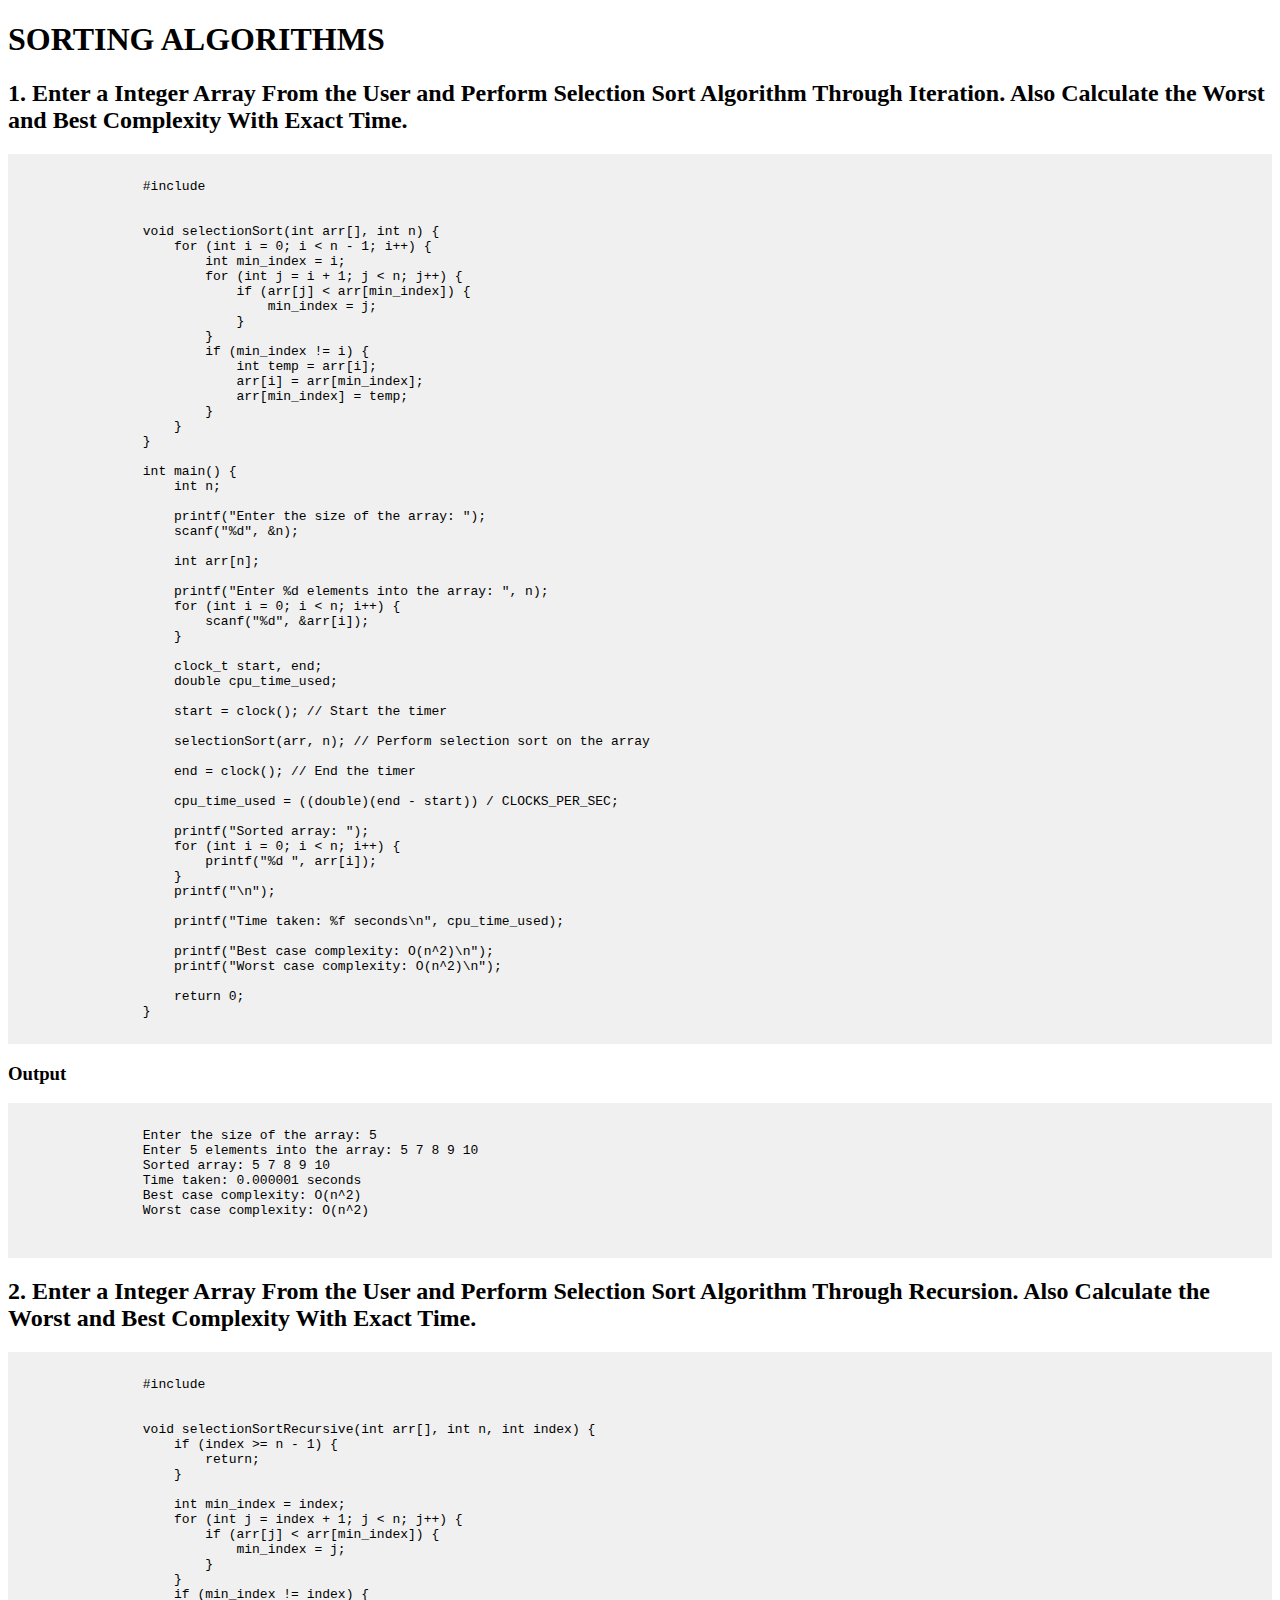
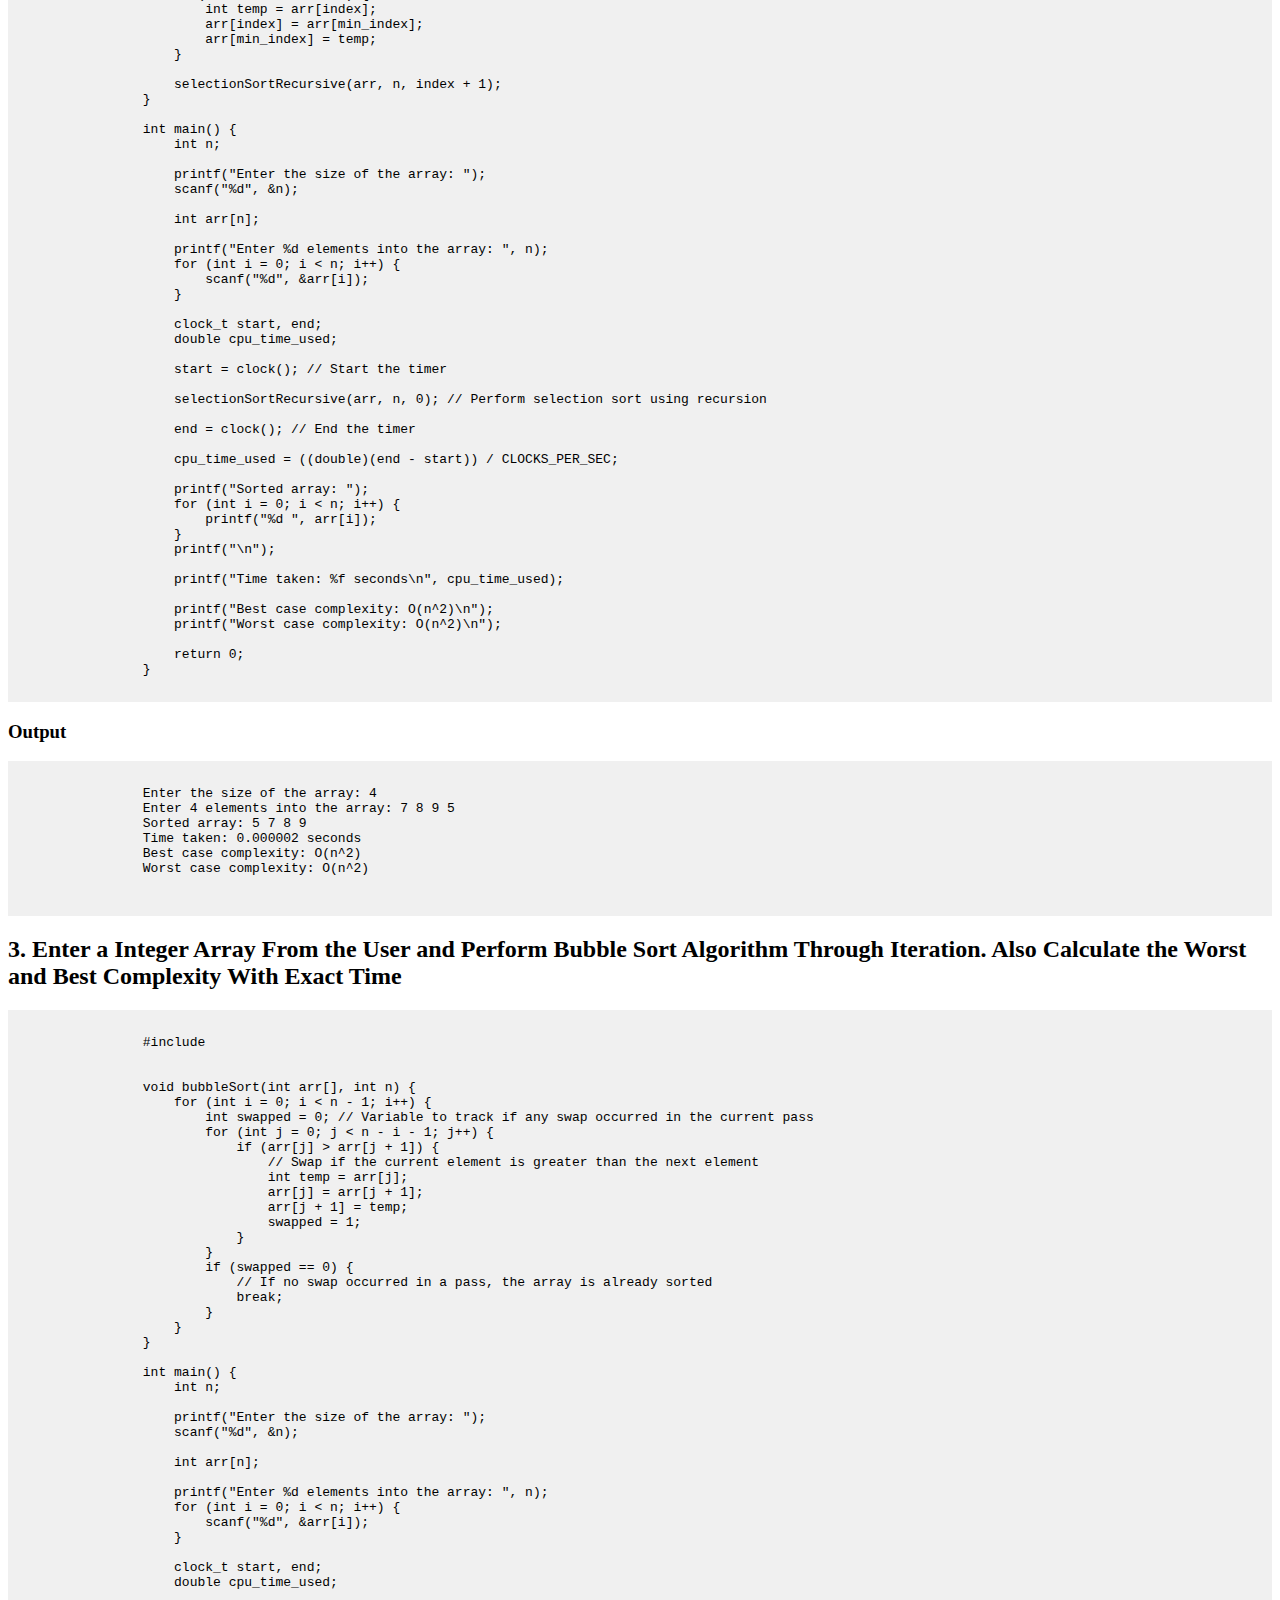
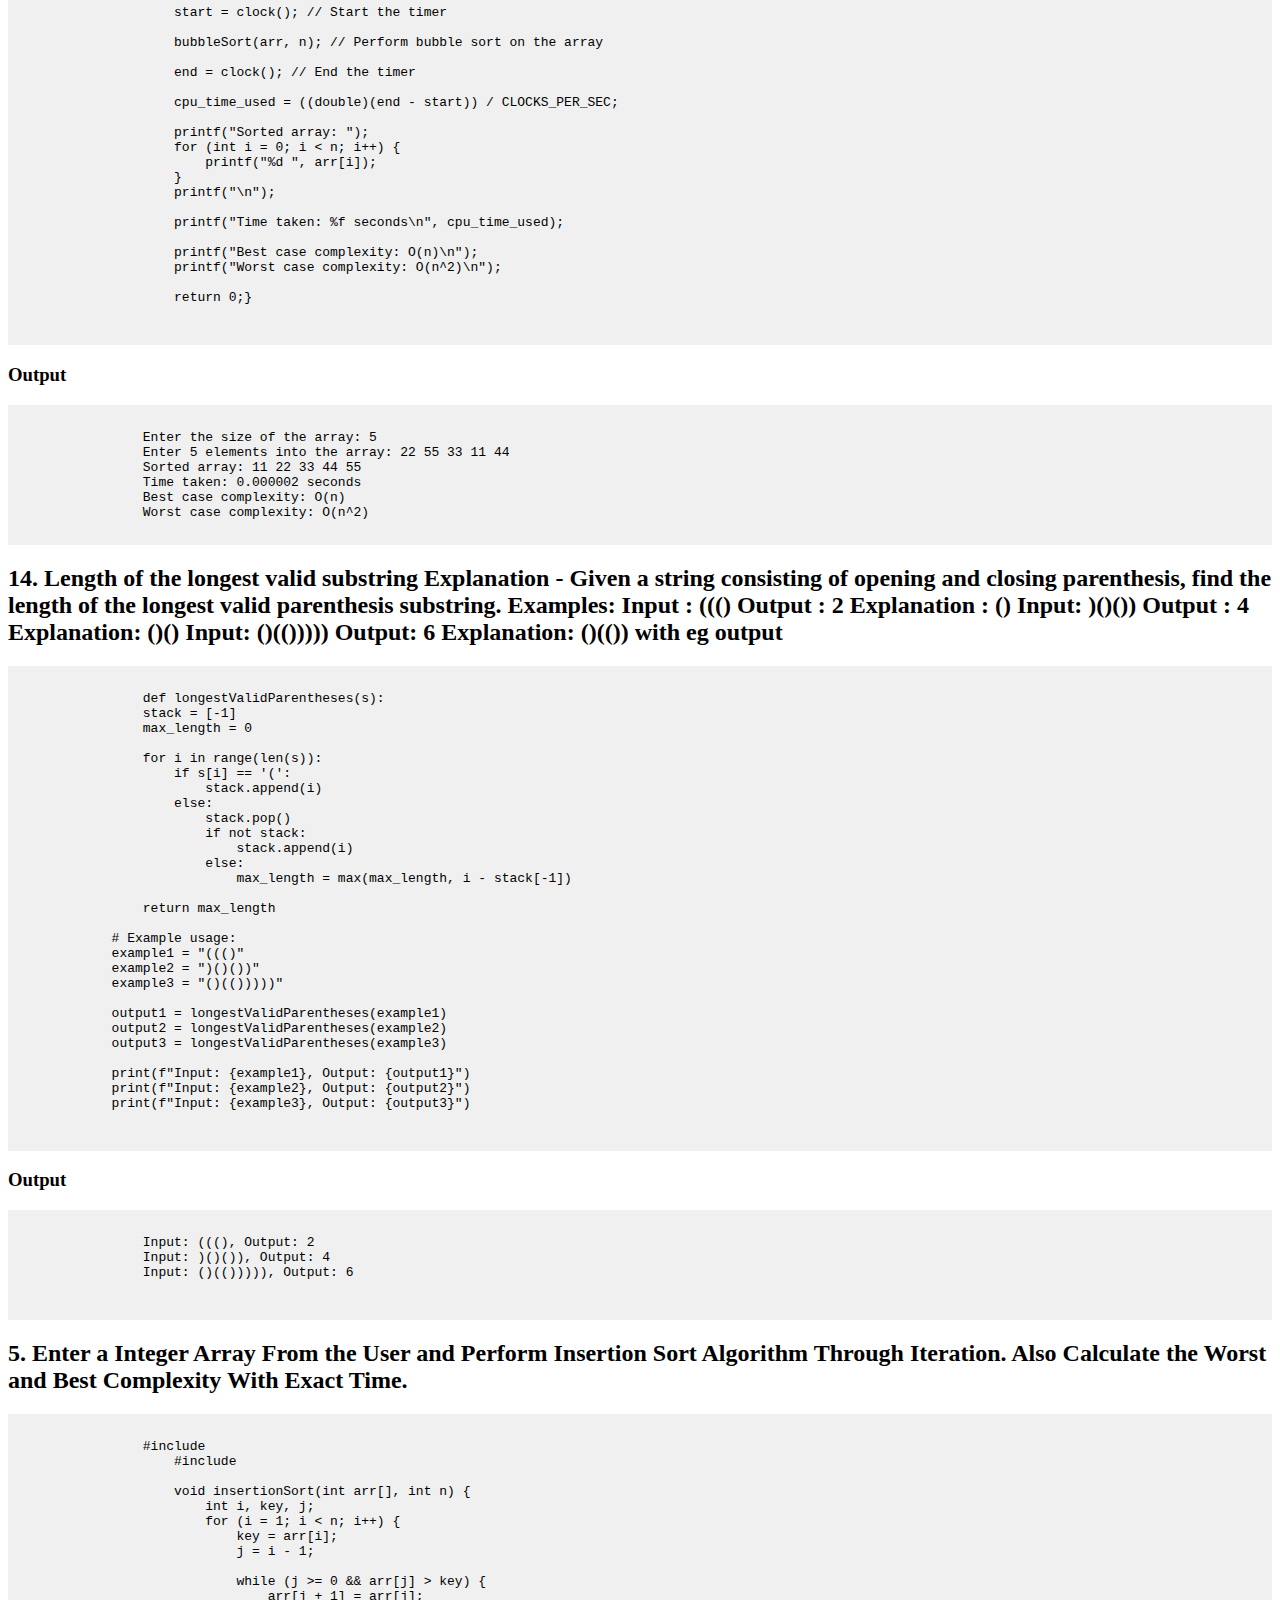
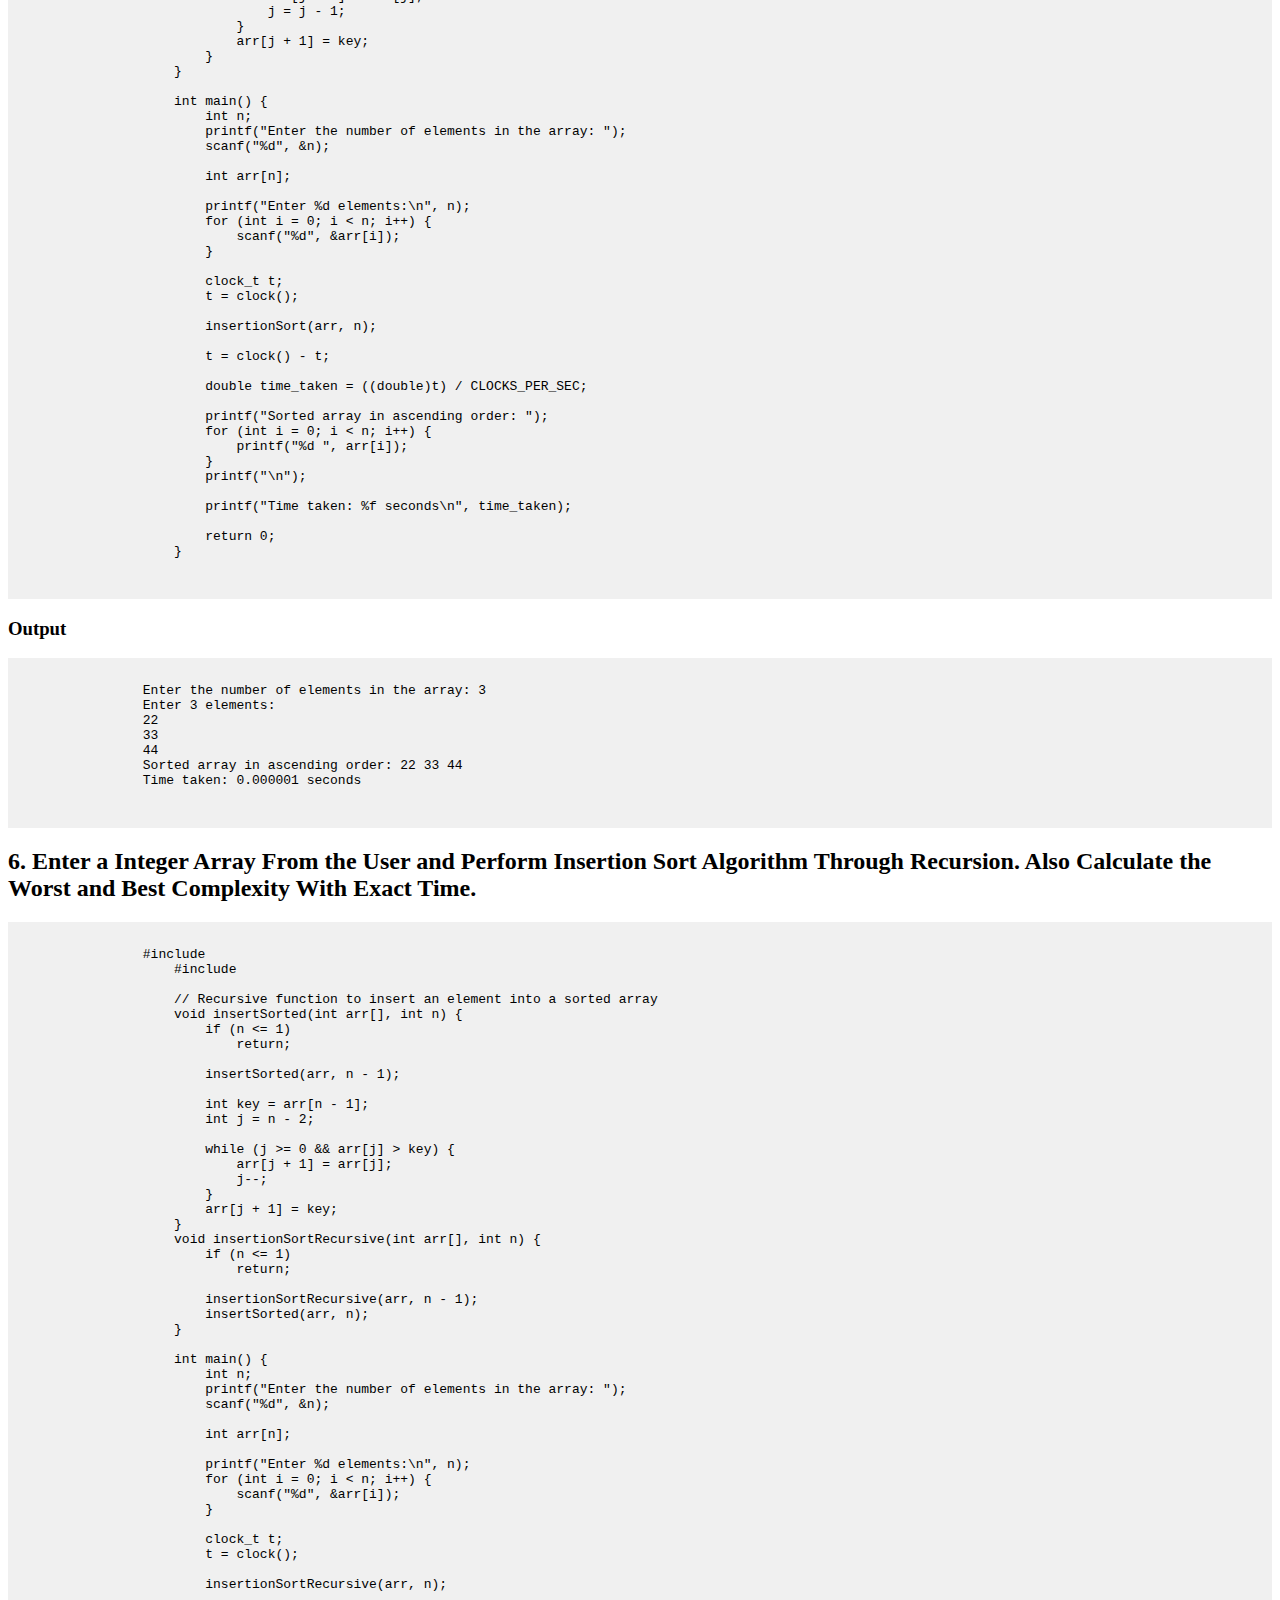
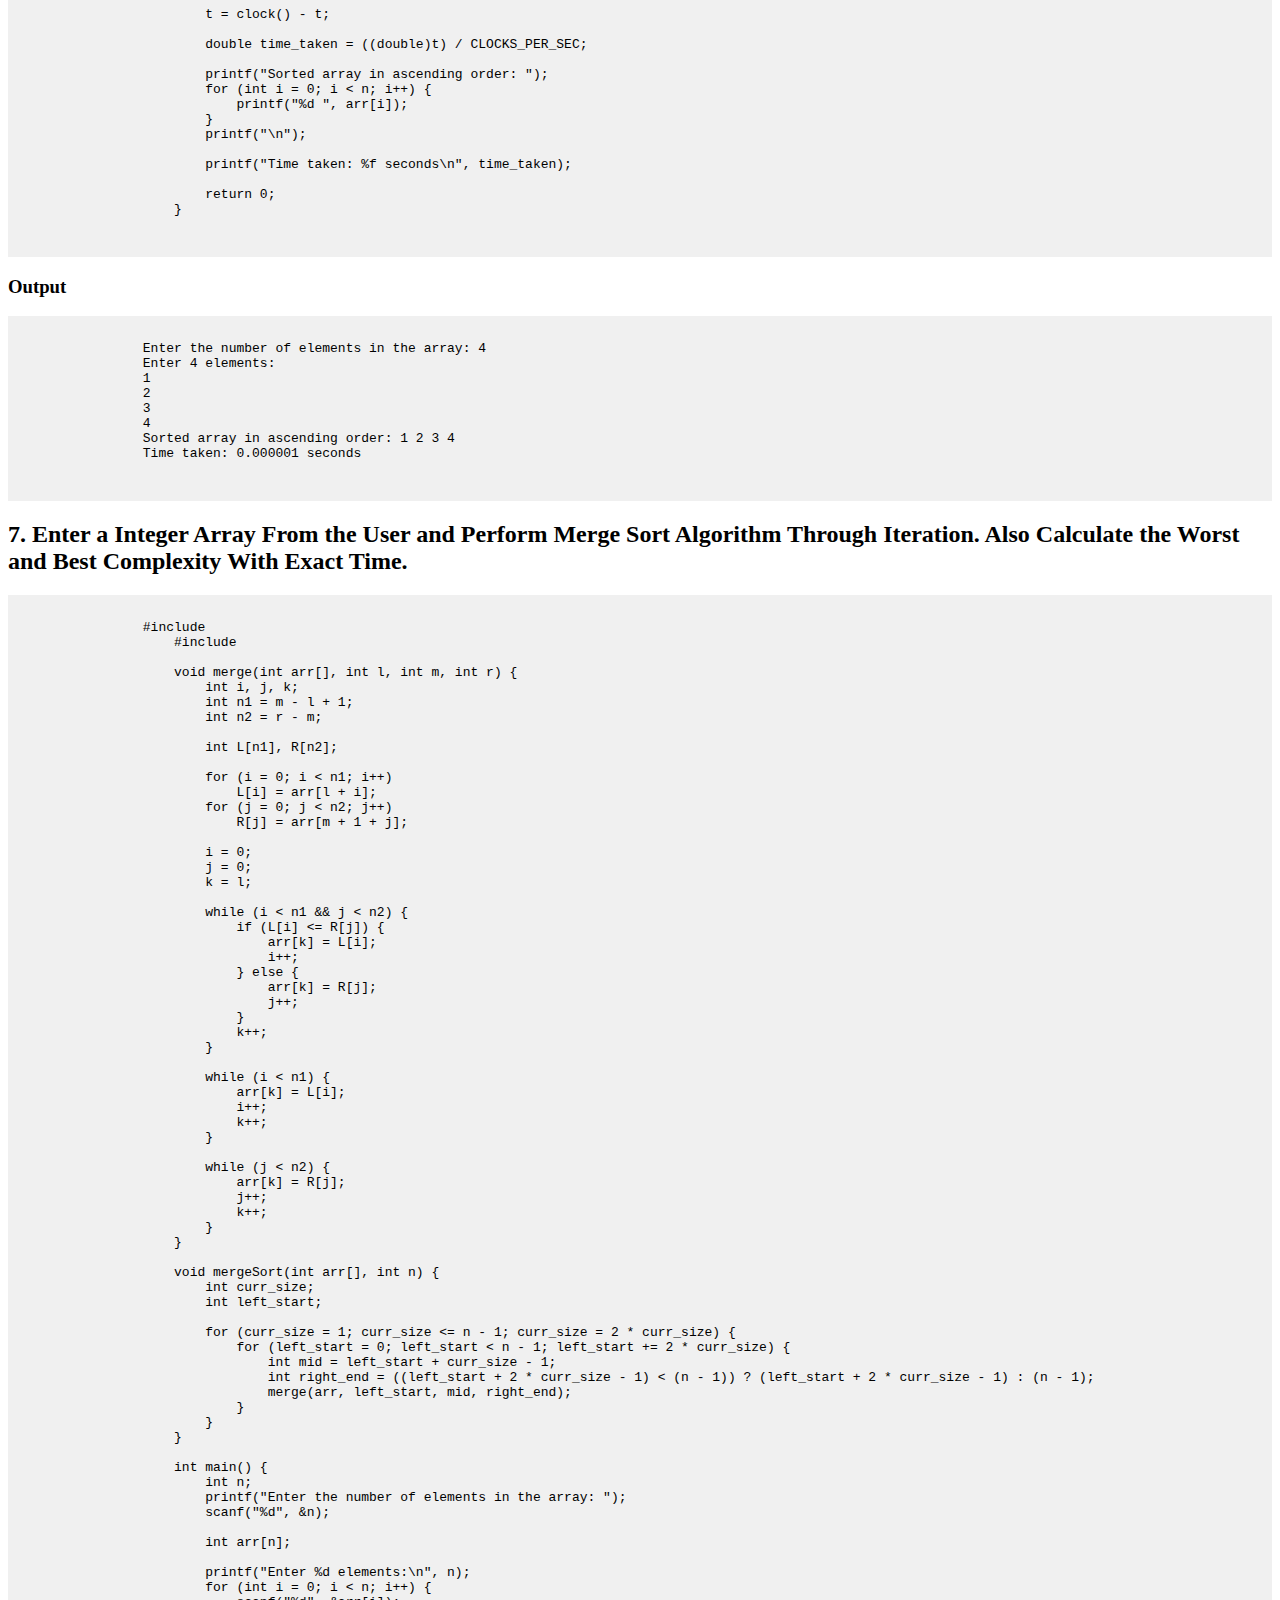
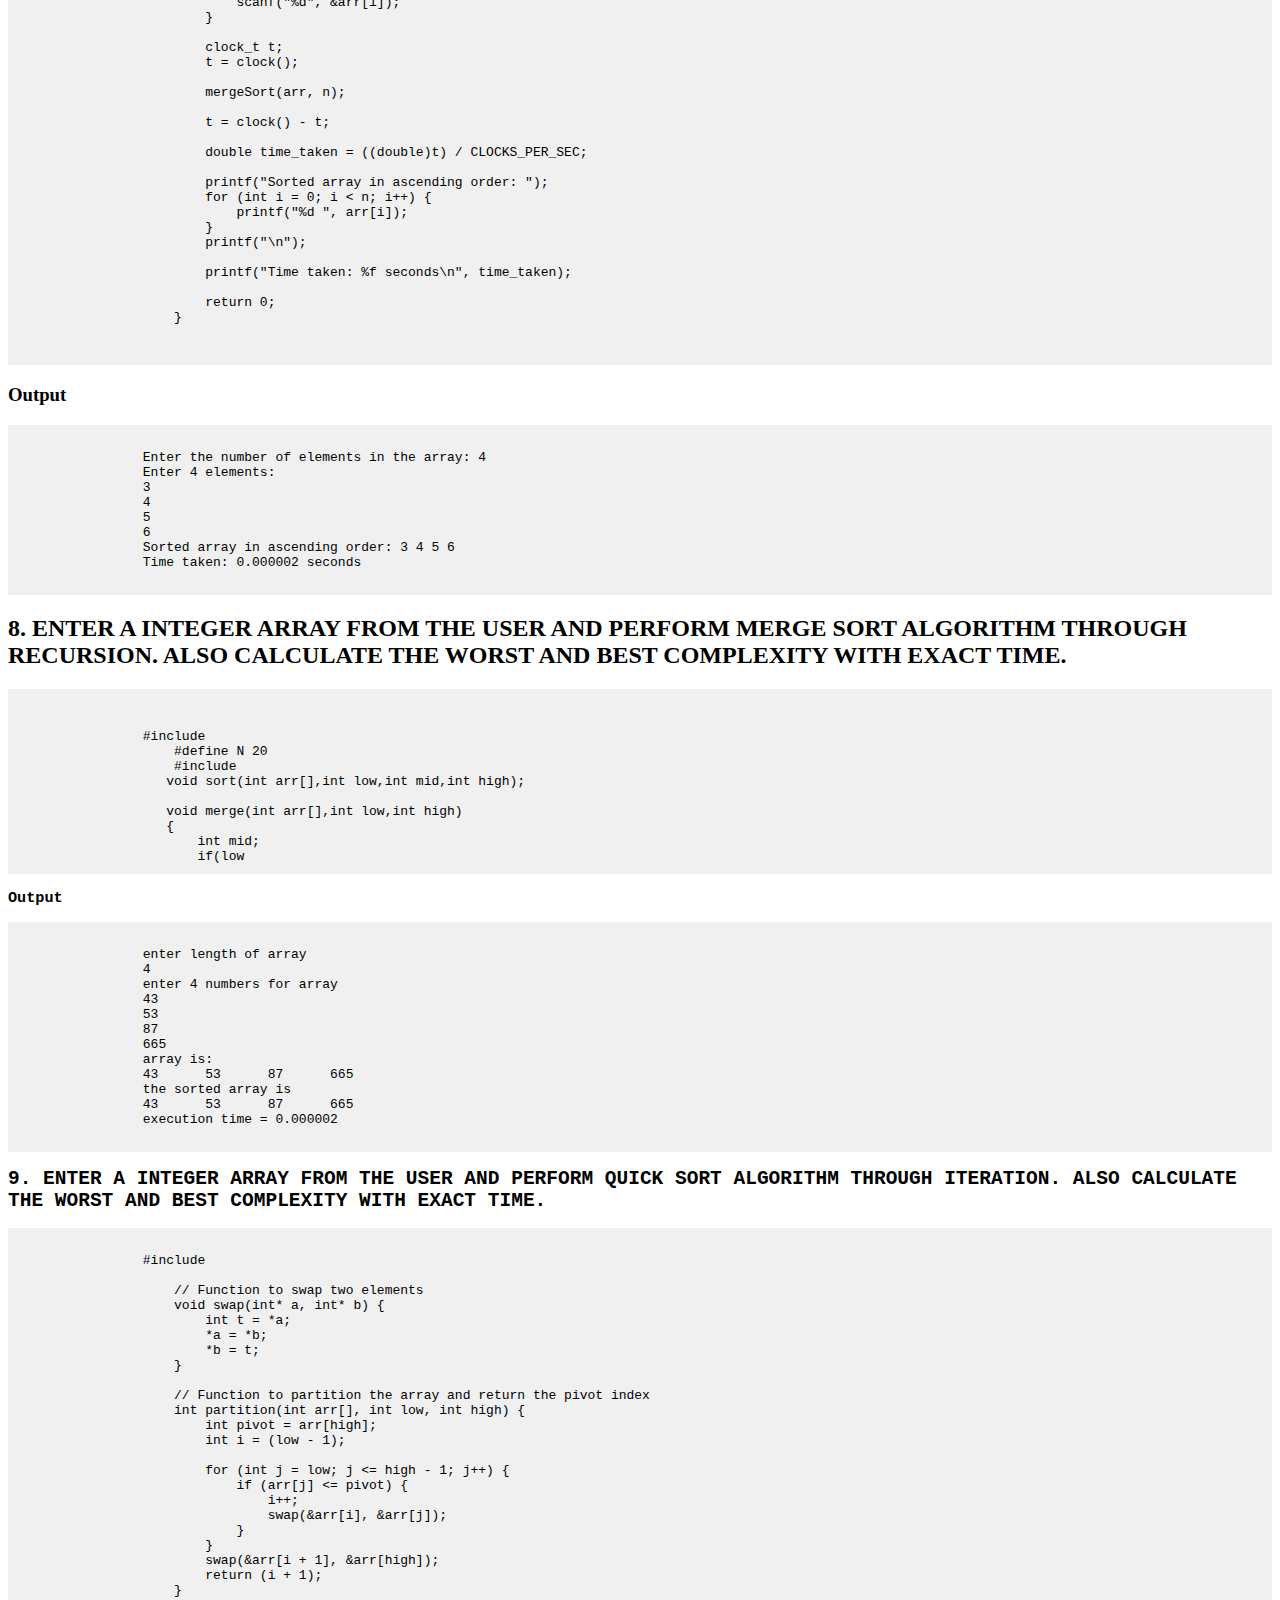
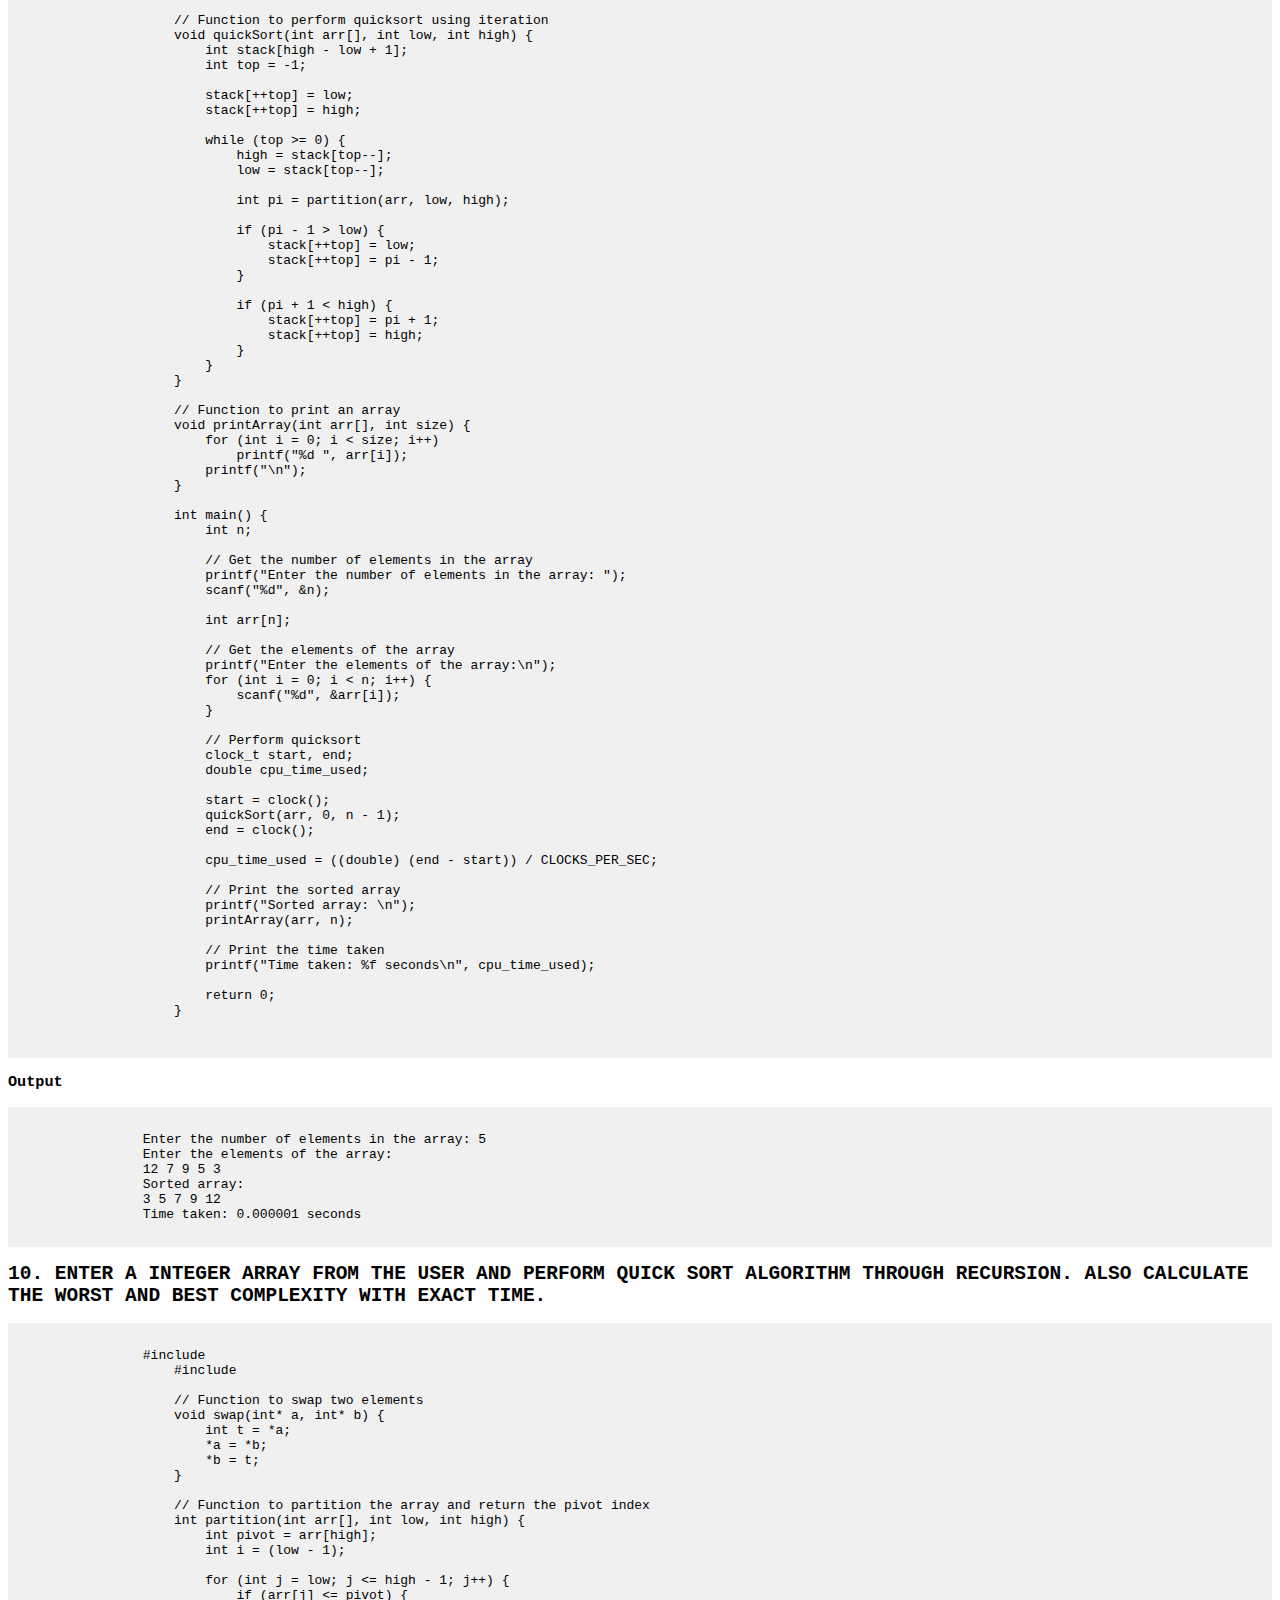
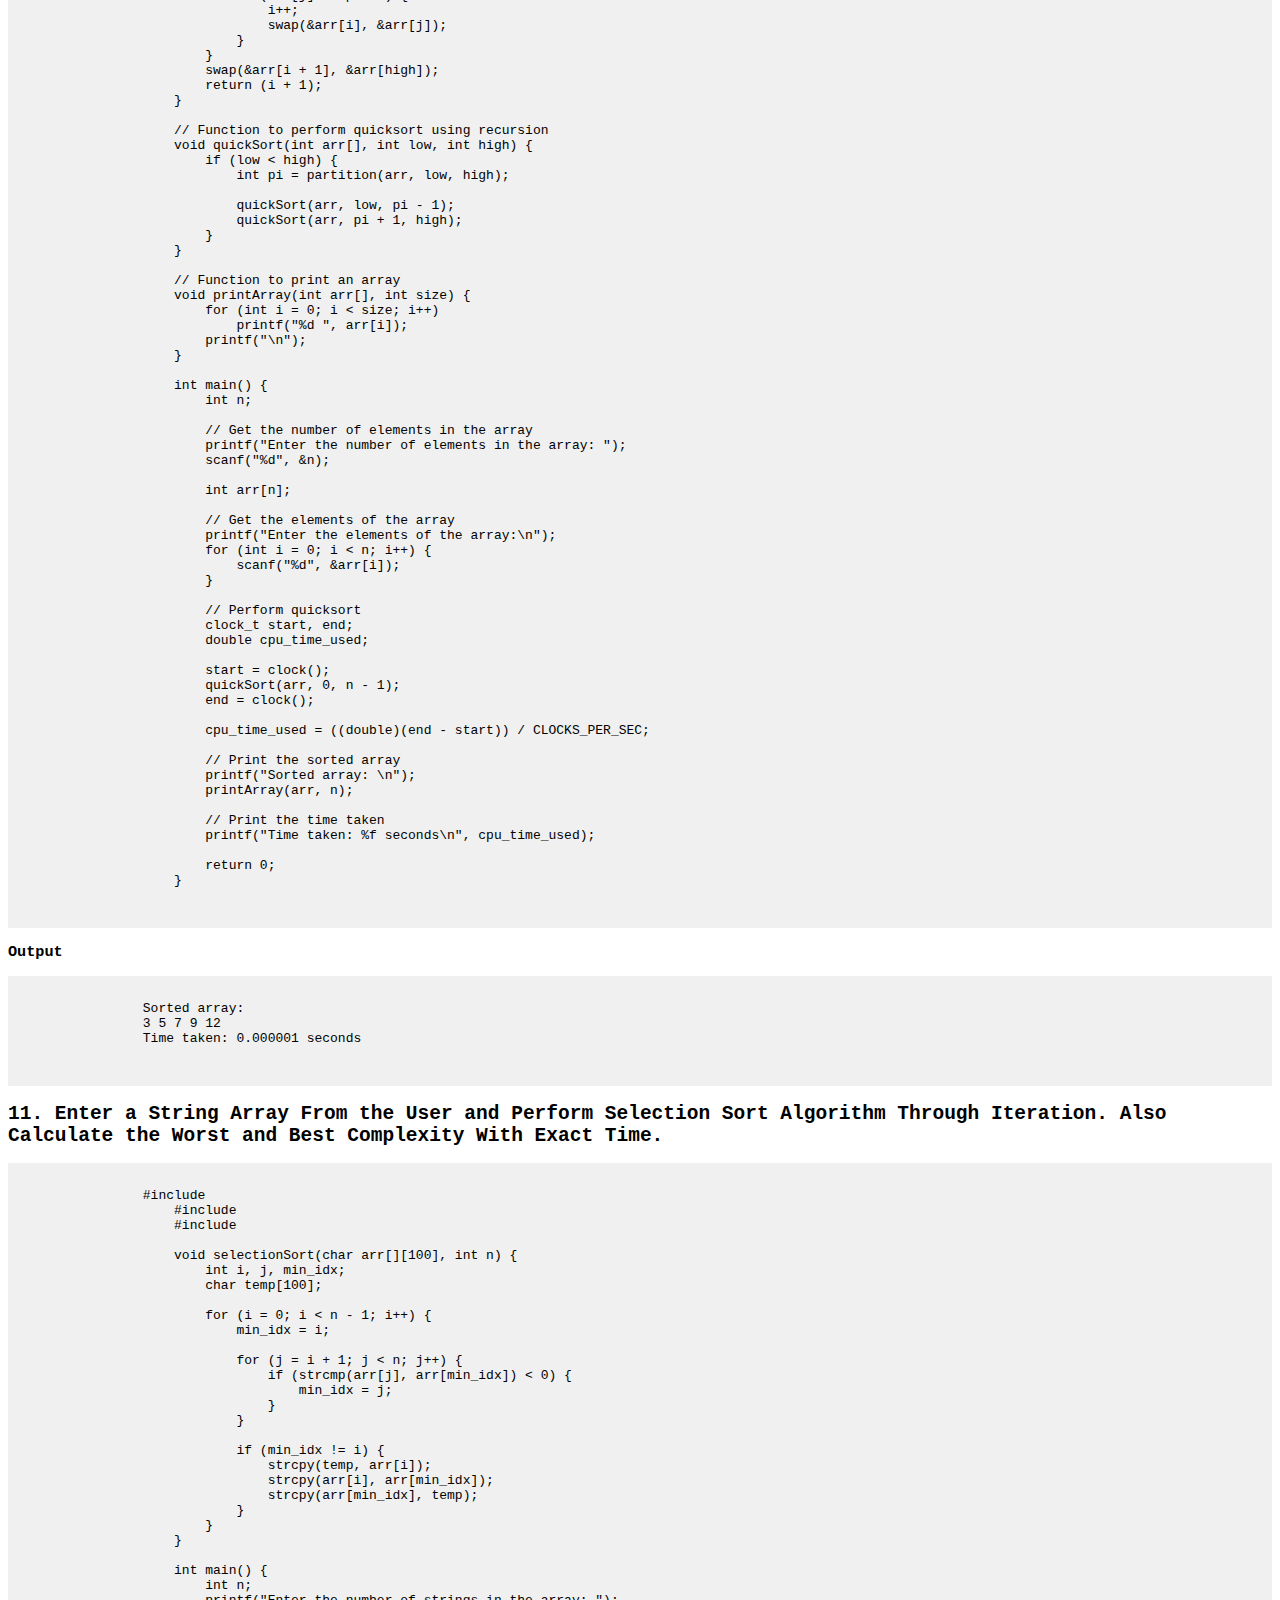
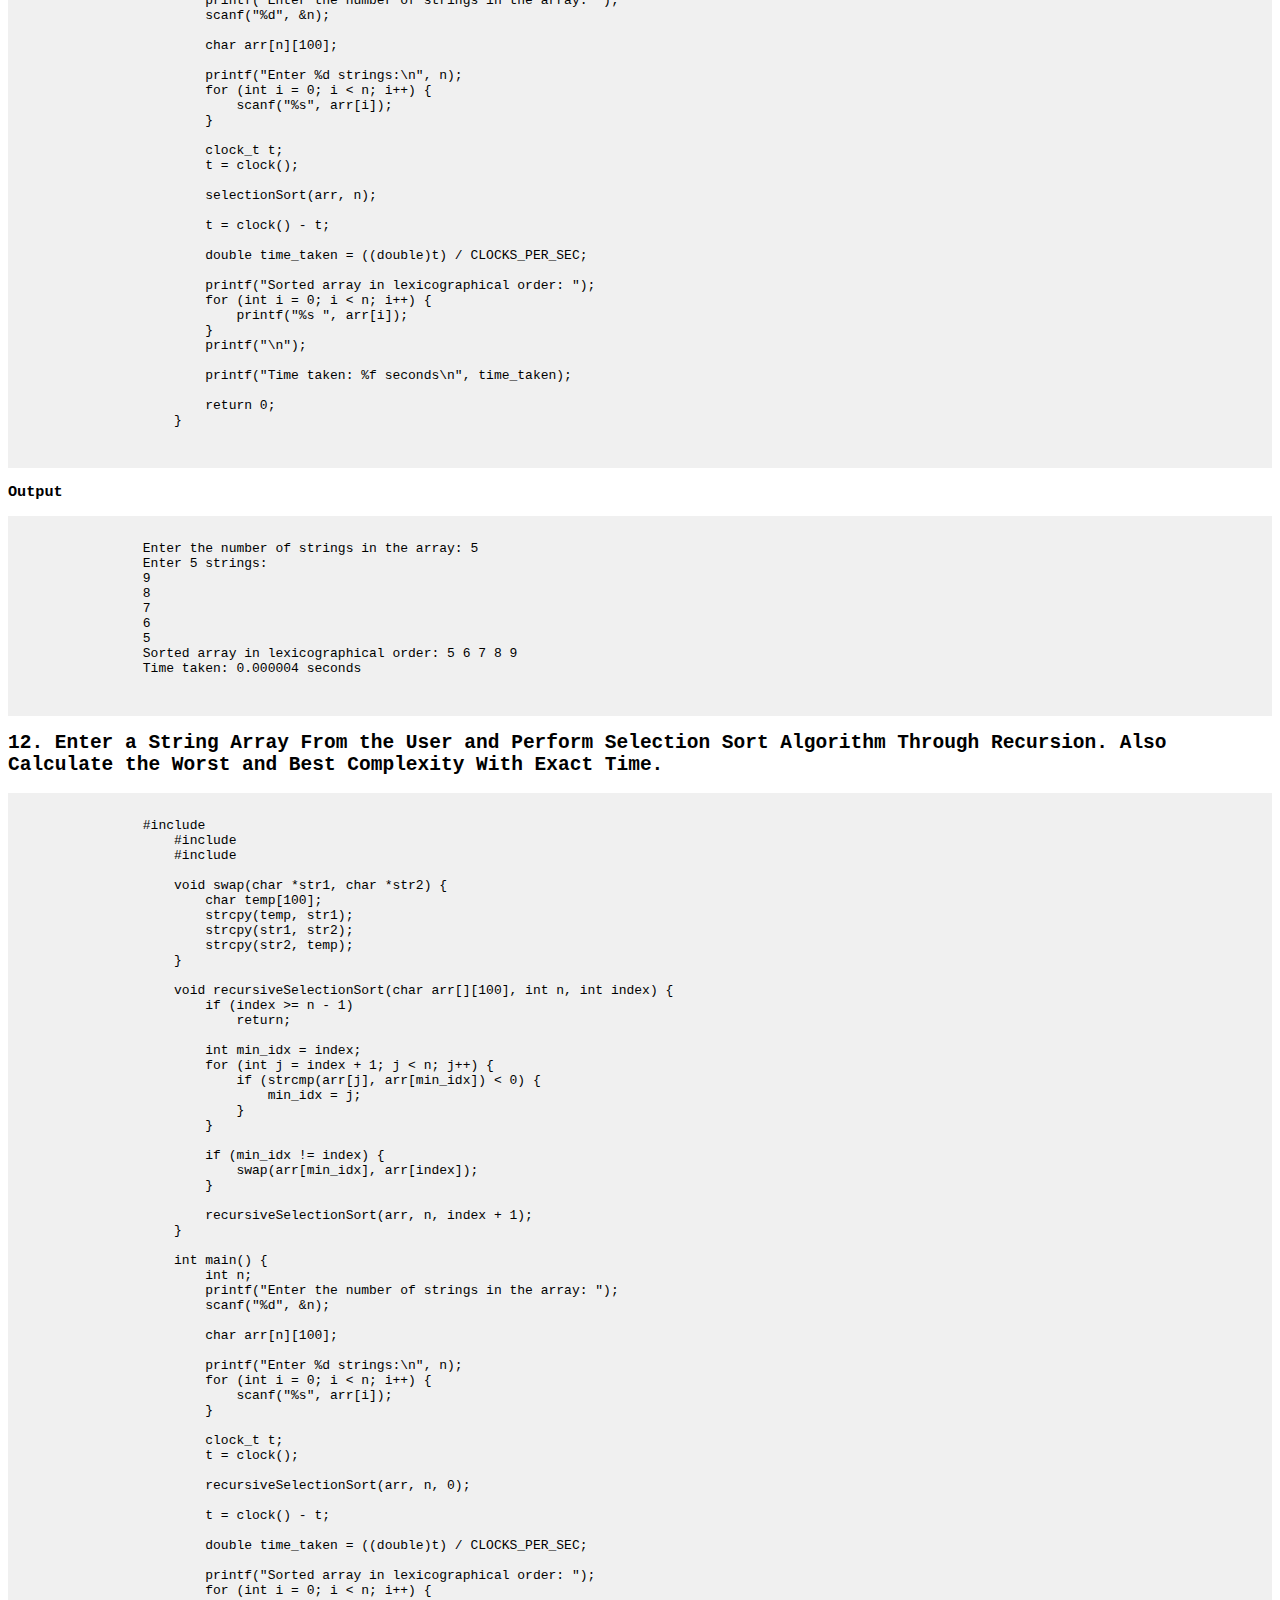
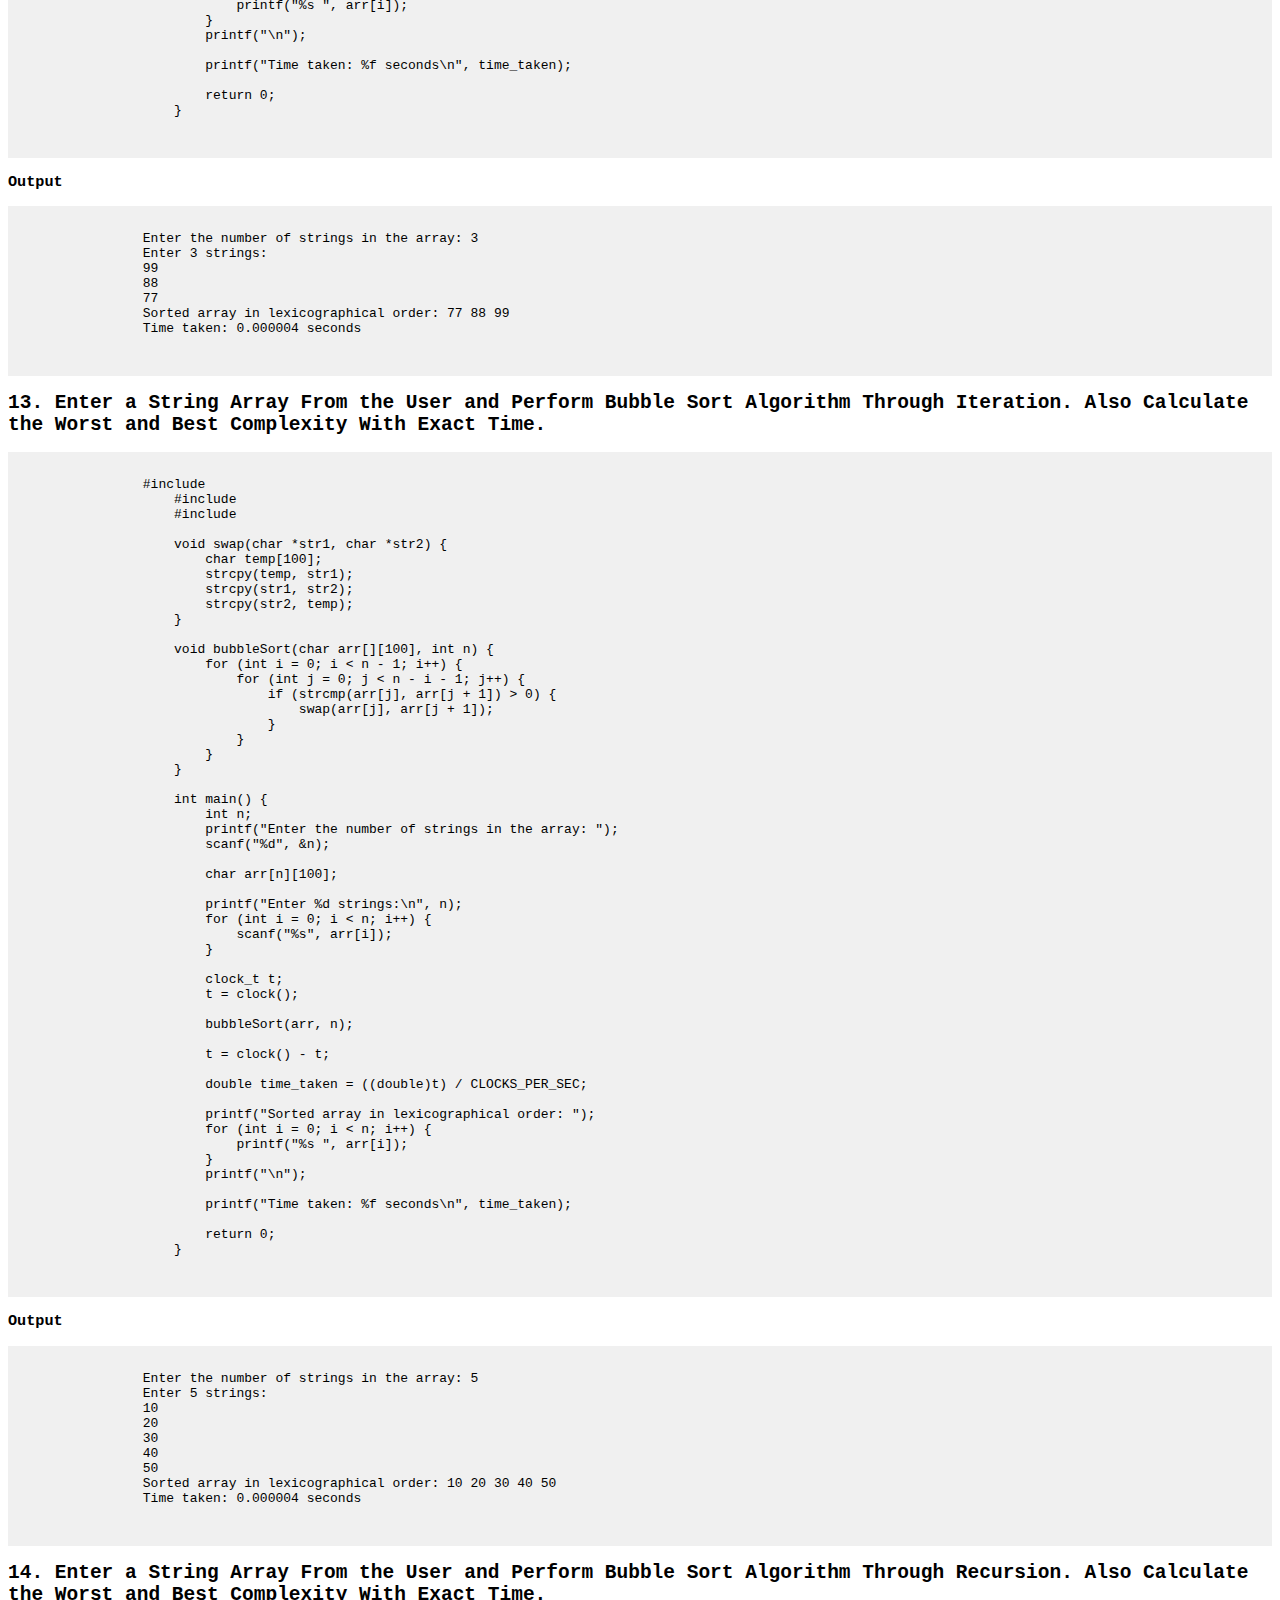
<file: sorting algorithms.html>
<!DOCTYPE html>
<html>
<head>
    <title></title>
    <style>
        /* Add CSS styles for code formatting and page layout */
        pre {
            background-color: #f0f0f0;
            padding: 10px;
            overflow-x: auto;
        }
    </style>
    </head>
    <body>
        <div class="content">
        <h1>SORTING ALGORITHMS</h1>
        <section id="">
            <h2>1. Enter a Integer Array From the User and Perform Selection
                 Sort Algorithm Through Iteration. Also Calculate the Worst and Best Complexity With Exact Time.</h2>
            <pre><code>
                #include 
                    
                    
                void selectionSort(int arr[], int n) {
                    for (int i = 0; i < n - 1; i++) {
                        int min_index = i;
                        for (int j = i + 1; j < n; j++) {
                            if (arr[j] < arr[min_index]) {
                                min_index = j;
                            }
                        }
                        if (min_index != i) {
                            int temp = arr[i];
                            arr[i] = arr[min_index];
                            arr[min_index] = temp;
                        }
                    }
                }
                
                int main() {
                    int n;
                
                    printf("Enter the size of the array: ");
                    scanf("%d", &n);
                
                    int arr[n];
                
                    printf("Enter %d elements into the array: ", n);
                    for (int i = 0; i < n; i++) {
                        scanf("%d", &arr[i]);
                    }
                
                    clock_t start, end;
                    double cpu_time_used;
                
                    start = clock(); // Start the timer
                
                    selectionSort(arr, n); // Perform selection sort on the array
                
                    end = clock(); // End the timer
                
                    cpu_time_used = ((double)(end - start)) / CLOCKS_PER_SEC;
                
                    printf("Sorted array: ");
                    for (int i = 0; i < n; i++) {
                        printf("%d ", arr[i]);
                    }
                    printf("\n");
                
                    printf("Time taken: %f seconds\n", cpu_time_used);
                
                    printf("Best case complexity: O(n^2)\n");
                    printf("Worst case complexity: O(n^2)\n");
                
                    return 0;
                }
            </code></pre>
            <h3>Output</h3>
            <pre><code> 
                Enter the size of the array: 5
                Enter 5 elements into the array: 5 7 8 9 10
                Sorted array: 5 7 8 9 10 
                Time taken: 0.000001 seconds
                Best case complexity: O(n^2)
                Worst case complexity: O(n^2)
                
            </code></pre>
        </section>
        <section id="">
            <h2>2. Enter a Integer Array From the User and Perform Selection Sort Algorithm Through Recursion. Also Calculate the Worst and Best Complexity With Exact Time.
            </h2>
            <pre><code>
                #include 
                    
                   
                void selectionSortRecursive(int arr[], int n, int index) {
                    if (index >= n - 1) {
                        return;
                    }
                
                    int min_index = index;
                    for (int j = index + 1; j < n; j++) {
                        if (arr[j] < arr[min_index]) {
                            min_index = j;
                        }
                    }
                    if (min_index != index) {
                        int temp = arr[index];
                        arr[index] = arr[min_index];
                        arr[min_index] = temp;
                    }
                
                    selectionSortRecursive(arr, n, index + 1);
                }
                
                int main() {
                    int n;
                
                    printf("Enter the size of the array: ");
                    scanf("%d", &n);
                
                    int arr[n];
                
                    printf("Enter %d elements into the array: ", n);
                    for (int i = 0; i < n; i++) {
                        scanf("%d", &arr[i]);
                    }
                
                    clock_t start, end;
                    double cpu_time_used;
                
                    start = clock(); // Start the timer
                
                    selectionSortRecursive(arr, n, 0); // Perform selection sort using recursion
                
                    end = clock(); // End the timer
                
                    cpu_time_used = ((double)(end - start)) / CLOCKS_PER_SEC;
                
                    printf("Sorted array: ");
                    for (int i = 0; i < n; i++) {
                        printf("%d ", arr[i]);
                    }
                    printf("\n");
                
                    printf("Time taken: %f seconds\n", cpu_time_used);
                
                    printf("Best case complexity: O(n^2)\n");
                    printf("Worst case complexity: O(n^2)\n");
                
                    return 0;
                }
            </code></pre>
            <h3>Output</h3>
            <pre><code> 
                Enter the size of the array: 4
                Enter 4 elements into the array: 7 8 9 5
                Sorted array: 5 7 8 9 
                Time taken: 0.000002 seconds
                Best case complexity: O(n^2)
                Worst case complexity: O(n^2)
                
            </code></pre>
        </section>
        <section id="">
            <h2>3. Enter a Integer Array From the User and Perform
                 Bubble Sort Algorithm Through Iteration. Also Calculate the Worst and Best Complexity With Exact Time</h2>
            <pre><code>
                #include 
                    
                   
                void bubbleSort(int arr[], int n) {
                    for (int i = 0; i < n - 1; i++) {
                        int swapped = 0; // Variable to track if any swap occurred in the current pass
                        for (int j = 0; j < n - i - 1; j++) {
                            if (arr[j] > arr[j + 1]) {
                                // Swap if the current element is greater than the next element
                                int temp = arr[j];
                                arr[j] = arr[j + 1];
                                arr[j + 1] = temp;
                                swapped = 1;
                            }
                        }
                        if (swapped == 0) {
                            // If no swap occurred in a pass, the array is already sorted
                            break;
                        }
                    }
                }
                
                int main() {
                    int n;
                
                    printf("Enter the size of the array: ");
                    scanf("%d", &n);
                
                    int arr[n];
                
                    printf("Enter %d elements into the array: ", n);
                    for (int i = 0; i < n; i++) {
                        scanf("%d", &arr[i]);
                    }
                
                    clock_t start, end;
                    double cpu_time_used;
                
                    start = clock(); // Start the timer
                
                    bubbleSort(arr, n); // Perform bubble sort on the array
                
                    end = clock(); // End the timer
                
                    cpu_time_used = ((double)(end - start)) / CLOCKS_PER_SEC;
                
                    printf("Sorted array: ");
                    for (int i = 0; i < n; i++) {
                        printf("%d ", arr[i]);
                    }
                    printf("\n");
                
                    printf("Time taken: %f seconds\n", cpu_time_used);
                
                    printf("Best case complexity: O(n)\n");
                    printf("Worst case complexity: O(n^2)\n");
                
                    return 0;}

            </code></pre>
            <h3>Output</h3>
            <pre><code> 
                Enter the size of the array: 5
                Enter 5 elements into the array: 22 55 33 11 44
                Sorted array: 11 22 33 44 55 
                Time taken: 0.000002 seconds
                Best case complexity: O(n)
                Worst case complexity: O(n^2)
            </code></pre>
        </section>
        <section id="">
            <h2>14. Length of the longest valid substring

                Explanation -
                
                Given a string consisting of opening and closing parenthesis, find the length of the longest valid parenthesis substring. Examples: Input : ((() Output : 2 Explanation : () 
                Input: )()()) Output : 4 Explanation: ()() Input: ()(())))) Output: 6 Explanation: ()(()) with eg output</h2>
            <pre><code>
                def longestValidParentheses(s):
                stack = [-1]
                max_length = 0
            
                for i in range(len(s)):
                    if s[i] == '(':
                        stack.append(i)
                    else:
                        stack.pop()
                        if not stack:
                            stack.append(i)
                        else:
                            max_length = max(max_length, i - stack[-1])
            
                return max_length
            
            # Example usage:
            example1 = "((()"
            example2 = ")()())"
            example3 = "()(()))))"
            
            output1 = longestValidParentheses(example1)
            output2 = longestValidParentheses(example2)
            output3 = longestValidParentheses(example3)
            
            print(f"Input: {example1}, Output: {output1}")
            print(f"Input: {example2}, Output: {output2}")
            print(f"Input: {example3}, Output: {output3}")
            
            </code></pre>
            <h3>Output</h3>
            <pre><code> 
                Input: (((), Output: 2
                Input: )()()), Output: 4
                Input: ()(())))), Output: 6
                
            </code></pre>
        </section>
        <section id="5">
            <h2>5. Enter a Integer Array From the User and Perform
                 Insertion Sort Algorithm Through Iteration. Also Calculate the Worst and Best Complexity With Exact Time.</h2>
            <pre><code>
                #include <stdio.h>
                    #include <time.h>
                    
                    void insertionSort(int arr[], int n) {
                        int i, key, j;
                        for (i = 1; i < n; i++) {
                            key = arr[i];
                            j = i - 1;
                    
                            while (j >= 0 && arr[j] > key) {
                                arr[j + 1] = arr[j];
                                j = j - 1;
                            }
                            arr[j + 1] = key;
                        }
                    }
                    
                    int main() {
                        int n;
                        printf("Enter the number of elements in the array: ");
                        scanf("%d", &n);
                    
                        int arr[n];
                    
                        printf("Enter %d elements:\n", n);
                        for (int i = 0; i < n; i++) {
                            scanf("%d", &arr[i]);
                        }
                    
                        clock_t t;
                        t = clock();
                    
                        insertionSort(arr, n);
                    
                        t = clock() - t;
                    
                        double time_taken = ((double)t) / CLOCKS_PER_SEC;
                    
                        printf("Sorted array in ascending order: ");
                        for (int i = 0; i < n; i++) {
                            printf("%d ", arr[i]);
                        }
                        printf("\n");
                    
                        printf("Time taken: %f seconds\n", time_taken);
                    
                        return 0;
                    }
                    
            </code></pre>
            <h3>Output</h3>
            <pre><code> 
                Enter the number of elements in the array: 3
                Enter 3 elements:
                22
                33
                44
                Sorted array in ascending order: 22 33 44 
                Time taken: 0.000001 seconds
                
            </code></pre>
        </section>
        <section id="6">
            <h2>6. Enter a Integer Array From the User and
                 Perform Insertion Sort Algorithm Through Recursion. Also Calculate the Worst and Best Complexity With Exact Time.</h2>
            <pre><code>
                #include <stdio.h>
                    #include <time.h>
                    
                    // Recursive function to insert an element into a sorted array
                    void insertSorted(int arr[], int n) {
                        if (n <= 1)
                            return;
                    
                        insertSorted(arr, n - 1);
                    
                        int key = arr[n - 1];
                        int j = n - 2;
                    
                        while (j >= 0 && arr[j] > key) {
                            arr[j + 1] = arr[j];
                            j--;
                        }
                        arr[j + 1] = key;
                    }
                    void insertionSortRecursive(int arr[], int n) {
                        if (n <= 1)
                            return;
                    
                        insertionSortRecursive(arr, n - 1);
                        insertSorted(arr, n);
                    }
                    
                    int main() {
                        int n;
                        printf("Enter the number of elements in the array: ");
                        scanf("%d", &n);
                    
                        int arr[n];
                    
                        printf("Enter %d elements:\n", n);
                        for (int i = 0; i < n; i++) {
                            scanf("%d", &arr[i]);
                        }
                    
                        clock_t t;
                        t = clock();
                    
                        insertionSortRecursive(arr, n);
                    
                        t = clock() - t;
                    
                        double time_taken = ((double)t) / CLOCKS_PER_SEC;
                    
                        printf("Sorted array in ascending order: ");
                        for (int i = 0; i < n; i++) {
                            printf("%d ", arr[i]);
                        }
                        printf("\n");
                    
                        printf("Time taken: %f seconds\n", time_taken);
                    
                        return 0;
                    }
                    
            </code></pre>
            <h3>Output</h3>
            <pre><code> 
                Enter the number of elements in the array: 4
                Enter 4 elements:
                1
                2
                3
                4
                Sorted array in ascending order: 1 2 3 4 
                Time taken: 0.000001 seconds
                
            </code></pre>
        </section>
        <section id="7">
            <h2>7. Enter a Integer Array From the User and Perform
                 Merge Sort Algorithm Through Iteration. Also Calculate the Worst and Best Complexity With Exact Time.</h2>
            <pre><code>
                #include <stdio.h>
                    #include <time.h>
                    
                    void merge(int arr[], int l, int m, int r) {
                        int i, j, k;
                        int n1 = m - l + 1;
                        int n2 = r - m;
                    
                        int L[n1], R[n2];
                    
                        for (i = 0; i < n1; i++)
                            L[i] = arr[l + i];
                        for (j = 0; j < n2; j++)
                            R[j] = arr[m + 1 + j];
                    
                        i = 0;
                        j = 0;
                        k = l;
                    
                        while (i < n1 && j < n2) {
                            if (L[i] <= R[j]) {
                                arr[k] = L[i];
                                i++;
                            } else {
                                arr[k] = R[j];
                                j++;
                            }
                            k++;
                        }
                    
                        while (i < n1) {
                            arr[k] = L[i];
                            i++;
                            k++;
                        }
                    
                        while (j < n2) {
                            arr[k] = R[j];
                            j++;
                            k++;
                        }
                    }
                    
                    void mergeSort(int arr[], int n) {
                        int curr_size;
                        int left_start;
                    
                        for (curr_size = 1; curr_size <= n - 1; curr_size = 2 * curr_size) {
                            for (left_start = 0; left_start < n - 1; left_start += 2 * curr_size) {
                                int mid = left_start + curr_size - 1;
                                int right_end = ((left_start + 2 * curr_size - 1) < (n - 1)) ? (left_start + 2 * curr_size - 1) : (n - 1);
                                merge(arr, left_start, mid, right_end);
                            }
                        }
                    }
                    
                    int main() {
                        int n;
                        printf("Enter the number of elements in the array: ");
                        scanf("%d", &n);
                    
                        int arr[n];
                    
                        printf("Enter %d elements:\n", n);
                        for (int i = 0; i < n; i++) {
                            scanf("%d", &arr[i]);
                        }
                    
                        clock_t t;
                        t = clock();
                    
                        mergeSort(arr, n);
                    
                        t = clock() - t;
                    
                        double time_taken = ((double)t) / CLOCKS_PER_SEC;
                    
                        printf("Sorted array in ascending order: ");
                        for (int i = 0; i < n; i++) {
                            printf("%d ", arr[i]);
                        }
                        printf("\n");
                    
                        printf("Time taken: %f seconds\n", time_taken);
                    
                        return 0;
                    }
                    
            </code></pre>
            <h3>Output</h3>
            <pre><code> 
                Enter the number of elements in the array: 4
                Enter 4 elements:
                3
                4
                5
                6
                Sorted array in ascending order: 3 4 5 6 
                Time taken: 0.000002 seconds
            </code></pre>
        </section>
        <section id="">
            <h2>8. ENTER A INTEGER ARRAY FROM THE USER AND PERFORM MERGE 
                SORT ALGORITHM THROUGH RECURSION. ALSO CALCULATE THE WORST AND BEST COMPLEXITY WITH EXACT TIME.</h2>
            <pre><code>

                #include<stdio.h>
                    #define N 20
                    #include<time.h>
                   void sort(int arr[],int low,int mid,int high);
                    
                   void merge(int arr[],int low,int high)
                   {
                       int mid;
                       if(low<high)
                       {
                           mid=(low+high)/2;
                           merge(arr,low,mid);
                           merge(arr,mid+1,high);
                           sort(arr,low,mid,high);
                       }
                   }
                   
                   void sort(int arr[],int low,int mid,int high)
                   {
                       int m,s=low,t=high;
                       
                       int temp[N]; 
                       int i=low;
                       int k=low;
                       m=mid+1;
                       while(low<=mid && m<=high)
                       {
                           if(arr[low]<=arr[m])
                           {
                               temp[i]=arr[low];
                               low++;
                               i++;
                           }
                           else
                           {
                               temp[i]=arr[m];
                               m++;
                               i++;
                           }
                           
                       }
                       
                       while(low<=mid)
                       {
                           temp[i]=arr[low];
                           i++;
                           low++;
                       }
                       
                   while(m<=high)
                       {
                           temp[i]=arr[m];
                           i++;
                           m++;
                       }
                       
                       for(k=s;k<=t;k++)
                       arr[k]=temp[k];
                   }
                   
                   
                   void main()
                   {
                   int arr[N],i,len;
                   
                   printf("\nenter length of array\n");
                   scanf("%d",&len);
                   printf("\nenter %d numbers for array\n",len);
                   for(i=0;i<len;i++)
                   {
                       scanf("%d",&arr[i]);
                   }
                   printf("\narray is:\n");
                   for(i=0;i<len;i++)
                   {
                       printf("%d\t",arr[i]);
                   }
                   clock_t start_time = clock();
                   merge(arr,0,len-1);
                   clock_t end_time = clock();
                   printf("\nthe sorted array is\n");
                   for(i=0;i<len;i++)
                   {
                       printf("%d\t",arr[i]);
                   }
                    
                   double exec_time = (double)(end_time-start_time)/CLOCKS_PER_SEC;
                   printf("\nexecution time = %f",exec_time);
                   }
            </code></pre>
            <h3>Output</h3>
            <pre><code> 
                enter length of array
                4
                enter 4 numbers for array
                43
                53
                87
                665
                array is:
                43	53	87	665	
                the sorted array is
                43	53	87	665	
                execution time = 0.000002
            </code></pre>
        </section>
        <section id="">
            <h2>9. ENTER A INTEGER ARRAY FROM THE USER AND PERFORM
                 QUICK SORT ALGORITHM THROUGH ITERATION. ALSO CALCULATE THE WORST AND BEST COMPLEXITY WITH EXACT TIME.</h2>
            <pre><code>
                #include <stdio.h>

                    // Function to swap two elements
                    void swap(int* a, int* b) {
                        int t = *a;
                        *a = *b;
                        *b = t;
                    }
                    
                    // Function to partition the array and return the pivot index
                    int partition(int arr[], int low, int high) {
                        int pivot = arr[high];
                        int i = (low - 1);
                    
                        for (int j = low; j <= high - 1; j++) {
                            if (arr[j] <= pivot) {
                                i++;
                                swap(&arr[i], &arr[j]);
                            }
                        }
                        swap(&arr[i + 1], &arr[high]);
                        return (i + 1);
                    }
                    
                    // Function to perform quicksort using iteration
                    void quickSort(int arr[], int low, int high) {
                        int stack[high - low + 1];
                        int top = -1;
                    
                        stack[++top] = low;
                        stack[++top] = high;
                    
                        while (top >= 0) {
                            high = stack[top--];
                            low = stack[top--];
                    
                            int pi = partition(arr, low, high);
                    
                            if (pi - 1 > low) {
                                stack[++top] = low;
                                stack[++top] = pi - 1;
                            }
                    
                            if (pi + 1 < high) {
                                stack[++top] = pi + 1;
                                stack[++top] = high;
                            }
                        }
                    }
                    
                    // Function to print an array
                    void printArray(int arr[], int size) {
                        for (int i = 0; i < size; i++)
                            printf("%d ", arr[i]);
                        printf("\n");
                    }
                    
                    int main() {
                        int n;
                    
                        // Get the number of elements in the array
                        printf("Enter the number of elements in the array: ");
                        scanf("%d", &n);
                    
                        int arr[n];
                    
                        // Get the elements of the array
                        printf("Enter the elements of the array:\n");
                        for (int i = 0; i < n; i++) {
                            scanf("%d", &arr[i]);
                        }
                    
                        // Perform quicksort
                        clock_t start, end;
                        double cpu_time_used;
                    
                        start = clock();
                        quickSort(arr, 0, n - 1);
                        end = clock();
                    
                        cpu_time_used = ((double) (end - start)) / CLOCKS_PER_SEC;
                    
                        // Print the sorted array
                        printf("Sorted array: \n");
                        printArray(arr, n);
                    
                        // Print the time taken
                        printf("Time taken: %f seconds\n", cpu_time_used);
                    
                        return 0;
                    }
                    
            </code></pre>
            <h3>Output</h3>
            <pre><code> 
                Enter the number of elements in the array: 5
                Enter the elements of the array:
                12 7 9 5 3
                Sorted array: 
                3 5 7 9 12
                Time taken: 0.000001 seconds
            </code></pre>
        </section>
        <section id="">
            <h2>10. ENTER A INTEGER ARRAY FROM THE USER AND PERFORM
                 QUICK SORT ALGORITHM THROUGH RECURSION. ALSO CALCULATE THE WORST AND BEST COMPLEXITY WITH EXACT TIME.</h2>
            <pre><code>
                #include <stdio.h>
                    #include <time.h>
                    
                    // Function to swap two elements
                    void swap(int* a, int* b) {
                        int t = *a;
                        *a = *b;
                        *b = t;
                    }
                    
                    // Function to partition the array and return the pivot index
                    int partition(int arr[], int low, int high) {
                        int pivot = arr[high];
                        int i = (low - 1);
                    
                        for (int j = low; j <= high - 1; j++) {
                            if (arr[j] <= pivot) {
                                i++;
                                swap(&arr[i], &arr[j]);
                            }
                        }
                        swap(&arr[i + 1], &arr[high]);
                        return (i + 1);
                    }
                    
                    // Function to perform quicksort using recursion
                    void quickSort(int arr[], int low, int high) {
                        if (low < high) {
                            int pi = partition(arr, low, high);
                    
                            quickSort(arr, low, pi - 1);
                            quickSort(arr, pi + 1, high);
                        }
                    }
                    
                    // Function to print an array
                    void printArray(int arr[], int size) {
                        for (int i = 0; i < size; i++)
                            printf("%d ", arr[i]);
                        printf("\n");
                    }
                    
                    int main() {
                        int n;
                    
                        // Get the number of elements in the array
                        printf("Enter the number of elements in the array: ");
                        scanf("%d", &n);
                    
                        int arr[n];
                    
                        // Get the elements of the array
                        printf("Enter the elements of the array:\n");
                        for (int i = 0; i < n; i++) {
                            scanf("%d", &arr[i]);
                        }
                    
                        // Perform quicksort
                        clock_t start, end;
                        double cpu_time_used;
                    
                        start = clock();
                        quickSort(arr, 0, n - 1);
                        end = clock();
                    
                        cpu_time_used = ((double)(end - start)) / CLOCKS_PER_SEC;
                    
                        // Print the sorted array
                        printf("Sorted array: \n");
                        printArray(arr, n);
                    
                        // Print the time taken
                        printf("Time taken: %f seconds\n", cpu_time_used);
                    
                        return 0;
                    }
                    
            </code></pre>
            <h3>Output</h3>
            <pre><code> 
                Sorted array: 
                3 5 7 9 12
                Time taken: 0.000001 seconds
                
            </code></pre>
        </section>
        <section id="11">
            <h2>11. Enter a String Array From the User and Perform Selection Sort Algorithm Through
                 Iteration. Also Calculate the Worst and Best Complexity With Exact Time.</h2>
            <pre><code>
                #include <stdio.h>
                    #include <string.h>
                    #include <time.h>
                    
                    void selectionSort(char arr[][100], int n) {
                        int i, j, min_idx;
                        char temp[100];
                    
                        for (i = 0; i < n - 1; i++) {
                            min_idx = i;
                    
                            for (j = i + 1; j < n; j++) {
                                if (strcmp(arr[j], arr[min_idx]) < 0) {
                                    min_idx = j;
                                }
                            }
                    
                            if (min_idx != i) {
                                strcpy(temp, arr[i]);
                                strcpy(arr[i], arr[min_idx]);
                                strcpy(arr[min_idx], temp);
                            }
                        }
                    }
                    
                    int main() {
                        int n;
                        printf("Enter the number of strings in the array: ");
                        scanf("%d", &n);
                    
                        char arr[n][100];
                    
                        printf("Enter %d strings:\n", n);
                        for (int i = 0; i < n; i++) {
                            scanf("%s", arr[i]);
                        }
                    
                        clock_t t;
                        t = clock();
                    
                        selectionSort(arr, n);
                    
                        t = clock() - t;
                    
                        double time_taken = ((double)t) / CLOCKS_PER_SEC;
                    
                        printf("Sorted array in lexicographical order: ");
                        for (int i = 0; i < n; i++) {
                            printf("%s ", arr[i]);
                        }
                        printf("\n");
                    
                        printf("Time taken: %f seconds\n", time_taken);
                    
                        return 0;
                    }
                    
            </code></pre>
            <h3>Output</h3>
            <pre><code> 
                Enter the number of strings in the array: 5
                Enter 5 strings:
                9
                8
                7
                6
                5
                Sorted array in lexicographical order: 5 6 7 8 9 
                Time taken: 0.000004 seconds
                
            </code></pre>
        </section>
        <section id="12">
            <h2>12.  Enter a String Array From the User and Perform Selection Sort
                 Algorithm Through Recursion. Also Calculate the Worst and Best Complexity With Exact Time.</h2>
            <pre><code>
                #include <stdio.h>
                    #include <string.h>
                    #include <time.h>
                    
                    void swap(char *str1, char *str2) {
                        char temp[100];
                        strcpy(temp, str1);
                        strcpy(str1, str2);
                        strcpy(str2, temp);
                    }
                    
                    void recursiveSelectionSort(char arr[][100], int n, int index) {
                        if (index >= n - 1)
                            return;
                    
                        int min_idx = index;
                        for (int j = index + 1; j < n; j++) {
                            if (strcmp(arr[j], arr[min_idx]) < 0) {
                                min_idx = j;
                            }
                        }
                    
                        if (min_idx != index) {
                            swap(arr[min_idx], arr[index]);
                        }
                    
                        recursiveSelectionSort(arr, n, index + 1);
                    }
                    
                    int main() {
                        int n;
                        printf("Enter the number of strings in the array: ");
                        scanf("%d", &n);
                    
                        char arr[n][100];
                    
                        printf("Enter %d strings:\n", n);
                        for (int i = 0; i < n; i++) {
                            scanf("%s", arr[i]);
                        }
                    
                        clock_t t;
                        t = clock();
                    
                        recursiveSelectionSort(arr, n, 0);
                    
                        t = clock() - t;
                    
                        double time_taken = ((double)t) / CLOCKS_PER_SEC;
                    
                        printf("Sorted array in lexicographical order: ");
                        for (int i = 0; i < n; i++) {
                            printf("%s ", arr[i]);
                        }
                        printf("\n");
                    
                        printf("Time taken: %f seconds\n", time_taken);
                    
                        return 0;
                    }
                    
            </code></pre>
            <h3>Output</h3>
            <pre><code> 
                Enter the number of strings in the array: 3
                Enter 3 strings:
                99
                88
                77
                Sorted array in lexicographical order: 77 88 99 
                Time taken: 0.000004 seconds
                
            </code></pre>
        </section>
        <section id="13">
            <h2>13. Enter a String Array From the User and Perform Bubble 
                Sort Algorithm Through Iteration. Also Calculate the Worst and Best Complexity With Exact Time.</h2>
            <pre><code>
                #include <stdio.h>
                    #include <string.h>
                    #include <time.h>
                    
                    void swap(char *str1, char *str2) {
                        char temp[100];
                        strcpy(temp, str1);
                        strcpy(str1, str2);
                        strcpy(str2, temp);
                    }
                    
                    void bubbleSort(char arr[][100], int n) {
                        for (int i = 0; i < n - 1; i++) {
                            for (int j = 0; j < n - i - 1; j++) {
                                if (strcmp(arr[j], arr[j + 1]) > 0) {
                                    swap(arr[j], arr[j + 1]);
                                }
                            }
                        }
                    }
                    
                    int main() {
                        int n;
                        printf("Enter the number of strings in the array: ");
                        scanf("%d", &n);
                    
                        char arr[n][100];
                    
                        printf("Enter %d strings:\n", n);
                        for (int i = 0; i < n; i++) {
                            scanf("%s", arr[i]);
                        }
                    
                        clock_t t;
                        t = clock();
                    
                        bubbleSort(arr, n);
                    
                        t = clock() - t;
                    
                        double time_taken = ((double)t) / CLOCKS_PER_SEC;
                    
                        printf("Sorted array in lexicographical order: ");
                        for (int i = 0; i < n; i++) {
                            printf("%s ", arr[i]);
                        }
                        printf("\n");
                    
                        printf("Time taken: %f seconds\n", time_taken);
                    
                        return 0;
                    }
                    
            </code></pre>
            <h3>Output</h3>
            <pre><code> 
                Enter the number of strings in the array: 5
                Enter 5 strings:
                10
                20
                30
                40
                50
                Sorted array in lexicographical order: 10 20 30 40 50 
                Time taken: 0.000004 seconds
                
            </code></pre>
        </section>
        <section id="14">
            <h2>14.  Enter a String Array From the User and Perform Bubble Sort Algorithm
                 Through Recursion. Also Calculate the Worst and Best Complexity With Exact Time.</h2>
            <pre><code>
                #include <stdio.h>
                    #include <string.h>
                    #include <time.h>
                    
                    void swap(char *str1, char *str2) {
                        char temp[100];
                        strcpy(temp, str1);
                        strcpy(str1, str2);
                        strcpy(str2, temp);
                    }
                    
                    void recursiveBubbleSort(char arr[][100], int n) {
                        if (n == 1)
                            return;
                    
                        for (int i = 0; i < n - 1; i++) {
                            if (strcmp(arr[i], arr[i + 1]) > 0) {
                                swap(arr[i], arr[i + 1]);
                            }
                        }
                    
                        recursiveBubbleSort(arr, n - 1);
                    }
                    
                    int main() {
                        int n;
                        printf("Enter the number of strings in the array: ");
                        scanf("%d", &n);
                    
                        char arr[n][100];
                    
                        printf("Enter %d strings:\n", n);
                        for (int i = 0; i < n; i++) {
                            scanf("%s", arr[i]);
                        }
                    
                        clock_t t;
                        t = clock();
                    
                        recursiveBubbleSort(arr, n);
                    
                        t = clock() - t;
                    
                        double time_taken = ((double)t) / CLOCKS_PER_SEC;
                    
                        printf("Sorted array in lexicographical order: ");
                        for (int i = 0; i < n; i++) {
                            printf("%s ", arr[i]);
                        }
                        printf("\n");
                    
                        printf("Time taken: %f seconds\n", time_taken);
                    
                        return 0;
                    }
                    
            </code></pre>
            <h3>Output</h3>
            <pre><code> 
                Enter the number of strings in the array: 4
                Enter 4 strings:
                2
                5
                6
                4
                Sorted array in lexicographical order: 2 4 5 6 
                Time taken: 0.000006 seconds
                
            </code></pre>
        </section>
        <section id="15">
            <h2>15. Enter a String Array From the User and Perform Insertion 
                Sort Algorithm Through Iteration. Also Calculate the Worst and Best Complexity With Exact Time.</h2>
            <pre><code>
                #include <stdio.h>
                    #include <string.h>
                    #include <time.h>
                    
                    void insertionSort(char arr[][100], int n) {
                        int i, j;
                        char key[100];
                    
                        for (i = 1; i < n; i++) {
                            strcpy(key, arr[i]);
                            j = i - 1;
                    
                            while (j >= 0 && strcmp(arr[j], key) > 0) {
                                strcpy(arr[j + 1], arr[j]);
                                j = j - 1;
                            }
                            strcpy(arr[j + 1], key);
                        }
                    }
                    
                    int main() {
                        int n;
                        printf("Enter the number of strings in the array: ");
                        scanf("%d", &n);
                    
                        char arr[n][100];
                    
                        printf("Enter %d strings:\n", n);
                        for (int i = 0; i < n; i++) {
                            scanf("%s", arr[i]);
                        }
                    
                        clock_t t;
                        t = clock();
                    
                        insertionSort(arr, n);
                    
                        t = clock() - t;
                    
                        double time_taken = ((double)t) / CLOCKS_PER_SEC;
                    
                        printf("Sorted array in lexicographical order: ");
                        for (int i = 0; i < n; i++) {
                            printf("%s ", arr[i]);
                        }
                        printf("\n");
                    
                        printf("Time taken: %f seconds\n", time_taken);
                    
                        return 0;
                    }
                    
            </code></pre>
            <h3>Output</h3>
            <pre><code> 
                Enter the number of strings in the array: 4
                Enter 4 strings:
                dog
                bat
                hen
                pig
                Sorted array in lexicographical order: bat dog hen pig 
                Time taken: 0.000007 seconds
            </code></pre>
        </section>
        <section id="16">
            <h2>16. Enter a String Array From the User and Perform Insertion 
                Sort Algorithm Through Iteration. Also Calculate the Worst and Best Complexity With Exact Time.</h2>
            <pre><code>
                #include <stdio.h>
                    #include <string.h>
                    #include <time.h>
                    
                    void insertionSort(char arr[][100], int n) {
                        int i, j;
                        char key[100];
                    
                        for (i = 1; i < n; i++) {
                            strcpy(key, arr[i]);
                            j = i - 1;
                    
                            while (j >= 0 && strcmp(arr[j], key) > 0) {
                                strcpy(arr[j + 1], arr[j]);
                                j = j - 1;
                            }
                            strcpy(arr[j + 1], key);
                        }
                    }
                    
                    int main() {
                        int n;
                        printf("Enter the number of strings in the array: ");
                        scanf("%d", &n);
                    
                        char arr[n][100];
                    
                        printf("Enter %d strings:\n", n);
                        for (int i = 0; i < n; i++) {
                            scanf("%s", arr[i]);
                        }
                    
                        clock_t t;
                        t = clock();
                    
                        insertionSort(arr, n);
                    
                        t = clock() - t;
                    
                        double time_taken = ((double)t) / CLOCKS_PER_SEC;
                    
                        printf("Sorted array: ");
                        for (int i = 0; i < n; i++) {
                            printf("%s ", arr[i]);
                        }
                        printf("\n");
                    
                        printf("Time taken: %f seconds\n", time_taken);
                    
                        return 0;
                    }
                    
            </code></pre>
            <h3>Output</h3>
            <pre><code> 
                Enter the number of strings in the array: 4
                Enter 4 strings:
                h
                f
                w
                j
                Sorted array: f h j w 
                Time taken: 0.000007 seconds
                
            </code></pre>
        </section>
        <section id="17">
            <h2>17. Enter a String Array From the User and 
                Perform Merge Sort Algorithm Through Iteration. Also Calculate the Worst and Best Complexity With Exact Time.</h2>
            <pre><code>
                #include <stdio.h>
                    #include <string.h>
                    
                    void merge(char arr[][100], int l, int m, int r) {
                        int i, j, k;
                        int n1 = m - l + 1;
                        int n2 = r - m;
                    
                        char L[n1][100], R[n2][100];
                    
                        for (i = 0; i < n1; i++)
                            strcpy(L[i], arr[l + i]);
                    
                        for (j = 0; j < n2; j++)
                            strcpy(R[j], arr[m + 1 + j]);
                    
                        i = 0;
                        j = 0;
                        k = l;
                    
                        while (i < n1 && j < n2) {
                            if (strcmp(L[i], R[j]) <= 0) {
                                strcpy(arr[k], L[i]);
                                i++;
                            } else {
                                strcpy(arr[k], R[j]);
                                j++;
                            }
                            k++;
                        }
                    
                        while (i < n1) {
                            strcpy(arr[k], L[i]);
                            i++;
                            k++;
                        }
                    
                        while (j < n2) {
                            strcpy(arr[k], R[j]);
                            j++;
                            k++;
                        }
                    }
                    
                    void iterativeMergeSort(char arr[][100], int n) {
                        int curr_size;
                        int left_start;
                    
                        for (curr_size = 1; curr_size <= n - 1; curr_size = 2 * curr_size) {
                            for (left_start = 0; left_start < n - 1; left_start += 2 * curr_size) {
                                int mid = left_start + curr_size - 1;
                                int right_end = left_start + 2 * curr_size - 1;
                                if (right_end > n - 1)
                                    right_end = n - 1;
                    
                                merge(arr, left_start, mid, right_end);
                            }
                        }
                    }
                    
                    void printArray(char arr[][100], int n) {
                        for (int i = 0; i < n; i++) {
                            printf("%s ", arr[i]);
                        }
                        printf("\n");
                    }
                    
                    int main() {
                        int n;
                        printf("Enter the number of elements in the array: ");
                        scanf("%d", &n);
                    
                        char arr[n][100];
                        printf("Enter elements of the string array: ");
                        for (int i = 0; i < n; i++) {
                            scanf("%s", arr[i]);
                        }
                    
                        printf("Unsorted Array: ");
                        printArray(arr, n);
                    
                        iterativeMergeSort(arr, n);
                    
                        printf("Sorted Array: ");
                        printArray(arr, n);
                    
                        return 0;
                    }
                    
            </code></pre>
            <h3>Output</h3>
            <pre><code> 
                Enter the number of elements in the array: 4
                Enter elements of the string array: d
                c
                b
                a
                Unsorted Array: d c b a 
                Sorted Array: a b c d 
            </code></pre>
        </section>
        <section id="18">
            <h2>18. Enter a String Array From the User and Perform 
                Merge Sort Algorithm Through Recursion. Also Calculate the Worst and Best Complexity With Exact Time.</h2>
            <pre><code>
                #include <stdio.h>
                    #include <string.h>
                    #include <time.h>
                    
                    void merge(char arr[][100], int l, int m, int r) {
                        int i, j, k;
                        int n1 = m - l + 1;
                        int n2 = r - m;
                    
                        char L[n1][100], R[n2][100];
                    
                        for (i = 0; i < n1; i++)
                            strcpy(L[i], arr[l + i]);
                    
                        for (j = 0; j < n2; j++)
                            strcpy(R[j], arr[m + 1 + j]);
                    
                        i = 0;
                        j = 0;
                        k = l;
                    
                        while (i < n1 && j < n2) {
                            if (strcmp(L[i], R[j]) <= 0) {
                                strcpy(arr[k], L[i]);
                                i++;
                            } else {
                                strcpy(arr[k], R[j]);
                                j++;
                            }
                            k++;
                        }
                    
                        while (i < n1) {
                            strcpy(arr[k], L[i]);
                            i++;
                            k++;
                        }
                    
                        while (j < n2) {
                            strcpy(arr[k], R[j]);
                            j++;
                            k++;
                        }
                    }
                    
                    void recursiveMergeSort(char arr[][100], int l, int r) {
                        if (l < r) {
                            int m = l + (r - l) / 2;
                    
                            recursiveMergeSort(arr, l, m);
                            recursiveMergeSort(arr, m + 1, r);
                    
                            merge(arr, l, m, r);
                        }
                    }
                    
                    void printArray(char arr[][100], int n) {
                        for (int i = 0; i < n; i++) {
                            printf("%s ", arr[i]);
                        }
                        printf("\n");
                    }
                    
                    int main() {
                        int n;
                        clock_t start, end;
                        double cpu_time_used;
                    
                        printf("Enter the number of elements in the array: ");
                        scanf("%d", &n);
                    
                        char arr[n][100];
                        printf("Enter elements of the string array: ");
                        for (int i = 0; i < n; i++) {
                            scanf("%s", arr[i]);
                        }
                    
                        printf("Unsorted Array: ");
                        printArray(arr, n);
                    
                        start = clock();
                        recursiveMergeSort(arr, 0, n - 1);
                        end = clock();
                    
                        printf("Sorted Array: ");
                        printArray(arr, n);
                    
                        cpu_time_used = ((double) (end - start)) / CLOCKS_PER_SEC;
                        printf("Time taken for sorting: %f seconds\n", cpu_time_used);
                    
                        return 0;
                    }
                    
            </code></pre>
            <h3>Output</h3>
            <pre><code> 
                Enter the number of elements in the array: 3
                Enter elements of the string array: hen
                pig
                bat
                Unsorted Array: hen pig bat 
                Sorted Array: bat hen pig 
                Time taken for sorting: 0.000009 seconds
                
            </code></pre>
        </section>
        <section id="19">
            <h2>19.  Enter a String Array From the User and Perform 
                Quick Sort Algorithm Through Iteration. Also Calculate the Worst and Best Complexity With Exact Time.</h2>
            <pre><code>
                #include <stdio.h>
                    #include <string.h>
                    #include <time.h>
                    
                    void swap(char arr[][100], int a, int b) {
                        char temp[100];
                        strcpy(temp, arr[a]);
                        strcpy(arr[a], arr[b]);
                        strcpy(arr[b], temp);
                    }
                    
                    int partition(char arr[][100], int low, int high) {
                        char pivot[100];
                        strcpy(pivot, arr[high]);
                    
                        int i = (low - 1);
                    
                        for (int j = low; j <= high - 1; j++) {
                            if (strcmp(arr[j], pivot) < 0) {
                                i++;
                                swap(arr, i, j);
                            }
                        }
                        swap(arr, i + 1, high);
                        return (i + 1);
                    }
                    
                    void iterativeQuickSort(char arr[][100], int low, int high) {
                        int stack[high - low + 1];
                        int top = -1;
                    
                        stack[++top] = low;
                        stack[++top] = high;
                    
                        while (top >= 0) {
                            high = stack[top--];
                            low = stack[top--];
                    
                            int pi = partition(arr, low, high);
                    
                            if (pi - 1 > low) {
                                stack[++top] = low;
                                stack[++top] = pi - 1;
                            }
                    
                            if (pi + 1 < high) {
                                stack[++top] = pi + 1;
                                stack[++top] = high;
                            }
                        }
                    }
                    
                    void printArray(char arr[][100], int n) {
                        for (int i = 0; i < n; i++) {
                            printf("%s ", arr[i]);
                        }
                        printf("\n");
                    }
                    
                    int main() {
                        int n;
                        clock_t start, end;
                        double cpu_time_used;
                    
                        printf("Enter the number of elements in the array: ");
                        scanf("%d", &n);
                    
                        char arr[n][100];
                        printf("Enter elements of the string array: ");
                        for (int i = 0; i < n; i++) {
                            scanf("%s", arr[i]);
                        }
                    
                        printf("Unsorted Array: ");
                        printArray(arr, n);
                    
                        start = clock();
                        iterativeQuickSort(arr, 0, n - 1);
                        end = clock();
                    
                        printf("Sorted Array: ");
                        printArray(arr, n);
                    
                        cpu_time_used = ((double) (end - start)) / CLOCKS_PER_SEC;
                        printf("Time taken for sorting: %f seconds\n", cpu_time_used);
                    
                        return 0;
                    }
                    
            </code></pre>
            <h3>Output</h3>
            <pre><code> 
                Enter the number of elements in the array: 4
                Enter elements of the string array: pink
                red
                green
                blue
                Unsorted Array: pink red green blue 
                Sorted Array: blue green pink red 
                Time taken for sorting: 0.000008 seconds
                
            </code></pre>
        </section>
        <section id="20">
            <h2>20. Enter a String Array From the User and Perform Quick Sort
                 Algorithm Through Recursion. Also Calculate the Worst and Best Complexity With Exact Time</h2>
            <pre><code>
                #include <stdio.h>
                    #include <string.h>
                    #include <time.h>
                    
                    void swap(char arr[][100], int a, int b) {
                        char temp[100];
                        strcpy(temp, arr[a]);
                        strcpy(arr[a], arr[b]);
                        strcpy(arr[b], temp);
                    }
                    
                    int partition(char arr[][100], int low, int high) {
                        char pivot[100];
                        strcpy(pivot, arr[high]);
                    
                        int i = (low - 1);
                    
                        for (int j = low; j <= high - 1; j++) {
                            if (strcmp(arr[j], pivot) < 0) {
                                i++;
                                swap(arr, i, j);
                            }
                        }
                        swap(arr, i + 1, high);
                        return (i + 1);
                    }
                    
                    void recursiveQuickSort(char arr[][100], int low, int high) {
                        if (low < high) {
                            int pi = partition(arr, low, high);
                    
                            recursiveQuickSort(arr, low, pi - 1);
                            recursiveQuickSort(arr, pi + 1, high);
                        }
                    }
                    
                    void printArray(char arr[][100], int n) {
                        for (int i = 0; i < n; i++) {
                            printf("%s ", arr[i]);
                        }
                        printf("\n");
                    }
                    
                    int main() {
                        int n;
                        clock_t start, end;
                        double cpu_time_used;
                    
                        printf("Enter the number of elements in the array: ");
                        scanf("%d", &n);
                    
                        char arr[n][100];
                        printf("Enter elements of the string array: ");
                        for (int i = 0; i < n; i++) {
                            scanf("%s", arr[i]);
                        }
                    
                        printf("Unsorted Array: ");
                        printArray(arr, n);
                    
                        start = clock();
                        recursiveQuickSort(arr, 0, n - 1);
                        end = clock();
                    
                        printf("Sorted Array: ");
                        printArray(arr, n);
                    
                        cpu_time_used = ((double)(end - start)) / CLOCKS_PER_SEC;
                        printf("Time taken for sorting: %f seconds\n", cpu_time_used);
                    
                        return 0;
                    }
                    
            </code></pre>
            <h3>Output</h3>
            <pre><code> 
                Enter the number of elements in the array: 3
                Enter elements of the string array: stocks
                crypto
                bitcoin
                Unsorted Array: stocks crypto bitcoin 
                Sorted Array: bitcoin crypto stocks 
                Time taken for sorting: 0.000004 seconds
            </code></pre>
        </section>
        

        </div>
    </body>
</html>
</file>
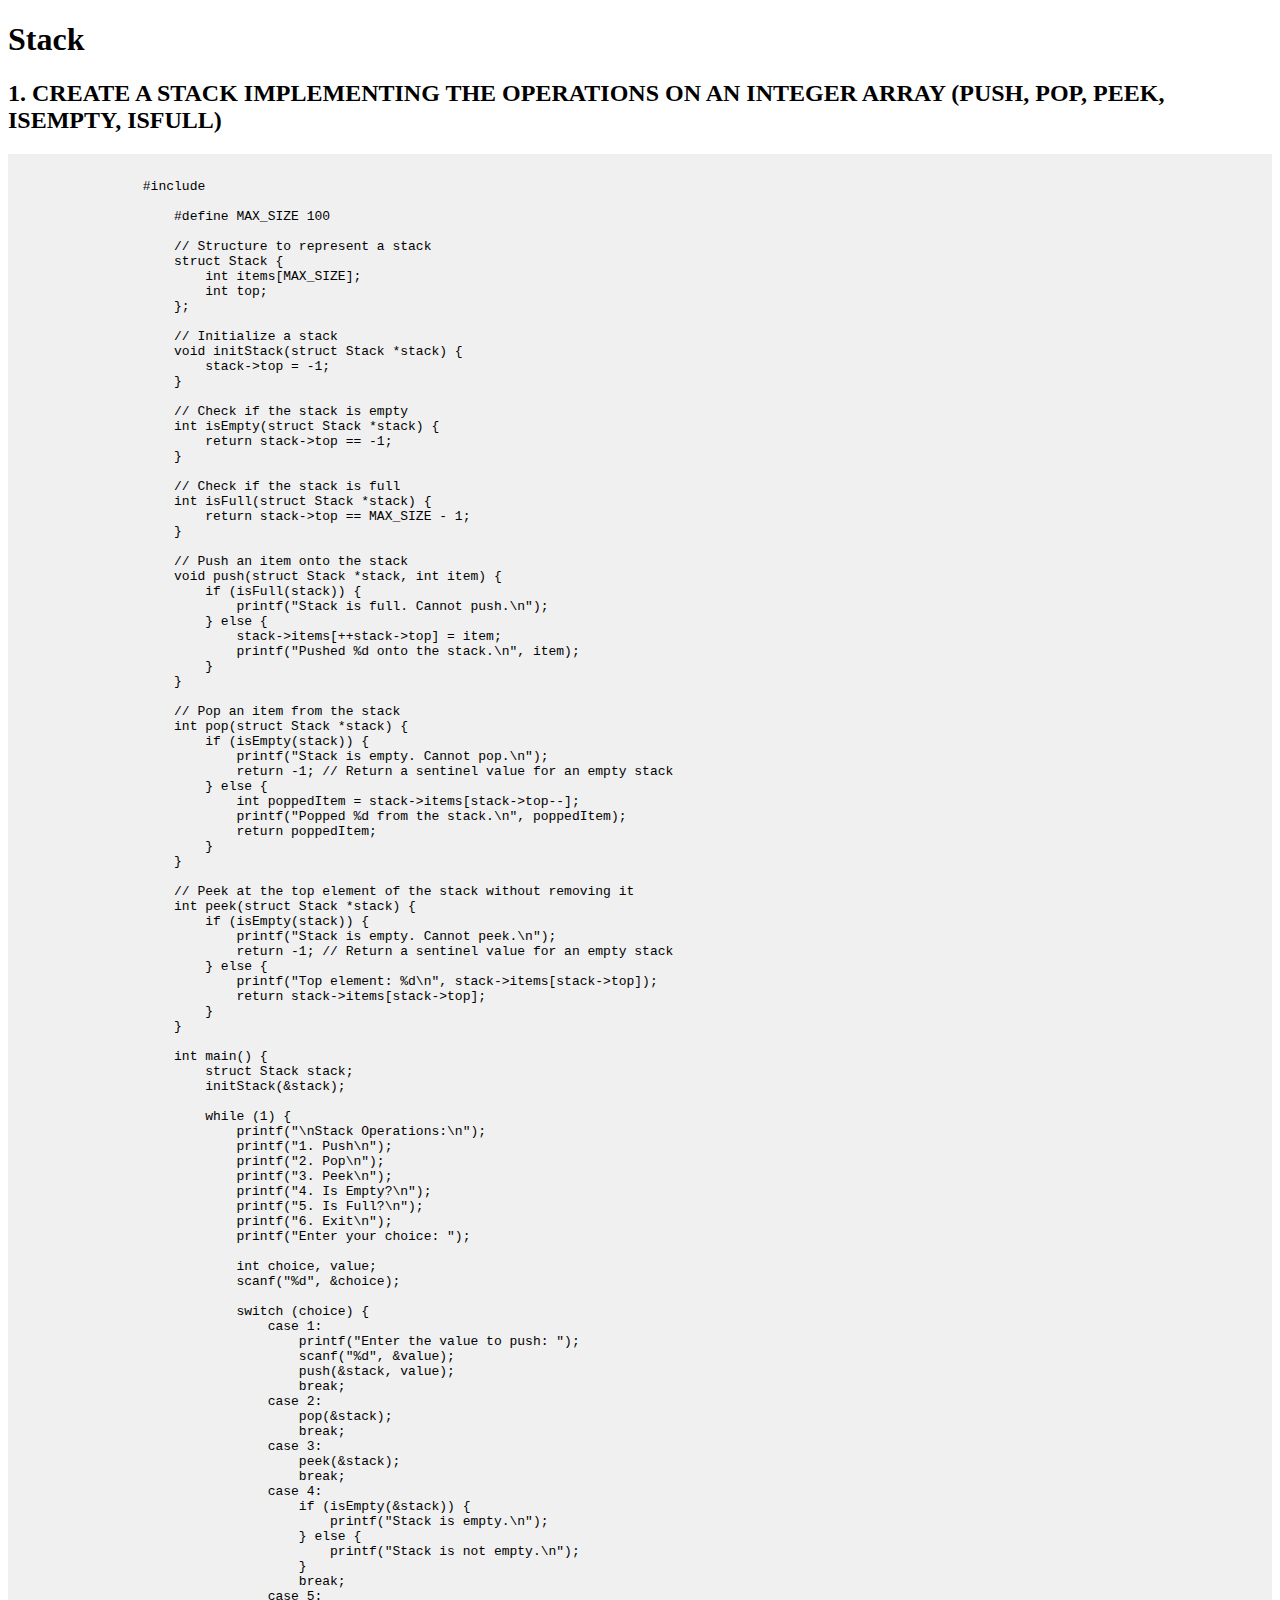
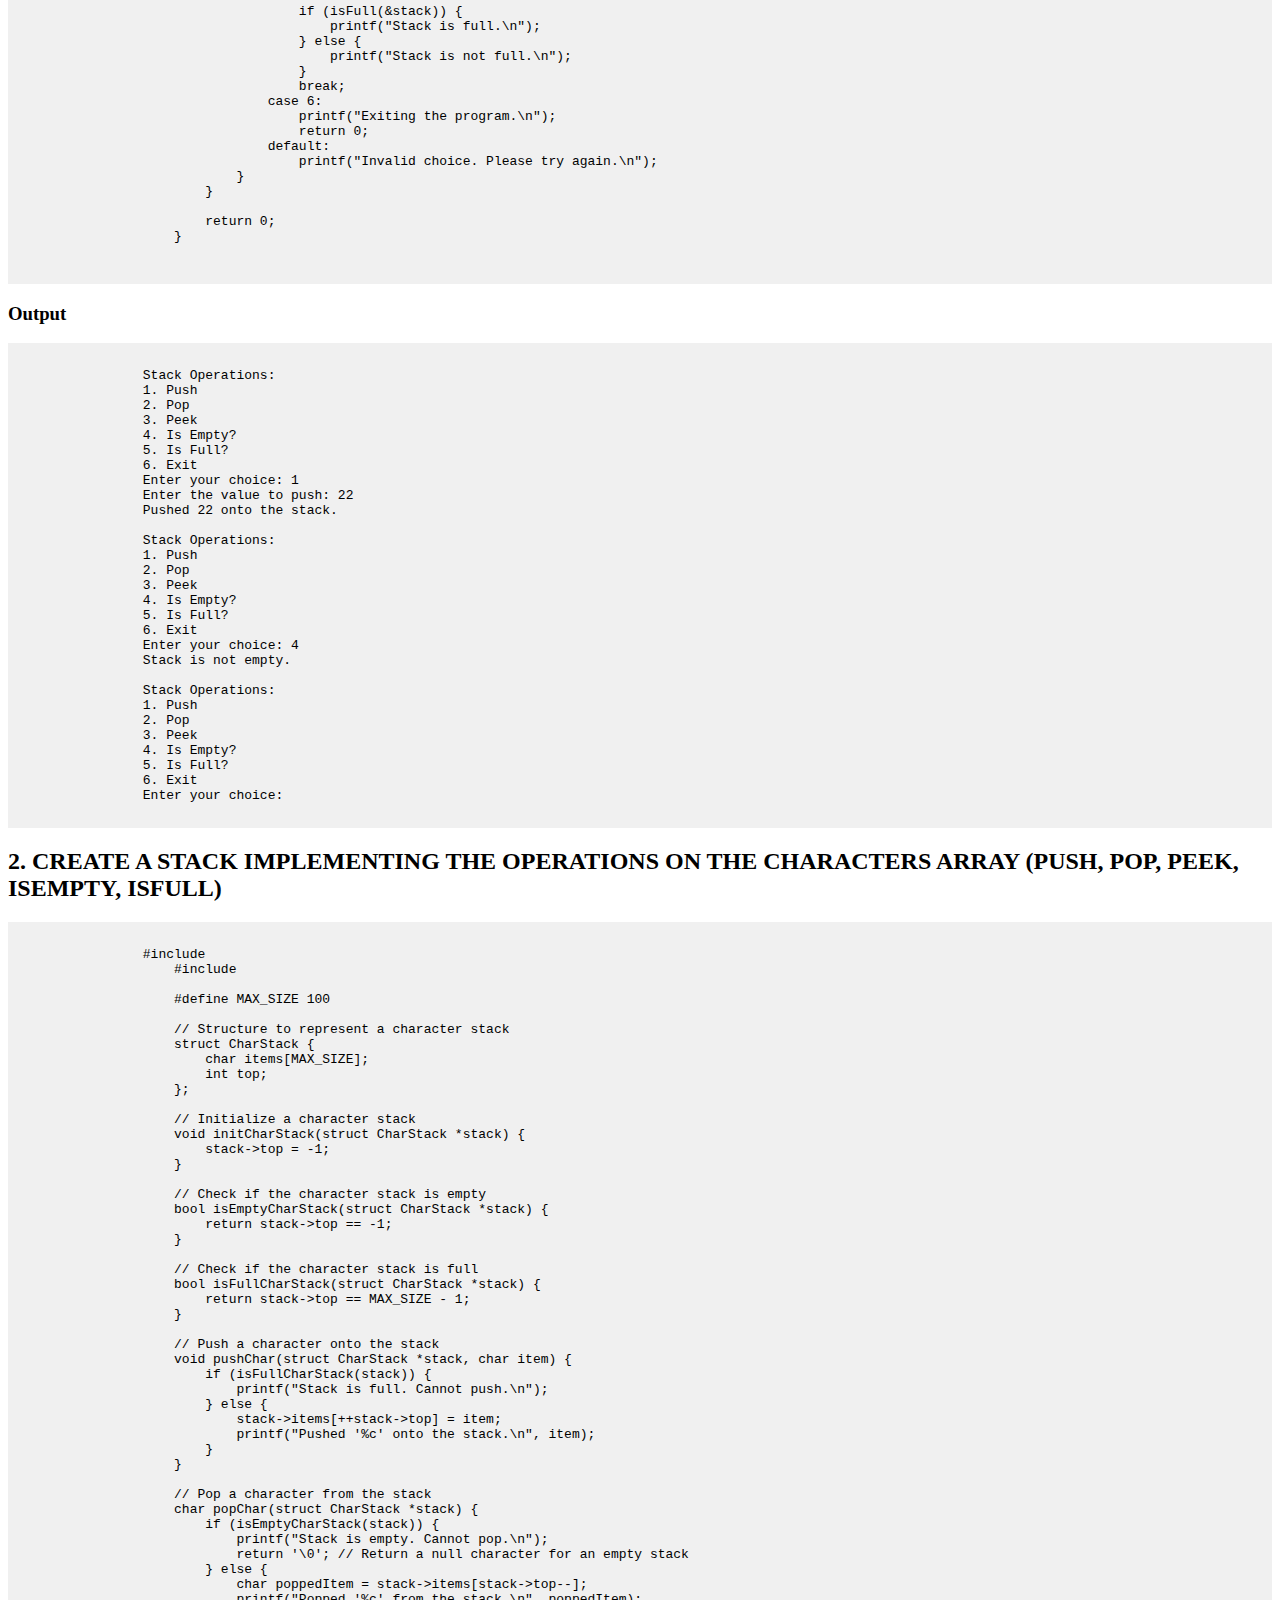
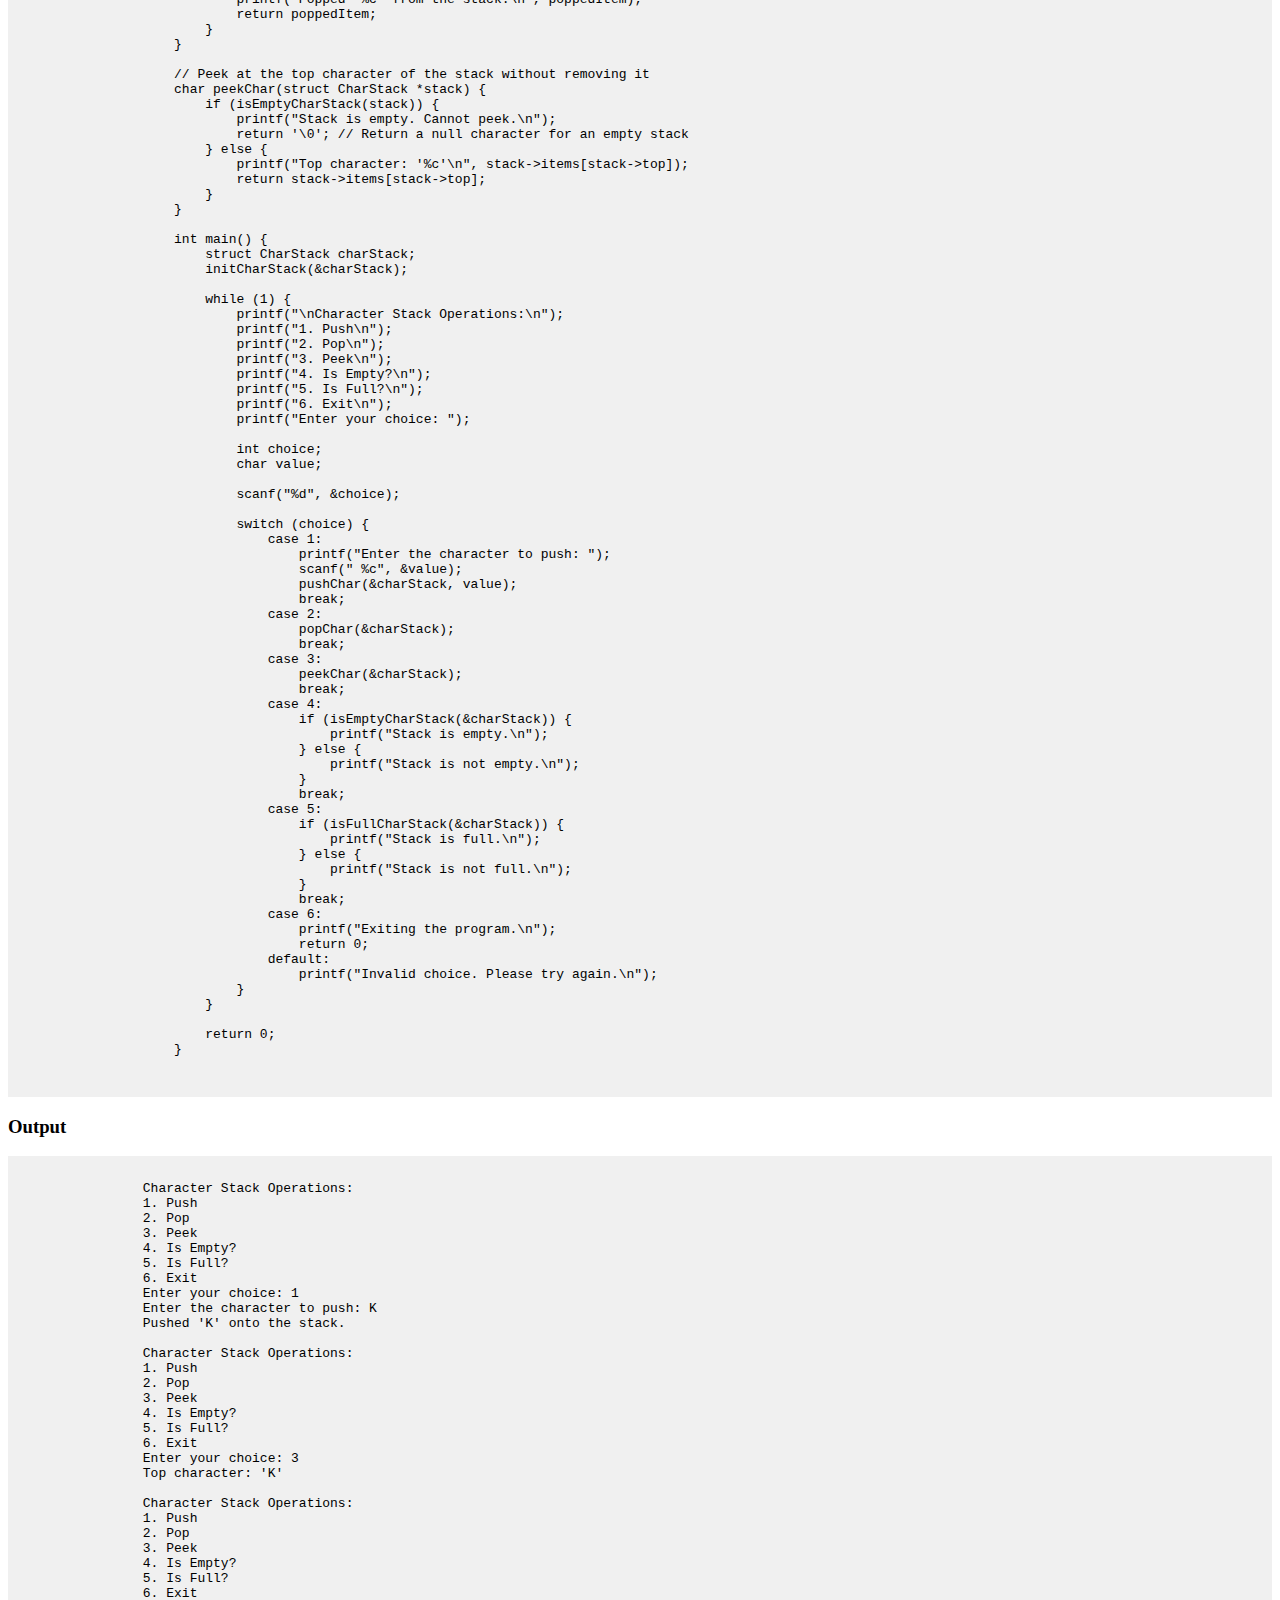
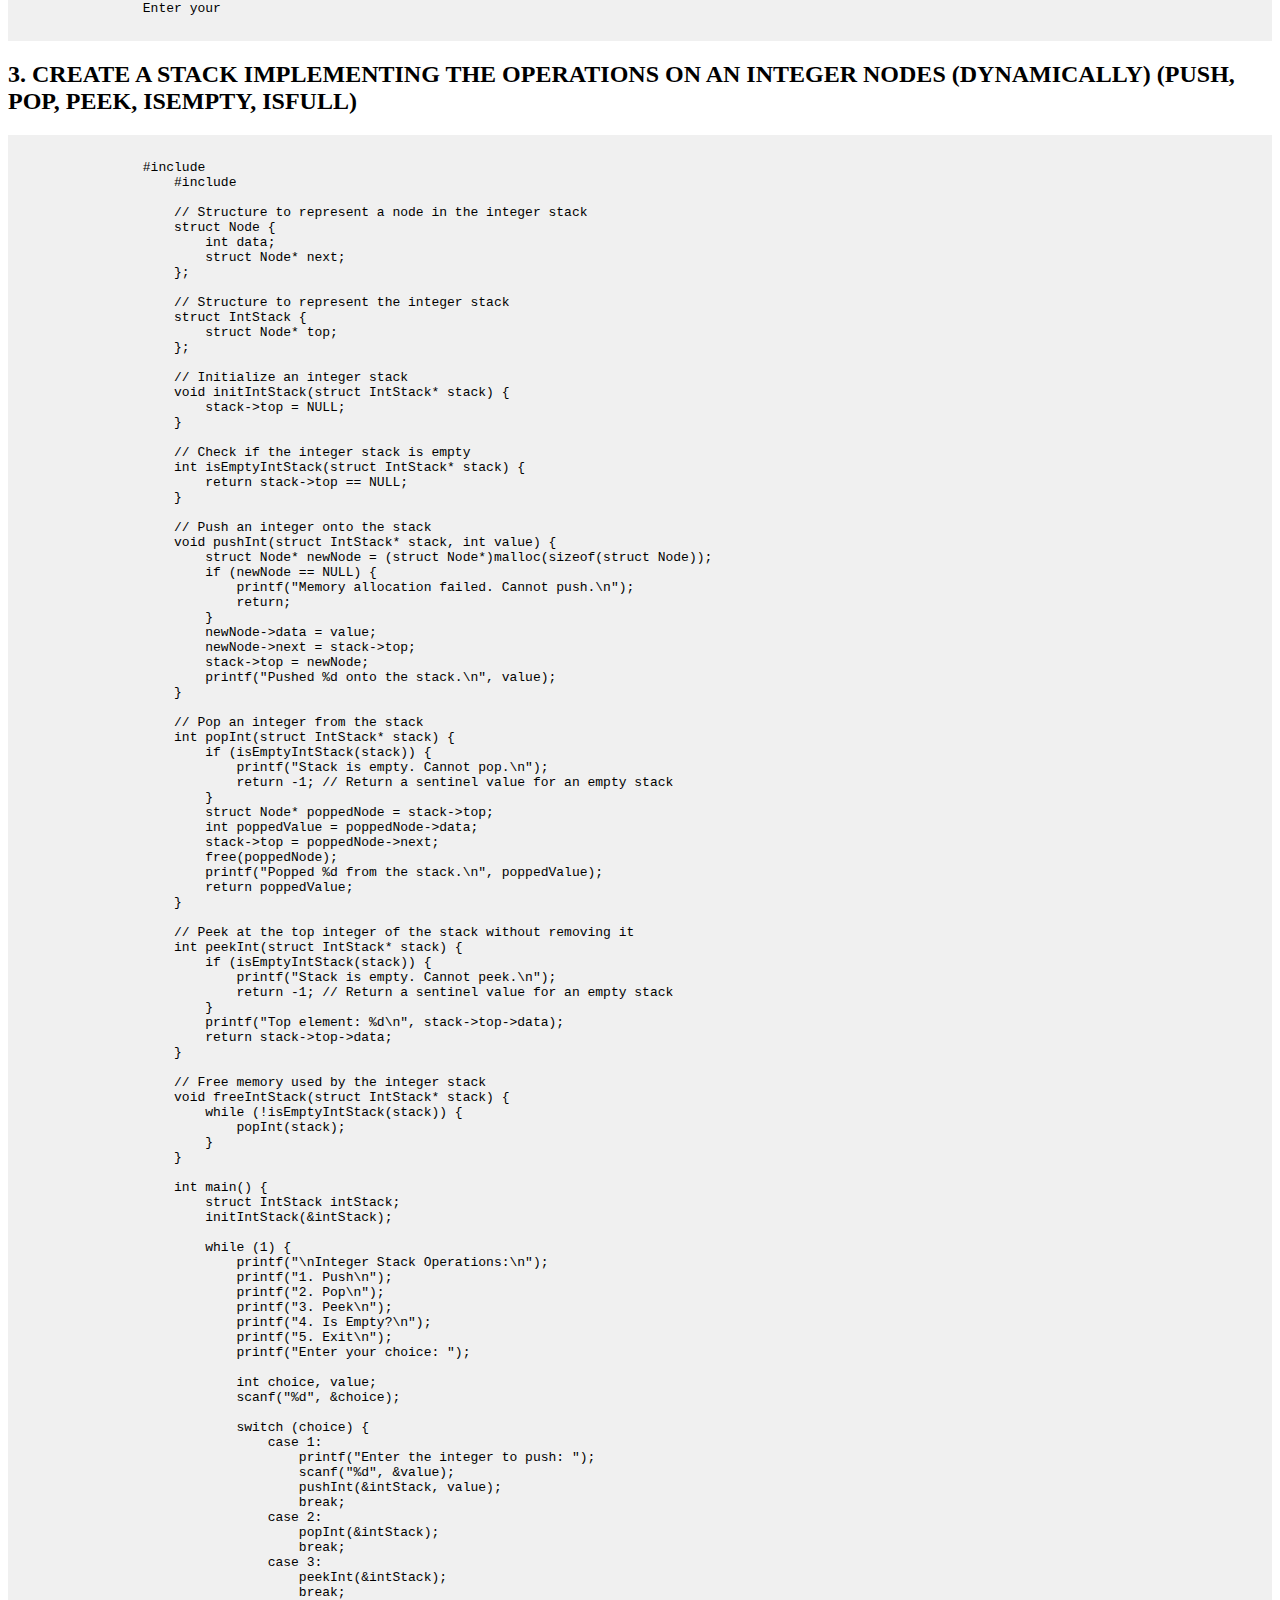
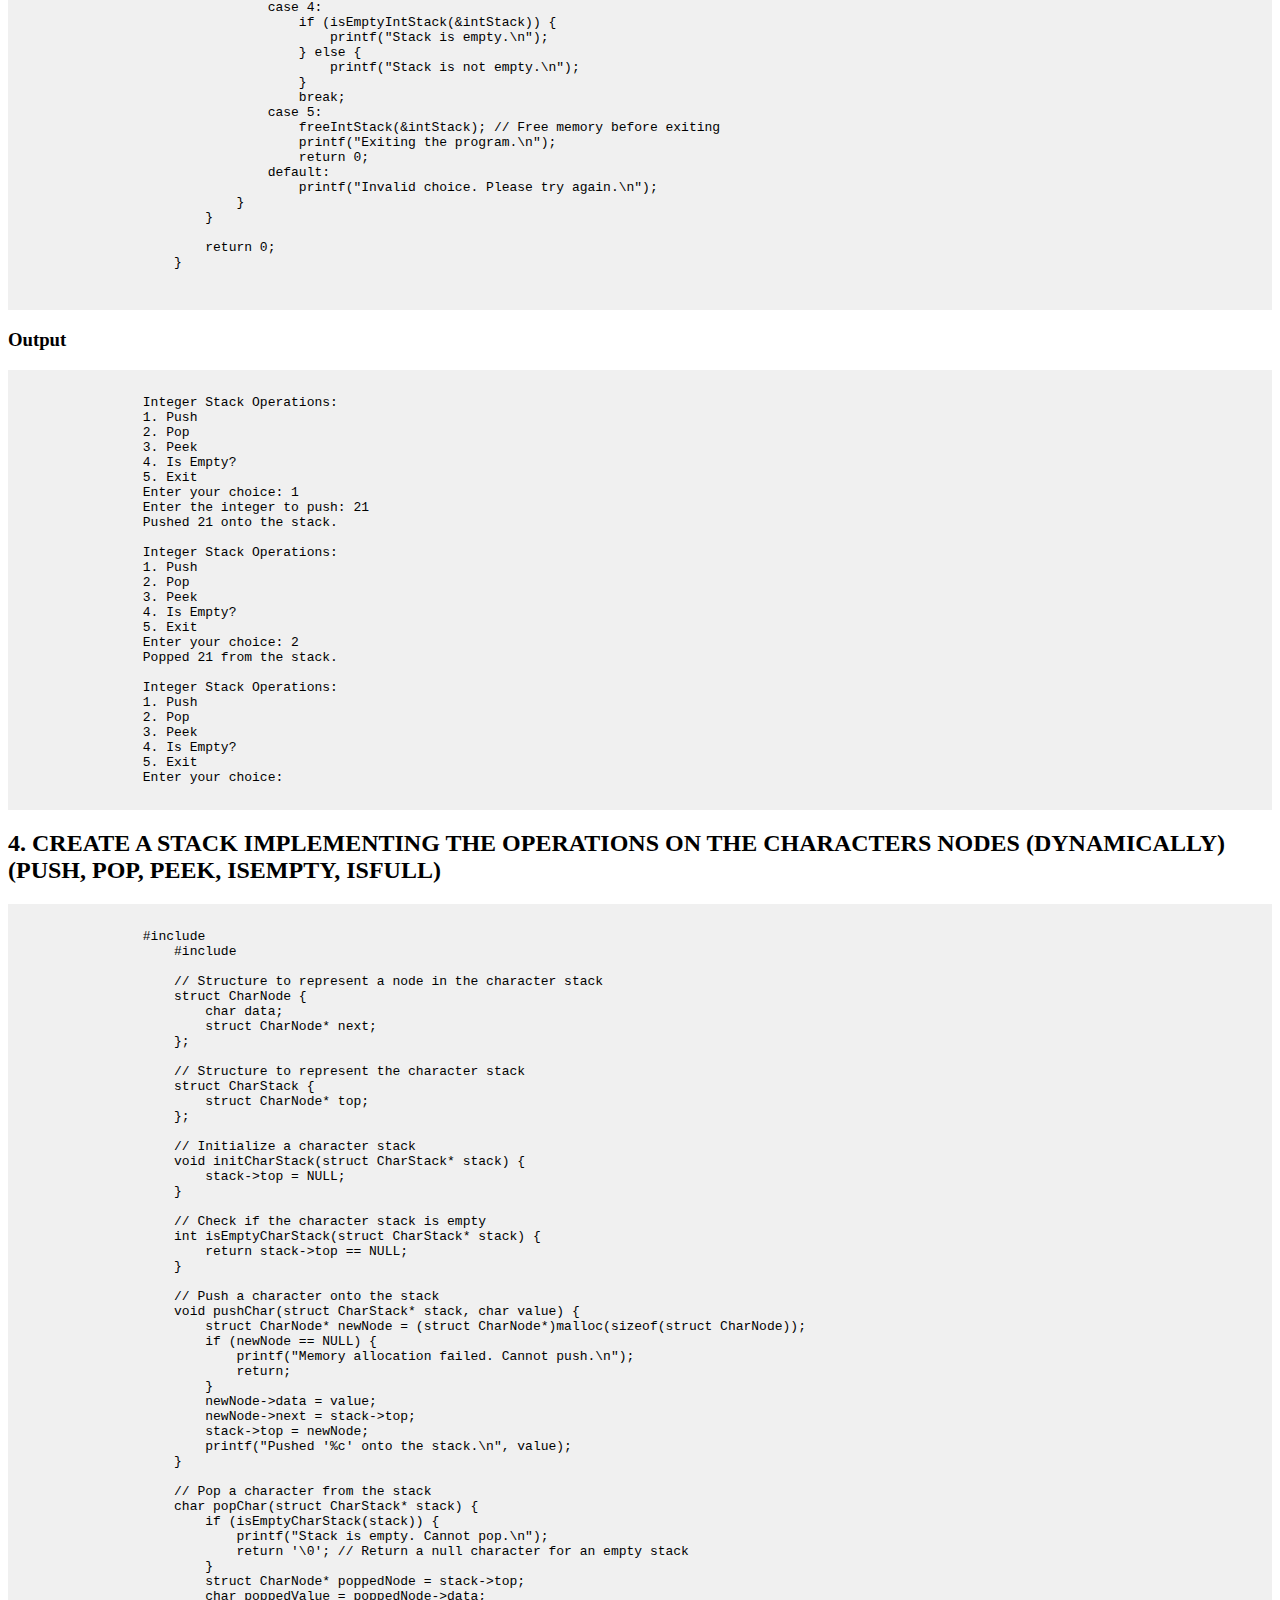
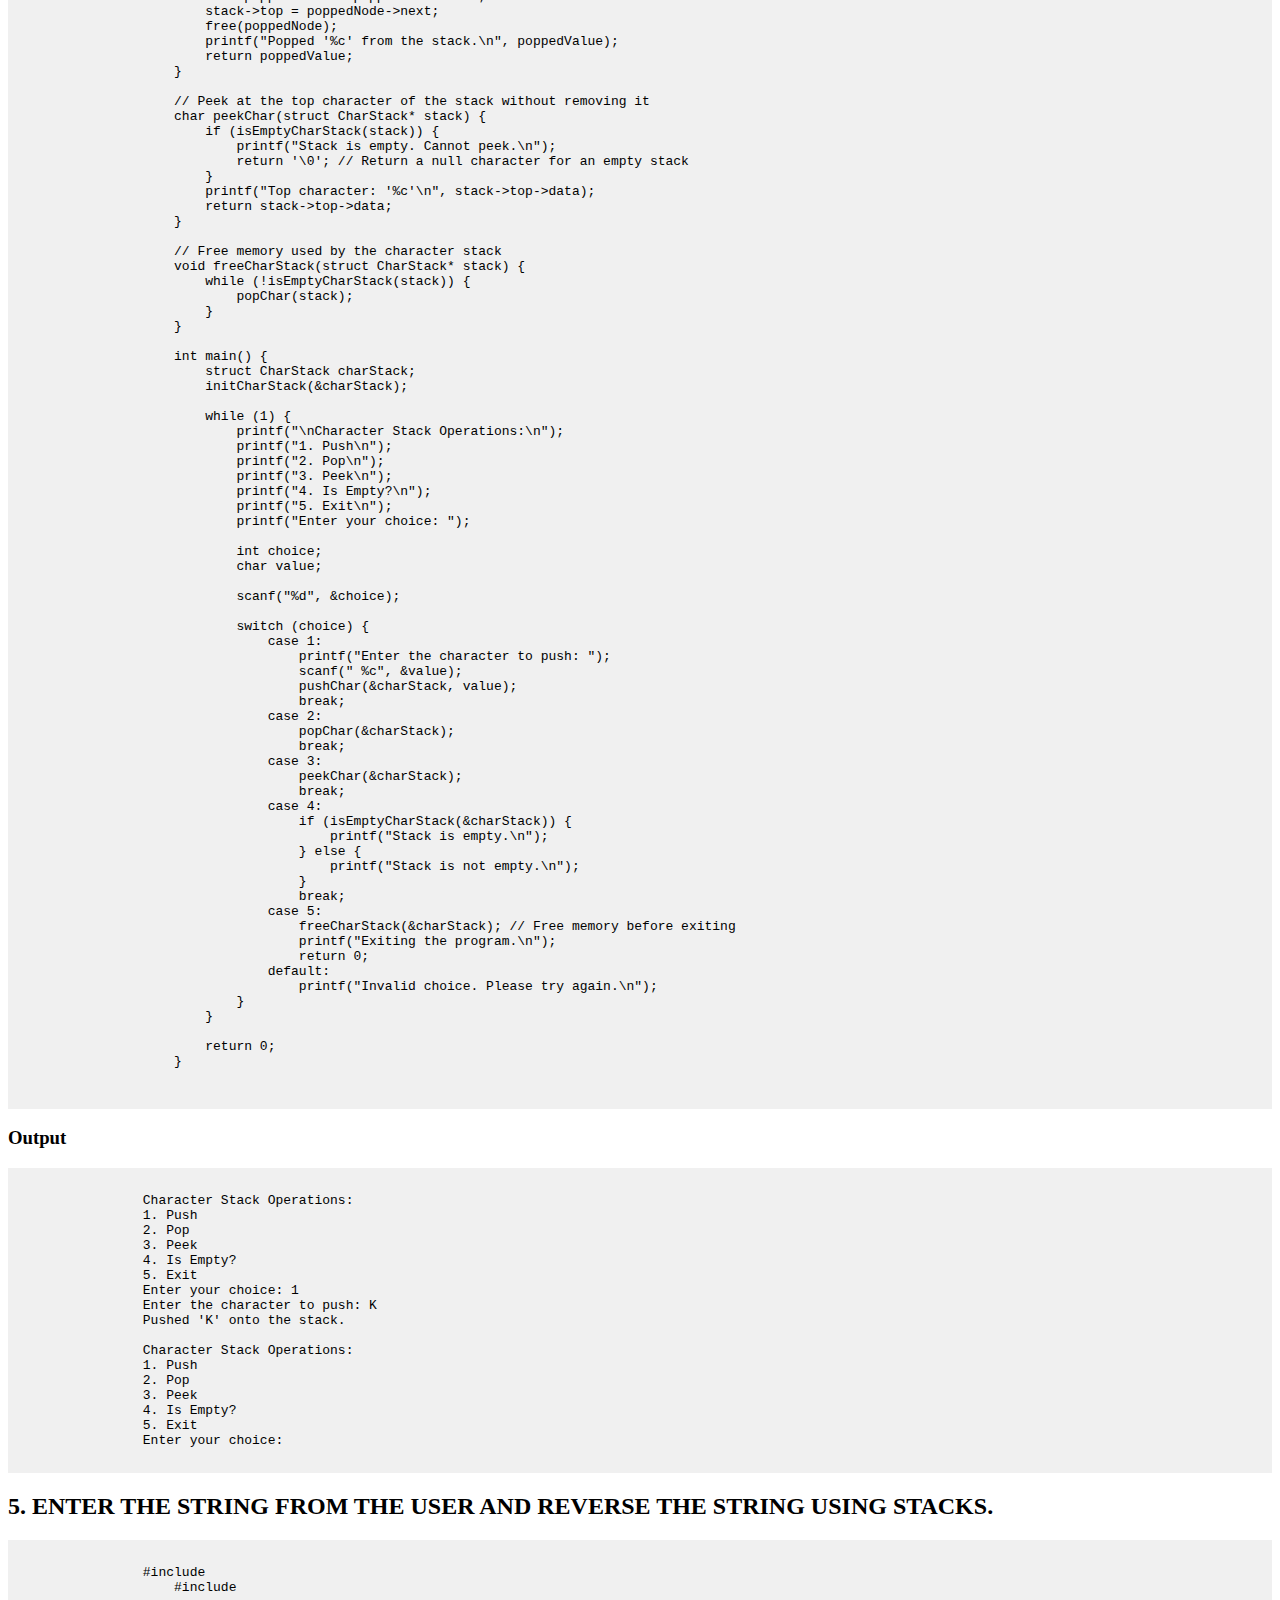
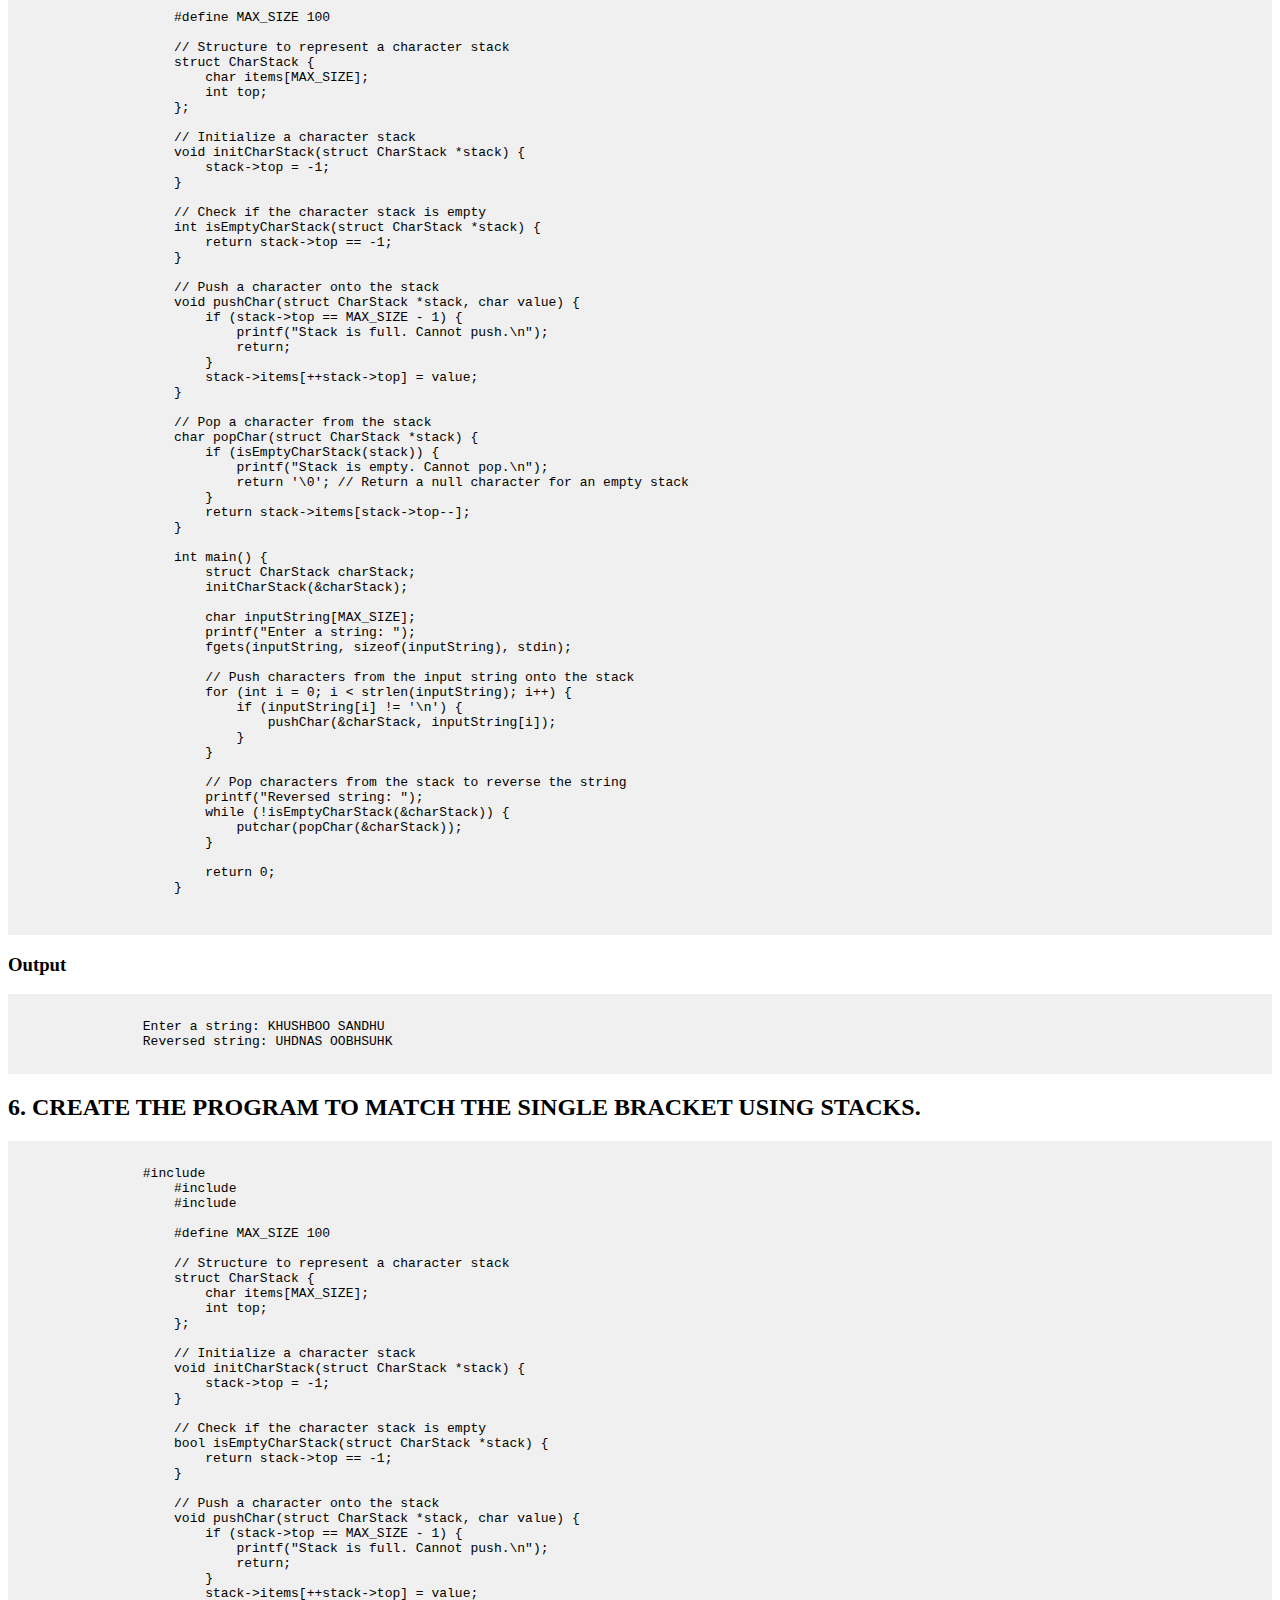
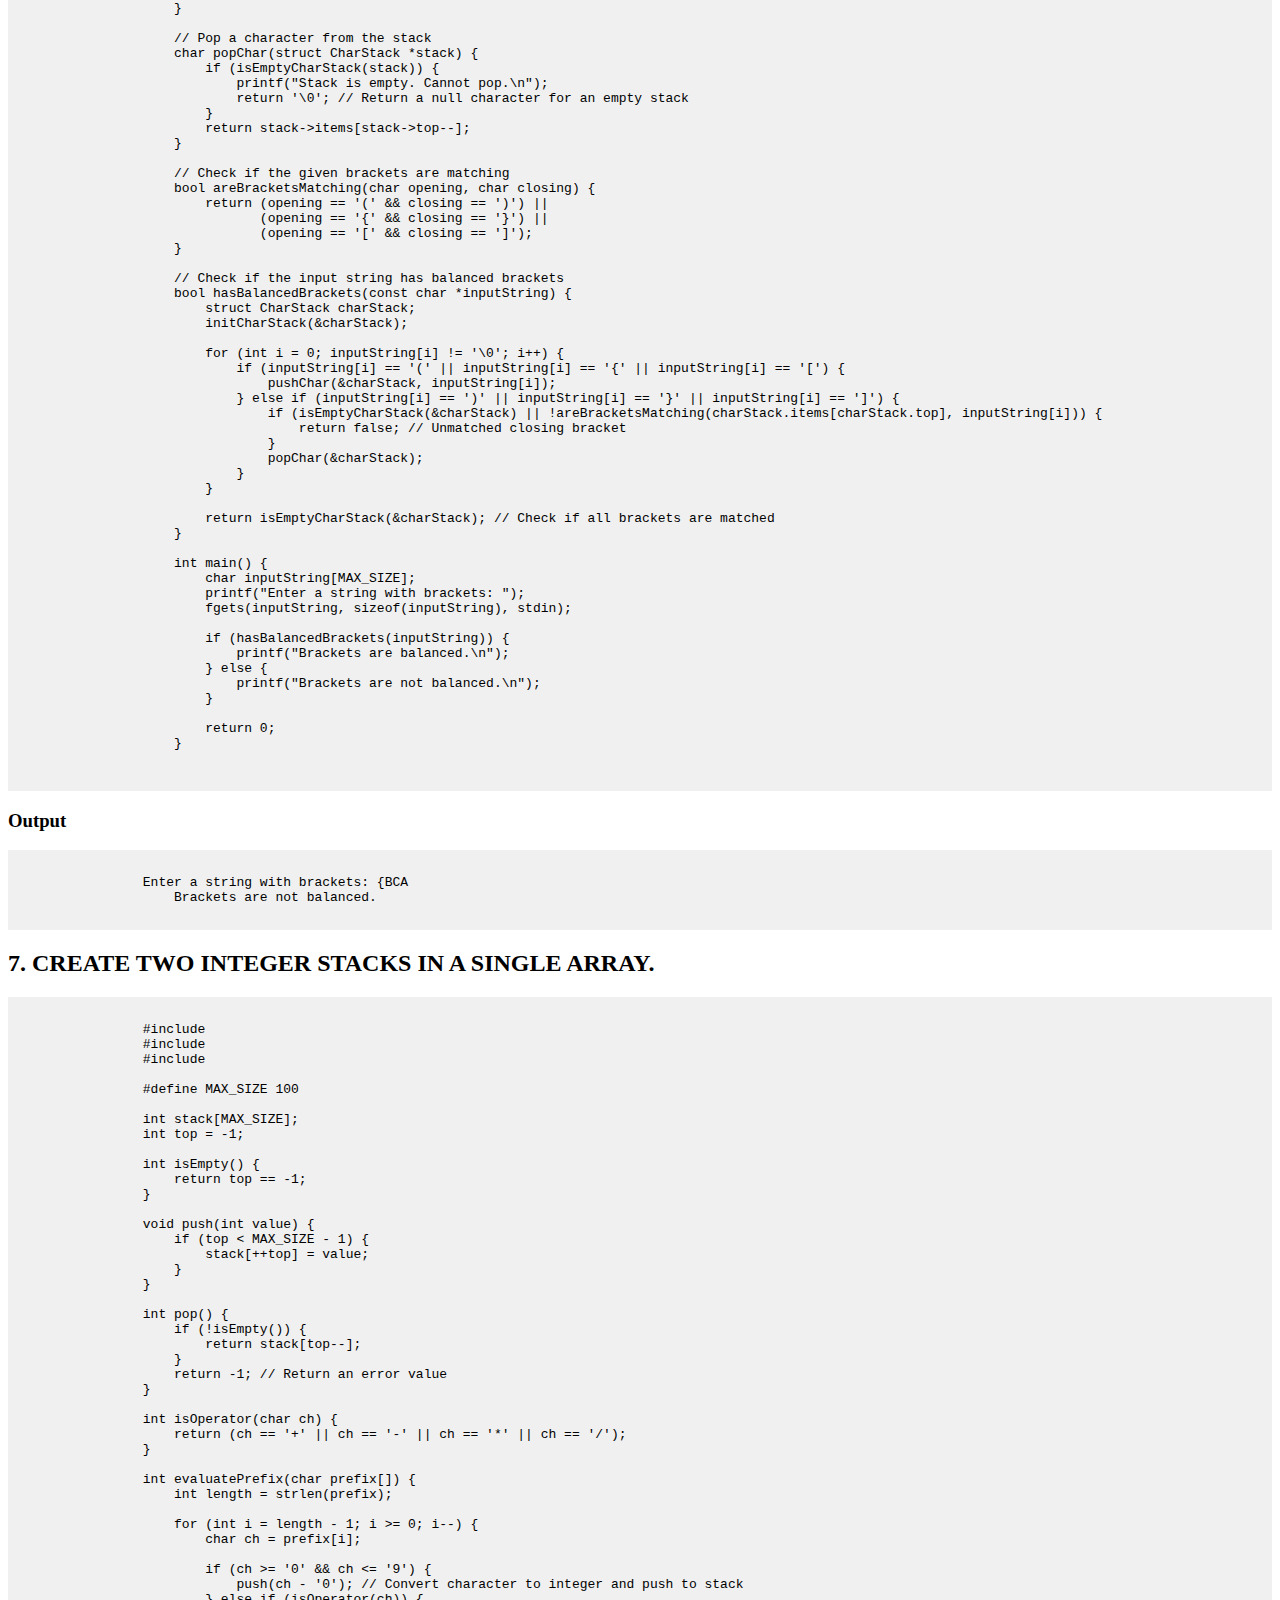
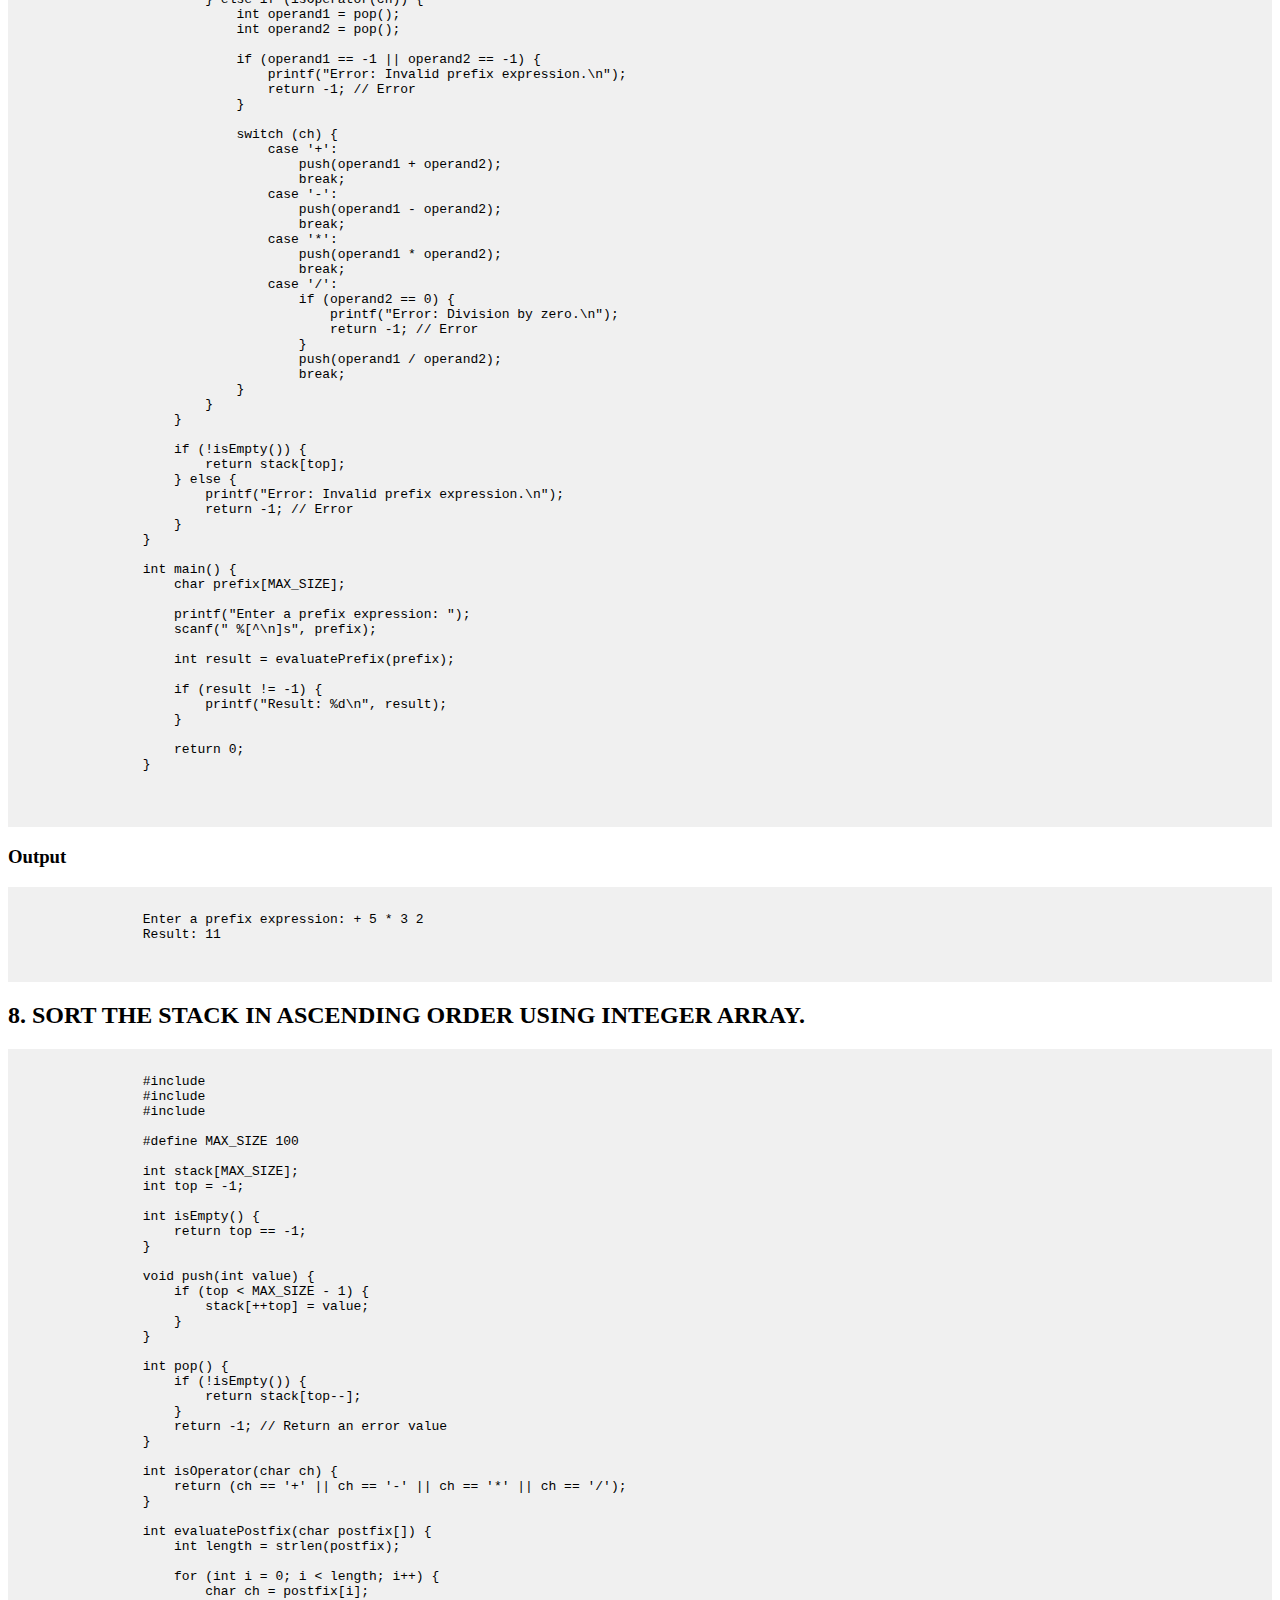
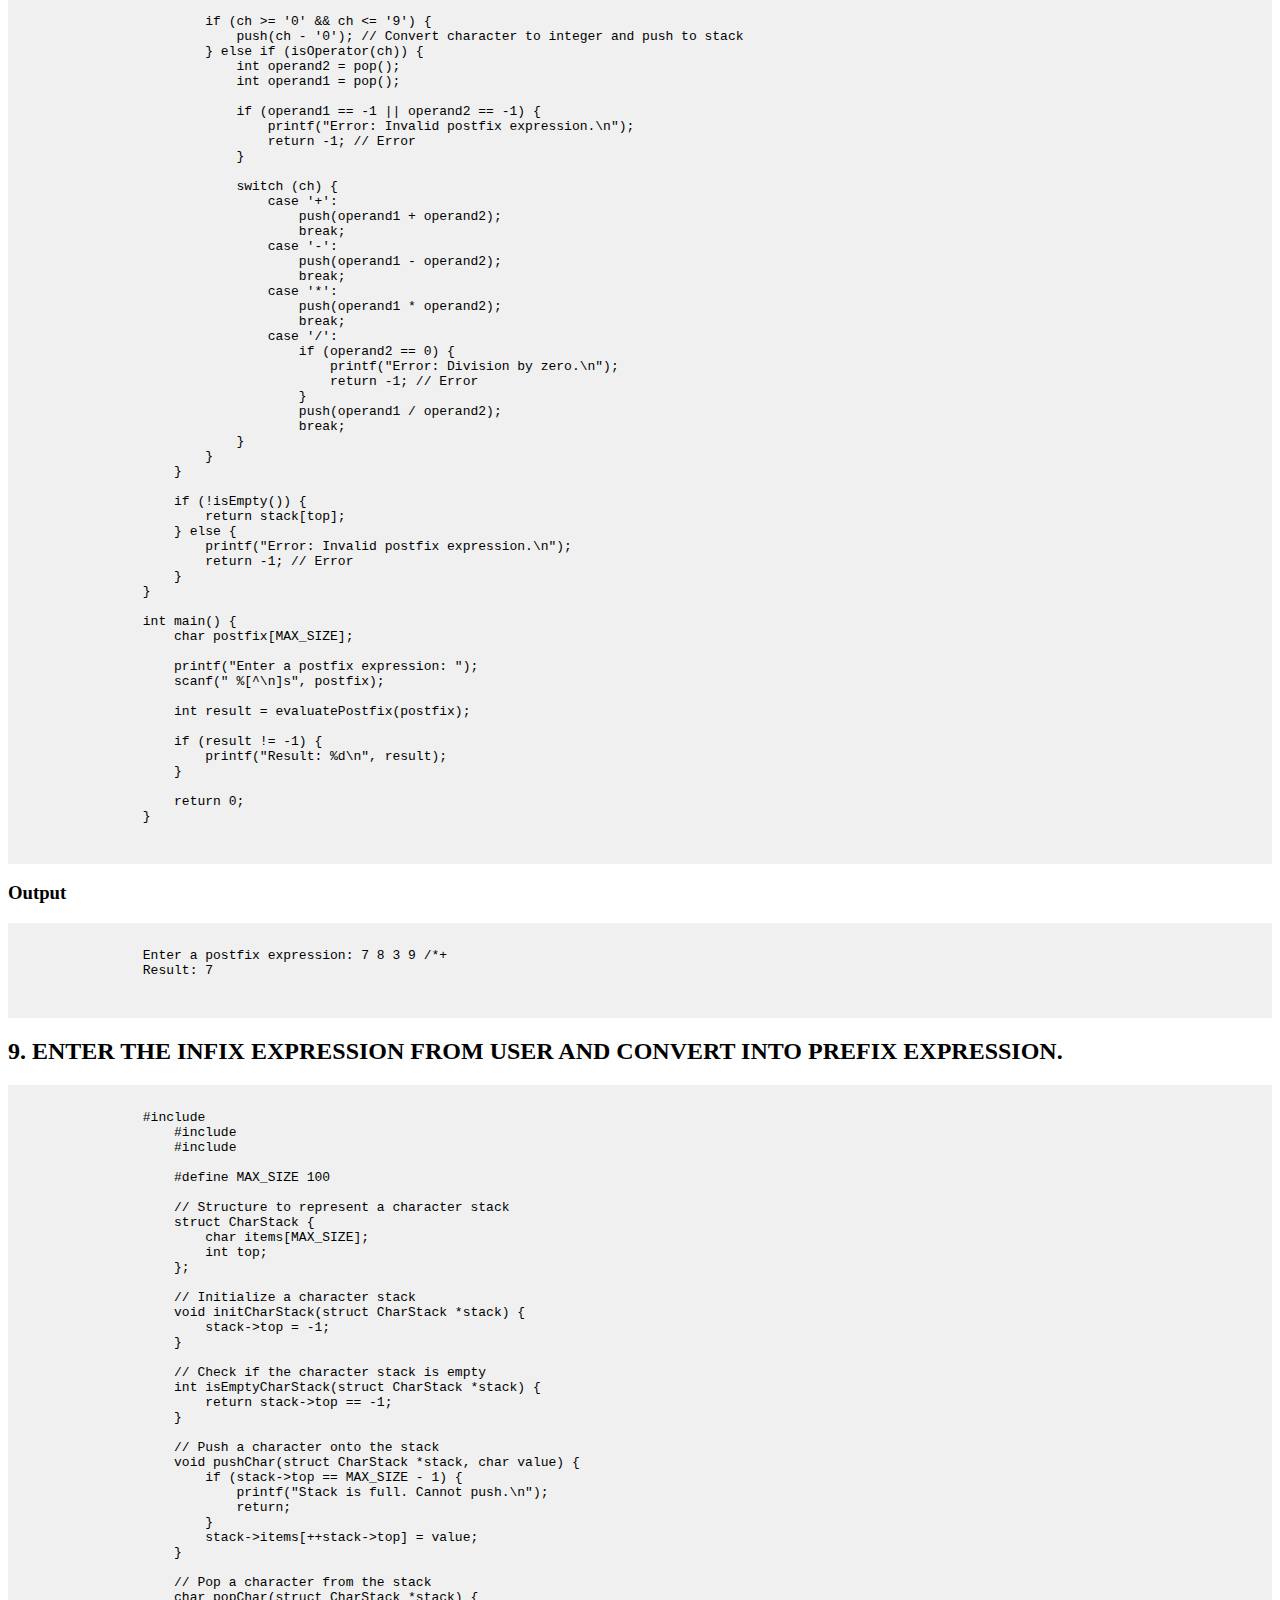
<file: stack.html>
<!DOCTYPE html>
<html>
<head>
    <title></title>
    <style>
        /* Add CSS styles for code formatting and page layout */
        pre {
            background-color: #f0f0f0;
            padding: 10px;
            overflow-x: auto;
        }
    </style>
    </head>
    <body>
        <div class="content">
        <h1>Stack</h1>
        <section id="">
            <h2>1. CREATE A STACK IMPLEMENTING THE OPERATIONS ON AN INTEGER 
                ARRAY (PUSH, POP, PEEK, ISEMPTY, ISFULL)</h2>
            <pre><code>
                #include <stdio.h>

                    #define MAX_SIZE 100
                    
                    // Structure to represent a stack
                    struct Stack {
                        int items[MAX_SIZE];
                        int top;
                    };
                    
                    // Initialize a stack
                    void initStack(struct Stack *stack) {
                        stack->top = -1;
                    }
                    
                    // Check if the stack is empty
                    int isEmpty(struct Stack *stack) {
                        return stack->top == -1;
                    }
                    
                    // Check if the stack is full
                    int isFull(struct Stack *stack) {
                        return stack->top == MAX_SIZE - 1;
                    }
                    
                    // Push an item onto the stack
                    void push(struct Stack *stack, int item) {
                        if (isFull(stack)) {
                            printf("Stack is full. Cannot push.\n");
                        } else {
                            stack->items[++stack->top] = item;
                            printf("Pushed %d onto the stack.\n", item);
                        }
                    }
                    
                    // Pop an item from the stack
                    int pop(struct Stack *stack) {
                        if (isEmpty(stack)) {
                            printf("Stack is empty. Cannot pop.\n");
                            return -1; // Return a sentinel value for an empty stack
                        } else {
                            int poppedItem = stack->items[stack->top--];
                            printf("Popped %d from the stack.\n", poppedItem);
                            return poppedItem;
                        }
                    }
                    
                    // Peek at the top element of the stack without removing it
                    int peek(struct Stack *stack) {
                        if (isEmpty(stack)) {
                            printf("Stack is empty. Cannot peek.\n");
                            return -1; // Return a sentinel value for an empty stack
                        } else {
                            printf("Top element: %d\n", stack->items[stack->top]);
                            return stack->items[stack->top];
                        }
                    }
                    
                    int main() {
                        struct Stack stack;
                        initStack(&stack);
                    
                        while (1) {
                            printf("\nStack Operations:\n");
                            printf("1. Push\n");
                            printf("2. Pop\n");
                            printf("3. Peek\n");
                            printf("4. Is Empty?\n");
                            printf("5. Is Full?\n");
                            printf("6. Exit\n");
                            printf("Enter your choice: ");
                            
                            int choice, value;
                            scanf("%d", &choice);
                    
                            switch (choice) {
                                case 1:
                                    printf("Enter the value to push: ");
                                    scanf("%d", &value);
                                    push(&stack, value);
                                    break;
                                case 2:
                                    pop(&stack);
                                    break;
                                case 3:
                                    peek(&stack);
                                    break;
                                case 4:
                                    if (isEmpty(&stack)) {
                                        printf("Stack is empty.\n");
                                    } else {
                                        printf("Stack is not empty.\n");
                                    }
                                    break;
                                case 5:
                                    if (isFull(&stack)) {
                                        printf("Stack is full.\n");
                                    } else {
                                        printf("Stack is not full.\n");
                                    }
                                    break;
                                case 6:
                                    printf("Exiting the program.\n");
                                    return 0;
                                default:
                                    printf("Invalid choice. Please try again.\n");
                            }
                        }
                    
                        return 0;
                    }
                    
            </code></pre>
            <h3>Output</h3>
            <pre><code> 
                Stack Operations:
                1. Push
                2. Pop
                3. Peek
                4. Is Empty?
                5. Is Full?
                6. Exit
                Enter your choice: 1
                Enter the value to push: 22
                Pushed 22 onto the stack.
                
                Stack Operations:
                1. Push
                2. Pop
                3. Peek
                4. Is Empty?
                5. Is Full?
                6. Exit
                Enter your choice: 4
                Stack is not empty.
                
                Stack Operations:
                1. Push
                2. Pop
                3. Peek
                4. Is Empty?
                5. Is Full?
                6. Exit
                Enter your choice: 
            </code></pre>
        </section>
        <section id="">
            <h2>2. CREATE A STACK IMPLEMENTING THE OPERATIONS ON 
                THE CHARACTERS ARRAY (PUSH, POP, PEEK, ISEMPTY, ISFULL)</h2>
            <pre><code>
                #include <stdio.h>
                    #include <stdbool.h>
                    
                    #define MAX_SIZE 100
                    
                    // Structure to represent a character stack
                    struct CharStack {
                        char items[MAX_SIZE];
                        int top;
                    };
                    
                    // Initialize a character stack
                    void initCharStack(struct CharStack *stack) {
                        stack->top = -1;
                    }
                    
                    // Check if the character stack is empty
                    bool isEmptyCharStack(struct CharStack *stack) {
                        return stack->top == -1;
                    }
                    
                    // Check if the character stack is full
                    bool isFullCharStack(struct CharStack *stack) {
                        return stack->top == MAX_SIZE - 1;
                    }
                    
                    // Push a character onto the stack
                    void pushChar(struct CharStack *stack, char item) {
                        if (isFullCharStack(stack)) {
                            printf("Stack is full. Cannot push.\n");
                        } else {
                            stack->items[++stack->top] = item;
                            printf("Pushed '%c' onto the stack.\n", item);
                        }
                    }
                    
                    // Pop a character from the stack
                    char popChar(struct CharStack *stack) {
                        if (isEmptyCharStack(stack)) {
                            printf("Stack is empty. Cannot pop.\n");
                            return '\0'; // Return a null character for an empty stack
                        } else {
                            char poppedItem = stack->items[stack->top--];
                            printf("Popped '%c' from the stack.\n", poppedItem);
                            return poppedItem;
                        }
                    }
                    
                    // Peek at the top character of the stack without removing it
                    char peekChar(struct CharStack *stack) {
                        if (isEmptyCharStack(stack)) {
                            printf("Stack is empty. Cannot peek.\n");
                            return '\0'; // Return a null character for an empty stack
                        } else {
                            printf("Top character: '%c'\n", stack->items[stack->top]);
                            return stack->items[stack->top];
                        }
                    }
                    
                    int main() {
                        struct CharStack charStack;
                        initCharStack(&charStack);
                    
                        while (1) {
                            printf("\nCharacter Stack Operations:\n");
                            printf("1. Push\n");
                            printf("2. Pop\n");
                            printf("3. Peek\n");
                            printf("4. Is Empty?\n");
                            printf("5. Is Full?\n");
                            printf("6. Exit\n");
                            printf("Enter your choice: ");
                            
                            int choice;
                            char value;
                    
                            scanf("%d", &choice);
                    
                            switch (choice) {
                                case 1:
                                    printf("Enter the character to push: ");
                                    scanf(" %c", &value);
                                    pushChar(&charStack, value);
                                    break;
                                case 2:
                                    popChar(&charStack);
                                    break;
                                case 3:
                                    peekChar(&charStack);
                                    break;
                                case 4:
                                    if (isEmptyCharStack(&charStack)) {
                                        printf("Stack is empty.\n");
                                    } else {
                                        printf("Stack is not empty.\n");
                                    }
                                    break;
                                case 5:
                                    if (isFullCharStack(&charStack)) {
                                        printf("Stack is full.\n");
                                    } else {
                                        printf("Stack is not full.\n");
                                    }
                                    break;
                                case 6:
                                    printf("Exiting the program.\n");
                                    return 0;
                                default:
                                    printf("Invalid choice. Please try again.\n");
                            }
                        }
                    
                        return 0;
                    }
                    
            </code></pre>
            <h3>Output</h3>
            <pre><code> 
                Character Stack Operations:
                1. Push
                2. Pop
                3. Peek
                4. Is Empty?
                5. Is Full?
                6. Exit
                Enter your choice: 1
                Enter the character to push: K
                Pushed 'K' onto the stack.
                
                Character Stack Operations:
                1. Push
                2. Pop
                3. Peek
                4. Is Empty?
                5. Is Full?
                6. Exit
                Enter your choice: 3
                Top character: 'K'
                
                Character Stack Operations:
                1. Push
                2. Pop
                3. Peek
                4. Is Empty?
                5. Is Full?
                6. Exit
                Enter your 
            </code></pre>
        </section>
        <section id="">
            <h2>3. CREATE A STACK IMPLEMENTING
                 THE OPERATIONS ON AN INTEGER NODES (DYNAMICALLY) (PUSH, POP, PEEK, ISEMPTY, ISFULL)</h2>
            <pre><code>
                #include <stdio.h>
                    #include <stdlib.h>
                    
                    // Structure to represent a node in the integer stack
                    struct Node {
                        int data;
                        struct Node* next;
                    };
                    
                    // Structure to represent the integer stack
                    struct IntStack {
                        struct Node* top;
                    };
                    
                    // Initialize an integer stack
                    void initIntStack(struct IntStack* stack) {
                        stack->top = NULL;
                    }
                    
                    // Check if the integer stack is empty
                    int isEmptyIntStack(struct IntStack* stack) {
                        return stack->top == NULL;
                    }
                    
                    // Push an integer onto the stack
                    void pushInt(struct IntStack* stack, int value) {
                        struct Node* newNode = (struct Node*)malloc(sizeof(struct Node));
                        if (newNode == NULL) {
                            printf("Memory allocation failed. Cannot push.\n");
                            return;
                        }
                        newNode->data = value;
                        newNode->next = stack->top;
                        stack->top = newNode;
                        printf("Pushed %d onto the stack.\n", value);
                    }
                    
                    // Pop an integer from the stack
                    int popInt(struct IntStack* stack) {
                        if (isEmptyIntStack(stack)) {
                            printf("Stack is empty. Cannot pop.\n");
                            return -1; // Return a sentinel value for an empty stack
                        }
                        struct Node* poppedNode = stack->top;
                        int poppedValue = poppedNode->data;
                        stack->top = poppedNode->next;
                        free(poppedNode);
                        printf("Popped %d from the stack.\n", poppedValue);
                        return poppedValue;
                    }
                    
                    // Peek at the top integer of the stack without removing it
                    int peekInt(struct IntStack* stack) {
                        if (isEmptyIntStack(stack)) {
                            printf("Stack is empty. Cannot peek.\n");
                            return -1; // Return a sentinel value for an empty stack
                        }
                        printf("Top element: %d\n", stack->top->data);
                        return stack->top->data;
                    }
                    
                    // Free memory used by the integer stack
                    void freeIntStack(struct IntStack* stack) {
                        while (!isEmptyIntStack(stack)) {
                            popInt(stack);
                        }
                    }
                    
                    int main() {
                        struct IntStack intStack;
                        initIntStack(&intStack);
                    
                        while (1) {
                            printf("\nInteger Stack Operations:\n");
                            printf("1. Push\n");
                            printf("2. Pop\n");
                            printf("3. Peek\n");
                            printf("4. Is Empty?\n");
                            printf("5. Exit\n");
                            printf("Enter your choice: ");
                    
                            int choice, value;
                            scanf("%d", &choice);
                    
                            switch (choice) {
                                case 1:
                                    printf("Enter the integer to push: ");
                                    scanf("%d", &value);
                                    pushInt(&intStack, value);
                                    break;
                                case 2:
                                    popInt(&intStack);
                                    break;
                                case 3:
                                    peekInt(&intStack);
                                    break;
                                case 4:
                                    if (isEmptyIntStack(&intStack)) {
                                        printf("Stack is empty.\n");
                                    } else {
                                        printf("Stack is not empty.\n");
                                    }
                                    break;
                                case 5:
                                    freeIntStack(&intStack); // Free memory before exiting
                                    printf("Exiting the program.\n");
                                    return 0;
                                default:
                                    printf("Invalid choice. Please try again.\n");
                            }
                        }
                    
                        return 0;
                    }
                    
            </code></pre>
            <h3>Output</h3>
            <pre><code> 
                Integer Stack Operations:
                1. Push
                2. Pop
                3. Peek
                4. Is Empty?
                5. Exit
                Enter your choice: 1
                Enter the integer to push: 21
                Pushed 21 onto the stack.
                
                Integer Stack Operations:
                1. Push
                2. Pop
                3. Peek
                4. Is Empty?
                5. Exit
                Enter your choice: 2
                Popped 21 from the stack.
                
                Integer Stack Operations:
                1. Push
                2. Pop
                3. Peek
                4. Is Empty?
                5. Exit
                Enter your choice: 
            </code></pre>
        </section>
        <section id="">
            <h2>4. CREATE A STACK IMPLEMENTING
                 THE OPERATIONS ON THE CHARACTERS NODES (DYNAMICALLY) (PUSH, POP, PEEK, ISEMPTY, ISFULL)</h2>
            <pre><code>
                #include <stdio.h>
                    #include <stdlib.h>
                    
                    // Structure to represent a node in the character stack
                    struct CharNode {
                        char data;
                        struct CharNode* next;
                    };
                    
                    // Structure to represent the character stack
                    struct CharStack {
                        struct CharNode* top;
                    };
                    
                    // Initialize a character stack
                    void initCharStack(struct CharStack* stack) {
                        stack->top = NULL;
                    }
                    
                    // Check if the character stack is empty
                    int isEmptyCharStack(struct CharStack* stack) {
                        return stack->top == NULL;
                    }
                    
                    // Push a character onto the stack
                    void pushChar(struct CharStack* stack, char value) {
                        struct CharNode* newNode = (struct CharNode*)malloc(sizeof(struct CharNode));
                        if (newNode == NULL) {
                            printf("Memory allocation failed. Cannot push.\n");
                            return;
                        }
                        newNode->data = value;
                        newNode->next = stack->top;
                        stack->top = newNode;
                        printf("Pushed '%c' onto the stack.\n", value);
                    }
                    
                    // Pop a character from the stack
                    char popChar(struct CharStack* stack) {
                        if (isEmptyCharStack(stack)) {
                            printf("Stack is empty. Cannot pop.\n");
                            return '\0'; // Return a null character for an empty stack
                        }
                        struct CharNode* poppedNode = stack->top;
                        char poppedValue = poppedNode->data;
                        stack->top = poppedNode->next;
                        free(poppedNode);
                        printf("Popped '%c' from the stack.\n", poppedValue);
                        return poppedValue;
                    }
                    
                    // Peek at the top character of the stack without removing it
                    char peekChar(struct CharStack* stack) {
                        if (isEmptyCharStack(stack)) {
                            printf("Stack is empty. Cannot peek.\n");
                            return '\0'; // Return a null character for an empty stack
                        }
                        printf("Top character: '%c'\n", stack->top->data);
                        return stack->top->data;
                    }
                    
                    // Free memory used by the character stack
                    void freeCharStack(struct CharStack* stack) {
                        while (!isEmptyCharStack(stack)) {
                            popChar(stack);
                        }
                    }
                    
                    int main() {
                        struct CharStack charStack;
                        initCharStack(&charStack);
                    
                        while (1) {
                            printf("\nCharacter Stack Operations:\n");
                            printf("1. Push\n");
                            printf("2. Pop\n");
                            printf("3. Peek\n");
                            printf("4. Is Empty?\n");
                            printf("5. Exit\n");
                            printf("Enter your choice: ");
                    
                            int choice;
                            char value;
                    
                            scanf("%d", &choice);
                    
                            switch (choice) {
                                case 1:
                                    printf("Enter the character to push: ");
                                    scanf(" %c", &value);
                                    pushChar(&charStack, value);
                                    break;
                                case 2:
                                    popChar(&charStack);
                                    break;
                                case 3:
                                    peekChar(&charStack);
                                    break;
                                case 4:
                                    if (isEmptyCharStack(&charStack)) {
                                        printf("Stack is empty.\n");
                                    } else {
                                        printf("Stack is not empty.\n");
                                    }
                                    break;
                                case 5:
                                    freeCharStack(&charStack); // Free memory before exiting
                                    printf("Exiting the program.\n");
                                    return 0;
                                default:
                                    printf("Invalid choice. Please try again.\n");
                            }
                        }
                    
                        return 0;
                    }
                    
            </code></pre>
            <h3>Output</h3>
            <pre><code> 
                Character Stack Operations:
                1. Push
                2. Pop
                3. Peek
                4. Is Empty?
                5. Exit
                Enter your choice: 1
                Enter the character to push: K
                Pushed 'K' onto the stack.
                
                Character Stack Operations:
                1. Push
                2. Pop
                3. Peek
                4. Is Empty?
                5. Exit
                Enter your choice: 
            </code></pre>
        </section>
        <section id="">
            <h2>5. ENTER THE STRING FROM THE USER AND REVERSE THE STRING USING STACKS.</h2>
            <pre><code>
                #include <stdio.h>
                    #include <string.h>
                    
                    #define MAX_SIZE 100
                    
                    // Structure to represent a character stack
                    struct CharStack {
                        char items[MAX_SIZE];
                        int top;
                    };
                    
                    // Initialize a character stack
                    void initCharStack(struct CharStack *stack) {
                        stack->top = -1;
                    }
                    
                    // Check if the character stack is empty
                    int isEmptyCharStack(struct CharStack *stack) {
                        return stack->top == -1;
                    }
                    
                    // Push a character onto the stack
                    void pushChar(struct CharStack *stack, char value) {
                        if (stack->top == MAX_SIZE - 1) {
                            printf("Stack is full. Cannot push.\n");
                            return;
                        }
                        stack->items[++stack->top] = value;
                    }
                    
                    // Pop a character from the stack
                    char popChar(struct CharStack *stack) {
                        if (isEmptyCharStack(stack)) {
                            printf("Stack is empty. Cannot pop.\n");
                            return '\0'; // Return a null character for an empty stack
                        }
                        return stack->items[stack->top--];
                    }
                    
                    int main() {
                        struct CharStack charStack;
                        initCharStack(&charStack);
                    
                        char inputString[MAX_SIZE];
                        printf("Enter a string: ");
                        fgets(inputString, sizeof(inputString), stdin);
                    
                        // Push characters from the input string onto the stack
                        for (int i = 0; i < strlen(inputString); i++) {
                            if (inputString[i] != '\n') {
                                pushChar(&charStack, inputString[i]);
                            }
                        }
                    
                        // Pop characters from the stack to reverse the string
                        printf("Reversed string: ");
                        while (!isEmptyCharStack(&charStack)) {
                            putchar(popChar(&charStack));
                        }
                    
                        return 0;
                    }
                    
            </code></pre>
            <h3>Output</h3>
            <pre><code> 
                Enter a string: KHUSHBOO SANDHU
                Reversed string: UHDNAS OOBHSUHK
            </code></pre>
        </section>
        <section id="">
            <h2>6. CREATE THE PROGRAM TO MATCH THE SINGLE BRACKET USING STACKS.</h2>
            <pre><code>
                #include <stdio.h>
                    #include <stdbool.h>
                    #include <string.h>
                    
                    #define MAX_SIZE 100
                    
                    // Structure to represent a character stack
                    struct CharStack {
                        char items[MAX_SIZE];
                        int top;
                    };
                    
                    // Initialize a character stack
                    void initCharStack(struct CharStack *stack) {
                        stack->top = -1;
                    }
                    
                    // Check if the character stack is empty
                    bool isEmptyCharStack(struct CharStack *stack) {
                        return stack->top == -1;
                    }
                    
                    // Push a character onto the stack
                    void pushChar(struct CharStack *stack, char value) {
                        if (stack->top == MAX_SIZE - 1) {
                            printf("Stack is full. Cannot push.\n");
                            return;
                        }
                        stack->items[++stack->top] = value;
                    }
                    
                    // Pop a character from the stack
                    char popChar(struct CharStack *stack) {
                        if (isEmptyCharStack(stack)) {
                            printf("Stack is empty. Cannot pop.\n");
                            return '\0'; // Return a null character for an empty stack
                        }
                        return stack->items[stack->top--];
                    }
                    
                    // Check if the given brackets are matching
                    bool areBracketsMatching(char opening, char closing) {
                        return (opening == '(' && closing == ')') ||
                               (opening == '{' && closing == '}') ||
                               (opening == '[' && closing == ']');
                    }
                    
                    // Check if the input string has balanced brackets
                    bool hasBalancedBrackets(const char *inputString) {
                        struct CharStack charStack;
                        initCharStack(&charStack);
                    
                        for (int i = 0; inputString[i] != '\0'; i++) {
                            if (inputString[i] == '(' || inputString[i] == '{' || inputString[i] == '[') {
                                pushChar(&charStack, inputString[i]);
                            } else if (inputString[i] == ')' || inputString[i] == '}' || inputString[i] == ']') {
                                if (isEmptyCharStack(&charStack) || !areBracketsMatching(charStack.items[charStack.top], inputString[i])) {
                                    return false; // Unmatched closing bracket
                                }
                                popChar(&charStack);
                            }
                        }
                    
                        return isEmptyCharStack(&charStack); // Check if all brackets are matched
                    }
                    
                    int main() {
                        char inputString[MAX_SIZE];
                        printf("Enter a string with brackets: ");
                        fgets(inputString, sizeof(inputString), stdin);
                    
                        if (hasBalancedBrackets(inputString)) {
                            printf("Brackets are balanced.\n");
                        } else {
                            printf("Brackets are not balanced.\n");
                        }
                    
                        return 0;
                    }
                    
            </code></pre>
            <h3>Output</h3>
            <pre><code> 
                Enter a string with brackets: {BCA
                    Brackets are not balanced.
            </code></pre>
        </section>
        <section id="">
            <h2>7. CREATE TWO INTEGER STACKS IN A SINGLE ARRAY.</h2>
            <pre><code>
                #include 
                #include 
                #include 
                
                #define MAX_SIZE 100
                
                int stack[MAX_SIZE];
                int top = -1;
                
                int isEmpty() {
                    return top == -1;
                }
                
                void push(int value) {
                    if (top < MAX_SIZE - 1) {
                        stack[++top] = value;
                    }
                }
                
                int pop() {
                    if (!isEmpty()) {
                        return stack[top--];
                    }
                    return -1; // Return an error value
                }
                
                int isOperator(char ch) {
                    return (ch == '+' || ch == '-' || ch == '*' || ch == '/');
                }
                
                int evaluatePrefix(char prefix[]) {
                    int length = strlen(prefix);
                
                    for (int i = length - 1; i >= 0; i--) {
                        char ch = prefix[i];
                
                        if (ch >= '0' && ch <= '9') {
                            push(ch - '0'); // Convert character to integer and push to stack
                        } else if (isOperator(ch)) {
                            int operand1 = pop();
                            int operand2 = pop();
                
                            if (operand1 == -1 || operand2 == -1) {
                                printf("Error: Invalid prefix expression.\n");
                                return -1; // Error
                            }
                
                            switch (ch) {
                                case '+':
                                    push(operand1 + operand2);
                                    break;
                                case '-':
                                    push(operand1 - operand2);
                                    break;
                                case '*':
                                    push(operand1 * operand2);
                                    break;
                                case '/':
                                    if (operand2 == 0) {
                                        printf("Error: Division by zero.\n");
                                        return -1; // Error
                                    }
                                    push(operand1 / operand2);
                                    break;
                            }
                        }
                    }
                
                    if (!isEmpty()) {
                        return stack[top];
                    } else {
                        printf("Error: Invalid prefix expression.\n");
                        return -1; // Error
                    }
                }
                
                int main() {
                    char prefix[MAX_SIZE];
                
                    printf("Enter a prefix expression: ");
                    scanf(" %[^\n]s", prefix);
                
                    int result = evaluatePrefix(prefix);
                
                    if (result != -1) {
                        printf("Result: %d\n", result);
                    }
                
                    return 0;
                }
                
        
            </code></pre>
            <h3>Output</h3>
            <pre><code> 
                Enter a prefix expression: + 5 * 3 2
                Result: 11
            
            </code></pre>
        </section>
        <section id="">
            <h2>8. SORT THE STACK IN ASCENDING ORDER USING INTEGER ARRAY.</h2>
            <pre><code>
                #include 
                #include 
                #include 
                
                #define MAX_SIZE 100
                
                int stack[MAX_SIZE];
                int top = -1;
                
                int isEmpty() {
                    return top == -1;
                }
                
                void push(int value) {
                    if (top < MAX_SIZE - 1) {
                        stack[++top] = value;
                    }
                }
                
                int pop() {
                    if (!isEmpty()) {
                        return stack[top--];
                    }
                    return -1; // Return an error value
                }
                
                int isOperator(char ch) {
                    return (ch == '+' || ch == '-' || ch == '*' || ch == '/');
                }
                
                int evaluatePostfix(char postfix[]) {
                    int length = strlen(postfix);
                
                    for (int i = 0; i < length; i++) {
                        char ch = postfix[i];
                
                        if (ch >= '0' && ch <= '9') {
                            push(ch - '0'); // Convert character to integer and push to stack
                        } else if (isOperator(ch)) {
                            int operand2 = pop();
                            int operand1 = pop();
                
                            if (operand1 == -1 || operand2 == -1) {
                                printf("Error: Invalid postfix expression.\n");
                                return -1; // Error
                            }
                
                            switch (ch) {
                                case '+':
                                    push(operand1 + operand2);
                                    break;
                                case '-':
                                    push(operand1 - operand2);
                                    break;
                                case '*':
                                    push(operand1 * operand2);
                                    break;
                                case '/':
                                    if (operand2 == 0) {
                                        printf("Error: Division by zero.\n");
                                        return -1; // Error
                                    }
                                    push(operand1 / operand2);
                                    break;
                            }
                        }
                    }
                
                    if (!isEmpty()) {
                        return stack[top];
                    } else {
                        printf("Error: Invalid postfix expression.\n");
                        return -1; // Error
                    }
                }
                
                int main() {
                    char postfix[MAX_SIZE];
                
                    printf("Enter a postfix expression: ");
                    scanf(" %[^\n]s", postfix);
                
                    int result = evaluatePostfix(postfix);
                
                    if (result != -1) {
                        printf("Result: %d\n", result);
                    }
                
                    return 0;
                }
                
            </code></pre>
            <h3>Output</h3>
            <pre><code> 
                Enter a postfix expression: 7 8 3 9 /*+
                Result: 7
            
            </code></pre>
        </section>
        <section id="">
            <h2>9. ENTER THE INFIX EXPRESSION FROM USER AND CONVERT INTO PREFIX EXPRESSION.</h2>
            <pre><code>
                #include <stdio.h>
                    #include <string.h>
                    #include <ctype.h>
                    
                    #define MAX_SIZE 100
                    
                    // Structure to represent a character stack
                    struct CharStack {
                        char items[MAX_SIZE];
                        int top;
                    };
                    
                    // Initialize a character stack
                    void initCharStack(struct CharStack *stack) {
                        stack->top = -1;
                    }
                    
                    // Check if the character stack is empty
                    int isEmptyCharStack(struct CharStack *stack) {
                        return stack->top == -1;
                    }
                    
                    // Push a character onto the stack
                    void pushChar(struct CharStack *stack, char value) {
                        if (stack->top == MAX_SIZE - 1) {
                            printf("Stack is full. Cannot push.\n");
                            return;
                        }
                        stack->items[++stack->top] = value;
                    }
                    
                    // Pop a character from the stack
                    char popChar(struct CharStack *stack) {
                        if (isEmptyCharStack(stack)) {
                            printf("Stack is empty. Cannot pop.\n");
                            return '\0'; // Return a null character for an empty stack
                        }
                        return stack->items[stack->top--];
                    }
                    
                    // Get the precedence of an operator
                    int getPrecedence(char operator) {
                        switch (operator) {
                            case '+':
                            case '-':
                                return 1;
                            case '*':
                            case '/':
                                return 2;
                            case '^':
                                return 3;
                            default:
                                return 0;
                        }
                    }
                    
                    // Convert infix expression to prefix expression
                    void infixToPrefix(char *infix, char *prefix) {
                        struct CharStack operatorStack;
                        initCharStack(&operatorStack);
                    
                        struct CharStack resultStack;
                        initCharStack(&resultStack);
                    
                        // Reverse the infix expression to process it from right to left
                        int len = strlen(infix);
                        for (int i = len - 1; i >= 0; i--) {
                            char c = infix[i];
                    
                            if (isalnum(c)) {
                                // Operand, push to result stack
                                pushChar(&resultStack, c);
                            } else if (c == ')') {
                                // Right parenthesis, push to operator stack
                                pushChar(&operatorStack, c);
                            } else if (c == '(') {
                                // Left parenthesis, pop operators from the stack and push to the result stack until a matching right parenthesis is encountered
                                while (!isEmptyCharStack(&operatorStack) && operatorStack.items[operatorStack.top] != ')') {
                                    pushChar(&resultStack, popChar(&operatorStack));
                                }
                                // Pop the matching right parenthesis
                                popChar(&operatorStack);
                            } else {
                                // Operator, push to operator stack according to precedence
                                while (!isEmptyCharStack(&operatorStack) && getPrecedence(operatorStack.items[operatorStack.top]) >= getPrecedence(c)) {
                                    pushChar(&resultStack, popChar(&operatorStack));
                                }
                                pushChar(&operatorStack, c);
                            }
                        }
                    
                        // Pop any remaining operators from the operator stack to the result stack
                        while (!isEmptyCharStack(&operatorStack)) {
                            pushChar(&resultStack, popChar(&operatorStack));
                        }
                    
                        // Reverse the result stack to get the prefix expression
                        int prefixIndex = 0;
                        while (!isEmptyCharStack(&resultStack)) {
                            prefix[prefixIndex++] = popChar(&resultStack);
                        }
                        prefix[prefixIndex] = '\0';
                    
                        // Reverse the prefix expression to obtain the correct order
                        int i, j;
                        for (i = 0, j = strlen(prefix) - 1; i < j; i++, j--) {
                            char temp = prefix[i];
                            prefix[i] = prefix[j];
                            prefix[j] = temp;
                        }
                    }
                    
                    int main() {
                        char infix[MAX_SIZE];
                        char prefix[MAX_SIZE];
                    
                        printf("Enter an infix expression: ");
                        fgets(infix, sizeof(infix), stdin);
                    
                        infixToPrefix(infix, prefix);
                    
                        printf("Prefix expression: %s\n", prefix);
                    
                        return 0;
                    }
                    
            </code></pre>
            <h3>Output</h3>
            <pre><code> 
                Enter an infix expression: BCA
                Prefix expression: ACB
                
            </code></pre>
        </section>
        <section id="">
            <h2>10. ENTER THE INFIX EXPRESSION FROM USER AND CONVERT INTO POSTFIX EXPRESSION.</h2>
            <pre><code>
                #include <stdio.h>
                    #include <string.h>
                    #include <ctype.h>
                    
                    #define MAX_SIZE 100
                    
                    // Structure to represent a character stack
                    struct CharStack {
                        char items[MAX_SIZE];
                        int top;
                    };
                    
                    // Initialize a character stack
                    void initCharStack(struct CharStack *stack) {
                        stack->top = -1;
                    }
                    
                    // Check if the character stack is empty
                    int isEmptyCharStack(struct CharStack *stack) {
                        return stack->top == -1;
                    }
                    
                    // Push a character onto the stack
                    void pushChar(struct CharStack *stack, char value) {
                        if (stack->top == MAX_SIZE - 1) {
                            printf("Stack is full. Cannot push.\n");
                            return;
                        }
                        stack->items[++stack->top] = value;
                    }
                    
                    // Pop a character from the stack
                    char popChar(struct CharStack *stack) {
                        if (isEmptyCharStack(stack)) {
                            printf("Stack is empty. Cannot pop.\n");
                            return '\0'; // Return a null character for an empty stack
                        }
                        return stack->items[stack->top--];
                    }
                    
                    // Get the precedence of an operator
                    int getPrecedence(char operator) {
                        switch (operator) {
                            case '+':
                            case '-':
                                return 1;
                            case '*':
                            case '/':
                                return 2;
                            case '^':
                                return 3;
                            default:
                                return 0;
                        }
                    }
                    
                    // Convert infix expression to postfix expression
                    void infixToPostfix(char *infix, char *postfix) {
                        struct CharStack operatorStack;
                        initCharStack(&operatorStack);
                    
                        int infixLength = strlen(infix);
                        int postfixIndex = 0;
                    
                        for (int i = 0; i < infixLength; i++) {
                            char c = infix[i];
                    
                            if (isalnum(c)) {
                                // Operand, add to the postfix expression
                                postfix[postfixIndex++] = c;
                            } else if (c == '(') {
                                // Left parenthesis, push to operator stack
                                pushChar(&operatorStack, c);
                            } else if (c == ')') {
                                // Right parenthesis, pop operators from the stack and add to the postfix expression until a matching left parenthesis is encountered
                                while (!isEmptyCharStack(&operatorStack) && operatorStack.items[operatorStack.top] != '(') {
                                    postfix[postfixIndex++] = popChar(&operatorStack);
                                }
                                // Pop the matching left parenthesis
                                popChar(&operatorStack);
                            } else {
                                // Operator, push to operator stack according to precedence
                                while (!isEmptyCharStack(&operatorStack) &&
                                       getPrecedence(operatorStack.items[operatorStack.top]) >= getPrecedence(c)) {
                                    postfix[postfixIndex++] = popChar(&operatorStack);
                                }
                                pushChar(&operatorStack, c);
                            }
                        }
                    
                        // Pop any remaining operators from the operator stack and add to the postfix expression
                        while (!isEmptyCharStack(&operatorStack)) {
                            postfix[postfixIndex++] = popChar(&operatorStack);
                        }
                    
                        // Null-terminate the postfix expression
                        postfix[postfixIndex] = '\0';
                    }
                    
                    int main() {
                        char infix[MAX_SIZE];
                        char postfix[MAX_SIZE];
                    
                        printf("Enter an infix expression: ");
                        fgets(infix, sizeof(infix), stdin);
                    
                        infixToPostfix(infix, postfix);
                    
                        printf("Postfix expression: %s\n", postfix);
                    
                        return 0;
                    }
                    
            </code></pre>
            <h3>Output</h3>
            <pre><code> 
                Enter an infix expression: ABBA
                Postfix expression: ABBA
            </code></pre>
        </section>
        <section id="">
            <h2>11. CREATE A PROGRAM TO EVALUATE THE PREFIX EXPRESSION.</h2>
            <pre><code>
                #include 
                    #include 
                    
                    #define MAX_SIZE 100
                    
                    // Structure to represent two stacks
                    struct TwoStacks {
                        int top1;     // Top index for stack 1
                        int top2;     // Top index for stack 2
                        int array[MAX_SIZE];
                    };
                    
                    // Initialize two stacks
                    struct TwoStacks* initializeTwoStacks() {
                        struct TwoStacks* ts = (struct TwoStacks*)malloc(sizeof(struct TwoStacks));
                        if (!ts) {
                            printf("Memory allocation error\n");
                            exit(1);
                        }
                        ts->top1 = -1; // Initialize top of stack 1
                        ts->top2 = MAX_SIZE; // Initialize top of stack 2
                        return ts;
                    }
                    
                    // Push an element onto stack 1
                    void push1(struct TwoStacks* ts, int data) {
                        if (ts->top1 < ts->top2 - 1) {
                            ts->array[++ts->top1] = data;
                        } else {
                            printf("Stack 1 is full. Cannot push.\n");
                        }
                    }
                    
                    // Push an element onto stack 2
                    void push2(struct TwoStacks* ts, int data) {
                        if (ts->top1 < ts->top2 - 1) {
                            ts->array[--ts->top2] = data;
                        } else {
                            printf("Stack 2 is full. Cannot push.\n");
                        }
                    }
                    
                    // Pop an element from stack 1
                    int pop1(struct TwoStacks* ts) {
                        if (ts->top1 >= 0) {
                            return ts->array[ts->top1--];
                        } else {
                            printf("Stack 1 is empty. Cannot pop.\n");
                            return -1; // Return an error value
                        }
                    }
                    
                    // Pop an element from stack 2
                    int pop2(struct TwoStacks* ts) {
                        if (ts->top2 < MAX_SIZE) {
                            return ts->array[ts->top2++];
                        } else {
                            printf("Stack 2 is empty. Cannot pop.\n");
                            return -1; // Return an error value
                        }
                    }
                    
                    // Driver program to test the two-stack implementation
                    int main() {
                        struct TwoStacks* ts = initializeTwoStacks();
                    
                        int num_elements, element;
                    
                        printf("Enter the number of elements to push onto stack 2: ");
                        scanf("%d", &num_elements);
                        printf("Enter %d elements to push onto stack 2:\n", num_elements);
                        for (int i = 0; i < num_elements; i++) {
                            scanf("%d", &element);
                            push2(ts, element);
                        }
                    
                        printf("Enter the number of elements to push onto stack 1: ");
                        scanf("%d", &num_elements);
                        printf("Enter %d elements to push onto stack 1:\n", num_elements);
                        for (int i = 0; i < num_elements; i++) {
                            scanf("%d", &element);
                            push1(ts, element);
                        }
                    
                        printf("Popped from stack 1: %d\n", pop1(ts));
                        printf("Popped from stack 2: %d\n", pop2(ts));
                    
                        return 0;
                    }
                    
            
             </code></pre>
            <h3>Output</h3>
            <pre><code> 
                Enter the number of elements to push onto stack 2: 3
                Enter 3 elements to push onto stack 2:
                5
                6
                7
                Enter the number of elements to push onto stack 1: 3
                Enter 3 elements to push onto stack 1:
                2
                4
                1
                Popped from stack 1: 1
                Popped from stack 2: 7
            
            </code></pre>
        </section>
        <section id="">
            <h2>12. CREATE A PROGRAM TO EVALUATE THE POSTFIX EXPRESSION.</h2>
            <pre><code>
                #include 
                #include 
                
                struct Stack {
                    int* array;    // Array to store stack elements
                    int top;       // Index of the top element
                    int capacity;  // Maximum capacity of the stack
                };
                
                // Create and initialize a dynamic stack with a given capacity
                struct Stack* createStack(int capacity) {
                    struct Stack* stack = (struct Stack*)malloc(sizeof(struct Stack));
                    if (!stack) {
                        printf("Memory allocation error.\n");
                        exit(1);
                    }
                    stack->capacity = capacity;
                    stack->top = -1;
                    stack->array = (int*)malloc(stack->capacity * sizeof(int));
                    if (!stack->array) {
                        printf("Memory allocation error.\n");
                        exit(1);
                    }
                    return stack;
                }
                
                // Check if the stack is empty
                int isEmpty(struct Stack* stack) {
                    return (stack->top == -1);
                }
                
                // Check if the stack is full
                int isFull(struct Stack* stack) {
                    return (stack->top == stack->capacity - 1);
                }
                
                // Push an element onto the stack
                void push(struct Stack* stack, int item) {
                    if (isFull(stack)) {
                        printf("Stack is full. Cannot push %d.\n", item);
                        return;
                    }
                    stack->array[++stack->top] = item;
                    printf("Pushed %d onto the stack.\n", item);
                }
                
                // Pop an element from the stack
                int pop(struct Stack* stack) {
                    if (isEmpty(stack)) {
                        printf("Stack is empty. Cannot pop.\n");
                        return -1; // Return an error value
                    }
                    return stack->array[stack->top--];
                }
                
                // Peek at the top element of the stack without removing it
                int peek(struct Stack* stack) {
                    if (isEmpty(stack)) {
                        printf("Stack is empty. Cannot peek.\n");
                        return -1; // Return an error value
                    }
                    return stack->array[stack->top];
                }
                
                // Driver program to test dynamic stack operations
                int main() {
                    int capacity, num_elements, element;
                
                    printf("Enter the capacity of the stack: ");
                    scanf("%d", &capacity);
                    struct Stack* stack = createStack(capacity);
                
                    printf("Enter the number of elements to push onto the stack: ");
                    scanf("%d", &num_elements);
                
                    printf("Enter %d elements to push onto the stack:\n", num_elements);
                    for (int i = 0; i < num_elements; i++) {
                        scanf("%d", &element);
                        push(stack, element);
                    }
                
                    printf("Top element: %d\n", peek(stack));
                    printf("Popped element: %d\n", pop(stack));
                    printf("Top element: %d\n", peek(stack));
                
                    return 0;
                }
                
            </code></pre>
            <h3>Output</h3>
            <pre><code> 
                Enter the capacity of the stack: 5
                Enter the number of elements to push onto the stack: 3
                Enter 3 elements to push onto the stack:
                2
                Pushed 2 onto the stack.
                3
                Pushed 3 onto the stack.
                5
                Pushed 5 onto the stack.
                Top element: 5
                Popped element: 5
                Top element: 3
                
            </code></pre>
        </section>
        <section id="">
            <h2>13. IMPLEMENT THE TOWER OF HANOI USING STACKS.</h2>
            <pre><code>
                #include 
                #include 
                #include 
                
                #define MAX_SIZE 100
                
                struct Stack {
                    char* array[MAX_SIZE];
                    int top;
                };
                
                struct Stack* createStack() {
                    struct Stack* stack = (struct Stack*)malloc(sizeof(struct Stack));
                    if (!stack) {
                        printf("Memory allocation error.\n");
                        exit(1);
                    }
                    stack->top = -1;
                    return stack;
                }
                
                int isEmpty(struct Stack* stack) {
                    return (stack->top == -1);
                }
                
                int isFull(struct Stack* stack) {
                    return (stack->top == MAX_SIZE - 1);
                }
                
                void push(struct Stack* stack, const char* item) {
                    if (isFull(stack)) {
                        printf("Stack is full. Cannot push %s.\n", item);
                        return;
                    }
                    stack->array[++stack->top] = strdup(item);
                    printf("Pushed \"%s\" onto the stack.\n", item);
                }
                
                char* pop(struct Stack* stack) {
                    if (isEmpty(stack)) {
                        printf("Stack is empty. Cannot pop.\n");
                        return NULL;
                    }
                    return stack->array[stack->top--];
                }
                
                char* peek(struct Stack* stack) {
                    if (isEmpty(stack)) {
                        printf("Stack is empty. Cannot peek.\n");
                        return NULL;
                    }
                    return stack->array[stack->top];
                }
                
                void destroyStack(struct Stack* stack) {
                    while (!isEmpty(stack)) {
                        free(pop(stack));
                    }
                    free(stack);
                }
                
                int main() {
                    struct Stack* stack = createStack();
                    char element[100];
                    
                    printf("Enter the number of elements to push onto the stack: ");
                    int num_elements;
                    scanf("%d", &num_elements);
                    
                    printf("Enter %d strings to push onto the stack:\n", num_elements);
                    for (int i = 0; i < num_elements; i++) {
                        scanf("%s", element);
                        push(stack, element);
                    }
                    
                    printf("Top element: %s\n", peek(stack));
                    
                    char* popped = pop(stack);
                    if (popped) {
                        printf("Popped element: %s\n", popped);
                        free(popped);
                    }
                    
                    printf("Top element: %s\n", peek(stack));
                    
                    destroyStack(stack);
                    
                    return 0;
                }
      
            </code></pre>
            <h3>Output</h3>
            <pre><code> 
                Enter the number of elements to push onto the stack: 4
                Enter 4 strings to push onto the stack:
                s
                Pushed "s" onto the stack.
                o
                Pushed "o" onto the stack.
                n
                Pushed "n" onto the stack.
                g
                Pushed "g" onto the stack.
                Top element: g
                Popped element: g
                Top element: n
                
            
            </code></pre>
        </section>        
        </div>
    </body>
</html>
</file>
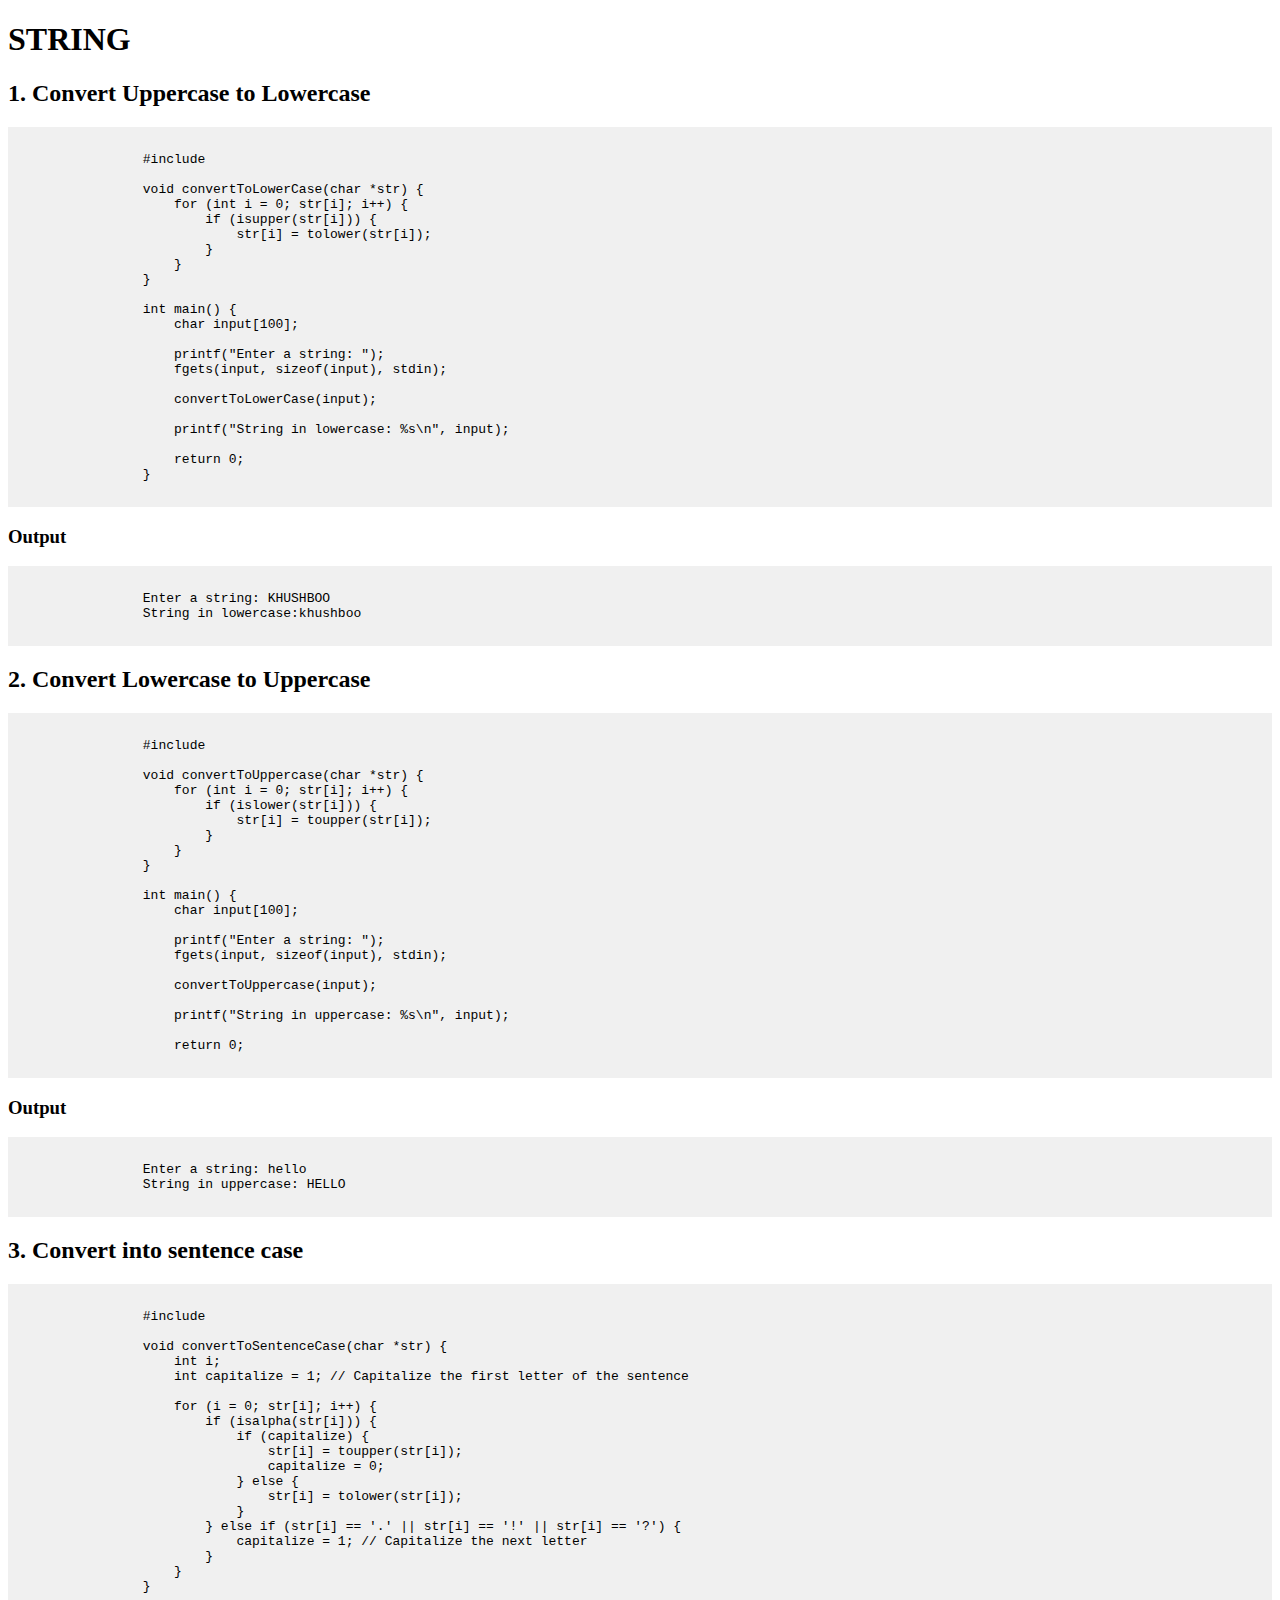
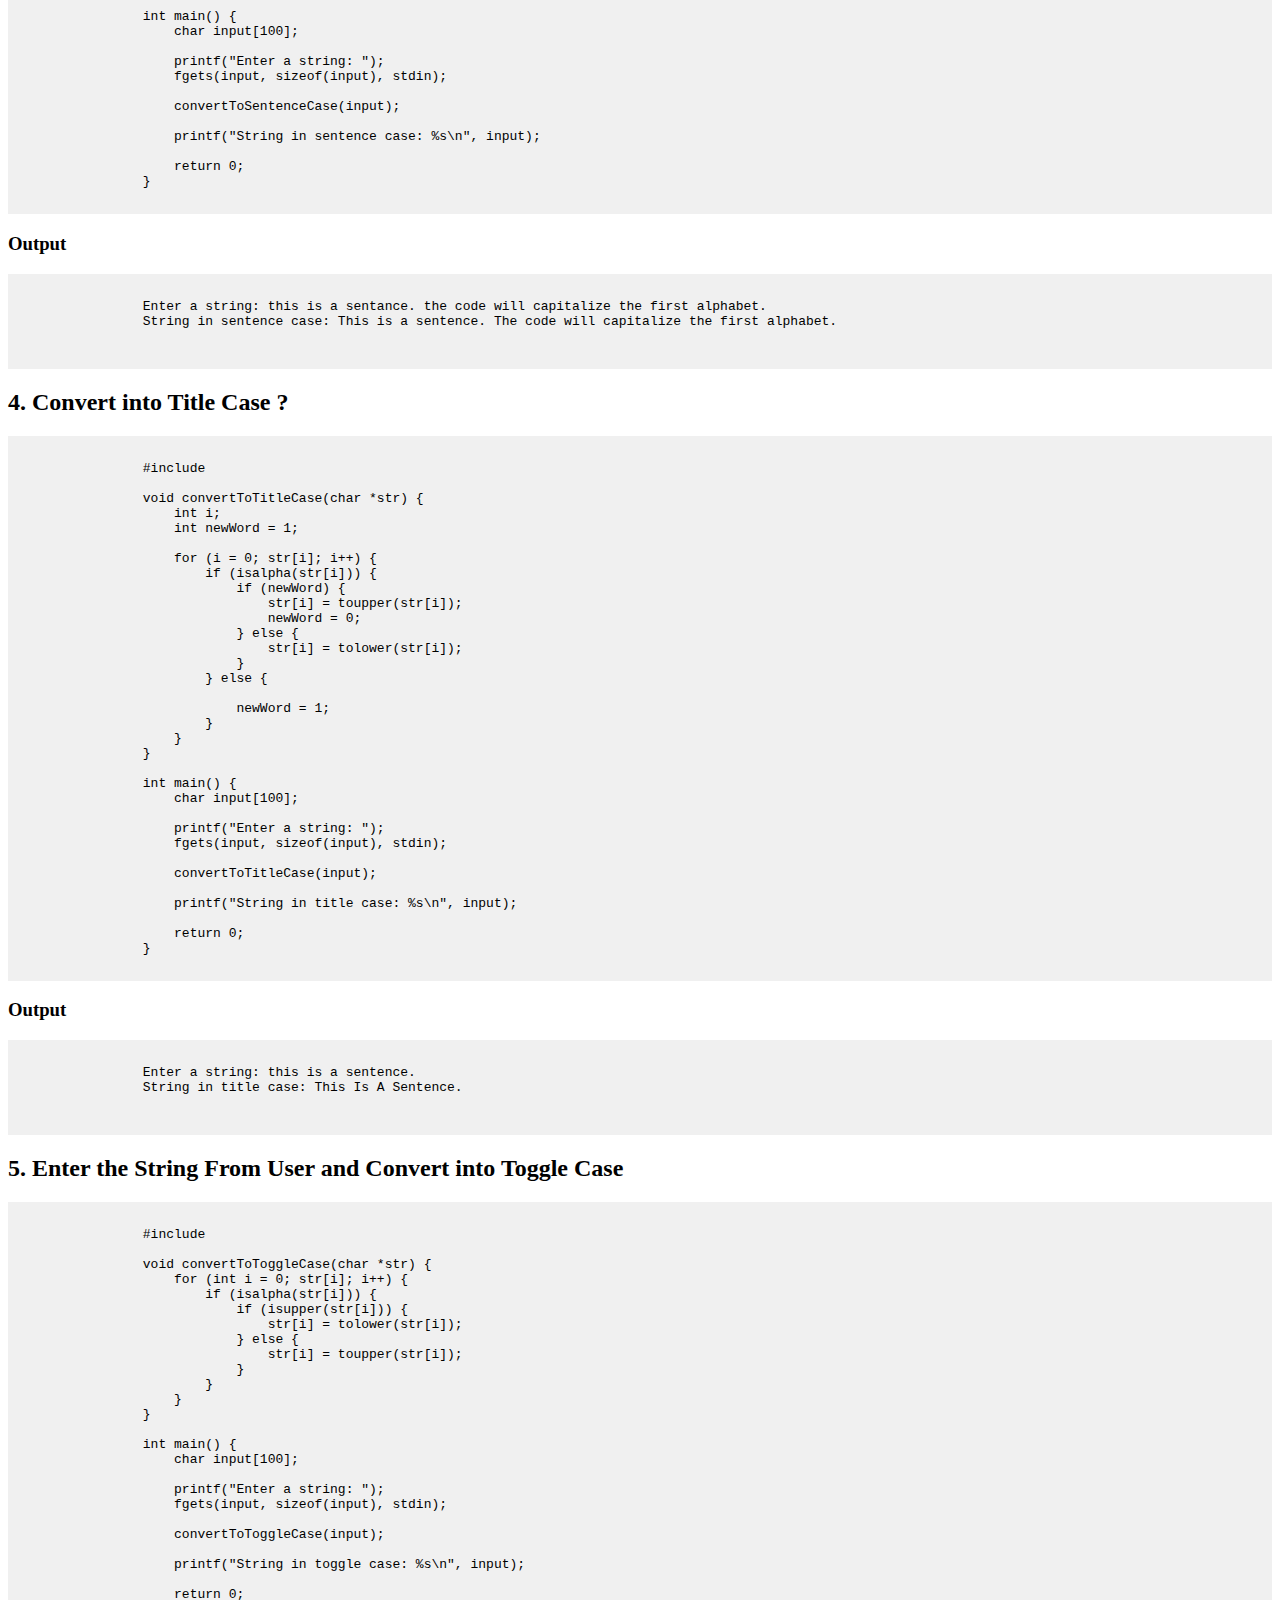
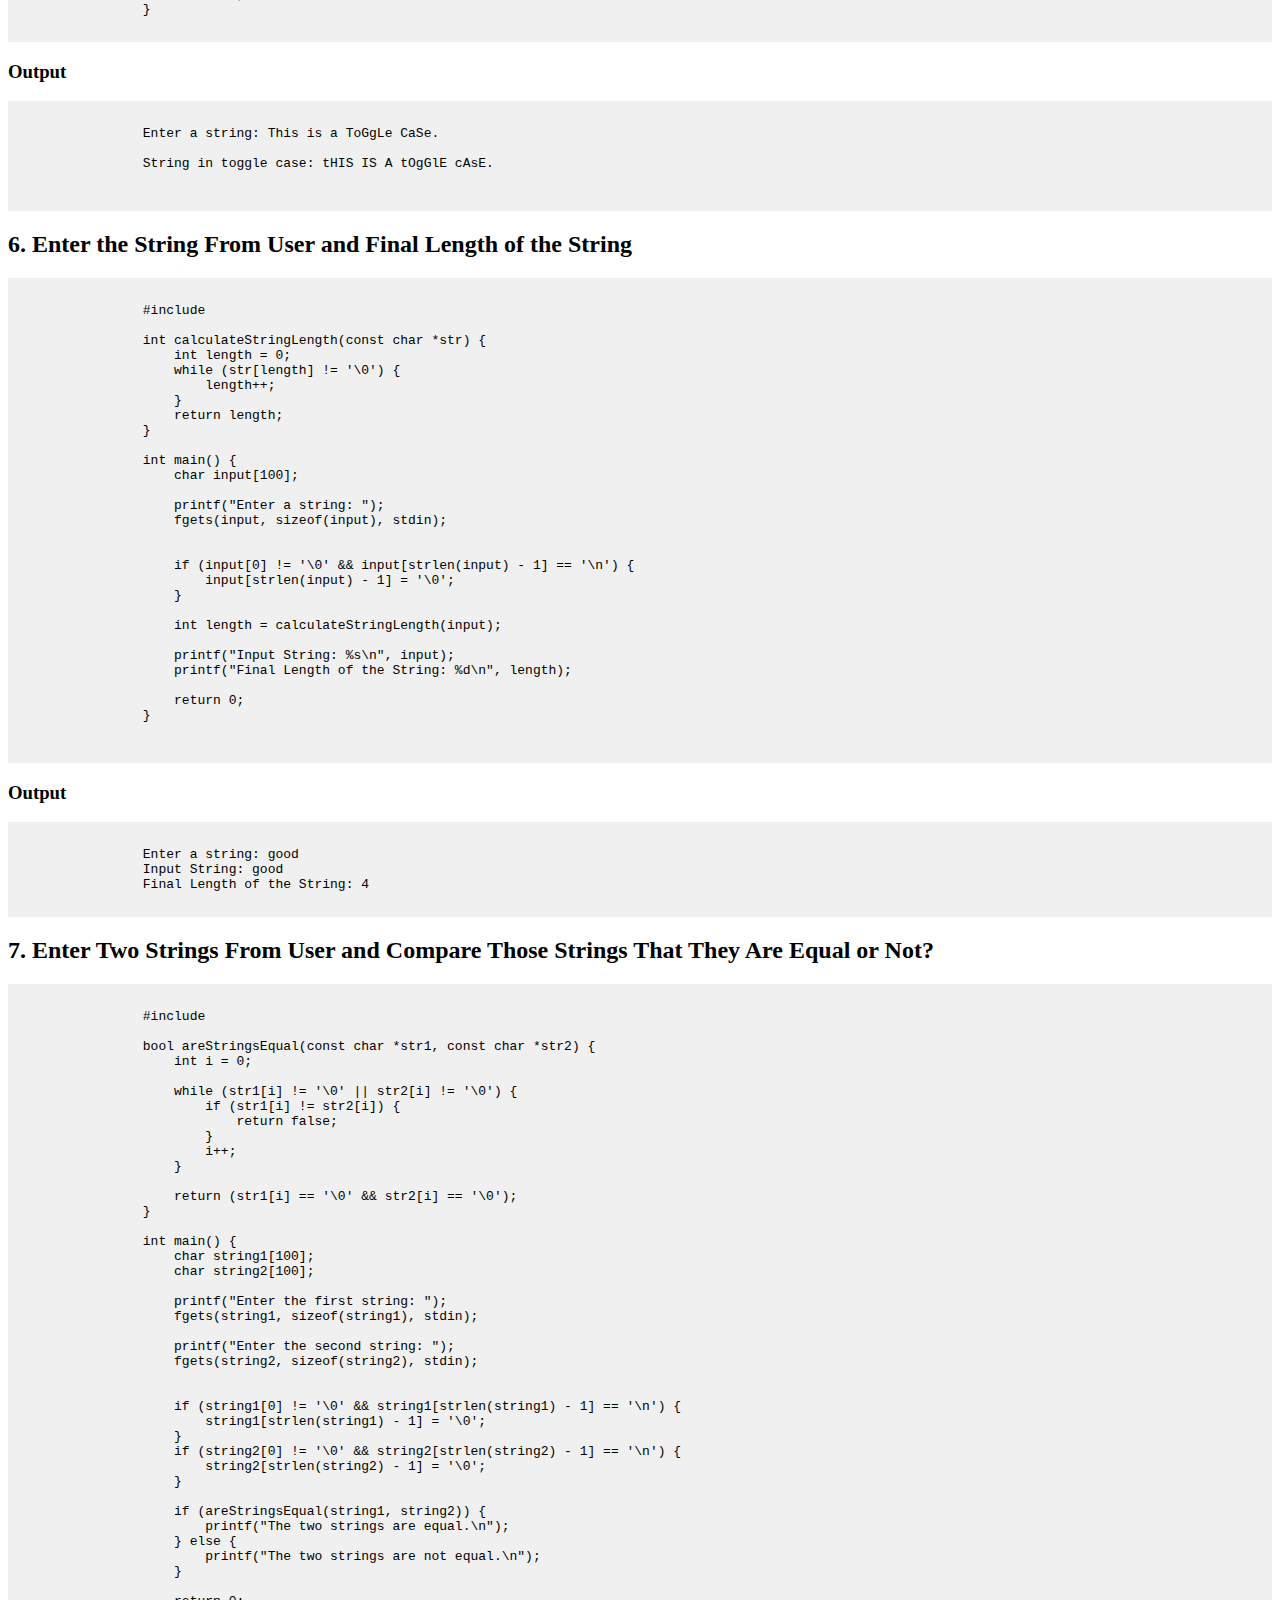
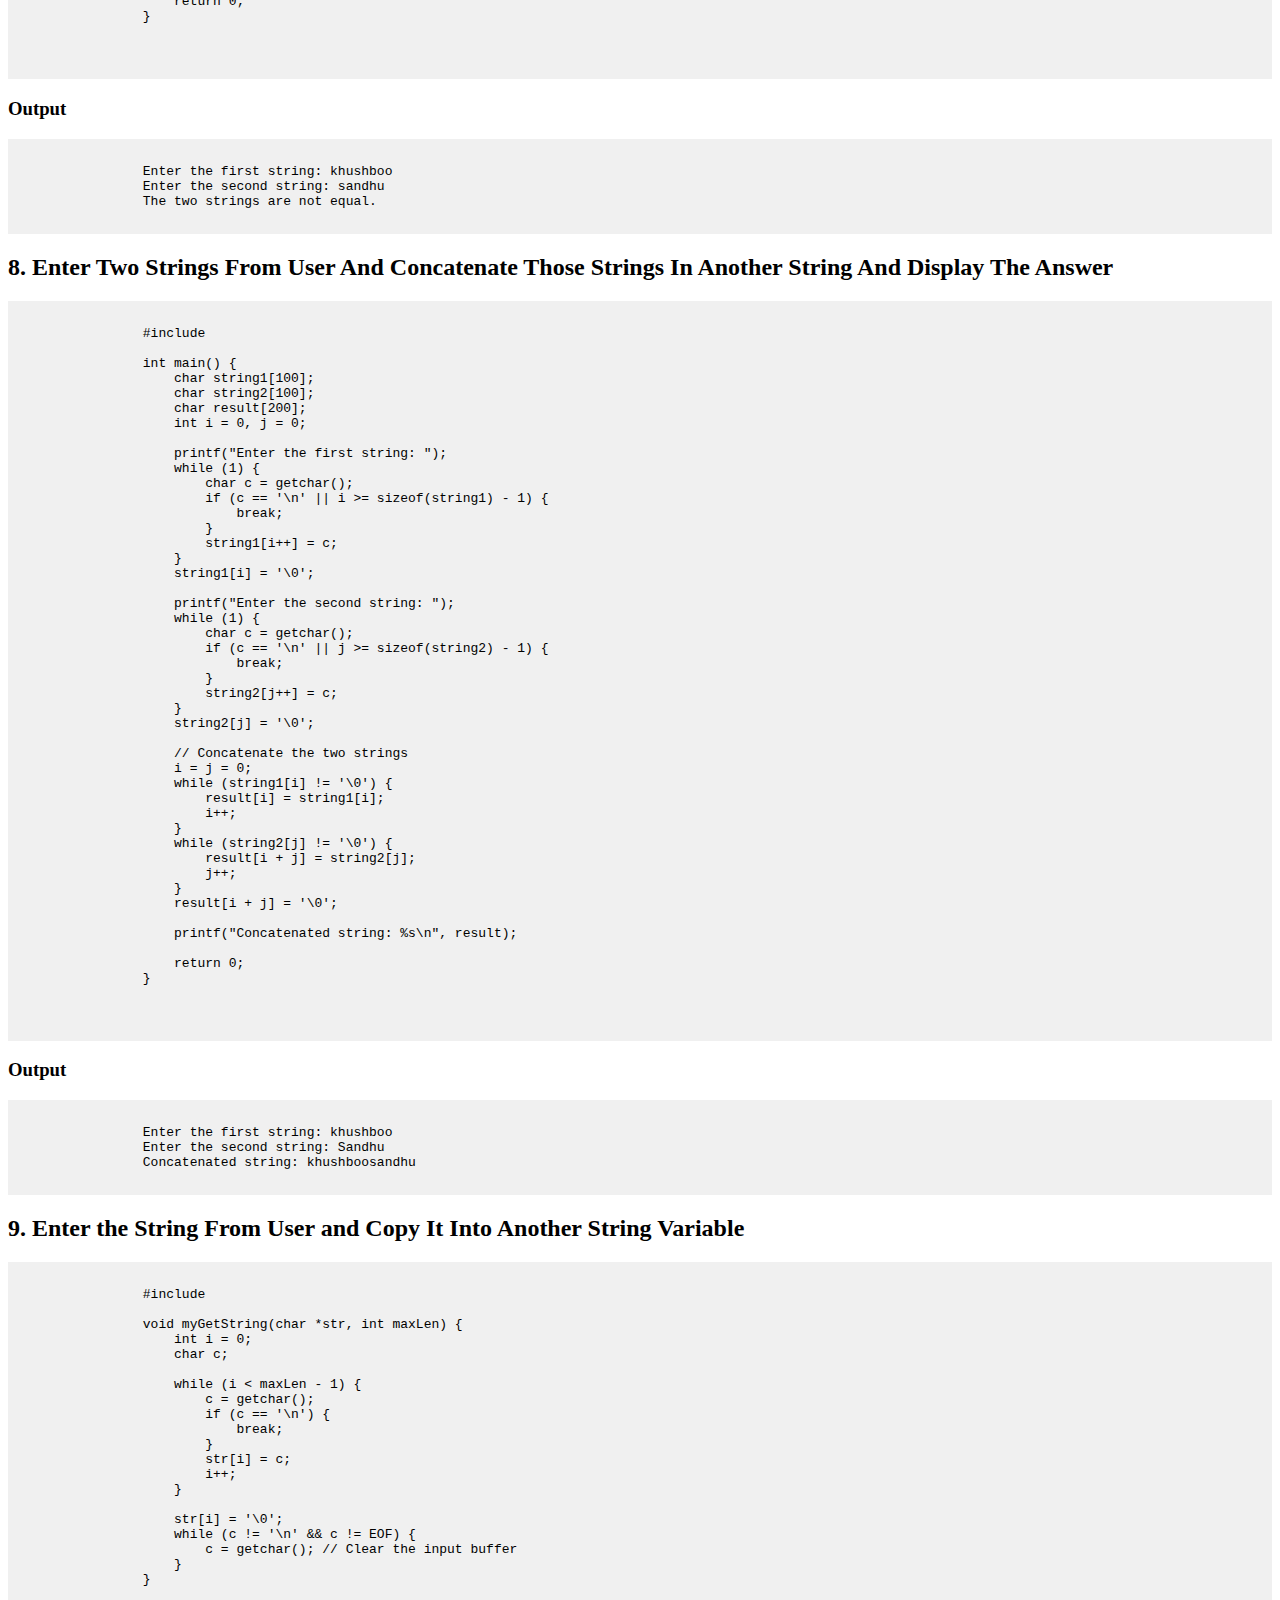
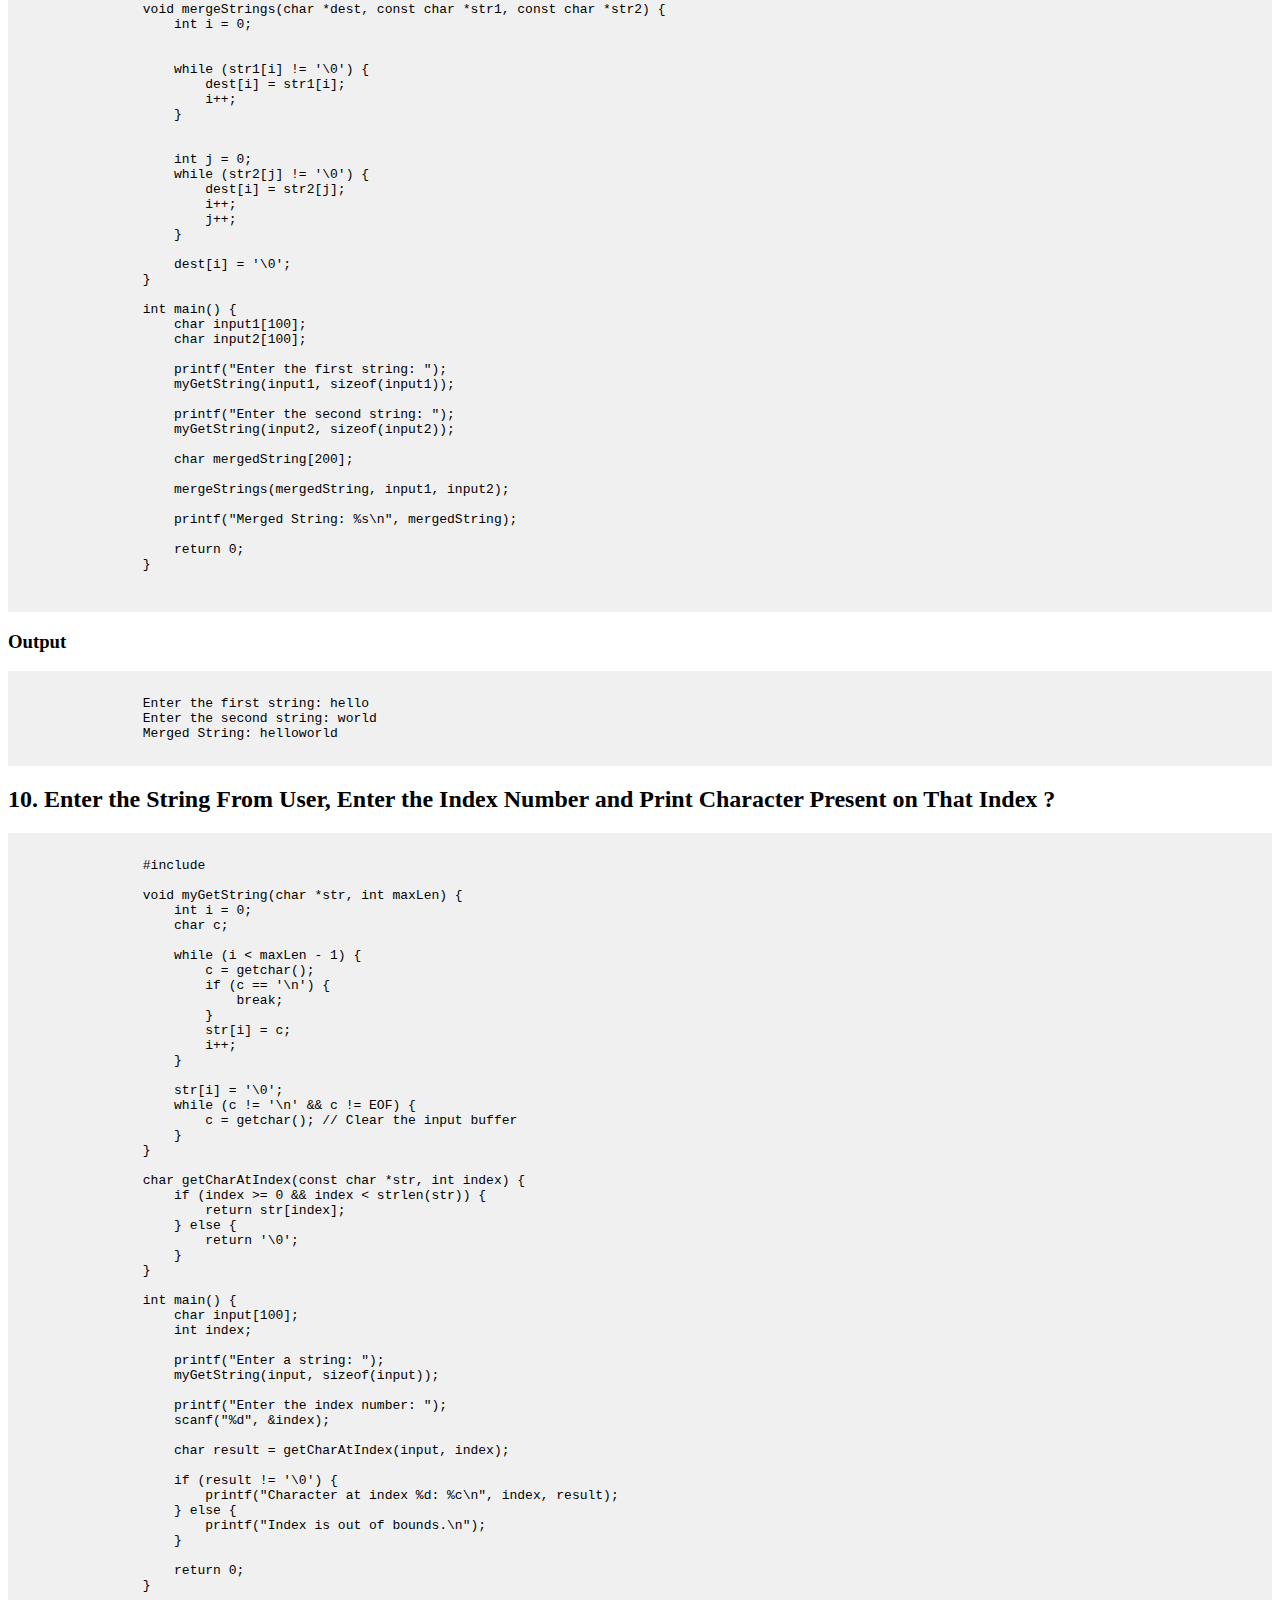
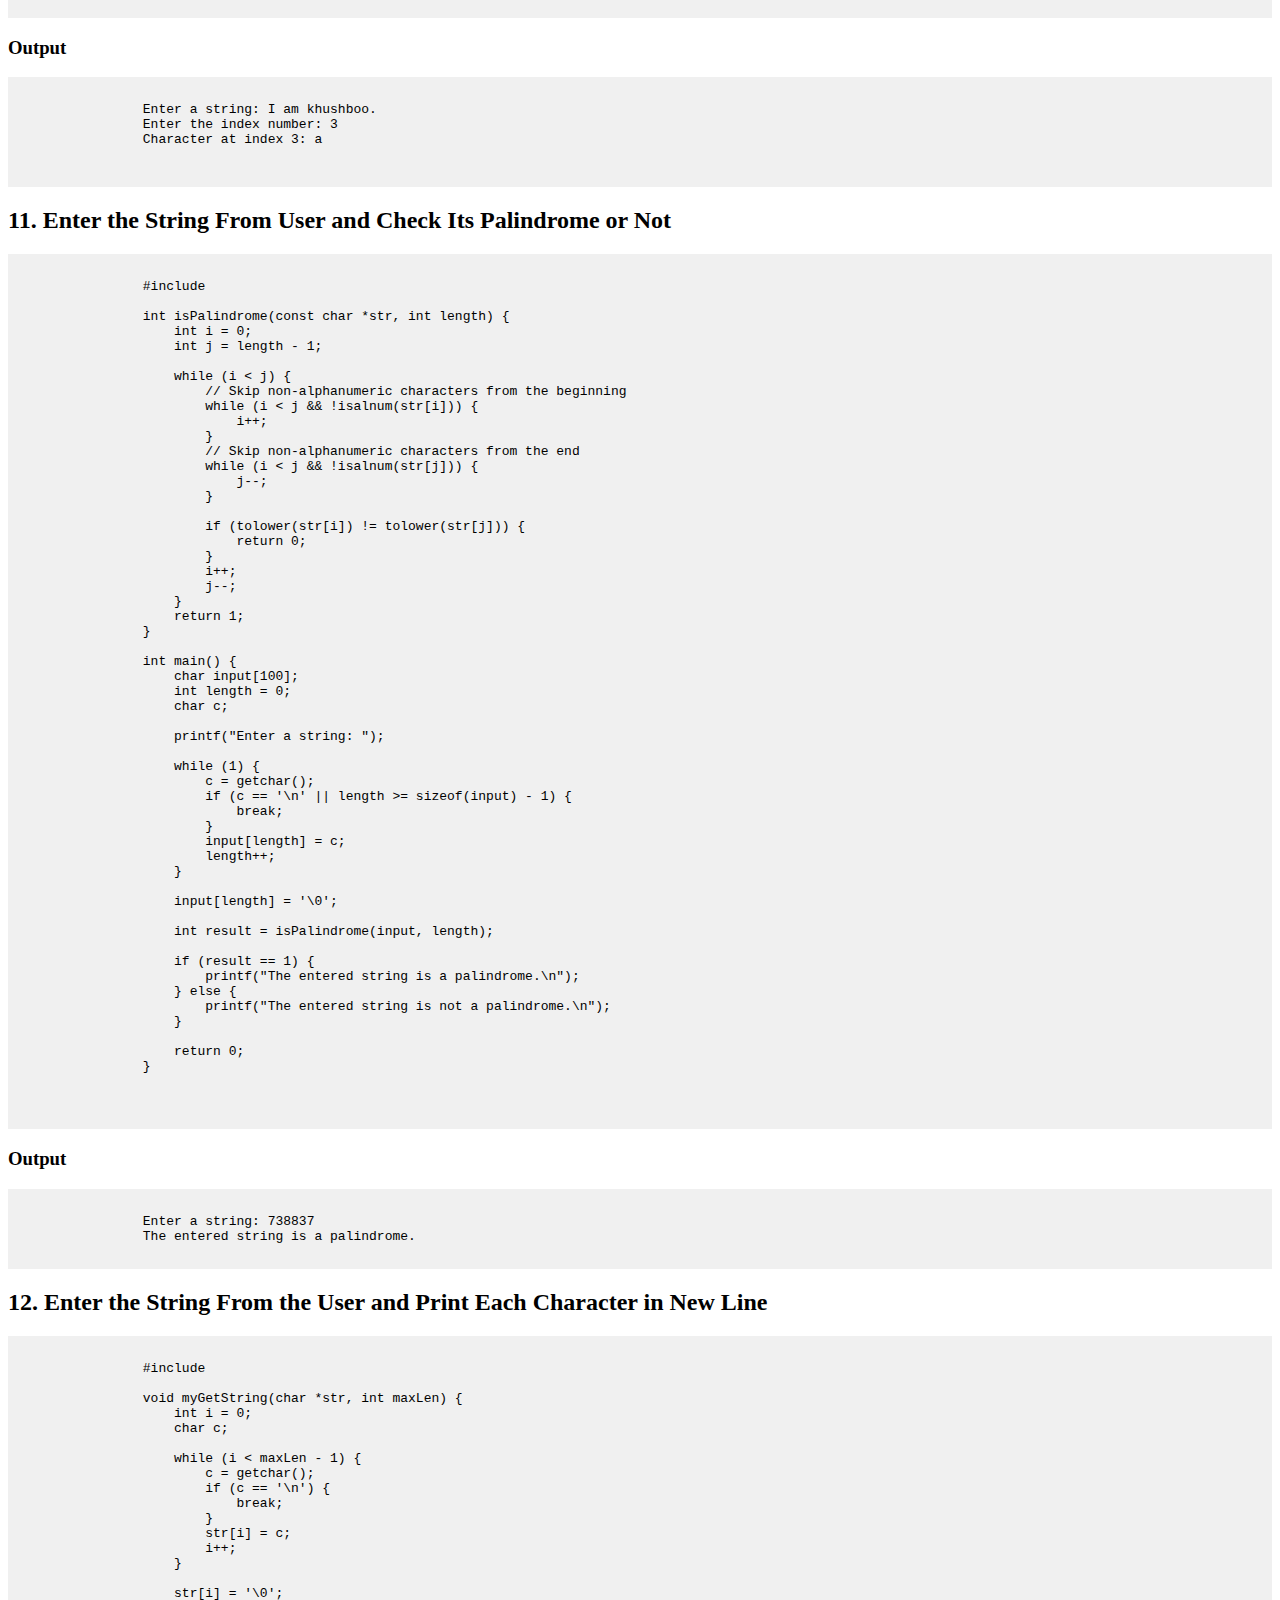
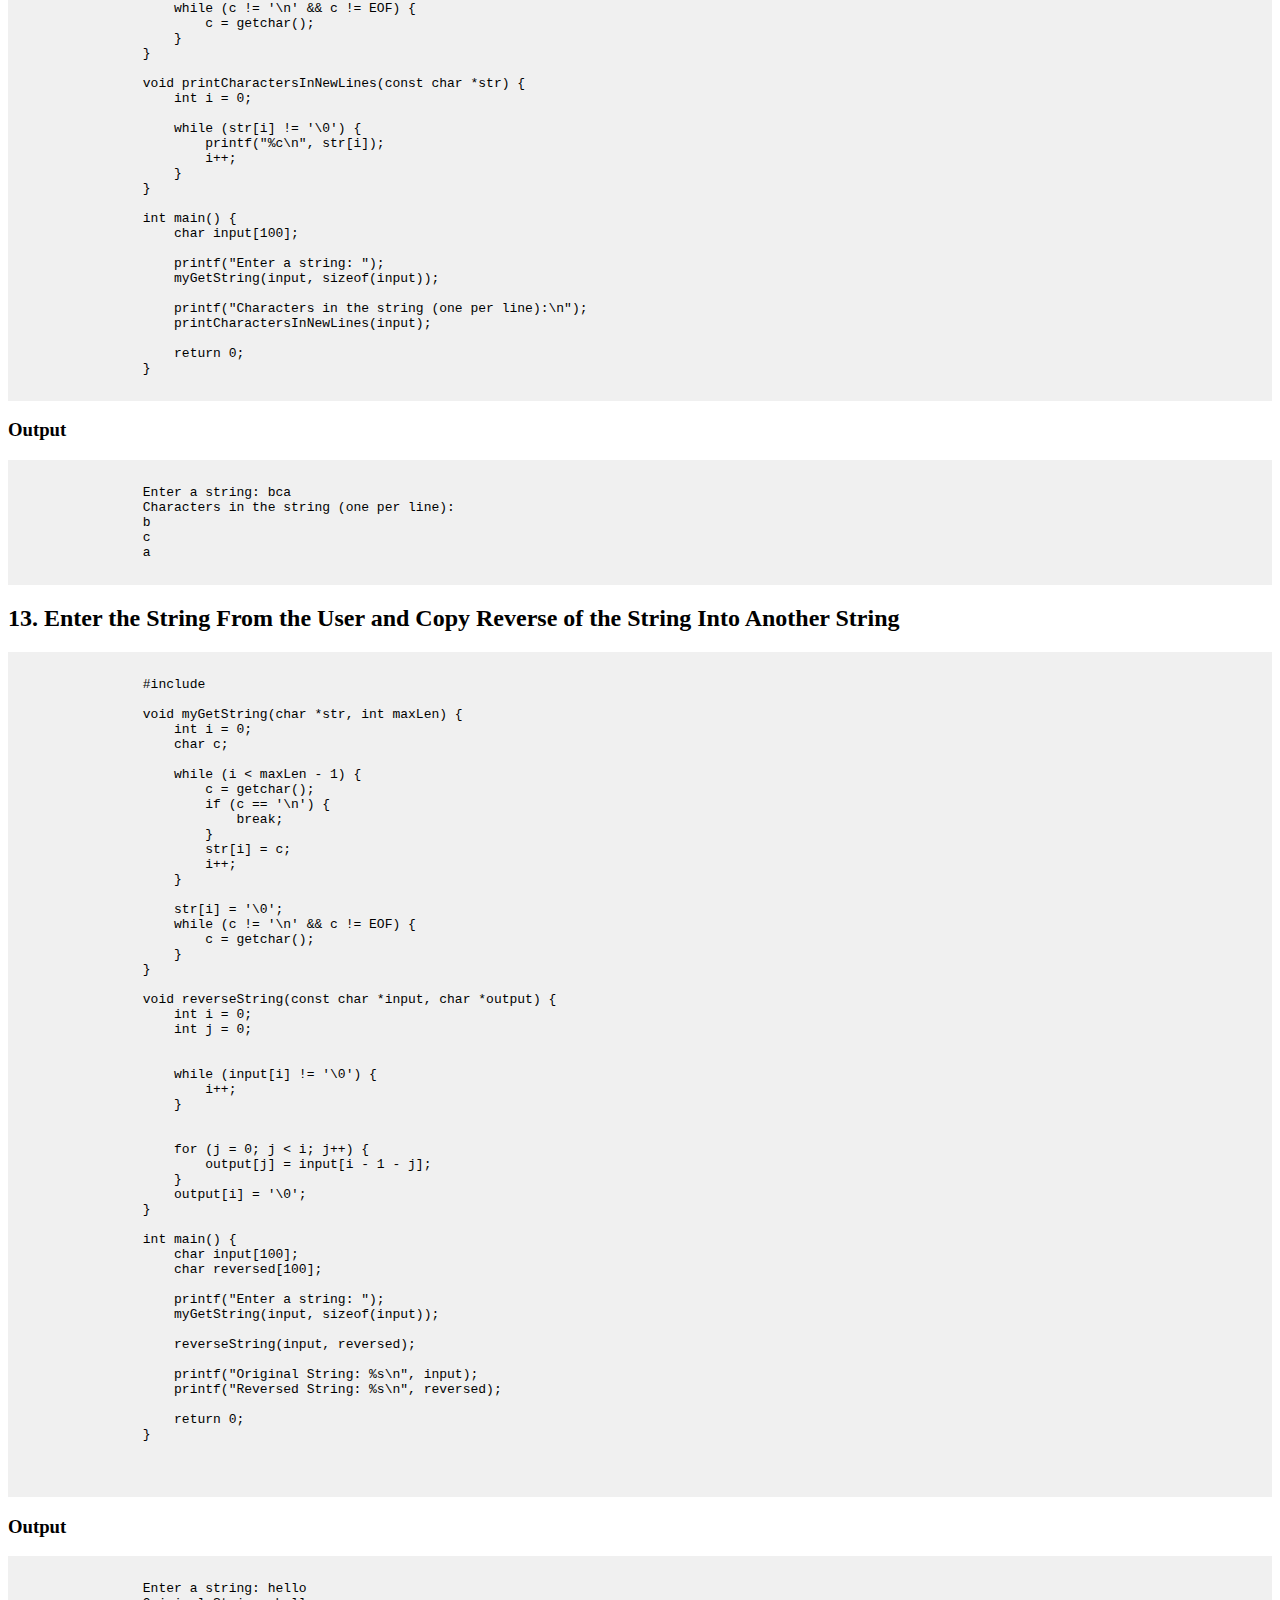
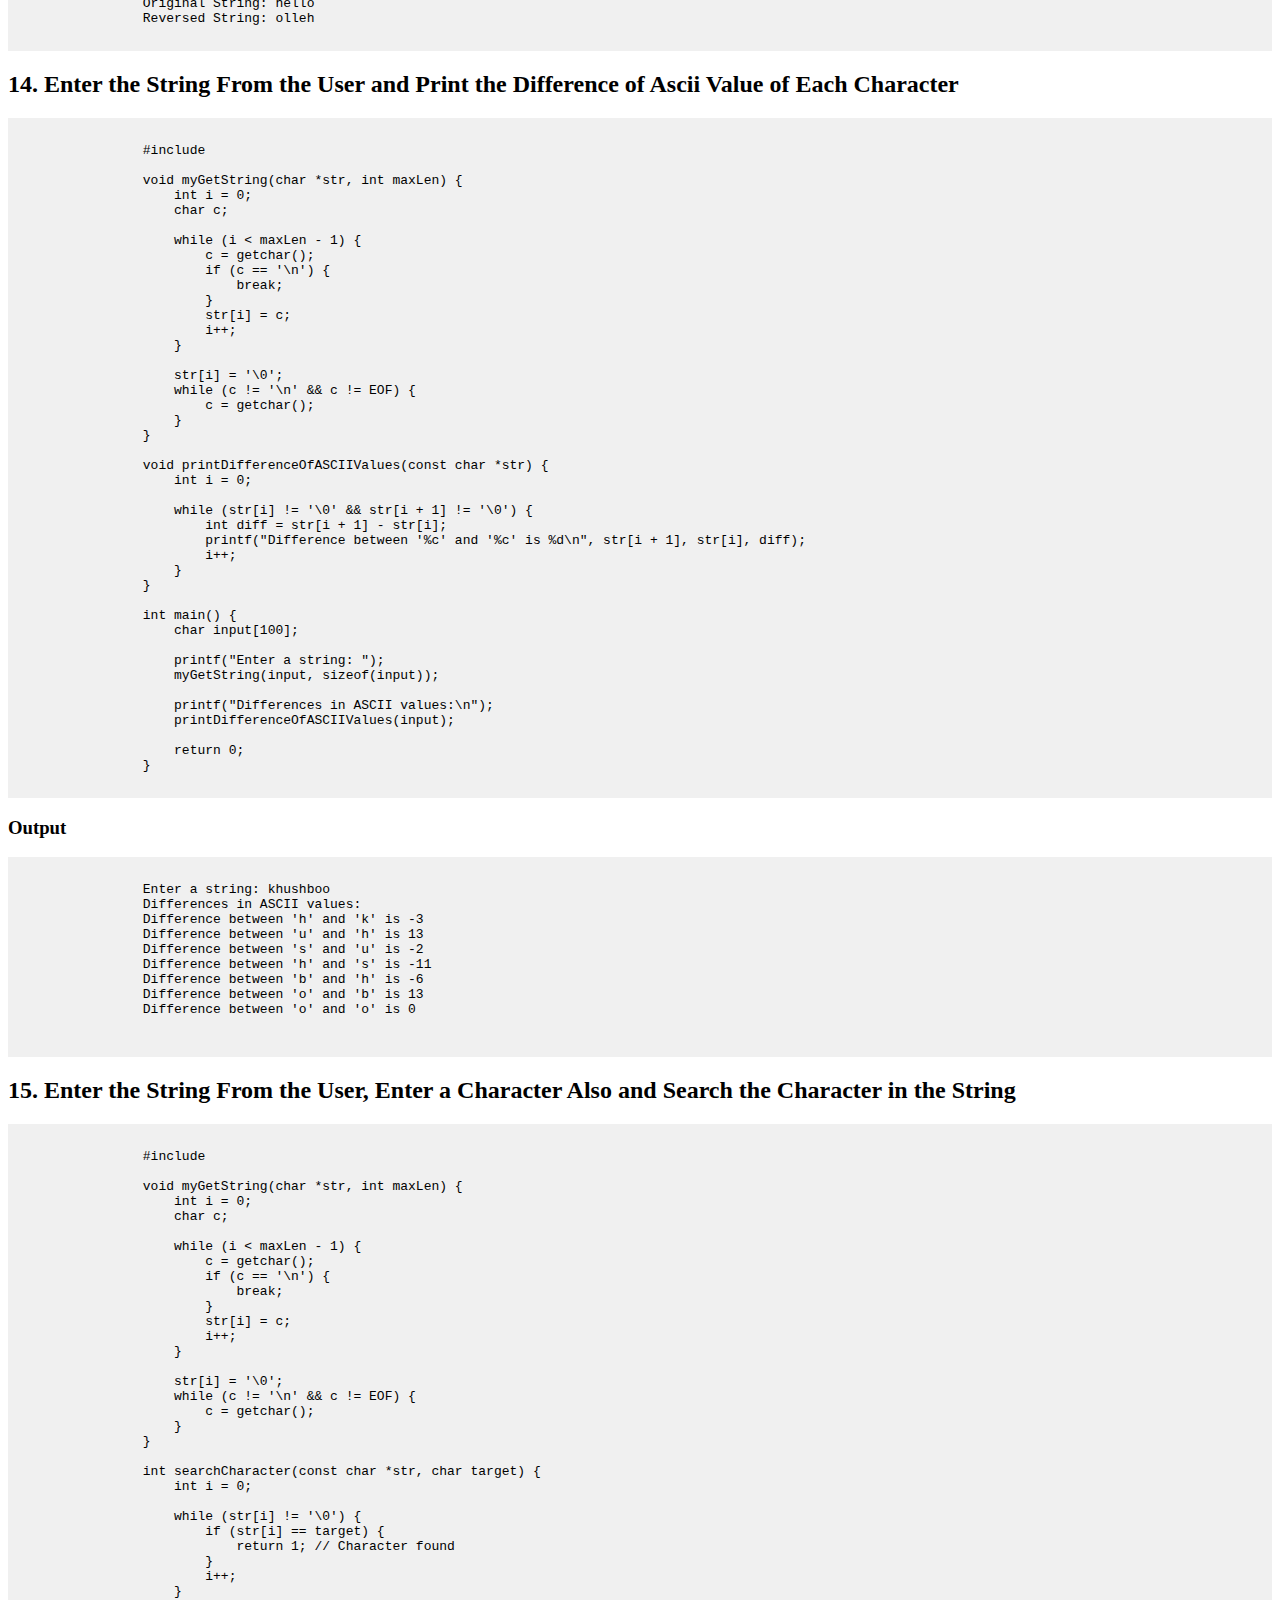
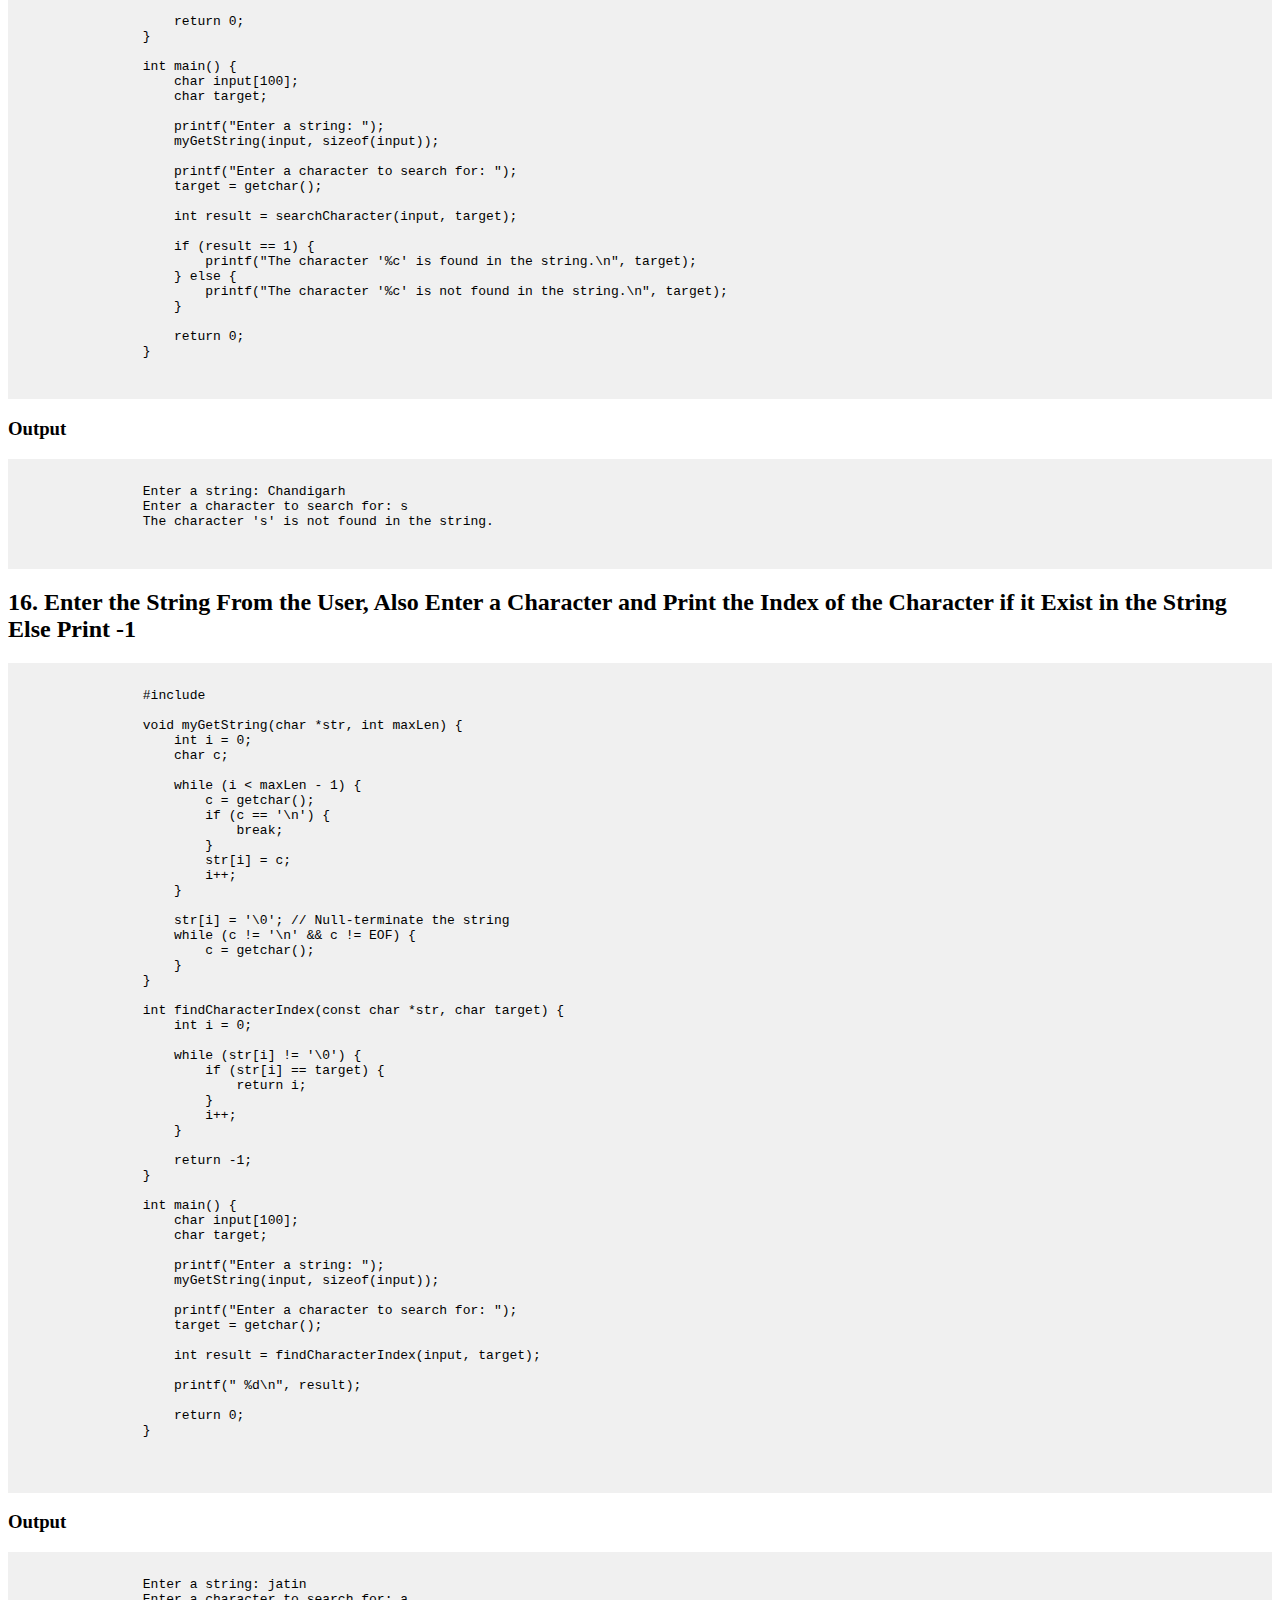
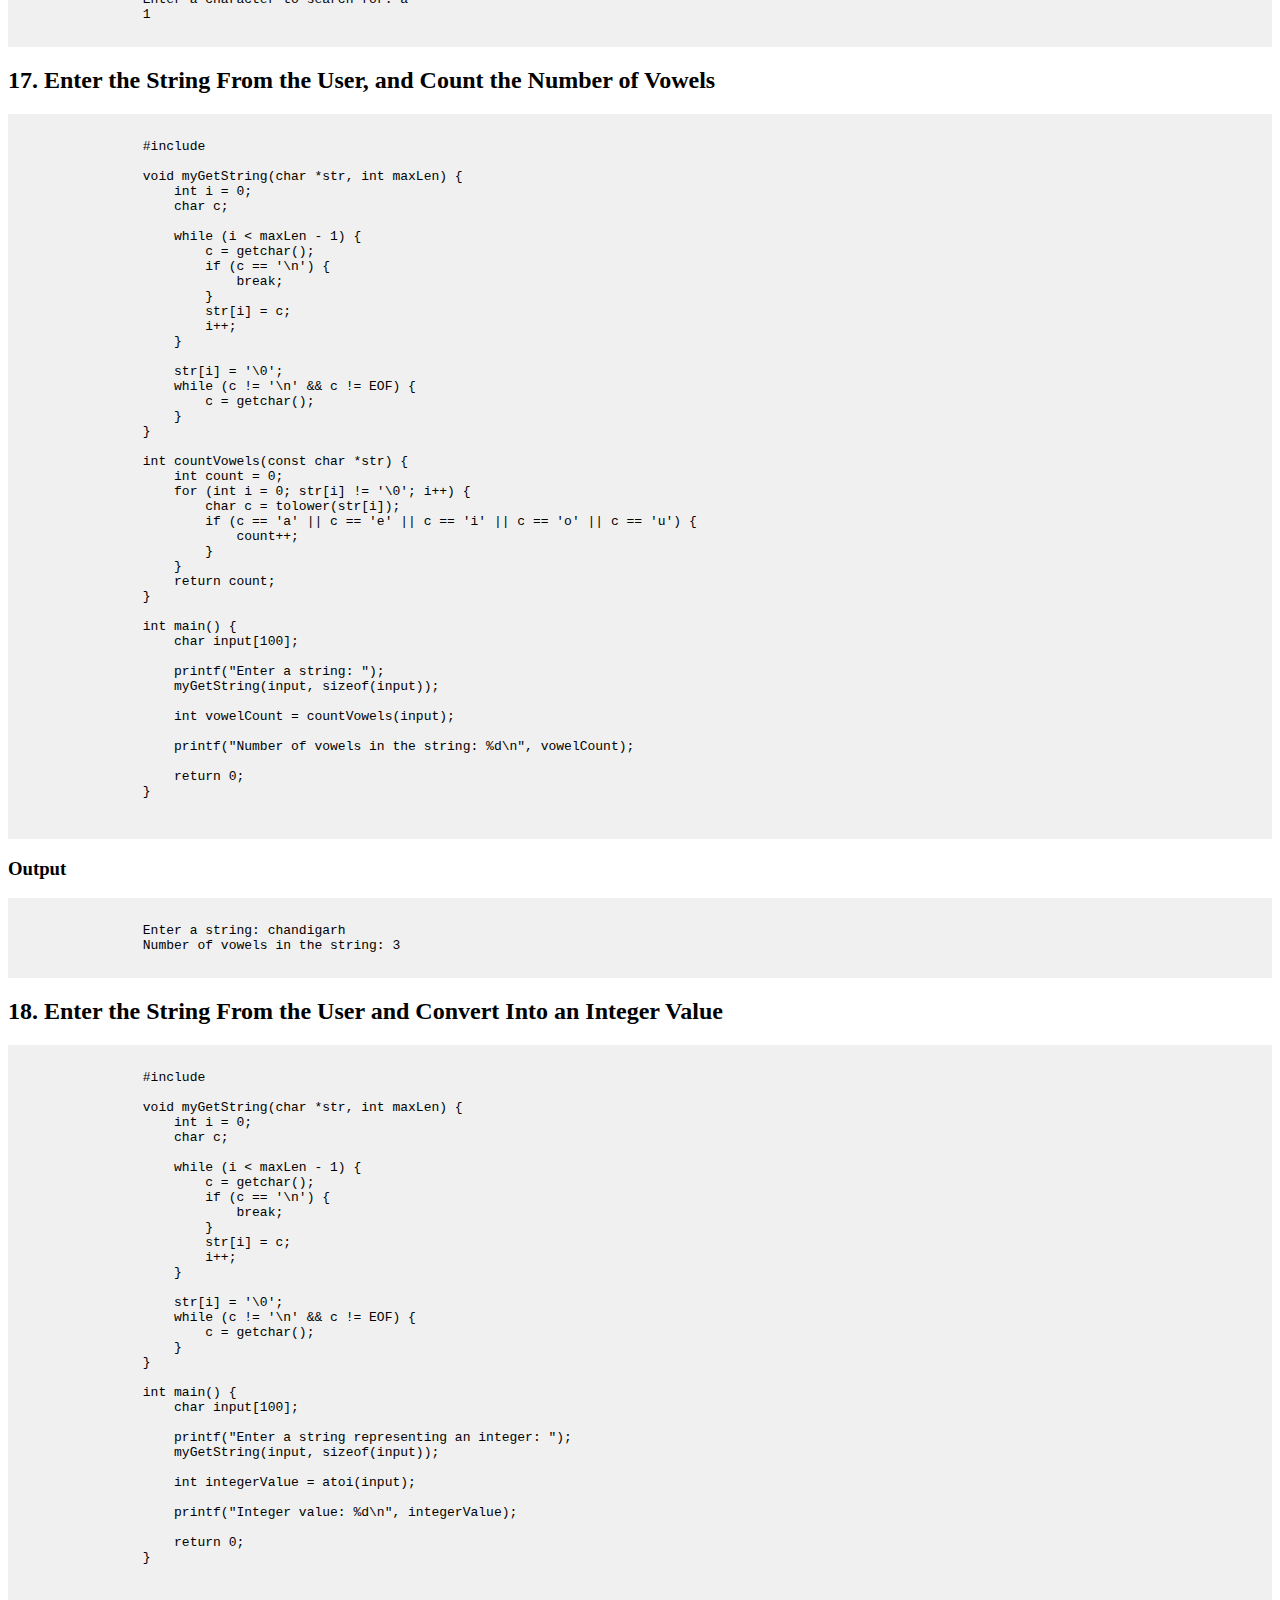
<file: strings.html>
<!DOCTYPE html>
<html>
<head>
    <title></title>
    <style>
        /* Add CSS styles for code formatting and page layout */
        pre {
            background-color: #f0f0f0;
            padding: 10px;
            overflow-x: auto;
        }
    </style>
    </head>
    <body>
        <div class="content">
        <h1>STRING</h1>
        <section id="">
            <h2>1. Convert Uppercase to Lowercase</h2>
            <pre><code>
                #include 
                    
                void convertToLowerCase(char *str) {
                    for (int i = 0; str[i]; i++) {
                        if (isupper(str[i])) {
                            str[i] = tolower(str[i]);
                        }
                    }
                }
                
                int main() {
                    char input[100];
                
                    printf("Enter a string: ");
                    fgets(input, sizeof(input), stdin);
                
                    convertToLowerCase(input);
                
                    printf("String in lowercase: %s\n", input);
                
                    return 0;
                }
            </code></pre>
            <h3>Output</h3>
            <pre><code> 
                Enter a string: KHUSHBOO
                String in lowercase:khushboo 
            </code></pre>
        </section>
        <section id="">
            <h2>2. Convert Lowercase to Uppercase
            </h2>
            <pre><code>
                #include 
                    
                void convertToUppercase(char *str) {
                    for (int i = 0; str[i]; i++) {
                        if (islower(str[i])) {
                            str[i] = toupper(str[i]);
                        }
                    }
                }
                
                int main() {
                    char input[100];
                
                    printf("Enter a string: ");
                    fgets(input, sizeof(input), stdin);
                
                    convertToUppercase(input);
                
                    printf("String in uppercase: %s\n", input);
                
                    return 0;
            </code></pre>
            <h3>Output</h3>
            <pre><code> 
                Enter a string: hello
                String in uppercase: HELLO
            </code></pre>
        </section>
        <section id="">
            <h2>3. Convert into sentence case</h2>
            <pre><code>
                #include 
                    
                void convertToSentenceCase(char *str) {
                    int i;
                    int capitalize = 1; // Capitalize the first letter of the sentence
                
                    for (i = 0; str[i]; i++) {
                        if (isalpha(str[i])) {
                            if (capitalize) {
                                str[i] = toupper(str[i]);
                                capitalize = 0;
                            } else {
                                str[i] = tolower(str[i]);
                            }
                        } else if (str[i] == '.' || str[i] == '!' || str[i] == '?') {
                            capitalize = 1; // Capitalize the next letter
                        }
                    }
                }
                
                int main() {
                    char input[100];
                
                    printf("Enter a string: ");
                    fgets(input, sizeof(input), stdin);
                
                    convertToSentenceCase(input);
                
                    printf("String in sentence case: %s\n", input);
                
                    return 0;
                }
            </code></pre>
            <h3>Output</h3>
            <pre><code> 
                Enter a string: this is a sentance. the code will capitalize the first alphabet.
                String in sentence case: This is a sentence. The code will capitalize the first alphabet.
            
            </code></pre>
        </section>
        <section id="">
            <h2>4. Convert into Title Case ?</h2>
            <pre><code>
                #include 
                    
                void convertToTitleCase(char *str) {
                    int i;
                    int newWord = 1;
                
                    for (i = 0; str[i]; i++) {
                        if (isalpha(str[i])) {
                            if (newWord) {
                                str[i] = toupper(str[i]);
                                newWord = 0;
                            } else {
                                str[i] = tolower(str[i]);
                            }
                        } else {
                            
                            newWord = 1;
                        }
                    }
                }
                
                int main() {
                    char input[100];
                
                    printf("Enter a string: ");
                    fgets(input, sizeof(input), stdin);
                
                    convertToTitleCase(input);
                
                    printf("String in title case: %s\n", input);
                
                    return 0;
                }
            </code></pre>
            <h3>Output</h3>
            <pre><code> 
                Enter a string: this is a sentence.
                String in title case: This Is A Sentence.
                
            </code></pre>
        </section>
        <section id="">
            <h2>5. Enter the String From User and Convert into Toggle Case
            </h2>
            <pre><code>
                #include 
                    
                void convertToToggleCase(char *str) {
                    for (int i = 0; str[i]; i++) {
                        if (isalpha(str[i])) {
                            if (isupper(str[i])) {
                                str[i] = tolower(str[i]); 
                            } else {
                                str[i] = toupper(str[i]); 
                            }
                        }
                    }
                }
                
                int main() {
                    char input[100];
                
                    printf("Enter a string: ");
                    fgets(input, sizeof(input), stdin);
                
                    convertToToggleCase(input);
                
                    printf("String in toggle case: %s\n", input);
                
                    return 0;
                }
            </code></pre>
            <h3>Output</h3>
            <pre><code> 
                Enter a string: This is a ToGgLe CaSe.

                String in toggle case: tHIS IS A tOgGlE cAsE.
            
            </code></pre>
        </section>
        <section id="">
            <h2>6. Enter the String From User and Final Length of the String</h2>
            <pre><code>
                #include 

                int calculateStringLength(const char *str) {
                    int length = 0;
                    while (str[length] != '\0') {
                        length++;
                    }
                    return length;
                }
                
                int main() {
                    char input[100];
                    
                    printf("Enter a string: ");
                    fgets(input, sizeof(input), stdin);
                
                    
                    if (input[0] != '\0' && input[strlen(input) - 1] == '\n') {
                        input[strlen(input) - 1] = '\0';
                    }
                    
                    int length = calculateStringLength(input);
                    
                    printf("Input String: %s\n", input);
                    printf("Final Length of the String: %d\n", length);
                    
                    return 0;
                }
                
            </code></pre>
            <h3>Output</h3>
            <pre><code> 
                Enter a string: good
                Input String: good
                Final Length of the String: 4
            </code></pre>
        </section>
        <section id="">
            <h2>7. Enter Two Strings From User and Compare Those Strings That They Are Equal or Not?</h2>
            <pre><code>
                #include 
                    
                bool areStringsEqual(const char *str1, const char *str2) {
                    int i = 0;
                
                    while (str1[i] != '\0' || str2[i] != '\0') {
                        if (str1[i] != str2[i]) {
                            return false;
                        }
                        i++;
                    }
                
                    return (str1[i] == '\0' && str2[i] == '\0');
                }
                
                int main() {
                    char string1[100];
                    char string2[100];
                
                    printf("Enter the first string: ");
                    fgets(string1, sizeof(string1), stdin);
                
                    printf("Enter the second string: ");
                    fgets(string2, sizeof(string2), stdin);
                
                    
                    if (string1[0] != '\0' && string1[strlen(string1) - 1] == '\n') {
                        string1[strlen(string1) - 1] = '\0';
                    }
                    if (string2[0] != '\0' && string2[strlen(string2) - 1] == '\n') {
                        string2[strlen(string2) - 1] = '\0';
                    }
                
                    if (areStringsEqual(string1, string2)) {
                        printf("The two strings are equal.\n");
                    } else {
                        printf("The two strings are not equal.\n");
                    }
                
                    return 0;
                }
                
        
            </code></pre>
            <h3>Output</h3>
            <pre><code> 
                Enter the first string: khushboo
                Enter the second string: sandhu
                The two strings are not equal.
            </code></pre>
        </section>
        <section id="">
            <h2>8. Enter Two Strings From User And Concatenate Those Strings
                 In Another String And Display The Answer</h2>
            <pre><code>
                #include 

                int main() {
                    char string1[100];
                    char string2[100];
                    char result[200]; 
                    int i = 0, j = 0;
                
                    printf("Enter the first string: ");
                    while (1) {
                        char c = getchar();
                        if (c == '\n' || i >= sizeof(string1) - 1) {
                            break;
                        }
                        string1[i++] = c;
                    }
                    string1[i] = '\0';
                
                    printf("Enter the second string: ");
                    while (1) {
                        char c = getchar();
                        if (c == '\n' || j >= sizeof(string2) - 1) {
                            break;
                        }
                        string2[j++] = c;
                    }
                    string2[j] = '\0';
                
                    // Concatenate the two strings
                    i = j = 0;
                    while (string1[i] != '\0') {
                        result[i] = string1[i];
                        i++;
                    }
                    while (string2[j] != '\0') {
                        result[i + j] = string2[j];
                        j++;
                    }
                    result[i + j] = '\0';
                
                    printf("Concatenated string: %s\n", result);
                
                    return 0;
                }
                
        
            </code></pre>
            <h3>Output</h3>
            <pre><code> 
                Enter the first string: khushboo
                Enter the second string: Sandhu
                Concatenated string: khushboosandhu
            </code></pre>
        </section>
        <section id="">
            <h2>9. Enter the String From User and Copy It Into Another String Variable
            </h2>
            <pre><code>
                #include 

                void myGetString(char *str, int maxLen) {
                    int i = 0;
                    char c;
                
                    while (i < maxLen - 1) {
                        c = getchar();
                        if (c == '\n') {
                            break;
                        }
                        str[i] = c;
                        i++;
                    }
                
                    str[i] = '\0';
                    while (c != '\n' && c != EOF) {
                        c = getchar(); // Clear the input buffer
                    }
                }
                
                void mergeStrings(char *dest, const char *str1, const char *str2) {
                    int i = 0;
                
                    
                    while (str1[i] != '\0') {
                        dest[i] = str1[i];
                        i++;
                    }
                
                   
                    int j = 0;
                    while (str2[j] != '\0') {
                        dest[i] = str2[j];
                        i++;
                        j++;
                    }
                
                    dest[i] = '\0'; 
                }
                
                int main() {
                    char input1[100];
                    char input2[100];
                
                    printf("Enter the first string: ");
                    myGetString(input1, sizeof(input1));
                
                    printf("Enter the second string: ");
                    myGetString(input2, sizeof(input2));
                
                    char mergedString[200]; 
                
                    mergeStrings(mergedString, input1, input2);
                
                    printf("Merged String: %s\n", mergedString);
                
                    return 0;
                }

            </code></pre>
            <h3>Output</h3>
            <pre><code> 
                Enter the first string: hello
                Enter the second string: world
                Merged String: helloworld
            </code></pre>
        </section>
        <section id="">
            <h2>10. Enter the String From User, Enter the Index Number
                 and Print Character Present on That Index ?</h2>
            <pre><code>
                #include 

                void myGetString(char *str, int maxLen) {
                    int i = 0;
                    char c;
                
                    while (i < maxLen - 1) {
                        c = getchar();
                        if (c == '\n') {
                            break;
                        }
                        str[i] = c;
                        i++;
                    }
                
                    str[i] = '\0'; 
                    while (c != '\n' && c != EOF) {
                        c = getchar(); // Clear the input buffer
                    }
                }
                
                char getCharAtIndex(const char *str, int index) {
                    if (index >= 0 && index < strlen(str)) {
                        return str[index];
                    } else {
                        return '\0'; 
                    }
                }
                
                int main() {
                    char input[100];
                    int index;
                
                    printf("Enter a string: ");
                    myGetString(input, sizeof(input));
                
                    printf("Enter the index number: ");
                    scanf("%d", &index);
                
                    char result = getCharAtIndex(input, index);
                
                    if (result != '\0') {
                        printf("Character at index %d: %c\n", index, result);
                    } else {
                        printf("Index is out of bounds.\n");
                    }
                
                    return 0;
                }
            </code></pre>
            <h3>Output</h3>
            <pre><code> 
                Enter a string: I am khushboo.
                Enter the index number: 3
                Character at index 3: a
            
            </code></pre>
        </section>
        <section id="">
            <h2>11. Enter the String From User and Check Its Palindrome or Not
            </h2>
            <pre><code>
                #include 
                    
                int isPalindrome(const char *str, int length) {
                    int i = 0;
                    int j = length - 1;
                
                    while (i < j) {
                        // Skip non-alphanumeric characters from the beginning
                        while (i < j && !isalnum(str[i])) {
                            i++;
                        }
                        // Skip non-alphanumeric characters from the end
                        while (i < j && !isalnum(str[j])) {
                            j--;
                        }
                
                        if (tolower(str[i]) != tolower(str[j])) {
                            return 0;
                        }
                        i++;
                        j--;
                    }
                    return 1; 
                }
                
                int main() {
                    char input[100];
                    int length = 0;
                    char c;
                
                    printf("Enter a string: ");
                    
                    while (1) {
                        c = getchar();
                        if (c == '\n' || length >= sizeof(input) - 1) {
                            break;
                        }
                        input[length] = c;
                        length++;
                    }
                
                    input[length] = '\0'; 
                
                    int result = isPalindrome(input, length);
                
                    if (result == 1) {
                        printf("The entered string is a palindrome.\n");
                    } else {
                        printf("The entered string is not a palindrome.\n");
                    }
                
                    return 0;
                }
                
        
            </code></pre>
            <h3>Output</h3>
            <pre><code> 
                Enter a string: 738837
                The entered string is a palindrome.
            </code></pre>
        </section>
        <section id="">
            <h2>12. Enter the String From the User and Print Each Character in New Line</h2>
            <pre><code>
                #include 

                void myGetString(char *str, int maxLen) {
                    int i = 0;
                    char c;
                
                    while (i < maxLen - 1) {
                        c = getchar();
                        if (c == '\n') {
                            break;
                        }
                        str[i] = c;
                        i++;
                    }
                
                    str[i] = '\0'; 
                    while (c != '\n' && c != EOF) {
                        c = getchar(); 
                    }
                }
                
                void printCharactersInNewLines(const char *str) {
                    int i = 0;
                
                    while (str[i] != '\0') {
                        printf("%c\n", str[i]);
                        i++;
                    }
                }
                
                int main() {
                    char input[100];
                
                    printf("Enter a string: ");
                    myGetString(input, sizeof(input));
                
                    printf("Characters in the string (one per line):\n");
                    printCharactersInNewLines(input);
                
                    return 0;
                }
            </code></pre>
            <h3>Output</h3>
            <pre><code> 
                Enter a string: bca
                Characters in the string (one per line):
                b 
                c
                a  
              </code></pre>
        </section>
        <section id="">
            <h2>13. Enter the String From the User and Copy Reverse of the String Into Another String</h2>
            <pre><code>
                #include 

                void myGetString(char *str, int maxLen) {
                    int i = 0;
                    char c;
                
                    while (i < maxLen - 1) {
                        c = getchar();
                        if (c == '\n') {
                            break;
                        }
                        str[i] = c;
                        i++;
                    }
                
                    str[i] = '\0'; 
                    while (c != '\n' && c != EOF) {
                        c = getchar(); 
                    }
                }
                
                void reverseString(const char *input, char *output) {
                    int i = 0;
                    int j = 0;
                
                    
                    while (input[i] != '\0') {
                        i++;
                    }
                
                   
                    for (j = 0; j < i; j++) {
                        output[j] = input[i - 1 - j];
                    }
                    output[i] = '\0'; 
                }
                
                int main() {
                    char input[100];
                    char reversed[100];
                
                    printf("Enter a string: ");
                    myGetString(input, sizeof(input));
                
                    reverseString(input, reversed);
                
                    printf("Original String: %s\n", input);
                    printf("Reversed String: %s\n", reversed);
                
                    return 0;
                }
                
        
            </code></pre>
            <h3>Output</h3>
            <pre><code> 
                Enter a string: hello
                Original String: hello
                Reversed String: olleh
            </code></pre>
        </section>
        <section id="">
            <h2>14. Enter the String From the User and Print the Difference of Ascii Value of Each Character</h2>
            <pre><code>
                #include 

                void myGetString(char *str, int maxLen) {
                    int i = 0;
                    char c;
                
                    while (i < maxLen - 1) {
                        c = getchar();
                        if (c == '\n') {
                            break;
                        }
                        str[i] = c;
                        i++;
                    }
                
                    str[i] = '\0';
                    while (c != '\n' && c != EOF) {
                        c = getchar(); 
                    }
                }
                
                void printDifferenceOfASCIIValues(const char *str) {
                    int i = 0;
                
                    while (str[i] != '\0' && str[i + 1] != '\0') {
                        int diff = str[i + 1] - str[i];
                        printf("Difference between '%c' and '%c' is %d\n", str[i + 1], str[i], diff);
                        i++;
                    }
                }
                
                int main() {
                    char input[100];
                
                    printf("Enter a string: ");
                    myGetString(input, sizeof(input));
                
                    printf("Differences in ASCII values:\n");
                    printDifferenceOfASCIIValues(input);
                
                    return 0;
                }
            </code></pre>
            <h3>Output</h3>
            <pre><code> 
                Enter a string: khushboo
                Differences in ASCII values:
                Difference between 'h' and 'k' is -3
                Difference between 'u' and 'h' is 13
                Difference between 's' and 'u' is -2
                Difference between 'h' and 's' is -11
                Difference between 'b' and 'h' is -6
                Difference between 'o' and 'b' is 13
                Difference between 'o' and 'o' is 0
                
            </code></pre>
        </section>
        <section id="">
            <h2>15. Enter the String From the User, Enter a Character Also and Search the Character in the String
            </h2>
            <pre><code>
                #include 

                void myGetString(char *str, int maxLen) {
                    int i = 0;
                    char c;
                
                    while (i < maxLen - 1) {
                        c = getchar();
                        if (c == '\n') {
                            break;
                        }
                        str[i] = c;
                        i++;
                    }
                
                    str[i] = '\0'; 
                    while (c != '\n' && c != EOF) {
                        c = getchar(); 
                    }
                }
                
                int searchCharacter(const char *str, char target) {
                    int i = 0;
                
                    while (str[i] != '\0') {
                        if (str[i] == target) {
                            return 1; // Character found
                        }
                        i++;
                    }
                
                    return 0; 
                }
                
                int main() {
                    char input[100];
                    char target;
                
                    printf("Enter a string: ");
                    myGetString(input, sizeof(input));
                
                    printf("Enter a character to search for: ");
                    target = getchar();
                
                    int result = searchCharacter(input, target);
                
                    if (result == 1) {
                        printf("The character '%c' is found in the string.\n", target);
                    } else {
                        printf("The character '%c' is not found in the string.\n", target);
                    }
                
                    return 0;
                }
                
            </code></pre>
            <h3>Output</h3>
            <pre><code> 
                Enter a string: Chandigarh
                Enter a character to search for: s
                The character 's' is not found in the string.
                
            </code></pre>
        </section>
        <section id="">
            <h2>16. Enter the String From the User,
                 Also Enter a Character and Print the Index of the Character if it Exist in the String Else Print -1</h2>
            <pre><code>
                #include 

                void myGetString(char *str, int maxLen) {
                    int i = 0;
                    char c;
                
                    while (i < maxLen - 1) {
                        c = getchar();
                        if (c == '\n') {
                            break;
                        }
                        str[i] = c;
                        i++;
                    }
                
                    str[i] = '\0'; // Null-terminate the string
                    while (c != '\n' && c != EOF) {
                        c = getchar(); 
                    }
                }
                
                int findCharacterIndex(const char *str, char target) {
                    int i = 0;
                
                    while (str[i] != '\0') {
                        if (str[i] == target) {
                            return i; 
                        }
                        i++;
                    }
                
                    return -1; 
                }
                
                int main() {
                    char input[100];
                    char target;
                
                    printf("Enter a string: ");
                    myGetString(input, sizeof(input));
                
                    printf("Enter a character to search for: ");
                    target = getchar();
                
                    int result = findCharacterIndex(input, target);
                    
                    printf(" %d\n", result);
                
                    return 0;
                }
                
        
            </code></pre>
            <h3>Output</h3>
            <pre><code> 
                Enter a string: jatin
                Enter a character to search for: a
                1
            </code></pre>
        </section>
        <section id="">
            <h2>17. Enter the String From the User, and Count the Number of Vowels</h2>
            <pre><code>
                #include 
                    
                void myGetString(char *str, int maxLen) {
                    int i = 0;
                    char c;
                
                    while (i < maxLen - 1) {
                        c = getchar();
                        if (c == '\n') {
                            break;
                        }
                        str[i] = c;
                        i++;
                    }
                
                    str[i] = '\0'; 
                    while (c != '\n' && c != EOF) {
                        c = getchar();
                    }
                }
                
                int countVowels(const char *str) {
                    int count = 0;
                    for (int i = 0; str[i] != '\0'; i++) {
                        char c = tolower(str[i]); 
                        if (c == 'a' || c == 'e' || c == 'i' || c == 'o' || c == 'u') {
                            count++; 
                        }
                    }
                    return count;
                }
                
                int main() {
                    char input[100];
                
                    printf("Enter a string: ");
                    myGetString(input, sizeof(input));
                
                    int vowelCount = countVowels(input);
                
                    printf("Number of vowels in the string: %d\n", vowelCount);
                
                    return 0;
                }
            
            </code></pre>
            <h3>Output</h3>
            <pre><code> 
                Enter a string: chandigarh
                Number of vowels in the string: 3
            </code></pre>
        </section>
        <section id="">
            <h2>18. Enter the String From the User and Convert Into an Integer Value</h2>
            <pre><code>
                #include 
                    
                void myGetString(char *str, int maxLen) {
                    int i = 0;
                    char c;
                
                    while (i < maxLen - 1) {
                        c = getchar();
                        if (c == '\n') {
                            break;
                        }
                        str[i] = c;
                        i++;
                    }
                
                    str[i] = '\0'; 
                    while (c != '\n' && c != EOF) {
                        c = getchar(); 
                    }
                }
                
                int main() {
                    char input[100];
                
                    printf("Enter a string representing an integer: ");
                    myGetString(input, sizeof(input));
                
                    int integerValue = atoi(input);
                
                    printf("Integer value: %d\n", integerValue);
                
                    return 0;
                }
                
        
            </code></pre>
            <h3>Output</h3>
            <pre><code> 
                Enter a string representing an integer: 22346
                Integer value: 22346
            
            </code></pre>
        </section>
        <section id="">
            <h2>19. Enter the String From the User and Convert Into a Float Value
            </h2>
            <pre><code>
                #include 
                    
                void myGetString(char *str, int maxLen) {
                    int i = 0;
                    char c;
                
                    while (i < maxLen - 1) {
                        c = getchar();
                        if (c == '\n') {
                            break;
                        }
                        str[i] = c;
                        i++;
                    }
                
                    str[i] = '\0'; 
                    while (c != '\n' && c != EOF) {
                        c = getchar(); 
                    }
                }
                
                int main() {
                    char input[100];
                
                    printf("Enter a string representing a float: ");
                    myGetString(input, sizeof(input));
                
                    float floatValue = atof(input);
                
                    printf("Float value: %f\n", floatValue);
                
                    return 0;
                }
                
            </code></pre>
            <h3>Output</h3>
            <pre><code> 
                Enter a string representing a float: 2.09
                Float value: 2.090000
            
            </code></pre>
        </section>
        <section id="">
            <h2>20. Enter the String From the User and Count the Number of Characters, Words, Spaces and Lines
            </h2>
            <pre><code>
                #include 
                    
                void myGetString(char *str, int maxLen) {
                    int i = 0;
                    char c;
                
                    while (i < maxLen - 1) {
                        c = getchar();
                        if (c == '\n') {
                            break;
                        }
                        str[i] = c;
                        i++;
                    }
                
                    str[i] = '\0';
                    while (c != '\n' && c != EOF) {
                        c = getchar();
                    }
                }
                
                int main() {
                    char input[1000];
                
                    printf("Enter a string (Press Enter to finish input):\n");
                    myGetString(input, sizeof(input));
                
                    int characterCount = 0;
                    int wordCount = 0;
                    int spaceCount = 0;
                    int lineCount = 1;
                
                    for (int i = 0; input[i] != '\0'; i++) {
                        characterCount++;
                
                        if (isspace(input[i])) {
                            spaceCount++;
                
                            
                            if (i > 0 && !isspace(input[i - 1])) {
                                wordCount++;
                            }
                        }
                
                        if (input[i] == '\n') {
                            lineCount++;
                        }
                    }
                
                   
                    if (!isspace(input[characterCount - 1])) {
                        wordCount++;
                    }
                
                    printf("Character Count: %d\n", characterCount);
                    printf("Word Count: %d\n", wordCount);
                    printf("Space Count: %d\n", spaceCount);
                    printf("Line Count: %d\n", lineCount);
                
                    return 0;
                }
                
            </code></pre>
            <h3>Output</h3>
            <pre><code> 
                Enter a string (Press Enter to finish input):
                this is mine.
                Character Count: 13
                Word Count: 3
                Space Count: 2
                Line Count: 1
            </code></pre>
        </section>
        <section id="">
            <h2>21. Print All the Permutation of a String i.e. "ABCDE".
            </h2>
            <pre><code>
                #include 
                    
                void generatePermutations(char *str, int index, int length) {
                    if (index == length) {
                        printf("%s\n", str);
                        return;
                    }
                
                    for (int i = index; i <= length; i++) {
                        
                        char temp = str[index];
                        str[index] = str[i];
                        str[i] = temp;
                
                        generatePermutations(str, index + 1, length);
                
                        
                        temp = str[index];
                        str[index] = str[i];
                        str[i] = temp;
                    }
                }
                
                int main() {
                    char str[] = "ABCDE";
                    int length = strlen(str);
                
                    printf("Permutations of '%s':\n", str);
                    generatePermutations(str, 0, length - 1);
                
                    return 0;
                }
                
        
            </code></pre>
            <h3>Output</h3>
            <pre><code> 
                Permutations of 'ABCDE':ABCDE
                ABCED
                ABDCE
                ABDEC
                ABEDC
                ABECD
                ACBDE
                ACBED
                ACDBE
                ACDEB
                ACEDB
                ACEBD
                ADCBE
                ADCEB
                ADBCE
                ADBEC
                ADEBC
                ADECB
                AECDB
                AECBD
                AEDCB
                AEDBC
                AEBDC
                AEBCD
                BACDE
                BACED
                BADCE
                BADEC
                BAEDC
                BAECD
                BCADE
                BCAED
                BCDAE
                BCDEA
                BCEDA
                BCEAD
                BDCAE
                BDCEA
                BDACE
                BDAEC
                BDEAC
                BDECA
                BECDA
                BECAD
                BEDCA
                BEDAC
                BEADC
                BEACD
                CBADE
                CBAED
                CBDAE
                CBDEA
                CBEDA
                CBEAD
                CABDE
                CABED
                CADBE
                CADEB
                CAEDB
                CAEBD
                CDABE
                CDAEB
                CDBAE
                CDBEA
                CDEBA
                CDEAB
                CEADB
                CEABD
                CEDAB
                CEDBA
                CEBDA
                CEBAD
                DBCAE
                DBCEA
                DBACE
                DBAEC
                DBEAC
                DBECA
                DCBAE
                DCBEA
                DCABE
                DCAEB
                DCEAB
                DCEBA
                DACBE
                DACEB
                DABCE
                DABEC
                DAEBC
                DAECB
                DECAB
                DECBA
                DEACB
                DEABC
                DEBAC
                DEBCA
                EBCDA
                EBCAD
                EBDCA
                EBDAC
                EBADC
                EBACD
                ECBDA
                ECBAD
                ECDBA
                ECDAB
                ECADB
                ECABD
                EDCBA
                EDCAB
                EDBCA
                EDBAC
                EDABC
                EDACB
                EACDB
                EACBD
                EADCB
                EADBC
                EABDC
                EABCD
         </code></pre>
        </section>
        <section id="">
            <h2>22. Enter the String From the User, Sort the String in Ascending Order and Print It.
            </h2>
            <pre><code>
                #include 
                    
                void myGetString(char *str, int maxLen) {
                    int i = 0;
                    char c;
                
                    while (i < maxLen - 1) {
                        c = getchar();
                        if (c == '\n') {
                            break;
                        }
                        str[i] = c;
                        i++;
                    }
                
                    str[i] = '\0'; 
                    while (c != '\n' && c != EOF) {
                        c = getchar();
                    }
                }
                
                void bubbleSortString(char *str) {
                    int length = strlen(str);
                    int swapped;
                
                    do {
                        swapped = 0;
                
                        for (int i = 0; i < length - 1; i++) {
                            if (str[i] > str[i + 1]) {
                                // Swap the characters
                                char temp = str[i];
                                str[i] = str[i + 1];
                                str[i + 1] = temp;
                                swapped = 1;
                            }
                        }
                    } while (swapped);
                }
                
                int main() {
                    char input[1000];
                
                    printf("Enter a string: ");
                    myGetString(input, sizeof(input));
                
                    bubbleSortString(input);
                
                    printf("Sorted string in ascending order: %s\n", input);
                
                    return 0;
                }
                
            </code></pre>
            <h3>Output</h3>
            <pre><code> 

                Enter a string: 75482
                Sorted string in ascending order: 24578
            </code></pre>
        </section>
        <section id="">
            <h2>23. Enter a Sentence From User and Then Enter the Word and Count the Occurence of That Word in the Sentence
            </h2>
            <pre><code>
                #include 
                    
                void myGetString(char *str, int maxLen) {
                    int i = 0;
                    char c;
                
                    while (i < maxLen - 1) {
                        c = getchar();
                        if (c == '\n') {
                            break;
                        }
                        str[i] = c;
                        i++;
                    }
                
                    str[i] = '\0'; 
                    while (c != '\n' && c != EOF) {
                        c = getchar();
                    }
                }
                
                int countWordOccurrences(const char *sentence, const char *word) {
                    int count = 0;
                    int sentenceLength = strlen(sentence);
                    int wordLength = strlen(word);
                
                    for (int i = 0; i <= sentenceLength - wordLength; i++) {
                        if (strncmp(&sentence[i], word, wordLength) == 0) {
                            count++;
                            i += wordLength - 1; 
                        }
                    }
                
                    return count;
                }
                
                int main() {
                    char sentence[1000];
                    char word[100];
                
                    printf("Enter a sentence: ");
                    myGetString(sentence, sizeof(sentence));
                
                    printf("Enter the word to count: ");
                    myGetString(word, sizeof(word));
                
                    int occurrences = countWordOccurrences(sentence, word);
                
                    printf("The word '%s' appears %d times in the sentence.\n", word, occurrences);
                
                    return 0;
                }
                
            </code></pre>
            <h3>Output</h3>
            <pre><code> 
                Enter a sentence: There was a cat in the park. It was a black colored cat.
                Enter the word to count: cat
                The word 'cat' appears 2 times in the sentence.
                
            </code></pre>
        </section>
        <section id="">
            <h2>24. Enter a Sentence From User and Then Enter the Word and Replace That Word by Another Word.
            </h2>
            <pre><code>
                #include 
                    
                void myGetString(char *str, int maxLen) {
                    int i = 0;
                    char c;
                
                    while (i < maxLen - 1) {
                        c = getchar();
                        if (c == '\n') {
                            break;
                        }
                        str[i] = c;
                        i++;
                    }
                
                    str[i] = '\0'; 
                    while (c != '\n' && c != EOF) {
                        c = getchar(); 
                    }
                }
                
                int main() {
                    char sentence[1000];
                    char searchWord[100];
                    char replaceWord[100];
                    char modifiedSentence[1000] = "";
                    int sentenceLength, searchWordLength, replaceWordLength;
                
                    printf("Enter a sentence: ");
                    myGetString(sentence, sizeof(sentence));
                
                    printf("Enter the word to replace: ");
                    myGetString(searchWord, sizeof(searchWord));
                
                    printf("Enter the replacement word: ");
                    myGetString(replaceWord, sizeof(replaceWord));
                
                    sentenceLength = strlen(sentence);
                    searchWordLength = strlen(searchWord);
                    replaceWordLength = strlen(replaceWord);
                
                    int i = 0;
                    while (i < sentenceLength) {
                        int match = 1;
                        if (strncmp(&sentence[i], searchWord, searchWordLength) == 0) {
                            strcat(modifiedSentence, replaceWord);
                            i += searchWordLength;
                        } else {
                            strncat(modifiedSentence, &sentence[i], 1);
                            i++;
                        }
                    }
                
                    printf("Modified sentence: %s\n", modifiedSentence);
                
                    return 0;
                }
            </code></pre>
            <h3>Output</h3>
            <pre><code> 
                Enter a sentence: This is a sentence.
                Enter the word to replace: sentence
                Enter the replacement word: line
                Modified sentence: This is a line.
            
            </code></pre>
        </section>
        <section id="">
            <h2>25. Enter the String From the User and Trim/ Eliminate the Spaces From Both Ends (if Any)
            </h2>
            <pre><code>
                #include 
                    
                void myGetString(char *str, int maxLen) {
                    int i = 0;
                    char c;
                
                    while (i < maxLen - 1) {
                        c = getchar();
                        if (c == '\n') {
                            break;
                        }
                        str[i] = c;
                        i++;
                    }
                
                    str[i] = '\0'; 
                    while (c != '\n' && c != EOF) {
                        c = getchar(); 
                    }
                }
                
                void trimSpaces(char *str) {
                    int length = strlen(str);
                    int start = 0;
                    int end = length - 1;
                
                    // Trim spaces from the beginning
                    while (start < length && str[start] == ' ') {
                        start++;
                    }
                
                    // Trim spaces from the end
                    while (end >= 0 && str[end] == ' ') {
                        end--;
                    }
                
                    // Shift the non-space characters to the beginning of the string
                    for (int i = start; i <= end; i++) {
                        str[i - start] = str[i];
                    }
                
                    // Null-terminate the trimmed string
                    str[end - start + 1] = '\0';
                }
                
                int main() {
                    char inputString[1000];
                
                    printf("Enter a string: ");
                    myGetString(inputString, sizeof(inputString));
                
                    trimSpaces(inputString);
                
                    printf("Trimmed string: %s\n", inputString);
                
                    return 0;
                }
                
        
            </code></pre>
            <h3>Output</h3>
            <pre><code> 
                Enter a string: it is for loop
                Trimmed string: it is for loop
                
            </code></pre>
        </section>
        <section id="">
            <h2>26. Enter the String From User 
                and Splits the First Word and Second Word and Return the Start Index of the Second Word.</h2>
            <pre><code>
                #include 
                    
                void myGetString(char *str, int maxLen) {
                    int i = 0;
                    char c;
                
                    while (i < maxLen - 1) {
                        c = getchar();
                        if (c == '\n') {
                            break;
                        }
                        str[i] = c;
                        i++;
                    }
                
                    str[i] = '\0'; 
                    while (c != '\n' && c != EOF) {
                        c = getchar(); 
                    }
                }
                
                int findSecondWordStartIndex(const char *str) {
                    int startIndex = 0;
                    int spaceCount = 0;
                
                    while (str[startIndex] != '\0') {
                        if (str[startIndex] == ' ') {
                            spaceCount++;
                        }
                
                        if (spaceCount == 1) {
                           
                            break;
                        }
                
                        startIndex++;
                    }
                
                    return startIndex;
                }
                
                int main() {
                    char inputString[1000];
                
                    printf("Enter a string: ");
                    myGetString(inputString, sizeof(inputString));
                
                    int secondWordStartIndex = findSecondWordStartIndex(inputString);
                
                    printf("Start index of the second word: %d\n", secondWordStartIndex);
                
                    return 0;
                }
                
        
            </code></pre>
            <h3>Output</h3>
            <pre><code> 
                Enter a string: This is a string.
                Start index of the second word: 4
            
            </code></pre>
        </section>
        <section id="">
            <h2>27. Display the String on the Output 
                Screen but Ask the Text Alignment Option Given by the User 
                (1 for Left, 2 for Center, 3 Right)</h2>
            <pre><code>
                
                #include 
                    #include 
                    
                    void myGetString(char *str, int maxLen) {
                        int i = 0;
                        char c;
                    
                        while (i < maxLen - 1) {
                            c = getchar();
                            if (c == '\n') {
                                break;
                            }
                            str[i] = c;
                            i++;
                        }
                    
                        str[i] = '\0'; 
                        while (c != '\n' && c != EOF) {
                            c = getchar(); 
                        }
                    }
                    
                    void displayWithAlignment(const char *str, int alignment) {
                        int length = strlen(str);
                    
                        if (alignment == 1) {
                            printf("%s\n", str);
                        } else if (alignment == 2) {
                            int padding = (80 - length) / 2;
                            printf("%*s%s%*s\n", padding, "", str, padding, ""); 
                        } else if (alignment == 3) {
                            int padding = 80 - length;
                            printf("%*s%s\n", padding, "", str); // Right-aligned
                        } else {
                            printf("Invalid alignment option\n");
                        }
                    }
                    
                    int main() {
                        char inputString[1000];
                        int alignmentOption;
                    
                        printf("Enter a string: ");
                        myGetString(inputString, sizeof(inputString));
                    
                        printf("Enter text alignment option (1 for Left, 2 for Center, 3 for Right): ");
                        scanf("%d", &alignmentOption);
                    
                        if (alignmentOption < 1 || alignmentOption > 3) {
                            printf("Invalid alignment option\n");
                        } else {
                            displayWithAlignment(inputString, alignmentOption);
                        }
                    
                        return 0;
                    }
            </code></pre>
            <h3>Output</h3>
            <pre><code> 
                Enter a string: The split() method is the most common way to split a string into a list in Python. This method splits a string into substrings based on a delimiter and returns a list of these substrings.
                Enter text alignment option (1 for Left, 2 for Center, 3 for Right): 3
                The split() method is the most common way to split a string into a list in Python. This method splits a string into substrings based on a delimiter and returns a list of these substrings.
                
            </code></pre>
        </section>
        <section id="">
            <h2>28. Create a Dictionary Having 10 Words and Their Meaning With Following Operations. [create, Delete, Search].
            </h2>
            <pre><code>
                #include 
                    
                struct DictionaryEntry {
                    char word[50];
                    char meaning[100];
                };
                
                void createEntry(struct DictionaryEntry dictionary[], int* count) {
                    if (*count < 10) {
                        printf("Enter the word: ");
                        scanf("%s", dictionary[*count].word);
                        printf("Enter the meaning: ");
                        scanf(" %[^\n]", dictionary[*count].meaning);
                        (*count)++;
                        printf("Entry added to the dictionary.\n");
                    } else {
                        printf("Dictionary is full. Cannot add more entries.\n");
                    }
                }
                
                void deleteEntry(struct DictionaryEntry dictionary[], int* count, const char* word) {
                    int index = -1;
                
                    for (int i = 0; i < *count; i++) {
                        if (strcmp(dictionary[i].word, word) == 0) {
                            index = i;
                            break;
                        }
                    }
                
                    if (index != -1) {
                        for (int i = index; i < *count - 1; i++) {
                            strcpy(dictionary[i].word, dictionary[i + 1].word);
                            strcpy(dictionary[i].meaning, dictionary[i + 1].meaning);
                        }
                        (*count)--;
                        printf("Entry deleted from the dictionary.\n");
                    } else {
                        printf("Word not found in the dictionary.\n");
                    }
                }
                
                void searchEntry(const struct DictionaryEntry dictionary[], int count, const char* word) {
                    for (int i = 0; i < count; i++) {
                        if (strcmp(dictionary[i].word, word) == 0) {
                            printf("Word: %s\nMeaning: %s\n", dictionary[i].word, dictionary[i].meaning);
                            return;
                        }
                    }
                    printf("Word not found in the dictionary.\n");
                }
                
                int main() {
                    struct DictionaryEntry dictionary[10];
                    int count = 0;
                    int choice;
                    char word[50];
                
                    while (1) {
                        printf("\nDictionary Operations:\n");
                        printf("1. Create an entry\n");
                        printf("2. Delete an entry\n");
                        printf("3. Search for an entry\n");
                        printf("4. Exit\n");
                        printf("Enter your choice: ");
                        scanf("%d", &choice);
                
                        switch (choice) {
                            case 1:
                                createEntry(dictionary, &count);
                                break;
                            case 2:
                                printf("Enter the word to delete: ");
                                scanf("%s", word);
                                deleteEntry(dictionary, &count, word);
                                break;
                            case 3:
                                printf("Enter the word to search: ");
                                scanf("%s", word);
                                searchEntry(dictionary, count, word);
                                break;
                            case 4:
                                return 0;
                            default:
                                printf("Invalid choice. Please enter a valid option.\n");
                        }
                    }
                
                    return 0;
                }
                
        
            </code></pre>
            <h3>Output</h3>
            <pre><code> 
                Dictionary Operations:
                1. Create an entry
                2. Delete an entry
                3. Search for an entry
                4. Exit
                Enter your choice: 1
                Enter the word: Cat
                Enter the meaning: An Animal
                Entry added to the dictionary.
                
                Dictionary Operations:
                1. Create an entry
                2. Delete an entry
                3. Search for an entry
                4. Exit
                Enter your choice: 1
                Enter the word: Banana
                Enter the meaning: A fruit
                Entry added to the dictionary.
                
                Dictionary Operations:
                1. Create an entry
                2. Delete an entry
                3. Search for an entry
                4. Exit
                Enter your choice: 3
                Enter the word to search: Cat
                Word: Cat
                Meaning: An Animal
                
                Dictionary Operations:
                1. Create an entry
                2. Delete an entry
                3. Search for an entry
                4. Exit
                Enter your choice: 4
                
            </code></pre>
        </section>
        <section id="">
            <h2>29. Enter the String From User and Convert Characters Into Their Ascii Values in the Integer Array</h2>
            <pre><code>
                #include 

                int main() {
                    char inputString[100];
                    int asciiValues[100];
                    int i = 0;
                
                    printf("Enter a string: ");
                    gets(inputString); 
                
                   
                    for (i = 0; inputString[i] != '\0'; i++) {
                        asciiValues[i] = (int)inputString[i];
                    }
                
                    // Display the ASCII values
                    printf("ASCII Values of Characters in the String:\n");
                    for (int j = 0; j < i; j++) {
                        printf("%c = %d\n", inputString[j], asciiValues[j]);
                    }
                
                    return 0;
                }
                
        
            </code></pre>
            <h3>Output</h3>
            <pre><code> 
                Enter a string: bharat
                ASCII Values of Characters in the String:b = 98
                h = 104
                a = 97
                r = 114
                a = 97
                t = 116
                
            </code></pre>
        </section>
        </div>
    </body>
</html>
</file>
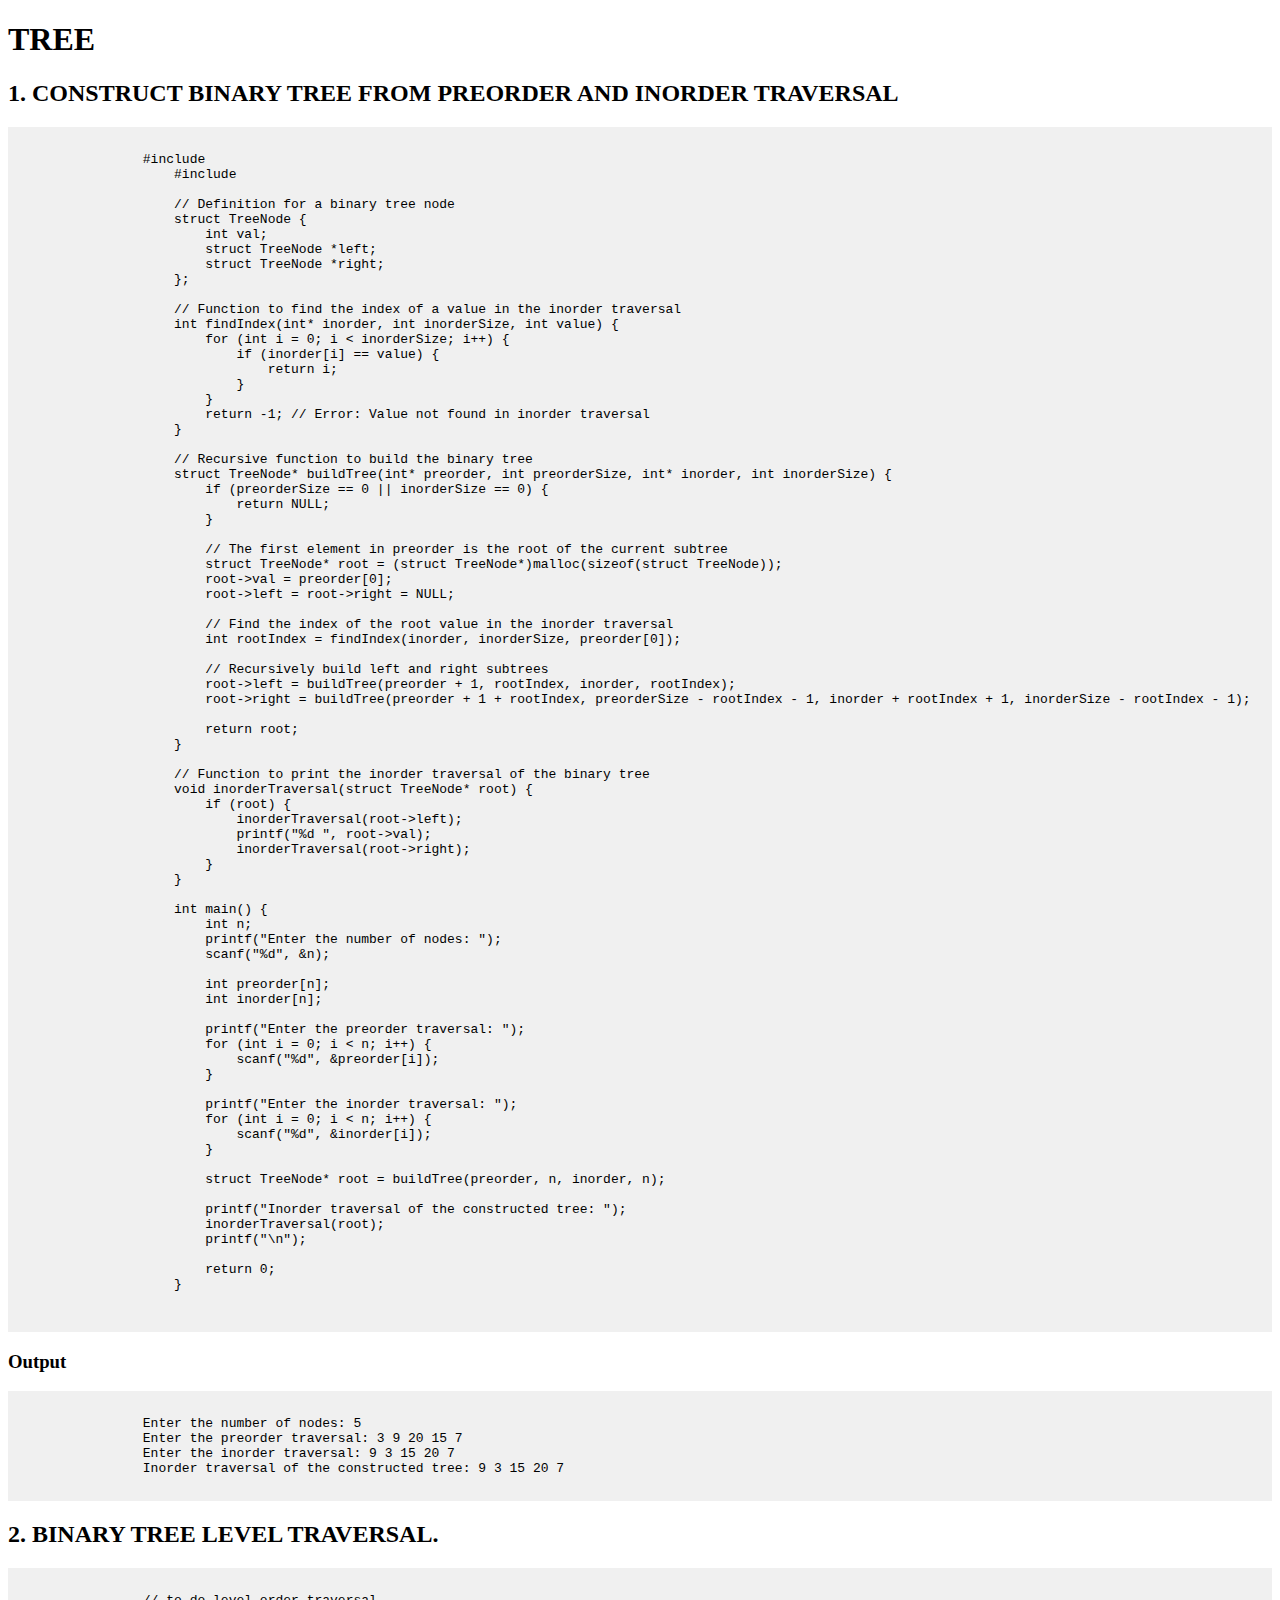
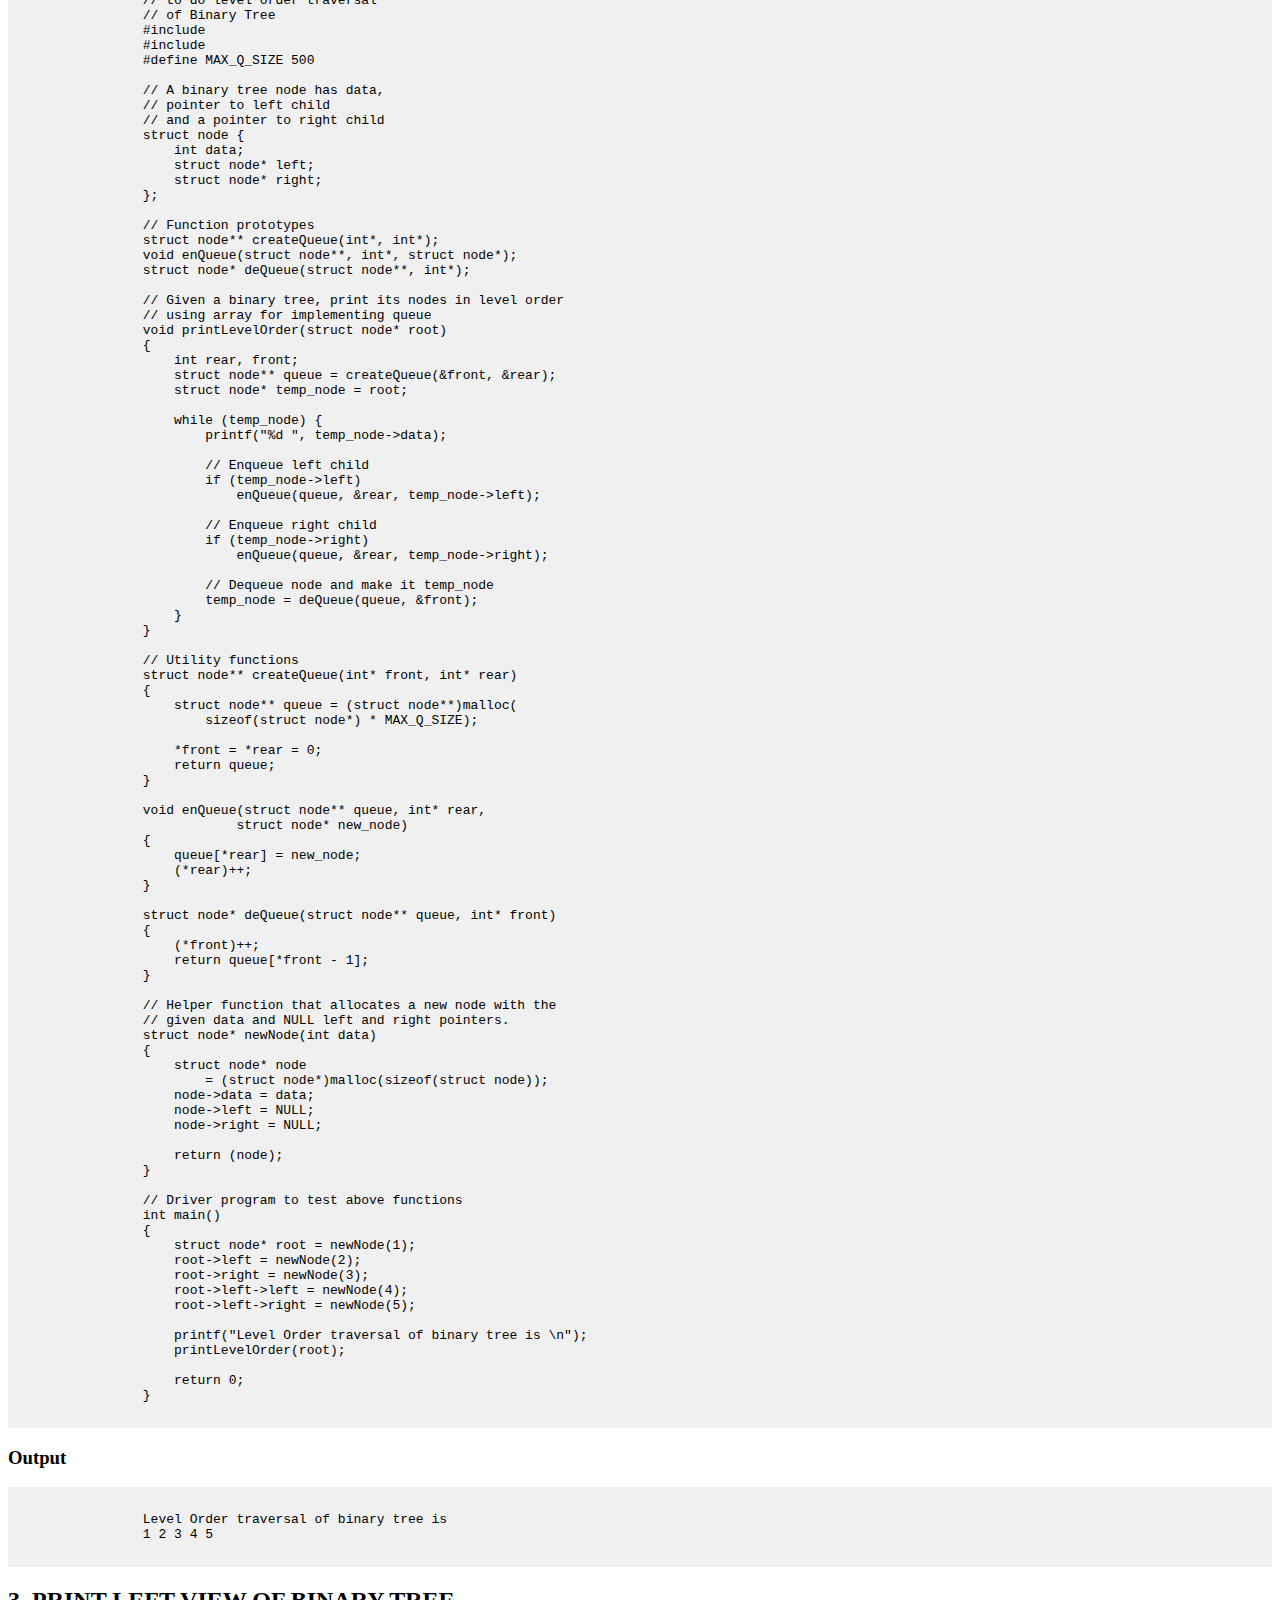
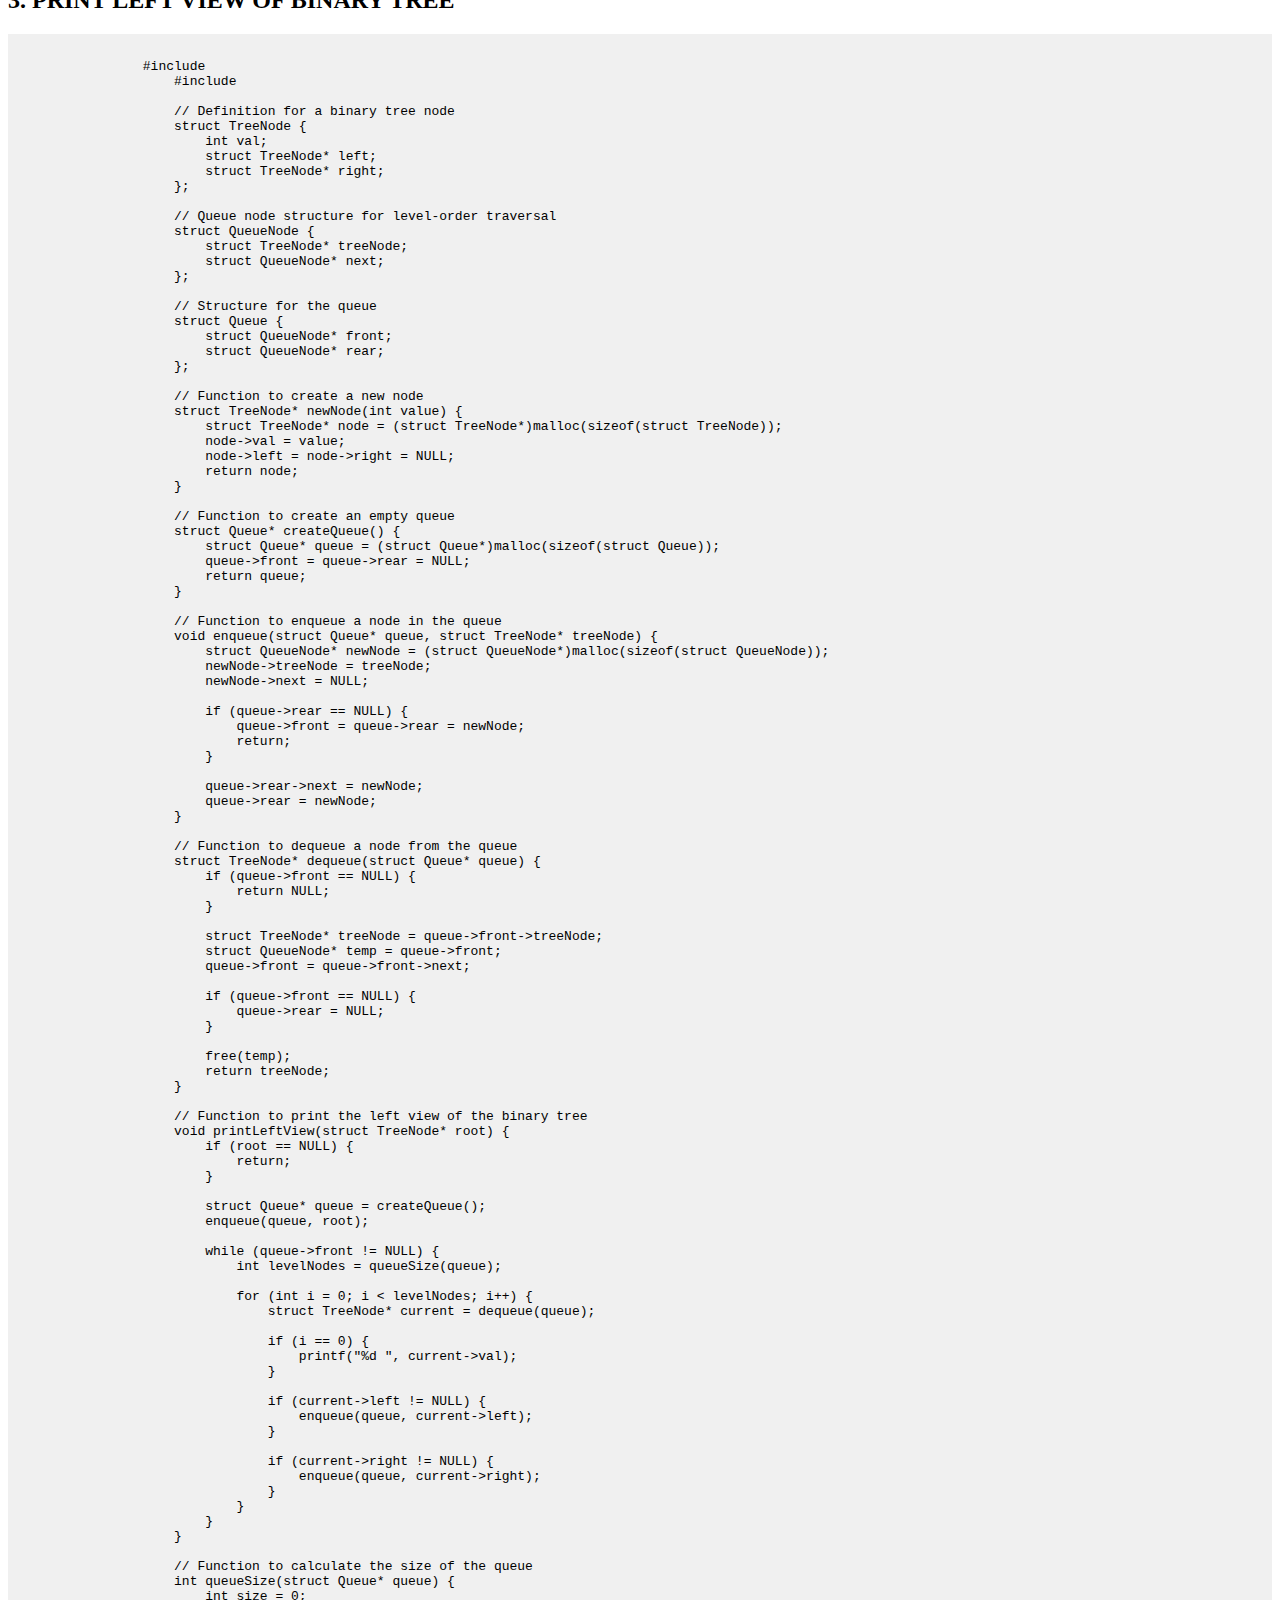
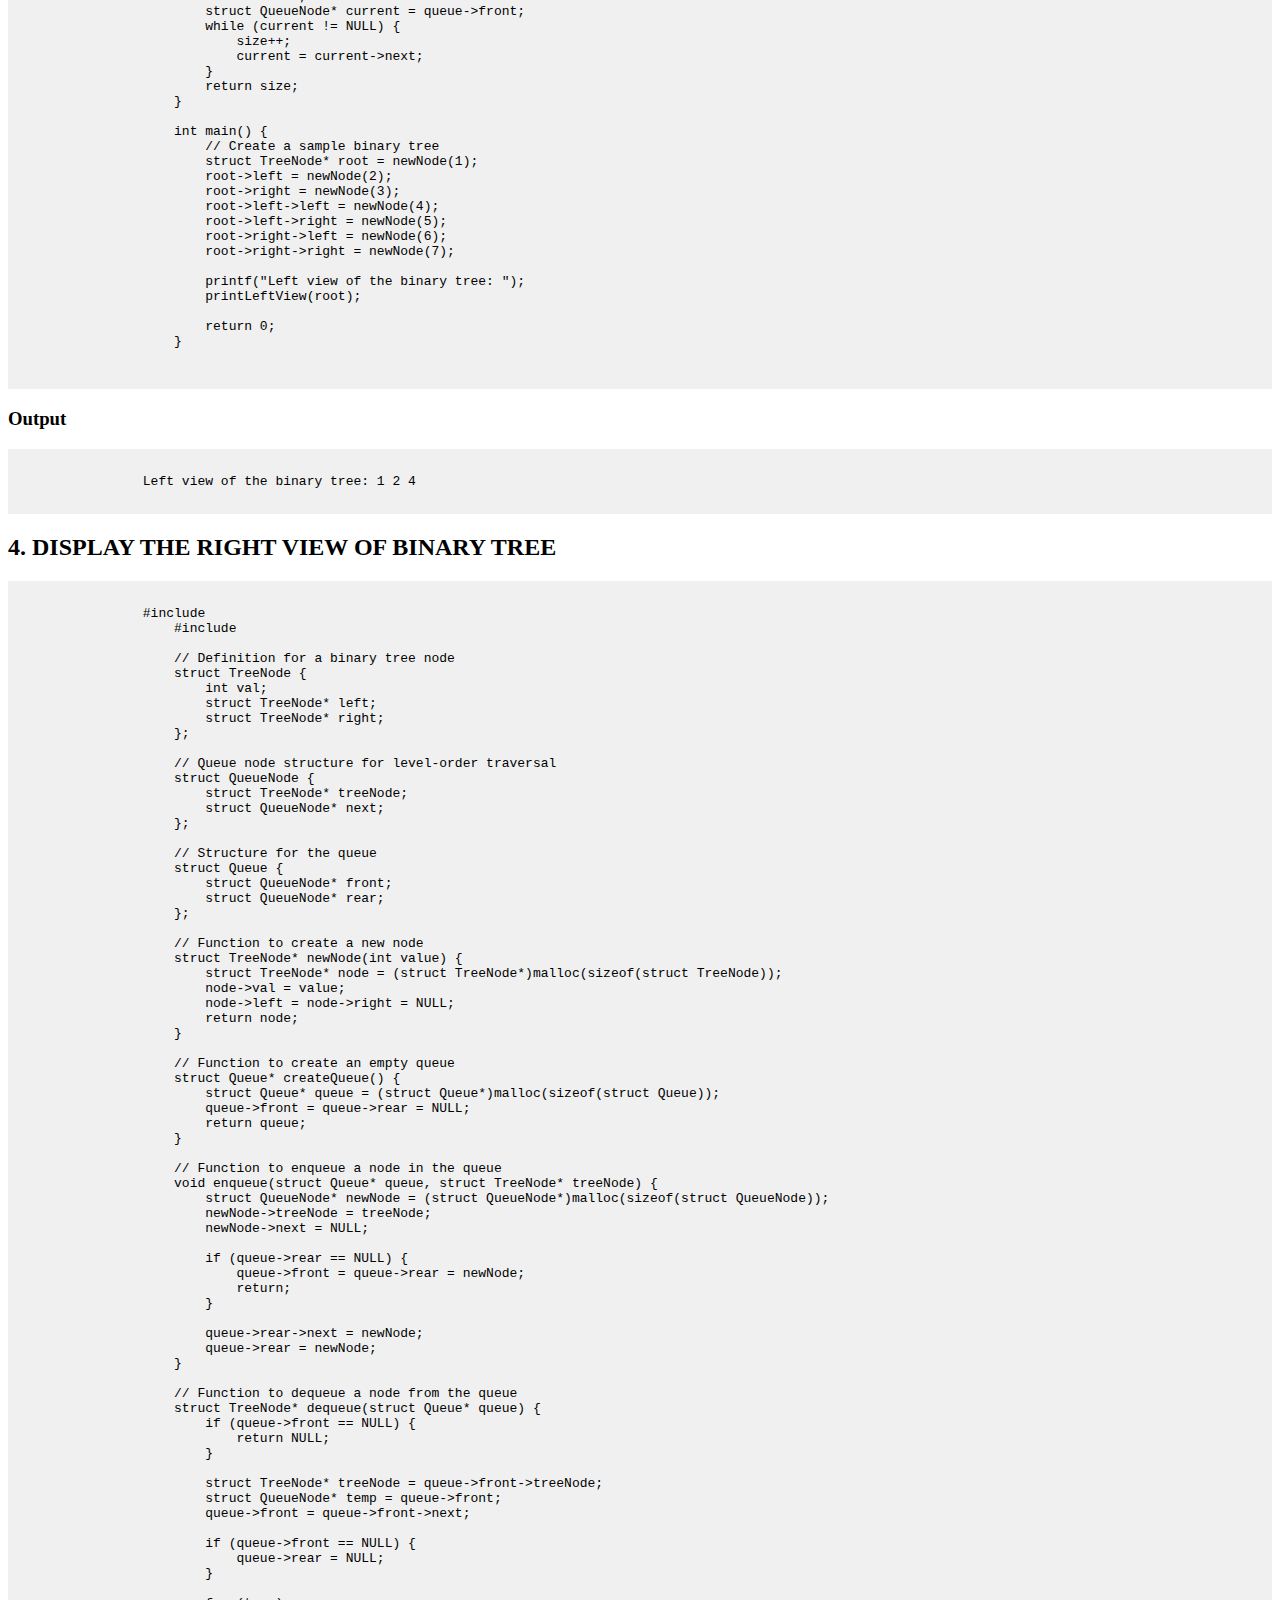
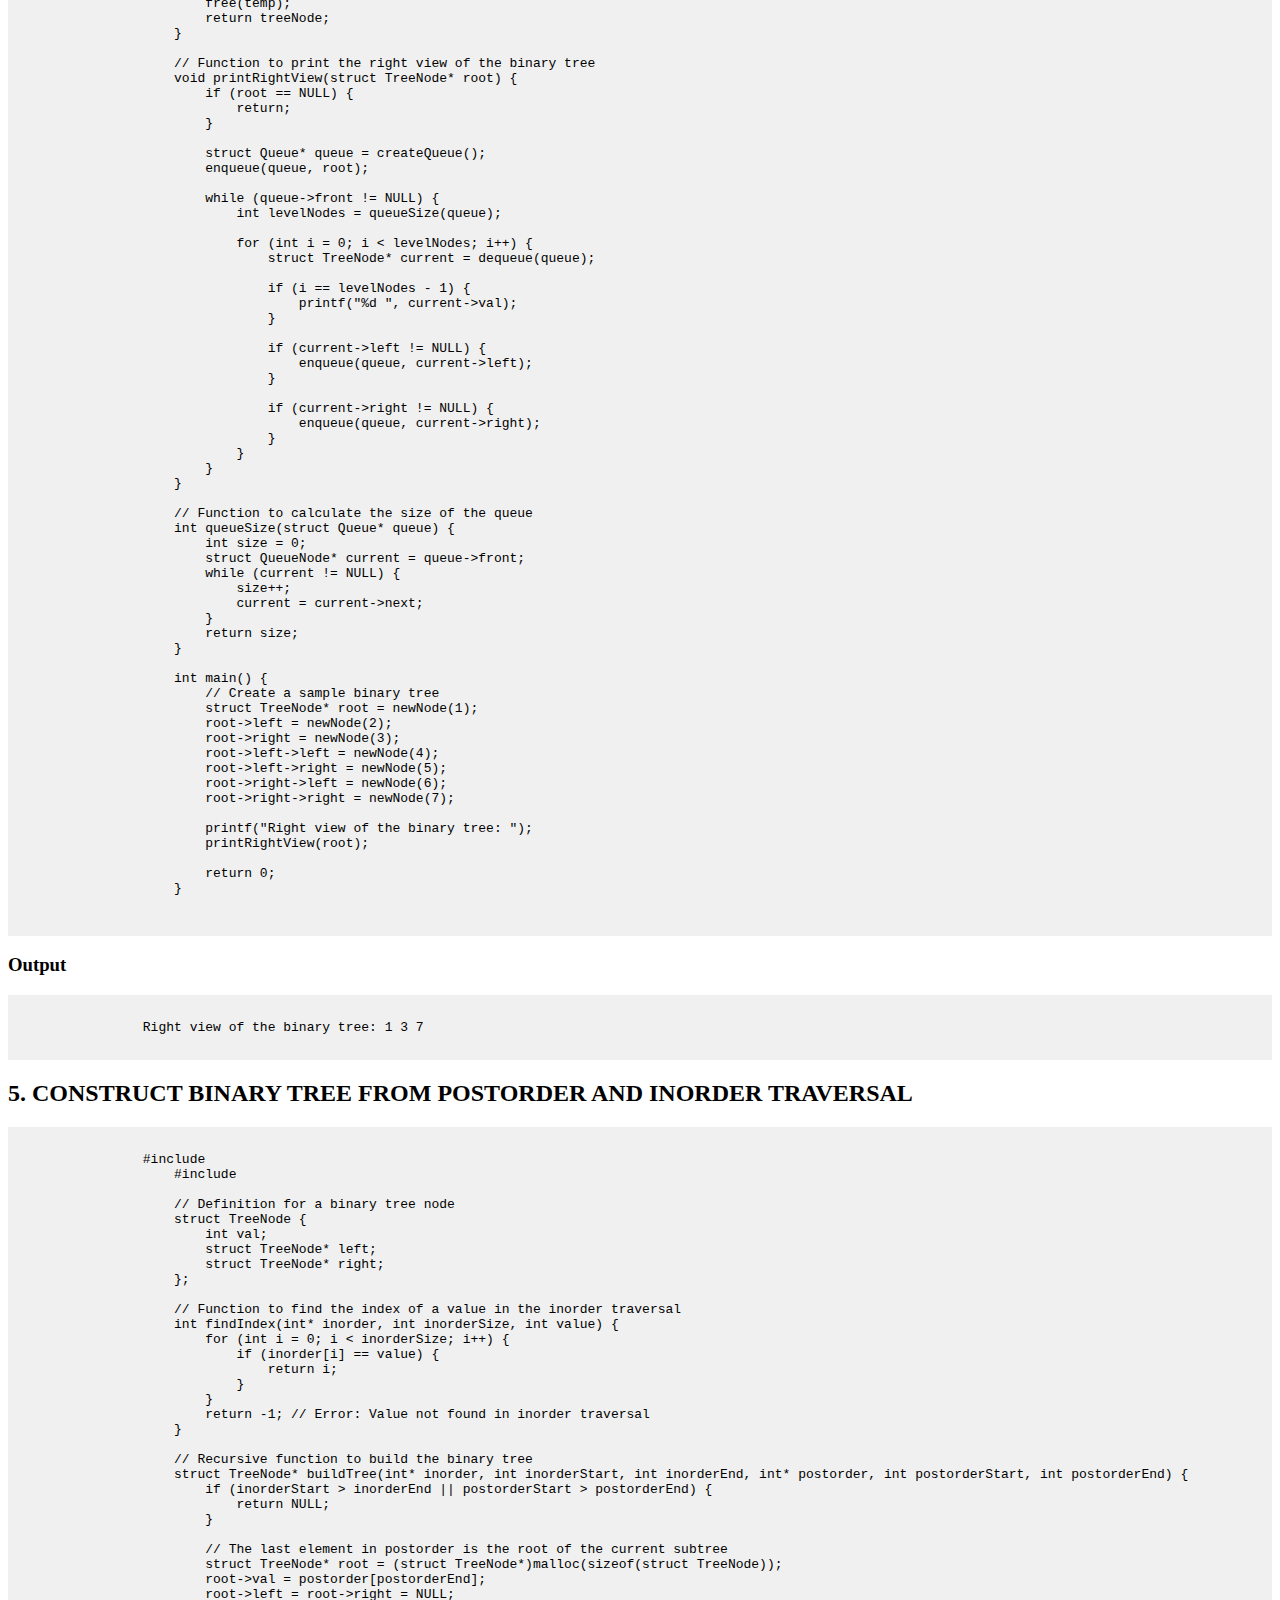
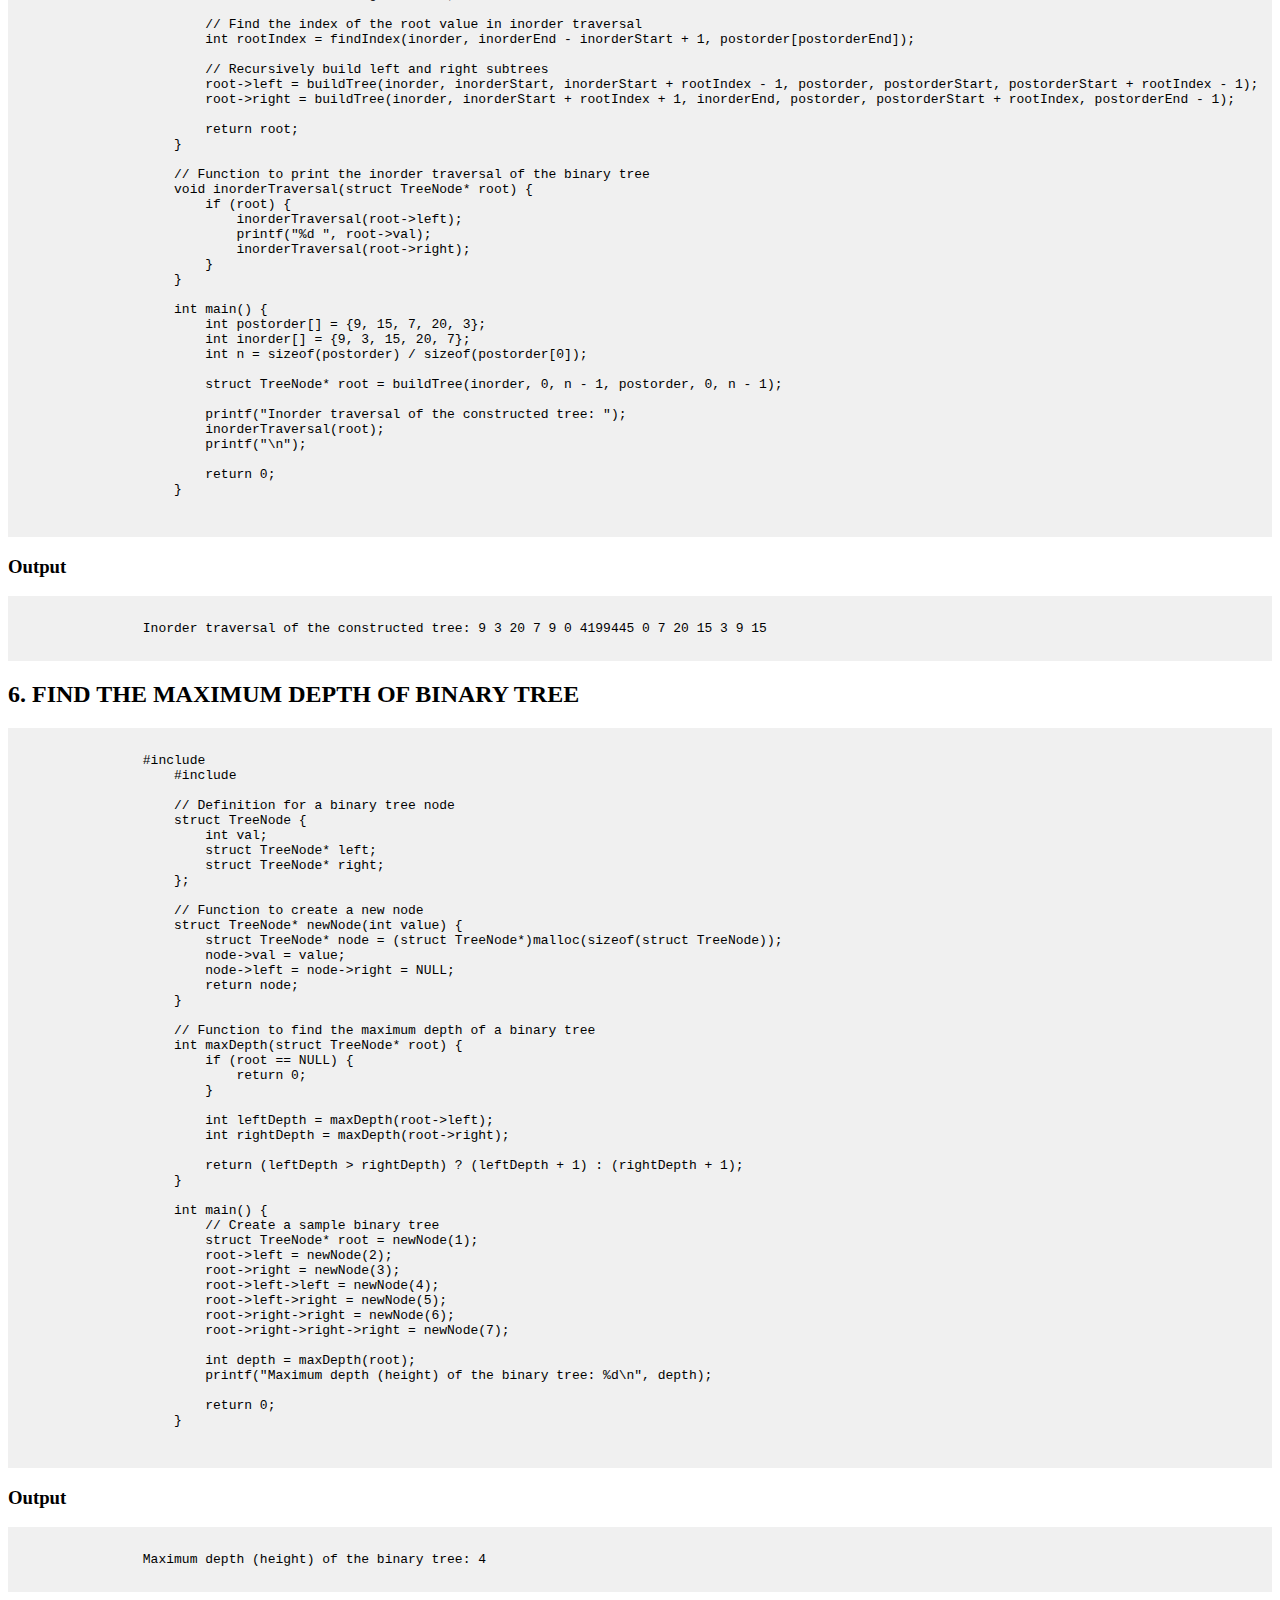
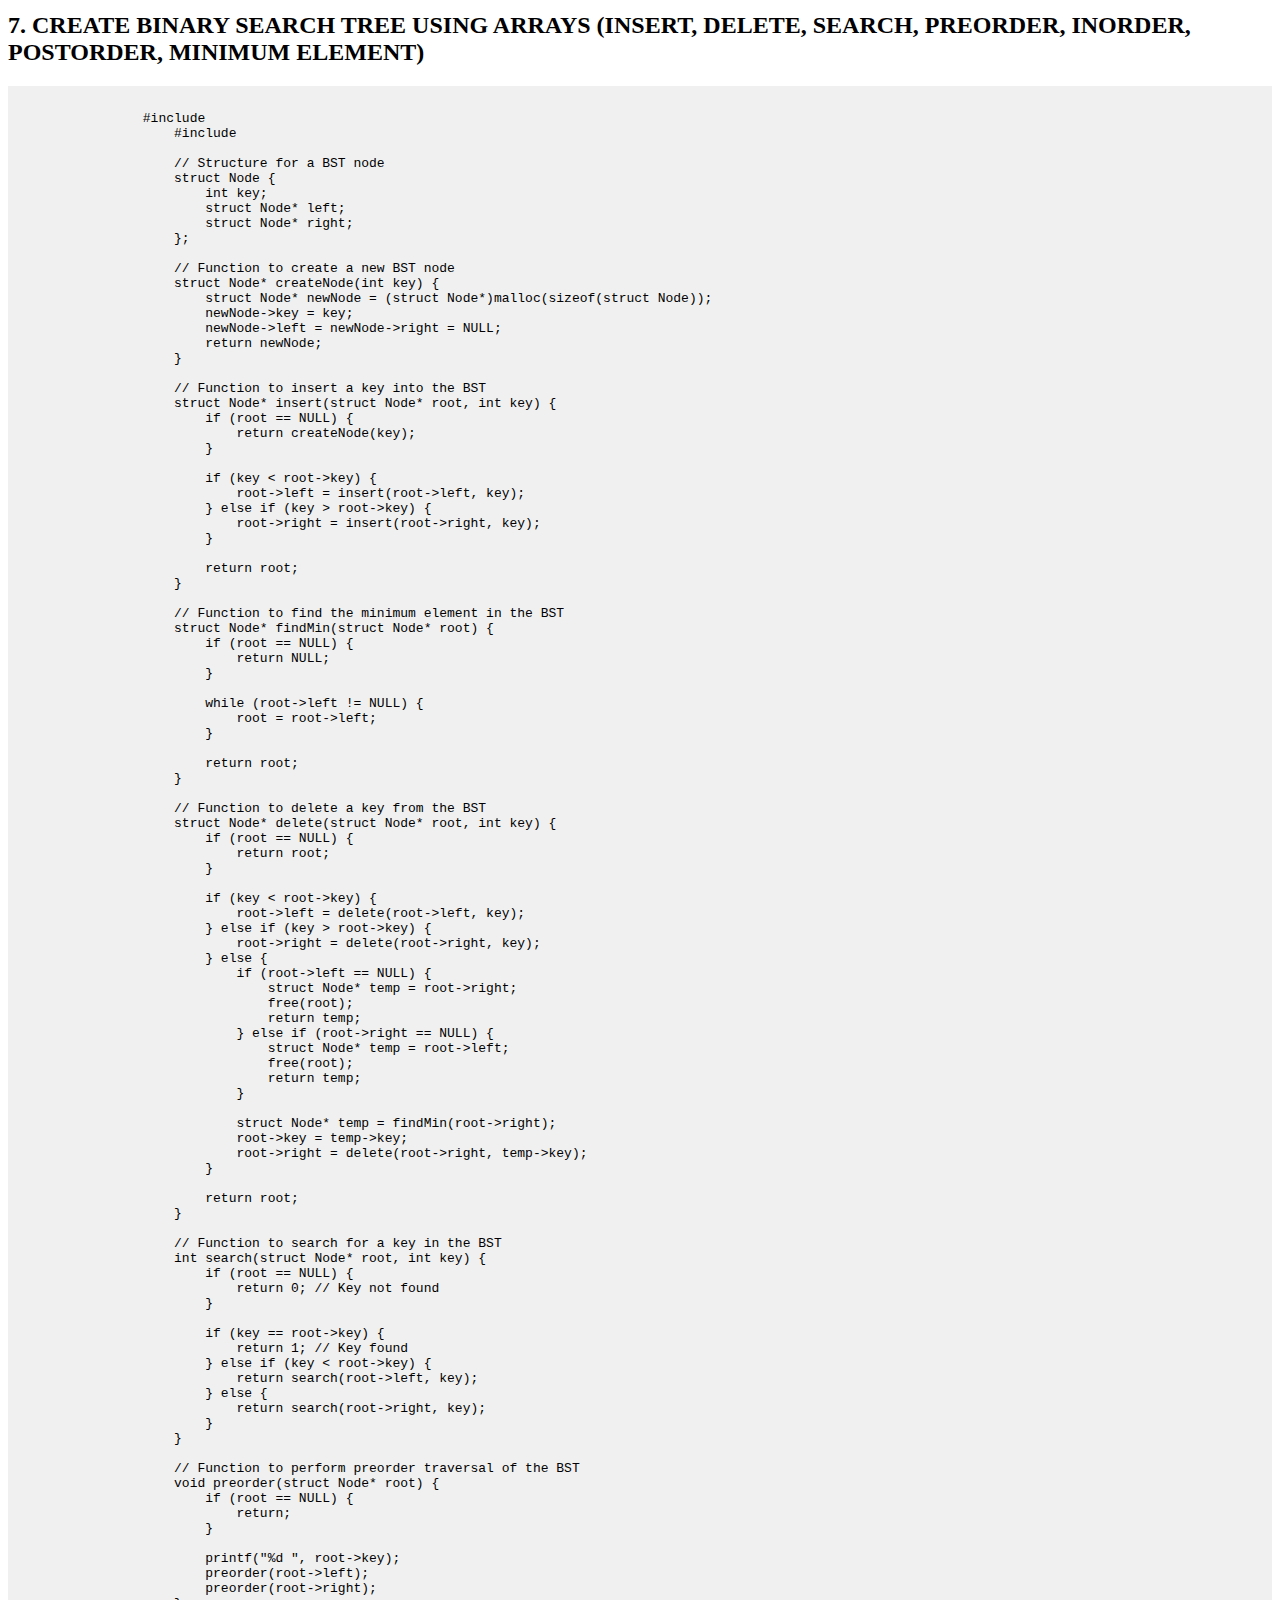
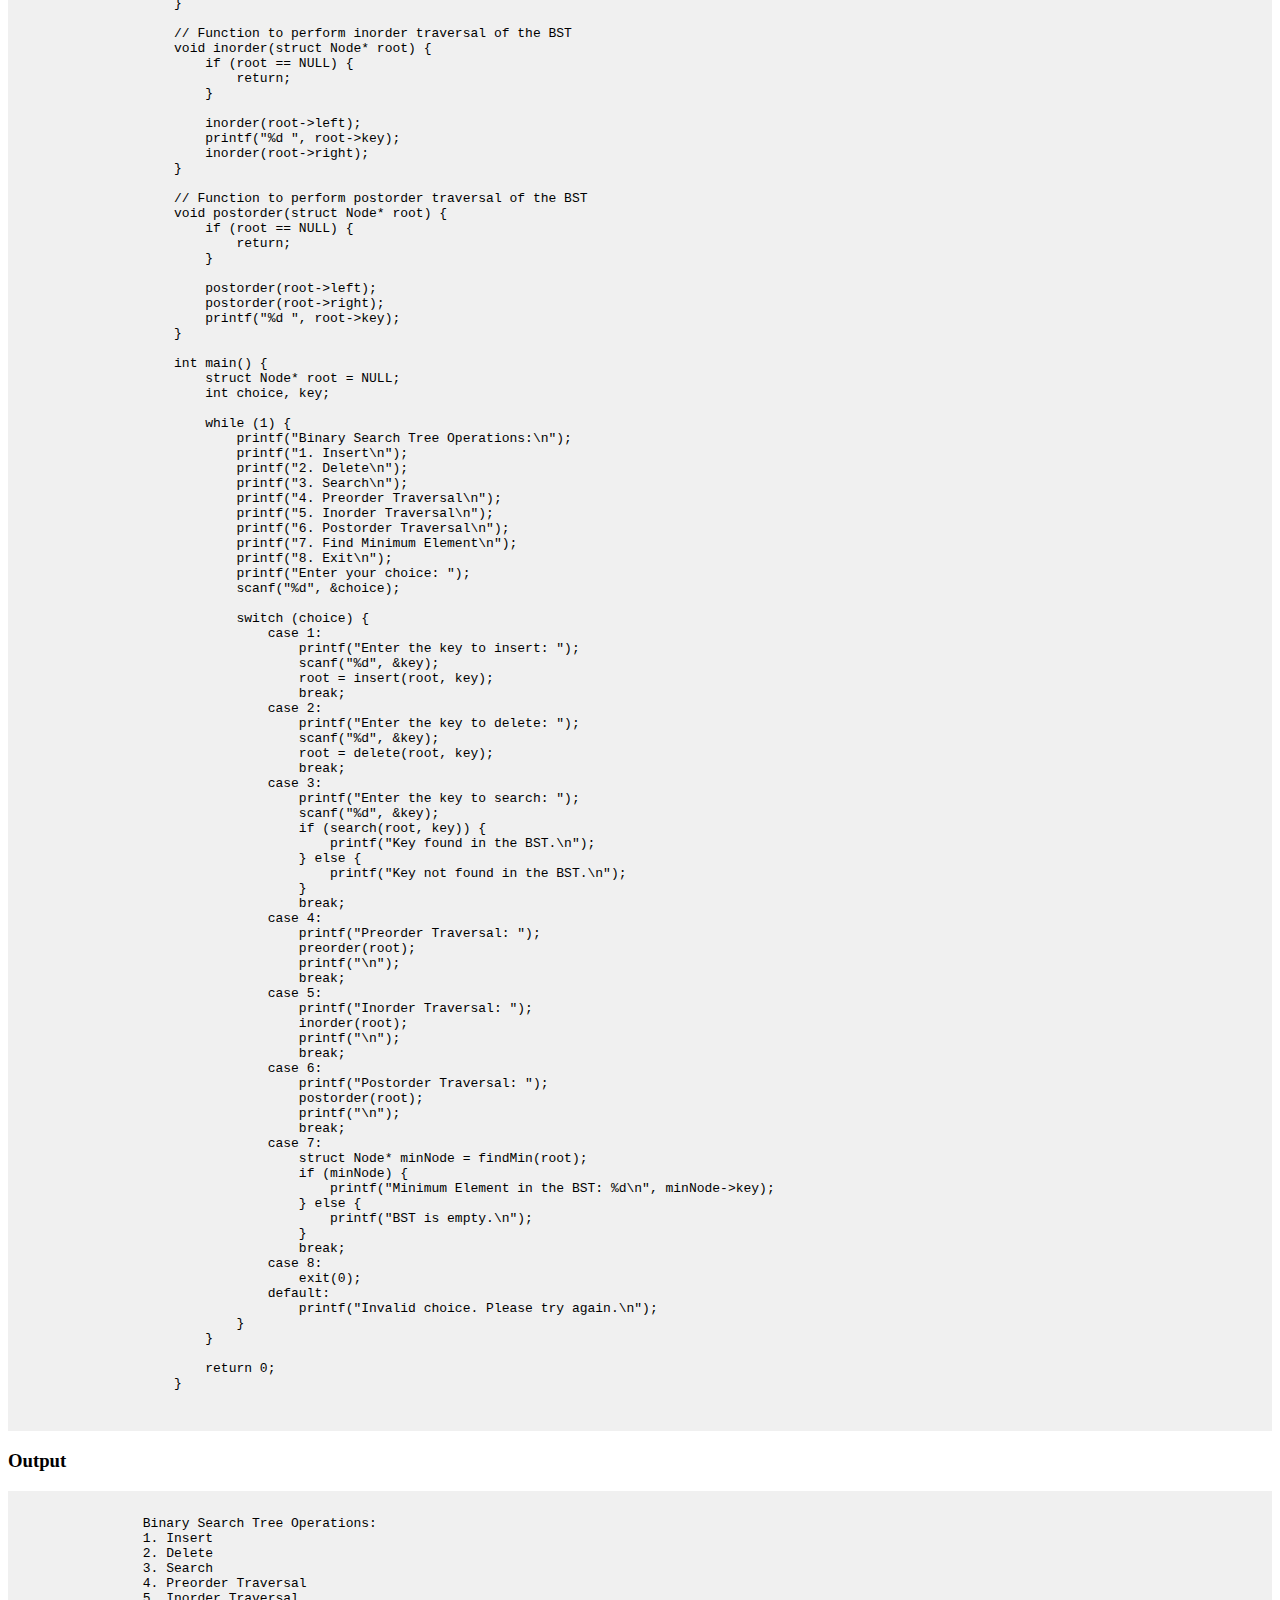
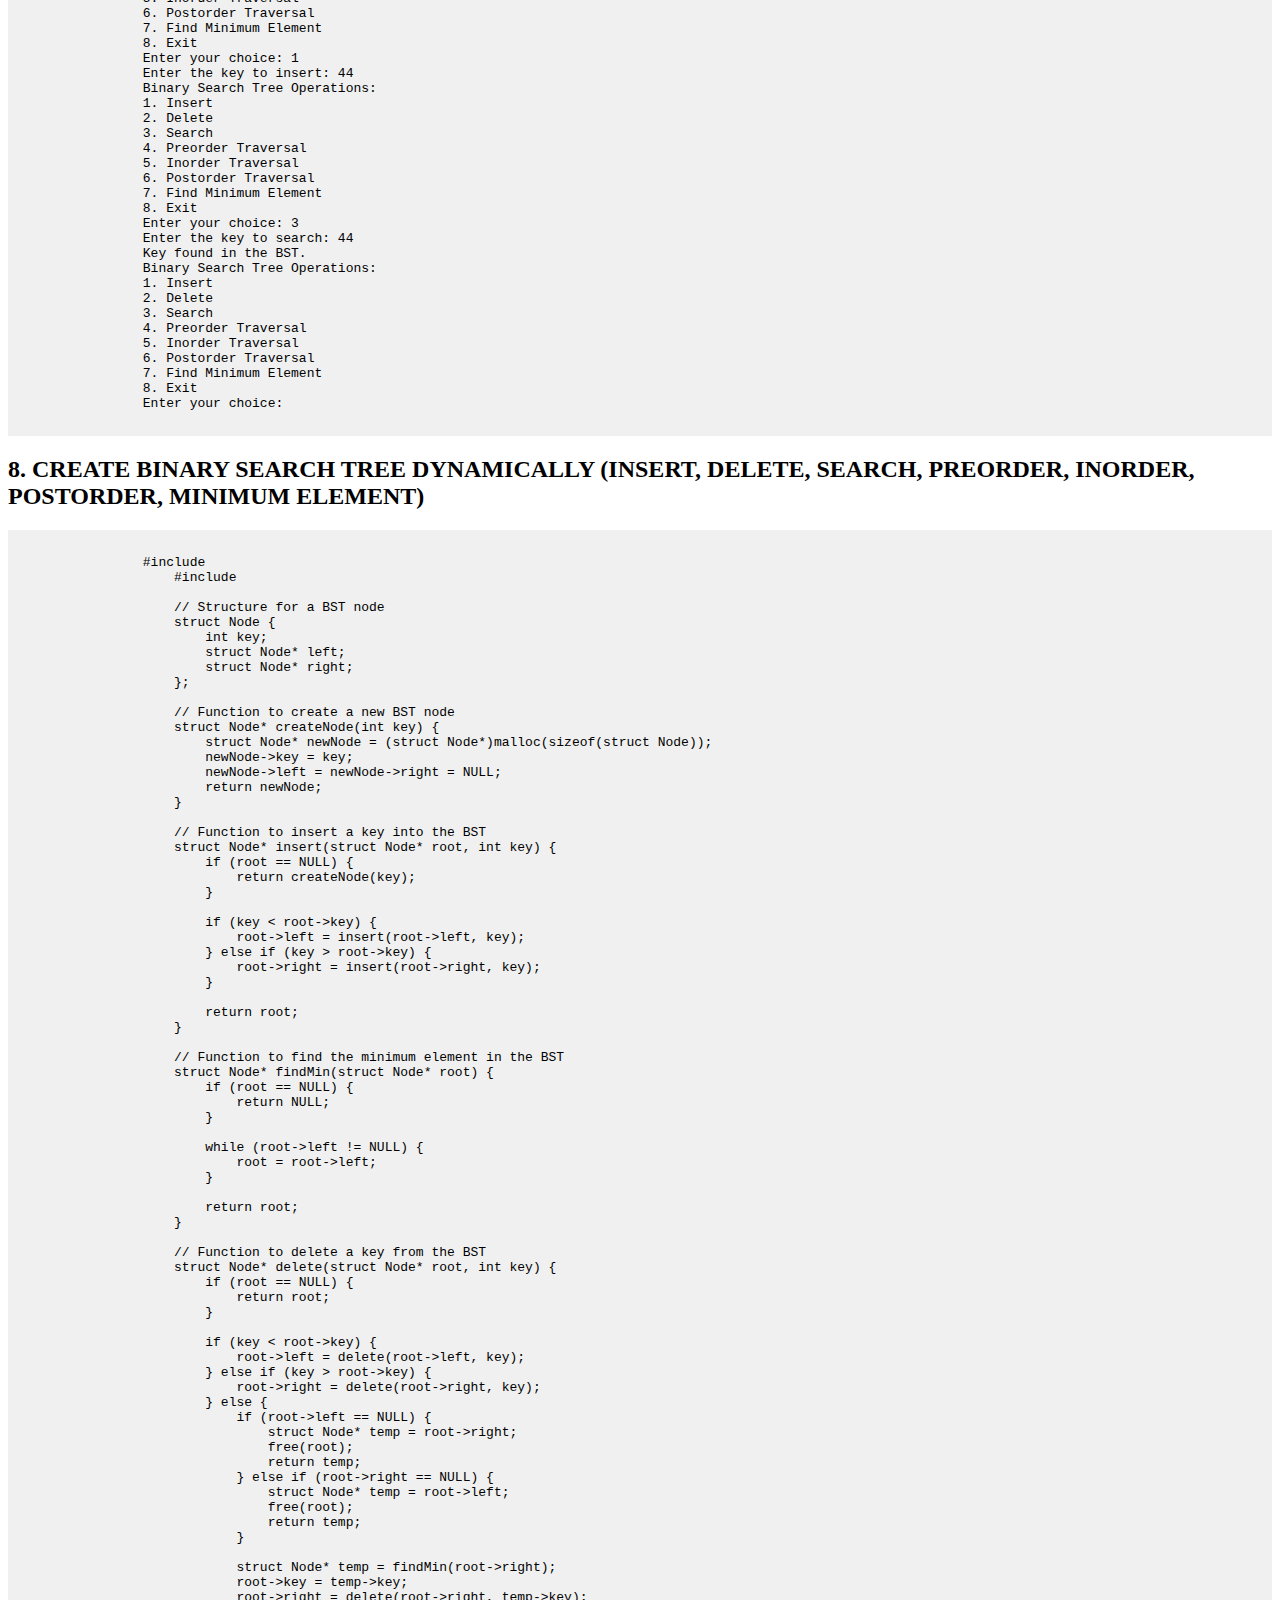
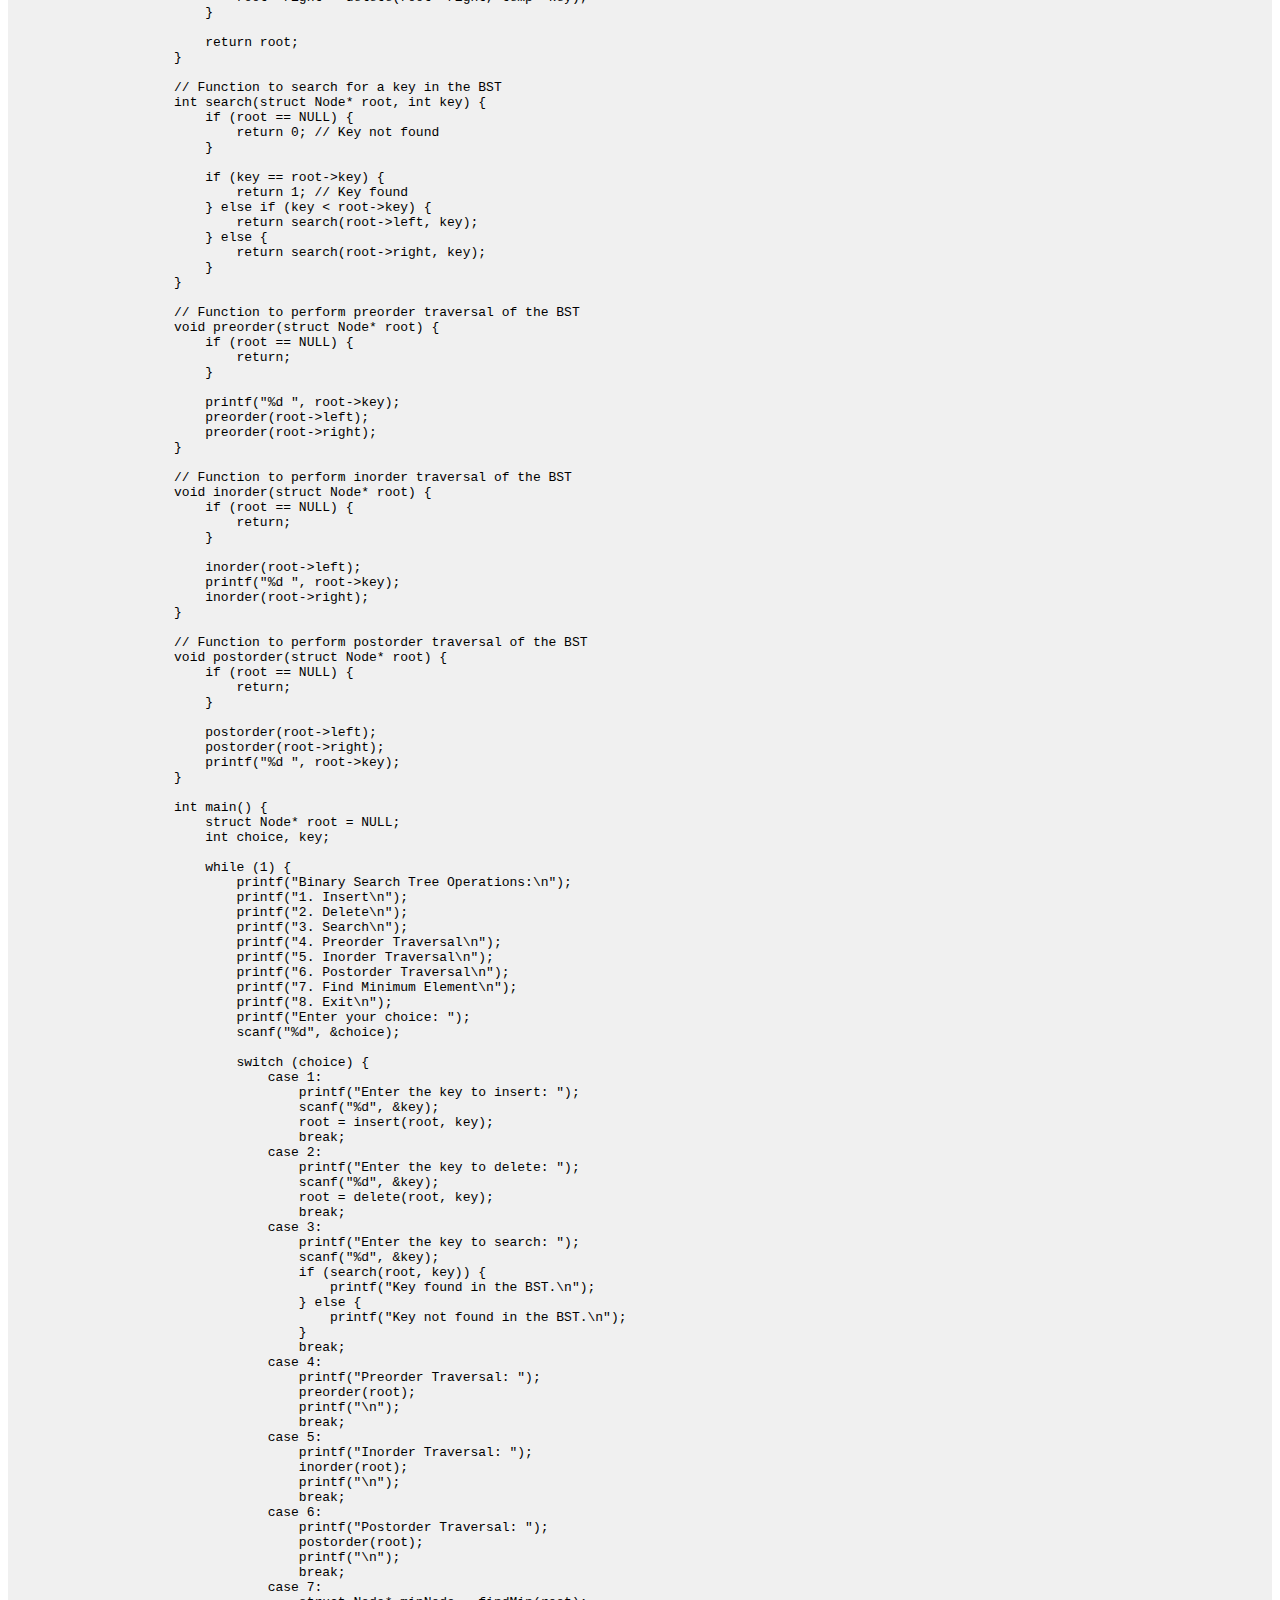
<file: Trees.html>
<!DOCTYPE html>
<html>
<head>
    <title></title>
    <style>
        /* Add CSS styles for code formatting and page layout */
        pre {
            background-color: #f0f0f0;
            padding: 10px;
            overflow-x: auto;
        }
    </style>
    </head>
    <body>
        <div class="content">
        <h1>TREE</h1>
        <section id="">
            <h2>1. CONSTRUCT BINARY TREE FROM PREORDER AND INORDER TRAVERSAL</h2>
            <pre><code>
                #include <stdio.h>
                    #include <stdlib.h>
                    
                    // Definition for a binary tree node
                    struct TreeNode {
                        int val;
                        struct TreeNode *left;
                        struct TreeNode *right;
                    };
                    
                    // Function to find the index of a value in the inorder traversal
                    int findIndex(int* inorder, int inorderSize, int value) {
                        for (int i = 0; i < inorderSize; i++) {
                            if (inorder[i] == value) {
                                return i;
                            }
                        }
                        return -1; // Error: Value not found in inorder traversal
                    }
                    
                    // Recursive function to build the binary tree
                    struct TreeNode* buildTree(int* preorder, int preorderSize, int* inorder, int inorderSize) {
                        if (preorderSize == 0 || inorderSize == 0) {
                            return NULL;
                        }
                    
                        // The first element in preorder is the root of the current subtree
                        struct TreeNode* root = (struct TreeNode*)malloc(sizeof(struct TreeNode));
                        root->val = preorder[0];
                        root->left = root->right = NULL;
                    
                        // Find the index of the root value in the inorder traversal
                        int rootIndex = findIndex(inorder, inorderSize, preorder[0]);
                    
                        // Recursively build left and right subtrees
                        root->left = buildTree(preorder + 1, rootIndex, inorder, rootIndex);
                        root->right = buildTree(preorder + 1 + rootIndex, preorderSize - rootIndex - 1, inorder + rootIndex + 1, inorderSize - rootIndex - 1);
                    
                        return root;
                    }
                    
                    // Function to print the inorder traversal of the binary tree
                    void inorderTraversal(struct TreeNode* root) {
                        if (root) {
                            inorderTraversal(root->left);
                            printf("%d ", root->val);
                            inorderTraversal(root->right);
                        }
                    }
                    
                    int main() {
                        int n;
                        printf("Enter the number of nodes: ");
                        scanf("%d", &n);
                    
                        int preorder[n];
                        int inorder[n];
                    
                        printf("Enter the preorder traversal: ");
                        for (int i = 0; i < n; i++) {
                            scanf("%d", &preorder[i]);
                        }
                    
                        printf("Enter the inorder traversal: ");
                        for (int i = 0; i < n; i++) {
                            scanf("%d", &inorder[i]);
                        }
                    
                        struct TreeNode* root = buildTree(preorder, n, inorder, n);
                    
                        printf("Inorder traversal of the constructed tree: ");
                        inorderTraversal(root);
                        printf("\n");
                    
                        return 0;
                    }
                    
            </code></pre>
            <h3>Output</h3>
            <pre><code> 
                Enter the number of nodes: 5
                Enter the preorder traversal: 3 9 20 15 7
                Enter the inorder traversal: 9 3 15 20 7
                Inorder traversal of the constructed tree: 9 3 15 20 7
            </code></pre>
        </section>
        <section id="">
            <h2>2.  BINARY TREE LEVEL TRAVERSAL.</h2>
            <pre><code>
                // to do level order traversal
                // of Binary Tree
                #include <stdio.h>
                #include <stdlib.h>
                #define MAX_Q_SIZE 500
                
                // A binary tree node has data,
                // pointer to left child
                // and a pointer to right child
                struct node {
                    int data;
                    struct node* left;
                    struct node* right;
                };
                
                // Function prototypes
                struct node** createQueue(int*, int*);
                void enQueue(struct node**, int*, struct node*);
                struct node* deQueue(struct node**, int*);
                
                // Given a binary tree, print its nodes in level order
                // using array for implementing queue
                void printLevelOrder(struct node* root)
                {
                    int rear, front;
                    struct node** queue = createQueue(&front, &rear);
                    struct node* temp_node = root;
                
                    while (temp_node) {
                        printf("%d ", temp_node->data);
                
                        // Enqueue left child
                        if (temp_node->left)
                            enQueue(queue, &rear, temp_node->left);
                
                        // Enqueue right child
                        if (temp_node->right)
                            enQueue(queue, &rear, temp_node->right);
                
                        // Dequeue node and make it temp_node
                        temp_node = deQueue(queue, &front);
                    }
                }
                
                // Utility functions
                struct node** createQueue(int* front, int* rear)
                {
                    struct node** queue = (struct node**)malloc(
                        sizeof(struct node*) * MAX_Q_SIZE);
                
                    *front = *rear = 0;
                    return queue;
                }
                
                void enQueue(struct node** queue, int* rear,
                            struct node* new_node)
                {
                    queue[*rear] = new_node;
                    (*rear)++;
                }
                
                struct node* deQueue(struct node** queue, int* front)
                {
                    (*front)++;
                    return queue[*front - 1];
                }
                
                // Helper function that allocates a new node with the
                // given data and NULL left and right pointers.
                struct node* newNode(int data)
                {
                    struct node* node
                        = (struct node*)malloc(sizeof(struct node));
                    node->data = data;
                    node->left = NULL;
                    node->right = NULL;
                
                    return (node);
                }
                
                // Driver program to test above functions
                int main()
                {
                    struct node* root = newNode(1);
                    root->left = newNode(2);
                    root->right = newNode(3);
                    root->left->left = newNode(4);
                    root->left->right = newNode(5);
                
                    printf("Level Order traversal of binary tree is \n");
                    printLevelOrder(root);
                
                    return 0;
                }
            </code></pre>
            <h3>Output</h3>
            <pre><code> 
                Level Order traversal of binary tree is 
                1 2 3 4 5 
            </code></pre>
        </section>
        <section id="">
            <h2>3. PRINT LEFT VIEW OF BINARY TREE</h2>
            <pre><code>
                #include <stdio.h>
                    #include <stdlib.h>
                    
                    // Definition for a binary tree node
                    struct TreeNode {
                        int val;
                        struct TreeNode* left;
                        struct TreeNode* right;
                    };
                    
                    // Queue node structure for level-order traversal
                    struct QueueNode {
                        struct TreeNode* treeNode;
                        struct QueueNode* next;
                    };
                    
                    // Structure for the queue
                    struct Queue {
                        struct QueueNode* front;
                        struct QueueNode* rear;
                    };
                    
                    // Function to create a new node
                    struct TreeNode* newNode(int value) {
                        struct TreeNode* node = (struct TreeNode*)malloc(sizeof(struct TreeNode));
                        node->val = value;
                        node->left = node->right = NULL;
                        return node;
                    }
                    
                    // Function to create an empty queue
                    struct Queue* createQueue() {
                        struct Queue* queue = (struct Queue*)malloc(sizeof(struct Queue));
                        queue->front = queue->rear = NULL;
                        return queue;
                    }
                    
                    // Function to enqueue a node in the queue
                    void enqueue(struct Queue* queue, struct TreeNode* treeNode) {
                        struct QueueNode* newNode = (struct QueueNode*)malloc(sizeof(struct QueueNode));
                        newNode->treeNode = treeNode;
                        newNode->next = NULL;
                    
                        if (queue->rear == NULL) {
                            queue->front = queue->rear = newNode;
                            return;
                        }
                    
                        queue->rear->next = newNode;
                        queue->rear = newNode;
                    }
                    
                    // Function to dequeue a node from the queue
                    struct TreeNode* dequeue(struct Queue* queue) {
                        if (queue->front == NULL) {
                            return NULL;
                        }
                    
                        struct TreeNode* treeNode = queue->front->treeNode;
                        struct QueueNode* temp = queue->front;
                        queue->front = queue->front->next;
                    
                        if (queue->front == NULL) {
                            queue->rear = NULL;
                        }
                    
                        free(temp);
                        return treeNode;
                    }
                    
                    // Function to print the left view of the binary tree
                    void printLeftView(struct TreeNode* root) {
                        if (root == NULL) {
                            return;
                        }
                    
                        struct Queue* queue = createQueue();
                        enqueue(queue, root);
                    
                        while (queue->front != NULL) {
                            int levelNodes = queueSize(queue);
                    
                            for (int i = 0; i < levelNodes; i++) {
                                struct TreeNode* current = dequeue(queue);
                    
                                if (i == 0) {
                                    printf("%d ", current->val);
                                }
                    
                                if (current->left != NULL) {
                                    enqueue(queue, current->left);
                                }
                    
                                if (current->right != NULL) {
                                    enqueue(queue, current->right);
                                }
                            }
                        }
                    }
                    
                    // Function to calculate the size of the queue
                    int queueSize(struct Queue* queue) {
                        int size = 0;
                        struct QueueNode* current = queue->front;
                        while (current != NULL) {
                            size++;
                            current = current->next;
                        }
                        return size;
                    }
                    
                    int main() {
                        // Create a sample binary tree
                        struct TreeNode* root = newNode(1);
                        root->left = newNode(2);
                        root->right = newNode(3);
                        root->left->left = newNode(4);
                        root->left->right = newNode(5);
                        root->right->left = newNode(6);
                        root->right->right = newNode(7);
                    
                        printf("Left view of the binary tree: ");
                        printLeftView(root);
                    
                        return 0;
                    }
                    
            </code></pre>
            <h3>Output</h3>
            <pre><code> 
                Left view of the binary tree: 1 2 4 
            </code></pre>
        </section>
        <section id="">
            <h2>4. DISPLAY THE RIGHT VIEW OF BINARY TREE</h2>
            <pre><code>
                #include <stdio.h>
                    #include <stdlib.h>
                    
                    // Definition for a binary tree node
                    struct TreeNode {
                        int val;
                        struct TreeNode* left;
                        struct TreeNode* right;
                    };
                    
                    // Queue node structure for level-order traversal
                    struct QueueNode {
                        struct TreeNode* treeNode;
                        struct QueueNode* next;
                    };
                    
                    // Structure for the queue
                    struct Queue {
                        struct QueueNode* front;
                        struct QueueNode* rear;
                    };
                    
                    // Function to create a new node
                    struct TreeNode* newNode(int value) {
                        struct TreeNode* node = (struct TreeNode*)malloc(sizeof(struct TreeNode));
                        node->val = value;
                        node->left = node->right = NULL;
                        return node;
                    }
                    
                    // Function to create an empty queue
                    struct Queue* createQueue() {
                        struct Queue* queue = (struct Queue*)malloc(sizeof(struct Queue));
                        queue->front = queue->rear = NULL;
                        return queue;
                    }
                    
                    // Function to enqueue a node in the queue
                    void enqueue(struct Queue* queue, struct TreeNode* treeNode) {
                        struct QueueNode* newNode = (struct QueueNode*)malloc(sizeof(struct QueueNode));
                        newNode->treeNode = treeNode;
                        newNode->next = NULL;
                    
                        if (queue->rear == NULL) {
                            queue->front = queue->rear = newNode;
                            return;
                        }
                    
                        queue->rear->next = newNode;
                        queue->rear = newNode;
                    }
                    
                    // Function to dequeue a node from the queue
                    struct TreeNode* dequeue(struct Queue* queue) {
                        if (queue->front == NULL) {
                            return NULL;
                        }
                    
                        struct TreeNode* treeNode = queue->front->treeNode;
                        struct QueueNode* temp = queue->front;
                        queue->front = queue->front->next;
                    
                        if (queue->front == NULL) {
                            queue->rear = NULL;
                        }
                    
                        free(temp);
                        return treeNode;
                    }
                    
                    // Function to print the right view of the binary tree
                    void printRightView(struct TreeNode* root) {
                        if (root == NULL) {
                            return;
                        }
                    
                        struct Queue* queue = createQueue();
                        enqueue(queue, root);
                    
                        while (queue->front != NULL) {
                            int levelNodes = queueSize(queue);
                    
                            for (int i = 0; i < levelNodes; i++) {
                                struct TreeNode* current = dequeue(queue);
                    
                                if (i == levelNodes - 1) {
                                    printf("%d ", current->val);
                                }
                    
                                if (current->left != NULL) {
                                    enqueue(queue, current->left);
                                }
                    
                                if (current->right != NULL) {
                                    enqueue(queue, current->right);
                                }
                            }
                        }
                    }
                    
                    // Function to calculate the size of the queue
                    int queueSize(struct Queue* queue) {
                        int size = 0;
                        struct QueueNode* current = queue->front;
                        while (current != NULL) {
                            size++;
                            current = current->next;
                        }
                        return size;
                    }
                    
                    int main() {
                        // Create a sample binary tree
                        struct TreeNode* root = newNode(1);
                        root->left = newNode(2);
                        root->right = newNode(3);
                        root->left->left = newNode(4);
                        root->left->right = newNode(5);
                        root->right->left = newNode(6);
                        root->right->right = newNode(7);
                    
                        printf("Right view of the binary tree: ");
                        printRightView(root);
                    
                        return 0;
                    }
                    
            </code></pre>
            <h3>Output</h3>
            <pre><code> 
                Right view of the binary tree: 1 3 7 
            </code></pre>
        </section>
        <section id="">
            <h2>5. CONSTRUCT BINARY TREE FROM POSTORDER AND INORDER TRAVERSAL</h2>
            <pre><code>
                #include <stdio.h>
                    #include <stdlib.h>
                    
                    // Definition for a binary tree node
                    struct TreeNode {
                        int val;
                        struct TreeNode* left;
                        struct TreeNode* right;
                    };
                    
                    // Function to find the index of a value in the inorder traversal
                    int findIndex(int* inorder, int inorderSize, int value) {
                        for (int i = 0; i < inorderSize; i++) {
                            if (inorder[i] == value) {
                                return i;
                            }
                        }
                        return -1; // Error: Value not found in inorder traversal
                    }
                    
                    // Recursive function to build the binary tree
                    struct TreeNode* buildTree(int* inorder, int inorderStart, int inorderEnd, int* postorder, int postorderStart, int postorderEnd) {
                        if (inorderStart > inorderEnd || postorderStart > postorderEnd) {
                            return NULL;
                        }
                    
                        // The last element in postorder is the root of the current subtree
                        struct TreeNode* root = (struct TreeNode*)malloc(sizeof(struct TreeNode));
                        root->val = postorder[postorderEnd];
                        root->left = root->right = NULL;
                    
                        // Find the index of the root value in inorder traversal
                        int rootIndex = findIndex(inorder, inorderEnd - inorderStart + 1, postorder[postorderEnd]);
                    
                        // Recursively build left and right subtrees
                        root->left = buildTree(inorder, inorderStart, inorderStart + rootIndex - 1, postorder, postorderStart, postorderStart + rootIndex - 1);
                        root->right = buildTree(inorder, inorderStart + rootIndex + 1, inorderEnd, postorder, postorderStart + rootIndex, postorderEnd - 1);
                    
                        return root;
                    }
                    
                    // Function to print the inorder traversal of the binary tree
                    void inorderTraversal(struct TreeNode* root) {
                        if (root) {
                            inorderTraversal(root->left);
                            printf("%d ", root->val);
                            inorderTraversal(root->right);
                        }
                    }
                    
                    int main() {
                        int postorder[] = {9, 15, 7, 20, 3};
                        int inorder[] = {9, 3, 15, 20, 7};
                        int n = sizeof(postorder) / sizeof(postorder[0]);
                    
                        struct TreeNode* root = buildTree(inorder, 0, n - 1, postorder, 0, n - 1);
                    
                        printf("Inorder traversal of the constructed tree: ");
                        inorderTraversal(root);
                        printf("\n");
                    
                        return 0;
                    }
                    
            </code></pre>
            <h3>Output</h3>
            <pre><code> 
                Inorder traversal of the constructed tree: 9 3 20 7 9 0 4199445 0 7 20 15 3 9 15 
            </code></pre>
        </section>
        <section id="">
            <h2>6. FIND THE MAXIMUM DEPTH OF BINARY TREE</h2>
            <pre><code>
                #include <stdio.h>
                    #include <stdlib.h>
                    
                    // Definition for a binary tree node
                    struct TreeNode {
                        int val;
                        struct TreeNode* left;
                        struct TreeNode* right;
                    };
                    
                    // Function to create a new node
                    struct TreeNode* newNode(int value) {
                        struct TreeNode* node = (struct TreeNode*)malloc(sizeof(struct TreeNode));
                        node->val = value;
                        node->left = node->right = NULL;
                        return node;
                    }
                    
                    // Function to find the maximum depth of a binary tree
                    int maxDepth(struct TreeNode* root) {
                        if (root == NULL) {
                            return 0;
                        }
                    
                        int leftDepth = maxDepth(root->left);
                        int rightDepth = maxDepth(root->right);
                    
                        return (leftDepth > rightDepth) ? (leftDepth + 1) : (rightDepth + 1);
                    }
                    
                    int main() {
                        // Create a sample binary tree
                        struct TreeNode* root = newNode(1);
                        root->left = newNode(2);
                        root->right = newNode(3);
                        root->left->left = newNode(4);
                        root->left->right = newNode(5);
                        root->right->right = newNode(6);
                        root->right->right->right = newNode(7);
                    
                        int depth = maxDepth(root);
                        printf("Maximum depth (height) of the binary tree: %d\n", depth);
                    
                        return 0;
                    }
                    
            </code></pre>
            <h3>Output</h3>
            <pre><code> 
                Maximum depth (height) of the binary tree: 4
            </code></pre>
        </section>
        <section id="">
            <h2>7. CREATE BINARY SEARCH TREE 
                USING ARRAYS (INSERT, DELETE, SEARCH, PREORDER, INORDER, POSTORDER, MINIMUM ELEMENT)</h2>
            <pre><code>
                #include <stdio.h>
                    #include <stdlib.h>
                    
                    // Structure for a BST node
                    struct Node {
                        int key;
                        struct Node* left;
                        struct Node* right;
                    };
                    
                    // Function to create a new BST node
                    struct Node* createNode(int key) {
                        struct Node* newNode = (struct Node*)malloc(sizeof(struct Node));
                        newNode->key = key;
                        newNode->left = newNode->right = NULL;
                        return newNode;
                    }
                    
                    // Function to insert a key into the BST
                    struct Node* insert(struct Node* root, int key) {
                        if (root == NULL) {
                            return createNode(key);
                        }
                    
                        if (key < root->key) {
                            root->left = insert(root->left, key);
                        } else if (key > root->key) {
                            root->right = insert(root->right, key);
                        }
                    
                        return root;
                    }
                    
                    // Function to find the minimum element in the BST
                    struct Node* findMin(struct Node* root) {
                        if (root == NULL) {
                            return NULL;
                        }
                    
                        while (root->left != NULL) {
                            root = root->left;
                        }
                    
                        return root;
                    }
                    
                    // Function to delete a key from the BST
                    struct Node* delete(struct Node* root, int key) {
                        if (root == NULL) {
                            return root;
                        }
                    
                        if (key < root->key) {
                            root->left = delete(root->left, key);
                        } else if (key > root->key) {
                            root->right = delete(root->right, key);
                        } else {
                            if (root->left == NULL) {
                                struct Node* temp = root->right;
                                free(root);
                                return temp;
                            } else if (root->right == NULL) {
                                struct Node* temp = root->left;
                                free(root);
                                return temp;
                            }
                    
                            struct Node* temp = findMin(root->right);
                            root->key = temp->key;
                            root->right = delete(root->right, temp->key);
                        }
                    
                        return root;
                    }
                    
                    // Function to search for a key in the BST
                    int search(struct Node* root, int key) {
                        if (root == NULL) {
                            return 0; // Key not found
                        }
                    
                        if (key == root->key) {
                            return 1; // Key found
                        } else if (key < root->key) {
                            return search(root->left, key);
                        } else {
                            return search(root->right, key);
                        }
                    }
                    
                    // Function to perform preorder traversal of the BST
                    void preorder(struct Node* root) {
                        if (root == NULL) {
                            return;
                        }
                    
                        printf("%d ", root->key);
                        preorder(root->left);
                        preorder(root->right);
                    }
                    
                    // Function to perform inorder traversal of the BST
                    void inorder(struct Node* root) {
                        if (root == NULL) {
                            return;
                        }
                    
                        inorder(root->left);
                        printf("%d ", root->key);
                        inorder(root->right);
                    }
                    
                    // Function to perform postorder traversal of the BST
                    void postorder(struct Node* root) {
                        if (root == NULL) {
                            return;
                        }
                    
                        postorder(root->left);
                        postorder(root->right);
                        printf("%d ", root->key);
                    }
                    
                    int main() {
                        struct Node* root = NULL;
                        int choice, key;
                    
                        while (1) {
                            printf("Binary Search Tree Operations:\n");
                            printf("1. Insert\n");
                            printf("2. Delete\n");
                            printf("3. Search\n");
                            printf("4. Preorder Traversal\n");
                            printf("5. Inorder Traversal\n");
                            printf("6. Postorder Traversal\n");
                            printf("7. Find Minimum Element\n");
                            printf("8. Exit\n");
                            printf("Enter your choice: ");
                            scanf("%d", &choice);
                    
                            switch (choice) {
                                case 1:
                                    printf("Enter the key to insert: ");
                                    scanf("%d", &key);
                                    root = insert(root, key);
                                    break;
                                case 2:
                                    printf("Enter the key to delete: ");
                                    scanf("%d", &key);
                                    root = delete(root, key);
                                    break;
                                case 3:
                                    printf("Enter the key to search: ");
                                    scanf("%d", &key);
                                    if (search(root, key)) {
                                        printf("Key found in the BST.\n");
                                    } else {
                                        printf("Key not found in the BST.\n");
                                    }
                                    break;
                                case 4:
                                    printf("Preorder Traversal: ");
                                    preorder(root);
                                    printf("\n");
                                    break;
                                case 5:
                                    printf("Inorder Traversal: ");
                                    inorder(root);
                                    printf("\n");
                                    break;
                                case 6:
                                    printf("Postorder Traversal: ");
                                    postorder(root);
                                    printf("\n");
                                    break;
                                case 7:
                                    struct Node* minNode = findMin(root);
                                    if (minNode) {
                                        printf("Minimum Element in the BST: %d\n", minNode->key);
                                    } else {
                                        printf("BST is empty.\n");
                                    }
                                    break;
                                case 8:
                                    exit(0);
                                default:
                                    printf("Invalid choice. Please try again.\n");
                            }
                        }
                    
                        return 0;
                    }
                    
            </code></pre>
            <h3>Output</h3>
            <pre><code> 
                Binary Search Tree Operations:
                1. Insert
                2. Delete
                3. Search
                4. Preorder Traversal
                5. Inorder Traversal
                6. Postorder Traversal
                7. Find Minimum Element
                8. Exit
                Enter your choice: 1
                Enter the key to insert: 44
                Binary Search Tree Operations:
                1. Insert
                2. Delete
                3. Search
                4. Preorder Traversal
                5. Inorder Traversal
                6. Postorder Traversal
                7. Find Minimum Element
                8. Exit
                Enter your choice: 3
                Enter the key to search: 44
                Key found in the BST.
                Binary Search Tree Operations:
                1. Insert
                2. Delete
                3. Search
                4. Preorder Traversal
                5. Inorder Traversal
                6. Postorder Traversal
                7. Find Minimum Element
                8. Exit
                Enter your choice: 
            </code></pre>
        </section>
        <section id="">
            <h2>8. CREATE BINARY SEARCH TREE 
                DYNAMICALLY (INSERT, DELETE, SEARCH, PREORDER, INORDER, POSTORDER, MINIMUM ELEMENT)</h2>
            <pre><code>
                #include <stdio.h>
                    #include <stdlib.h>
                    
                    // Structure for a BST node
                    struct Node {
                        int key;
                        struct Node* left;
                        struct Node* right;
                    };
                    
                    // Function to create a new BST node
                    struct Node* createNode(int key) {
                        struct Node* newNode = (struct Node*)malloc(sizeof(struct Node));
                        newNode->key = key;
                        newNode->left = newNode->right = NULL;
                        return newNode;
                    }
                    
                    // Function to insert a key into the BST
                    struct Node* insert(struct Node* root, int key) {
                        if (root == NULL) {
                            return createNode(key);
                        }
                    
                        if (key < root->key) {
                            root->left = insert(root->left, key);
                        } else if (key > root->key) {
                            root->right = insert(root->right, key);
                        }
                    
                        return root;
                    }
                    
                    // Function to find the minimum element in the BST
                    struct Node* findMin(struct Node* root) {
                        if (root == NULL) {
                            return NULL;
                        }
                    
                        while (root->left != NULL) {
                            root = root->left;
                        }
                    
                        return root;
                    }
                    
                    // Function to delete a key from the BST
                    struct Node* delete(struct Node* root, int key) {
                        if (root == NULL) {
                            return root;
                        }
                    
                        if (key < root->key) {
                            root->left = delete(root->left, key);
                        } else if (key > root->key) {
                            root->right = delete(root->right, key);
                        } else {
                            if (root->left == NULL) {
                                struct Node* temp = root->right;
                                free(root);
                                return temp;
                            } else if (root->right == NULL) {
                                struct Node* temp = root->left;
                                free(root);
                                return temp;
                            }
                    
                            struct Node* temp = findMin(root->right);
                            root->key = temp->key;
                            root->right = delete(root->right, temp->key);
                        }
                    
                        return root;
                    }
                    
                    // Function to search for a key in the BST
                    int search(struct Node* root, int key) {
                        if (root == NULL) {
                            return 0; // Key not found
                        }
                    
                        if (key == root->key) {
                            return 1; // Key found
                        } else if (key < root->key) {
                            return search(root->left, key);
                        } else {
                            return search(root->right, key);
                        }
                    }
                    
                    // Function to perform preorder traversal of the BST
                    void preorder(struct Node* root) {
                        if (root == NULL) {
                            return;
                        }
                    
                        printf("%d ", root->key);
                        preorder(root->left);
                        preorder(root->right);
                    }
                    
                    // Function to perform inorder traversal of the BST
                    void inorder(struct Node* root) {
                        if (root == NULL) {
                            return;
                        }
                    
                        inorder(root->left);
                        printf("%d ", root->key);
                        inorder(root->right);
                    }
                    
                    // Function to perform postorder traversal of the BST
                    void postorder(struct Node* root) {
                        if (root == NULL) {
                            return;
                        }
                    
                        postorder(root->left);
                        postorder(root->right);
                        printf("%d ", root->key);
                    }
                    
                    int main() {
                        struct Node* root = NULL;
                        int choice, key;
                    
                        while (1) {
                            printf("Binary Search Tree Operations:\n");
                            printf("1. Insert\n");
                            printf("2. Delete\n");
                            printf("3. Search\n");
                            printf("4. Preorder Traversal\n");
                            printf("5. Inorder Traversal\n");
                            printf("6. Postorder Traversal\n");
                            printf("7. Find Minimum Element\n");
                            printf("8. Exit\n");
                            printf("Enter your choice: ");
                            scanf("%d", &choice);
                    
                            switch (choice) {
                                case 1:
                                    printf("Enter the key to insert: ");
                                    scanf("%d", &key);
                                    root = insert(root, key);
                                    break;
                                case 2:
                                    printf("Enter the key to delete: ");
                                    scanf("%d", &key);
                                    root = delete(root, key);
                                    break;
                                case 3:
                                    printf("Enter the key to search: ");
                                    scanf("%d", &key);
                                    if (search(root, key)) {
                                        printf("Key found in the BST.\n");
                                    } else {
                                        printf("Key not found in the BST.\n");
                                    }
                                    break;
                                case 4:
                                    printf("Preorder Traversal: ");
                                    preorder(root);
                                    printf("\n");
                                    break;
                                case 5:
                                    printf("Inorder Traversal: ");
                                    inorder(root);
                                    printf("\n");
                                    break;
                                case 6:
                                    printf("Postorder Traversal: ");
                                    postorder(root);
                                    printf("\n");
                                    break;
                                case 7:
                                    struct Node* minNode = findMin(root);
                                    if (minNode) {
                                        printf("Minimum Element in the BST: %d\n", minNode->key);
                                    } else {
                                        printf("BST is empty.\n");
                                    }
                                    break;
                                case 8:
                                    exit(0);
                                default:
                                    printf("Invalid choice. Please try again.\n");
                            }
                        }
                    
                        return 0;
                    }
                    
            </code></pre>
            <h3>Output</h3>
            <pre><code> 
                Binary Search Tree Operations:
                1. Insert
                2. Delete
                3. Search
                4. Preorder Traversal
                5. Inorder Traversal
                6. Postorder Traversal
                7. Find Minimum Element
                8. Exit
                Enter your choice: 1
                Enter the key to insert: 22
                Binary Search Tree Operations:
                1. Insert
                2. Delete
                3. Search
                4. Preorder Traversal
                5. Inorder Traversal
                6. Postorder Traversal
                7. Find Minimum Element
                8. Exit
                Enter your choice: 5
                Inorder Traversal: 22 
                Binary Search Tree Operations:
                1. Insert
                2. Delete
                3. Search
                4. Preorder Traversal
                5. Inorder Traversal
                6. Postorder Traversal
                7. Find Minimum Element
                8. Exit
                Enter your choice: 
            </code></pre>
        </section>
        <section id="">
            <h2>9. FIND INORDER PREDECESSOR AND INORDER SUCCESSOR OF BINARY SEARCH TREE (DYNAMICALLY REPRESENTED)</h2>
            <pre><code>
                #include <stdio.h>
                    #include <stdlib.h>
                    
                    // Structure for a BST node
                    struct Node {
                        int key;
                        struct Node* left;
                        struct Node* right;
                    };
                    
                    // Function to create a new BST node
                    struct Node* createNode(int key) {
                        struct Node* newNode = (struct Node*)malloc(sizeof(struct Node));
                        newNode->key = key;
                        newNode->left = newNode->right = NULL;
                        return newNode;
                    }
                    
                    // Function to insert a key into the BST
                    struct Node* insert(struct Node* root, int key) {
                        if (root == NULL) {
                            return createNode(key);
                        }
                    
                        if (key < root->key) {
                            root->left = insert(root->left, key);
                        } else if (key > root->key) {
                            root->right = insert(root->right, key);
                        }
                    
                        return root;
                    }
                    
                    // Function to find the inorder predecessor and successor of a given key
                    void findPredecessorAndSuccessor(struct Node* root, int key, struct Node** predecessor, struct Node** successor) {
                        if (root == NULL) {
                            return;
                        }
                    
                        // If the key is found, find predecessor and successor in the left and right subtrees
                        if (root->key == key) {
                            if (root->left != NULL) {
                                struct Node* temp = root->left;
                                while (temp->right != NULL) {
                                    temp = temp->right;
                                }
                                *predecessor = temp;
                            }
                            if (root->right != NULL) {
                                struct Node* temp = root->right;
                                while (temp->left != NULL) {
                                    temp = temp->left;
                                }
                                *successor = temp;
                            }
                            return;
                        }
                    
                        // If key is smaller, search in the left subtree
                        if (key < root->key) {
                            *successor = root;
                            findPredecessorAndSuccessor(root->left, key, predecessor, successor);
                        }
                        // If key is larger, search in the right subtree
                        else {
                            *predecessor = root;
                            findPredecessorAndSuccessor(root->right, key, predecessor, successor);
                        }
                    }
                    
                    int main() {
                        struct Node* root = NULL;
                        int choice, key;
                    
                        while (1) {
                            printf("Binary Search Tree Operations:\n");
                            printf("1. Insert\n");
                            printf("2. Find Inorder Predecessor and Successor\n");
                            printf("3. Exit\n");
                            printf("Enter your choice: ");
                            scanf("%d", &choice);
                    
                            switch (choice) {
                                case 1:
                                    printf("Enter the key to insert: ");
                                    scanf("%d", &key);
                                    root = insert(root, key);
                                    break;
                                case 2:
                                    printf("Enter the key for which you want to find the predecessor and successor: ");
                                    scanf("%d", &key);
                    
                                    struct Node* predecessor = NULL;
                                    struct Node* successor = NULL;
                                    findPredecessorAndSuccessor(root, key, &predecessor, &successor);
                    
                                    if (predecessor != NULL) {
                                        printf("Inorder Predecessor: %d\n", predecessor->key);
                                    } else {
                                        printf("No Inorder Predecessor\n");
                                    }
                    
                                    if (successor != NULL) {
                                        printf("Inorder Successor: %d\n", successor->key);
                                    } else {
                                        printf("No Inorder Successor\n");
                                    }
                                    break;
                                case 3:
                                    exit(0);
                                default:
                                    printf("Invalid choice. Please try again.\n");
                            }
                        }
                    
                        return 0;
                    }
                    
            </code></pre>
            <h3>Output</h3>
            <pre><code> 
                Binary Search Tree Operations:
                1. Insert
                2. Find Inorder Predecessor and Successor
                3. Exit
                Enter your choice: 1
                Enter the key to insert: 32
                Binary Search Tree Operations:
                1. Insert
                2. Find Inorder Predecessor and Successor
                3. Exit
                Enter your choice: 1
                Enter the key to insert: 65
                Binary Search Tree Operations:
                1. Insert
                2. Find Inorder Predecessor and Successor
                3. Exit
                Enter your choice: 2
                Enter the key for which you want to find the predecessor and successor: 65
                Inorder Predecessor: 32
                No Inorder Successor
                Binary Search Tree Operations:
                1. Insert
                2. Find Inorder Predecessor and Successor
                3. Exit
                Enter your choice: 
            </code></pre>
        </section>
        <section id="">
            <h2>10. CHECK WHETHER BINARY SEARCH TREE CONTAINS DEAD END</h2>
            <pre><code>
                #include <stdio.h>
                    #include <stdlib.h>
                    
                    // Structure for a BST node
                    struct Node {
                        int key;
                        struct Node* left;
                        struct Node* right;
                    };
                    
                    // Function to create a new BST node
                    struct Node* createNode(int key) {
                        struct Node* newNode = (struct Node*)malloc(sizeof(struct Node));
                        newNode->key = key;
                        newNode->left = newNode->right = NULL;
                        return newNode;
                    }
                    
                    // Function to insert a key into the BST
                    struct Node* insert(struct Node* root, int key) {
                        if (root == NULL) {
                            return createNode(key);
                        }
                    
                        if (key < root->key) {
                            root->left = insert(root->left, key);
                        } else if (key > root->key) {
                            root->right = insert(root->right, key);
                        }
                    
                        return root;
                    }
                    
                    // Function to check for a dead end in the BST
                    int isDeadEnd(struct Node* root, int min, int max) {
                        if (root == NULL) {
                            return 0;
                        }
                    
                        // If a dead end is encountered
                        if (min == max) {
                            return 1;
                        }
                    
                        // Recursively check the left and right subtrees
                        int left = isDeadEnd(root->left, min, root->key - 1);
                        int right = isDeadEnd(root->right, root->key + 1, max);
                    
                        // Return true if either subtree has a dead end
                        return left || right;
                    }
                    
                    int main() {
                        struct Node* root = NULL;
                        int choice, key;
                    
                        while (1) {
                            printf("Binary Search Tree Operations:\n");
                            printf("1. Insert\n");
                            printf("2. Check for Dead End\n");
                            printf("3. Exit\n");
                            printf("Enter your choice: ");
                            scanf("%d", &choice);
                    
                            switch (choice) {
                                case 1:
                                    printf("Enter the key to insert: ");
                                    scanf("%d", &key);
                                    root = insert(root, key);
                                    break;
                                case 2:
                                    if (isDeadEnd(root, 1, INT_MAX)) {
                                        printf("The BST contains a dead end.\n");
                                    } else {
                                        printf("The BST does not contain a dead end.\n");
                                    }
                                    break;
                                case 3:
                                    exit(0);
                                default:
                                    printf("Invalid choice. Please try again.\n");
                            }
                        }
                    
                        return 0;
                    }
                    
            </code></pre>
            <h3>Output</h3>
            <pre><code> 
                Binary Search Tree Operations:
                1. Insert
                2. Check for Dead End
                3. Exit
                Enter your choice: 1
                Enter the key to insert: 10
                
                Binary Search Tree Operations:
                1. Insert
                2. Check for Dead End
                3. Exit
                Enter your choice: 1
                Enter the key to insert: 5
                
                Binary Search Tree Operations:
                1. Insert
                2. Check for Dead End
                3. Exit
                Enter your choice: 1
                Enter the key to insert: 15
                
                Binary Search Tree Operations:
                1. Insert
                2. Check for Dead End
                3. Exit
                Enter your choice: 1
                Enter the key to insert: 2
                
                Binary Search Tree Operations:
                1. Insert
                2. Check for Dead End
                3. Exit
                Enter your choice: 1
                Enter the key to insert: 7
                
                Binary Search Tree Operations:
                1. Insert
                2. Check for Dead End
                3. Exit
                Enter your choice: 2
                The BST contains a dead end.
                
                Binary Search Tree Operations:
                1. Insert
                2. Check for Dead End
                3. Exit
                Enter your choice: 3
            </code></pre>
        </section>
        <section id="">
            <h2>11. CREATE BINARY TREE TO BINARY SEARCH TREE THROUGH ARRAY.</h2>
            <pre><code>
                #include <stdio.h>
                    #include <stdlib.h>
                    
                    // Structure for a binary tree node
                    struct TreeNode {
                        int val;
                        struct TreeNode* left;
                        struct TreeNode* right;
                    };
                    
                    // Structure for a binary search tree node
                    struct BSTNode {
                        int val;
                        struct BSTNode* left;
                        struct BSTNode* right;
                    };
                    
                    // Function to create a new binary tree node
                    struct TreeNode* createNode(int value) {
                        struct TreeNode* newNode = (struct TreeNode*)malloc(sizeof(struct TreeNode));
                        newNode->val = value;
                        newNode->left = newNode->right = NULL;
                        return newNode;
                    }
                    
                    // Function to insert a value into a binary search tree
                    struct BSTNode* insertBSTNode(struct BSTNode* root, int value) {
                        if (root == NULL) {
                            struct BSTNode* newNode = (struct BSTNode*)malloc(sizeof(struct BSTNode));
                            newNode->val = value;
                            newNode->left = newNode->right = NULL;
                            return newNode;
                        }
                    
                        if (value < root->val) {
                            root->left = insertBSTNode(root->left, value);
                        } else {
                            root->right = insertBSTNode(root->right, value);
                        }
                    
                        return root;
                    }
                    
                    // In-order traversal of the binary tree to collect values in an array
                    void inOrderTraversal(struct TreeNode* root, int arr[], int* index) {
                        if (root == NULL) {
                            return;
                        }
                    
                        inOrderTraversal(root->left, arr, index);
                        arr[*index] = root->val;
                        (*index)++;
                        inOrderTraversal(root->right, arr, index);
                    }
                    
                    // In-order traversal of the binary tree to update values with the sorted array
                    void updateTreeWithSortedArray(struct TreeNode* root, int arr[], int* index) {
                        if (root == NULL) {
                            return;
                        }
                    
                        updateTreeWithSortedArray(root->left, arr, index);
                        root->val = arr[*index];
                        (*index)++;
                        updateTreeWithSortedArray(root->right, arr, index);
                    }
                    
                    // Function to convert a binary tree to a binary search tree
                    struct BSTNode* convertToBST(struct TreeNode* root) {
                        // Count the number of nodes in the binary tree
                        int nodeCount = 0;
                        inOrderTraversal(root, NULL, &nodeCount);
                    
                        // Create an array to store the values of the binary tree
                        int* values = (int*)malloc(nodeCount * sizeof(int));
                        int index = 0;
                        inOrderTraversal(root, values, &index);
                    
                        // Sort the array
                        for (int i = 0; i < nodeCount - 1; i++) {
                            for (int j = 0; j < nodeCount - i - 1; j++) {
                                if (values[j] > values[j + 1]) {
                                    int temp = values[j];
                                    values[j] = values[j + 1];
                                    values[j + 1] = temp;
                                }
                            }
                        }
                    
                        // Create the binary search tree and update its values
                        struct BSTNode* bstRoot = NULL;
                        index = 0;
                        updateTreeWithSortedArray(root, values, &index);
                    
                        free(values); // Free the memory allocated for the array
                        return bstRoot;
                    }
                    
                    // Function to perform an in-order traversal of a binary search tree
                    void inOrderBST(struct BSTNode* root) {
                        if (root == NULL) {
                            return;
                        }
                    
                        inOrderBST(root->left);
                        printf("%d ", root->val);
                        inOrderBST(root->right);
                    }
                    
                    // Function to delete a binary search tree
                    void deleteBST(struct BSTNode* root) {
                        if (root == NULL) {
                            return;
                        }
                    
                        deleteBST(root->left);
                        deleteBST(root->right);
                        free(root);
                    }
                    
                    int main() {
                        struct TreeNode* root = createNode(5);
                        root->left = createNode(2);
                        root->right = createNode(6);
                        root->left->left = createNode(1);
                        root->left->right = createNode(4);
                        root->left->right->left = createNode(3);
                    
                        printf("Original Binary Tree In-order Traversal: ");
                        inOrderTraversal(root, NULL, 0);
                    
                        struct BSTNode* bstRoot = convertToBST(root);
                    
                        printf("\nConverted Binary Search Tree In-order Traversal: ");
                        inOrderBST(bstRoot);
                    
                        // Clean up and free memory
                        deleteBST(bstRoot);
                    
                        return 0;
                    }
                    
            </code></pre>
            <h3>Output</h3>
            <pre><code> 
                Original Binary Tree In-order Traversal: 1 2 3 4 5 6 
                Converted Binary Search Tree In-order Traversal: 1 2 3 4 5 6 
            </code></pre>
        </section>
        <section id="">
            <h2>12. FIND KTH LARGEST ELEMENT IN BINARY SEARCH TREE THROUGH ARRAY</h2>
            <pre><code>
                #include <stdio.h>
                    #include <stdlib.h>
                    
                    // Structure for a BST node
                    struct Node {
                        int key;
                        struct Node* left;
                        struct Node* right;
                    };
                    
                    // Function to create a new BST node
                    struct Node* createNode(int key) {
                        struct Node* newNode = (struct Node*)malloc(sizeof(struct Node));
                        newNode->key = key;
                        newNode->left = newNode->right = NULL;
                        return newNode;
                    }
                    
                    // Function to insert a key into the BST
                    struct Node* insert(struct Node* root, int key) {
                        if (root == NULL) {
                            return createNode(key);
                        }
                    
                        if (key < root->key) {
                            root->left = insert(root->left, key);
                        } else if (key > root->key) {
                            root->right = insert(root->right, key);
                        }
                    
                        return root;
                    }
                    
                    // In-order traversal of the BST to collect values in an array
                    void inOrderTraversal(struct Node* root, int arr[], int* index) {
                        if (root == NULL) {
                            return;
                        }
                    
                        inOrderTraversal(root->left, arr, index);
                        arr[*index] = root->key;
                        (*index)++;
                        inOrderTraversal(root->right, arr, index);
                    }
                    
                    // Function to find the Kth largest element in the BST through the array
                    int findKthLargest(struct Node* root, int k) {
                        int nodeCount = 0;
                        inOrderTraversal(root, NULL, &nodeCount);
                    
                        if (k <= 0 || k > nodeCount) {
                            return -1; // Invalid K value
                        }
                    
                        int* values = (int*)malloc(nodeCount * sizeof(int));
                        int index = 0;
                        inOrderTraversal(root, values, &index);
                    
                        // The Kth largest element is at index nodeCount - k
                        int kthLargest = values[nodeCount - k];
                    
                        free(values); // Free the memory allocated for the array
                        return kthLargest;
                    }
                    
                    int main() {
                        struct Node* root = NULL;
                        int choice, key;
                    
                        while (1) {
                            printf("Binary Search Tree Operations:\n");
                            printf("1. Insert\n");
                            printf("2. Find Kth Largest Element\n");
                            printf("3. Exit\n");
                            printf("Enter your choice: ");
                            scanf("%d", &choice);
                    
                            switch (choice) {
                                case 1:
                                    printf("Enter the key to insert: ");
                                    scanf("%d", &key);
                                    root = insert(root, key);
                                    break;
                                case 2:
                                    printf("Enter the value of K: ");
                                    int k;
                                    scanf("%d", &k);
                                    int kthLargest = findKthLargest(root, k);
                                    if (kthLargest != -1) {
                                        printf("The %dth largest element is: %d\n", k, kthLargest);
                                    } else {
                                        printf("Invalid K value or K is out of range.\n");
                                    }
                                    break;
                                case 3:
                                    exit(0);
                                default:
                                    printf("Invalid choice. Please try again.\n");
                            }
                        }
                    
                        return 0;
                    }
                    
            </code></pre>
            <h3>Output</h3>
            <pre><code> 
                Binary Search Tree Operations:
                1. Insert
                2. Find Kth Largest Element
                3. Exit
                Enter your choice: 1
                Enter the key to insert: 32
                Binary Search Tree Operations:
                1. Insert
                2. Find Kth Largest Element
                3. Exit
                Enter your choice: 1
                Enter the key to insert: 45
                Binary Search Tree Operations:
                1. Insert
                2. Find Kth Largest Element
                3. Exit
                Enter your choice: 2
                the value of k is: 45
            </code></pre>
        </section>
        <section id="">
            <h2>13. FIND KTH SMALLEST ELEMENT IN A BINARY SEARCH TREE THROUGH ARRAY</h2>
            <pre><code>
                #include <stdio.h>
                    #include <stdlib.h>
                    
                    // Structure for a BST node
                    struct Node {
                        int key;
                        struct Node* left;
                        struct Node* right;
                    };
                    
                    // Function to create a new BST node
                    struct Node* createNode(int key) {
                        struct Node* newNode = (struct Node*)malloc(sizeof(struct Node));
                        newNode->key = key;
                        newNode->left = newNode->right = NULL;
                        return newNode;
                    }
                    
                    // Function to insert a key into the BST
                    struct Node* insert(struct Node* root, int key) {
                        if (root == NULL) {
                            return createNode(key);
                        }
                    
                        if (key < root->key) {
                            root->left = insert(root->left, key);
                        } else if (key > root->key) {
                            root->right = insert(root->right, key);
                        }
                    
                        return root;
                    }
                    
                    // In-order traversal of the BST to collect values in an array
                    void inOrderTraversal(struct Node* root, int arr[], int* index) {
                        if (root == NULL) {
                            return;
                        }
                    
                        inOrderTraversal(root->left, arr, index);
                        arr[*index] = root->key;
                        (*index)++;
                        inOrderTraversal(root->right, arr, index);
                    }
                    
                    // Function to find the Kth smallest element in the BST through the array
                    int findKthSmallest(struct Node* root, int k) {
                        int nodeCount = 0;
                        inOrderTraversal(root, NULL, &nodeCount);
                    
                        if (k <= 0 || k > nodeCount) {
                            return -1; // Invalid K value
                        }
                    
                        int* values = (int*)malloc(nodeCount * sizeof(int));
                        int index = 0;
                        inOrderTraversal(root, values, &index);
                    
                        // The Kth smallest element is at index k - 1
                        int kthSmallest = values[k - 1];
                    
                        free(values); // Free the memory allocated for the array
                        return kthSmallest;
                    }
                    
                    int main() {
                        struct Node* root = NULL;
                        int choice, key;
                    
                        while (1) {
                            printf("Binary Search Tree Operations:\n");
                            printf("1. Insert\n");
                            printf("2. Find Kth Smallest Element\n");
                            printf("3. Exit\n");
                            printf("Enter your choice: ");
                            scanf("%d", &choice);
                    
                            switch (choice) {
                                case 1:
                                    printf("Enter the key to insert: ");
                                    scanf("%d", &key);
                                    root = insert(root, key);
                                    break;
                                case 2:
                                    printf("Enter the value of K: ");
                                    int k;
                                    scanf("%d", &k);
                                    int kthSmallest = findKthSmallest(root, k);
                                    if (kthSmallest != -1) {
                                        printf("The %dth smallest element is: %d\n", k, kthSmallest);
                                    } else {
                                        printf("Invalid K value or K is out of range.\n");
                                    }
                                    break;
                                case 3:
                                    exit(0);
                                default:
                                    printf("Invalid choice. Please try again.\n");
                            }
                        }
                    
                        return 0;
                    }
                    
            </code></pre>
            <h3>Output</h3>
            <pre><code> 
                Binary Search Tree Operations:
                1. Insert
                2. Find Kth Smallest Element
                3. Exit
                Enter your choice: 1
                Enter the key to insert: 52
                Binary Search Tree Operations:
                1. Insert
                2. Find Kth Smallest Element
                3. Exit
                Enter your choice: 1
                Enter the key to insert: 94
                Binary Search Tree Operations:
                1. Insert
                2. Find Kth Smallest Element
                3. Exit
                Enter your choice: 2
                the value of K: 52
            </code></pre>
        </section>
        <section id="">
            <h2>14. PRINT PREORDER TRAVERSAL TO POSTORDER TRAVERSAL OF BINARY SEARCH TREE</h2>
            <pre><code>
                #include <stdio.h>
                    #include <stdlib.h>
                    
                    // Structure for a BST node
                    struct Node {
                        int key;
                        struct Node* left;
                        struct Node* right;
                    };
                    
                    // Function to create a new BST node
                    struct Node* createNode(int key) {
                        struct Node* newNode = (struct Node*)malloc(sizeof(struct Node));
                        newNode->key = key;
                        newNode->left = newNode->right = NULL;
                        return newNode;
                    }
                    
                    // Function to insert a key into the BST
                    struct Node* insert(struct Node* root, int key) {
                        if (root == NULL) {
                            return createNode(key);
                        }
                    
                        if (key < root->key) {
                            root->left = insert(root->left, key);
                        } else if (key > root->key) {
                            root->right = insert(root->right, key);
                        }
                    
                        return root;
                    }
                    
                    // Function to perform Postorder traversal of the BST and print the values
                    void postorderTraversal(struct Node* root) {
                        if (root == NULL) {
                            return;
                        }
                    
                        postorderTraversal(root->left);
                        postorderTraversal(root->right);
                        printf("%d ", root->key);
                    }
                    
                    int main() {
                        struct Node* root = NULL;
                        int choice, key;
                    
                        while (1) {
                            printf("Binary Search Tree Operations:\n");
                            printf("1. Insert (Preorder Traversal)\n");
                            printf("2. Print Postorder Traversal\n");
                            printf("3. Exit\n");
                            printf("Enter your choice: ");
                            scanf("%d", &choice);
                    
                            switch (choice) {
                                case 1:
                                    printf("Enter the key to insert (Preorder Traversal): ");
                                    scanf("%d", &key);
                                    root = insert(root, key);
                                    break;
                                case 2:
                                    printf("Postorder Traversal: ");
                                    postorderTraversal(root);
                                    printf("\n");
                                    break;
                                case 3:
                                    exit(0);
                                default:
                                    printf("Invalid choice. Please try again.\n");
                            }
                        }
                    
                        return 0;
                    }
                    
            </code></pre>
            <h3>Output</h3>
            <pre><code> 
                Binary Search Tree Operations:
                1. Insert (Preorder Traversal)
                2. Print Postorder Traversal
                3. Exit
                Enter your choice: 1
                Enter the key to insert (Preorder Traversal): 5
                
                Binary Search Tree Operations:
                1. Insert (Preorder Traversal)
                2. Print Postorder Traversal
                3. Exit
                Enter your choice: 1
                Enter the key to insert (Preorder Traversal): 3
                
                Binary Search Tree Operations:
                1. Insert (Preorder Traversal)
                2. Print Postorder Traversal
                3. Exit
                Enter your choice: 1
                Enter the key to insert (Preorder Traversal): 7
                
                Binary Search Tree Operations:
                1. Insert (Preorder Traversal)
                2. Print Postorder Traversal
                3. Exit
                Enter your choice: 2
                Postorder Traversal: 3 7 5 
                
                Binary Search Tree Operations:
                1. Insert (Preorder Traversal)
                2. Print Postorder Traversal
                3. Exit
                Enter your choice: 3
            </code></pre>
        </section>
        <section id="">
            <h2>15. CONSTRUCT BINARY SEARCH TREE FROM GIVEN PREORDER TRAVERSAL THROUGH ARRAYS</h2>
            <pre><code>
                #include <stdio.h>
                    #include <stdlib.h>
                    
                    // Structure for a BST node
                    struct Node {
                        int key;
                        struct Node* left;
                        struct Node* right;
                    };
                    
                    // Function to create a new BST node
                    struct Node* createNode(int key) {
                        struct Node* newNode = (struct Node*)malloc(sizeof(struct Node));
                        newNode->key = key;
                        newNode->left = newNode->right = NULL;
                        return newNode;
                    }
                    
                    // Function to insert a key into the BST
                    struct Node* insert(struct Node* root, int key) {
                        if (root == NULL) {
                            return createNode(key);
                        }
                    
                        if (key < root->key) {
                            root->left = insert(root->left, key);
                        } else if (key > root->key) {
                            root->right = insert(root->right, key);
                        }
                    
                        return root;
                    }
                    
                    // Function to construct a BST from Preorder Traversal array
                    struct Node* constructBSTFromPreorder(int preOrder[], int size) {
                        struct Node* root = NULL;
                        for (int i = 0; i < size; i++) {
                            root = insert(root, preOrder[i]);
                        }
                        return root;
                    }
                    
                    // Function to perform In-order traversal of the BST
                    void inorderTraversal(struct Node* root) {
                        if (root == NULL) {
                            return;
                        }
                        inorderTraversal(root->left);
                        printf("%d ", root->key);
                        inorderTraversal(root->right);
                    }
                    
                    int main() {
                        int preOrder[] = {10, 5, 1, 7, 40, 50};
                        int size = sizeof(preOrder) / sizeof(preOrder[0]);
                    
                        struct Node* root = constructBSTFromPreorder(preOrder, size);
                    
                        printf("In-order Traversal of Constructed BST: ");
                        inorderTraversal(root);
                        printf("\n");
                    
                        return 0;
                    }
                    
            </code></pre>
            <h3>Output</h3>
            <pre><code> 
                In-order Traversal of Constructed BST: 1 5 7 10 40 50 
            </code></pre>
        </section>
        <section id="">
            <h2>16. CONSTRUCT BINARY SEARCH TREE FROM GIVEN POSTORDER TRAVERSAL THROUGH ARRAYS</h2>
            <pre><code>
                #include <stdio.h>
                    #include <stdlib.h>
                    
                    // Structure for a BST node
                    struct Node {
                        int key;
                        struct Node* left;
                        struct Node* right;
                    };
                    
                    // Function to create a new BST node
                    struct Node* createNode(int key) {
                        struct Node* newNode = (struct Node*)malloc(sizeof(struct Node));
                        newNode->key = key;
                        newNode->left = newNode->right = NULL;
                        return newNode;
                    }
                    
                    // Function to insert a key into the BST
                    struct Node* insert(struct Node* root, int key) {
                        if (root == NULL) {
                            return createNode(key);
                        }
                    
                        if (key < root->key) {
                            root->left = insert(root->left, key);
                        } else if (key > root->key) {
                            root->right = insert(root->right, key);
                        }
                    
                        return root;
                    }
                    
                    // Function to construct a BST from Postorder Traversal array
                    struct Node* constructBSTFromPostorder(int postOrder[], int size) {
                        struct Node* root = NULL;
                        for (int i = size - 1; i >= 0; i--) {
                            root = insert(root, postOrder[i]);
                        }
                        return root;
                    }
                    
                    // Function to perform In-order traversal of the BST
                    void inorderTraversal(struct Node* root) {
                        if (root == NULL) {
                            return;
                        }
                        inorderTraversal(root->left);
                        printf("%d ", root->key);
                        inorderTraversal(root->right);
                    }
                    
                    int main() {
                        int postOrder[] = {1, 7, 8, 55, 40, 10};
                        int size = sizeof(postOrder) / sizeof(postOrder[0]);
                    
                        struct Node* root = constructBSTFromPostorder(postOrder, size);
                    
                        printf("In-order Traversal of Constructed BST: ");
                        inorderTraversal(root);
                        printf("\n");
                    
                        return 0;
                    }
            </code></pre>
            <h3>Output</h3>
            <pre><code> 
                In-order Traversal of Constructed BST: 1 7 8 10 40 55 
            </code></pre>
        </section>
        <section id="">
            <h2>17. CREATE STRICTLY BINARY TREE FROM THE GIVEN INPUT BY THE USER (DYNAMICALLY)</h2>
            <pre><code>
                #include <stdio.h>
                    #include <stdlib.h>
                    
                    // Structure for a node in a strictly binary tree
                    struct Node {
                        int data;
                        struct Node* left;
                        struct Node* right;
                    };
                    
                    // Function to create a new node
                    struct Node* createNode(int data) {
                        struct Node* newNode = (struct Node*)malloc(sizeof(struct Node));
                        newNode->data = data;
                        newNode->left = newNode->right = NULL;
                        return newNode;
                    }
                    
                    // Function to insert a new node into the strictly binary tree
                    struct Node* insertNode(struct Node* root, int data) {
                        if (root == NULL) {
                            return createNode(data);
                        }
                    
                        // Prompt the user to choose the left or right child
                        printf("Enter 'L' to insert %d as the left child of %d or 'R' for the right child: ", data, root->data);
                        char choice;
                        scanf(" %c", &choice);
                    
                        if (choice == 'L' || choice == 'l') {
                            root->left = insertNode(root->left, data);
                        } else if (choice == 'R' || choice == 'r') {
                            root->right = insertNode(root->right, data);
                        } else {
                            printf("Invalid choice. Please enter 'L' or 'R'.\n");
                        }
                    
                        return root;
                    }
                    
                    // Function to perform an in-order traversal of the strictly binary tree
                    void inorderTraversal(struct Node* root) {
                        if (root == NULL) {
                            return;
                        }
                        inorderTraversal(root->left);
                        printf("%d ", root->data);
                        inorderTraversal(root->right);
                    }
                    
                    int main() {
                        struct Node* root = NULL;
                        int data;
                        char addMore;
                    
                        do {
                            printf("Enter the value for the new node: ");
                            scanf("%d", &data);
                            if (root == NULL) {
                                root = createNode(data);
                            } else {
                                root = insertNode(root, data);
                            }
                    
                            printf("Do you want to add more nodes? (y/n): ");
                            scanf(" %c", &addMore);
                        } while (addMore == 'y' || addMore == 'Y');
                    
                        printf("In-order Traversal of the Strictly Binary Tree: ");
                        inorderTraversal(root);
                        printf("\n");
                    
                        return 0;
                    }
                    
            </code></pre>
            <h3>Output</h3>
            <pre><code> 
                Enter the value for the new node: 5
                Do you want to add more nodes? (y/n): y
                Enter the value for the new node: 7
                Enter 'L' to insert 7 as the left child of 5 or 'R' for the right child: r
                Do you want to add more nodes? (y/n): n
                In-order Traversal of the Strictly Binary Tree: 5 7 
            </code></pre>
        </section>
        <section id="">
            <h2>18. CREATE ALMOST COMPLETE BINARY TREE FROM THE GIVEN INPUT BY THE USER (DYNAMICALLY)</h2>
            <pre><code>
                #include <stdio.h>
                    #include <stdlib.h>
                    
                    // Structure for a node in an almost complete binary tree
                    struct Node {
                        int data;
                        struct Node* left;
                        struct Node* right;
                    };
                    
                    // Function to create a new node
                    struct Node* createNode(int data) {
                        struct Node* newNode = (struct Node*)malloc(sizeof(struct Node));
                        newNode->data = data;
                        newNode->left = newNode->right = NULL;
                        return newNode;
                    }
                    
                    // Function to insert a new node into the almost complete binary tree
                    struct Node* insertNode(struct Node* root, int data) {
                        if (root == NULL) {
                            return createNode(data);
                        }
                    
                        // Prompt the user to insert nodes from left to right on the last level
                        if (root->left == NULL) {
                            root->left = insertNode(root->left, data);
                        } else if (root->right == NULL) {
                            root->right = insertNode(root->right, data);
                        } else {
                            // Move to the next level
                            root->left = insertNode(root->left, data);
                        }
                    
                        return root;
                    }
                    
                    // Function to perform an in-order traversal of the almost complete binary tree
                    void inorderTraversal(struct Node* root) {
                        if (root == NULL) {
                            return;
                        }
                        inorderTraversal(root->left);
                        printf("%d ", root->data);
                        inorderTraversal(root->right);
                    }
                    
                    int main() {
                        struct Node* root = NULL;
                        int data;
                        char addMore;
                    
                        do {
                            printf("Enter the value for the new node: ");
                            scanf("%d", &data);
                            if (root == NULL) {
                                root = createNode(data);
                            } else {
                                root = insertNode(root, data);
                            }
                    
                            printf("Do you want to add more nodes? (y/n): ");
                            scanf(" %c", &addMore);
                        } while (addMore == 'y' || addMore == 'Y');
                    
                        printf("In-order Traversal of the Almost Complete Binary Tree: ");
                        inorderTraversal(root);
                        printf("\n");
                    
                        return 0;
                    }
                    
            </code></pre>
            <h3>Output</h3>
            <pre><code> 
                Enter the value for the new node: 10
                Do you want to add more nodes? (y/n): y
                Enter the value for the new node: 20
                Do you want to add more nodes? (y/n): y
                Enter the value for the new node: 30
                Do you want to add more nodes? (y/n): y
                Enter the value for the new node: 40
                Do you want to add more nodes? (y/n): n
                In-order Traversal of the Almost Complete Binary Tree: 10 20 30 40
            </code></pre>
        </section>
        <section id="">
            <h2>19. CREATE COMPLETE BINARY TREE FROM THE GIVEN INPUT BY THE USER (DYNAMICALLY)</h2>
            <pre><code>
                #include <stdio.h>
                    #include <stdlib.h>
                    
                    // Structure for a node in a complete binary tree
                    struct Node {
                        int data;
                        struct Node* left;
                        struct Node* right;
                    };
                    
                    // Function to create a new node
                    struct Node* createNode(int data) {
                        struct Node* newNode = (struct Node*)malloc(sizeof(struct Node));
                        newNode->data = data;
                        newNode->left = newNode->right = NULL;
                        return newNode;
                    }
                    
                    // Function to insert a new node into the complete binary tree
                    struct Node* insertNode(struct Node* root, int data) {
                        if (root == NULL) {
                            return createNode(data);
                        }
                    
                        // Prompt the user to insert nodes from left to right
                        if (root->left == NULL) {
                            root->left = insertNode(root->left, data);
                        } else if (root->right == NULL) {
                            root->right = insertNode(root->right, data);
                        } else {
                            // If both left and right children are filled, move to the next level
                            root->left = insertNode(root->left, data);
                        }
                    
                        return root;
                    }
                    
                    // Function to perform an in-order traversal of the complete binary tree
                    void inorderTraversal(struct Node* root) {
                        if (root == NULL) {
                            return;
                        }
                        inorderTraversal(root->left);
                        printf("%d ", root->data);
                        inorderTraversal(root->right);
                    }
                    
                    int main() {
                        struct Node* root = NULL;
                        int data;
                        char addMore;
                    
                        do {
                            printf("Enter the value for the new node: ");
                            scanf("%d", &data);
                            if (root == NULL) {
                                root = createNode(data);
                            } else {
                                root = insertNode(root, data);
                            }
                    
                            printf("Do you want to add more nodes? (y/n): ");
                            scanf(" %c", &addMore);
                        } while (addMore == 'y' || addMore == 'Y');
                    
                        printf("In-order Traversal of the Complete Binary Tree: ");
                        inorderTraversal(root);
                        printf("\n");
                    
                        return 0;
                    }
                    
            </code></pre>
            <h3>Output</h3>
            <pre><code> 
                Enter the value for the new node: 10
                Do you want to add more nodes? (y/n): y
                Enter the value for the new node: 20
                Do you want to add more nodes? (y/n): y
                Enter the value for the new node: 30
                Do you want to add more nodes? (y/n): y
                Enter the value for the new node: 40
                Do you want to add more nodes? (y/n): n
                In-order Traversal of the Complete Binary Tree: 10 20 30 40
            </code></pre>
        </section>
        <section id="">
            <h2>20. COUNT THE NUMBER OF NODES IN BINARY SEARCH TREE CONSTRUCTED DYNAMICALLY</h2>
            <pre><code>
                #include <stdio.h>
                    #include <stdlib.h>
                    
                    // Structure for a BST node
                    struct Node {
                        int key;
                        struct Node* left;
                        struct Node* right;
                    };
                    
                    // Function to create a new BST node
                    struct Node* createNode(int key) {
                        struct Node* newNode = (struct Node*)malloc(sizeof(struct Node));
                        newNode->key = key;
                        newNode->left = newNode->right = NULL;
                        return newNode;
                    }
                    
                    // Function to insert a key into the BST
                    struct Node* insert(struct Node* root, int key) {
                        if (root == NULL) {
                            return createNode(key);
                        }
                    
                        if (key < root->key) {
                            root->left = insert(root->left, key);
                        } else if (key > root->key) {
                            root->right = insert(root->right, key);
                        }
                    
                        return root;
                    }
                    
                    // Function to count the number of nodes in the BST
                    int countNodes(struct Node* root) {
                        if (root == NULL) {
                            return 0;
                        }
                    
                        // Recursively count nodes in left and right subtrees
                        return 1 + countNodes(root->left) + countNodes(root->right);
                    }
                    
                    int main() {
                        struct Node* root = NULL;
                        int choice, key;
                    
                        while (1) {
                            printf("Binary Search Tree Operations:\n");
                            printf("1. Insert\n");
                            printf("2. Count Nodes\n");
                            printf("3. Exit\n");
                            printf("Enter your choice: ");
                            scanf("%d", &choice);
                    
                            switch (choice) {
                                case 1:
                                    printf("Enter the key to insert: ");
                                    scanf("%d", &key);
                                    root = insert(root, key);
                                    break;
                                case 2:
                                    int nodeCount = countNodes(root);
                                    printf("Number of nodes in the BST: %d\n", nodeCount);
                                    break;
                                case 3:
                                    exit(0);
                                default:
                                    printf("Invalid choice. Please try again.\n");
                            }
                        }
                    
                        return 0;
                    }              
            </code></pre>
            <h3>Output</h3>
            <pre><code> 
                Binary Search Tree Operations:
                1. Insert
                2. Count Nodes
                3. Exit
                Enter your choice: 1
                Enter the key to insert: 10
                Binary Search Tree Operations:
                1. Insert
                2. Count Nodes
                3. Exit
                Enter your choice: 1
                Enter the key to insert: 5
                Binary Search Tree Operations:
                1. Insert
                2. Count Nodes
                3. Exit
                Enter your choice: 1
                Enter the key to insert: 15
                Binary Search Tree Operations:
                1. Insert
                2. Count Nodes
                3. Exit
                Enter your choice: 2
                Number of nodes in the BST: 3
                Binary Search Tree Operations:
                1. Insert
                2. Count Nodes
                3. Exit
                Enter your choice: 
            </code></pre>
        </section>
        </div>
    </body>
</html>
</file>
<file: style.css>
body {
    font-family: Arial, sans-serif;
    margin: 0;
    padding: 0;
}

header {
    background-color: #7fc5f0;
    color: #fff;
    padding: 10px 0;
    display: flex;
    justify-content: space-between;
    align-items: center;
}

.left h1 {
    font-size: 24px;
    margin: 0;
}

.center ul {
    list-style-type: none;
    margin: 0;
    padding: 0;
    text-align: center; /* Center menu items horizontally */
}

.center li {
    display: inline;
    margin-right: 20px;
}

nav a {
    text-decoration: none;
    color: #fff;
    font-weight: bold;
    font-size: 16px;
}

main {
    padding: 20px;
}

/* style.css */
a {
    color: black; /* Set the text color to black */
}

body {
    font-family: Arial, sans-serif;
    margin: 0;
    padding: 0;
}

header {
    background-color: #7fc5f0;
    color: #fff;
    padding: 10px 0;
    display: flex;
    justify-content: space-between;
    align-items: center;
}

.left h1 {
    font-size: 24px;
    margin: 0;
}

.center ul {
    list-style-type: none;
    margin: 0;
    padding: 0;
    text-align: center; /* Center menu items horizontally */
}

.center li {
    display: inline;
    margin-right: 20px;
}

main {
    padding: 20px;
}

/* Rest of your CSS styles */
</file>
